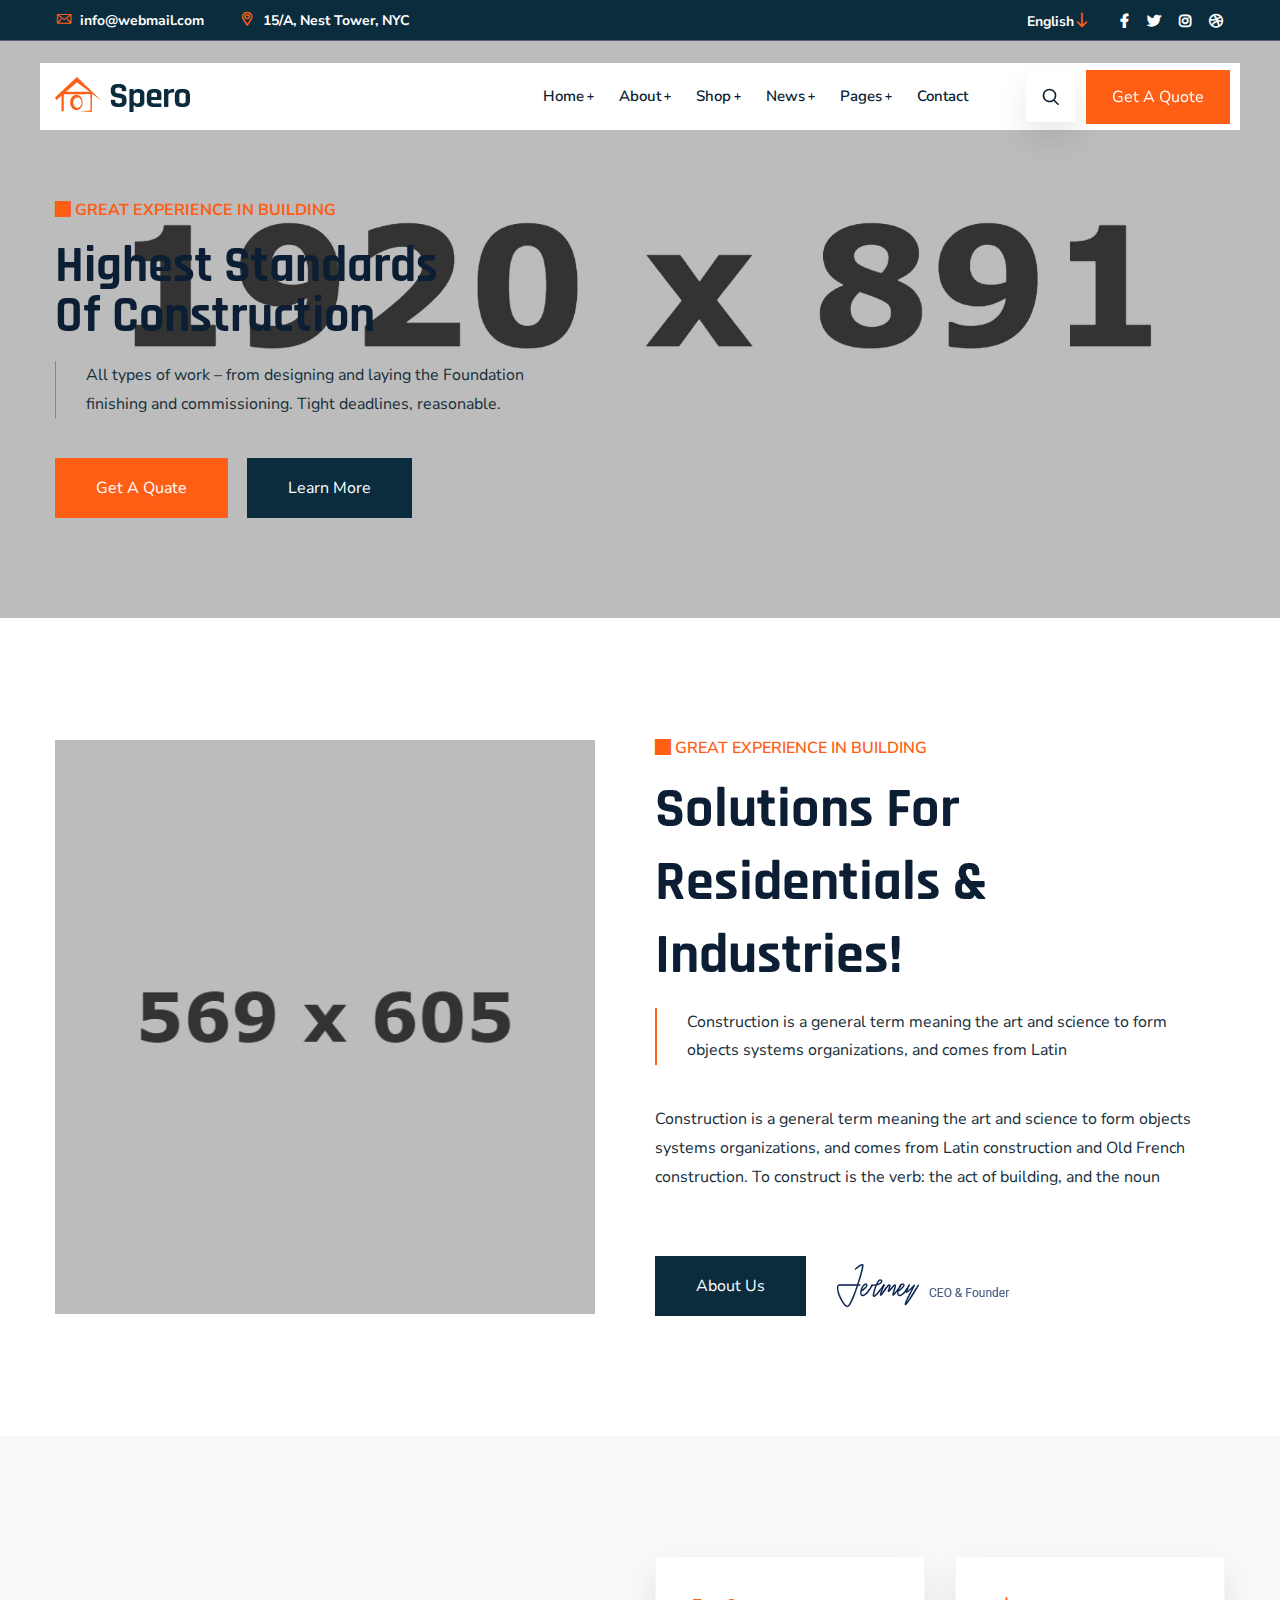
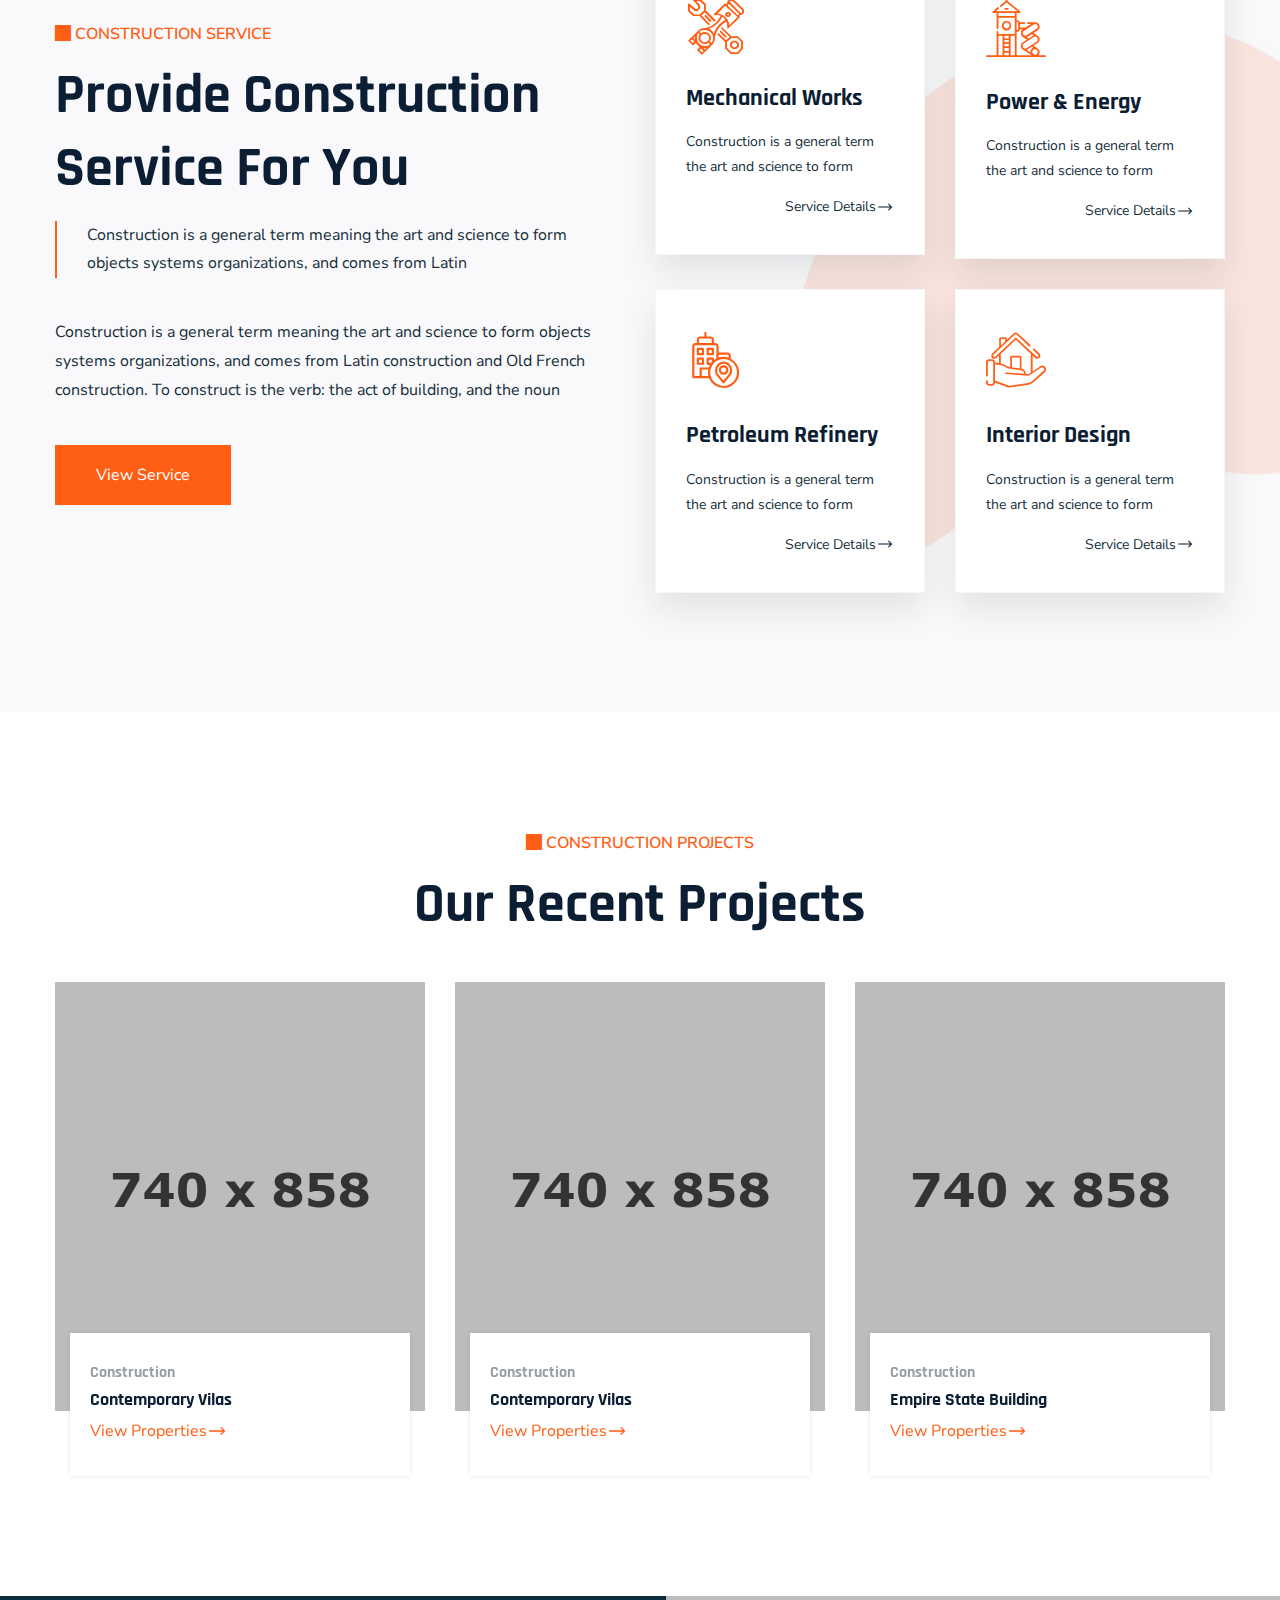
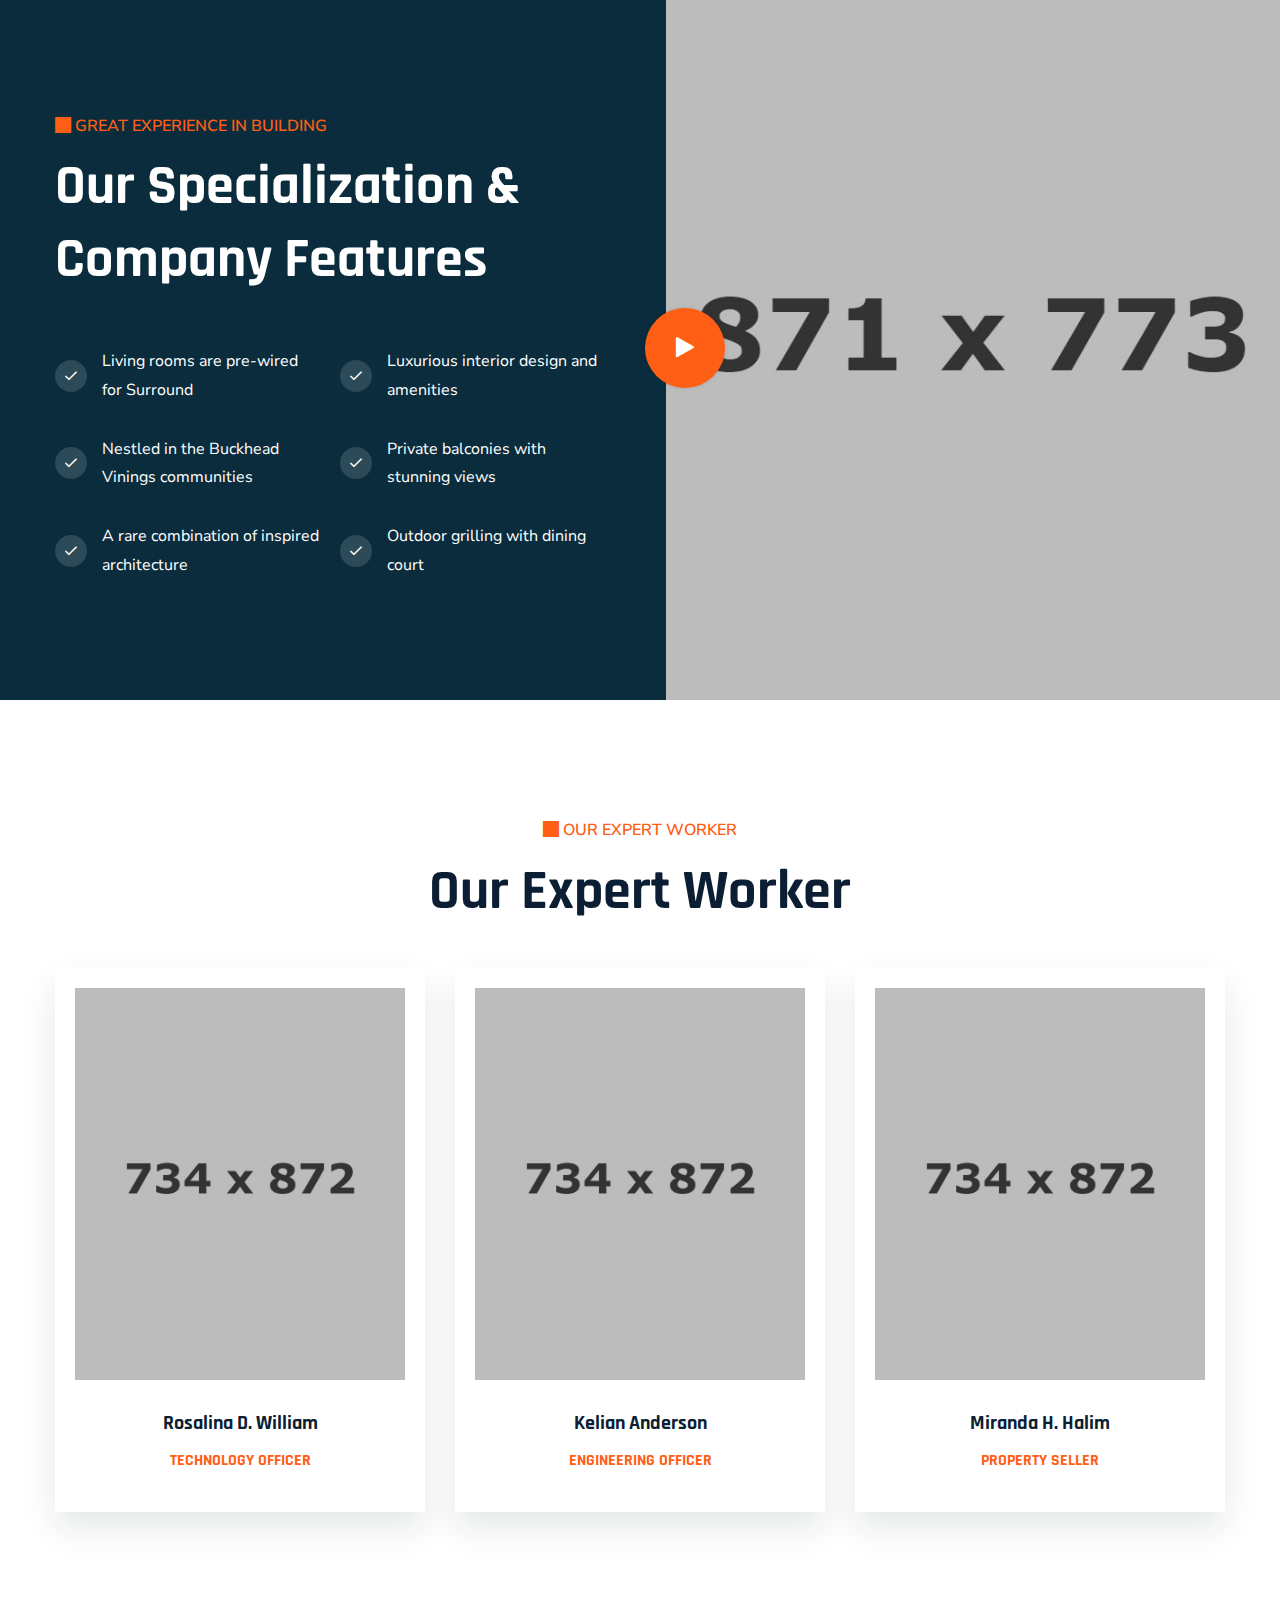
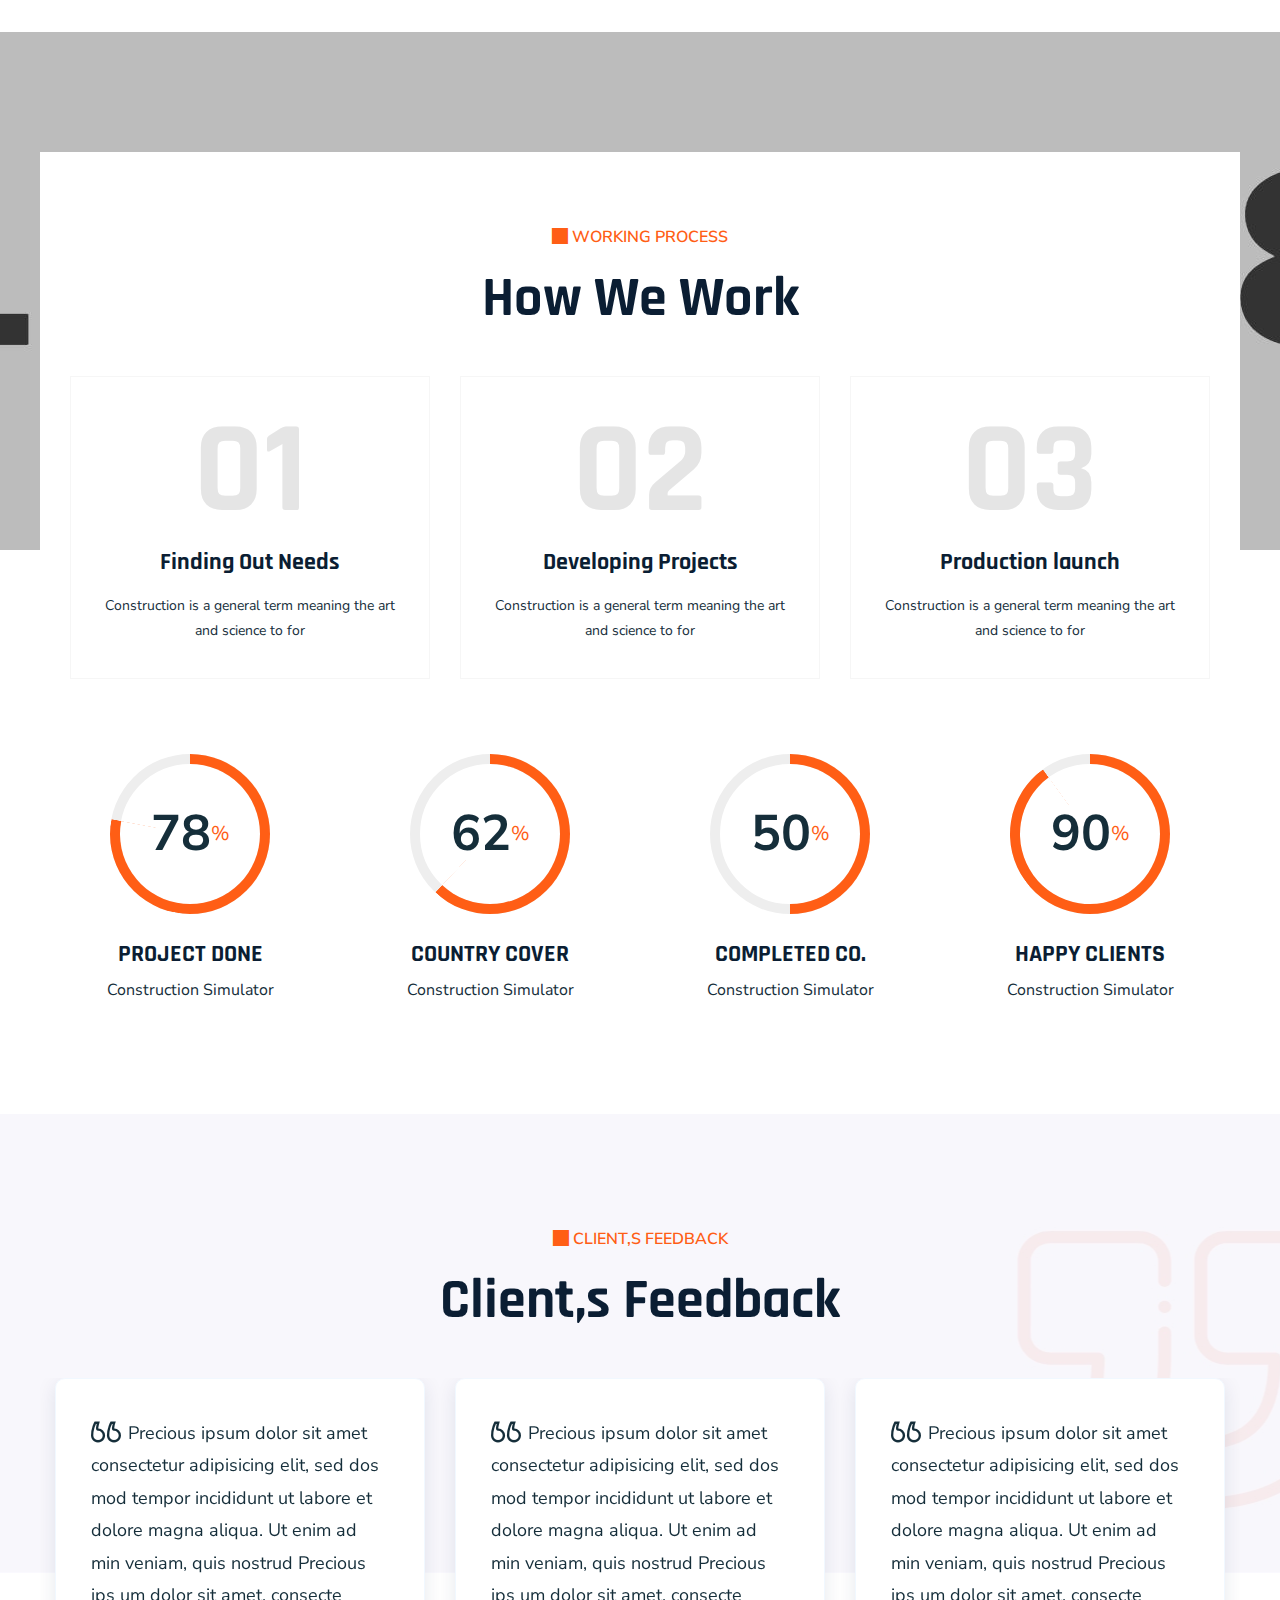
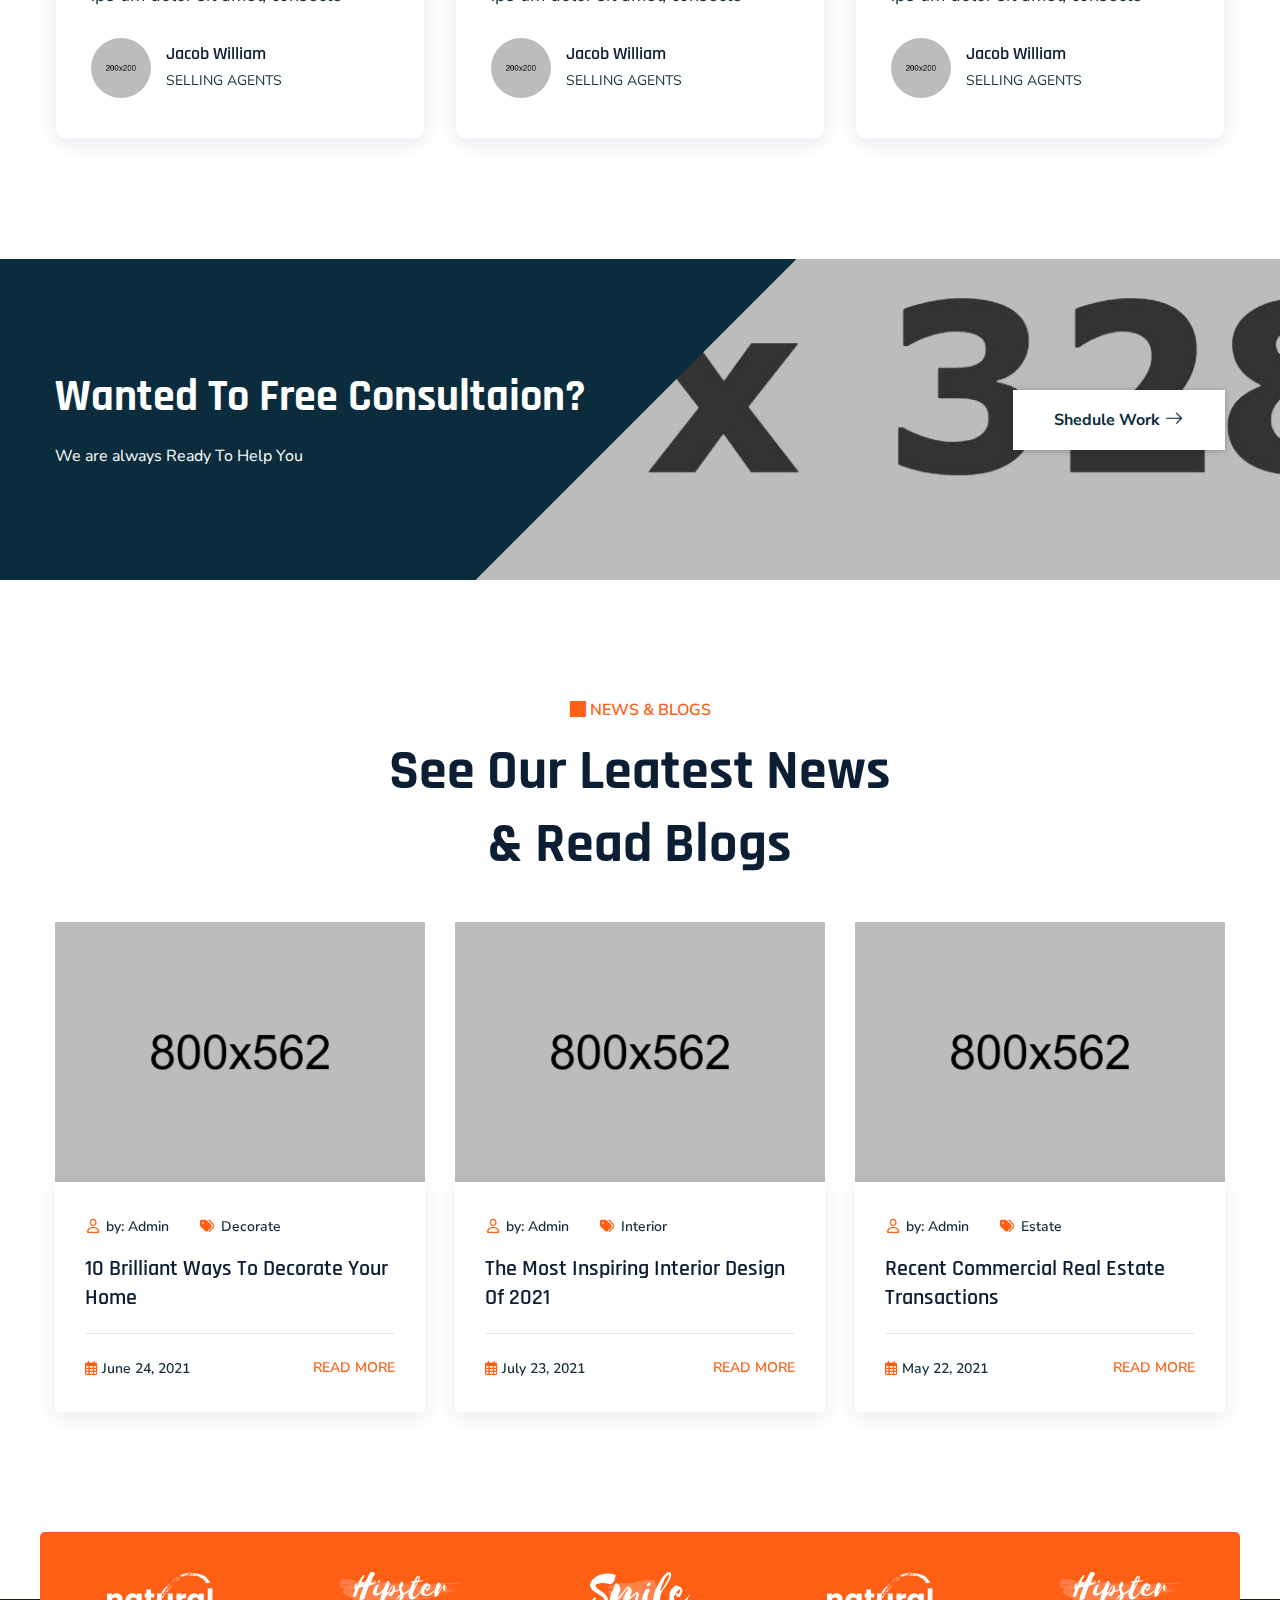
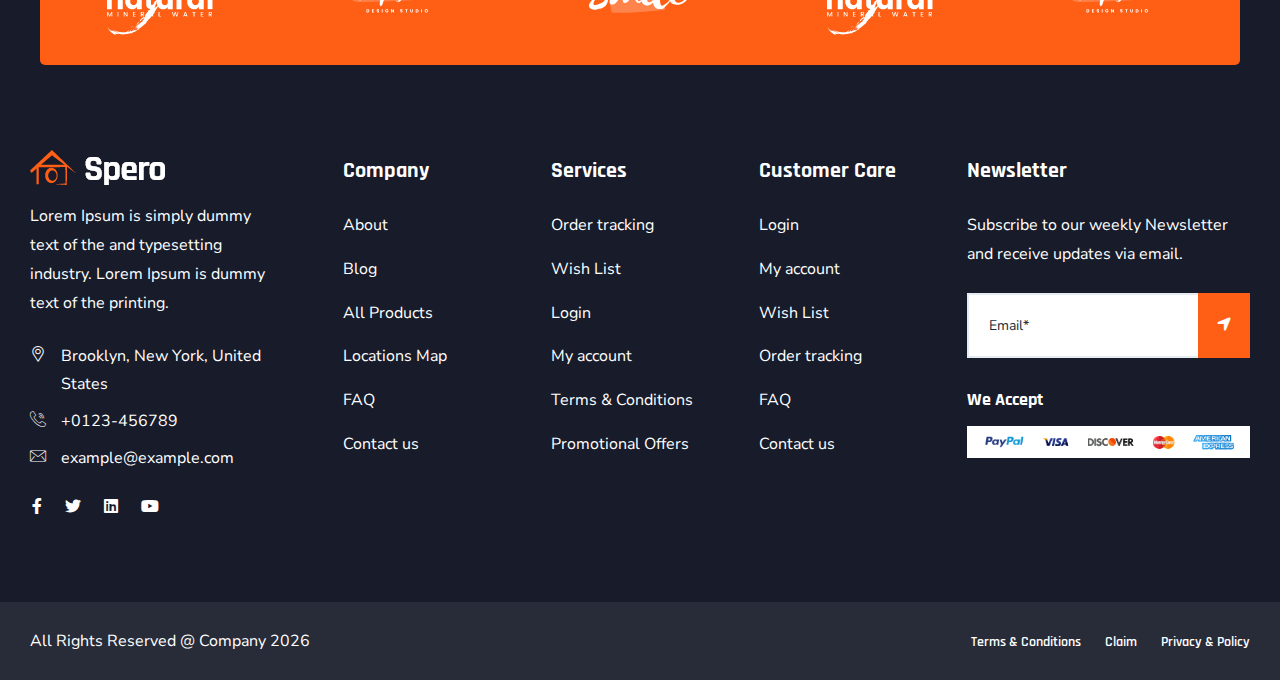
<file: index.html>
<!doctype html>
<html class="no-js" lang="zxx">

<head>
    <meta charset="utf-8">
    <meta http-equiv="x-ua-compatible" content="ie=edge">
    <title>Spero - Construction HTML Template</title>
    <meta name="robots" content="noindex, follow" />
    <meta name="description" content="">
    <meta name="viewport" content="width=device-width, initial-scale=1, shrink-to-fit=no">

    <!-- Place favicon.png in the root directory -->
    <link rel="shortcut icon" href="img/favicon.png" type="image/x-icon" />
    <!-- Font Icons css -->
    <link rel="stylesheet" href="css/font-icons.css">
    <!-- plugins css -->
    <link rel="stylesheet" href="css/plugins.css">
    <!-- Main Stylesheet -->
    <link rel="stylesheet" href="css/style.css">
    <!-- Responsive css -->
    <link rel="stylesheet" href="css/responsive.css">
</head>

<body>
    <!--[if lte IE 9]>
        <p class="browserupgrade">You are using an <strong>outdated</strong> browser. Please <a href="https://browsehappy.com/">upgrade your browser</a> to improve your experience and security.</p>
    <![endif]-->

    <!-- Add your site or application content here -->

<!-- Body main wrapper start -->
<div class="body-wrapper">    
    
    <!-- HEADER AREA START (header-5) -->
    <header class="ltn__header-area ltn__header-5 ltn__header-8 ltn__header-logo-and-mobile-menu-in-mobile ltn__header-transparent gradient-color-4---">
        <!-- ltn__header-top-area start -->
        <div class="ltn__header-top-area section-bg-6">
            <div class="container">
                <div class="row">
                    <div class="col-md-7">
                        <div class="ltn__top-bar-menu">
                            <ul>
                                <li><a href="mailto:info@webmail.com?Subject=Flower%20greetings%20to%20you"><i class="icon-mail"></i> info@webmail.com</a></li>
                                <li><a href="locations.html"><i class="icon-placeholder"></i> 15/A, Nest Tower, NYC</a></li>
                            </ul>
                        </div>
                    </div>
                    <div class="col-md-5">
                        <div class="top-bar-right text-right">
                            <div class="ltn__top-bar-menu">
                                <ul>
                                    <li>
                                        <!-- ltn__language-menu -->
                                        <div class="ltn__drop-menu ltn__currency-menu ltn__language-menu">
                                            <ul>
                                                <li><a href="#" class="dropdown-toggle"><span class="active-currency">English</span></a>
                                                    <ul>
                                                        <li><a href="#">Arabic</a></li>
                                                        <li><a href="#">Bengali</a></li>
                                                        <li><a href="#">Chinese</a></li>
                                                        <li><a href="#">English</a></li>
                                                        <li><a href="#">French</a></li>
                                                        <li><a href="#">Hindi</a></li>
                                                    </ul>
                                                </li>
                                            </ul>
                                        </div>
                                    </li>
                                    <li>
                                        <!-- ltn__social-media -->
                                        <div class="ltn__social-media">
                                            <ul>
                                                <li><a href="#" title="Facebook"><i class="fab fa-facebook-f"></i></a></li>
                                                <li><a href="#" title="Twitter"><i class="fab fa-twitter"></i></a></li>
                                                
                                                <li><a href="#" title="Instagram"><i class="fab fa-instagram"></i></a></li>
                                                <li><a href="#" title="Dribbble"><i class="fab fa-dribbble"></i></a></li>
                                            </ul>
                                        </div>
                                    </li>
                                </ul>
                            </div>
                        </div>
                    </div>
                </div>
            </div>
        </div>
        <!-- ltn__header-top-area end -->
        
        <!-- ltn__header-middle-area start -->
        <div class="ltn__header-middle-area ltn__header-sticky ltn__sticky-bg-white">
            <div class="container">
                <div class="row">
                    <div class="col">
                        <div class="site-logo-wrap">
                            <div class="site-logo">
                                <a href="index.html"><img src="img/logo.png" alt="Logo"></a>
                            </div>
                            <div class="get-support clearfix d-none">
                                <div class="get-support-icon">
                                    <i class="icon-call"></i>
                                </div>
                                <div class="get-support-info">
                                    <h6>Get Support</h6>
                                    <h4><a href="tel:+123456789">123-456-789-10</a></h4>
                                </div>
                            </div>
                        </div>
                    </div>
                    <div class="col header-menu-column menu-color-white---">
                        <div class="header-menu d-none d-xl-block">
                            <nav>
                                <div class="ltn__main-menu">
                                    <ul>
                                        <li class="menu-icon"><a href="#">Home</a>
                                            <ul class="sub-menu menu-pages-img-show">
                                                <li>
                                                    <a href="index.html">Home Style 01</a>
                                                    <img src="img/home-demos/home-1.jpg" alt="#">
                                                </li>
                                                <li>
                                                    <a href="index-2.html">Home Style 02</a>
                                                    <img src="img/home-demos/home-2.jpg" alt="#">
                                                </li>
                                                <li>
                                                    <a href="index-3.html">Home Style 03</a>
                                                    <img src="img/home-demos/home-3.jpg" alt="#">
                                                </li>
                                                <li>
                                                    <a href="index-4.html">Home Style 04</a>
                                                    <img src="img/home-demos/home-4.jpg" alt="#">
                                                </li>
                                                <li>
                                                    <a href="index-5.html">Home Style 05 <span class="menu-item-badge">video</span></a>
                                                    <img src="img/home-demos/home-5.jpg" alt="#">
                                                </li>
                                                <li>
                                                    <a href="index-6.html">Home Style 06</a>
                                                    <img src="img/home-demos/home-1.jpg" alt="#">
                                                </li>
                                            </ul>
                                        </li>
                                        <li class="menu-icon"><a href="#">About</a>
                                            <ul>
                                                <li><a href="about.html">About</a></li>
                                                <li><a href="service.html">Services</a></li>
                                                <li><a href="service-details.html">Service Details</a></li>
                                                <li><a href="portfolio.html">Portfolio</a></li>
                                                <li><a href="portfolio-2.html">Portfolio - 02</a></li>
                                                <li><a href="portfolio-details.html">Portfolio Details</a></li>
                                                <li><a href="team.html">Team</a></li>
                                                <li><a href="team-details.html">Team Details</a></li>
                                                <li><a href="faq.html">FAQ</a></li>
                                                <li><a href="locations.html">Google Map Locations</a></li>
                                            </ul>
                                        </li>
                                        <li class="menu-icon"><a href="#">Shop</a>
                                            <ul>
                                                <li><a href="shop.html">Shop</a></li>
                                                <li><a href="shop-grid.html">Shop Grid</a></li>
                                                <li><a href="shop-left-sidebar.html">Shop Left sidebar</a></li>
                                                <li><a href="shop-right-sidebar.html">Shop right sidebar</a></li>
                                                <li><a href="product-details.html">Shop details </a></li>
                                                <li><a href="#">Other Pages <span class="float-right">>></span></a>
                                                    <ul>
                                                        <li><a href="cart.html">Cart</a></li>
                                                        <li><a href="wishlist.html">Wishlist</a></li>
                                                        <li><a href="checkout.html">Checkout</a></li>
                                                        <li><a href="order-tracking.html">Order Tracking</a></li>
                                                        <li><a href="account.html">My Account</a></li>
                                                        <li><a href="login.html">Sign in</a></li>
                                                        <li><a href="register.html">Register</a></li>
                                                    </ul>
                                                </li>
                                            </ul>
                                        </li>
                                        <li class="menu-icon"><a href="#">News</a>
                                            <ul>
                                                <li><a href="blog.html">News</a></li>
                                                <li><a href="blog-grid.html">News Grid</a></li>
                                                <li><a href="blog-left-sidebar.html">News Left sidebar</a></li>
                                                <li><a href="blog-right-sidebar.html">News Right sidebar</a></li>
                                                <li><a href="blog-details.html">News details</a></li>
                                            </ul>
                                        </li>
                                        <li class="menu-icon"><a href="#">Pages</a>
                                            <ul class="mega-menu">
                                                <li><a href="#">Inner Pages</a>
                                                    <ul>
                                                        <li><a href="portfolio.html">Portfolio</a></li>
                                                        <li><a href="portfolio-2.html">Portfolio - 02</a></li>
                                                        <li><a href="portfolio-details.html">Portfolio Details</a></li>
                                                        <li><a href="team.html">Team</a></li>
                                                        <li><a href="team-details.html">Team Details</a></li>
                                                        <li><a href="faq.html">FAQ</a></li>
                                                    </ul>
                                                </li>
                                                <li><a href="#">Inner Pages</a>
                                                    <ul>
                                                        <li><a href="history.html">History</a></li>
                                                        <li><a href="add-listing.html">Add Listing</a></li>
                                                        <li><a href="locations.html">Google Map Locations</a></li>
                                                        <li><a href="404.html">404</a></li>
                                                        <li><a href="contact.html">Contact</a></li>
                                                        <li><a href="coming-soon.html">Coming Soon</a></li>
                                                    </ul>
                                                </li>
                                                <li><a href="#">Shop Pages</a>
                                                    <ul>
                                                        <li><a href="shop.html">Shop</a></li>
                                                        <li><a href="shop-left-sidebar.html">Shop Left sidebar</a></li>
                                                        <li><a href="shop-right-sidebar.html">Shop right sidebar</a></li>
                                                        <li><a href="shop-grid.html">Shop Grid</a></li>
                                                        <li><a href="product-details.html">Shop details </a></li>
                                                        <li><a href="cart.html">Cart</a></li>
                                                    </ul>
                                                </li>
                                                <li><a href="shop.html"><img src="img/banner/menu-banner-1.jpg" alt="#"></a>
                                                </li>
                                            </ul>
                                        </li>
                                        <li><a href="contact.html">Contact</a></li>
                                    </ul>
                                </div>
                            </nav>
                        </div>
                    </div>
                    <div class="ltn__header-options ltn__header-options-2 ">
                        <!-- header-search-1 -->
                        <div class="header-search-wrap">
                            <div class="header-search-1">
                                <div class="search-icon">
                                    <i class="icon-search for-search-show"></i>
                                    <i class="icon-cancel  for-search-close"></i>
                                </div>
                            </div>
                            <div class="header-search-1-form">
                                <form id="#" method="get"  action="#">
                                    <input type="text" name="search" value="" placeholder="Search here..."/>
                                    <button type="submit">
                                        <span><i class="icon-search"></i></span>
                                    </button>
                                </form>
                            </div>
                        </div>
                        <!-- header-extra-button -->
                        <div class="ltn__header-extra-btn">
                            <a href="contact.html" class="btn theme-btn-1 btn-effect-1 d-none d-md-block">Get A Quote</a>
                        </div>
                        <!-- Mobile Menu Button -->
                        <div class="mobile-menu-toggle d-xl-none">
                            <a href="#ltn__utilize-mobile-menu" class="ltn__utilize-toggle">
                                <svg viewBox="0 0 800 600">
                                    <path d="M300,220 C300,220 520,220 540,220 C740,220 640,540 520,420 C440,340 300,200 300,200" id="top"></path>
                                    <path d="M300,320 L540,320" id="middle"></path>
                                    <path d="M300,210 C300,210 520,210 540,210 C740,210 640,530 520,410 C440,330 300,190 300,190" id="bottom" transform="translate(480, 320) scale(1, -1) translate(-480, -318) "></path>
                                </svg>
                            </a>
                        </div>
                    </div>
                </div>
            </div>
        </div>
        <!-- ltn__header-middle-area end -->
    </header>
    <!-- HEADER AREA END -->

    <!-- Utilize Cart Menu Start -->
    <div id="ltn__utilize-cart-menu" class="ltn__utilize ltn__utilize-cart-menu">
        <div class="ltn__utilize-menu-inner ltn__scrollbar">
            <div class="ltn__utilize-menu-head">
                <span class="ltn__utilize-menu-title">Cart</span>
                <button class="ltn__utilize-close">×</button>
            </div>
            <div class="mini-cart-product-area ltn__scrollbar">
                <div class="mini-cart-item clearfix">
                    <div class="mini-cart-img">
                        <a href="#"><img src="img/product/1.png" alt="Image"></a>
                        <span class="mini-cart-item-delete"><i class="icon-cancel"></i></span>
                    </div>
                    <div class="mini-cart-info">
                        <h6><a href="#">Wheel Bearing Retainer</a></h6>
                        <span class="mini-cart-quantity">1 x $65.00</span>
                    </div>
                </div>
                <div class="mini-cart-item clearfix">
                    <div class="mini-cart-img">
                        <a href="#"><img src="img/product/2.png" alt="Image"></a>
                        <span class="mini-cart-item-delete"><i class="icon-cancel"></i></span>
                    </div>
                    <div class="mini-cart-info">
                        <h6><a href="#">Brake Conversion Kit</a></h6>
                        <span class="mini-cart-quantity">1 x $85.00</span>
                    </div>
                </div>
                <div class="mini-cart-item clearfix">
                    <div class="mini-cart-img">
                        <a href="#"><img src="img/product/3.png" alt="Image"></a>
                        <span class="mini-cart-item-delete"><i class="icon-cancel"></i></span>
                    </div>
                    <div class="mini-cart-info">
                        <h6><a href="#">OE Replica Wheels</a></h6>
                        <span class="mini-cart-quantity">1 x $92.00</span>
                    </div>
                </div>
                <div class="mini-cart-item clearfix">
                    <div class="mini-cart-img">
                        <a href="#"><img src="img/product/4.png" alt="Image"></a>
                        <span class="mini-cart-item-delete"><i class="icon-cancel"></i></span>
                    </div>
                    <div class="mini-cart-info">
                        <h6><a href="#">Shock Mount Insulator</a></h6>
                        <span class="mini-cart-quantity">1 x $68.00</span>
                    </div>
                </div>
            </div>
            <div class="mini-cart-footer">
                <div class="mini-cart-sub-total">
                    <h5>Subtotal: <span>$310.00</span></h5>
                </div>
                <div class="btn-wrapper">
                    <a href="cart.html" class="theme-btn-1 btn btn-effect-1">View Cart</a>
                    <a href="cart.html" class="theme-btn-2 btn btn-effect-2">Checkout</a>
                </div>
                <p>Free Shipping on All Orders Over $100!</p>
            </div>

        </div>
    </div>
    <!-- Utilize Cart Menu End -->

    <!-- Utilize Mobile Menu Start -->
    <div id="ltn__utilize-mobile-menu" class="ltn__utilize ltn__utilize-mobile-menu">
        <div class="ltn__utilize-menu-inner ltn__scrollbar">
            <div class="ltn__utilize-menu-head">
                <div class="site-logo">
                    <a href="index.html"><img src="img/logo.png" alt="Logo"></a>
                </div>
                <button class="ltn__utilize-close">×</button>
            </div>
            <div class="ltn__utilize-menu-search-form">
                <form action="#">
                    <input type="text" placeholder="Search...">
                    <button><i class="fas fa-search"></i></button>
                </form>
            </div>
            <div class="ltn__utilize-menu">
                <ul>
                    <li><a href="#">Home</a>
                        <ul class="sub-menu">
                            <li><a href="index.html">Home Style 01</a></li>
                            <li><a href="index-2.html">Home Style 02</a></li>
                        </ul>
                    </li>
                    <li><a href="#">About</a>
                        <ul class="sub-menu">
                            <li><a href="about.html">About</a></li>
                            <li><a href="service.html">Services</a></li>
                            <li><a href="service-details.html">Service Details</a></li>
                            <li><a href="portfolio.html">Portfolio</a></li>
                            <li><a href="portfolio-2.html">Portfolio - 02</a></li>
                            <li><a href="portfolio-details.html">Portfolio Details</a></li>
                            <li><a href="team.html">Team</a></li>
                            <li><a href="team-details.html">Team Details</a></li>
                            <li><a href="faq.html">FAQ</a></li>
                            <li><a href="locations.html">Google Map Locations</a></li>
                        </ul>
                    </li>
                    <li><a href="#">Shop</a>
                        <ul class="sub-menu">
                            <li><a href="shop.html">Shop</a></li>
                            <li><a href="shop-grid.html">Shop Grid</a></li>
                            <li><a href="shop-left-sidebar.html">Shop Left sidebar</a></li>
                            <li><a href="shop-right-sidebar.html">Shop right sidebar</a></li>
                            <li><a href="product-details.html">Shop details </a></li>
                            <li><a href="cart.html">Cart</a></li>
                            <li><a href="wishlist.html">Wishlist</a></li>
                            <li><a href="checkout.html">Checkout</a></li>
                            <li><a href="order-tracking.html">Order Tracking</a></li>
                            <li><a href="account.html">My Account</a></li>
                            <li><a href="login.html">Sign in</a></li>
                            <li><a href="register.html">Register</a></li>
                        </ul>
                    </li>
                    <li><a href="#">News</a>
                        <ul class="sub-menu">
                            <li><a href="blog.html">News</a></li>
                            <li><a href="blog-grid.html">News Grid</a></li>
                            <li><a href="blog-left-sidebar.html">News Left sidebar</a></li>
                            <li><a href="blog-right-sidebar.html">News Right sidebar</a></li>
                            <li><a href="blog-details.html">News details</a></li>
                        </ul>
                    </li>
                    <li><a href="#">Pages</a>
                        <ul class="sub-menu">
                            <li><a href="about.html">About</a></li>
                            <li><a href="service.html">Services</a></li>
                            <li><a href="service-details.html">Service Details</a></li>
                            <li><a href="portfolio.html">Portfolio</a></li>
                            <li><a href="portfolio-2.html">Portfolio - 02</a></li>
                            <li><a href="portfolio-details.html">Portfolio Details</a></li>
                            <li><a href="team.html">Team</a></li>
                            <li><a href="team-details.html">Team Details</a></li>
                            <li><a href="faq.html">FAQ</a></li>
                            <li><a href="history.html">History</a></li>
                            <li><a href="add-listing.html">Add Listing</a></li>
                            <li><a href="locations.html">Google Map Locations</a></li>
                            <li><a href="404.html">404</a></li>
                            <li><a href="contact.html">Contact</a></li>
                            <li><a href="coming-soon.html">Coming Soon</a></li>
                        </ul>
                    </li>
                    <li><a href="contact.html">Contact</a></li>
                </ul>
            </div>
            <div class="ltn__utilize-buttons ltn__utilize-buttons-2">
                <ul>
                    <li>
                        <a href="account.html" title="My Account">
                            <span class="utilize-btn-icon">
                                <i class="far fa-user"></i>
                            </span>
                            My Account
                        </a>
                    </li>
                    <li>
                        <a href="wishlist.html" title="Wishlist">
                            <span class="utilize-btn-icon">
                                <i class="far fa-heart"></i>
                                <sup>3</sup>
                            </span>
                            Wishlist
                        </a>
                    </li>
                    <li>
                        <a href="cart.html" title="Shoping Cart">
                            <span class="utilize-btn-icon">
                                <i class="fas fa-shopping-cart"></i>
                                <sup>5</sup>
                            </span>
                            Shoping Cart
                        </a>
                    </li>
                </ul>
            </div>
            <div class="ltn__social-media-2">
                <ul>
                    <li><a href="#" title="Facebook"><i class="fab fa-facebook-f"></i></a></li>
                    <li><a href="#" title="Twitter"><i class="fab fa-twitter"></i></a></li>
                    <li><a href="#" title="Linkedin"><i class="fab fa-linkedin"></i></a></li>
                    <li><a href="#" title="Instagram"><i class="fab fa-instagram"></i></a></li>
                </ul>
            </div>
        </div>
    </div>
    <!-- Utilize Mobile Menu End -->

    <div class="ltn__utilize-overlay"></div>

    <!-- SLIDER AREA START (slider-3) -->
    <div class="ltn__slider-area ltn__slider-3  section-bg-2---">
        <div class="ltn__slide-one-active slick-slide-arrow-1 slick-slide-dots-1">
            <!-- ltn__slide-item -->
            <div class="ltn__slide-item ltn__slide-item-2  ltn__slide-item-3-normal--- ltn__slide-item-3 bg-image bg-overlay-theme-black-60---" data-bg="img/slider/71.jpg">
                <div class="ltn__slide-item-inner  text-left">
                    <div class="container">
                        <div class="row">
                            <div class="col-lg-12 align-self-center">
                                <div class="slide-item-info">
                                    <div class="slide-item-info-inner ltn__slide-animation">
                                        <h6 class="slide-sub-title ltn__secondary-color animated text-uppercase"><span><i class="fas fa-square-full"></i></span> Great Experience In Building</h6>
                                        <h1 class="slide-title animated ">Highest Standards <br> Of Construction</h1>
                                        <div class="slide-brief animated">
                                            <p>All types of work – from designing and laying the Foundation
                                                finishing and commissioning. Tight deadlines, reasonable.</p>
                                        </div>
                                        <div class="btn-wrapper animated">
                                            <a href="contact.html" class="theme-btn-1 btn btn-effect-1">Get A Quate</a>
                                            <a href="about.html" class="theme-btn-2 btn btn-effect-2">Learn More</a>
                                        </div>
                                    </div>
                                </div>
                            </div>
                        </div>
                    </div>
                </div>
            </div>
            <!-- ltn__slide-item -->
            <div class="ltn__slide-item ltn__slide-item-2  ltn__slide-item-3-normal--- ltn__slide-item-3 bg-image bg-overlay-theme-black-60---" data-bg="img/slider/74.jpg">
                <div class="ltn__slide-item-inner  text-right">
                    <div class="container">
                        <div class="row">
                            <div class="col-lg-12 align-self-center">
                                <div class="slide-item-info">
                                    <div class="slide-item-info-inner ltn__slide-animation">
                                        <h6 class="slide-sub-title ltn__secondary-color animated text-uppercase"><span><i class="fas fa-square-full"></i></span> Great Experience In Building</h6>
                                        <h1 class="slide-title animated ">Highest Standards <br> Of Construction</h1>
                                        <div class="slide-brief animated">
                                            <p>All types of work – from designing and laying the Foundation
                                                finishing and commissioning. Tight deadlines, reasonable.</p>
                                        </div>
                                        <div class="btn-wrapper animated">
                                            <a href="contact.html" class="theme-btn-1 btn btn-effect-1">Get A Quate</a>
                                            <a href="about.html" class="theme-btn-2 btn btn-effect-2">Learn More</a>
                                        </div>
                                    </div>
                                </div>
                            </div>
                        </div>
                    </div>
                </div>
            </div>
            <!-- ltn__slide-item -->
            <div class="ltn__slide-item ltn__slide-item-2  ltn__slide-item-3-normal--- ltn__slide-item-3 bg-image bg-overlay-theme-black-60---" data-bg="img/slider/71.jpg">
                <div class="ltn__slide-item-inner  text-center">
                    <div class="container">
                        <div class="row">
                            <div class="col-lg-12 align-self-center">
                                <div class="slide-item-info">
                                    <div class="slide-item-info-inner ltn__slide-animation">
                                        <h6 class="slide-sub-title ltn__secondary-color animated text-uppercase"><span><i class="fas fa-square-full"></i></span> Great Experience In Building</h6>
                                        <h1 class="slide-title animated ">Highest Standards <br> Of Construction</h1>
                                        <div class="slide-brief animated">
                                            <p>All types of work – from designing and laying the Foundation
                                                finishing and commissioning. Tight deadlines, reasonable.</p>
                                        </div>
                                        <div class="btn-wrapper animated">
                                            <a href="contact.html" class="theme-btn-1 btn btn-effect-1">Get A Quate</a>
                                            <a href="about.html" class="theme-btn-2 btn btn-effect-2">Learn More</a>
                                        </div>
                                    </div>
                                </div>
                            </div>
                        </div>
                    </div>
                </div>
            </div>
            <!--  -->
        </div>
    </div>
    <!-- SLIDER AREA END -->

    <!-- ABOUT US AREA START -->
    <div class="ltn__about-us-area pt-120 pb-120">
        <div class="container">
            <div class="row">
                <div class="col-lg-6 align-self-center">
                    <div class="about-us-img-wrap about-img-left">
                        <img src="img/others/17.png" alt="About Us Image">
                    </div>
                </div>
                <div class="col-lg-6 align-self-center">
                    <div class="about-us-info-wrap">
                        <div class="section-title-area ltn__section-title-2">
                            <h6 class="section-subtitle ltn__secondary-color"><span><i class="fas fa-square-full"></i></span> Great Experience In Building</h6>
                            <h1 class="section-title">Solutions For Residentials
                                & Industries!</h1>
                            <p>Construction is a general term meaning the art and science to form objects
                                systems organizations, and comes from Latin</p>
                        </div>
                        <p>Construction is a general term meaning the art and science to form objects systems
                            organizations, and comes from Latin construction and Old French construction. To
                            construct is the verb: the act of building, and the noun</p>
                        <div class="about-author-info d-flex">
                            <div class="author-name-designation  align-self-center mr-30">
                                <!-- <h4 class="mb-0">Jerry Henson</h4>
                                <small>/ Shop Director</small> -->
                                <div class="btn-wrapper">
                                    <a class="btn theme-btn-2 btn-effect-1" href="about.html">About Us</a>
                                </div>
                            </div>
                            <div class="author-sign  align-self-center mt-40">
                                <img src="img/icons/icon-img/author-sign.png" alt="#">
                            </div>
                        </div>
                    </div>
                </div>
            </div>
        </div>
    </div>
    <!-- ABOUT US AREA END -->

    <!-- ABOUT US AREA START -->
    <div class="ltn__about-us-area section-bg-1 bg-image pt-120 pb-90" data-bg="img/bg/31.jpg">
        <div class="container">
            <div class="row">
                <div class="col-lg-6 align-self-center">
                    <div class="about-us-info-wrap mb-50">
                        <div class="section-title-area ltn__section-title-2">
                            <h6 class="section-subtitle ltn__secondary-color"><span><i class="fas fa-square-full"></i></span> Construction Service</h6>
                            <h1 class="section-title">Provide Construction
                                Service For You</h1>
                            <p>Construction is a general term meaning the art and science to form objects
                                systems organizations, and comes from Latin</p>
                        </div>
                        <p>Construction is a general term meaning the art and science to form objects systems
                            organizations, and comes from Latin construction and Old French construction. To
                            construct is the verb: the act of building, and the noun</p>
                        <div class="btn-wrapper">
                            <a class="btn theme-btn-1 btn-effect-1" href="service.html">View Service</a>
                        </div>
                    </div>
                </div>
                <div class="col-lg-6 align-self-center">
                    <div class="row">
                        <div class="col-sm-6">                            
                            <div class="ltn__feature-item ltn__feature-item-6 box-shadow-1">
                                <div class="ltn__feature-icon">
                                    <span><i class="icon-repair"></i></span>
                                </div>
                                <div class="ltn__feature-info">
                                    <h3><a href="service-details.html">Mechanical Works</a></h3>
                                    <p>Construction is a general term the art and science to form </p>
                                    <a class="ltn__service-btn ltn__service-btn-2" href="service-details.html">Service Details <i class="flaticon-right-arrow"></i></a>
                                </div>
                            </div>
                        </div>
                        <div class="col-sm-6">                            
                            <div class="ltn__feature-item ltn__feature-item-6 box-shadow-1">
                                <div class="ltn__feature-icon">
                                    <span><i class="flaticon-slider"></i></span>
                                </div>
                                <div class="ltn__feature-info">
                                    <h3><a href="service-details.html">Power & Energy</a></h3>
                                    <p>Construction is a general term the art and science to form </p>
                                    <a class="ltn__service-btn ltn__service-btn-2" href="service-details.html">Service Details <i class="flaticon-right-arrow"></i></a>
                                </div>
                            </div>
                        </div>
                        <div class="col-sm-6">                            
                            <div class="ltn__feature-item ltn__feature-item-6 box-shadow-1">
                                <div class="ltn__feature-icon">
                                    <span><i class="flaticon-building"></i></span>
                                </div>
                                <div class="ltn__feature-info">
                                    <h3><a href="service-details.html">Petroleum Refinery</a></h3>
                                    <p>Construction is a general term the art and science to form </p>
                                    <a class="ltn__service-btn ltn__service-btn-2" href="service-details.html">Service Details <i class="flaticon-right-arrow"></i></a>
                                </div>
                            </div>
                        </div>
                        <div class="col-sm-6">                            
                            <div class="ltn__feature-item ltn__feature-item-6 box-shadow-1">
                                <div class="ltn__feature-icon">
                                    <span><i class="flaticon-house"></i></span>
                                </div>
                                <div class="ltn__feature-info">
                                    <h3><a href="service-details.html">Interior Design</a></h3>
                                    <p>Construction is a general term the art and science to form </p>
                                    <a class="ltn__service-btn ltn__service-btn-2" href="service-details.html">Service Details <i class="flaticon-right-arrow"></i></a>
                                </div>
                            </div>
                        </div>
                    </div>
                </div>
            </div>
        </div>
    </div>
    <!-- ABOUT US AREA END -->

    <!-- IMAGE SLIDER AREA START (img-slider-3) ( Product Section) -->
    <div class="ltn__img-slider-area pt-120 pb-100">
        <div class="container">
            <div class="row">
                <div class="col-lg-12">
                    <div class="section-title-area ltn__section-title-2 text-center">
                        <h6 class="section-subtitle ltn__secondary-color"><span><i class="fas fa-square-full"></i></span> Construction Projects</h6>
                        <h1 class="section-title">Our Recent Projects</h1>
                    </div>
                </div>
            </div>
            <div class="row ltn__image-slider-3-active slick-arrow-1 slick-arrow-1-inner---">
                <div class="col-lg-12">
                    <div class="ltn__img-slide-item-3 ltn__img-slide-item-3-2">
                        <a href="portfolio-details.html">
                            <img src="img/product-4/1.jpg" alt="Image">
                        </a>
                        <div class="ltn__img-slide-info">
                            <div class="ltn__img-slide-info-brief">
                                <h6>Construction</h6>
                                <h1><a href="portfolio-details.html">Contemporary Vilas</a></h1>
                            </div>
                            <div class="btn-wrapper">
                                <a href="portfolio-details.html" class="btn-- theme-btn-1-- btn-effect-1--">View Properties<i class="flaticon-right-arrow"></i></a>
                            </div>
                        </div>
                    </div>
                </div>
                <div class="col-lg-12">
                    <div class="ltn__img-slide-item-3 ltn__img-slide-item-3-2">
                        <a href="portfolio-details.html">
                            <img src="img/product-4/2.jpg" alt="Image">
                        </a>
                        <div class="ltn__img-slide-info">
                            <div class="ltn__img-slide-info-brief">
                                <h6>Construction</h6>
                                <h1><a href="portfolio-details.html">Empire State Building</a></h1>
                            </div>
                            <div class="btn-wrapper">
                                <a href="portfolio-details.html" class="btn-- theme-btn-1-- btn-effect-1--">View Properties<i class="flaticon-right-arrow"></i></a>
                            </div>
                        </div>
                    </div>
                </div>
                <div class="col-lg-12">
                    <div class="ltn__img-slide-item-3 ltn__img-slide-item-3-2">
                        <a href="portfolio-details.html">
                            <img src="img/product-4/3.jpg" alt="Image">
                        </a>
                        <div class="ltn__img-slide-info">
                            <div class="ltn__img-slide-info-brief">
                                <h6>Construction</h6>
                                <h1><a href="portfolio-details.html">Central park Tower</a></h1>
                            </div>
                            <div class="btn-wrapper">
                                <a href="portfolio-details.html" class="btn-- theme-btn-1-- btn-effect-1--">View Properties<i class="flaticon-right-arrow"></i></a>
                            </div>
                        </div>
                    </div>
                </div>
                <div class="col-lg-12">
                    <div class="ltn__img-slide-item-3 ltn__img-slide-item-3-2">
                        <a href="portfolio-details.html">
                            <img src="img/product-4/1.jpg" alt="Image">
                        </a>
                        <div class="ltn__img-slide-info">
                            <div class="ltn__img-slide-info-brief">
                                <h6>Construction</h6>
                                <h1><a href="portfolio-details.html">Contemporary Vilas</a></h1>
                            </div>
                            <div class="btn-wrapper">
                                <a href="portfolio-details.html" class="btn-- theme-btn-1-- btn-effect-1--">View Properties<i class="flaticon-right-arrow"></i></a>
                            </div>
                        </div>
                    </div>
                </div>
            </div>
        </div>
    </div>
    <!-- IMAGE SLIDER AREA END -->

    <!-- ABOUT US AREA START -->
    <div class="ltn__about-us-area section-bg-6 bg-image-right-before pt-120 pb-90">
        <div class="container">
            <div class="row">
                <div class="col-lg-6 align-self-center">
                    <div class="about-us-info-wrap">
                        <div class="section-title-area ltn__section-title-2 mb-20">
                            <h6 class="section-subtitle ltn__secondary-color"><span><i class="fas fa-square-full ltn__secondary-color"></i></span> Great Experience In Building</h6>
                            <h1 class="section-title">Our Specialization &
                                Company Features</h1>
                        </div>
                        <ul class="ltn__list-item-half ltn__list-item-half-2 list-item-margin clearfix">
                            <li>
                                <i class="icon-done"></i>
                                Living rooms are pre-wired for Surround
                            </li>
                            <li>
                                <i class="icon-done"></i>
                                Luxurious interior design and amenities
                            </li>
                            <li>
                                <i class="icon-done"></i>
                                Nestled in the Buckhead Vinings communities
                            </li>
                            <li>
                                <i class="icon-done"></i>
                                Private balconies with stunning views
                            </li>
                            <li>
                                <i class="icon-done"></i>
                                A rare combination of inspired architecture
                            </li>
                            <li>
                                <i class="icon-done"></i>
                                Outdoor grilling with dining court
                            </li>
                        </ul>
                        <div class="  ltn__animation-pulse2 text-center mt-30">
                            <a class="ltn__video-play-btn bg-white--- ltn__secondary-bg" href="https://www.youtube.com/embed/HnbMYzdjuBs?autoplay=1&amp;showinfo=0" data-rel="lightcase">
                                <i class="icon-play  ltn__secondary-color--- white-color"></i>
                            </a>
                        </div>
                    </div>
                </div>
                <div class="col-lg-6 align-self-center">
                    <div class="about-us-img-wrap about-img-left">
                        
                    </div>
                </div>
            </div>
        </div>
    </div>
    <!-- ABOUT US AREA END -->

    <!-- TEAM AREA START (Team - 3) -->
    <div class="ltn__team-area pt-120 pb-90">
        <div class="container">
            <div class="row">
                <div class="col-lg-12">
                    <div class="section-title-area ltn__section-title-2 text-center">
                        <h6 class="section-subtitle ltn__secondary-color"><span><i class="fas fa-square-full"></i></span> Our Expert Worker</h6>
                        <h1 class="section-title">Our Expert Worker</h1>
                    </div>
                </div>
            </div>
            <div class="row justify-content-center">
                <div class="col-lg-4 col-sm-6">
                    <div class="ltn__team-item ltn__team-item-3 ltn__team-item-3-2">
                        <div class="team-img">
                            <img src="img/team/1.jpg" alt="Image">
                        </div>
                        <div class="team-info">
                            <h4><a href="team-details.html">Rosalina D. William</a></h4>
                            <h6 class="ltn__secondary-color">Technology Officer</h6>
                            <div class="ltn__social-media">
                                <ul>
                                    <li><a href="#"><i class="fab fa-facebook-f"></i></a></li>
                                    <li><a href="#"><i class="fab fa-twitter"></i></a></li>
                                    <li><a href="#"><i class="fab fa-linkedin"></i></a></li>
                                </ul>
                            </div>
                        </div>
                    </div>
                </div>
                <div class="col-lg-4 col-sm-6">
                    <div class="ltn__team-item ltn__team-item-3 ltn__team-item-3-2">
                        <div class="team-img">
                            <img src="img/team/2.jpg" alt="Image">
                        </div>
                        <div class="team-info">
                            <h4><a href="team-details.html">Kelian Anderson</a></h4>
                            <h6 class="ltn__secondary-color">Engineering Officer</h6>
                            <div class="ltn__social-media">
                                <ul>
                                    <li><a href="#"><i class="fab fa-facebook-f"></i></a></li>
                                    <li><a href="#"><i class="fab fa-twitter"></i></a></li>
                                    <li><a href="#"><i class="fab fa-linkedin"></i></a></li>
                                </ul>
                            </div>
                        </div>
                    </div>
                </div>
                <div class="col-lg-4 col-sm-6">
                    <div class="ltn__team-item ltn__team-item-3 ltn__team-item-3-2">
                        <div class="team-img">
                            <img src="img/team/3.jpg" alt="Image">
                        </div>
                        <div class="team-info">
                            <h4><a href="team-details.html">Miranda H. Halim</a></h4>
                            <h6 class="ltn__secondary-color">Property Seller</h6>
                            <div class="ltn__social-media">
                                <ul>
                                    <li><a href="#"><i class="fab fa-facebook-f"></i></a></li>
                                    <li><a href="#"><i class="fab fa-twitter"></i></a></li>
                                    <li><a href="#"><i class="fab fa-linkedin"></i></a></li>
                                </ul>
                            </div>
                        </div>
                    </div>
                </div>
            </div>
        </div>
    </div>
    <!-- TEAM AREA END -->

    <!-- FEATURE AREA START ( Feature - 6) -->
    <div class="ltn__feature-area bg-image-top pt-120 pb-35---" data-bg="img/bg/32.jpg">
        <div class="container">
            <div class="row bg-white pt-75 plr--5">
                <div class="col-lg-12">
                    <div class="row">
                        <div class="col-lg-12">
                            <div class="section-title-area ltn__section-title-2 text-center">
                                <h6 class="section-subtitle ltn__secondary-color"><span><i class="fas fa-square-full"></i></span> Working Process</h6>
                                <h1 class="section-title">How We Work</h1>
                            </div>
                        </div>
                    </div>
                    <div class="row justify-content-center">
                        <div class="col-lg-4 col-sm-6 col-12">
                            <div class="ltn__feature-item ltn__feature-item-10 text-center">
                                <div class="ltn__feature-icon">
                                    <span>01</span>
                                </div>
                                <div class="ltn__feature-info">
                                    <h3><a href="service-details.html">Finding Out Needs</a></h3>
                                    <p>Construction is a general term
                                        meaning the art and science to for</p>
                                </div>
                            </div>
                        </div>
                        <div class="col-lg-4 col-sm-6 col-12">
                            <div class="ltn__feature-item ltn__feature-item-10 text-center">
                                <div class="ltn__feature-icon">
                                    <span>02</span>
                                </div>
                                <div class="ltn__feature-info">
                                    <h3><a href="service-details.html">Developing Projects</a></h3>
                                    <p>Construction is a general term
                                        meaning the art and science to for</p>
                                </div>
                            </div>
                        </div>
                        <div class="col-lg-4 col-sm-6 col-12">
                            <div class="ltn__feature-item ltn__feature-item-10 text-center">
                                <div class="ltn__feature-icon">
                                    <span>03</span>
                                </div>
                                <div class="ltn__feature-info">
                                    <h3><a href="service-details.html">Production launch</a></h3>
                                    <p>Construction is a general term
                                        meaning the art and science to for</p>
                                </div>
                            </div>
                        </div>
                    </div>
                </div>
            </div>
        </div>
    </div>
    <!-- FEATURE AREA END -->

    <!-- PROGRESS BAR AREA START -->
    <div class="ltn__progress-bar-area pt-45 pb-10">
        <div class="container">
            <div class="row">
                <div class="col-lg-12">
                    <div class="ltn__progress-bar-wrap">
                        <div class="ltn__progress-bar-inner">
                            <div class="row">
                                <div class="col-lg-3 col-sm-6">
                                    <div class="ltn__progress-bar-item-2 text-center">
                                        <div class="progress" data-value='78'>
                                            <span class="progress-left">
                                                <span class="progress-bar border-primary"></span>
                                            </span>
                                            <span class="progress-right">
                                                <span class="progress-bar border-primary"></span>
                                            </span>
                                            <div class="progress-value">
                                                <div class="progress-count">78<sup class="small">%</sup></div>
                                            </div>
                                        </div>
                                        <div class="ltn__progress-info">
                                            <h3>Project Done</h3>
                                            <p>Construction Simulator</p>
                                        </div>
                                    </div>
                                </div>
                                <div class="col-lg-3 col-sm-6">
                                    <div class="ltn__progress-bar-item-2 text-center">
                                        <div class="progress" data-value='62'>
                                            <span class="progress-left">
                                                <span class="progress-bar border-danger"></span>
                                            </span>
                                            <span class="progress-right">
                                                <span class="progress-bar border-danger"></span>
                                            </span>
                                            <div class="progress-value">
                                                <div class="progress-count">62<sup class="small">%</sup></div>
                                            </div>
                                        </div>
                                        <div class="ltn__progress-info">
                                            <h3>Country Cover</h3>
                                            <p>Construction Simulator</p>
                                        </div>
                                    </div>
                                </div>
                                <div class="col-lg-3 col-sm-6">
                                    <div class="ltn__progress-bar-item-2 text-center">
                                        <div class="progress" data-value='50'>
                                            <span class="progress-left">
                                                <span class="progress-bar border-success"></span>
                                            </span>
                                            <span class="progress-right">
                                                <span class="progress-bar border-success"></span>
                                            </span>
                                            <div class="progress-value">
                                                <div class="progress-count">50<sup class="small">%</sup></div>
                                            </div>
                                        </div>
                                        <div class="ltn__progress-info">
                                            <h3>Completed Co.</h3>
                                            <p>Construction Simulator</p>
                                        </div>
                                    </div>
                                </div>
                                <div class="col-lg-3 col-sm-6">
                                    <div class="ltn__progress-bar-item-2 text-center">
                                        <div class="progress" data-value='90'>
                                            <span class="progress-left">
                                                <span class="progress-bar border-warning"></span>
                                            </span>
                                            <span class="progress-right">
                                                <span class="progress-bar border-warning"></span>
                                            </span>
                                            <div class="progress-value">
                                                <div class="progress-count">90<sup class="small">%</sup></div>
                                            </div>
                                        </div>
                                        <div class="ltn__progress-info">
                                            <h3>Happy Clients</h3>
                                            <p>Construction Simulator</p>
                                        </div>
                                    </div>
                                </div>
                            </div>
                        </div>
                    </div>
                </div>
            </div>
        </div>
    </div>
    <!-- PROGRESS BAR AREA END -->

    <!-- TESTIMONIAL AREA START (testimonial-7) -->
    <div class="ltn__testimonial-area section-bg-1--- bg-image-top pt-115 pb-70" data-bg="img/bg/20.jpg">
        <div class="container">
            <div class="row">
                <div class="col-lg-12">
                    <div class="section-title-area ltn__section-title-2 text-center">
                        <h6 class="section-subtitle ltn__secondary-color"><span><i class="fas fa-square-full"></i></span> Client,s Feedback</h6>
                        <h1 class="section-title">Client,s Feedback</h1>
                    </div>
                </div>
            </div>
            <div class="row ltn__testimonial-slider-5-active slick-arrow-1">
                <div class="col-lg-4">
                    <div class="ltn__testimonial-item ltn__testimonial-item-7">
                        <div class="ltn__testimoni-info">
                            <p><i class="flaticon-left-quote-1"></i> 
                                Precious ipsum dolor sit amet
                                consectetur adipisicing elit, sed dos
                                mod tempor incididunt ut labore et
                                dolore magna aliqua. Ut enim ad min
                                veniam, quis nostrud Precious ips
                                um dolor sit amet, consecte</p>
                            <div class="ltn__testimoni-info-inner">
                                <div class="ltn__testimoni-img">
                                    <img src="img/testimonial/1.jpg" alt="#">
                                </div>
                                <div class="ltn__testimoni-name-designation">
                                    <h5>Jacob William</h5>
                                    <label>Selling Agents</label>
                                </div>
                            </div>
                        </div>
                    </div>
                </div>
                <div class="col-lg-4">
                    <div class="ltn__testimonial-item ltn__testimonial-item-7">
                        <div class="ltn__testimoni-info">
                            <p><i class="flaticon-left-quote-1"></i> 
                                Precious ipsum dolor sit amet
                                consectetur adipisicing elit, sed dos
                                mod tempor incididunt ut labore et
                                dolore magna aliqua. Ut enim ad min
                                veniam, quis nostrud Precious ips
                                um dolor sit amet, consecte</p>
                            <div class="ltn__testimoni-info-inner">
                                <div class="ltn__testimoni-img">
                                    <img src="img/testimonial/2.jpg" alt="#">
                                </div>
                                <div class="ltn__testimoni-name-designation">
                                    <h5>Jacob William</h5>
                                    <label>Selling Agents</label>
                                </div>
                            </div>
                        </div>
                    </div>
                </div>
                <div class="col-lg-4">
                    <div class="ltn__testimonial-item ltn__testimonial-item-7">
                        <div class="ltn__testimoni-info">
                            <p><i class="flaticon-left-quote-1"></i> 
                                Precious ipsum dolor sit amet
                                consectetur adipisicing elit, sed dos
                                mod tempor incididunt ut labore et
                                dolore magna aliqua. Ut enim ad min
                                veniam, quis nostrud Precious ips
                                um dolor sit amet, consecte</p>
                            <div class="ltn__testimoni-info-inner">
                                <div class="ltn__testimoni-img">
                                    <img src="img/testimonial/3.jpg" alt="#">
                                </div>
                                <div class="ltn__testimoni-name-designation">
                                    <h5>Jacob William</h5>
                                    <label>Selling Agents</label>
                                </div>
                            </div>
                        </div>
                    </div>
                </div>
                <div class="col-lg-4">
                    <div class="ltn__testimonial-item ltn__testimonial-item-7">
                        <div class="ltn__testimoni-info">
                            <p><i class="flaticon-left-quote-1"></i> 
                                Precious ipsum dolor sit amet
                                consectetur adipisicing elit, sed dos
                                mod tempor incididunt ut labore et
                                dolore magna aliqua. Ut enim ad min
                                veniam, quis nostrud Precious ips
                                um dolor sit amet, consecte</p>
                            <div class="ltn__testimoni-info-inner">
                                <div class="ltn__testimoni-img">
                                    <img src="img/testimonial/4.jpg" alt="#">
                                </div>
                                <div class="ltn__testimoni-name-designation">
                                    <h5>Jacob William</h5>
                                    <label>Selling Agents</label>
                                </div>
                            </div>
                        </div>
                    </div>
                </div>
                <!--  -->
            </div>
        </div>
    </div>
    <!-- TESTIMONIAL AREA END -->

    <!-- CALL TO ACTION START (call-to-action-6) -->
    <div class="ltn__call-to-action-area call-to-action-6 before-bg-left-skew ltn__secondary-bg bg-image pt-110 pb-110" data-bg="img/bg/33.jpg">
        <div class="container">
            <div class="row">
                <div class="col-lg-12">
                    <div class="call-to-action-inner call-to-action-inner-6 p-0 text-center---">
                        
                        <div class="section-title-area ltn__section-title-2--- mb-0 text-color-white">
                            <h1 class="section-title">Wanted To Free Consultaion?</h1>
                            <p>We are always Ready To Help You</p>
                        </div>
                        <div class="btn-wrapper">
                            <a class="btn btn-effect-4 btn-white font-weight-bold" href="contact.html">Shedule Work <i class="icon-next"></i></a>
                        </div>
                    </div>
                </div>
            </div>
        </div>
    </div>
    <!-- CALL TO ACTION END -->

    <!-- BLOG AREA START (blog-3) -->
    <div class="ltn__blog-area pt-120 pb-70">
        <div class="container">
            <div class="row">
                <div class="col-lg-12">
                    <div class="section-title-area ltn__section-title-2 text-center">
                        <h6 class="section-subtitle ltn__secondary-color"><span><i class="fas fa-square-full"></i></span> News & Blogs</h6>
                        <h1 class="section-title">See Our Leatest News <br> & Read Blogs</h1>
                    </div>
                </div>
            </div>
            <div class="row  ltn__blog-slider-one-active slick-arrow-1 ltn__blog-item-3-normal">
                <!-- Blog Item -->
                <div class="col-lg-12">
                    <div class="ltn__blog-item ltn__blog-item-3">
                        <div class="ltn__blog-img">
                            <a href="blog-details.html"><img src="img/blog/1.jpg" alt="#"></a>
                        </div>
                        <div class="ltn__blog-brief">
                            <div class="ltn__blog-meta">
                                <ul>
                                    <li class="ltn__blog-author">
                                        <a href="#"><i class="far fa-user"></i>by: Admin</a>
                                    </li>
                                    <li class="ltn__blog-tags">
                                        <a href="#"><i class="fas fa-tags"></i>Decorate</a>
                                    </li>
                                </ul>
                            </div>
                            <h3 class="ltn__blog-title"><a href="blog-details.html">10 Brilliant Ways To Decorate Your Home</a></h3>
                            <div class="ltn__blog-meta-btn">
                                <div class="ltn__blog-meta">
                                    <ul>
                                        <li class="ltn__blog-date"><i class="far fa-calendar-alt"></i>June 24, 2021</li>
                                    </ul>
                                </div>
                                <div class="ltn__blog-btn">
                                    <a href="blog-details.html">Read more</a>
                                </div>
                            </div>
                        </div>
                    </div>
                </div>
                <!-- Blog Item -->
                <div class="col-lg-12">
                    <div class="ltn__blog-item ltn__blog-item-3">
                        <div class="ltn__blog-img">
                            <a href="blog-details.html"><img src="img/blog/2.jpg" alt="#"></a>
                        </div>
                        <div class="ltn__blog-brief">
                            <div class="ltn__blog-meta">
                                <ul>
                                    <li class="ltn__blog-author">
                                        <a href="#"><i class="far fa-user"></i>by: Admin</a>
                                    </li>
                                    <li class="ltn__blog-tags">
                                        <a href="#"><i class="fas fa-tags"></i>Interior</a>
                                    </li>
                                </ul>
                            </div>
                            <h3 class="ltn__blog-title"><a href="blog-details.html">The Most Inspiring Interior Design Of 2021</a></h3>
                            <div class="ltn__blog-meta-btn">
                                <div class="ltn__blog-meta">
                                    <ul>
                                        <li class="ltn__blog-date"><i class="far fa-calendar-alt"></i>July 23, 2021</li>
                                    </ul>
                                </div>
                                <div class="ltn__blog-btn">
                                    <a href="blog-details.html">Read more</a>
                                </div>
                            </div>
                        </div>
                    </div>
                </div>
                <!-- Blog Item -->
                <div class="col-lg-12">
                    <div class="ltn__blog-item ltn__blog-item-3">
                        <div class="ltn__blog-img">
                            <a href="blog-details.html"><img src="img/blog/3.jpg" alt="#"></a>
                        </div>
                        <div class="ltn__blog-brief">
                            <div class="ltn__blog-meta">
                                <ul>
                                    <li class="ltn__blog-author">
                                        <a href="#"><i class="far fa-user"></i>by: Admin</a>
                                    </li>
                                    <li class="ltn__blog-tags">
                                        <a href="#"><i class="fas fa-tags"></i>Estate</a>
                                    </li>
                                </ul>
                            </div>
                            <h3 class="ltn__blog-title"><a href="blog-details.html">Recent Commercial Real Estate Transactions</a></h3>
                            <div class="ltn__blog-meta-btn">
                                <div class="ltn__blog-meta">
                                    <ul>
                                        <li class="ltn__blog-date"><i class="far fa-calendar-alt"></i>May 22, 2021</li>
                                    </ul>
                                </div>
                                <div class="ltn__blog-btn">
                                    <a href="blog-details.html">Read more</a>
                                </div>
                            </div>
                        </div>
                    </div>
                </div>
                <!-- Blog Item -->
                <div class="col-lg-12">
                    <div class="ltn__blog-item ltn__blog-item-3">
                        <div class="ltn__blog-img">
                            <a href="blog-details.html"><img src="img/blog/4.jpg" alt="#"></a>
                        </div>
                        <div class="ltn__blog-brief">
                            <div class="ltn__blog-meta">
                                <ul>
                                    <li class="ltn__blog-author">
                                        <a href="#"><i class="far fa-user"></i>by: Admin</a>
                                    </li>
                                    <li class="ltn__blog-tags">
                                        <a href="#"><i class="fas fa-tags"></i>Room</a>
                                    </li>
                                </ul>
                            </div>
                            <h3 class="ltn__blog-title"><a href="blog-details.html">Renovating a Living Room? Experts Share Their Secrets</a></h3>
                            <div class="ltn__blog-meta-btn">
                                <div class="ltn__blog-meta">
                                    <ul>
                                        <li class="ltn__blog-date"><i class="far fa-calendar-alt"></i>June 24, 2021</li>
                                    </ul>
                                </div>
                                <div class="ltn__blog-btn">
                                    <a href="blog-details.html">Read more</a>
                                </div>
                            </div>
                        </div>
                    </div>
                </div>
                <!-- Blog Item -->
                <div class="col-lg-12">
                    <div class="ltn__blog-item ltn__blog-item-3">
                        <div class="ltn__blog-img">
                            <a href="blog-details.html"><img src="img/blog/5.jpg" alt="#"></a>
                        </div>
                        <div class="ltn__blog-brief">
                            <div class="ltn__blog-meta">
                                <ul>
                                    <li class="ltn__blog-author">
                                        <a href="#"><i class="far fa-user"></i>by: Admin</a>
                                    </li>
                                    <li class="ltn__blog-tags">
                                        <a href="#"><i class="fas fa-tags"></i>Trends</a>
                                    </li>
                                </ul>
                            </div>
                            <h3 class="ltn__blog-title"><a href="blog-details.html">7 home trends that will shape your house in 2021</a></h3>
                            <div class="ltn__blog-meta-btn">
                                <div class="ltn__blog-meta">
                                    <ul>
                                        <li class="ltn__blog-date"><i class="far fa-calendar-alt"></i>June 24, 2021</li>
                                    </ul>
                                </div>
                                <div class="ltn__blog-btn">
                                    <a href="blog-details.html">Read more</a>
                                </div>
                            </div>
                        </div>
                    </div>
                </div>
                <!--  -->
            </div>
        </div>
    </div>
    <!-- BLOG AREA END -->

    <!-- BRAND LOGO AREA START -->
    <div class="ltn__brand-logo-area ltn__brand-logo-1 before-bg-bottom">
        <div class="container">
            <div class="row ltn__brand-logo-active ltn__secondary-bg ltn__border-radius pt-30 pb-20">
                <div class="col-lg-12">
                    <div class="ltn__brand-logo-item">
                        <img src="img/brand-logo/b11.png" alt="Brand Logo">
                    </div>
                </div>
                <div class="col-lg-12">
                    <div class="ltn__brand-logo-item">
                        <img src="img/brand-logo/b12.png" alt="Brand Logo">
                    </div>
                </div>
                <div class="col-lg-12">
                    <div class="ltn__brand-logo-item">
                        <img src="img/brand-logo/b13.png" alt="Brand Logo">
                    </div>
                </div>
                <div class="col-lg-12">
                    <div class="ltn__brand-logo-item">
                        <img src="img/brand-logo/b14.png" alt="Brand Logo">
                    </div>
                </div>
                <div class="col-lg-12">
                    <div class="ltn__brand-logo-item">
                        <img src="img/brand-logo/b15.png" alt="Brand Logo">
                    </div>
                </div>
                <div class="col-lg-12">
                    <div class="ltn__brand-logo-item">
                        <img src="img/brand-logo/b13.png" alt="Brand Logo">
                    </div>
                </div>
            </div>
        </div>
    </div>
    <!-- BRAND LOGO AREA END -->

    <!-- FOOTER AREA START -->
    <footer class="ltn__footer-area  ">
        <div class="footer-top-area  section-bg-2 plr--5">
            <div class="container-fluid">
                <div class="row">
                    <div class="col-xl-3 col-md-6 col-sm-6 col-12">
                        <div class="footer-widget footer-about-widget">
                            <div class="footer-logo">
                                <div class="site-logo">
                                    <img src="img/logo-2.png" alt="Logo">
                                </div>
                            </div>
                            <p>Lorem Ipsum is simply dummy text of the and typesetting industry. Lorem Ipsum is dummy text of the printing.</p>
                            <div class="footer-address">
                                <ul>
                                    <li>
                                        <div class="footer-address-icon">
                                            <i class="icon-placeholder"></i>
                                        </div>
                                        <div class="footer-address-info">
                                            <p>Brooklyn, New York, United States</p>
                                        </div>
                                    </li>
                                    <li>
                                        <div class="footer-address-icon">
                                            <i class="icon-call"></i>
                                        </div>
                                        <div class="footer-address-info">
                                            <p><a href="tel:+0123-456789">+0123-456789</a></p>
                                        </div>
                                    </li>
                                    <li>
                                        <div class="footer-address-icon">
                                            <i class="icon-mail"></i>
                                        </div>
                                        <div class="footer-address-info">
                                            <p><a href="mailto:example@example.com">example@example.com</a></p>
                                        </div>
                                    </li>
                                </ul>
                            </div>
                            <div class="ltn__social-media mt-20">
                                <ul>
                                    <li><a href="#" title="Facebook"><i class="fab fa-facebook-f"></i></a></li>
                                    <li><a href="#" title="Twitter"><i class="fab fa-twitter"></i></a></li>
                                    <li><a href="#" title="Linkedin"><i class="fab fa-linkedin"></i></a></li>
                                    <li><a href="#" title="Youtube"><i class="fab fa-youtube"></i></a></li>
                                </ul>
                            </div>
                        </div>
                    </div>
                    <div class="col-xl-2 col-md-6 col-sm-6 col-12">
                        <div class="footer-widget footer-menu-widget clearfix">
                            <h4 class="footer-title">Company</h4>
                            <div class="footer-menu">
                                <ul>
                                    <li><a href="about.html">About</a></li>
                                    <li><a href="blog.html">Blog</a></li>
                                    <li><a href="shop.html">All Products</a></li>
                                    <li><a href="locations.html">Locations Map</a></li>
                                    <li><a href="faq.html">FAQ</a></li>
                                    <li><a href="contact.html">Contact us</a></li>
                                </ul>
                            </div>
                        </div>
                    </div>
                    <div class="col-xl-2 col-md-6 col-sm-6 col-12">
                        <div class="footer-widget footer-menu-widget clearfix">
                            <h4 class="footer-title">Services</h4>
                            <div class="footer-menu">
                                <ul>
                                    <li><a href="order-tracking.html">Order tracking</a></li>
                                    <li><a href="wishlist.html">Wish List</a></li>
                                    <li><a href="login.html">Login</a></li>
                                    <li><a href="account.html">My account</a></li>
                                    <li><a href="about.html">Terms & Conditions</a></li>
                                    <li><a href="about.html">Promotional Offers</a></li>
                                </ul>
                            </div>
                        </div>
                    </div>
                    <div class="col-xl-2 col-md-6 col-sm-6 col-12">
                        <div class="footer-widget footer-menu-widget clearfix">
                            <h4 class="footer-title">Customer Care</h4>
                            <div class="footer-menu">
                                <ul>
                                    <li><a href="login.html">Login</a></li>
                                    <li><a href="account.html">My account</a></li>
                                    <li><a href="wishlist.html">Wish List</a></li>
                                    <li><a href="order-tracking.html">Order tracking</a></li>
                                    <li><a href="faq.html">FAQ</a></li>
                                    <li><a href="contact.html">Contact us</a></li>
                                </ul>
                            </div>
                        </div>
                    </div>
                    <div class="col-xl-3 col-md-6 col-sm-12 col-12">
                        <div class="footer-widget footer-newsletter-widget">
                            <h4 class="footer-title">Newsletter</h4>
                            <p>Subscribe to our weekly Newsletter and receive updates via email.</p>
                            <div class="footer-newsletter">
                                <form action="#">
                                    <input type="email" name="email" placeholder="Email*">
                                    <div class="btn-wrapper">
                                        <button class="theme-btn-1 btn" type="submit"><i class="fas fa-location-arrow"></i></button>
                                    </div>
                                </form>
                            </div>
                            <h5 class="mt-30">We Accept</h5>
                            <img src="img/icons/payment-4.png" alt="Payment Image">
                        </div>
                    </div>
                </div>
            </div>
        </div>
        <div class="ltn__copyright-area ltn__copyright-2 section-bg-7  plr--5">
            <div class="container-fluid ltn__border-top-2">
                <div class="row">
                    <div class="col-md-6 col-12">
                        <div class="ltn__copyright-design clearfix">
                            <p>All Rights Reserved @ Company <span class="current-year"></span></p>
                        </div>
                    </div>
                    <div class="col-md-6 col-12 align-self-center">
                        <div class="ltn__copyright-menu text-right">
                            <ul>
                                <li><a href="#">Terms & Conditions</a></li>
                                <li><a href="#">Claim</a></li>
                                <li><a href="#">Privacy & Policy</a></li>
                            </ul>
                        </div>
                    </div>
                </div>
            </div>
        </div>
    </footer>
    <!-- FOOTER AREA END -->

    <!-- MODAL AREA START (Quick View Modal) -->
    <div class="ltn__modal-area ltn__quick-view-modal-area">
        <div class="modal fade" id="quick_view_modal" tabindex="-1">
            <div class="modal-dialog modal-lg" role="document">
                <div class="modal-content">
                    <div class="modal-header">
                        <button type="button" class="close" data-dismiss="modal" aria-label="Close">
                            <span aria-hidden="true">&times;</span>
                            <!-- <i class="fas fa-times"></i> -->
                        </button>
                    </div>
                    <div class="modal-body">
                         <div class="ltn__quick-view-modal-inner">
                             <div class="modal-product-item">
                                <div class="row">
                                    <div class="col-lg-6 col-12">
                                        <div class="modal-product-img">
                                            <img src="img/product/4.png" alt="#">
                                        </div>
                                    </div>
                                    <div class="col-lg-6 col-12">
                                        <div class="modal-product-info">
                                            <div class="product-ratting">
                                                <ul>
                                                    <li><a href="#"><i class="fas fa-star"></i></a></li>
                                                    <li><a href="#"><i class="fas fa-star"></i></a></li>
                                                    <li><a href="#"><i class="fas fa-star"></i></a></li>
                                                    <li><a href="#"><i class="fas fa-star-half-alt"></i></a></li>
                                                    <li><a href="#"><i class="far fa-star"></i></a></li>
                                                    <li class="review-total"> <a href="#"> ( 95 Reviews )</a></li>
                                                </ul>
                                            </div>
                                            <h3><a href="product-details.html">3 Rooms Manhattan</a></h3>
                                            <div class="product-price">
                                                <span>$34,900</span>
                                                <del>$36,500</del>
                                            </div>
                                            <hr>
                                            <div class="modal-product-brief">
                                                <p>Lorem ipsum dolor sit amet, consectetur adipisicing elit. Dignissimos repellendus repudiandae incidunt quidem pariatur expedita, quo quis modi tempore non.</p>
                                            </div>
                                            <div class="modal-product-meta ltn__product-details-menu-1 d-none">
                                                <ul>
                                                    <li>
                                                        <strong>Categories:</strong> 
                                                        <span>
                                                            <a href="#">Parts</a>
                                                            <a href="#">Car</a>
                                                            <a href="#">Seat</a>
                                                            <a href="#">Cover</a>
                                                        </span>
                                                    </li>
                                                </ul>
                                            </div>
                                            <div class="ltn__product-details-menu-2 d-none">
                                                <ul>
                                                    <li>
                                                        <div class="cart-plus-minus">
                                                            <input type="text" value="02" name="qtybutton" class="cart-plus-minus-box">
                                                        </div>
                                                    </li>
                                                    <li>
                                                        <a href="#" class="theme-btn-1 btn btn-effect-1" title="Add to Cart" data-toggle="modal" data-target="#add_to_cart_modal">
                                                            <i class="fas fa-shopping-cart"></i>
                                                            <span>ADD TO CART</span>
                                                        </a>
                                                    </li>
                                                </ul>
                                            </div>
                                            <!-- <hr> -->
                                            <div class="ltn__product-details-menu-3">
                                                <ul>
                                                    <li>
                                                        <a href="#" class="" title="Wishlist" data-toggle="modal" data-target="#liton_wishlist_modal">
                                                            <i class="far fa-heart"></i>
                                                            <span>Add to Wishlist</span>
                                                        </a>
                                                    </li>
                                                    <li>
                                                        <a href="#" class="" title="Compare" data-toggle="modal" data-target="#quick_view_modal">
                                                            <i class="fas fa-exchange-alt"></i>
                                                            <span>Compare</span>
                                                        </a>
                                                    </li>
                                                </ul>
                                            </div>
                                            <hr>
                                            <div class="ltn__social-media">
                                                <ul>
                                                    <li>Share:</li>
                                                    <li><a href="#" title="Facebook"><i class="fab fa-facebook-f"></i></a></li>
                                                    <li><a href="#" title="Twitter"><i class="fab fa-twitter"></i></a></li>
                                                    <li><a href="#" title="Linkedin"><i class="fab fa-linkedin"></i></a></li>
                                                    <li><a href="#" title="Instagram"><i class="fab fa-instagram"></i></a></li>
                                                    
                                                </ul>
                                            </div>
                                            <label class="float-right mb-0"><a class="text-decoration" href="product-details.html"><small>View Details</small></a></label>
                                        </div>
                                    </div>
                                </div>
                             </div>
                         </div>
                    </div>
                </div>
            </div>
        </div>
    </div>
    <!-- MODAL AREA END -->

    <!-- MODAL AREA START (Add To Cart Modal) -->
    <div class="ltn__modal-area ltn__add-to-cart-modal-area">
        <div class="modal fade" id="add_to_cart_modal" tabindex="-1">
            <div class="modal-dialog modal-md" role="document">
                <div class="modal-content">
                    <div class="modal-header">
                        <button type="button" class="close" data-dismiss="modal" aria-label="Close">
                            <span aria-hidden="true">&times;</span>
                        </button>
                    </div>
                    <div class="modal-body">
                         <div class="ltn__quick-view-modal-inner">
                             <div class="modal-product-item">
                                <div class="row">
                                    <div class="col-12">
                                        <div class="modal-product-img">
                                            <img src="img/product/1.png" alt="#">
                                        </div>
                                         <div class="modal-product-info">
                                            <h5><a href="product-details.html">Brake Conversion Kit</a></h5>
                                            <p class="added-cart"><i class="fa fa-check-circle"></i>  Successfully added to your Cart</p>
                                            <div class="btn-wrapper">
                                                <a href="cart.html" class="theme-btn-1 btn btn-effect-1">View Cart</a>
                                                <a href="checkout.html" class="theme-btn-2 btn btn-effect-2">Checkout</a>
                                            </div>
                                         </div>
                                         <!-- additional-info -->
                                         <div class="additional-info d-none">
                                            <p>We want to give you <b>10% discount</b> for your first order, <br>  Use discount code at checkout</p>
                                            <div class="payment-method">
                                                <img src="img/icons/payment.png" alt="#">
                                            </div>
                                         </div>
                                    </div>
                                </div>
                             </div>
                         </div>
                    </div>
                </div>
            </div>
        </div>
    </div>
    <!-- MODAL AREA END -->

    <!-- MODAL AREA START (Wishlist Modal) -->
    <div class="ltn__modal-area ltn__add-to-cart-modal-area">
        <div class="modal fade" id="liton_wishlist_modal" tabindex="-1">
            <div class="modal-dialog modal-md" role="document">
                <div class="modal-content">
                    <div class="modal-header">
                        <button type="button" class="close" data-dismiss="modal" aria-label="Close">
                            <span aria-hidden="true">&times;</span>
                        </button>
                    </div>
                    <div class="modal-body">
                         <div class="ltn__quick-view-modal-inner">
                             <div class="modal-product-item">
                                <div class="row">
                                    <div class="col-12">
                                        <div class="modal-product-img">
                                            <img src="img/product/7.png" alt="#">
                                        </div>
                                         <div class="modal-product-info">
                                            <h5><a href="product-details.html">Brake Conversion Kit</a></h5>
                                            <p class="added-cart"><i class="fa fa-check-circle"></i>  Successfully added to your Wishlist</p>
                                            <div class="btn-wrapper">
                                                <a href="wishlist.html" class="theme-btn-1 btn btn-effect-1">View Wishlist</a>
                                            </div>
                                         </div>
                                         <!-- additional-info -->
                                         <div class="additional-info d-none">
                                            <p>We want to give you <b>10% discount</b> for your first order, <br>  Use discount code at checkout</p>
                                            <div class="payment-method">
                                                <img src="img/icons/payment.png" alt="#">
                                            </div>
                                         </div>
                                    </div>
                                </div>
                             </div>
                         </div>
                    </div>
                </div>
            </div>
        </div>
    </div>
    <!-- MODAL AREA END -->

</div>
<!-- Body main wrapper end -->

    <!-- preloader area start -->
    <div class="preloader d-none" id="preloader">
        <div class="preloader-inner">
            <div class="spinner">
                <div class="dot1"></div>
                <div class="dot2"></div>
            </div>
        </div>
    </div>
    <!-- preloader area end -->

    <!-- All JS Plugins -->
    <script src="js/plugins.js"></script>
    <!-- Main JS -->
    <script src="js/main.js"></script>
  
</body>
</html>
</file>
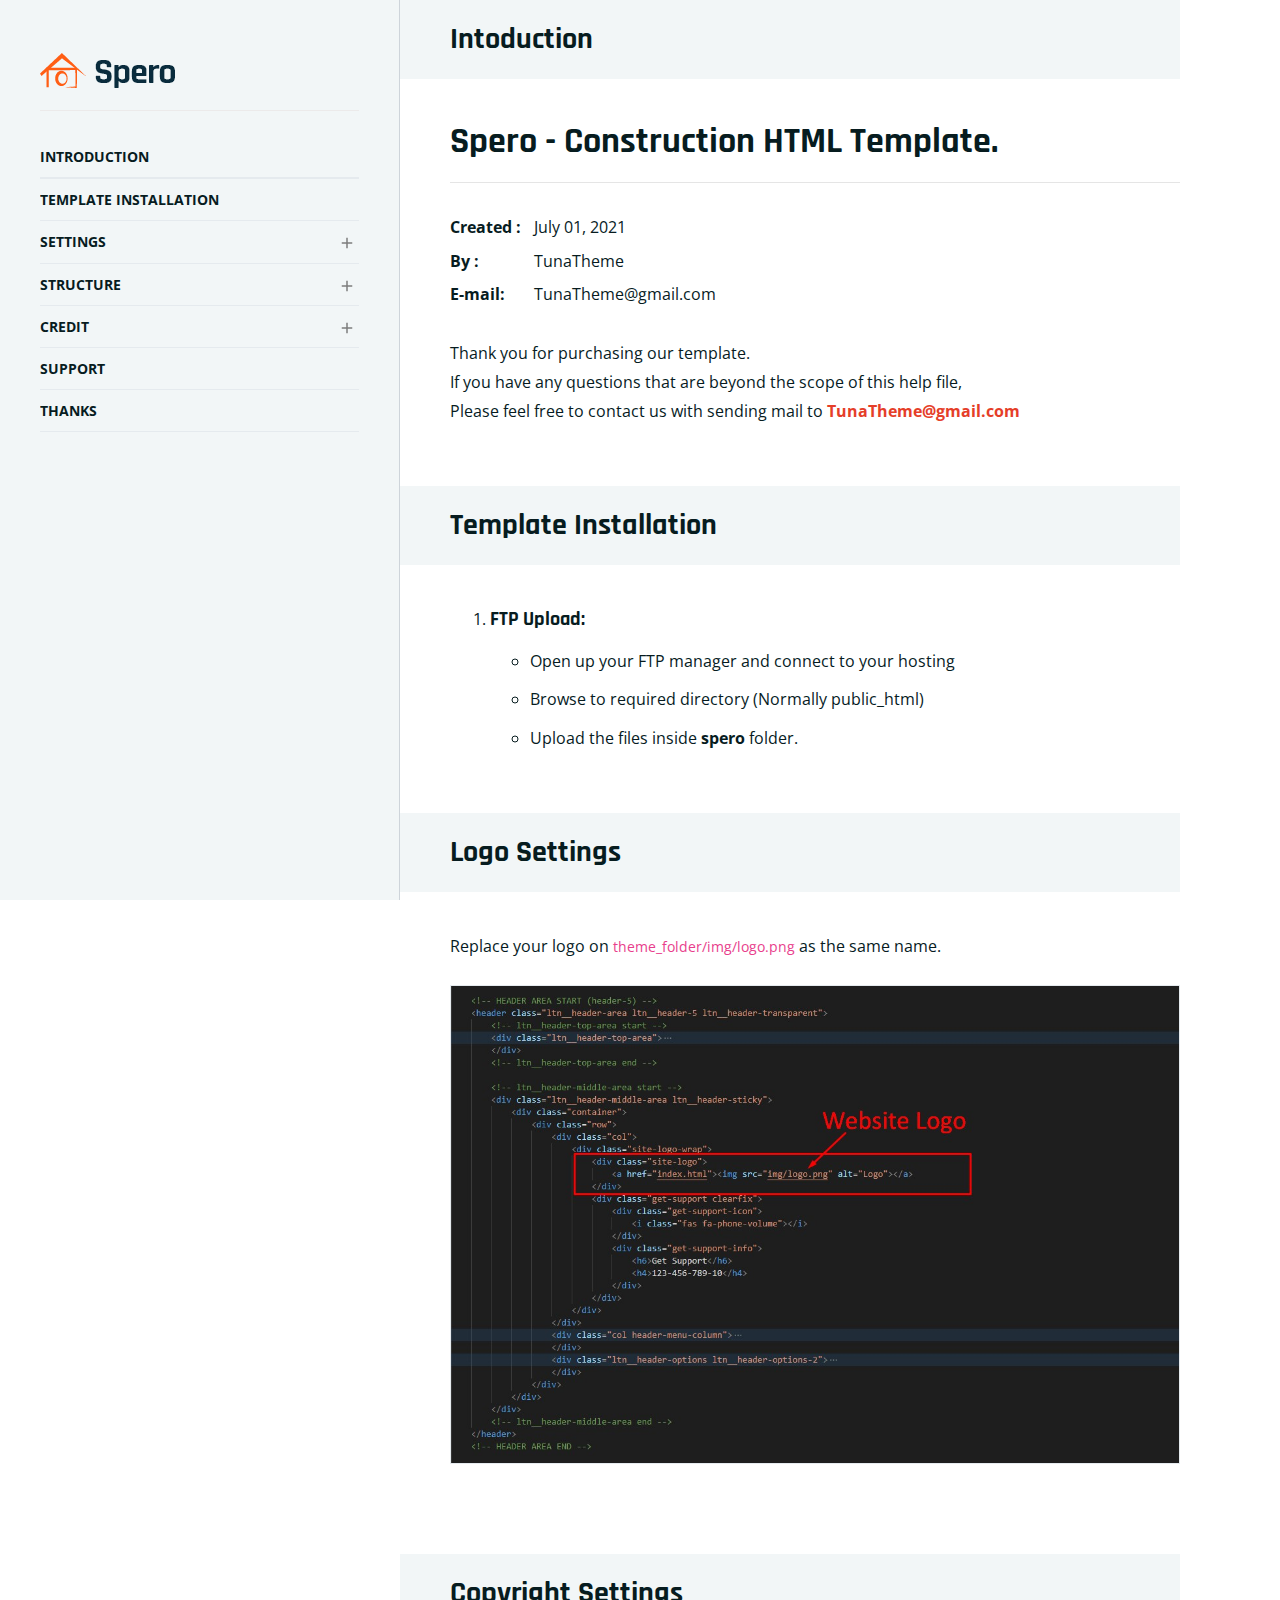
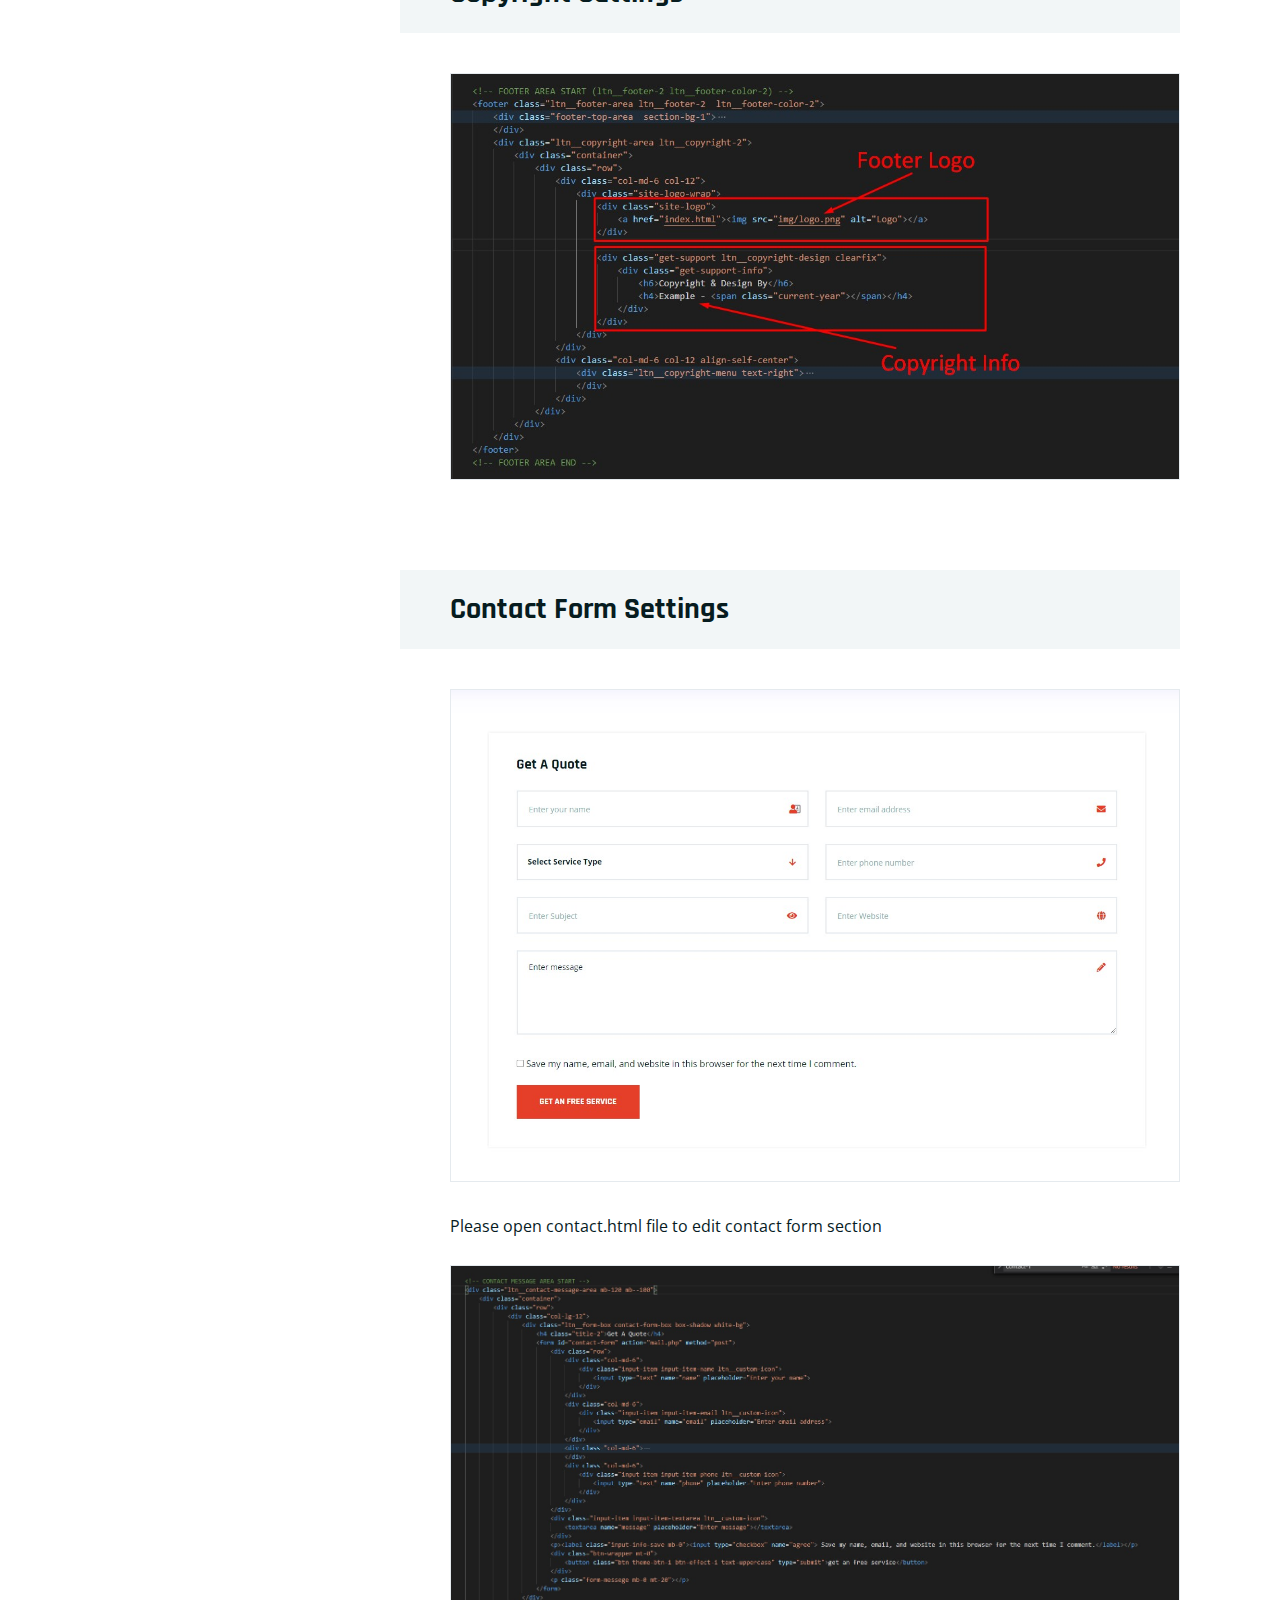
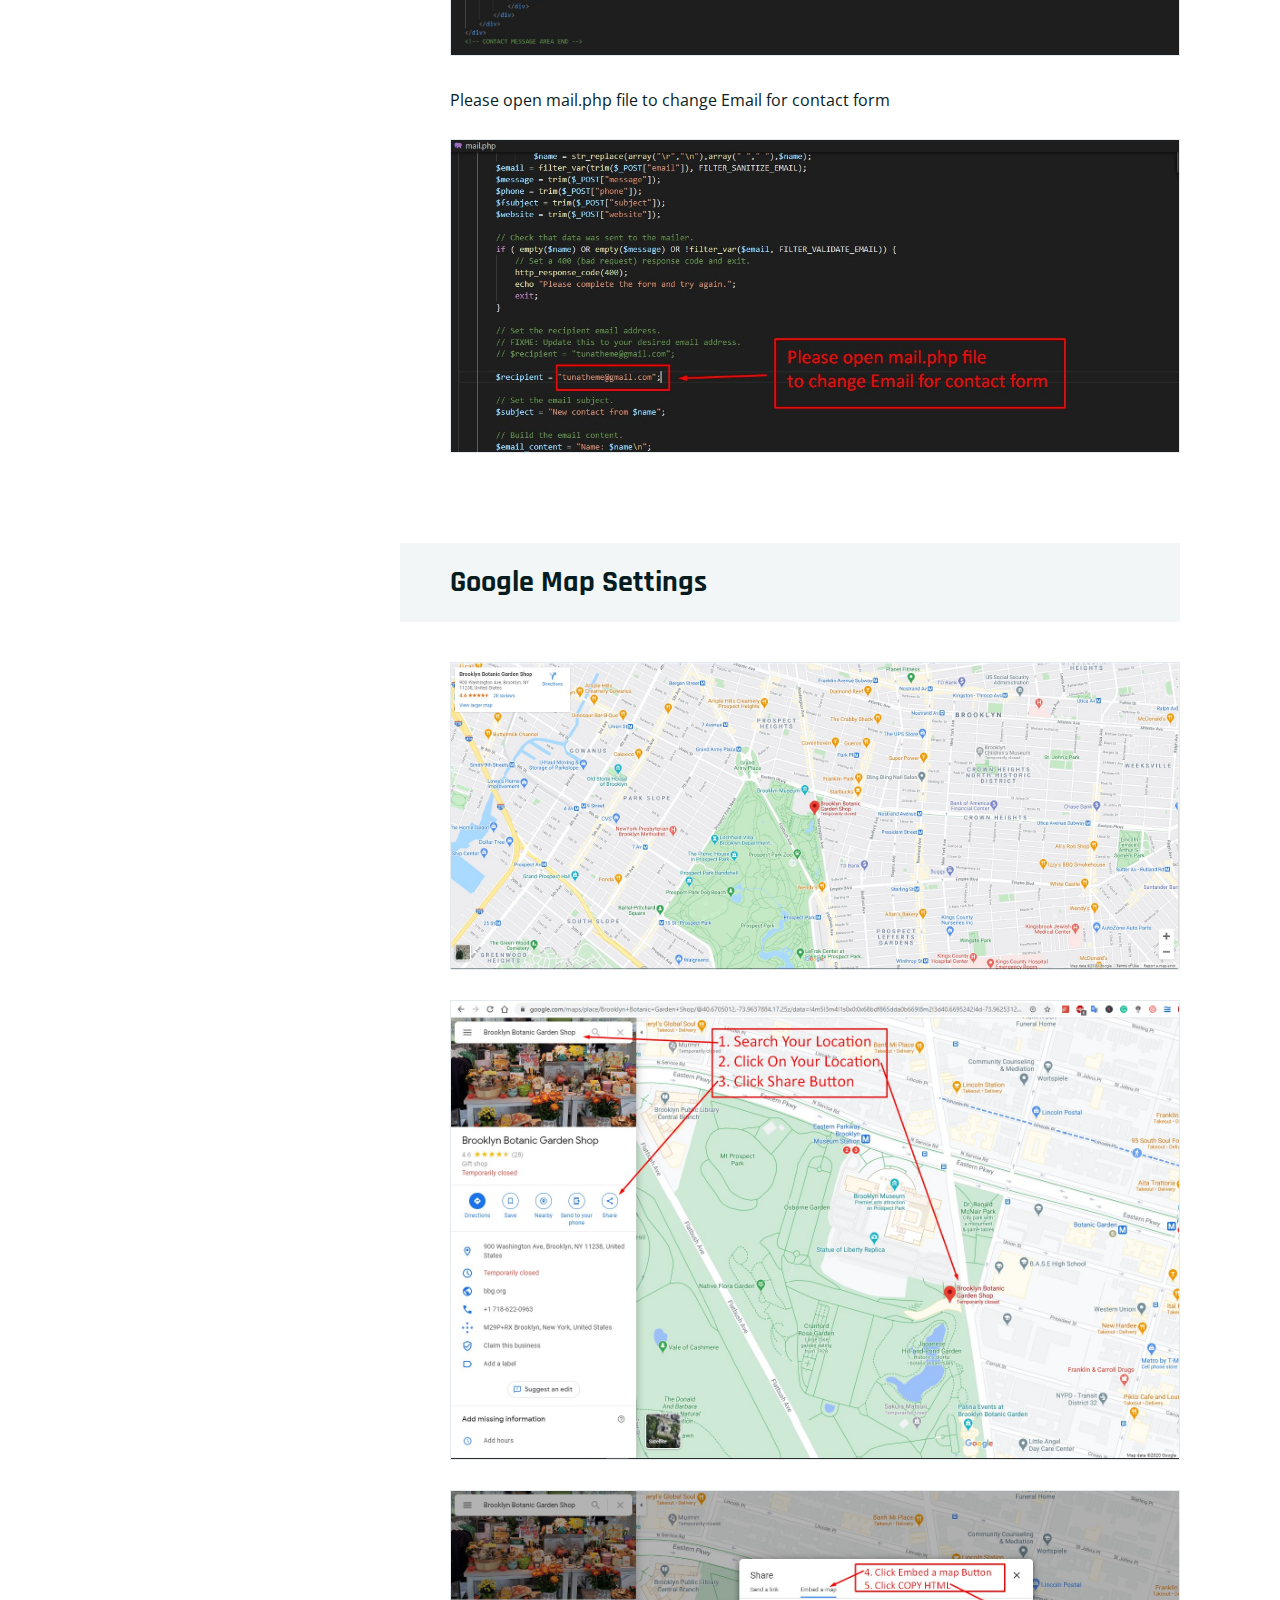
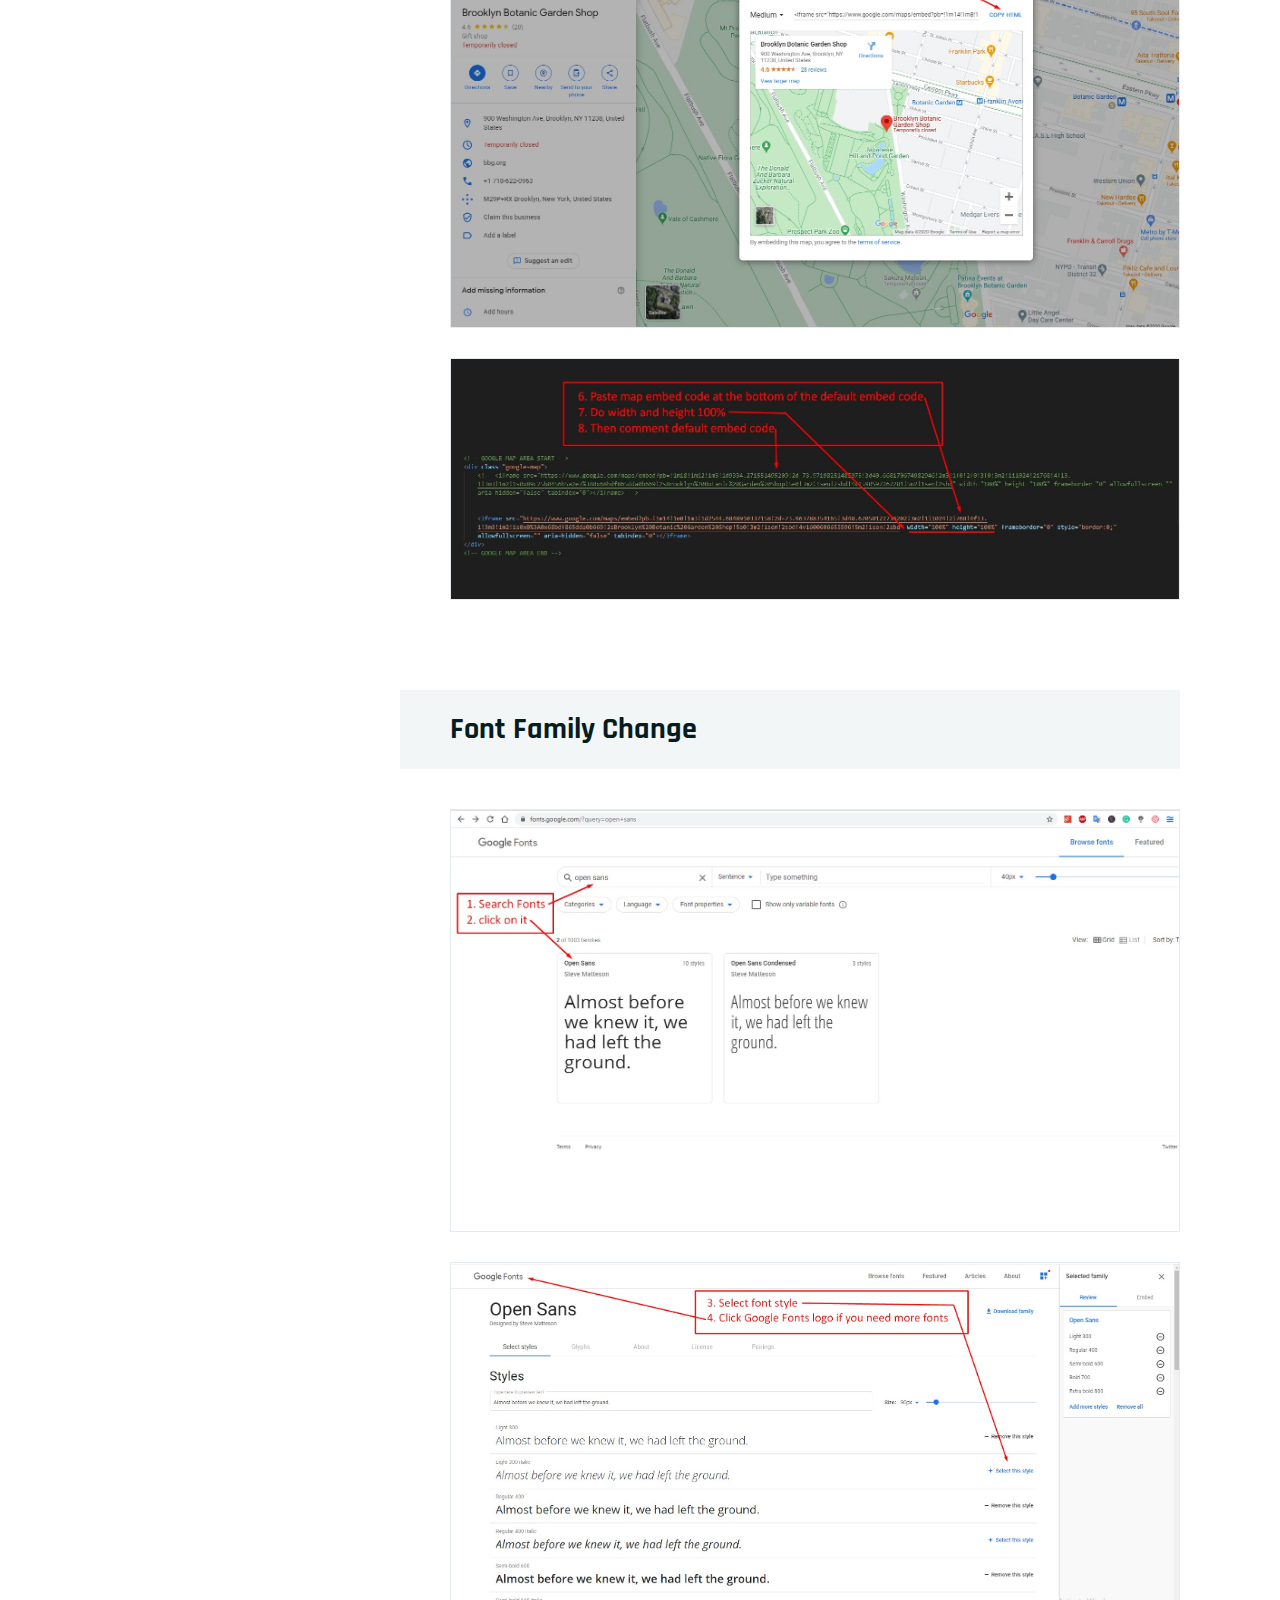
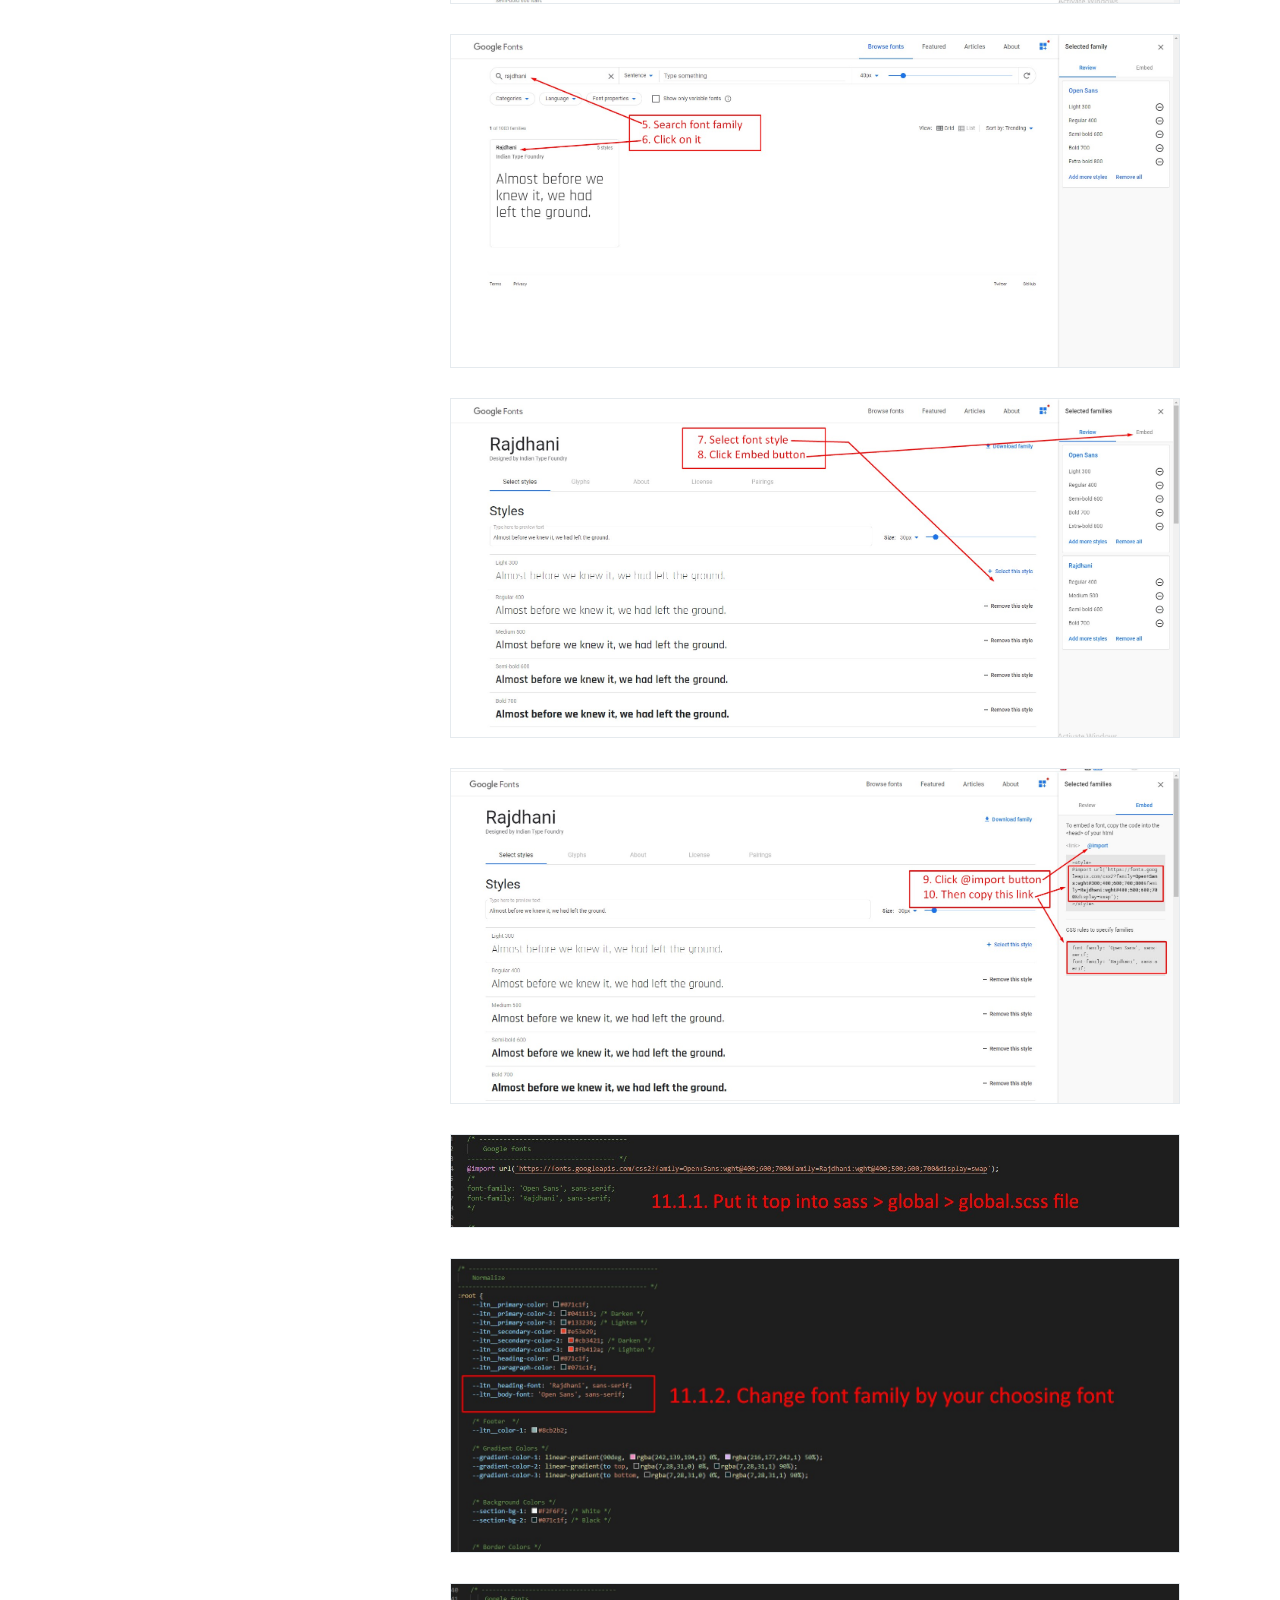
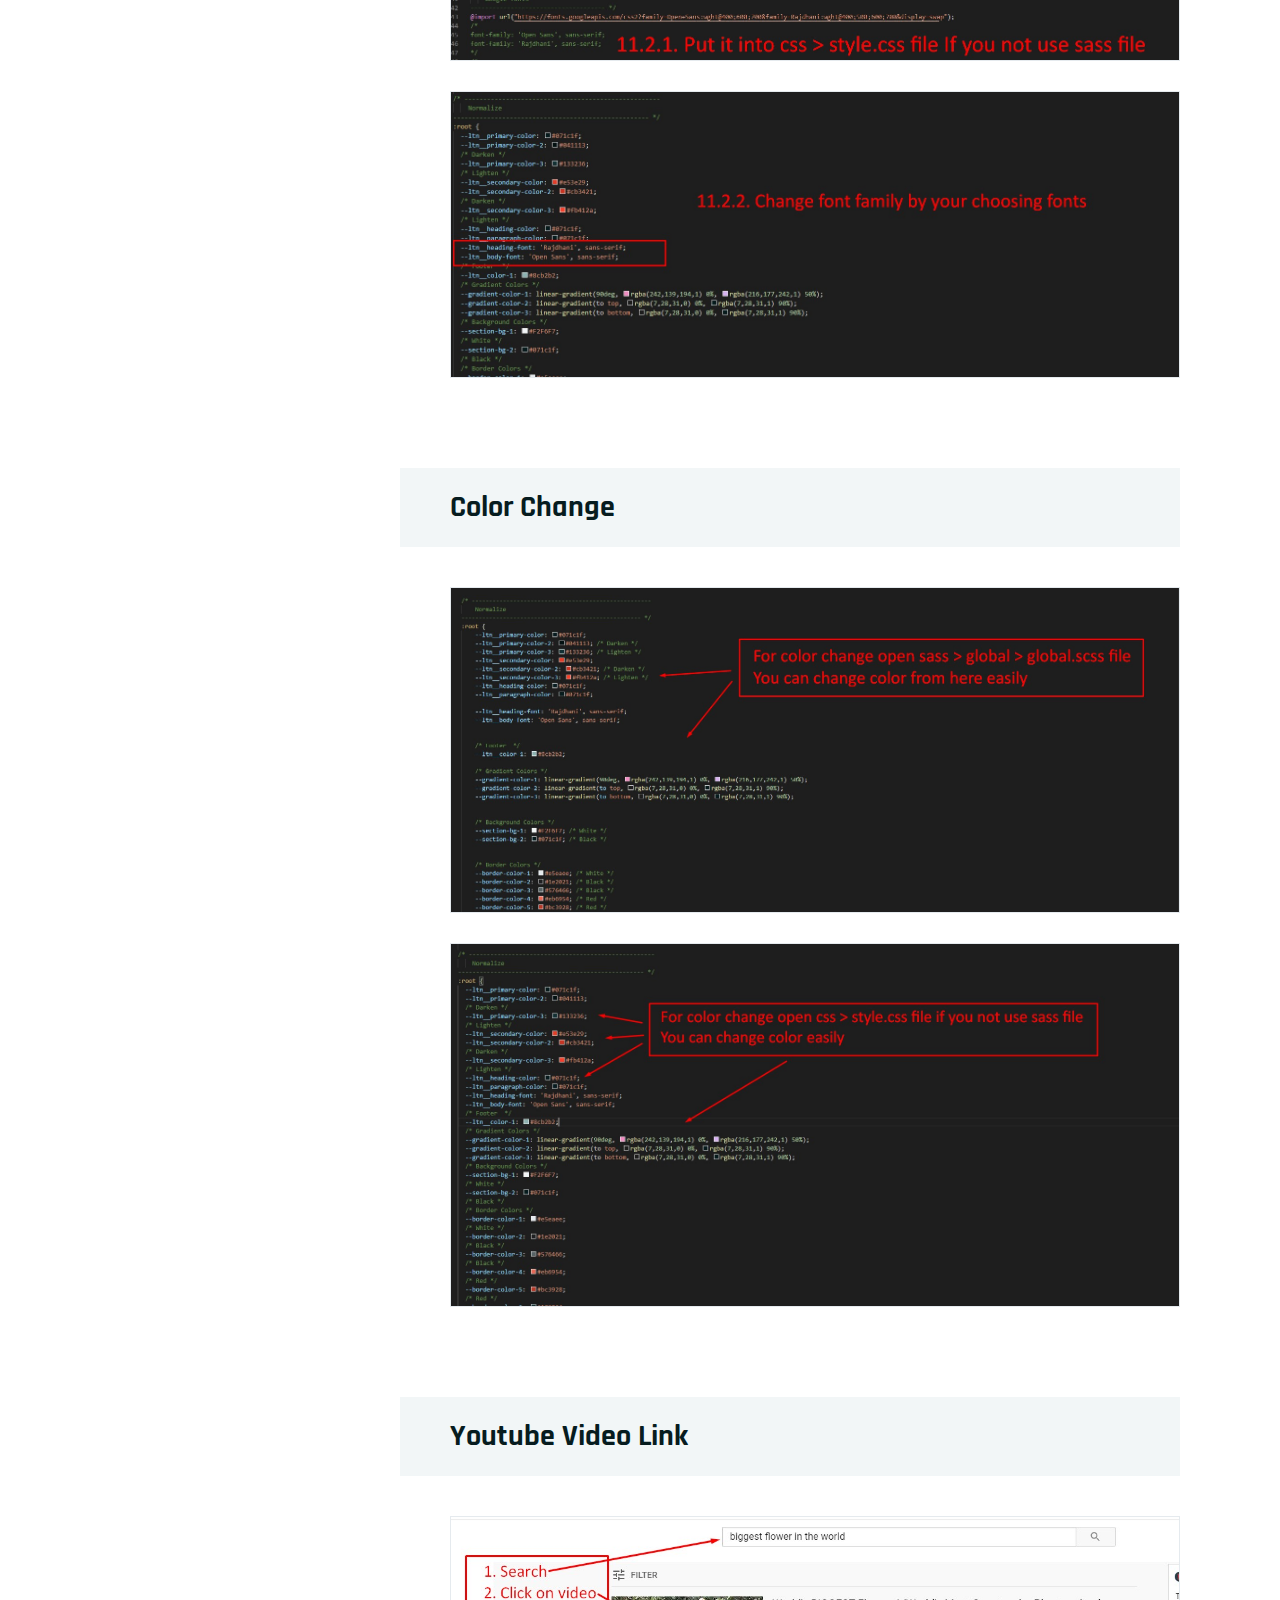
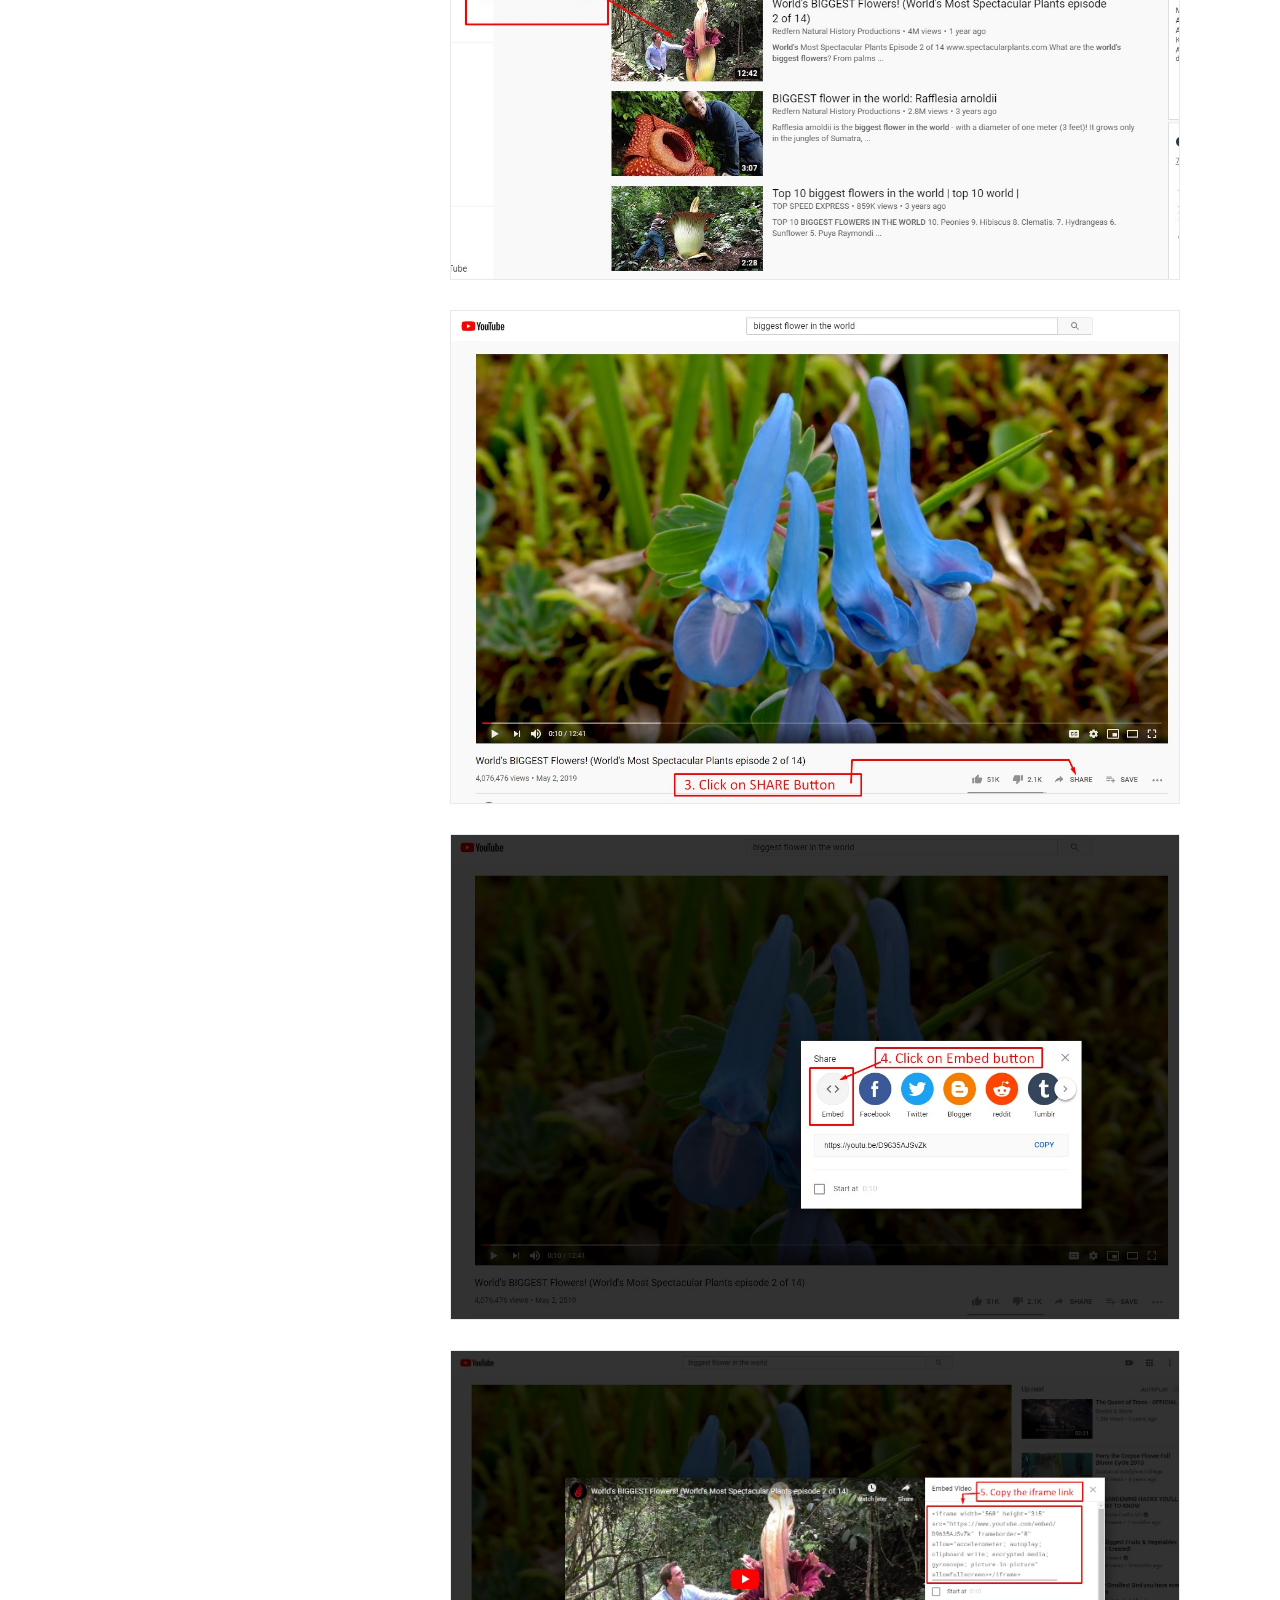
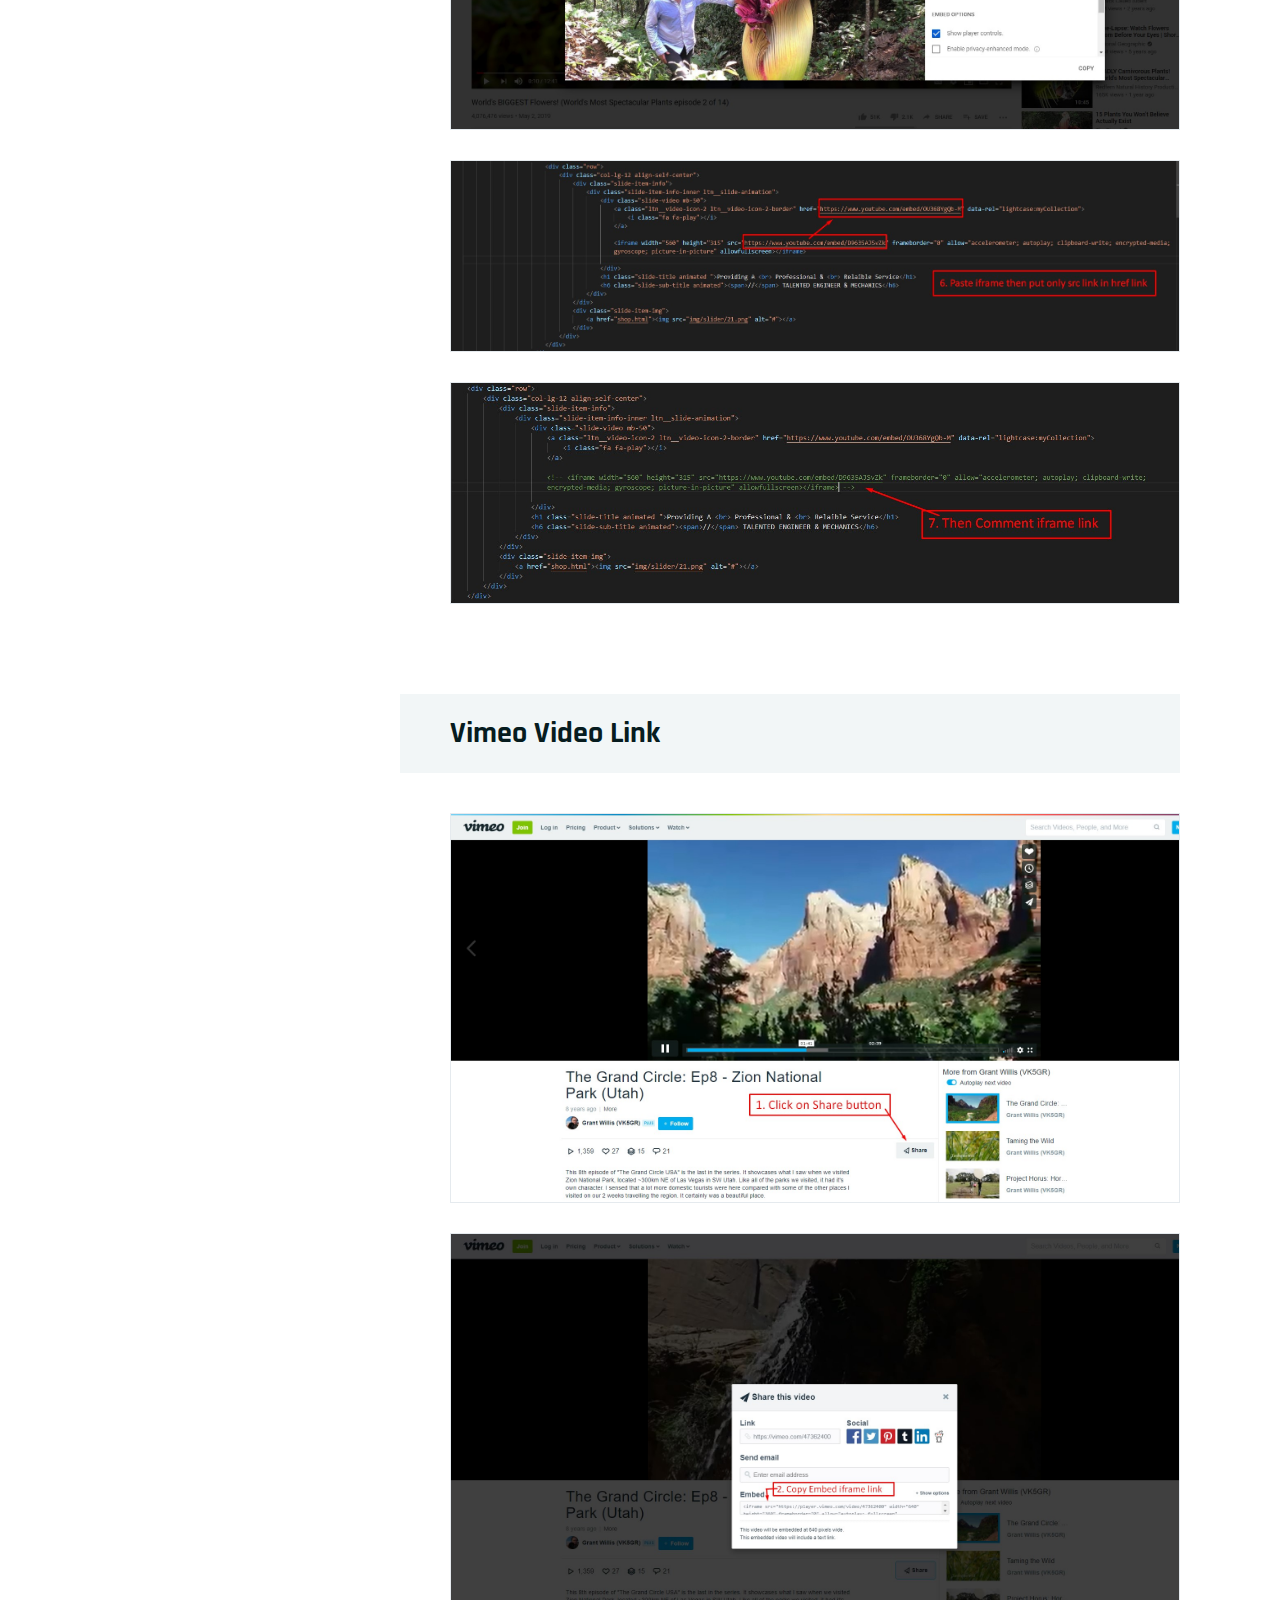
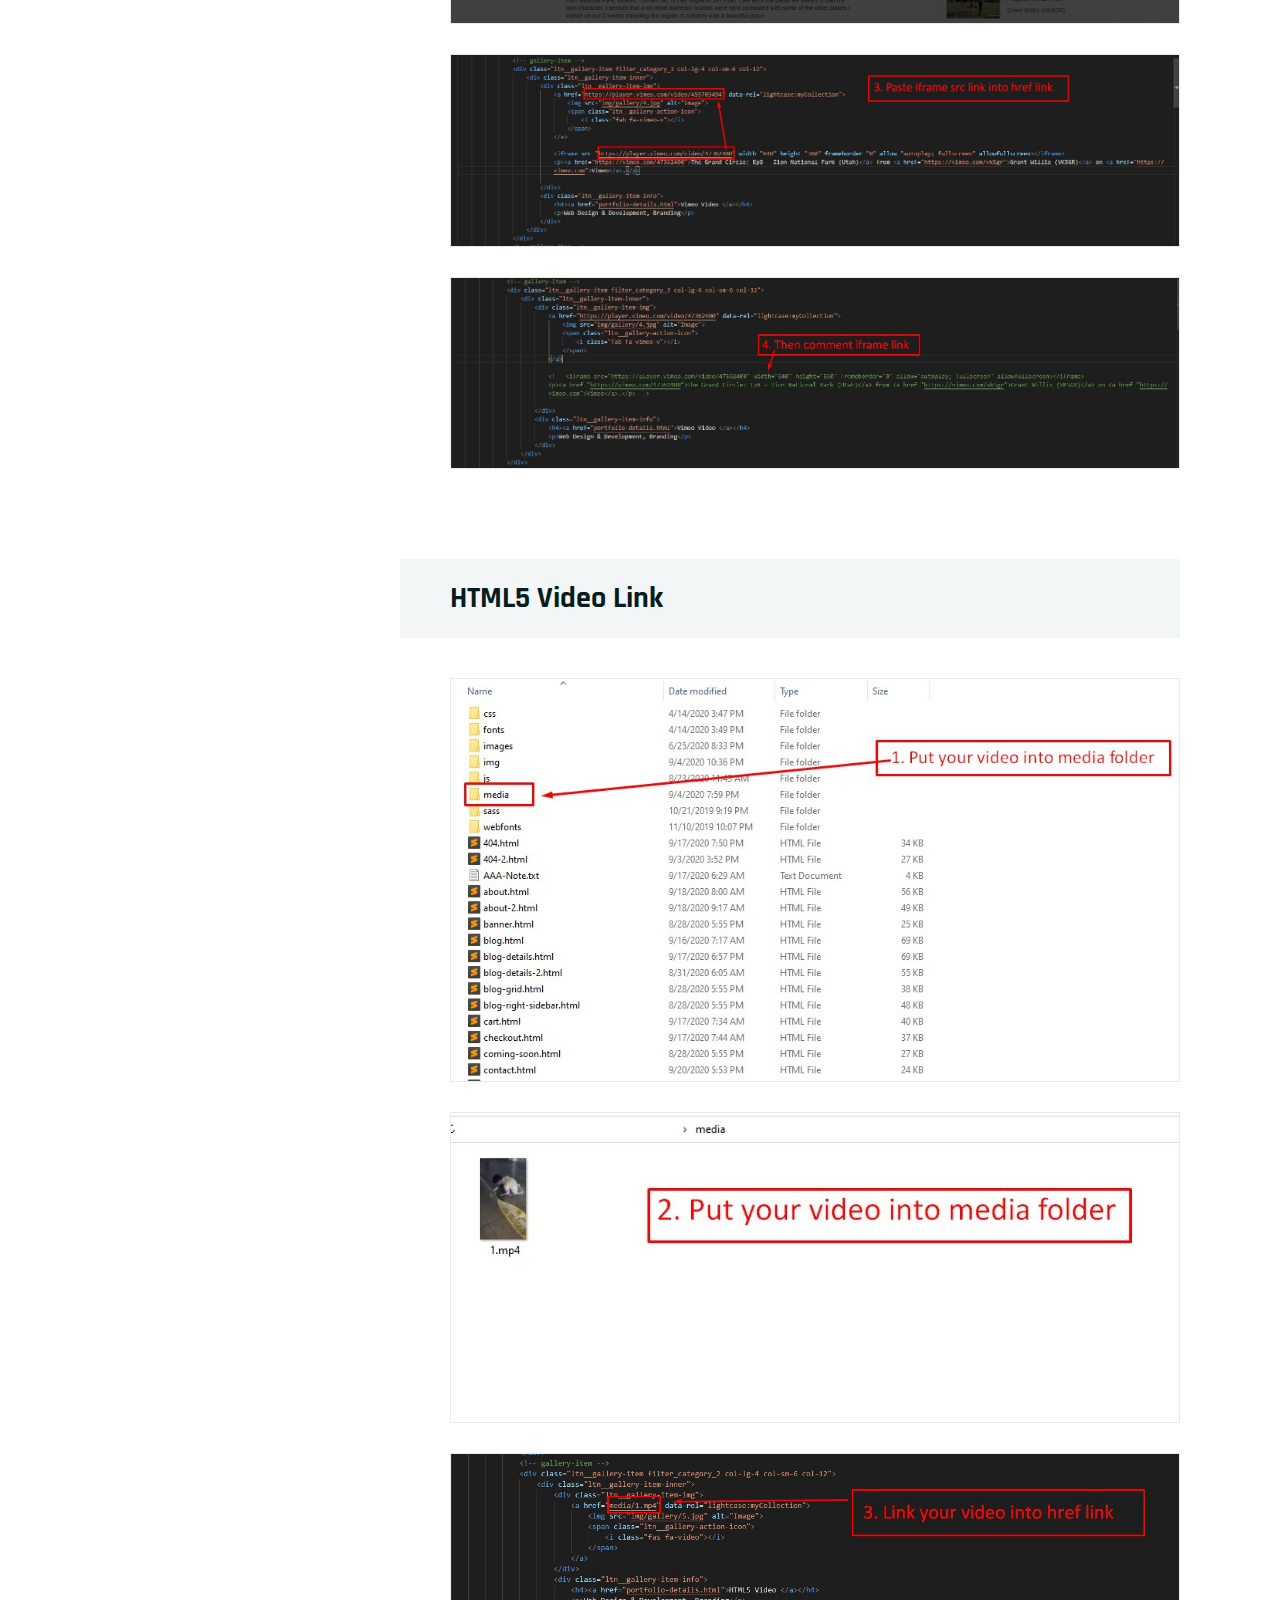
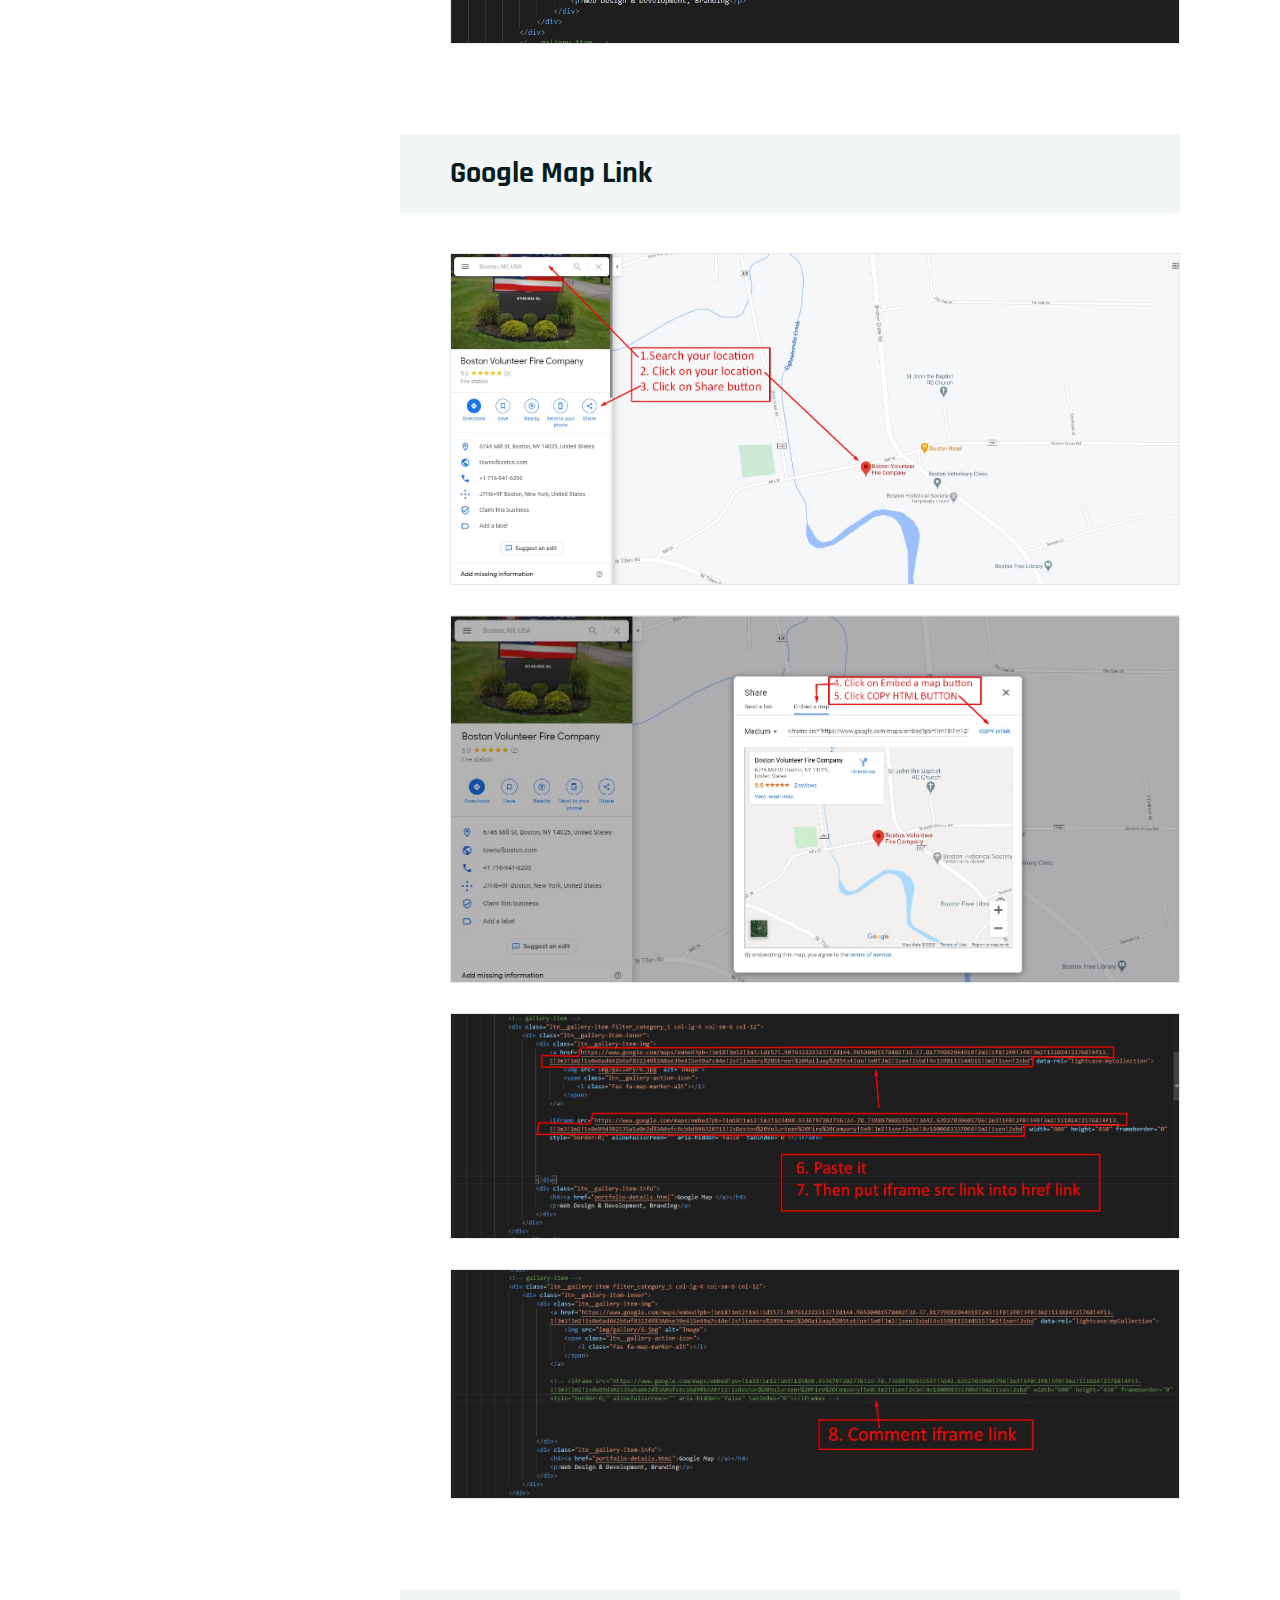
<file: Documentation/index.html>
<!doctype html>
<html class="no-js" lang="">

<head>  
    <title>Documentation || Spero - Construction HTML Template</title>
    <meta charset="utf-8">
    <meta http-equiv="x-ua-compatible" content="ie=edge">
    <meta name="robots" content="noindex, follow" />
    <meta name="description" content="">
    <meta name="viewport" content="width=device-width, initial-scale=1, shrink-to-fit=no">

    <!-- Place favicon.png in the root directory -->
    <link rel="shortcut icon" href="img/favicon.png" type="image/x-icon" />

    <!-- Font Icons css -->
    <link rel="stylesheet" href="css/font-icons.css">
    <!-- plugins css -->
    <link rel="stylesheet" href="css/plugins.css">
    <!-- Default Stylesheet -->
    <link rel="stylesheet" href="css/default.css">
    <!-- Main Stylesheet -->
    <link rel="stylesheet" href="css/style.css">

    <!-- Modernizr JS -->
    <script src="js/vendor/modernizr-2.8.3.min.js"></script>
</head>

<body>
    <!--[if lte IE 9]>
        <p class="browserupgrade">You are using an <strong>outdated</strong> browser. Please <a href="https://browsehappy.com/">upgrade your browser</a> to improve your experience and security.</p>
    <![endif]-->

    <!-- Add your site or application content here -->

<!-- Body main wrapper start -->
<div class="body-wrapper" id="page-top">


    <div class="ltn__doc-header-area section-bg-1 d-block d-lg-none">
        <div class="container">
            <div class="row">
                <div class="col-lg-12">
                    <div class="ltn__doc-header-inner">
                        <div class="site-logo">
                            <a href="index.html"><img src="img/logo.png" alt="Logo"></a>
                        </div>
                        <!-- Mobile Menu Button -->
                        <div class="mobile-menu-toggle menu-btn-white--- menu-btn-border--- d-xl-none-- ">
                            <a href="#ltn__utilize-mobile-menu" class="ltn__utilize-toggle">
                                <svg viewBox="0 0 800 600">
                                    <path d="M300,220 C300,220 520,220 540,220 C740,220 640,540 520,420 C440,340 300,200 300,200" id="top"></path>
                                    <path d="M300,320 L540,320" id="middle"></path>
                                    <path d="M300,210 C300,210 520,210 540,210 C740,210 640,530 520,410 C440,330 300,190 300,190" id="bottom" transform="translate(480, 320) scale(1, -1) translate(-480, -318) "></path>
                                </svg>
                            </a>
                        </div>
                    </div>
                </div>
            </div>
        </div>
    </div>


    <!-- Utilize Mobile Menu Start -->
    <div id="ltn__utilize-mobile-menu" class="ltn__utilize ltn__utilize-mobile-menu">
        <div class="ltn__utilize-menu-inner ltn__scrollbar">
            <div class="ltn__utilize-menu-head">
                <div class="site-logo">
                    <a href="index.html"><img src="img/logo.png" alt="Logo"></a>
                </div>
                <button class="ltn__utilize-close  d-block d-lg-none">×</button>
            </div>
            <div class="ltn__utilize-menu">
                <ul>
                    <li><a class="page-scroll" href="#ltn_introduction">Introduction</a></li>
                    <li><a class="page-scroll d-none" href="#ltn_features">Template Features</a></li>
                    <li><a class="page-scroll" href="#ltn_installation">Template Installation</a></li>
                    <li><a href="#">Settings</a>
                        <ul class="sub-menu">
                            <li><a class="page-scroll" href="#ltn_set_logo">Logo</a></li>
                            <li><a class="page-scroll" href="#ltn_set_copyright">Copyright</a></li>
                            <li><a class="page-scroll" href="#ltn_set_contact_form">Contact Form</a></li>
                            <li><a class="page-scroll" href="#ltn_set_google_map">Google Map</a></li>
                            <li><a class="page-scroll" href="#ltn_set_font_family">Font Family Change</a></li>
                            <li><a class="page-scroll" href="#ltn_set_color">Color Change</a></li>
                            <li><a class="page-scroll" href="#ltn_set_youtube_video">Youtube Video Link</a></li>
                            <li><a class="page-scroll" href="#ltn_set_vimeo_video">Vimeo Video Link</a></li>
                            <li><a class="page-scroll" href="#ltn_set_html5_video">HTML5 Video Link</a></li>
                            <li><a class="page-scroll" href="#ltn_set_google_map_link">Google Map Link</a></li>
                        </ul>
                    </li>
                    <li><a href="#">Structure</a>
                        <ul class="sub-menu">
                            <li><a class="page-scroll" href="#ltn_structure_folder">Structure (Folder)</a></li>
                            <li><a class="page-scroll" href="#ltn_structure_html">Structure (HTML)</a></li>
                            <li><a class="page-scroll" href="#ltn_structure_css">Structure (CSS)</a></li>
                            <li><a class="page-scroll" href="#ltn_structure_js">Structure (Javascript)</a></li>
                        </ul>
                    </li>
                    <li><a href="#">Credit</a>
                        <ul class="sub-menu">
                            <li><a class="page-scroll" href="#ltn_credit_fonts">Credit (Fonts)</a></li>
                            <li><a class="page-scroll" href="#ltn_credit_css">Credit (CSS)</a></li>
                            <li><a class="page-scroll" href="#ltn_credit_js">Credit (Javascript)</a></li>
                            <li><a class="page-scroll" href="#ltn_credit_images">Credit (Images)</a></li>
                        </ul>
                    </li>
                    <li><a class="page-scroll" href="#ltn_support">Support</a></li>
                    <li><a class="page-scroll" href="#ltn_thanks">Thanks</a></li>
                </ul>
            </div>
        </div>
    </div>
    <!-- Utilize Mobile Menu End -->

    <div class="ltn__utilize-overlay"></div>


    <div class="ltn__documentation-content-area">
        <!-- Document Section Start ( Introduction ) -->
        <div class="ltn__doc-section" id="ltn_introduction">
            <div class="ltn__doc-section-title-area mt-0">
                <h2 class="ltn__doc-section-title">Intoduction</h2>
            </div>
            <div class="ltn__doc-section-content">
                <h1>Spero - Construction HTML Template.</h1>
                <hr>
                <div class="list-menu-1">
                    <ul>
                        <li>
                            <span><strong>Created :</strong></span> July 01, 2021
                        </li>
                        <li>
                            <span><strong>By :</strong></span> TunaTheme
                        </li>
                        <li>
                            <span><strong>E-mail:</strong></span> TunaTheme@gmail.com
                        </li>
                    </ul>
                </div>
                <p>
                    Thank you for purchasing our template. <br>
                    If you have any questions that are beyond the scope of this help file, <br>
                    Please feel free to contact us with sending mail to <a href="mailto:tunatheme@gmail.com" class="ltn__secondary-color" target="_blank"><strong>TunaTheme@gmail.com</strong></a>
                </p>
            </div>
        </div>
        <!-- Document Section End -->

        <!-- Document Section Start ( Installation ) -->
        <div class="ltn__doc-section" id="ltn_installation">
            <div class="ltn__doc-section-title-area">
                <h2 class="ltn__doc-section-title">Template Installation</h2>
            </div>
            <div class="ltn__doc-section-content">
                <ol>
                    <li>
                        <h4>FTP Upload:</h4>
                        <ul>				   
                            <li>Open up your FTP manager and connect to your hosting</li>
                            <li>Browse to required directory (Normally public_html)</li>
                            <li>Upload the files inside <strong>spero</strong> folder.</li>						
                        </ul>
                    </li>				
                </ol>
            </div>
        </div>
        <!-- Document Section End -->

        <!-- Document Section Start ( Features ) -->
        <div class="ltn__doc-section d-none" id="ltn_features">
            <div class="ltn__doc-section-title-area">
                <h2 class="ltn__doc-section-title">Template Features</h2>
            </div>
            <div class="ltn__doc-section-content">
                <ul>
                    <li>Valid HTML5 &amp; CSS3</li>
                    <li>Vuild with latest Bootstrap 4.4.1</li>
                    <li>Build with SASS</li>
                    <li>Responsive Design</li>
                    <li>Speed Optimized</li>
                    <li>SEO friendly code</li>
                    <li>W3C Validation</li>
                    <li>Working PHP AJAX Contact Form</li>
                    <li>Highly Responsive and Customizable</li>
                    <li>Flexible Colors &amp; Typography</li>
                    <li>Easy to customize</li>
                    <li>Free Updates</li>
                    <li>User Friendly</li>
                    <li>Well Commented HTML, CSS &amp; JS files</li>
                    <li>Professional Support</li>
                    <li>Cross-Browser Compatibility: Firefox, Safari, Chrome, Edge</li>

                    <li>Font Awesome 5 Icon</li>
                    <li>Instagram Shop</li>
                    <li>Wishlist</li>
                    <li>Quick View</li>
                    <li>Mega-Menu</li>
                    <li>600+ Google Fonts</li>
                    <li>Sidebar Menu</li>
                    <li>Coming Soon</li>
                    <li>Social Media Sharing Buttons</li>
                    <li>Images are not included</li>

                    <li>
                        <strong>Home Pages</strong>
                        <ul>
                            <li>Car Service Home - 1 </li>
                            <li>Car Service Home - 2 </li>
                            <li>Car Dealer Home - 1 </li>
                            <li>Car Dealer Home - 2 </li>
                            <li>Auto Parts Shop Home - 1 </li>
                            <li>Auto Parts Shop Home - 2 </li>
                        </ul>
                    </li>
                    <li>
                        <strong>Shop Pages</strong>
                        <ul>
                            <li>Shop Left Sidebar</li>
                            <li>Shop Right Sidebar</li>
                            <li>Shop No Sidebar</li>
                            <li>Shop 2 Column</li>
                            <li>Shop 3 Column</li>
                            <li>Shop 4 Column</li>
                            <li>Shop Full Width 3 Column</li>
                            <li>Shop Full Width 4 Column</li>
                            <li>Shop Full Width 6 Column</li>
                            <li>Shop Full Left Sidebar Column</li>
                            <li>Shop Full Right Sidebar Column</li>
                            <li>Shop Full Without Sidebar</li>
                            <li>Product Details</li>
                            <li>My Account Page</li>
                            <li>Cart Page</li>
                            <li>Wishlist Page</li>
                            <li>Checkout Page</li>
                        </ul>
                    </li>
                    <li>
                        <strong>Blog Pages</strong>
                        <ul>
                            <li>Blog Left Sidebar</li>
                            <li>Blog Right Sidebar</li>
                            <li>Blog No Sidebar</li>
                            <li>Blog 2 Columns Left Sidebar</li>
                            <li>Blog 2 Columns Right Sidebar</li>
                            <li>Blog 3 Columns</li>
                            <li>Blog Details Left Sidebar</li>
                            <li>Blog Details Right Sidebar</li>
                            <li>Blog Details Without Sidebar</li>
                        </ul>
                    </li>
                    <li>
                        <strong>Portfolio Pages</strong>
                        <ul>
                            <li>Portfolio 2 Columns</li>
                            <li>Portfolio 3 Columns</li>
                            <li>Portfolio 4 Columns</li>
                            <li>Portfolio Full Width 3 Columns</li>
                            <li>Portfolio Full Width 4 Columns</li>
                            <li>Portfolio Full Width 6 Columns</li>
                            <li>Portfolio Details Left Sidebar</li>
                            <li>Portfolio Details Right Sidebar</li>
                            <li>Portfolio Details Without Sidebar</li>
                        </ul>
                    </li>
                    <li>
                        <strong>Others Pages</strong>
                        <ul>
                            <li>About Us Page</li>
                            <li>Service Page</li>
                            <li>Service Details Page</li>
                            <li>Google Map Locations Page</li>
                            <li>History Page</li>
                            <li>Team Member Page</li>
                            <li>Team Member Details Page</li>
                            <li>FAQ Page</li>
                            <li>Login Page</li>
                            <li>Register Page</li>
                            <li>Contact Us Page</li>
                            <li>404 Page</li>
                            <li>Coming Soon Page</li>
                        </ul>
                    </li>
                </ul>
            </div>
        </div>
        <!-- Document Section End -->
        
        <!-- Document Section Start ( Settings - Logo ) -->
        <div class="ltn__doc-section" id="ltn_set_logo">
            <div class="ltn__doc-section-title-area">
                <h2 class="ltn__doc-section-title">Logo Settings</h2>
            </div>
            <div class="ltn__doc-section-content">
                <p>
                    Replace your logo on <code>theme_folder/img/logo.png</code> as the same name.
                </p>
                <img src="img/settings/logo.jpg" alt="#">
            </div>
        </div>
        <!-- Document Section End -->
        <!-- Document Section Start ( Settings - Copyright ) -->
        <div class="ltn__doc-section" id="ltn_set_copyright">
            <div class="ltn__doc-section-title-area">
                <h2 class="ltn__doc-section-title">Copyright Settings</h2>
            </div>
            <div class="ltn__doc-section-content">
                <img src="img/settings/copyright.jpg" alt="#">
            </div>
        </div>
        <!-- Document Section End -->
        <!-- Document Section Start ( Settings - Contact Form ) -->
        <div class="ltn__doc-section" id="ltn_set_contact_form">
            <div class="ltn__doc-section-title-area">
                <h2 class="ltn__doc-section-title">Contact Form Settings</h2>
            </div>
            <div class="ltn__doc-section-content">
                <img src="img/settings/contact-1.jpg" alt="#">
                <p>Please open contact.html file to edit contact form section</p>
                <img src="img/settings/contact-2.jpg" alt="#">
                <p>Please open mail.php file to change Email for contact form</p>
                <img src="img/settings/contact-3.jpg" alt="#">
            </div>
        </div>
        <!-- Document Section End -->
        <!-- Document Section Start ( Settings - Google Map ) -->
        <div class="ltn__doc-section" id="ltn_set_google_map">
            <div class="ltn__doc-section-title-area">
                <h2 class="ltn__doc-section-title">Google Map Settings</h2>
            </div>
            <div class="ltn__doc-section-content">
                <img src="img/settings/map-1.jpg" alt="#">
                <img src="img/settings/map-2.jpg" alt="#">
                <img src="img/settings/map-3.jpg" alt="#">
                <img src="img/settings/map-4.jpg" alt="#">
            </div>
        </div>
        <!-- Document Section End -->
        <!-- Document Section Start ( Settings - Google Font ) -->
        <div class="ltn__doc-section" id="ltn_set_font_family">
            <div class="ltn__doc-section-title-area">
                <h2 class="ltn__doc-section-title">Font Family Change</h2>
            </div>
            <div class="ltn__doc-section-content">
                <img src="img/settings/fonts-1.jpg" alt="#">
                <img src="img/settings/fonts-2.jpg" alt="#">
                <img src="img/settings/fonts-3.jpg" alt="#">
                <img src="img/settings/fonts-4.jpg" alt="#">
                <img src="img/settings/fonts-5.jpg" alt="#">
                <img src="img/settings/fonts-6.jpg" alt="#">
                <img src="img/settings/fonts-7.jpg" alt="#">
                <img src="img/settings/fonts-8.jpg" alt="#">
                <img src="img/settings/fonts-9.jpg" alt="#">
            </div>
        </div>
        <!-- Document Section End -->
        <!-- Document Section Start ( Settings - color Change ) -->
        <div class="ltn__doc-section" id="ltn_set_color">
            <div class="ltn__doc-section-title-area">
                <h2 class="ltn__doc-section-title">Color Change</h2>
            </div>
            <div class="ltn__doc-section-content">
                <img src="img/settings/color-1.jpg" alt="#">
                <img src="img/settings/color-2.jpg" alt="#">
            </div>
        </div>
        <!-- Document Section End -->
        <!-- Document Section Start ( Settings - Youtube Video ) -->
        <div class="ltn__doc-section" id="ltn_set_youtube_video">
            <div class="ltn__doc-section-title-area">
                <h2 class="ltn__doc-section-title">Youtube Video Link</h2>
            </div>
            <div class="ltn__doc-section-content">
                <img src="img/settings/youtube-1.jpg" alt="#">
                <img src="img/settings/youtube-2.jpg" alt="#">
                <img src="img/settings/youtube-3.jpg" alt="#">
                <img src="img/settings/youtube-4.jpg" alt="#">
                <img src="img/settings/youtube-5.jpg" alt="#">
                <img src="img/settings/youtube-6.jpg" alt="#">
            </div>
        </div>
        <!-- Document Section End -->
        <!-- Document Section Start ( Settings - Vimeo Video ) -->
        <div class="ltn__doc-section" id="ltn_set_vimeo_video">
            <div class="ltn__doc-section-title-area">
                <h2 class="ltn__doc-section-title">Vimeo Video Link</h2>
            </div>
            <div class="ltn__doc-section-content">
                <img src="img/settings/vimeo-1.jpg" alt="#">
                <img src="img/settings/vimeo-2.jpg" alt="#">
                <img src="img/settings/vimeo-3.jpg" alt="#">
                <img src="img/settings/vimeo-4.jpg" alt="#">
            </div>
        </div>
        <!-- Document Section End -->
        <!-- Document Section Start ( Settings - Vimeo Video ) -->
        <div class="ltn__doc-section" id="ltn_set_html5_video">
            <div class="ltn__doc-section-title-area">
                <h2 class="ltn__doc-section-title">HTML5 Video Link</h2>
            </div>
            <div class="ltn__doc-section-content">
                <img src="img/settings/html5-1.jpg" alt="#">
                <img src="img/settings/html5-2.jpg" alt="#">
                <img src="img/settings/html5-3.jpg" alt="#">
            </div>
        </div>
        <!-- Document Section End -->
        <!-- Document Section Start ( Settings - Vimeo Video ) -->
        <div class="ltn__doc-section" id="ltn_set_google_map_link">
            <div class="ltn__doc-section-title-area">
                <h2 class="ltn__doc-section-title">Google Map Link</h2>
            </div>
            <div class="ltn__doc-section-content">
                <img src="img/settings/map-link-1.jpg" alt="#">
                <img src="img/settings/map-link-2.jpg" alt="#">
                <img src="img/settings/map-link-3.jpg" alt="#">
                <img src="img/settings/map-link-4.jpg" alt="#">
            </div>
        </div>
        <!-- Document Section End -->

        <!-- Document Section Start ( Structure - Folder ) -->
        <div class="ltn__doc-section" id="ltn_structure_folder">
            <div class="ltn__doc-section-title-area">
                <h2 class="ltn__doc-section-title">Folder Structure</h2>
            </div>
            <div class="ltn__doc-section-content">
                <pre>
                    <code>Root
                      |
                      ├── css
                      |   └── all css files
                      |
                      ├── fonts
                      |   └── font icon files
                      |
                      ├── img
                      |   └── all img files
                      |
                      ├── js
                      |   └── all javascript files
                      |
                      ├── media
                      |   └── all audio video files
                      |
                      ├── sass
                      |   └── all scss files
                      |
                      ├── webfonts
                      |   └── font awesome 5 icon files
                      |      
                      └── all html files
                    </code>
                </pre>
            </div>
        </div>
        <!-- Document Section End -->
        <!-- Document Section Start ( Structure - HTML ) -->
        <div class="ltn__doc-section" id="ltn_structure_html">
            <div class="ltn__doc-section-title-area">
                <h2 class="ltn__doc-section-title">HTML Structure</h2>
            </div>
            <div class="ltn__doc-section-content">
                <img src="img/settings/html-sample.jpg" alt="#">
                <img src="img/settings/html-output.jpg" alt="#">
            </div>
        </div>
        <!-- Document Section End -->
        <!-- Document Section Start ( Structure - CSS ) -->
        <div class="ltn__doc-section" id="ltn_structure_css">
            <div class="ltn__doc-section-title-area">
                <h2 class="ltn__doc-section-title">CSS Structure</h2>
            </div>
            <div class="ltn__doc-section-content">
                <img src="img/settings/sass.jpg" alt="#">
            </div>
        </div>
        <!-- Document Section End -->
        <!-- Document Section Start ( Structure - Javascript ) -->
        <div class="ltn__doc-section" id="ltn_structure_js">
            <div class="ltn__doc-section-title-area">
                <h2 class="ltn__doc-section-title">Javascript Structure</h2>
            </div>
            <div class="ltn__doc-section-content">
                <img src="img/settings/js.jpg" alt="#">
            </div>
        </div>
        <!-- Document Section End -->

        <!-- Document Section Start ( Credit - Fonts ) -->
        <div class="ltn__doc-section" id="ltn_credit_fonts">
            <div class="ltn__doc-section-title-area">
                <h2 class="ltn__doc-section-title">Fonts Credit</h2>
            </div>
            <div class="ltn__doc-section-content">
                <h5>Google Fonts</h5>
                <p>
                    Font-family: <a href="https://fonts.google.com/specimen/Open+Sans" target="_blank" class="ltn__secondary-color">'Open Sans', sans-serif</a> 
                    <br>
                    Font-family: <a href="https://fonts.google.com/specimen/Rajdhani" target="_blank" class="ltn__secondary-color">'Rajdhani', sans-serif</a>
                </p>
                <hr>
                <h5>Icon Fonts</h5>
                <p>
                    Font Awesome Icon: <a href="https://fontawesome.com/icons?from=io" target="_blank" class="ltn__secondary-color">Font Awesome Icon</a> 
                    <br>
                    Flat Icon: <a href="https://www.flaticon.com/" target="_blank" class="ltn__secondary-color">Flat Icon</a>
                </p>
            </div>
        </div>
        <!-- Document Section End -->
        <!-- Document Section Start ( Credit - CSS ) -->
        <div class="ltn__doc-section" id="ltn_credit_css">
            <div class="ltn__doc-section-title-area">
                <h2 class="ltn__doc-section-title">CSS Credit</h2>
            </div>
            <div class="ltn__doc-section-content">
                <h5>Flugins Used for CSS:</h5>
                <p>
                    Bootstrap: <a href="https://getbootstrap.com/" target="_blank" class="ltn__secondary-color">Bootstrap</a> 
                    <br>
                    Slick Slider: <a href="https://kenwheeler.github.io/slick/" target="_blank" class="ltn__secondary-color">Slick Slider</a>
                    <br>
                    Animate: <a href="https://animate.style/" target="_blank" class="ltn__secondary-color">Animate</a>
                    <br>
                    Lightcase: <a href="https://cornel.bopp-art.com/lightcase/" target="_blank" class="ltn__secondary-color">Lightcase</a>
                    <br>
                    Nice-select: <a href="http://hernansartorio.com/jquery-nice-select/" target="_blank" class="ltn__secondary-color">Nice-select</a>
                    <br>
                    jQuery UI: <a href="https://jqueryui.com/" target="_blank" class="ltn__secondary-color">jQueryui</a>
                </p>
            </div>
        </div>
        <!-- Document Section End -->
        <!-- Document Section Start ( Credit - JavaScript ) -->
        <div class="ltn__doc-section" id="ltn_credit_js">
            <div class="ltn__doc-section-title-area">
                <h2 class="ltn__doc-section-title">JavaScript Credit</h2>
            </div>
            <div class="ltn__doc-section-content">
                <h5>Flugins Used for JavaScript:</h5>
                <p>
                    jQuery Library: <a href="https://jquery.com/" target="_blank" class="ltn__secondary-color">jQuery</a> 
                    <br>
                    Popper Bootstrap: <a href="https://cdnjs.cloudflare.com/ajax/libs/popper.js/1.12.9/umd/popper.min.js" target="_blank" class="ltn__secondary-color">Popper Bootstrap</a> 
                    <br>
                    Bootstrap: <a href="https://getbootstrap.com/" target="_blank" class="ltn__secondary-color">Bootstrap</a> 
                    <br>
                    Slick Slider: <a href="https://kenwheeler.github.io/slick/" target="_blank" class="ltn__secondary-color">Slick Slider</a>
                    <br>
                    Images Loaded: <a href="https://imagesloaded.desandro.com/" target="_blank" class="ltn__secondary-color">Images Loaded</a>
                    <br>
                    Lightcase: <a href="https://cornel.bopp-art.com/lightcase/" target="_blank" class="ltn__secondary-color">Lightcase</a>
                    <br>
                    Counter-Up: <a href="http://bfintal.github.io/Counter-Up/demo/demo.html" target="_blank" class="ltn__secondary-color">Counter-Up</a>
                    <br>
                    Countdown: <a href="http://hilios.github.io/jQuery.countdown/" target="_blank" class="ltn__secondary-color">Countdown</a>
                    <br>
                    Instagram Feed: <a href="https://www.sowecms.com/demos/jquery.instagramFeed/index.html" target="_blank" class="ltn__secondary-color">Instagram Feed</a>
                    <br>
                    Waypoints: <a href="https://github.com/imakewebthings/waypoints" target="_blank" class="ltn__secondary-color">Waypoints</a>
                    <br>
                    Nice-select: <a href="http://hernansartorio.com/jquery-nice-select/" target="_blank" class="ltn__secondary-color">Nice-select</a>
                    <br>
                    jQuery UI: <a href="https://jqueryui.com/" target="_blank" class="ltn__secondary-color">jQueryui</a>
                    <br>
                    Scroll Up: <a href="https://github.com/markgoodyear/scrollup" target="_blank" class="ltn__secondary-color">Scroll Up</a>
                    <br>
                    One Page Nav: <a href="https://gsgd.co.uk/sandbox/jquery/easing/" target="_blank" class="ltn__secondary-color">jQuery Easing Plugin</a>
                    <br>
                    Wow js: <a href="https://wowjs.uk/" target="_blank" class="ltn__secondary-color">Wow js</a>
                </p>
            </div>
        </div>
        <!-- Document Section End -->
        <!-- Document Section Start ( Credit - Images ) -->
        <div class="ltn__doc-section" id="ltn_credit_images">
            <div class="ltn__doc-section-title-area">
                <h2 class="ltn__doc-section-title">Images Credit</h2>
            </div>
            <div class="ltn__doc-section-content">
                <p> <strong>Images Used:</strong> All images we used in this template come from sources. They are very good sources for free images</p>
                <p>
                    Pinterest: <a href="https://www.pinterest.com/" target="_blank" class="ltn__secondary-color">Pinterest</a> 
                    <br>
                    Freepik: <a href="https://www.freepik.com/" target="_blank" class="ltn__secondary-color">Freepik</a>
                    <br>
                    Unsplash: <a href="https://unsplash.com/" target="_blank" class="ltn__secondary-color">Unsplash</a>
                    <br>
                    Pexels: <a href="https://www.pexels.com/" target="_blank" class="ltn__secondary-color">Pexels</a>
                </p>
            </div>
        </div>
        <!-- Document Section End -->

        <!-- Document Section Start ( Support ) -->
        <div class="ltn__doc-section" id="ltn_support">
            <div class="ltn__doc-section-title-area">
                <h2 class="ltn__doc-section-title">Support</h2>
            </div>
            <div class="ltn__doc-section-content">
                <p>
                    Thank you for purchasing our template. <br>
                    If you have any questions that are beyond the scope of this help file, <br>
                    <!-- please feel free to open a new ticket at our <a href="#" class="ltn__secondary-color" target="_blank"><strong>support forum</strong></a> -->
                    Please feel free to contact us with sending mail to <a href="mailto:tunatheme@gmail.com" class="ltn__secondary-color" target="_blank"><strong>TunaTheme@gmail.com</strong></a>
                </p>
                <div class="btn-wrapper">
                    <a href="https://themeforest.net/user/tunatheme" class="btn theme-btn-1" target="_blank">24/7 Support: Send Us a message from our profile</a>
                </div>
            </div>
        </div>
        <!-- Document Section End -->
        <!-- Document Section Start ( Support ) -->
        <div class="ltn__doc-section" id="ltn_thanks">
            <div class="ltn__doc-section-title-area">
                <h2 class="ltn__doc-section-title">Thanks</h2>
            </div>
            <div class="ltn__doc-section-content">
                <h4>Once again thank you for purchasing one of our Templates</h4>
                <h5>Best Regards</h5>
                <h6>TunaTheme</h6>
                <hr>
                <p>Copyright <a href="https://themeforest.net/user/tunatheme" target="_blank" class="ltn__secondary-color">TunaTheme</a> made with the Documenter v1.0.0</p>
            </div>
        </div>
        <!-- Document Section End -->
    </div>


</div>

    <!-- All JS Plugins -->
    <script src="js/plugins.js"></script>
    <!-- Main JS -->
    <script src="js/main.js"></script>
    
</body>
</html>
</file>
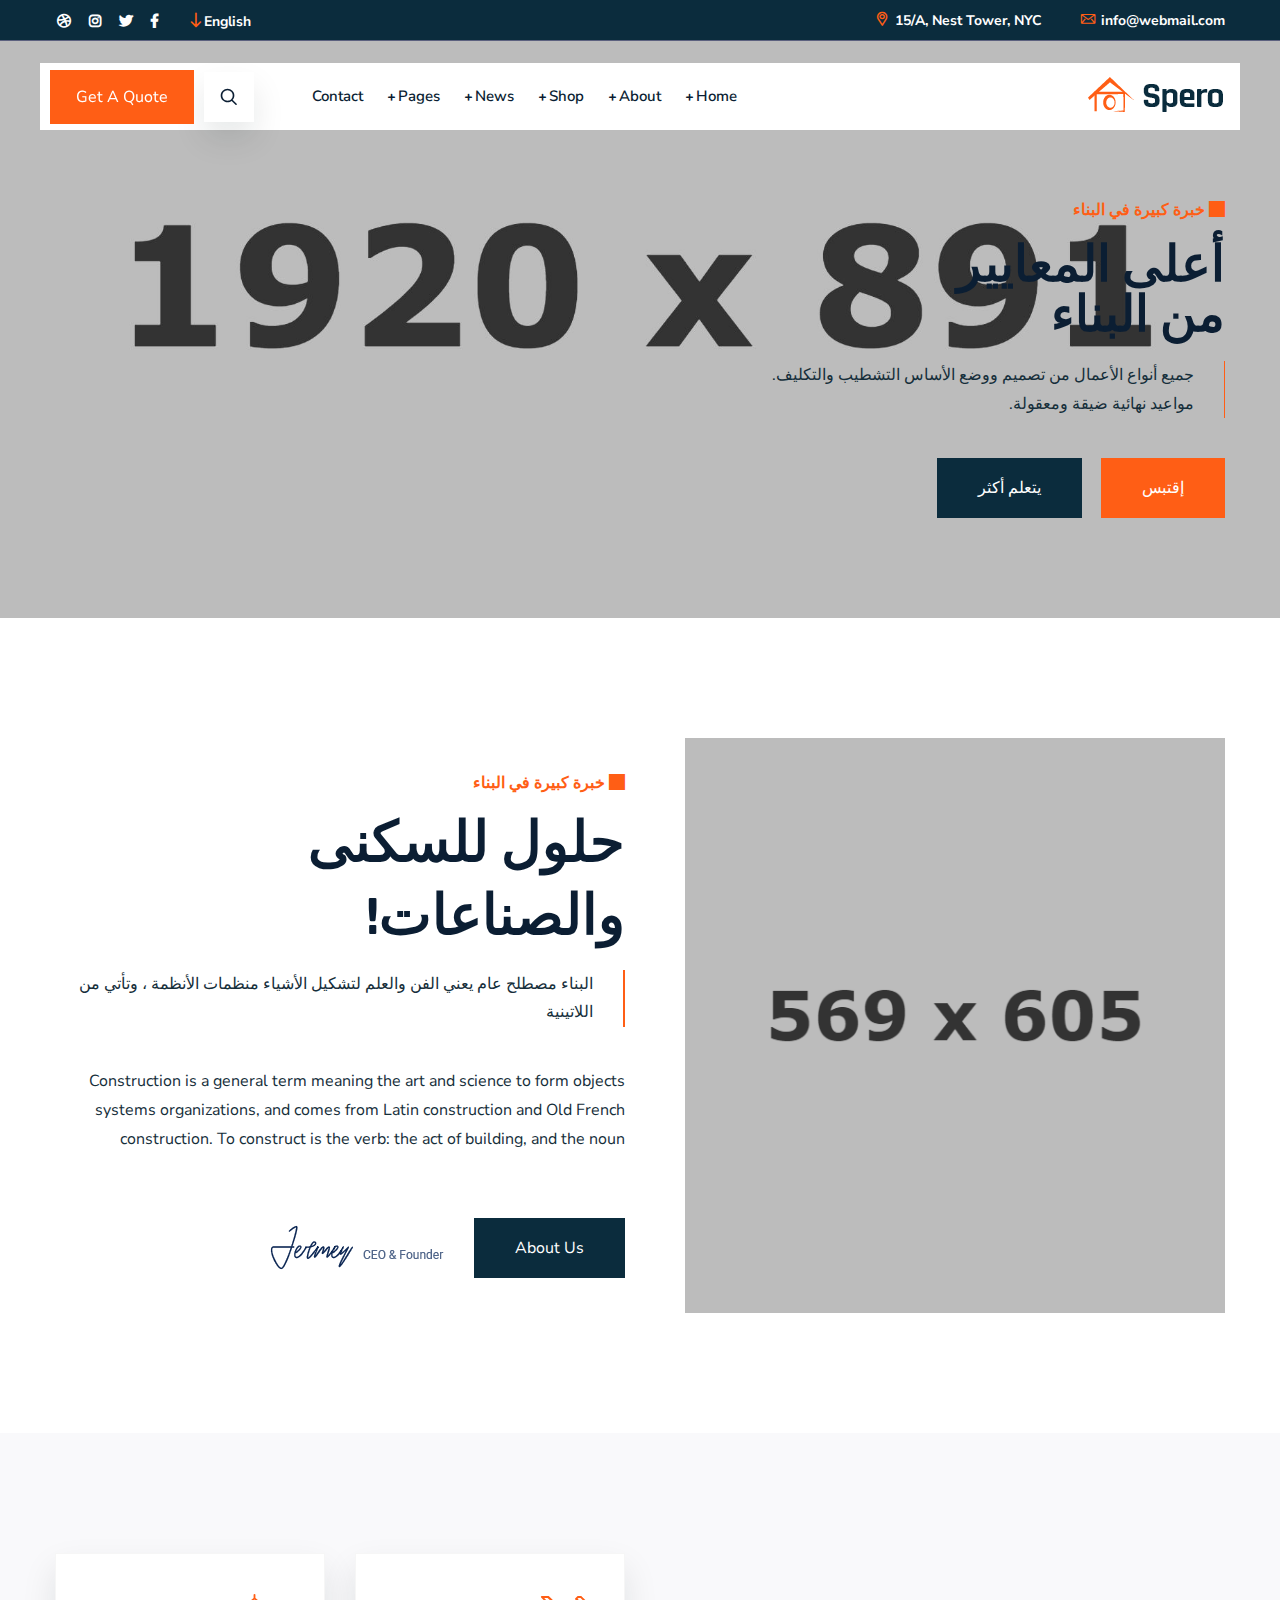
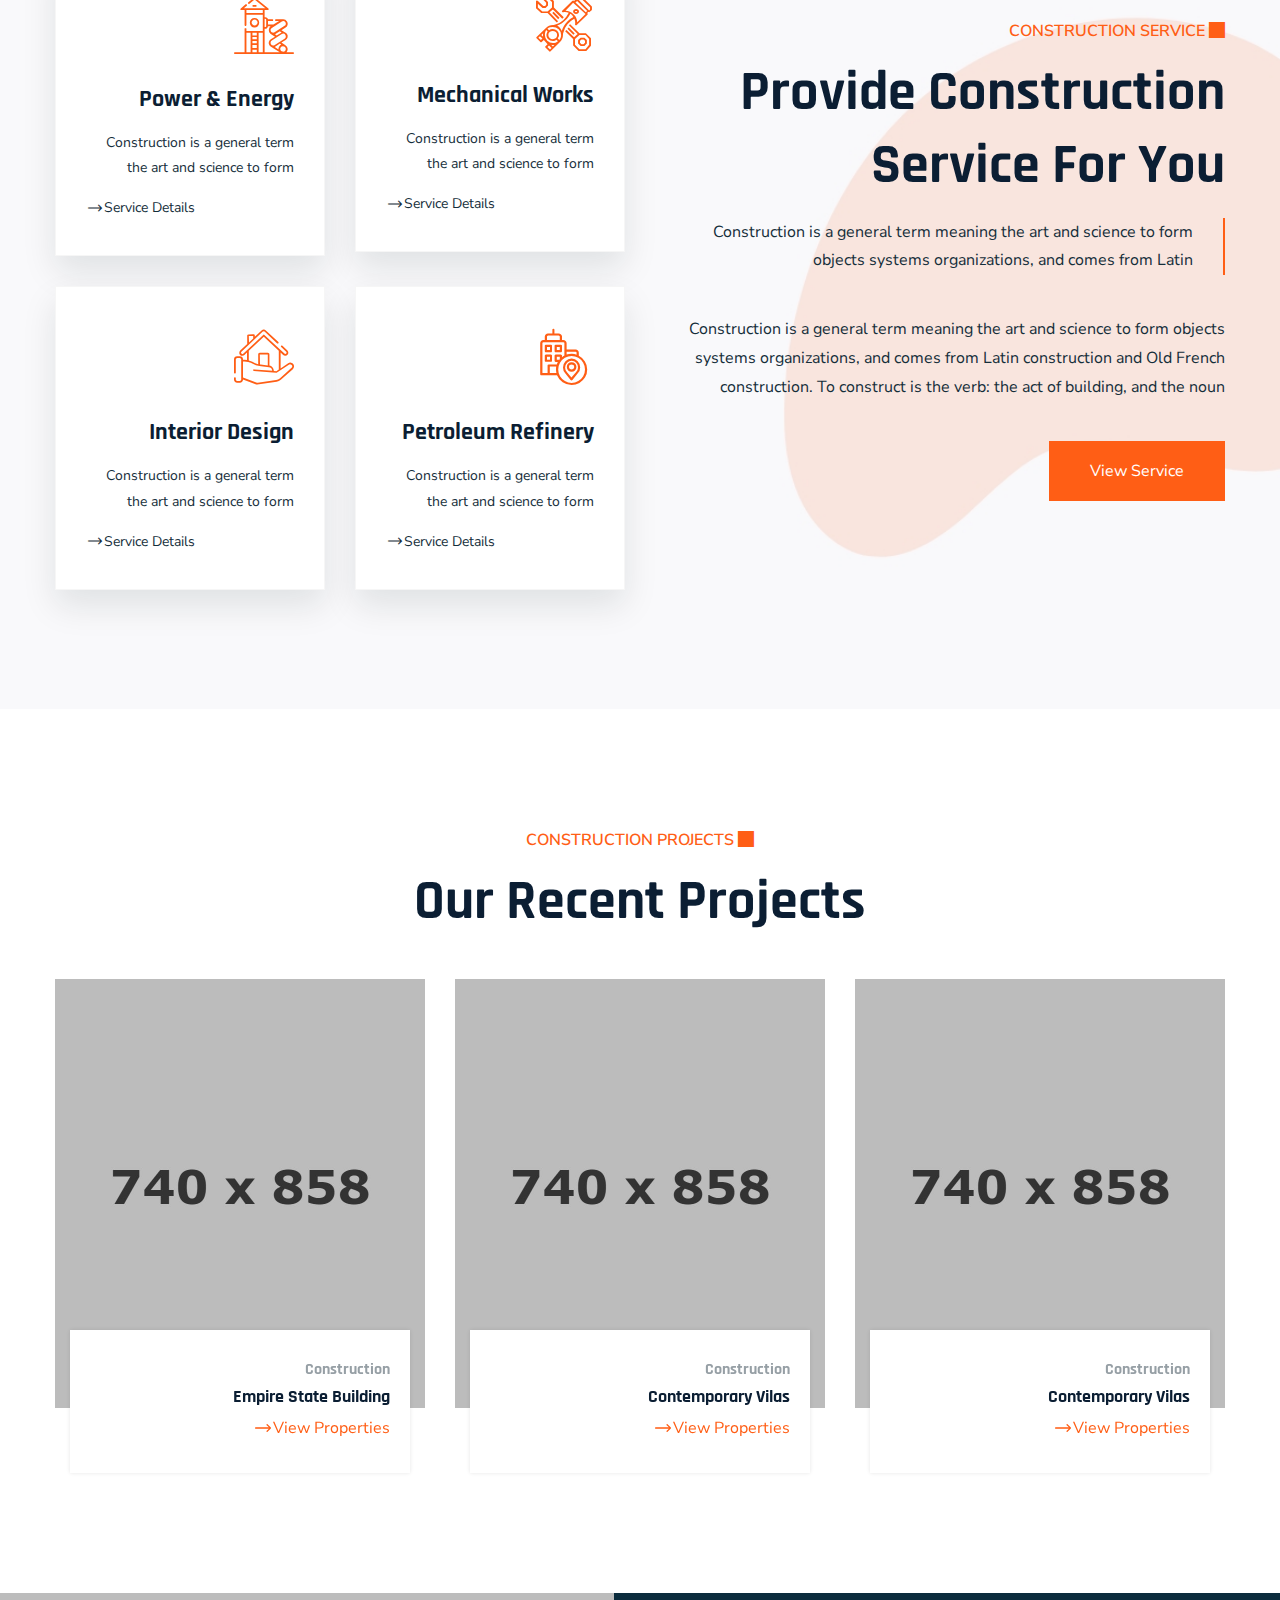
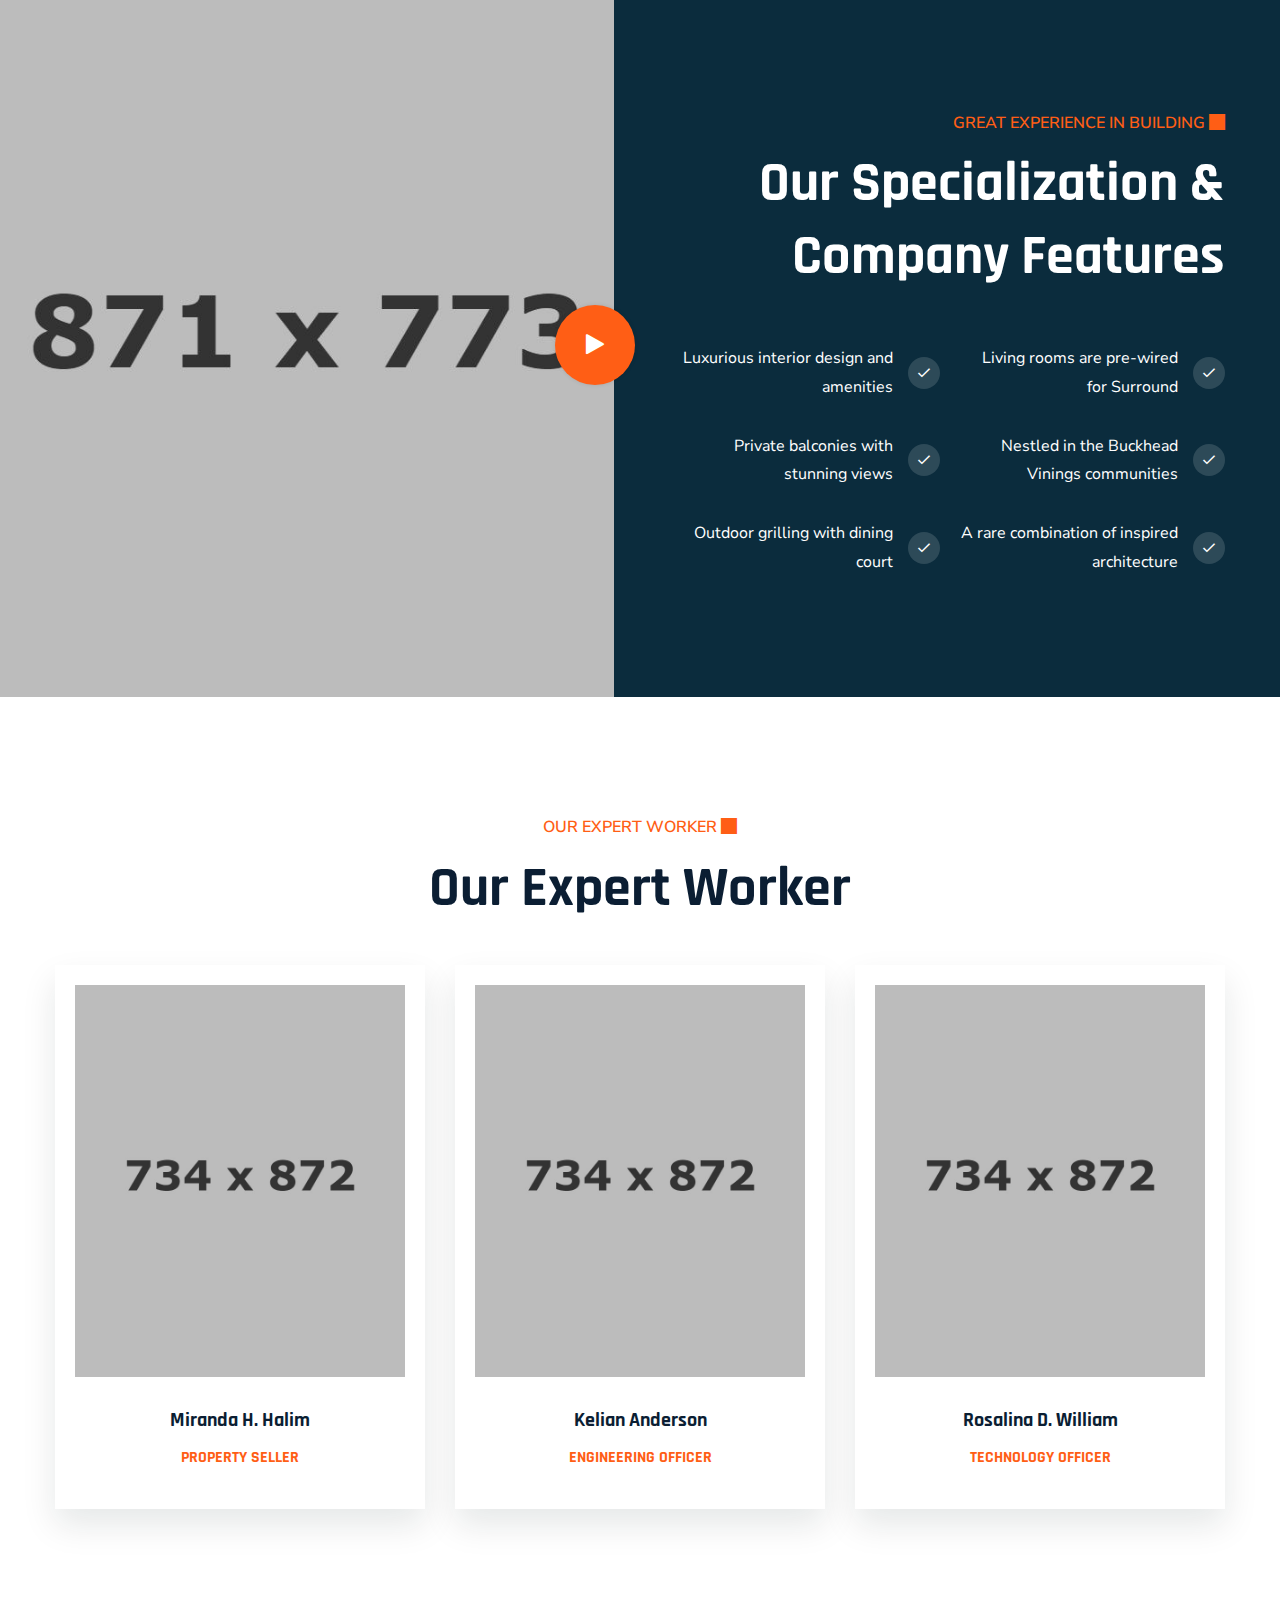
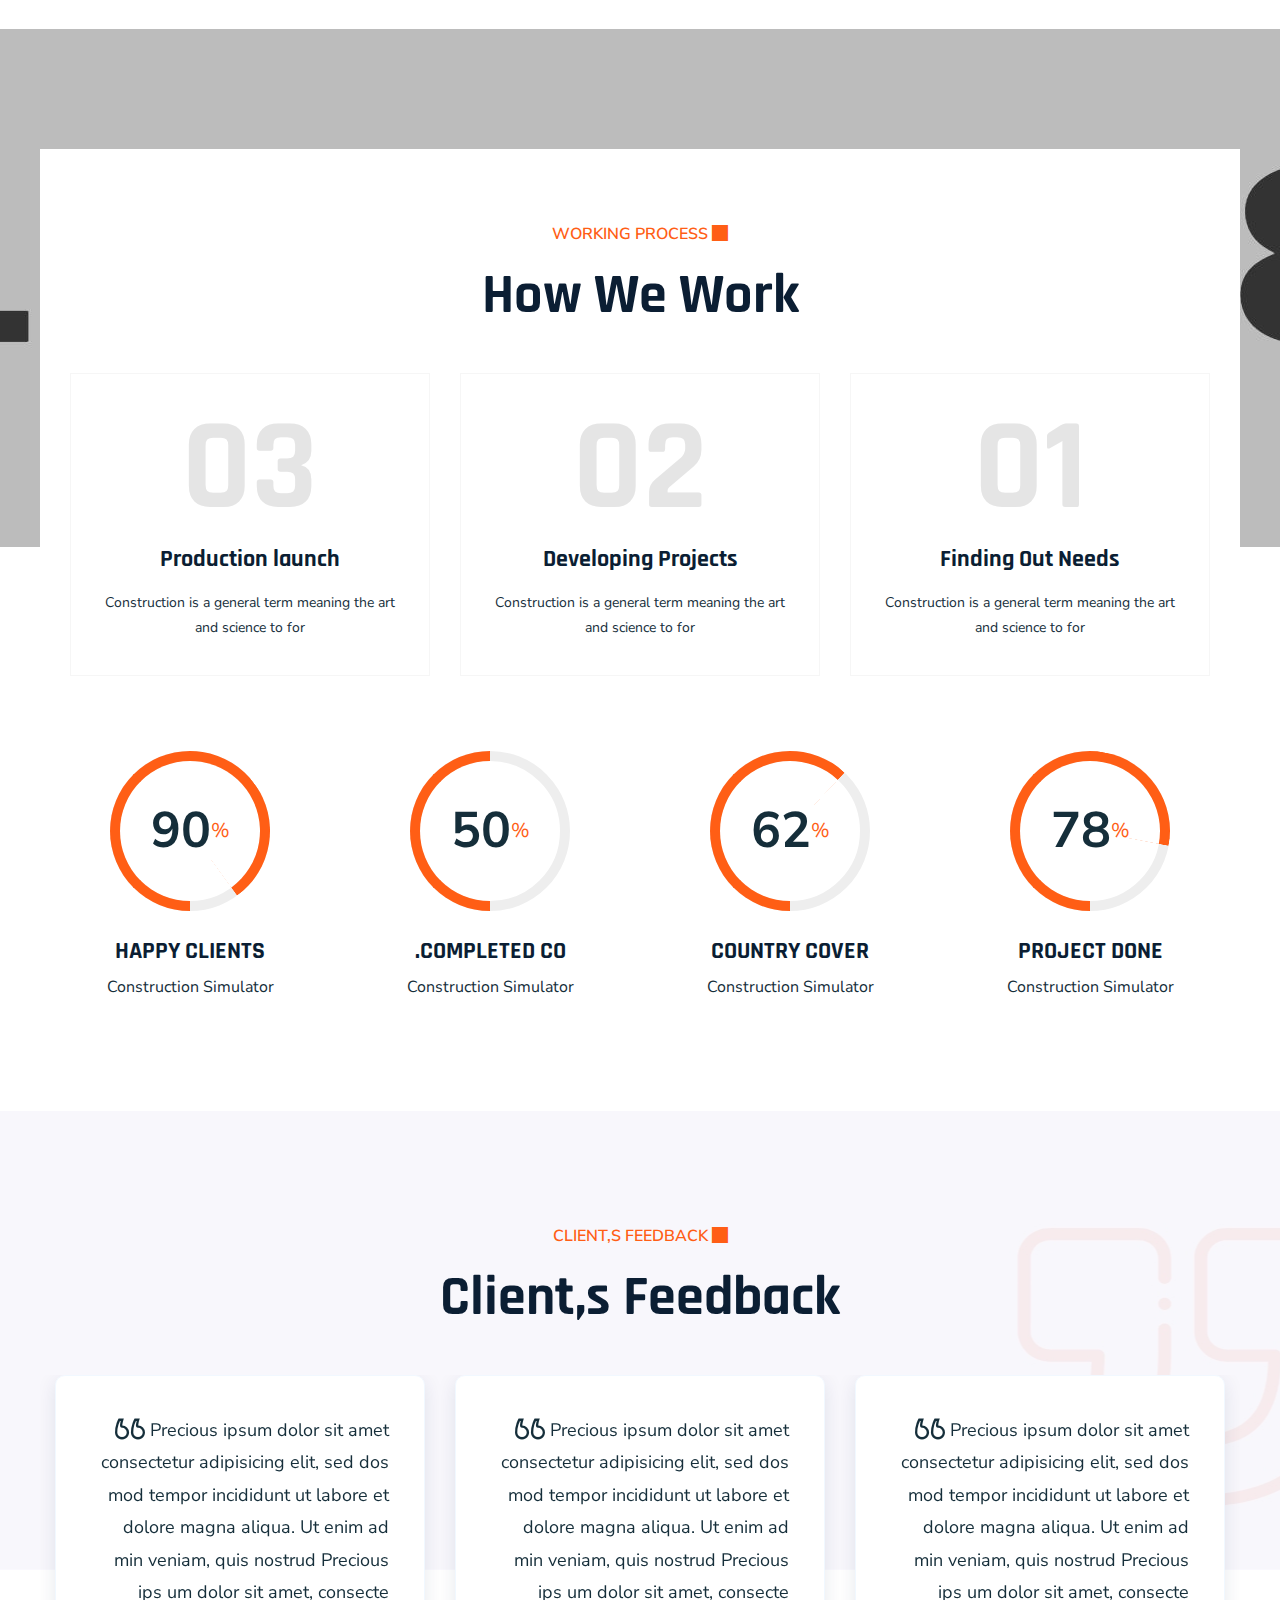
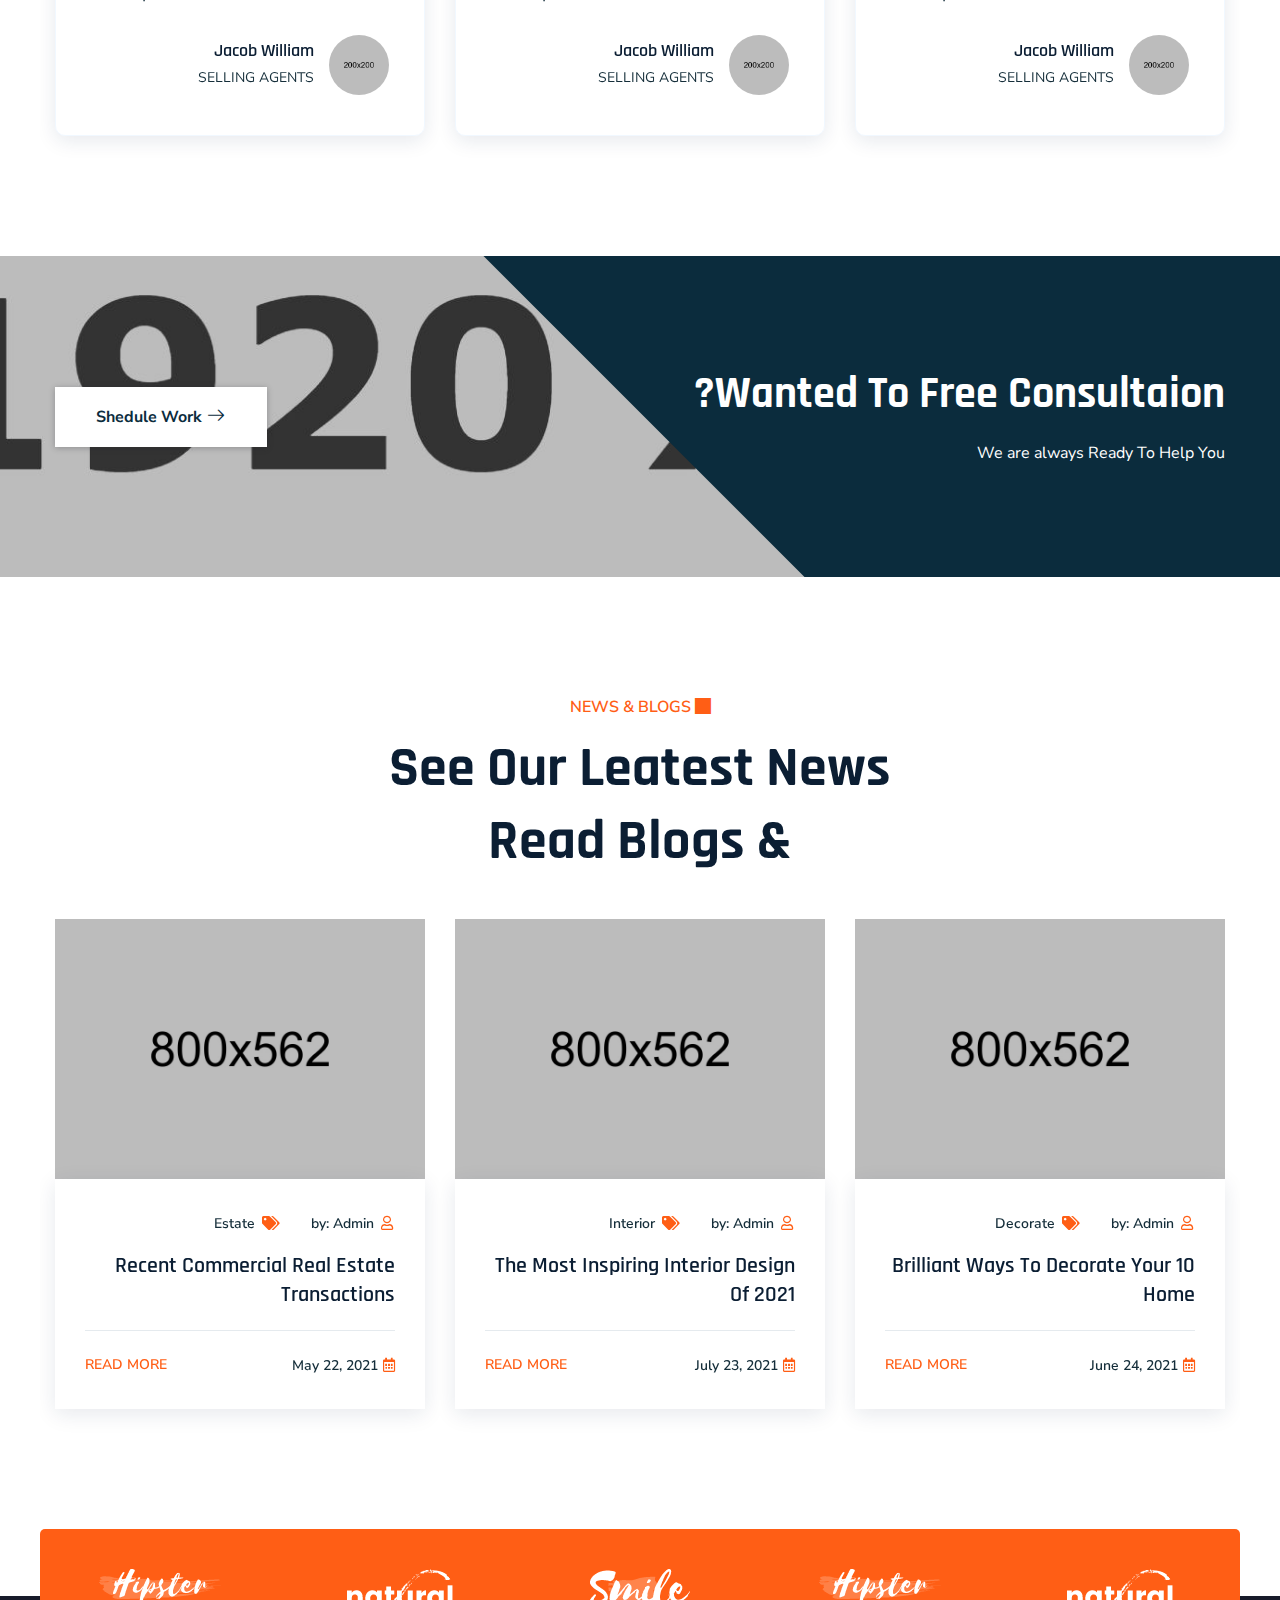
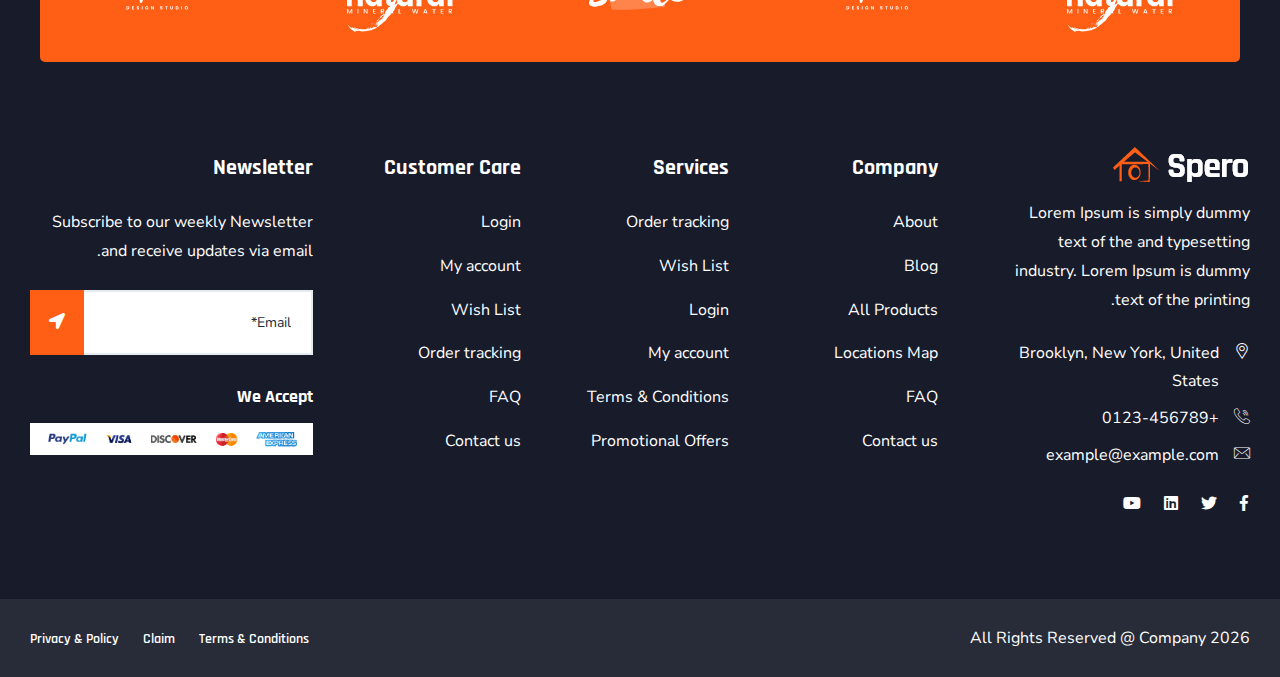
<file: spero-rtl/index.html>
<!doctype html>
<html class="no-js" lang="zxx">

<head>
    <meta charset="utf-8">
    <meta http-equiv="x-ua-compatible" content="ie=edge">
    <title>Spero - Construction HTML Template</title>
    <meta name="robots" content="noindex, follow" />
    <meta name="description" content="">
    <meta name="viewport" content="width=device-width, initial-scale=1, shrink-to-fit=no">

    <!-- Place favicon.png in the root directory -->
    <link rel="shortcut icon" href="img/favicon.png" type="image/x-icon" />
    <!-- Font Icons css -->
    <link rel="stylesheet" href="css/font-icons.css">
    <!-- plugins css -->
    <link rel="stylesheet" href="css/plugins.css">
    <!-- Main Stylesheet -->
    <link rel="stylesheet" href="css/style.css">
    <!-- Responsive css -->
    <link rel="stylesheet" href="css/responsive.css">
</head>

<body>
    <!--[if lte IE 9]>
        <p class="browserupgrade">You are using an <strong>outdated</strong> browser. Please <a href="https://browsehappy.com/">upgrade your browser</a> to improve your experience and security.</p>
    <![endif]-->

    <!-- Add your site or application content here -->

<!-- Body main wrapper start -->
<div class="body-wrapper">    
    
    <!-- HEADER AREA START (header-5) -->
    <header class="ltn__header-area ltn__header-5 ltn__header-8 ltn__header-logo-and-mobile-menu-in-mobile ltn__header-transparent gradient-color-4---">
        <!-- ltn__header-top-area start -->
        <div class="ltn__header-top-area section-bg-6">
            <div class="container">
                <div class="row">
                    <div class="col-md-7">
                        <div class="ltn__top-bar-menu">
                            <ul>
                                <li><a href="mailto:info@webmail.com?Subject=Flower%20greetings%20to%20you"><i class="icon-mail"></i> info@webmail.com</a></li>
                                <li><a href="locations.html"><i class="icon-placeholder"></i> 15/A, Nest Tower, NYC</a></li>
                            </ul>
                        </div>
                    </div>
                    <div class="col-md-5">
                        <div class="top-bar-right text-right">
                            <div class="ltn__top-bar-menu">
                                <ul>
                                    <li>
                                        <!-- ltn__language-menu -->
                                        <div class="ltn__drop-menu ltn__currency-menu ltn__language-menu">
                                            <ul>
                                                <li><a href="#" class="dropdown-toggle"><span class="active-currency">English</span></a>
                                                    <ul>
                                                        <li><a href="#">Arabic</a></li>
                                                        <li><a href="#">Bengali</a></li>
                                                        <li><a href="#">Chinese</a></li>
                                                        <li><a href="#">English</a></li>
                                                        <li><a href="#">French</a></li>
                                                        <li><a href="#">Hindi</a></li>
                                                    </ul>
                                                </li>
                                            </ul>
                                        </div>
                                    </li>
                                    <li>
                                        <!-- ltn__social-media -->
                                        <div class="ltn__social-media">
                                            <ul>
                                                <li><a href="#" title="Facebook"><i class="fab fa-facebook-f"></i></a></li>
                                                <li><a href="#" title="Twitter"><i class="fab fa-twitter"></i></a></li>
                                                
                                                <li><a href="#" title="Instagram"><i class="fab fa-instagram"></i></a></li>
                                                <li><a href="#" title="Dribbble"><i class="fab fa-dribbble"></i></a></li>
                                            </ul>
                                        </div>
                                    </li>
                                </ul>
                            </div>
                        </div>
                    </div>
                </div>
            </div>
        </div>
        <!-- ltn__header-top-area end -->
        
        <!-- ltn__header-middle-area start -->
        <div class="ltn__header-middle-area ltn__header-sticky ltn__sticky-bg-white">
            <div class="container">
                <div class="row">
                    <div class="col">
                        <div class="site-logo-wrap">
                            <div class="site-logo">
                                <a href="index.html"><img src="img/logo.png" alt="Logo"></a>
                            </div>
                            <div class="get-support clearfix d-none">
                                <div class="get-support-icon">
                                    <i class="icon-call"></i>
                                </div>
                                <div class="get-support-info">
                                    <h6>Get Support</h6>
                                    <h4><a href="tel:+123456789">123-456-789-10</a></h4>
                                </div>
                            </div>
                        </div>
                    </div>
                    <div class="col header-menu-column menu-color-white---">
                        <div class="header-menu d-none d-xl-block">
                            <nav>
                                <div class="ltn__main-menu">
                                    <ul>
                                        <li class="menu-icon"><a href="#">Home</a>
                                            <ul class="sub-menu menu-pages-img-show">
                                                <li>
                                                    <a href="index.html">Home Style 01</a>
                                                    <img src="img/home-demos/home-1.jpg" alt="#">
                                                </li>
                                                <li>
                                                    <a href="index-2.html">Home Style 02</a>
                                                    <img src="img/home-demos/home-2.jpg" alt="#">
                                                </li>
                                                <li>
                                                    <a href="index-3.html">Home Style 03</a>
                                                    <img src="img/home-demos/home-3.jpg" alt="#">
                                                </li>
                                                <li>
                                                    <a href="index-4.html">Home Style 04</a>
                                                    <img src="img/home-demos/home-4.jpg" alt="#">
                                                </li>
                                                <li>
                                                    <a href="index-5.html">Home Style 05 <span class="menu-item-badge">video</span></a>
                                                    <img src="img/home-demos/home-5.jpg" alt="#">
                                                </li>
                                            </ul>
                                        </li>
                                        <li class="menu-icon"><a href="#">About</a>
                                            <ul>
                                                <li><a href="about.html">About</a></li>
                                                <li><a href="service.html">Services</a></li>
                                                <li><a href="service-details.html">Service Details</a></li>
                                                <li><a href="portfolio.html">Portfolio</a></li>
                                                <li><a href="portfolio-2.html">Portfolio - 02</a></li>
                                                <li><a href="portfolio-details.html">Portfolio Details</a></li>
                                                <li><a href="team.html">Team</a></li>
                                                <li><a href="team-details.html">Team Details</a></li>
                                                <li><a href="faq.html">FAQ</a></li>
                                                <li><a href="locations.html">Google Map Locations</a></li>
                                            </ul>
                                        </li>
                                        <li class="menu-icon"><a href="#">Shop</a>
                                            <ul>
                                                <li><a href="shop.html">Shop</a></li>
                                                <li><a href="shop-grid.html">Shop Grid</a></li>
                                                <li><a href="shop-left-sidebar.html">Shop Left sidebar</a></li>
                                                <li><a href="shop-right-sidebar.html">Shop right sidebar</a></li>
                                                <li><a href="product-details.html">Shop details </a></li>
                                                <li><a href="#">Other Pages <span class="float-right">>></span></a>
                                                    <ul>
                                                        <li><a href="cart.html">Cart</a></li>
                                                        <li><a href="wishlist.html">Wishlist</a></li>
                                                        <li><a href="checkout.html">Checkout</a></li>
                                                        <li><a href="order-tracking.html">Order Tracking</a></li>
                                                        <li><a href="account.html">My Account</a></li>
                                                        <li><a href="login.html">Sign in</a></li>
                                                        <li><a href="register.html">Register</a></li>
                                                    </ul>
                                                </li>
                                            </ul>
                                        </li>
                                        <li class="menu-icon"><a href="#">News</a>
                                            <ul>
                                                <li><a href="blog.html">News</a></li>
                                                <li><a href="blog-grid.html">News Grid</a></li>
                                                <li><a href="blog-left-sidebar.html">News Left sidebar</a></li>
                                                <li><a href="blog-right-sidebar.html">News Right sidebar</a></li>
                                                <li><a href="blog-details.html">News details</a></li>
                                            </ul>
                                        </li>
                                        <li class="menu-icon"><a href="#">Pages</a>
                                            <ul class="mega-menu">
                                                <li><a href="#">Inner Pages</a>
                                                    <ul>
                                                        <li><a href="portfolio.html">Portfolio</a></li>
                                                        <li><a href="portfolio-2.html">Portfolio - 02</a></li>
                                                        <li><a href="portfolio-details.html">Portfolio Details</a></li>
                                                        <li><a href="team.html">Team</a></li>
                                                        <li><a href="team-details.html">Team Details</a></li>
                                                        <li><a href="faq.html">FAQ</a></li>
                                                    </ul>
                                                </li>
                                                <li><a href="#">Inner Pages</a>
                                                    <ul>
                                                        <li><a href="history.html">History</a></li>
                                                        <li><a href="add-listing.html">Add Listing</a></li>
                                                        <li><a href="locations.html">Google Map Locations</a></li>
                                                        <li><a href="404.html">404</a></li>
                                                        <li><a href="contact.html">Contact</a></li>
                                                        <li><a href="coming-soon.html">Coming Soon</a></li>
                                                    </ul>
                                                </li>
                                                <li><a href="#">Shop Pages</a>
                                                    <ul>
                                                        <li><a href="shop.html">Shop</a></li>
                                                        <li><a href="shop-left-sidebar.html">Shop Left sidebar</a></li>
                                                        <li><a href="shop-right-sidebar.html">Shop right sidebar</a></li>
                                                        <li><a href="shop-grid.html">Shop Grid</a></li>
                                                        <li><a href="product-details.html">Shop details </a></li>
                                                        <li><a href="cart.html">Cart</a></li>
                                                    </ul>
                                                </li>
                                                <li><a href="shop.html"><img src="img/banner/menu-banner-1.jpg" alt="#"></a>
                                                </li>
                                            </ul>
                                        </li>
                                        <li><a href="contact.html">Contact</a></li>
                                    </ul>
                                </div>
                            </nav>
                        </div>
                    </div>
                    <div class="ltn__header-options ltn__header-options-2 ">
                        <!-- header-search-1 -->
                        <div class="header-search-wrap">
                            <div class="header-search-1">
                                <div class="search-icon">
                                    <i class="icon-search for-search-show"></i>
                                    <i class="icon-cancel  for-search-close"></i>
                                </div>
                            </div>
                            <div class="header-search-1-form">
                                <form id="#" method="get"  action="#">
                                    <input type="text" name="search" value="" placeholder="Search here..."/>
                                    <button type="submit">
                                        <span><i class="icon-search"></i></span>
                                    </button>
                                </form>
                            </div>
                        </div>
                        <!-- header-extra-button -->
                        <div class="ltn__header-extra-btn">
                            <a href="contact.html" class="btn theme-btn-1 btn-effect-1 d-none d-md-block">Get A Quote</a>
                        </div>
                        <!-- Mobile Menu Button -->
                        <div class="mobile-menu-toggle d-xl-none">
                            <a href="#ltn__utilize-mobile-menu" class="ltn__utilize-toggle">
                                <svg viewBox="0 0 800 600">
                                    <path d="M300,220 C300,220 520,220 540,220 C740,220 640,540 520,420 C440,340 300,200 300,200" id="top"></path>
                                    <path d="M300,320 L540,320" id="middle"></path>
                                    <path d="M300,210 C300,210 520,210 540,210 C740,210 640,530 520,410 C440,330 300,190 300,190" id="bottom" transform="translate(480, 320) scale(1, -1) translate(-480, -318) "></path>
                                </svg>
                            </a>
                        </div>
                    </div>
                </div>
            </div>
        </div>
        <!-- ltn__header-middle-area end -->
    </header>
    <!-- HEADER AREA END -->

    <!-- Utilize Cart Menu Start -->
    <div id="ltn__utilize-cart-menu" class="ltn__utilize ltn__utilize-cart-menu">
        <div class="ltn__utilize-menu-inner ltn__scrollbar">
            <div class="ltn__utilize-menu-head">
                <span class="ltn__utilize-menu-title">Cart</span>
                <button class="ltn__utilize-close">×</button>
            </div>
            <div class="mini-cart-product-area ltn__scrollbar">
                <div class="mini-cart-item clearfix">
                    <div class="mini-cart-img">
                        <a href="#"><img src="img/product/1.png" alt="Image"></a>
                        <span class="mini-cart-item-delete"><i class="icon-cancel"></i></span>
                    </div>
                    <div class="mini-cart-info">
                        <h6><a href="#">Wheel Bearing Retainer</a></h6>
                        <span class="mini-cart-quantity">1 x $65.00</span>
                    </div>
                </div>
                <div class="mini-cart-item clearfix">
                    <div class="mini-cart-img">
                        <a href="#"><img src="img/product/2.png" alt="Image"></a>
                        <span class="mini-cart-item-delete"><i class="icon-cancel"></i></span>
                    </div>
                    <div class="mini-cart-info">
                        <h6><a href="#">Brake Conversion Kit</a></h6>
                        <span class="mini-cart-quantity">1 x $85.00</span>
                    </div>
                </div>
                <div class="mini-cart-item clearfix">
                    <div class="mini-cart-img">
                        <a href="#"><img src="img/product/3.png" alt="Image"></a>
                        <span class="mini-cart-item-delete"><i class="icon-cancel"></i></span>
                    </div>
                    <div class="mini-cart-info">
                        <h6><a href="#">OE Replica Wheels</a></h6>
                        <span class="mini-cart-quantity">1 x $92.00</span>
                    </div>
                </div>
                <div class="mini-cart-item clearfix">
                    <div class="mini-cart-img">
                        <a href="#"><img src="img/product/4.png" alt="Image"></a>
                        <span class="mini-cart-item-delete"><i class="icon-cancel"></i></span>
                    </div>
                    <div class="mini-cart-info">
                        <h6><a href="#">Shock Mount Insulator</a></h6>
                        <span class="mini-cart-quantity">1 x $68.00</span>
                    </div>
                </div>
            </div>
            <div class="mini-cart-footer">
                <div class="mini-cart-sub-total">
                    <h5>Subtotal: <span>$310.00</span></h5>
                </div>
                <div class="btn-wrapper">
                    <a href="cart.html" class="theme-btn-1 btn btn-effect-1">View Cart</a>
                    <a href="cart.html" class="theme-btn-2 btn btn-effect-2">Checkout</a>
                </div>
                <p>Free Shipping on All Orders Over $100!</p>
            </div>

        </div>
    </div>
    <!-- Utilize Cart Menu End -->

    <!-- Utilize Mobile Menu Start -->
    <div id="ltn__utilize-mobile-menu" class="ltn__utilize ltn__utilize-mobile-menu">
        <div class="ltn__utilize-menu-inner ltn__scrollbar">
            <div class="ltn__utilize-menu-head">
                <div class="site-logo">
                    <a href="index.html"><img src="img/logo.png" alt="Logo"></a>
                </div>
                <button class="ltn__utilize-close">×</button>
            </div>
            <div class="ltn__utilize-menu-search-form">
                <form action="#">
                    <input type="text" placeholder="Search...">
                    <button><i class="fas fa-search"></i></button>
                </form>
            </div>
            <div class="ltn__utilize-menu">
                <ul>
                    <li><a href="#">Home</a>
                        <ul class="sub-menu">
                            <li><a href="index.html">Home Style 01</a></li>
                            <li><a href="index-2.html">Home Style 02</a></li>
                        </ul>
                    </li>
                    <li><a href="#">About</a>
                        <ul class="sub-menu">
                            <li><a href="about.html">About</a></li>
                            <li><a href="service.html">Services</a></li>
                            <li><a href="service-details.html">Service Details</a></li>
                            <li><a href="portfolio.html">Portfolio</a></li>
                            <li><a href="portfolio-2.html">Portfolio - 02</a></li>
                            <li><a href="portfolio-details.html">Portfolio Details</a></li>
                            <li><a href="team.html">Team</a></li>
                            <li><a href="team-details.html">Team Details</a></li>
                            <li><a href="faq.html">FAQ</a></li>
                            <li><a href="locations.html">Google Map Locations</a></li>
                        </ul>
                    </li>
                    <li><a href="#">Shop</a>
                        <ul class="sub-menu">
                            <li><a href="shop.html">Shop</a></li>
                            <li><a href="shop-grid.html">Shop Grid</a></li>
                            <li><a href="shop-left-sidebar.html">Shop Left sidebar</a></li>
                            <li><a href="shop-right-sidebar.html">Shop right sidebar</a></li>
                            <li><a href="product-details.html">Shop details </a></li>
                            <li><a href="cart.html">Cart</a></li>
                            <li><a href="wishlist.html">Wishlist</a></li>
                            <li><a href="checkout.html">Checkout</a></li>
                            <li><a href="order-tracking.html">Order Tracking</a></li>
                            <li><a href="account.html">My Account</a></li>
                            <li><a href="login.html">Sign in</a></li>
                            <li><a href="register.html">Register</a></li>
                        </ul>
                    </li>
                    <li><a href="#">News</a>
                        <ul class="sub-menu">
                            <li><a href="blog.html">News</a></li>
                            <li><a href="blog-grid.html">News Grid</a></li>
                            <li><a href="blog-left-sidebar.html">News Left sidebar</a></li>
                            <li><a href="blog-right-sidebar.html">News Right sidebar</a></li>
                            <li><a href="blog-details.html">News details</a></li>
                        </ul>
                    </li>
                    <li><a href="#">Pages</a>
                        <ul class="sub-menu">
                            <li><a href="about.html">About</a></li>
                            <li><a href="service.html">Services</a></li>
                            <li><a href="service-details.html">Service Details</a></li>
                            <li><a href="portfolio.html">Portfolio</a></li>
                            <li><a href="portfolio-2.html">Portfolio - 02</a></li>
                            <li><a href="portfolio-details.html">Portfolio Details</a></li>
                            <li><a href="team.html">Team</a></li>
                            <li><a href="team-details.html">Team Details</a></li>
                            <li><a href="faq.html">FAQ</a></li>
                            <li><a href="history.html">History</a></li>
                            <li><a href="add-listing.html">Add Listing</a></li>
                            <li><a href="locations.html">Google Map Locations</a></li>
                            <li><a href="404.html">404</a></li>
                            <li><a href="contact.html">Contact</a></li>
                            <li><a href="coming-soon.html">Coming Soon</a></li>
                        </ul>
                    </li>
                    <li><a href="contact.html">Contact</a></li>
                </ul>
            </div>
            <div class="ltn__utilize-buttons ltn__utilize-buttons-2">
                <ul>
                    <li>
                        <a href="account.html" title="My Account">
                            <span class="utilize-btn-icon">
                                <i class="far fa-user"></i>
                            </span>
                            My Account
                        </a>
                    </li>
                    <li>
                        <a href="wishlist.html" title="Wishlist">
                            <span class="utilize-btn-icon">
                                <i class="far fa-heart"></i>
                                <sup>3</sup>
                            </span>
                            Wishlist
                        </a>
                    </li>
                    <li>
                        <a href="cart.html" title="Shoping Cart">
                            <span class="utilize-btn-icon">
                                <i class="fas fa-shopping-cart"></i>
                                <sup>5</sup>
                            </span>
                            Shoping Cart
                        </a>
                    </li>
                </ul>
            </div>
            <div class="ltn__social-media-2">
                <ul>
                    <li><a href="#" title="Facebook"><i class="fab fa-facebook-f"></i></a></li>
                    <li><a href="#" title="Twitter"><i class="fab fa-twitter"></i></a></li>
                    <li><a href="#" title="Linkedin"><i class="fab fa-linkedin"></i></a></li>
                    <li><a href="#" title="Instagram"><i class="fab fa-instagram"></i></a></li>
                </ul>
            </div>
        </div>
    </div>
    <!-- Utilize Mobile Menu End -->

    <div class="ltn__utilize-overlay"></div>

    <!-- SLIDER AREA START (slider-3) -->
    <div class="ltn__slider-area ltn__slider-3  section-bg-2---">
        <div class="ltn__slide-one-active slick-slide-arrow-1 slick-slide-dots-1">
            <!-- ltn__slide-item -->
            <div class="ltn__slide-item ltn__slide-item-2  ltn__slide-item-3-normal--- ltn__slide-item-3 bg-image bg-overlay-theme-black-60---" data-bg="img/slider/72.jpg">
                <div class="ltn__slide-item-inner  text-left">
                    <div class="container">
                        <div class="row">
                            <div class="col-lg-12 align-self-center">
                                <div class="slide-item-info">
                                    <div class="slide-item-info-inner ltn__slide-animation">
                                        <h6 class="slide-sub-title ltn__secondary-color animated text-uppercase"><span><i class="fas fa-square-full"></i></span> خبرة كبيرة في البناء</h6>
                                        <h1 class="slide-title animated ">أعلى المعايير <br> من البناء</h1>
                                        <div class="slide-brief animated">
                                            <p>جميع أنواع الأعمال من تصميم ووضع الأساس
                                                التشطيب والتكليف. مواعيد نهائية ضيقة ومعقولة.</p>
                                        </div>
                                        <div class="btn-wrapper animated">
                                            <a href="contact.html" class="theme-btn-1 btn btn-effect-1">إقتبس</a>
                                            <a href="about.html" class="theme-btn-2 btn btn-effect-2">يتعلم أكثر</a>
                                        </div>
                                    </div>
                                </div>
                            </div>
                        </div>
                    </div>
                </div>
            </div>
            <!-- ltn__slide-item -->
            <div class="ltn__slide-item ltn__slide-item-2  ltn__slide-item-3-normal--- ltn__slide-item-3 bg-image bg-overlay-theme-black-60---" data-bg="img/slider/73.jpg">
                <div class="ltn__slide-item-inner  text-right">
                    <div class="container">
                        <div class="row">
                            <div class="col-lg-12 align-self-center">
                                <div class="slide-item-info">
                                    <div class="slide-item-info-inner ltn__slide-animation">
                                        <h6 class="slide-sub-title ltn__secondary-color animated text-uppercase"><span><i class="fas fa-square-full"></i></span> خبرة كبيرة في البناء</h6>
                                        <h1 class="slide-title animated ">أعلى المعايير <br> من البناء</h1>
                                        <div class="slide-brief animated">
                                            <p>جميع أنواع الأعمال من تصميم ووضع الأساس
                                                التشطيب والتكليف. مواعيد نهائية ضيقة ومعقولة.</p>
                                        </div>
                                        <div class="btn-wrapper animated">
                                            <a href="contact.html" class="theme-btn-1 btn btn-effect-1">إقتبس</a>
                                            <a href="about.html" class="theme-btn-2 btn btn-effect-2">يتعلم أكثر</a>
                                        </div>
                                    </div>
                                </div>
                            </div>
                        </div>
                    </div>
                </div>
            </div>
            <!-- ltn__slide-item -->
            <div class="ltn__slide-item ltn__slide-item-2  ltn__slide-item-3-normal--- ltn__slide-item-3 bg-image bg-overlay-theme-black-60---" data-bg="img/slider/71.jpg">
                <div class="ltn__slide-item-inner  text-center">
                    <div class="container">
                        <div class="row">
                            <div class="col-lg-12 align-self-center">
                                <div class="slide-item-info">
                                    <div class="slide-item-info-inner ltn__slide-animation">
                                        <h6 class="slide-sub-title ltn__secondary-color animated text-uppercase"><span><i class="fas fa-square-full"></i></span> خبرة كبيرة في البناء</h6>
                                        <h1 class="slide-title animated ">أعلى المعايير <br> من البناء</h1>
                                        <div class="slide-brief animated">
                                            <p>جميع أنواع الأعمال من تصميم ووضع الأساس
                                                التشطيب والتكليف. مواعيد نهائية ضيقة ومعقولة.</p>
                                        </div>
                                        <div class="btn-wrapper animated">
                                            <a href="contact.html" class="theme-btn-1 btn btn-effect-1">إقتبس</a>
                                            <a href="about.html" class="theme-btn-2 btn btn-effect-2">يتعلم أكثر</a>
                                        </div>
                                    </div>
                                </div>
                            </div>
                        </div>
                    </div>
                </div>
            </div>
            <!--  -->
        </div>
    </div>
    <!-- SLIDER AREA END -->

    <!-- ABOUT US AREA START -->
    <div class="ltn__about-us-area pt-120 pb-120">
        <div class="container">
            <div class="row">
                <div class="col-lg-6 align-self-center">
                    <div class="about-us-img-wrap about-img-left">
                        <img src="img/others/17.png" alt="About Us Image">
                    </div>
                </div>
                <div class="col-lg-6 align-self-center">
                    <div class="about-us-info-wrap">
                        <div class="section-title-area ltn__section-title-2">
                            <h6 class="section-subtitle ltn__secondary-color"><span><i class="fas fa-square-full"></i></span> خبرة كبيرة في البناء</h6>
                            <h1 class="section-title">حلول للسكنى
                                والصناعات!</h1>
                            <p>البناء مصطلح عام يعني الفن والعلم لتشكيل الأشياء
                                منظمات الأنظمة ، وتأتي من اللاتينية</p>
                        </div>
                        <p>Construction is a general term meaning the art and science to form objects systems
                            organizations, and comes from Latin construction and Old French construction. To
                            construct is the verb: the act of building, and the noun</p>
                        <div class="about-author-info d-flex">
                            <div class="author-name-designation  align-self-center mr-30">
                                <!-- <h4 class="mb-0">Jerry Henson</h4>
                                <small>/ Shop Director</small> -->
                                <div class="btn-wrapper">
                                    <a class="btn theme-btn-2 btn-effect-1" href="about.html">About Us</a>
                                </div>
                            </div>
                            <div class="author-sign  align-self-center mt-40">
                                <img src="img/icons/icon-img/author-sign.png" alt="#">
                            </div>
                        </div>
                    </div>
                </div>
            </div>
        </div>
    </div>
    <!-- ABOUT US AREA END -->

    <!-- ABOUT US AREA START -->
    <div class="ltn__about-us-area section-bg-1 bg-image pt-120 pb-90" data-bg="img/bg/31.jpg">
        <div class="container">
            <div class="row">
                <div class="col-lg-6 align-self-center">
                    <div class="about-us-info-wrap mb-50">
                        <div class="section-title-area ltn__section-title-2">
                            <h6 class="section-subtitle ltn__secondary-color"><span><i class="fas fa-square-full"></i></span> Construction Service</h6>
                            <h1 class="section-title">Provide Construction
                                Service For You</h1>
                            <p>Construction is a general term meaning the art and science to form objects
                                systems organizations, and comes from Latin</p>
                        </div>
                        <p>Construction is a general term meaning the art and science to form objects systems
                            organizations, and comes from Latin construction and Old French construction. To
                            construct is the verb: the act of building, and the noun</p>
                        <div class="btn-wrapper">
                            <a class="btn theme-btn-1 btn-effect-1" href="service.html">View Service</a>
                        </div>
                    </div>
                </div>
                <div class="col-lg-6 align-self-center">
                    <div class="row">
                        <div class="col-sm-6">                            
                            <div class="ltn__feature-item ltn__feature-item-6 box-shadow-1">
                                <div class="ltn__feature-icon">
                                    <span><i class="icon-repair"></i></span>
                                </div>
                                <div class="ltn__feature-info">
                                    <h3><a href="service-details.html">Mechanical Works</a></h3>
                                    <p>Construction is a general term the art and science to form </p>
                                    <a class="ltn__service-btn ltn__service-btn-2" href="service-details.html">Service Details <i class="flaticon-right-arrow"></i></a>
                                </div>
                            </div>
                        </div>
                        <div class="col-sm-6">                            
                            <div class="ltn__feature-item ltn__feature-item-6 box-shadow-1">
                                <div class="ltn__feature-icon">
                                    <span><i class="flaticon-slider"></i></span>
                                </div>
                                <div class="ltn__feature-info">
                                    <h3><a href="service-details.html">Power & Energy</a></h3>
                                    <p>Construction is a general term the art and science to form </p>
                                    <a class="ltn__service-btn ltn__service-btn-2" href="service-details.html">Service Details <i class="flaticon-right-arrow"></i></a>
                                </div>
                            </div>
                        </div>
                        <div class="col-sm-6">                            
                            <div class="ltn__feature-item ltn__feature-item-6 box-shadow-1">
                                <div class="ltn__feature-icon">
                                    <span><i class="flaticon-building"></i></span>
                                </div>
                                <div class="ltn__feature-info">
                                    <h3><a href="service-details.html">Petroleum Refinery</a></h3>
                                    <p>Construction is a general term the art and science to form </p>
                                    <a class="ltn__service-btn ltn__service-btn-2" href="service-details.html">Service Details <i class="flaticon-right-arrow"></i></a>
                                </div>
                            </div>
                        </div>
                        <div class="col-sm-6">                            
                            <div class="ltn__feature-item ltn__feature-item-6 box-shadow-1">
                                <div class="ltn__feature-icon">
                                    <span><i class="flaticon-house"></i></span>
                                </div>
                                <div class="ltn__feature-info">
                                    <h3><a href="service-details.html">Interior Design</a></h3>
                                    <p>Construction is a general term the art and science to form </p>
                                    <a class="ltn__service-btn ltn__service-btn-2" href="service-details.html">Service Details <i class="flaticon-right-arrow"></i></a>
                                </div>
                            </div>
                        </div>
                    </div>
                </div>
            </div>
        </div>
    </div>
    <!-- ABOUT US AREA END -->

    <!-- IMAGE SLIDER AREA START (img-slider-3) ( Product Section) -->
    <div class="ltn__img-slider-area pt-120 pb-100">
        <div class="container">
            <div class="row">
                <div class="col-lg-12">
                    <div class="section-title-area ltn__section-title-2 text-center">
                        <h6 class="section-subtitle ltn__secondary-color"><span><i class="fas fa-square-full"></i></span> Construction Projects</h6>
                        <h1 class="section-title">Our Recent Projects</h1>
                    </div>
                </div>
            </div>
            <div class="row ltn__image-slider-3-active slick-arrow-1 slick-arrow-1-inner---">
                <div class="col-lg-12">
                    <div class="ltn__img-slide-item-3 ltn__img-slide-item-3-2">
                        <a href="portfolio-details.html">
                            <img src="img/product-4/1.jpg" alt="Image">
                        </a>
                        <div class="ltn__img-slide-info">
                            <div class="ltn__img-slide-info-brief">
                                <h6>Construction</h6>
                                <h1><a href="portfolio-details.html">Contemporary Vilas</a></h1>
                            </div>
                            <div class="btn-wrapper">
                                <a href="portfolio-details.html" class="btn-- theme-btn-1-- btn-effect-1--">View Properties<i class="flaticon-right-arrow"></i></a>
                            </div>
                        </div>
                    </div>
                </div>
                <div class="col-lg-12">
                    <div class="ltn__img-slide-item-3 ltn__img-slide-item-3-2">
                        <a href="portfolio-details.html">
                            <img src="img/product-4/2.jpg" alt="Image">
                        </a>
                        <div class="ltn__img-slide-info">
                            <div class="ltn__img-slide-info-brief">
                                <h6>Construction</h6>
                                <h1><a href="portfolio-details.html">Empire State Building</a></h1>
                            </div>
                            <div class="btn-wrapper">
                                <a href="portfolio-details.html" class="btn-- theme-btn-1-- btn-effect-1--">View Properties<i class="flaticon-right-arrow"></i></a>
                            </div>
                        </div>
                    </div>
                </div>
                <div class="col-lg-12">
                    <div class="ltn__img-slide-item-3 ltn__img-slide-item-3-2">
                        <a href="portfolio-details.html">
                            <img src="img/product-4/3.jpg" alt="Image">
                        </a>
                        <div class="ltn__img-slide-info">
                            <div class="ltn__img-slide-info-brief">
                                <h6>Construction</h6>
                                <h1><a href="portfolio-details.html">Central park Tower</a></h1>
                            </div>
                            <div class="btn-wrapper">
                                <a href="portfolio-details.html" class="btn-- theme-btn-1-- btn-effect-1--">View Properties<i class="flaticon-right-arrow"></i></a>
                            </div>
                        </div>
                    </div>
                </div>
                <div class="col-lg-12">
                    <div class="ltn__img-slide-item-3 ltn__img-slide-item-3-2">
                        <a href="portfolio-details.html">
                            <img src="img/product-4/1.jpg" alt="Image">
                        </a>
                        <div class="ltn__img-slide-info">
                            <div class="ltn__img-slide-info-brief">
                                <h6>Construction</h6>
                                <h1><a href="portfolio-details.html">Contemporary Vilas</a></h1>
                            </div>
                            <div class="btn-wrapper">
                                <a href="portfolio-details.html" class="btn-- theme-btn-1-- btn-effect-1--">View Properties<i class="flaticon-right-arrow"></i></a>
                            </div>
                        </div>
                    </div>
                </div>
            </div>
        </div>
    </div>
    <!-- IMAGE SLIDER AREA END -->

    <!-- ABOUT US AREA START -->
    <div class="ltn__about-us-area section-bg-6 bg-image-right-before pt-120 pb-90">
        <div class="container">
            <div class="row">
                <div class="col-lg-6 align-self-center">
                    <div class="about-us-info-wrap">
                        <div class="section-title-area ltn__section-title-2 mb-20">
                            <h6 class="section-subtitle ltn__secondary-color"><span><i class="fas fa-square-full ltn__secondary-color"></i></span> Great Experience In Building</h6>
                            <h1 class="section-title">Our Specialization &
                                Company Features</h1>
                        </div>
                        <ul class="ltn__list-item-half ltn__list-item-half-2 list-item-margin clearfix">
                            <li>
                                <i class="icon-done"></i>
                                Living rooms are pre-wired for Surround
                            </li>
                            <li>
                                <i class="icon-done"></i>
                                Luxurious interior design and amenities
                            </li>
                            <li>
                                <i class="icon-done"></i>
                                Nestled in the Buckhead Vinings communities
                            </li>
                            <li>
                                <i class="icon-done"></i>
                                Private balconies with stunning views
                            </li>
                            <li>
                                <i class="icon-done"></i>
                                A rare combination of inspired architecture
                            </li>
                            <li>
                                <i class="icon-done"></i>
                                Outdoor grilling with dining court
                            </li>
                        </ul>
                        <div class="  ltn__animation-pulse2 text-center mt-30">
                            <a class="ltn__video-play-btn bg-white--- ltn__secondary-bg" href="https://www.youtube.com/embed/HnbMYzdjuBs?autoplay=1&amp;showinfo=0" data-rel="lightcase">
                                <i class="icon-play  ltn__secondary-color--- white-color"></i>
                            </a>
                        </div>
                    </div>
                </div>
                <div class="col-lg-6 align-self-center">
                    <div class="about-us-img-wrap about-img-left">
                        
                    </div>
                </div>
            </div>
        </div>
    </div>
    <!-- ABOUT US AREA END -->

    <!-- TEAM AREA START (Team - 3) -->
    <div class="ltn__team-area pt-120 pb-90">
        <div class="container">
            <div class="row">
                <div class="col-lg-12">
                    <div class="section-title-area ltn__section-title-2 text-center">
                        <h6 class="section-subtitle ltn__secondary-color"><span><i class="fas fa-square-full"></i></span> Our Expert Worker</h6>
                        <h1 class="section-title">Our Expert Worker</h1>
                    </div>
                </div>
            </div>
            <div class="row justify-content-center">
                <div class="col-lg-4 col-sm-6">
                    <div class="ltn__team-item ltn__team-item-3 ltn__team-item-3-2">
                        <div class="team-img">
                            <img src="img/team/1.jpg" alt="Image">
                        </div>
                        <div class="team-info">
                            <h4><a href="team-details.html">Rosalina D. William</a></h4>
                            <h6 class="ltn__secondary-color">Technology Officer</h6>
                            <div class="ltn__social-media">
                                <ul>
                                    <li><a href="#"><i class="fab fa-facebook-f"></i></a></li>
                                    <li><a href="#"><i class="fab fa-twitter"></i></a></li>
                                    <li><a href="#"><i class="fab fa-linkedin"></i></a></li>
                                </ul>
                            </div>
                        </div>
                    </div>
                </div>
                <div class="col-lg-4 col-sm-6">
                    <div class="ltn__team-item ltn__team-item-3 ltn__team-item-3-2">
                        <div class="team-img">
                            <img src="img/team/2.jpg" alt="Image">
                        </div>
                        <div class="team-info">
                            <h4><a href="team-details.html">Kelian Anderson</a></h4>
                            <h6 class="ltn__secondary-color">Engineering Officer</h6>
                            <div class="ltn__social-media">
                                <ul>
                                    <li><a href="#"><i class="fab fa-facebook-f"></i></a></li>
                                    <li><a href="#"><i class="fab fa-twitter"></i></a></li>
                                    <li><a href="#"><i class="fab fa-linkedin"></i></a></li>
                                </ul>
                            </div>
                        </div>
                    </div>
                </div>
                <div class="col-lg-4 col-sm-6">
                    <div class="ltn__team-item ltn__team-item-3 ltn__team-item-3-2">
                        <div class="team-img">
                            <img src="img/team/3.jpg" alt="Image">
                        </div>
                        <div class="team-info">
                            <h4><a href="team-details.html">Miranda H. Halim</a></h4>
                            <h6 class="ltn__secondary-color">Property Seller</h6>
                            <div class="ltn__social-media">
                                <ul>
                                    <li><a href="#"><i class="fab fa-facebook-f"></i></a></li>
                                    <li><a href="#"><i class="fab fa-twitter"></i></a></li>
                                    <li><a href="#"><i class="fab fa-linkedin"></i></a></li>
                                </ul>
                            </div>
                        </div>
                    </div>
                </div>
            </div>
        </div>
    </div>
    <!-- TEAM AREA END -->

    <!-- FEATURE AREA START ( Feature - 6) -->
    <div class="ltn__feature-area bg-image-top pt-120 pb-35---" data-bg="img/bg/32.jpg">
        <div class="container">
            <div class="row bg-white pt-75 plr--5">
                <div class="col-lg-12">
                    <div class="row">
                        <div class="col-lg-12">
                            <div class="section-title-area ltn__section-title-2 text-center">
                                <h6 class="section-subtitle ltn__secondary-color"><span><i class="fas fa-square-full"></i></span> Working Process</h6>
                                <h1 class="section-title">How We Work</h1>
                            </div>
                        </div>
                    </div>
                    <div class="row justify-content-center">
                        <div class="col-lg-4 col-sm-6 col-12">
                            <div class="ltn__feature-item ltn__feature-item-10 text-center">
                                <div class="ltn__feature-icon">
                                    <span>01</span>
                                </div>
                                <div class="ltn__feature-info">
                                    <h3><a href="service-details.html">Finding Out Needs</a></h3>
                                    <p>Construction is a general term
                                        meaning the art and science to for</p>
                                </div>
                            </div>
                        </div>
                        <div class="col-lg-4 col-sm-6 col-12">
                            <div class="ltn__feature-item ltn__feature-item-10 text-center">
                                <div class="ltn__feature-icon">
                                    <span>02</span>
                                </div>
                                <div class="ltn__feature-info">
                                    <h3><a href="service-details.html">Developing Projects</a></h3>
                                    <p>Construction is a general term
                                        meaning the art and science to for</p>
                                </div>
                            </div>
                        </div>
                        <div class="col-lg-4 col-sm-6 col-12">
                            <div class="ltn__feature-item ltn__feature-item-10 text-center">
                                <div class="ltn__feature-icon">
                                    <span>03</span>
                                </div>
                                <div class="ltn__feature-info">
                                    <h3><a href="service-details.html">Production launch</a></h3>
                                    <p>Construction is a general term
                                        meaning the art and science to for</p>
                                </div>
                            </div>
                        </div>
                    </div>
                </div>
            </div>
        </div>
    </div>
    <!-- FEATURE AREA END -->

    <!-- PROGRESS BAR AREA START -->
    <div class="ltn__progress-bar-area pt-45 pb-10">
        <div class="container">
            <div class="row">
                <div class="col-lg-12">
                    <div class="ltn__progress-bar-wrap">
                        <div class="ltn__progress-bar-inner">
                            <div class="row">
                                <div class="col-lg-3 col-sm-6">
                                    <div class="ltn__progress-bar-item-2 text-center">
                                        <div class="progress" data-value='78'>
                                            <span class="progress-left">
                                                <span class="progress-bar border-primary"></span>
                                            </span>
                                            <span class="progress-right">
                                                <span class="progress-bar border-primary"></span>
                                            </span>
                                            <div class="progress-value">
                                                <div class="progress-count">78<sup class="small">%</sup></div>
                                            </div>
                                        </div>
                                        <div class="ltn__progress-info">
                                            <h3>Project Done</h3>
                                            <p>Construction Simulator</p>
                                        </div>
                                    </div>
                                </div>
                                <div class="col-lg-3 col-sm-6">
                                    <div class="ltn__progress-bar-item-2 text-center">
                                        <div class="progress" data-value='62'>
                                            <span class="progress-left">
                                                <span class="progress-bar border-danger"></span>
                                            </span>
                                            <span class="progress-right">
                                                <span class="progress-bar border-danger"></span>
                                            </span>
                                            <div class="progress-value">
                                                <div class="progress-count">62<sup class="small">%</sup></div>
                                            </div>
                                        </div>
                                        <div class="ltn__progress-info">
                                            <h3>Country Cover</h3>
                                            <p>Construction Simulator</p>
                                        </div>
                                    </div>
                                </div>
                                <div class="col-lg-3 col-sm-6">
                                    <div class="ltn__progress-bar-item-2 text-center">
                                        <div class="progress" data-value='50'>
                                            <span class="progress-left">
                                                <span class="progress-bar border-success"></span>
                                            </span>
                                            <span class="progress-right">
                                                <span class="progress-bar border-success"></span>
                                            </span>
                                            <div class="progress-value">
                                                <div class="progress-count">50<sup class="small">%</sup></div>
                                            </div>
                                        </div>
                                        <div class="ltn__progress-info">
                                            <h3>Completed Co.</h3>
                                            <p>Construction Simulator</p>
                                        </div>
                                    </div>
                                </div>
                                <div class="col-lg-3 col-sm-6">
                                    <div class="ltn__progress-bar-item-2 text-center">
                                        <div class="progress" data-value='90'>
                                            <span class="progress-left">
                                                <span class="progress-bar border-warning"></span>
                                            </span>
                                            <span class="progress-right">
                                                <span class="progress-bar border-warning"></span>
                                            </span>
                                            <div class="progress-value">
                                                <div class="progress-count">90<sup class="small">%</sup></div>
                                            </div>
                                        </div>
                                        <div class="ltn__progress-info">
                                            <h3>Happy Clients</h3>
                                            <p>Construction Simulator</p>
                                        </div>
                                    </div>
                                </div>
                            </div>
                        </div>
                    </div>
                </div>
            </div>
        </div>
    </div>
    <!-- PROGRESS BAR AREA END -->

    <!-- TESTIMONIAL AREA START (testimonial-7) -->
    <div class="ltn__testimonial-area section-bg-1--- bg-image-top pt-115 pb-70" data-bg="img/bg/20.jpg">
        <div class="container">
            <div class="row">
                <div class="col-lg-12">
                    <div class="section-title-area ltn__section-title-2 text-center">
                        <h6 class="section-subtitle ltn__secondary-color"><span><i class="fas fa-square-full"></i></span> Client,s Feedback</h6>
                        <h1 class="section-title">Client,s Feedback</h1>
                    </div>
                </div>
            </div>
            <div class="row ltn__testimonial-slider-5-active slick-arrow-1">
                <div class="col-lg-4">
                    <div class="ltn__testimonial-item ltn__testimonial-item-7">
                        <div class="ltn__testimoni-info">
                            <p><i class="flaticon-left-quote-1"></i> 
                                Precious ipsum dolor sit amet
                                consectetur adipisicing elit, sed dos
                                mod tempor incididunt ut labore et
                                dolore magna aliqua. Ut enim ad min
                                veniam, quis nostrud Precious ips
                                um dolor sit amet, consecte</p>
                            <div class="ltn__testimoni-info-inner">
                                <div class="ltn__testimoni-img">
                                    <img src="img/testimonial/1.jpg" alt="#">
                                </div>
                                <div class="ltn__testimoni-name-designation">
                                    <h5>Jacob William</h5>
                                    <label>Selling Agents</label>
                                </div>
                            </div>
                        </div>
                    </div>
                </div>
                <div class="col-lg-4">
                    <div class="ltn__testimonial-item ltn__testimonial-item-7">
                        <div class="ltn__testimoni-info">
                            <p><i class="flaticon-left-quote-1"></i> 
                                Precious ipsum dolor sit amet
                                consectetur adipisicing elit, sed dos
                                mod tempor incididunt ut labore et
                                dolore magna aliqua. Ut enim ad min
                                veniam, quis nostrud Precious ips
                                um dolor sit amet, consecte</p>
                            <div class="ltn__testimoni-info-inner">
                                <div class="ltn__testimoni-img">
                                    <img src="img/testimonial/2.jpg" alt="#">
                                </div>
                                <div class="ltn__testimoni-name-designation">
                                    <h5>Jacob William</h5>
                                    <label>Selling Agents</label>
                                </div>
                            </div>
                        </div>
                    </div>
                </div>
                <div class="col-lg-4">
                    <div class="ltn__testimonial-item ltn__testimonial-item-7">
                        <div class="ltn__testimoni-info">
                            <p><i class="flaticon-left-quote-1"></i> 
                                Precious ipsum dolor sit amet
                                consectetur adipisicing elit, sed dos
                                mod tempor incididunt ut labore et
                                dolore magna aliqua. Ut enim ad min
                                veniam, quis nostrud Precious ips
                                um dolor sit amet, consecte</p>
                            <div class="ltn__testimoni-info-inner">
                                <div class="ltn__testimoni-img">
                                    <img src="img/testimonial/3.jpg" alt="#">
                                </div>
                                <div class="ltn__testimoni-name-designation">
                                    <h5>Jacob William</h5>
                                    <label>Selling Agents</label>
                                </div>
                            </div>
                        </div>
                    </div>
                </div>
                <div class="col-lg-4">
                    <div class="ltn__testimonial-item ltn__testimonial-item-7">
                        <div class="ltn__testimoni-info">
                            <p><i class="flaticon-left-quote-1"></i> 
                                Precious ipsum dolor sit amet
                                consectetur adipisicing elit, sed dos
                                mod tempor incididunt ut labore et
                                dolore magna aliqua. Ut enim ad min
                                veniam, quis nostrud Precious ips
                                um dolor sit amet, consecte</p>
                            <div class="ltn__testimoni-info-inner">
                                <div class="ltn__testimoni-img">
                                    <img src="img/testimonial/4.jpg" alt="#">
                                </div>
                                <div class="ltn__testimoni-name-designation">
                                    <h5>Jacob William</h5>
                                    <label>Selling Agents</label>
                                </div>
                            </div>
                        </div>
                    </div>
                </div>
                <!--  -->
            </div>
        </div>
    </div>
    <!-- TESTIMONIAL AREA END -->

    <!-- CALL TO ACTION START (call-to-action-6) -->
    <div class="ltn__call-to-action-area call-to-action-6 before-bg-left-skew ltn__secondary-bg bg-image pt-110 pb-110" data-bg="img/bg/33.jpg">
        <div class="container">
            <div class="row">
                <div class="col-lg-12">
                    <div class="call-to-action-inner call-to-action-inner-6 p-0 text-center---">
                        
                        <div class="section-title-area ltn__section-title-2--- mb-0 text-color-white">
                            <h1 class="section-title">Wanted To Free Consultaion?</h1>
                            <p>We are always Ready To Help You</p>
                        </div>
                        <div class="btn-wrapper">
                            <a class="btn btn-effect-4 btn-white font-weight-bold" href="contact.html">Shedule Work <i class="icon-next"></i></a>
                        </div>
                    </div>
                </div>
            </div>
        </div>
    </div>
    <!-- CALL TO ACTION END -->

    <!-- BLOG AREA START (blog-3) -->
    <div class="ltn__blog-area pt-120 pb-70">
        <div class="container">
            <div class="row">
                <div class="col-lg-12">
                    <div class="section-title-area ltn__section-title-2 text-center">
                        <h6 class="section-subtitle ltn__secondary-color"><span><i class="fas fa-square-full"></i></span> News & Blogs</h6>
                        <h1 class="section-title">See Our Leatest News <br> & Read Blogs</h1>
                    </div>
                </div>
            </div>
            <div class="row  ltn__blog-slider-one-active slick-arrow-1 ltn__blog-item-3-normal">
                <!-- Blog Item -->
                <div class="col-lg-12">
                    <div class="ltn__blog-item ltn__blog-item-3">
                        <div class="ltn__blog-img">
                            <a href="blog-details.html"><img src="img/blog/1.jpg" alt="#"></a>
                        </div>
                        <div class="ltn__blog-brief">
                            <div class="ltn__blog-meta">
                                <ul>
                                    <li class="ltn__blog-author">
                                        <a href="#"><i class="far fa-user"></i>by: Admin</a>
                                    </li>
                                    <li class="ltn__blog-tags">
                                        <a href="#"><i class="fas fa-tags"></i>Decorate</a>
                                    </li>
                                </ul>
                            </div>
                            <h3 class="ltn__blog-title"><a href="blog-details.html">10 Brilliant Ways To Decorate Your Home</a></h3>
                            <div class="ltn__blog-meta-btn">
                                <div class="ltn__blog-meta">
                                    <ul>
                                        <li class="ltn__blog-date"><i class="far fa-calendar-alt"></i>June 24, 2021</li>
                                    </ul>
                                </div>
                                <div class="ltn__blog-btn">
                                    <a href="blog-details.html">Read more</a>
                                </div>
                            </div>
                        </div>
                    </div>
                </div>
                <!-- Blog Item -->
                <div class="col-lg-12">
                    <div class="ltn__blog-item ltn__blog-item-3">
                        <div class="ltn__blog-img">
                            <a href="blog-details.html"><img src="img/blog/2.jpg" alt="#"></a>
                        </div>
                        <div class="ltn__blog-brief">
                            <div class="ltn__blog-meta">
                                <ul>
                                    <li class="ltn__blog-author">
                                        <a href="#"><i class="far fa-user"></i>by: Admin</a>
                                    </li>
                                    <li class="ltn__blog-tags">
                                        <a href="#"><i class="fas fa-tags"></i>Interior</a>
                                    </li>
                                </ul>
                            </div>
                            <h3 class="ltn__blog-title"><a href="blog-details.html">The Most Inspiring Interior Design Of 2021</a></h3>
                            <div class="ltn__blog-meta-btn">
                                <div class="ltn__blog-meta">
                                    <ul>
                                        <li class="ltn__blog-date"><i class="far fa-calendar-alt"></i>July 23, 2021</li>
                                    </ul>
                                </div>
                                <div class="ltn__blog-btn">
                                    <a href="blog-details.html">Read more</a>
                                </div>
                            </div>
                        </div>
                    </div>
                </div>
                <!-- Blog Item -->
                <div class="col-lg-12">
                    <div class="ltn__blog-item ltn__blog-item-3">
                        <div class="ltn__blog-img">
                            <a href="blog-details.html"><img src="img/blog/3.jpg" alt="#"></a>
                        </div>
                        <div class="ltn__blog-brief">
                            <div class="ltn__blog-meta">
                                <ul>
                                    <li class="ltn__blog-author">
                                        <a href="#"><i class="far fa-user"></i>by: Admin</a>
                                    </li>
                                    <li class="ltn__blog-tags">
                                        <a href="#"><i class="fas fa-tags"></i>Estate</a>
                                    </li>
                                </ul>
                            </div>
                            <h3 class="ltn__blog-title"><a href="blog-details.html">Recent Commercial Real Estate Transactions</a></h3>
                            <div class="ltn__blog-meta-btn">
                                <div class="ltn__blog-meta">
                                    <ul>
                                        <li class="ltn__blog-date"><i class="far fa-calendar-alt"></i>May 22, 2021</li>
                                    </ul>
                                </div>
                                <div class="ltn__blog-btn">
                                    <a href="blog-details.html">Read more</a>
                                </div>
                            </div>
                        </div>
                    </div>
                </div>
                <!-- Blog Item -->
                <div class="col-lg-12">
                    <div class="ltn__blog-item ltn__blog-item-3">
                        <div class="ltn__blog-img">
                            <a href="blog-details.html"><img src="img/blog/4.jpg" alt="#"></a>
                        </div>
                        <div class="ltn__blog-brief">
                            <div class="ltn__blog-meta">
                                <ul>
                                    <li class="ltn__blog-author">
                                        <a href="#"><i class="far fa-user"></i>by: Admin</a>
                                    </li>
                                    <li class="ltn__blog-tags">
                                        <a href="#"><i class="fas fa-tags"></i>Room</a>
                                    </li>
                                </ul>
                            </div>
                            <h3 class="ltn__blog-title"><a href="blog-details.html">Renovating a Living Room? Experts Share Their Secrets</a></h3>
                            <div class="ltn__blog-meta-btn">
                                <div class="ltn__blog-meta">
                                    <ul>
                                        <li class="ltn__blog-date"><i class="far fa-calendar-alt"></i>June 24, 2021</li>
                                    </ul>
                                </div>
                                <div class="ltn__blog-btn">
                                    <a href="blog-details.html">Read more</a>
                                </div>
                            </div>
                        </div>
                    </div>
                </div>
                <!-- Blog Item -->
                <div class="col-lg-12">
                    <div class="ltn__blog-item ltn__blog-item-3">
                        <div class="ltn__blog-img">
                            <a href="blog-details.html"><img src="img/blog/5.jpg" alt="#"></a>
                        </div>
                        <div class="ltn__blog-brief">
                            <div class="ltn__blog-meta">
                                <ul>
                                    <li class="ltn__blog-author">
                                        <a href="#"><i class="far fa-user"></i>by: Admin</a>
                                    </li>
                                    <li class="ltn__blog-tags">
                                        <a href="#"><i class="fas fa-tags"></i>Trends</a>
                                    </li>
                                </ul>
                            </div>
                            <h3 class="ltn__blog-title"><a href="blog-details.html">7 home trends that will shape your house in 2021</a></h3>
                            <div class="ltn__blog-meta-btn">
                                <div class="ltn__blog-meta">
                                    <ul>
                                        <li class="ltn__blog-date"><i class="far fa-calendar-alt"></i>June 24, 2021</li>
                                    </ul>
                                </div>
                                <div class="ltn__blog-btn">
                                    <a href="blog-details.html">Read more</a>
                                </div>
                            </div>
                        </div>
                    </div>
                </div>
                <!--  -->
            </div>
        </div>
    </div>
    <!-- BLOG AREA END -->

    <!-- BRAND LOGO AREA START -->
    <div class="ltn__brand-logo-area ltn__brand-logo-1 before-bg-bottom">
        <div class="container">
            <div class="row ltn__brand-logo-active ltn__secondary-bg ltn__border-radius pt-30 pb-20">
                <div class="col-lg-12">
                    <div class="ltn__brand-logo-item">
                        <img src="img/brand-logo/b11.png" alt="Brand Logo">
                    </div>
                </div>
                <div class="col-lg-12">
                    <div class="ltn__brand-logo-item">
                        <img src="img/brand-logo/b12.png" alt="Brand Logo">
                    </div>
                </div>
                <div class="col-lg-12">
                    <div class="ltn__brand-logo-item">
                        <img src="img/brand-logo/b13.png" alt="Brand Logo">
                    </div>
                </div>
                <div class="col-lg-12">
                    <div class="ltn__brand-logo-item">
                        <img src="img/brand-logo/b14.png" alt="Brand Logo">
                    </div>
                </div>
                <div class="col-lg-12">
                    <div class="ltn__brand-logo-item">
                        <img src="img/brand-logo/b15.png" alt="Brand Logo">
                    </div>
                </div>
                <div class="col-lg-12">
                    <div class="ltn__brand-logo-item">
                        <img src="img/brand-logo/b13.png" alt="Brand Logo">
                    </div>
                </div>
            </div>
        </div>
    </div>
    <!-- BRAND LOGO AREA END -->

    <!-- FOOTER AREA START -->
    <footer class="ltn__footer-area  ">
        <div class="footer-top-area  section-bg-2 plr--5">
            <div class="container-fluid">
                <div class="row">
                    <div class="col-xl-3 col-md-6 col-sm-6 col-12">
                        <div class="footer-widget footer-about-widget">
                            <div class="footer-logo">
                                <div class="site-logo">
                                    <img src="img/logo-2.png" alt="Logo">
                                </div>
                            </div>
                            <p>Lorem Ipsum is simply dummy text of the and typesetting industry. Lorem Ipsum is dummy text of the printing.</p>
                            <div class="footer-address">
                                <ul>
                                    <li>
                                        <div class="footer-address-icon">
                                            <i class="icon-placeholder"></i>
                                        </div>
                                        <div class="footer-address-info">
                                            <p>Brooklyn, New York, United States</p>
                                        </div>
                                    </li>
                                    <li>
                                        <div class="footer-address-icon">
                                            <i class="icon-call"></i>
                                        </div>
                                        <div class="footer-address-info">
                                            <p><a href="tel:+0123-456789">+0123-456789</a></p>
                                        </div>
                                    </li>
                                    <li>
                                        <div class="footer-address-icon">
                                            <i class="icon-mail"></i>
                                        </div>
                                        <div class="footer-address-info">
                                            <p><a href="mailto:example@example.com">example@example.com</a></p>
                                        </div>
                                    </li>
                                </ul>
                            </div>
                            <div class="ltn__social-media mt-20">
                                <ul>
                                    <li><a href="#" title="Facebook"><i class="fab fa-facebook-f"></i></a></li>
                                    <li><a href="#" title="Twitter"><i class="fab fa-twitter"></i></a></li>
                                    <li><a href="#" title="Linkedin"><i class="fab fa-linkedin"></i></a></li>
                                    <li><a href="#" title="Youtube"><i class="fab fa-youtube"></i></a></li>
                                </ul>
                            </div>
                        </div>
                    </div>
                    <div class="col-xl-2 col-md-6 col-sm-6 col-12">
                        <div class="footer-widget footer-menu-widget clearfix">
                            <h4 class="footer-title">Company</h4>
                            <div class="footer-menu">
                                <ul>
                                    <li><a href="about.html">About</a></li>
                                    <li><a href="blog.html">Blog</a></li>
                                    <li><a href="shop.html">All Products</a></li>
                                    <li><a href="locations.html">Locations Map</a></li>
                                    <li><a href="faq.html">FAQ</a></li>
                                    <li><a href="contact.html">Contact us</a></li>
                                </ul>
                            </div>
                        </div>
                    </div>
                    <div class="col-xl-2 col-md-6 col-sm-6 col-12">
                        <div class="footer-widget footer-menu-widget clearfix">
                            <h4 class="footer-title">Services</h4>
                            <div class="footer-menu">
                                <ul>
                                    <li><a href="order-tracking.html">Order tracking</a></li>
                                    <li><a href="wishlist.html">Wish List</a></li>
                                    <li><a href="login.html">Login</a></li>
                                    <li><a href="account.html">My account</a></li>
                                    <li><a href="about.html">Terms & Conditions</a></li>
                                    <li><a href="about.html">Promotional Offers</a></li>
                                </ul>
                            </div>
                        </div>
                    </div>
                    <div class="col-xl-2 col-md-6 col-sm-6 col-12">
                        <div class="footer-widget footer-menu-widget clearfix">
                            <h4 class="footer-title">Customer Care</h4>
                            <div class="footer-menu">
                                <ul>
                                    <li><a href="login.html">Login</a></li>
                                    <li><a href="account.html">My account</a></li>
                                    <li><a href="wishlist.html">Wish List</a></li>
                                    <li><a href="order-tracking.html">Order tracking</a></li>
                                    <li><a href="faq.html">FAQ</a></li>
                                    <li><a href="contact.html">Contact us</a></li>
                                </ul>
                            </div>
                        </div>
                    </div>
                    <div class="col-xl-3 col-md-6 col-sm-12 col-12">
                        <div class="footer-widget footer-newsletter-widget">
                            <h4 class="footer-title">Newsletter</h4>
                            <p>Subscribe to our weekly Newsletter and receive updates via email.</p>
                            <div class="footer-newsletter">
                                <form action="#">
                                    <input type="email" name="email" placeholder="Email*">
                                    <div class="btn-wrapper">
                                        <button class="theme-btn-1 btn" type="submit"><i class="fas fa-location-arrow"></i></button>
                                    </div>
                                </form>
                            </div>
                            <h5 class="mt-30">We Accept</h5>
                            <img src="img/icons/payment-4.png" alt="Payment Image">
                        </div>
                    </div>
                </div>
            </div>
        </div>
        <div class="ltn__copyright-area ltn__copyright-2 section-bg-7  plr--5">
            <div class="container-fluid ltn__border-top-2">
                <div class="row">
                    <div class="col-md-6 col-12">
                        <div class="ltn__copyright-design clearfix">
                            <p>All Rights Reserved @ Company <span class="current-year"></span></p>
                        </div>
                    </div>
                    <div class="col-md-6 col-12 align-self-center">
                        <div class="ltn__copyright-menu text-right">
                            <ul>
                                <li><a href="#">Terms & Conditions</a></li>
                                <li><a href="#">Claim</a></li>
                                <li><a href="#">Privacy & Policy</a></li>
                            </ul>
                        </div>
                    </div>
                </div>
            </div>
        </div>
    </footer>
    <!-- FOOTER AREA END -->

    <!-- MODAL AREA START (Quick View Modal) -->
    <div class="ltn__modal-area ltn__quick-view-modal-area">
        <div class="modal fade" id="quick_view_modal" tabindex="-1">
            <div class="modal-dialog modal-lg" role="document">
                <div class="modal-content">
                    <div class="modal-header">
                        <button type="button" class="close" data-dismiss="modal" aria-label="Close">
                            <span aria-hidden="true">&times;</span>
                            <!-- <i class="fas fa-times"></i> -->
                        </button>
                    </div>
                    <div class="modal-body">
                         <div class="ltn__quick-view-modal-inner">
                             <div class="modal-product-item">
                                <div class="row">
                                    <div class="col-lg-6 col-12">
                                        <div class="modal-product-img">
                                            <img src="img/product/4.png" alt="#">
                                        </div>
                                    </div>
                                    <div class="col-lg-6 col-12">
                                        <div class="modal-product-info">
                                            <div class="product-ratting">
                                                <ul>
                                                    <li><a href="#"><i class="fas fa-star"></i></a></li>
                                                    <li><a href="#"><i class="fas fa-star"></i></a></li>
                                                    <li><a href="#"><i class="fas fa-star"></i></a></li>
                                                    <li><a href="#"><i class="fas fa-star-half-alt"></i></a></li>
                                                    <li><a href="#"><i class="far fa-star"></i></a></li>
                                                    <li class="review-total"> <a href="#"> ( 95 Reviews )</a></li>
                                                </ul>
                                            </div>
                                            <h3><a href="product-details.html">3 Rooms Manhattan</a></h3>
                                            <div class="product-price">
                                                <span>$34,900</span>
                                                <del>$36,500</del>
                                            </div>
                                            <hr>
                                            <div class="modal-product-brief">
                                                <p>Lorem ipsum dolor sit amet, consectetur adipisicing elit. Dignissimos repellendus repudiandae incidunt quidem pariatur expedita, quo quis modi tempore non.</p>
                                            </div>
                                            <div class="modal-product-meta ltn__product-details-menu-1 d-none">
                                                <ul>
                                                    <li>
                                                        <strong>Categories:</strong> 
                                                        <span>
                                                            <a href="#">Parts</a>
                                                            <a href="#">Car</a>
                                                            <a href="#">Seat</a>
                                                            <a href="#">Cover</a>
                                                        </span>
                                                    </li>
                                                </ul>
                                            </div>
                                            <div class="ltn__product-details-menu-2 d-none">
                                                <ul>
                                                    <li>
                                                        <div class="cart-plus-minus">
                                                            <input type="text" value="02" name="qtybutton" class="cart-plus-minus-box">
                                                        </div>
                                                    </li>
                                                    <li>
                                                        <a href="#" class="theme-btn-1 btn btn-effect-1" title="Add to Cart" data-toggle="modal" data-target="#add_to_cart_modal">
                                                            <i class="fas fa-shopping-cart"></i>
                                                            <span>ADD TO CART</span>
                                                        </a>
                                                    </li>
                                                </ul>
                                            </div>
                                            <!-- <hr> -->
                                            <div class="ltn__product-details-menu-3">
                                                <ul>
                                                    <li>
                                                        <a href="#" class="" title="Wishlist" data-toggle="modal" data-target="#liton_wishlist_modal">
                                                            <i class="far fa-heart"></i>
                                                            <span>Add to Wishlist</span>
                                                        </a>
                                                    </li>
                                                    <li>
                                                        <a href="#" class="" title="Compare" data-toggle="modal" data-target="#quick_view_modal">
                                                            <i class="fas fa-exchange-alt"></i>
                                                            <span>Compare</span>
                                                        </a>
                                                    </li>
                                                </ul>
                                            </div>
                                            <hr>
                                            <div class="ltn__social-media">
                                                <ul>
                                                    <li>Share:</li>
                                                    <li><a href="#" title="Facebook"><i class="fab fa-facebook-f"></i></a></li>
                                                    <li><a href="#" title="Twitter"><i class="fab fa-twitter"></i></a></li>
                                                    <li><a href="#" title="Linkedin"><i class="fab fa-linkedin"></i></a></li>
                                                    <li><a href="#" title="Instagram"><i class="fab fa-instagram"></i></a></li>
                                                    
                                                </ul>
                                            </div>
                                            <label class="float-right mb-0"><a class="text-decoration" href="product-details.html"><small>View Details</small></a></label>
                                        </div>
                                    </div>
                                </div>
                             </div>
                         </div>
                    </div>
                </div>
            </div>
        </div>
    </div>
    <!-- MODAL AREA END -->

    <!-- MODAL AREA START (Add To Cart Modal) -->
    <div class="ltn__modal-area ltn__add-to-cart-modal-area">
        <div class="modal fade" id="add_to_cart_modal" tabindex="-1">
            <div class="modal-dialog modal-md" role="document">
                <div class="modal-content">
                    <div class="modal-header">
                        <button type="button" class="close" data-dismiss="modal" aria-label="Close">
                            <span aria-hidden="true">&times;</span>
                        </button>
                    </div>
                    <div class="modal-body">
                         <div class="ltn__quick-view-modal-inner">
                             <div class="modal-product-item">
                                <div class="row">
                                    <div class="col-12">
                                        <div class="modal-product-img">
                                            <img src="img/product/1.png" alt="#">
                                        </div>
                                         <div class="modal-product-info">
                                            <h5><a href="product-details.html">Brake Conversion Kit</a></h5>
                                            <p class="added-cart"><i class="fa fa-check-circle"></i>  Successfully added to your Cart</p>
                                            <div class="btn-wrapper">
                                                <a href="cart.html" class="theme-btn-1 btn btn-effect-1">View Cart</a>
                                                <a href="checkout.html" class="theme-btn-2 btn btn-effect-2">Checkout</a>
                                            </div>
                                         </div>
                                         <!-- additional-info -->
                                         <div class="additional-info d-none">
                                            <p>We want to give you <b>10% discount</b> for your first order, <br>  Use discount code at checkout</p>
                                            <div class="payment-method">
                                                <img src="img/icons/payment.png" alt="#">
                                            </div>
                                         </div>
                                    </div>
                                </div>
                             </div>
                         </div>
                    </div>
                </div>
            </div>
        </div>
    </div>
    <!-- MODAL AREA END -->

    <!-- MODAL AREA START (Wishlist Modal) -->
    <div class="ltn__modal-area ltn__add-to-cart-modal-area">
        <div class="modal fade" id="liton_wishlist_modal" tabindex="-1">
            <div class="modal-dialog modal-md" role="document">
                <div class="modal-content">
                    <div class="modal-header">
                        <button type="button" class="close" data-dismiss="modal" aria-label="Close">
                            <span aria-hidden="true">&times;</span>
                        </button>
                    </div>
                    <div class="modal-body">
                         <div class="ltn__quick-view-modal-inner">
                             <div class="modal-product-item">
                                <div class="row">
                                    <div class="col-12">
                                        <div class="modal-product-img">
                                            <img src="img/product/7.png" alt="#">
                                        </div>
                                         <div class="modal-product-info">
                                            <h5><a href="product-details.html">Brake Conversion Kit</a></h5>
                                            <p class="added-cart"><i class="fa fa-check-circle"></i>  Successfully added to your Wishlist</p>
                                            <div class="btn-wrapper">
                                                <a href="wishlist.html" class="theme-btn-1 btn btn-effect-1">View Wishlist</a>
                                            </div>
                                         </div>
                                         <!-- additional-info -->
                                         <div class="additional-info d-none">
                                            <p>We want to give you <b>10% discount</b> for your first order, <br>  Use discount code at checkout</p>
                                            <div class="payment-method">
                                                <img src="img/icons/payment.png" alt="#">
                                            </div>
                                         </div>
                                    </div>
                                </div>
                             </div>
                         </div>
                    </div>
                </div>
            </div>
        </div>
    </div>
    <!-- MODAL AREA END -->

</div>
<!-- Body main wrapper end -->

    <!-- preloader area start -->
    <div class="preloader d-none" id="preloader">
        <div class="preloader-inner">
            <div class="spinner">
                <div class="dot1"></div>
                <div class="dot2"></div>
            </div>
        </div>
    </div>
    <!-- preloader area end -->

    <!-- All JS Plugins -->
    <script src="js/plugins.js"></script>
    <!-- Main JS -->
    <script src="js/main.js"></script>
  
</body>
</html>
</file>
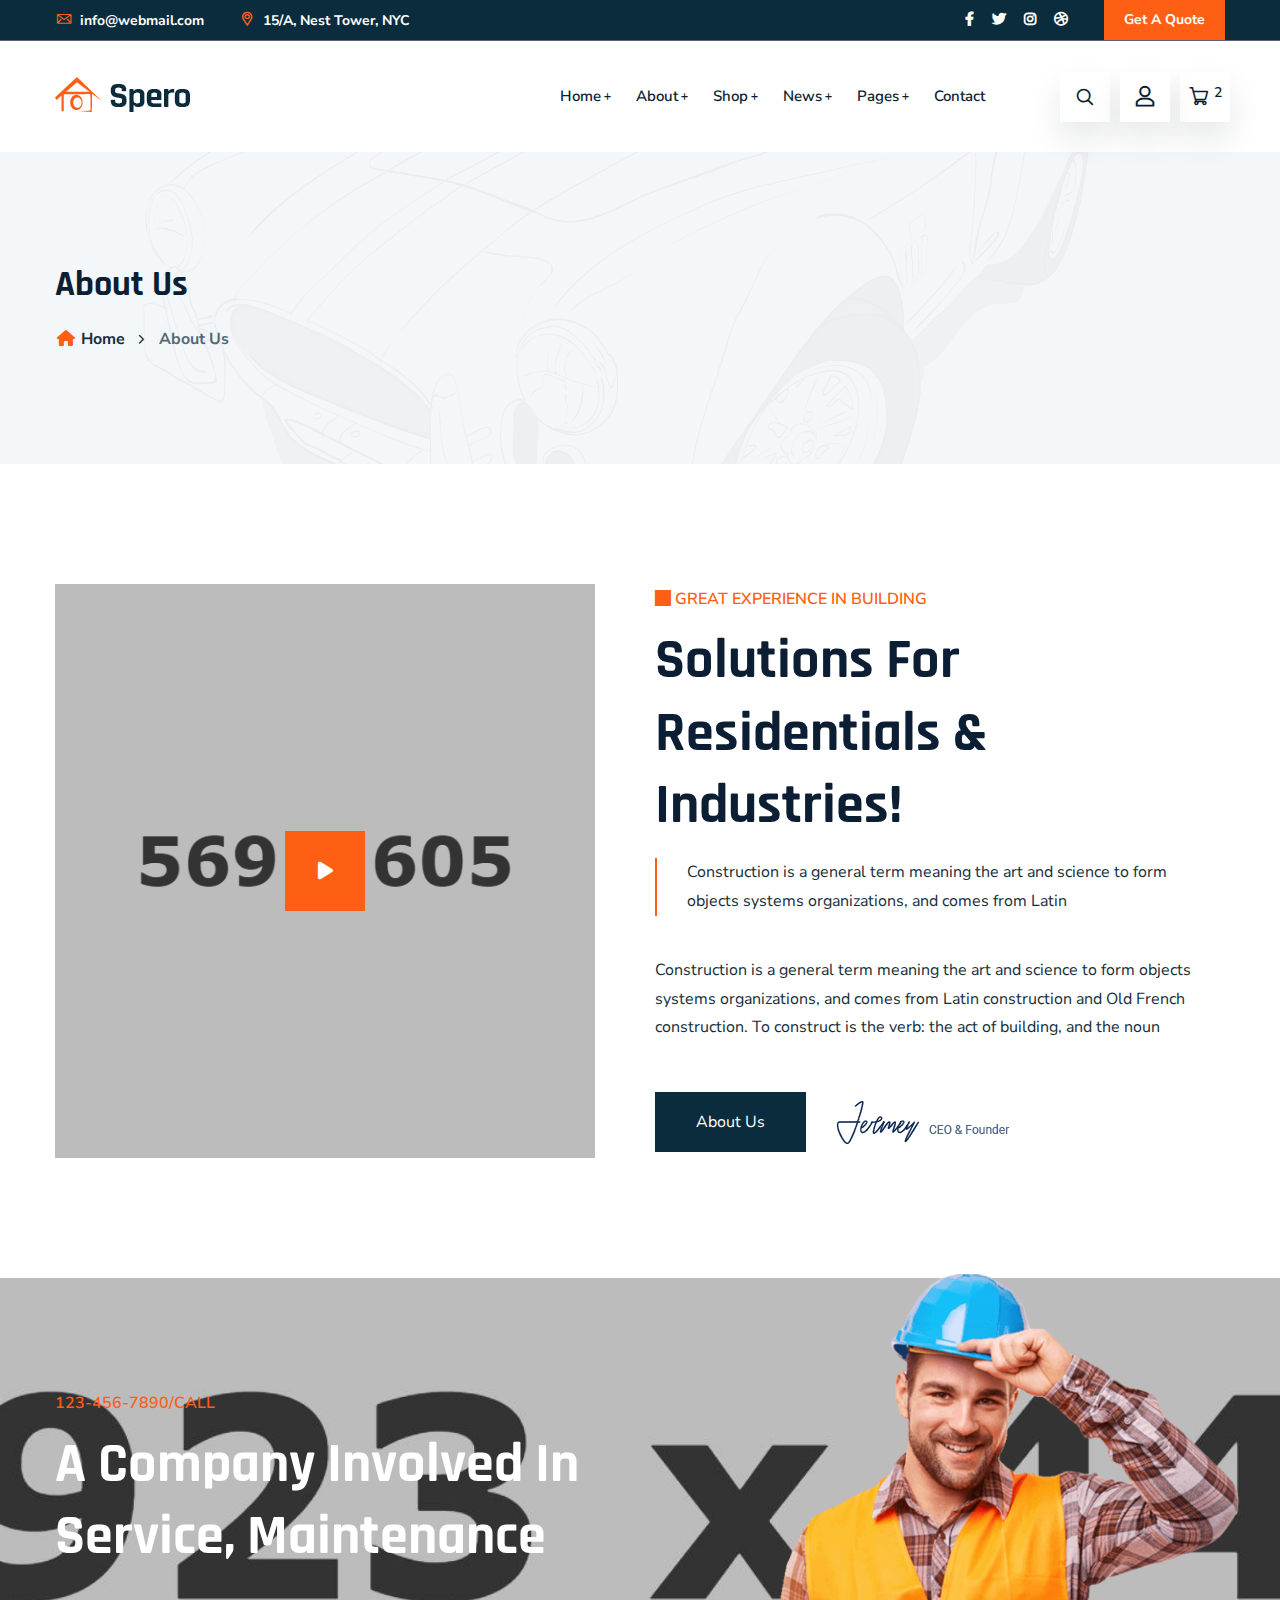
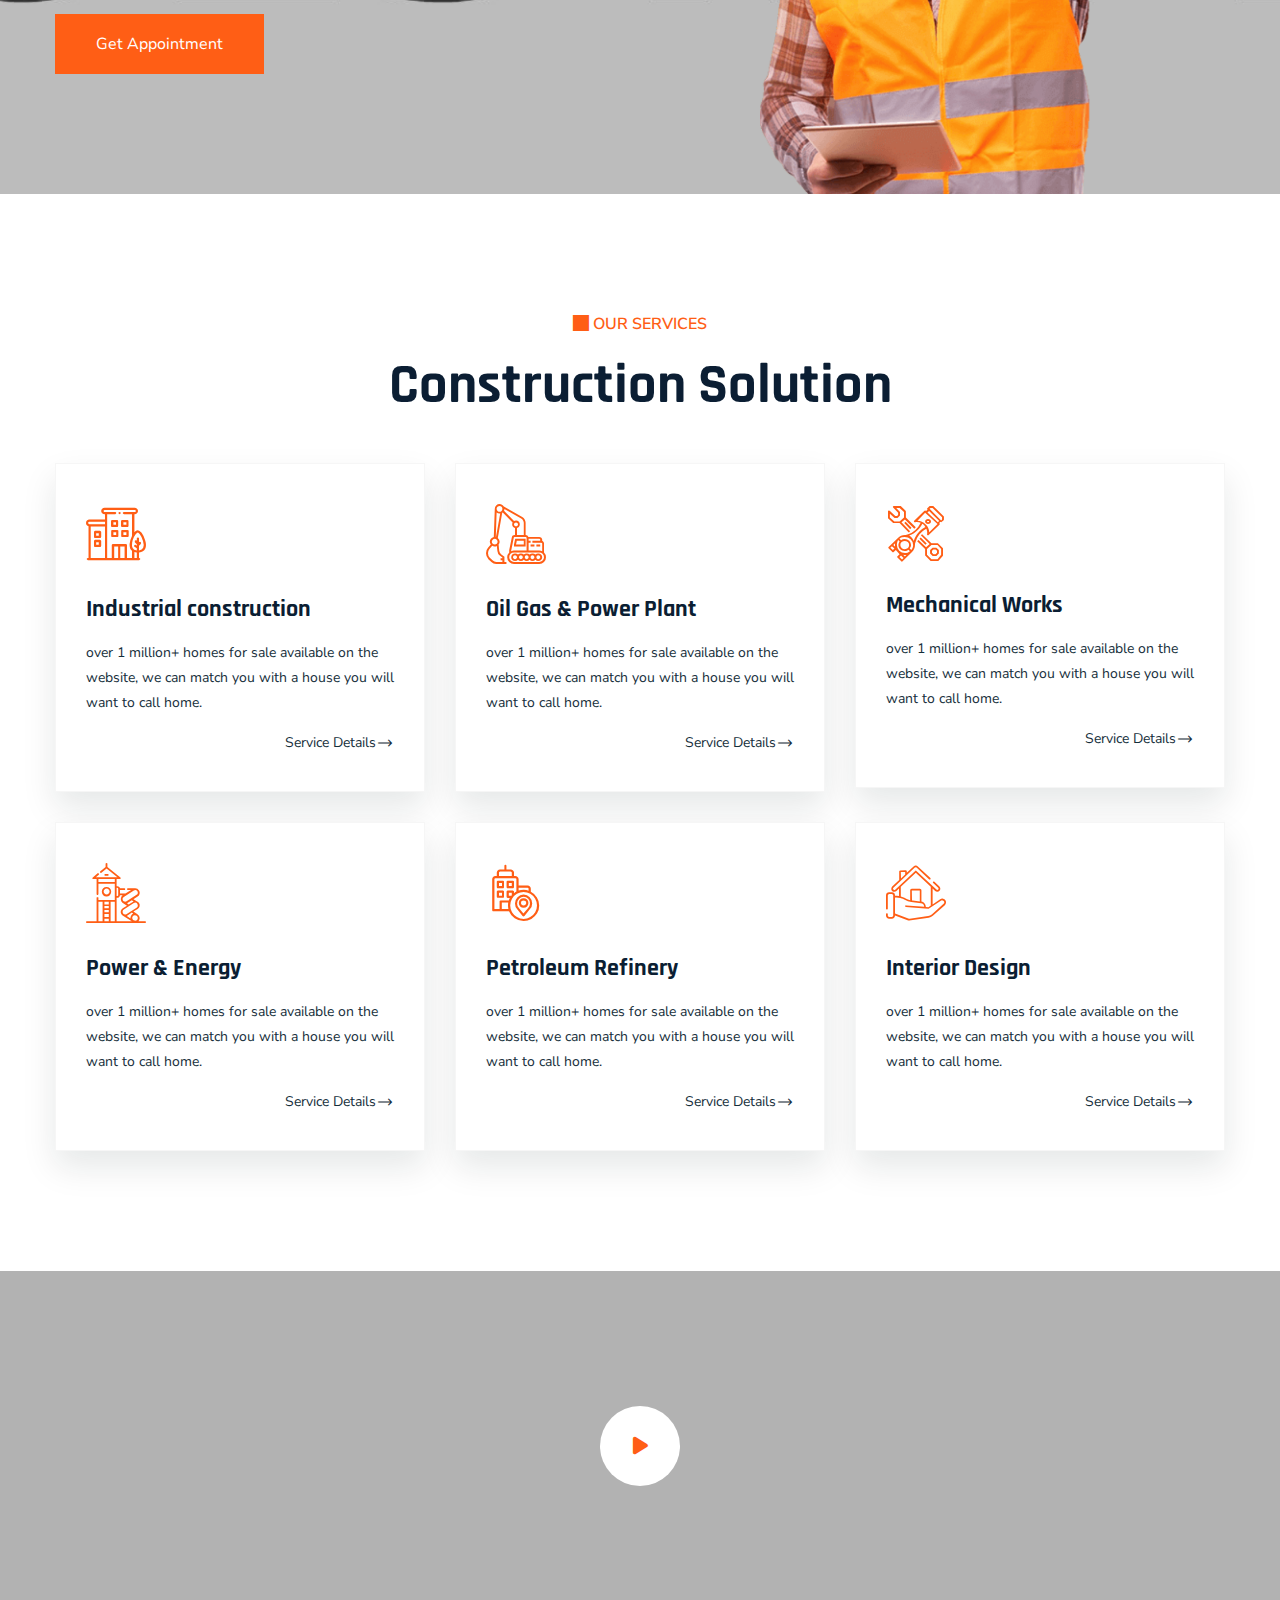
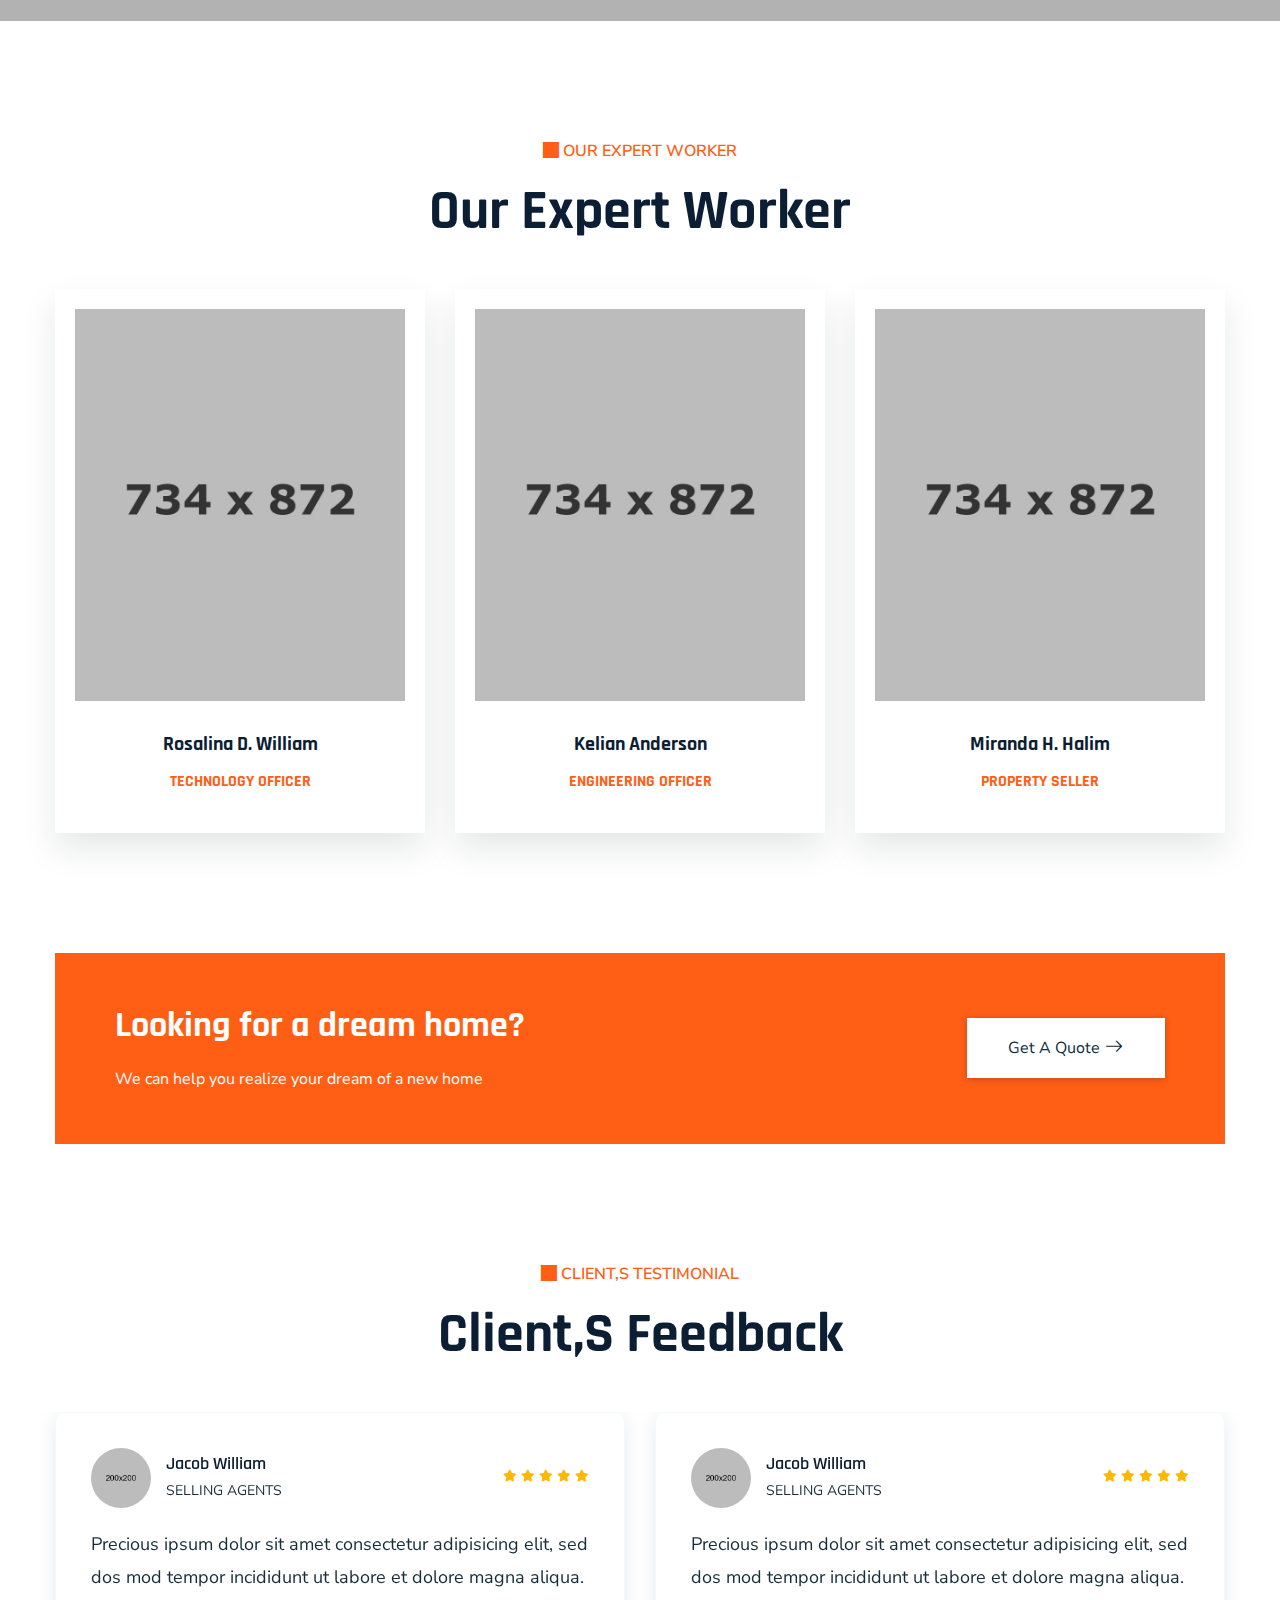
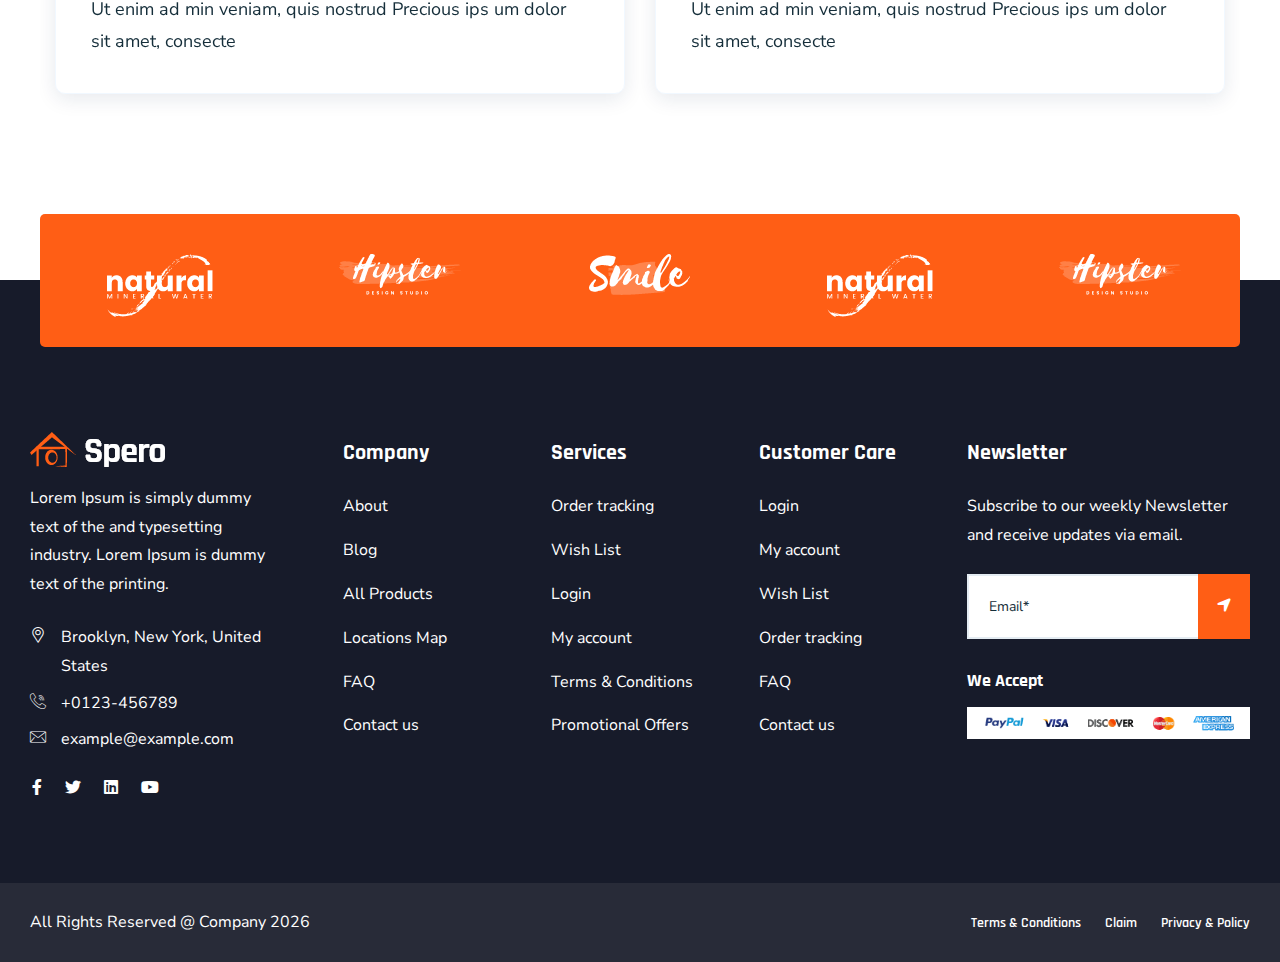
<file: about.html>
<!doctype html>
<html class="no-js" lang="zxx">

<head>
    <meta charset="utf-8">
    <meta http-equiv="x-ua-compatible" content="ie=edge">
    <title>Spero - Construction HTML Template</title>
    <meta name="robots" content="noindex, follow" />
    <meta name="description" content="">
    <meta name="viewport" content="width=device-width, initial-scale=1, shrink-to-fit=no">

    <!-- Place favicon.png in the root directory -->
    <link rel="shortcut icon" href="img/favicon.png" type="image/x-icon" />
    <!-- Font Icons css -->
    <link rel="stylesheet" href="css/font-icons.css">
    <!-- plugins css -->
    <link rel="stylesheet" href="css/plugins.css">
    <!-- Main Stylesheet -->
    <link rel="stylesheet" href="css/style.css">
    <!-- Responsive css -->
    <link rel="stylesheet" href="css/responsive.css">
</head>

<body>
    <!--[if lte IE 9]>
        <p class="browserupgrade">You are using an <strong>outdated</strong> browser. Please <a href="https://browsehappy.com/">upgrade your browser</a> to improve your experience and security.</p>
    <![endif]-->

    <!-- Add your site or application content here -->

<!-- Body main wrapper start -->
<div class="body-wrapper">

    <!-- HEADER AREA START (header-5) -->
    <header class="ltn__header-area ltn__header-5 ltn__header-transparent--- gradient-color-4---">
        <!-- ltn__header-top-area start -->
        <div class="ltn__header-top-area section-bg-6 top-area-color-white---">
            <div class="container">
                <div class="row">
                    <div class="col-md-7">
                        <div class="ltn__top-bar-menu">
                            <ul>
                                <li><a href="mailto:info@webmail.com?Subject=Flower%20greetings%20to%20you"><i class="icon-mail"></i> info@webmail.com</a></li>
                                <li><a href="locations.html"><i class="icon-placeholder"></i> 15/A, Nest Tower, NYC</a></li>
                            </ul>
                        </div>
                    </div>
                    <div class="col-md-5">
                        <div class="top-bar-right text-right">
                            <div class="ltn__top-bar-menu">
                                <ul>
                                    <li class="d-none">
                                        <!-- ltn__language-menu -->
                                        <div class="ltn__drop-menu ltn__currency-menu ltn__language-menu">
                                            <ul>
                                                <li><a href="#" class="dropdown-toggle"><span class="active-currency">English</span></a>
                                                    <ul>
                                                        <li><a href="#">Arabic</a></li>
                                                        <li><a href="#">Bengali</a></li>
                                                        <li><a href="#">Chinese</a></li>
                                                        <li><a href="#">English</a></li>
                                                        <li><a href="#">French</a></li>
                                                        <li><a href="#">Hindi</a></li>
                                                    </ul>
                                                </li>
                                            </ul>
                                        </div>
                                    </li>
                                    <li>
                                        <!-- ltn__social-media -->
                                        <div class="ltn__social-media">
                                            <ul>
                                                <li><a href="#" title="Facebook"><i class="fab fa-facebook-f"></i></a></li>
                                                <li><a href="#" title="Twitter"><i class="fab fa-twitter"></i></a></li>
                                                
                                                <li><a href="#" title="Instagram"><i class="fab fa-instagram"></i></a></li>
                                                <li><a href="#" title="Dribbble"><i class="fab fa-dribbble"></i></a></li>
                                            </ul>
                                        </div>
                                    </li>
                                    <li>
                                        <!-- header-top-btn -->
                                        <div class="header-top-btn">
                                            <a href="contact.html">Get A Quote</a>
                                        </div>
                                    </li>
                                </ul>
                            </div>
                        </div>
                    </div>
                </div>
            </div>
        </div>
        <!-- ltn__header-top-area end -->
        
        <!-- ltn__header-middle-area start -->
        <div class="ltn__header-middle-area ltn__header-sticky ltn__sticky-bg-white">
            <div class="container">
                <div class="row">
                    <div class="col">
                        <div class="site-logo-wrap">
                            <div class="site-logo">
                                <a href="index.html"><img src="img/logo.png" alt="Logo"></a>
                            </div>
                            <div class="get-support clearfix d-none">
                                <div class="get-support-icon">
                                    <i class="icon-call"></i>
                                </div>
                                <div class="get-support-info">
                                    <h6>Get Support</h6>
                                    <h4><a href="tel:+123456789">123-456-789-10</a></h4>
                                </div>
                            </div>
                        </div>
                    </div>
                    <div class="col header-menu-column">
                        <div class="header-menu d-none d-xl-block">
                            <nav>
                                <div class="ltn__main-menu">
                                    <ul>
                                        <li class="menu-icon"><a href="#">Home</a>
                                            <ul class="sub-menu menu-pages-img-show">
                                                <li>
                                                    <a href="index.html">Home Style 01</a>
                                                    <img src="img/home-demos/home-1.jpg" alt="#">
                                                </li>
                                                <li>
                                                    <a href="index-2.html">Home Style 02</a>
                                                    <img src="img/home-demos/home-2.jpg" alt="#">
                                                </li>
                                                <li>
                                                    <a href="index-3.html">Home Style 03</a>
                                                    <img src="img/home-demos/home-3.jpg" alt="#">
                                                </li>
                                                <li>
                                                    <a href="index-4.html">Home Style 04</a>
                                                    <img src="img/home-demos/home-4.jpg" alt="#">
                                                </li>
                                                <li>
                                                    <a href="index-5.html">Home Style 05 <span class="menu-item-badge">video</span></a>
                                                    <img src="img/home-demos/home-5.jpg" alt="#">
                                                </li>
                                                <li>
                                                    <a href="index-6.html">Home Style 06</a>
                                                    <img src="img/home-demos/home-1.jpg" alt="#">
                                                </li>
                                            </ul>
                                        </li>
                                        <li class="menu-icon"><a href="#">About</a>
                                            <ul>
                                                <li><a href="about.html">About</a></li>
                                                <li><a href="service.html">Services</a></li>
                                                <li><a href="service-details.html">Service Details</a></li>
                                                <li><a href="portfolio.html">Portfolio</a></li>
                                                <li><a href="portfolio-2.html">Portfolio - 02</a></li>
                                                <li><a href="portfolio-details.html">Portfolio Details</a></li>
                                                <li><a href="team.html">Team</a></li>
                                                <li><a href="team-details.html">Team Details</a></li>
                                                <li><a href="faq.html">FAQ</a></li>
                                                <li><a href="locations.html">Google Map Locations</a></li>
                                            </ul>
                                        </li>
                                        <li class="menu-icon"><a href="#">Shop</a>
                                            <ul>
                                                <li><a href="shop.html">Shop</a></li>
                                                <li><a href="shop-grid.html">Shop Grid</a></li>
                                                <li><a href="shop-left-sidebar.html">Shop Left sidebar</a></li>
                                                <li><a href="shop-right-sidebar.html">Shop right sidebar</a></li>
                                                <li><a href="product-details.html">Shop details </a></li>
                                                <li><a href="#">Other Pages <span class="float-right">>></span></a>
                                                    <ul>
                                                        <li><a href="cart.html">Cart</a></li>
                                                        <li><a href="wishlist.html">Wishlist</a></li>
                                                        <li><a href="checkout.html">Checkout</a></li>
                                                        <li><a href="order-tracking.html">Order Tracking</a></li>
                                                        <li><a href="account.html">My Account</a></li>
                                                        <li><a href="login.html">Sign in</a></li>
                                                        <li><a href="register.html">Register</a></li>
                                                    </ul>
                                                </li>
                                            </ul>
                                        </li>
                                        <li class="menu-icon"><a href="#">News</a>
                                            <ul>
                                                <li><a href="blog.html">News</a></li>
                                                <li><a href="blog-grid.html">News Grid</a></li>
                                                <li><a href="blog-left-sidebar.html">News Left sidebar</a></li>
                                                <li><a href="blog-right-sidebar.html">News Right sidebar</a></li>
                                                <li><a href="blog-details.html">News details</a></li>
                                            </ul>
                                        </li>
                                        <li class="menu-icon"><a href="#">Pages</a>
                                            <ul class="mega-menu">
                                                <li><a href="#">Inner Pages</a>
                                                    <ul>
                                                        <li><a href="portfolio.html">Portfolio</a></li>
                                                        <li><a href="portfolio-2.html">Portfolio - 02</a></li>
                                                        <li><a href="portfolio-details.html">Portfolio Details</a></li>
                                                        <li><a href="team.html">Team</a></li>
                                                        <li><a href="team-details.html">Team Details</a></li>
                                                        <li><a href="faq.html">FAQ</a></li>
                                                    </ul>
                                                </li>
                                                <li><a href="#">Inner Pages</a>
                                                    <ul>
                                                        <li><a href="history.html">History</a></li>
                                                        <li><a href="add-listing.html">Add Listing</a></li>
                                                        <li><a href="locations.html">Google Map Locations</a></li>
                                                        <li><a href="404.html">404</a></li>
                                                        <li><a href="contact.html">Contact</a></li>
                                                        <li><a href="coming-soon.html">Coming Soon</a></li>
                                                    </ul>
                                                </li>
                                                <li><a href="#">Shop Pages</a>
                                                    <ul>
                                                        <li><a href="shop.html">Shop</a></li>
                                                        <li><a href="shop-left-sidebar.html">Shop Left sidebar</a></li>
                                                        <li><a href="shop-right-sidebar.html">Shop right sidebar</a></li>
                                                        <li><a href="shop-grid.html">Shop Grid</a></li>
                                                        <li><a href="product-details.html">Shop details </a></li>
                                                        <li><a href="cart.html">Cart</a></li>
                                                    </ul>
                                                </li>
                                                <li><a href="shop.html"><img src="img/banner/menu-banner-1.jpg" alt="#"></a>
                                                </li>
                                            </ul>
                                        </li>
                                        <li><a href="contact.html">Contact</a></li>
                                    </ul>
                                </div>
                            </nav>
                        </div>
                    </div>
                    <div class="ltn__header-options ltn__header-options-2 mb-sm-20">
                        <!-- header-search-1 -->
                        <div class="header-search-wrap">
                            <div class="header-search-1">
                                <div class="search-icon">
                                    <i class="icon-search for-search-show"></i>
                                    <i class="icon-cancel  for-search-close"></i>
                                </div>
                            </div>
                            <div class="header-search-1-form">
                                <form id="#" method="get"  action="#">
                                    <input type="text" name="search" value="" placeholder="Search here..."/>
                                    <button type="submit">
                                        <span><i class="icon-search"></i></span>
                                    </button>
                                </form>
                            </div>
                        </div>
                        <!-- user-menu -->
                        <div class="ltn__drop-menu user-menu">
                            <ul>
                                <li>
                                    <a href="#"><i class="icon-user"></i></a>
                                    <ul>
                                        <li><a href="login.html">Sign in</a></li>
                                        <li><a href="register.html">Register</a></li>
                                        <li><a href="account.html">My Account</a></li>
                                        <li><a href="wishlist.html">Wishlist</a></li>
                                    </ul>
                                </li>
                            </ul>
                        </div>
                        <!-- mini-cart -->
                        <div class="mini-cart-icon">
                            <a href="#ltn__utilize-cart-menu" class="ltn__utilize-toggle">
                                <i class="icon-shopping-cart"></i>
                                <sup>2</sup>
                            </a>
                        </div>
                        <!-- mini-cart -->
                        <!-- Mobile Menu Button -->
                        <div class="mobile-menu-toggle d-xl-none">
                            <a href="#ltn__utilize-mobile-menu" class="ltn__utilize-toggle">
                                <svg viewBox="0 0 800 600">
                                    <path d="M300,220 C300,220 520,220 540,220 C740,220 640,540 520,420 C440,340 300,200 300,200" id="top"></path>
                                    <path d="M300,320 L540,320" id="middle"></path>
                                    <path d="M300,210 C300,210 520,210 540,210 C740,210 640,530 520,410 C440,330 300,190 300,190" id="bottom" transform="translate(480, 320) scale(1, -1) translate(-480, -318) "></path>
                                </svg>
                            </a>
                        </div>
                    </div>
                </div>
            </div>
        </div>
        <!-- ltn__header-middle-area end -->
    </header>
    <!-- HEADER AREA END -->

    <!-- Utilize Cart Menu Start -->
    <div id="ltn__utilize-cart-menu" class="ltn__utilize ltn__utilize-cart-menu">
        <div class="ltn__utilize-menu-inner ltn__scrollbar">
            <div class="ltn__utilize-menu-head">
                <span class="ltn__utilize-menu-title">Cart</span>
                <button class="ltn__utilize-close">×</button>
            </div>
            <div class="mini-cart-product-area ltn__scrollbar">
                <div class="mini-cart-item clearfix">
                    <div class="mini-cart-img">
                        <a href="#"><img src="img/product/1.png" alt="Image"></a>
                        <span class="mini-cart-item-delete"><i class="icon-cancel"></i></span>
                    </div>
                    <div class="mini-cart-info">
                        <h6><a href="#">Wheel Bearing Retainer</a></h6>
                        <span class="mini-cart-quantity">1 x $65.00</span>
                    </div>
                </div>
                <div class="mini-cart-item clearfix">
                    <div class="mini-cart-img">
                        <a href="#"><img src="img/product/2.png" alt="Image"></a>
                        <span class="mini-cart-item-delete"><i class="icon-cancel"></i></span>
                    </div>
                    <div class="mini-cart-info">
                        <h6><a href="#">Brake Conversion Kit</a></h6>
                        <span class="mini-cart-quantity">1 x $85.00</span>
                    </div>
                </div>
                <div class="mini-cart-item clearfix">
                    <div class="mini-cart-img">
                        <a href="#"><img src="img/product/3.png" alt="Image"></a>
                        <span class="mini-cart-item-delete"><i class="icon-cancel"></i></span>
                    </div>
                    <div class="mini-cart-info">
                        <h6><a href="#">OE Replica Wheels</a></h6>
                        <span class="mini-cart-quantity">1 x $92.00</span>
                    </div>
                </div>
                <div class="mini-cart-item clearfix">
                    <div class="mini-cart-img">
                        <a href="#"><img src="img/product/4.png" alt="Image"></a>
                        <span class="mini-cart-item-delete"><i class="icon-cancel"></i></span>
                    </div>
                    <div class="mini-cart-info">
                        <h6><a href="#">Shock Mount Insulator</a></h6>
                        <span class="mini-cart-quantity">1 x $68.00</span>
                    </div>
                </div>
            </div>
            <div class="mini-cart-footer">
                <div class="mini-cart-sub-total">
                    <h5>Subtotal: <span>$310.00</span></h5>
                </div>
                <div class="btn-wrapper">
                    <a href="cart.html" class="theme-btn-1 btn btn-effect-1">View Cart</a>
                    <a href="cart.html" class="theme-btn-2 btn btn-effect-2">Checkout</a>
                </div>
                <p>Free Shipping on All Orders Over $100!</p>
            </div>

        </div>
    </div>
    <!-- Utilize Cart Menu End -->

    <!-- Utilize Mobile Menu Start -->
    <div id="ltn__utilize-mobile-menu" class="ltn__utilize ltn__utilize-mobile-menu">
        <div class="ltn__utilize-menu-inner ltn__scrollbar">
            <div class="ltn__utilize-menu-head">
                <div class="site-logo">
                    <a href="index.html"><img src="img/logo.png" alt="Logo"></a>
                </div>
                <button class="ltn__utilize-close">×</button>
            </div>
            <div class="ltn__utilize-menu-search-form">
                <form action="#">
                    <input type="text" placeholder="Search...">
                    <button><i class="fas fa-search"></i></button>
                </form>
            </div>
            <div class="ltn__utilize-menu">
                <ul>
                    <li><a href="#">Home</a>
                        <ul class="sub-menu">
                            <li><a href="index.html">Home Style 01</a></li>
                            <li><a href="index-2.html">Home Style 02</a></li>
                        </ul>
                    </li>
                    <li><a href="#">About</a>
                        <ul class="sub-menu">
                            <li><a href="about.html">About</a></li>
                            <li><a href="service.html">Services</a></li>
                            <li><a href="service-details.html">Service Details</a></li>
                            <li><a href="portfolio.html">Portfolio</a></li>
                            <li><a href="portfolio-2.html">Portfolio - 02</a></li>
                            <li><a href="portfolio-details.html">Portfolio Details</a></li>
                            <li><a href="team.html">Team</a></li>
                            <li><a href="team-details.html">Team Details</a></li>
                            <li><a href="faq.html">FAQ</a></li>
                            <li><a href="locations.html">Google Map Locations</a></li>
                        </ul>
                    </li>
                    <li><a href="#">Shop</a>
                        <ul class="sub-menu">
                            <li><a href="shop.html">Shop</a></li>
                            <li><a href="shop-grid.html">Shop Grid</a></li>
                            <li><a href="shop-left-sidebar.html">Shop Left sidebar</a></li>
                            <li><a href="shop-right-sidebar.html">Shop right sidebar</a></li>
                            <li><a href="product-details.html">Shop details </a></li>
                            <li><a href="cart.html">Cart</a></li>
                            <li><a href="wishlist.html">Wishlist</a></li>
                            <li><a href="checkout.html">Checkout</a></li>
                            <li><a href="order-tracking.html">Order Tracking</a></li>
                            <li><a href="account.html">My Account</a></li>
                            <li><a href="login.html">Sign in</a></li>
                            <li><a href="register.html">Register</a></li>
                        </ul>
                    </li>
                    <li><a href="#">News</a>
                        <ul class="sub-menu">
                            <li><a href="blog.html">News</a></li>
                            <li><a href="blog-grid.html">News Grid</a></li>
                            <li><a href="blog-left-sidebar.html">News Left sidebar</a></li>
                            <li><a href="blog-right-sidebar.html">News Right sidebar</a></li>
                            <li><a href="blog-details.html">News details</a></li>
                        </ul>
                    </li>
                    <li><a href="#">Pages</a>
                        <ul class="sub-menu">
                            <li><a href="about.html">About</a></li>
                            <li><a href="service.html">Services</a></li>
                            <li><a href="service-details.html">Service Details</a></li>
                            <li><a href="portfolio.html">Portfolio</a></li>
                            <li><a href="portfolio-2.html">Portfolio - 02</a></li>
                            <li><a href="portfolio-details.html">Portfolio Details</a></li>
                            <li><a href="team.html">Team</a></li>
                            <li><a href="team-details.html">Team Details</a></li>
                            <li><a href="faq.html">FAQ</a></li>
                            <li><a href="history.html">History</a></li>
                            <li><a href="add-listing.html">Add Listing</a></li>
                            <li><a href="locations.html">Google Map Locations</a></li>
                            <li><a href="404.html">404</a></li>
                            <li><a href="contact.html">Contact</a></li>
                            <li><a href="coming-soon.html">Coming Soon</a></li>
                        </ul>
                    </li>
                    <li><a href="contact.html">Contact</a></li>
                </ul>
            </div>
            <div class="ltn__utilize-buttons ltn__utilize-buttons-2">
                <ul>
                    <li>
                        <a href="account.html" title="My Account">
                            <span class="utilize-btn-icon">
                                <i class="far fa-user"></i>
                            </span>
                            My Account
                        </a>
                    </li>
                    <li>
                        <a href="wishlist.html" title="Wishlist">
                            <span class="utilize-btn-icon">
                                <i class="far fa-heart"></i>
                                <sup>3</sup>
                            </span>
                            Wishlist
                        </a>
                    </li>
                    <li>
                        <a href="cart.html" title="Shoping Cart">
                            <span class="utilize-btn-icon">
                                <i class="fas fa-shopping-cart"></i>
                                <sup>5</sup>
                            </span>
                            Shoping Cart
                        </a>
                    </li>
                </ul>
            </div>
            <div class="ltn__social-media-2">
                <ul>
                    <li><a href="#" title="Facebook"><i class="fab fa-facebook-f"></i></a></li>
                    <li><a href="#" title="Twitter"><i class="fab fa-twitter"></i></a></li>
                    <li><a href="#" title="Linkedin"><i class="fab fa-linkedin"></i></a></li>
                    <li><a href="#" title="Instagram"><i class="fab fa-instagram"></i></a></li>
                </ul>
            </div>
        </div>
    </div>
    <!-- Utilize Mobile Menu End -->

    <div class="ltn__utilize-overlay"></div>

    <!-- BREADCRUMB AREA START -->
    <div class="ltn__breadcrumb-area text-left bg-overlay-white-30 bg-image "  data-bg="img/bg/14.jpg">
        <div class="container">
            <div class="row">
                <div class="col-lg-12">
                    <div class="ltn__breadcrumb-inner">
                        <h1 class="page-title">About Us</h1>
                        <div class="ltn__breadcrumb-list">
                            <ul>
                                <li><a href="index.html"><span class="ltn__secondary-color"><i class="fas fa-home"></i></span> Home</a></li>
                                <li>About Us</li>
                            </ul>
                        </div>
                    </div>
                </div>
            </div>
        </div>
    </div>
    <!-- BREADCRUMB AREA END -->

    <!-- ABOUT US AREA START -->
    <div class="ltn__about-us-area pt-120--- pb-120">
        <div class="container">
            <div class="row">
                <div class="col-lg-6 align-self-center">
                    <div class="about-us-img-wrap about-img-left">
                        <div class="ltn__video-img ltn__video-img-before-none ltn__animation-pulse2">
                            <img src="img/others/18.png" alt="video popup bg image">
                            <a class="ltn__video-icon-2 ltn__video-icon-2-border--- border-radius-no ltn__secondary-bg" href="https://www.youtube.com/embed/X7R-q9rsrtU?autoplay=1&showinfo=0"  data-rel="lightcase:myCollection">
                                <i class="fa fa-play"></i>
                            </a>
                        </div>
                    </div>
                </div>
                <div class="col-lg-6 align-self-center">
                    <div class="about-us-info-wrap">
                        <div class="section-title-area ltn__section-title-2">
                            <h6 class="section-subtitle ltn__secondary-color"><span><i class="fas fa-square-full"></i></span> Great Experience In Building</h6>
                            <h1 class="section-title">Solutions For Residentials
                                & Industries!</h1>
                            <p>Construction is a general term meaning the art and science to form objects
                                systems organizations, and comes from Latin</p>
                        </div>
                        <p>Construction is a general term meaning the art and science to form objects systems
                            organizations, and comes from Latin construction and Old French construction. To
                            construct is the verb: the act of building, and the noun</p>
                        <div class="about-author-info d-flex mt-50">
                            <div class="author-name-designation  align-self-center mr-30">
                                <!-- <h4 class="mb-0">Jerry Henson</h4>
                                <small>/ Shop Director</small> -->
                                <div class="btn-wrapper mt-0">
                                    <a class="btn theme-btn-2 btn-effect-1" href="about.html">About Us</a>
                                </div>
                            </div>
                            <div class="author-sign  align-self-center">
                                <img src="img/icons/icon-img/author-sign.png" alt="#">
                            </div>
                        </div>
                    </div>
                </div>
            </div>
        </div>
    </div>
    <!-- ABOUT US AREA END -->

    <!-- CALL TO ACTION START (call-to-action-4) -->
    <div class="ltn__call-to-action-area ltn__call-to-action-4 bg-image" data-bg="img/bg/36.jpg">
        <div class="container">
            <div class="row">
                <div class="col-lg-12">
                    <div class="call-to-action-inner call-to-action-inner-4 text-center--- pt-115 pb-120">
                        <div class="section-title-area ltn__section-title-2">
                            <h6 class="section-subtitle ltn__secondary-color"><a href="tel:+123456789">123-456-7890/call</a></h6>
                            <h1 class="section-title white-color">A Company Involved In <br>
                                Service, Maintenance</h1>
                        </div>
                        <div class="btn-wrapper">
                            <a href="contact.html" class="theme-btn-1 btn btn-effect-1">Get Appointment</a>
                        </div>
                    </div>
                    <div class="ltn__call-to-4-img-2">
                        <img src="img/bg/35.png" alt="#">
                    </div>
                </div>
            </div>
        </div>
    </div>
    <!-- CALL TO ACTION END -->

    <!-- FEATURE START -->
    <div class="ltn__feature-area section-bg-1--- pt-120 pb-90">
        <div class="container">
            <div class="row">
                <div class="col-lg-12">
                    <div class="section-title-area ltn__section-title-2 text-center">
                        <h6 class="section-subtitle ltn__secondary-color"><span><i class="fas fa-square-full"></i></span> Our Services</h6>
                        <h1 class="section-title">Construction Solution</h1>
                    </div>
                </div>
            </div>
            <div class="row align-self-center">
                <div class="col-lg-4 col-sm-6">                            
                    <div class="ltn__feature-item ltn__feature-item-6 box-shadow-1">
                        <div class="ltn__feature-icon">
                            <span><i class="flaticon-apartment"></i></span>
                        </div>
                        <div class="ltn__feature-info">
                            <h3><a href="service-details.html">Industrial construction</a></h3>
                            <p>over 1 million+ homes for sale available
                                on the website, we can match you with a
                                house you will want to call home.</p>
                            <a class="ltn__service-btn ltn__service-btn-2" href="service-details.html">Service Details <i class="flaticon-right-arrow"></i></a>
                        </div>
                    </div>
                </div>
                <div class="col-lg-4 col-sm-6">                            
                    <div class="ltn__feature-item ltn__feature-item-6 box-shadow-1">
                        <div class="ltn__feature-icon">
                            <span><i class="flaticon-excavator"></i></span>
                        </div>
                        <div class="ltn__feature-info">
                            <h3><a href="service-details.html">Oil Gas & Power Plant</a></h3>
                            <p>over 1 million+ homes for sale available
                                on the website, we can match you with a
                                house you will want to call home.</p>
                            <a class="ltn__service-btn ltn__service-btn-2" href="service-details.html">Service Details <i class="flaticon-right-arrow"></i></a>
                        </div>
                    </div>
                </div>
                <div class="col-lg-4 col-sm-6">                            
                    <div class="ltn__feature-item ltn__feature-item-6 box-shadow-1">
                        <div class="ltn__feature-icon">
                            <span><i class="icon-repair"></i></span>
                        </div>
                        <div class="ltn__feature-info">
                            <h3><a href="service-details.html">Mechanical Works</a></h3>
                            <p>over 1 million+ homes for sale available
                                on the website, we can match you with a
                                house you will want to call home.</p>
                            <a class="ltn__service-btn ltn__service-btn-2" href="service-details.html">Service Details <i class="flaticon-right-arrow"></i></a>
                        </div>
                    </div>
                </div>
                <div class="col-lg-4 col-sm-6">                            
                    <div class="ltn__feature-item ltn__feature-item-6 box-shadow-1">
                        <div class="ltn__feature-icon">
                            <span><i class="flaticon-slider"></i></span>
                        </div>
                        <div class="ltn__feature-info">
                            <h3><a href="service-details.html">Power & Energy</a></h3>
                            <p>over 1 million+ homes for sale available
                                on the website, we can match you with a
                                house you will want to call home.</p>
                            <a class="ltn__service-btn ltn__service-btn-2" href="service-details.html">Service Details <i class="flaticon-right-arrow"></i></a>
                        </div>
                    </div>
                </div>
                <div class="col-lg-4 col-sm-6">                            
                    <div class="ltn__feature-item ltn__feature-item-6 box-shadow-1">
                        <div class="ltn__feature-icon">
                            <span><i class="flaticon-building"></i></span>
                        </div>
                        <div class="ltn__feature-info">
                            <h3><a href="service-details.html">Petroleum Refinery</a></h3>
                            <p>over 1 million+ homes for sale available
                                on the website, we can match you with a
                                house you will want to call home.</p>
                            <a class="ltn__service-btn ltn__service-btn-2" href="service-details.html">Service Details <i class="flaticon-right-arrow"></i></a>
                        </div>
                    </div>
                </div>
                <div class="col-lg-4 col-sm-6">                            
                    <div class="ltn__feature-item ltn__feature-item-6 box-shadow-1">
                        <div class="ltn__feature-icon">
                            <span><i class="flaticon-house"></i></span>
                        </div>
                        <div class="ltn__feature-info">
                            <h3><a href="service-details.html">Interior Design</a></h3>
                            <p>over 1 million+ homes for sale available
                                on the website, we can match you with a
                                house you will want to call home.</p>
                            <a class="ltn__service-btn ltn__service-btn-2" href="service-details.html">Service Details <i class="flaticon-right-arrow"></i></a>
                        </div>
                    </div>
                </div>
            </div>
        </div>
    </div>
    <!-- FEATURE END -->

    <!-- VIDEO AREA START -->
    <div class="ltn__video-popup-area ltn__video-popup-margin---">
        <div class="ltn__video-bg-img ltn__video-popup-height-600--- bg-overlay-black-30 bg-image bg-fixed ltn__animation-pulse1" data-bg="img/bg/37.jpg">
            <a class="ltn__video-icon-2 ltn__video-icon-2-border---" href="https://www.youtube.com/embed/X7R-q9rsrtU?autoplay=1&showinfo=0" data-rel="lightcase:myCollection">
                <i class="fa fa-play"></i>
            </a>
        </div>
    </div>
    <!-- VIDEO AREA END -->

    <!-- TEAM AREA START (Team - 3) -->
    <div class="ltn__team-area pt-120 pb-90">
        <div class="container">
            <div class="row">
                <div class="col-lg-12">
                    <div class="section-title-area ltn__section-title-2 text-center">
                        <h6 class="section-subtitle ltn__secondary-color"><span><i class="fas fa-square-full"></i></span> Our Expert Worker</h6>
                        <h1 class="section-title">Our Expert Worker</h1>
                    </div>
                </div>
            </div>
            <div class="row justify-content-center">
                <div class="col-lg-4 col-sm-6">
                    <div class="ltn__team-item ltn__team-item-3 ltn__team-item-3-2">
                        <div class="team-img">
                            <img src="img/team/1.jpg" alt="Image">
                        </div>
                        <div class="team-info">
                            <h4><a href="team-details.html">Rosalina D. William</a></h4>
                            <h6 class="ltn__secondary-color">Technology Officer</h6>
                            <div class="ltn__social-media">
                                <ul>
                                    <li><a href="#"><i class="fab fa-facebook-f"></i></a></li>
                                    <li><a href="#"><i class="fab fa-twitter"></i></a></li>
                                    <li><a href="#"><i class="fab fa-linkedin"></i></a></li>
                                </ul>
                            </div>
                        </div>
                    </div>
                </div>
                <div class="col-lg-4 col-sm-6">
                    <div class="ltn__team-item ltn__team-item-3 ltn__team-item-3-2">
                        <div class="team-img">
                            <img src="img/team/2.jpg" alt="Image">
                        </div>
                        <div class="team-info">
                            <h4><a href="team-details.html">Kelian Anderson</a></h4>
                            <h6 class="ltn__secondary-color">Engineering Officer</h6>
                            <div class="ltn__social-media">
                                <ul>
                                    <li><a href="#"><i class="fab fa-facebook-f"></i></a></li>
                                    <li><a href="#"><i class="fab fa-twitter"></i></a></li>
                                    <li><a href="#"><i class="fab fa-linkedin"></i></a></li>
                                </ul>
                            </div>
                        </div>
                    </div>
                </div>
                <div class="col-lg-4 col-sm-6">
                    <div class="ltn__team-item ltn__team-item-3 ltn__team-item-3-2">
                        <div class="team-img">
                            <img src="img/team/3.jpg" alt="Image">
                        </div>
                        <div class="team-info">
                            <h4><a href="team-details.html">Miranda H. Halim</a></h4>
                            <h6 class="ltn__secondary-color">Property Seller</h6>
                            <div class="ltn__social-media">
                                <ul>
                                    <li><a href="#"><i class="fab fa-facebook-f"></i></a></li>
                                    <li><a href="#"><i class="fab fa-twitter"></i></a></li>
                                    <li><a href="#"><i class="fab fa-linkedin"></i></a></li>
                                </ul>
                            </div>
                        </div>
                    </div>
                </div>
            </div>
        </div>
    </div>
    <!-- TEAM AREA END -->

    <!-- CALL TO ACTION START (call-to-action-6) -->
    <div class="ltn__call-to-action-area call-to-action-6 before-bg-bottom---" data-bg="img/1.jpg--">
        <div class="container">
            <div class="row">
                <div class="col-lg-12">
                    <div class="call-to-action-inner call-to-action-inner-6 ltn__secondary-bg text-center---">
                        <div class="coll-to-info text-color-white">
                            <h1>Looking for a dream home?</h1>
                            <p>We can help you realize your dream of a new home</p>
                        </div>
                        <div class="btn-wrapper">
                            <a class="btn btn-effect-3 btn-white" href="contact.html">Get A Quote <i class="icon-next"></i></a>
                        </div>
                    </div>
                </div>
            </div>
        </div>
    </div>
    <!-- CALL TO ACTION END -->

    <!-- TESTIMONIAL AREA START (testimonial-8) -->
    <div class="ltn__testimonial-area section-bg-1--- pt-120 pb-70">
        <div class="container">
            <div class="row">
                <div class="col-lg-12">
                    <div class="section-title-area ltn__section-title-2 text-center">
                        <h6 class="section-subtitle ltn__secondary-color"><span><i class="fas fa-square-full"></i></span> Client,s Testimonial</h6>
                        <h1 class="section-title">Client,S Feedback</h1>
                    </div>
                </div>
            </div>
            <div class="row ltn__testimonial-slider-6-active slick-arrow-1">
                <div class="col-lg-4">
                    <div class="ltn__testimonial-item ltn__testimonial-item-7 ltn__testimonial-item-8">
                        <div class="ltn__testimoni-info">
                            <div class="ltn__testimoni-author-ratting">
                                <div class="ltn__testimoni-info-inner">
                                    <div class="ltn__testimoni-img">
                                        <img src="img/testimonial/1.jpg" alt="#">
                                    </div>
                                    <div class="ltn__testimoni-name-designation">
                                        <h5>Jacob William</h5>
                                        <label>Selling Agents</label>
                                    </div>
                                </div>
                                <div class="ltn__testimoni-rating">
                                    <div class="product-ratting">
                                        <ul>
                                            <li><a href="#"><i class="fas fa-star"></i></a></li>
                                            <li><a href="#"><i class="fas fa-star"></i></a></li>
                                            <li><a href="#"><i class="fas fa-star"></i></a></li>
                                            <li><a href="#"><i class="fas fa-star"></i></a></li>
                                            <li><a href="#"><i class="fas fa-star"></i></a></li>
                                        </ul>
                                    </div>
                                </div>
                            </div>
                            <p> 
                                Precious ipsum dolor sit amet
                                consectetur adipisicing elit, sed dos
                                mod tempor incididunt ut labore et
                                dolore magna aliqua. Ut enim ad min
                                veniam, quis nostrud Precious ips
                                um dolor sit amet, consecte</p>
                        </div>
                    </div>
                </div>
                <div class="col-lg-4">
                    <div class="ltn__testimonial-item ltn__testimonial-item-7 ltn__testimonial-item-8">
                        <div class="ltn__testimoni-info">
                            <div class="ltn__testimoni-author-ratting">
                                <div class="ltn__testimoni-info-inner">
                                    <div class="ltn__testimoni-img">
                                        <img src="img/testimonial/2.jpg" alt="#">
                                    </div>
                                    <div class="ltn__testimoni-name-designation">
                                        <h5>Jacob William</h5>
                                        <label>Selling Agents</label>
                                    </div>
                                </div>
                                <div class="ltn__testimoni-rating">
                                    <div class="product-ratting">
                                        <ul>
                                            <li><a href="#"><i class="fas fa-star"></i></a></li>
                                            <li><a href="#"><i class="fas fa-star"></i></a></li>
                                            <li><a href="#"><i class="fas fa-star"></i></a></li>
                                            <li><a href="#"><i class="fas fa-star"></i></a></li>
                                            <li><a href="#"><i class="fas fa-star"></i></a></li>
                                        </ul>
                                    </div>
                                </div>
                            </div>
                            <p> 
                                Precious ipsum dolor sit amet
                                consectetur adipisicing elit, sed dos
                                mod tempor incididunt ut labore et
                                dolore magna aliqua. Ut enim ad min
                                veniam, quis nostrud Precious ips
                                um dolor sit amet, consecte</p>
                        </div>
                    </div>
                </div>
                <div class="col-lg-4">
                    <div class="ltn__testimonial-item ltn__testimonial-item-7 ltn__testimonial-item-8">
                        <div class="ltn__testimoni-info">
                            <div class="ltn__testimoni-author-ratting">
                                <div class="ltn__testimoni-info-inner">
                                    <div class="ltn__testimoni-img">
                                        <img src="img/testimonial/3.jpg" alt="#">
                                    </div>
                                    <div class="ltn__testimoni-name-designation">
                                        <h5>Jacob William</h5>
                                        <label>Selling Agents</label>
                                    </div>
                                </div>
                                <div class="ltn__testimoni-rating">
                                    <div class="product-ratting">
                                        <ul>
                                            <li><a href="#"><i class="fas fa-star"></i></a></li>
                                            <li><a href="#"><i class="fas fa-star"></i></a></li>
                                            <li><a href="#"><i class="fas fa-star"></i></a></li>
                                            <li><a href="#"><i class="fas fa-star"></i></a></li>
                                            <li><a href="#"><i class="fas fa-star"></i></a></li>
                                        </ul>
                                    </div>
                                </div>
                            </div>
                            <p> 
                                Precious ipsum dolor sit amet
                                consectetur adipisicing elit, sed dos
                                mod tempor incididunt ut labore et
                                dolore magna aliqua. Ut enim ad min
                                veniam, quis nostrud Precious ips
                                um dolor sit amet, consecte</p>
                        </div>
                    </div>
                </div>
                <div class="col-lg-4">
                    <div class="ltn__testimonial-item ltn__testimonial-item-7 ltn__testimonial-item-8">
                        <div class="ltn__testimoni-info">
                            <div class="ltn__testimoni-author-ratting">
                                <div class="ltn__testimoni-info-inner">
                                    <div class="ltn__testimoni-img">
                                        <img src="img/testimonial/4.jpg" alt="#">
                                    </div>
                                    <div class="ltn__testimoni-name-designation">
                                        <h5>Jacob William</h5>
                                        <label>Selling Agents</label>
                                    </div>
                                </div>
                                <div class="ltn__testimoni-rating">
                                    <div class="product-ratting">
                                        <ul>
                                            <li><a href="#"><i class="fas fa-star"></i></a></li>
                                            <li><a href="#"><i class="fas fa-star"></i></a></li>
                                            <li><a href="#"><i class="fas fa-star"></i></a></li>
                                            <li><a href="#"><i class="fas fa-star"></i></a></li>
                                            <li><a href="#"><i class="fas fa-star"></i></a></li>
                                        </ul>
                                    </div>
                                </div>
                            </div>
                            <p> 
                                Precious ipsum dolor sit amet
                                consectetur adipisicing elit, sed dos
                                mod tempor incididunt ut labore et
                                dolore magna aliqua. Ut enim ad min
                                veniam, quis nostrud Precious ips
                                um dolor sit amet, consecte</p>
                        </div>
                    </div>
                </div>
                <!--  -->
            </div>
        </div>
    </div>
    <!-- TESTIMONIAL AREA END -->

    <!-- BRAND LOGO AREA START -->
    <div class="ltn__brand-logo-area ltn__brand-logo-1 before-bg-bottom">
        <div class="container">
            <div class="row ltn__brand-logo-active ltn__secondary-bg ltn__border-radius pt-30 pb-20">
                <div class="col-lg-12">
                    <div class="ltn__brand-logo-item">
                        <img src="img/brand-logo/b11.png" alt="Brand Logo">
                    </div>
                </div>
                <div class="col-lg-12">
                    <div class="ltn__brand-logo-item">
                        <img src="img/brand-logo/b12.png" alt="Brand Logo">
                    </div>
                </div>
                <div class="col-lg-12">
                    <div class="ltn__brand-logo-item">
                        <img src="img/brand-logo/b13.png" alt="Brand Logo">
                    </div>
                </div>
                <div class="col-lg-12">
                    <div class="ltn__brand-logo-item">
                        <img src="img/brand-logo/b14.png" alt="Brand Logo">
                    </div>
                </div>
                <div class="col-lg-12">
                    <div class="ltn__brand-logo-item">
                        <img src="img/brand-logo/b15.png" alt="Brand Logo">
                    </div>
                </div>
                <div class="col-lg-12">
                    <div class="ltn__brand-logo-item">
                        <img src="img/brand-logo/b13.png" alt="Brand Logo">
                    </div>
                </div>
            </div>
        </div>
    </div>
    <!-- BRAND LOGO AREA END -->

    <!-- FOOTER AREA START -->
    <footer class="ltn__footer-area  ">
        <div class="footer-top-area  section-bg-2 plr--5">
            <div class="container-fluid">
                <div class="row">
                    <div class="col-xl-3 col-md-6 col-sm-6 col-12">
                        <div class="footer-widget footer-about-widget">
                            <div class="footer-logo">
                                <div class="site-logo">
                                    <img src="img/logo-2.png" alt="Logo">
                                </div>
                            </div>
                            <p>Lorem Ipsum is simply dummy text of the and typesetting industry. Lorem Ipsum is dummy text of the printing.</p>
                            <div class="footer-address">
                                <ul>
                                    <li>
                                        <div class="footer-address-icon">
                                            <i class="icon-placeholder"></i>
                                        </div>
                                        <div class="footer-address-info">
                                            <p>Brooklyn, New York, United States</p>
                                        </div>
                                    </li>
                                    <li>
                                        <div class="footer-address-icon">
                                            <i class="icon-call"></i>
                                        </div>
                                        <div class="footer-address-info">
                                            <p><a href="tel:+0123-456789">+0123-456789</a></p>
                                        </div>
                                    </li>
                                    <li>
                                        <div class="footer-address-icon">
                                            <i class="icon-mail"></i>
                                        </div>
                                        <div class="footer-address-info">
                                            <p><a href="mailto:example@example.com">example@example.com</a></p>
                                        </div>
                                    </li>
                                </ul>
                            </div>
                            <div class="ltn__social-media mt-20">
                                <ul>
                                    <li><a href="#" title="Facebook"><i class="fab fa-facebook-f"></i></a></li>
                                    <li><a href="#" title="Twitter"><i class="fab fa-twitter"></i></a></li>
                                    <li><a href="#" title="Linkedin"><i class="fab fa-linkedin"></i></a></li>
                                    <li><a href="#" title="Youtube"><i class="fab fa-youtube"></i></a></li>
                                </ul>
                            </div>
                        </div>
                    </div>
                    <div class="col-xl-2 col-md-6 col-sm-6 col-12">
                        <div class="footer-widget footer-menu-widget clearfix">
                            <h4 class="footer-title">Company</h4>
                            <div class="footer-menu">
                                <ul>
                                    <li><a href="about.html">About</a></li>
                                    <li><a href="blog.html">Blog</a></li>
                                    <li><a href="shop.html">All Products</a></li>
                                    <li><a href="locations.html">Locations Map</a></li>
                                    <li><a href="faq.html">FAQ</a></li>
                                    <li><a href="contact.html">Contact us</a></li>
                                </ul>
                            </div>
                        </div>
                    </div>
                    <div class="col-xl-2 col-md-6 col-sm-6 col-12">
                        <div class="footer-widget footer-menu-widget clearfix">
                            <h4 class="footer-title">Services</h4>
                            <div class="footer-menu">
                                <ul>
                                    <li><a href="order-tracking.html">Order tracking</a></li>
                                    <li><a href="wishlist.html">Wish List</a></li>
                                    <li><a href="login.html">Login</a></li>
                                    <li><a href="account.html">My account</a></li>
                                    <li><a href="about.html">Terms & Conditions</a></li>
                                    <li><a href="about.html">Promotional Offers</a></li>
                                </ul>
                            </div>
                        </div>
                    </div>
                    <div class="col-xl-2 col-md-6 col-sm-6 col-12">
                        <div class="footer-widget footer-menu-widget clearfix">
                            <h4 class="footer-title">Customer Care</h4>
                            <div class="footer-menu">
                                <ul>
                                    <li><a href="login.html">Login</a></li>
                                    <li><a href="account.html">My account</a></li>
                                    <li><a href="wishlist.html">Wish List</a></li>
                                    <li><a href="order-tracking.html">Order tracking</a></li>
                                    <li><a href="faq.html">FAQ</a></li>
                                    <li><a href="contact.html">Contact us</a></li>
                                </ul>
                            </div>
                        </div>
                    </div>
                    <div class="col-xl-3 col-md-6 col-sm-12 col-12">
                        <div class="footer-widget footer-newsletter-widget">
                            <h4 class="footer-title">Newsletter</h4>
                            <p>Subscribe to our weekly Newsletter and receive updates via email.</p>
                            <div class="footer-newsletter">
                                <form action="#">
                                    <input type="email" name="email" placeholder="Email*">
                                    <div class="btn-wrapper">
                                        <button class="theme-btn-1 btn" type="submit"><i class="fas fa-location-arrow"></i></button>
                                    </div>
                                </form>
                            </div>
                            <h5 class="mt-30">We Accept</h5>
                            <img src="img/icons/payment-4.png" alt="Payment Image">
                        </div>
                    </div>
                </div>
            </div>
        </div>
        <div class="ltn__copyright-area ltn__copyright-2 section-bg-7  plr--5">
            <div class="container-fluid ltn__border-top-2">
                <div class="row">
                    <div class="col-md-6 col-12">
                        <div class="ltn__copyright-design clearfix">
                            <p>All Rights Reserved @ Company <span class="current-year"></span></p>
                        </div>
                    </div>
                    <div class="col-md-6 col-12 align-self-center">
                        <div class="ltn__copyright-menu text-right">
                            <ul>
                                <li><a href="#">Terms & Conditions</a></li>
                                <li><a href="#">Claim</a></li>
                                <li><a href="#">Privacy & Policy</a></li>
                            </ul>
                        </div>
                    </div>
                </div>
            </div>
        </div>
    </footer>
    <!-- FOOTER AREA END -->

</div>
<!-- Body main wrapper end -->

    <!-- preloader area start -->
    <div class="preloader" id="preloader">
        <div class="preloader-inner">
            <div class="spinner">
                <div class="dot1"></div>
                <div class="dot2"></div>
            </div>
        </div>
    </div>
    <!-- preloader area end -->

    <!-- All JS Plugins -->
    <script src="js/plugins.js"></script>
    <!-- Main JS -->
    <script src="js/main.js"></script>
  
</body>
</html>
</file>
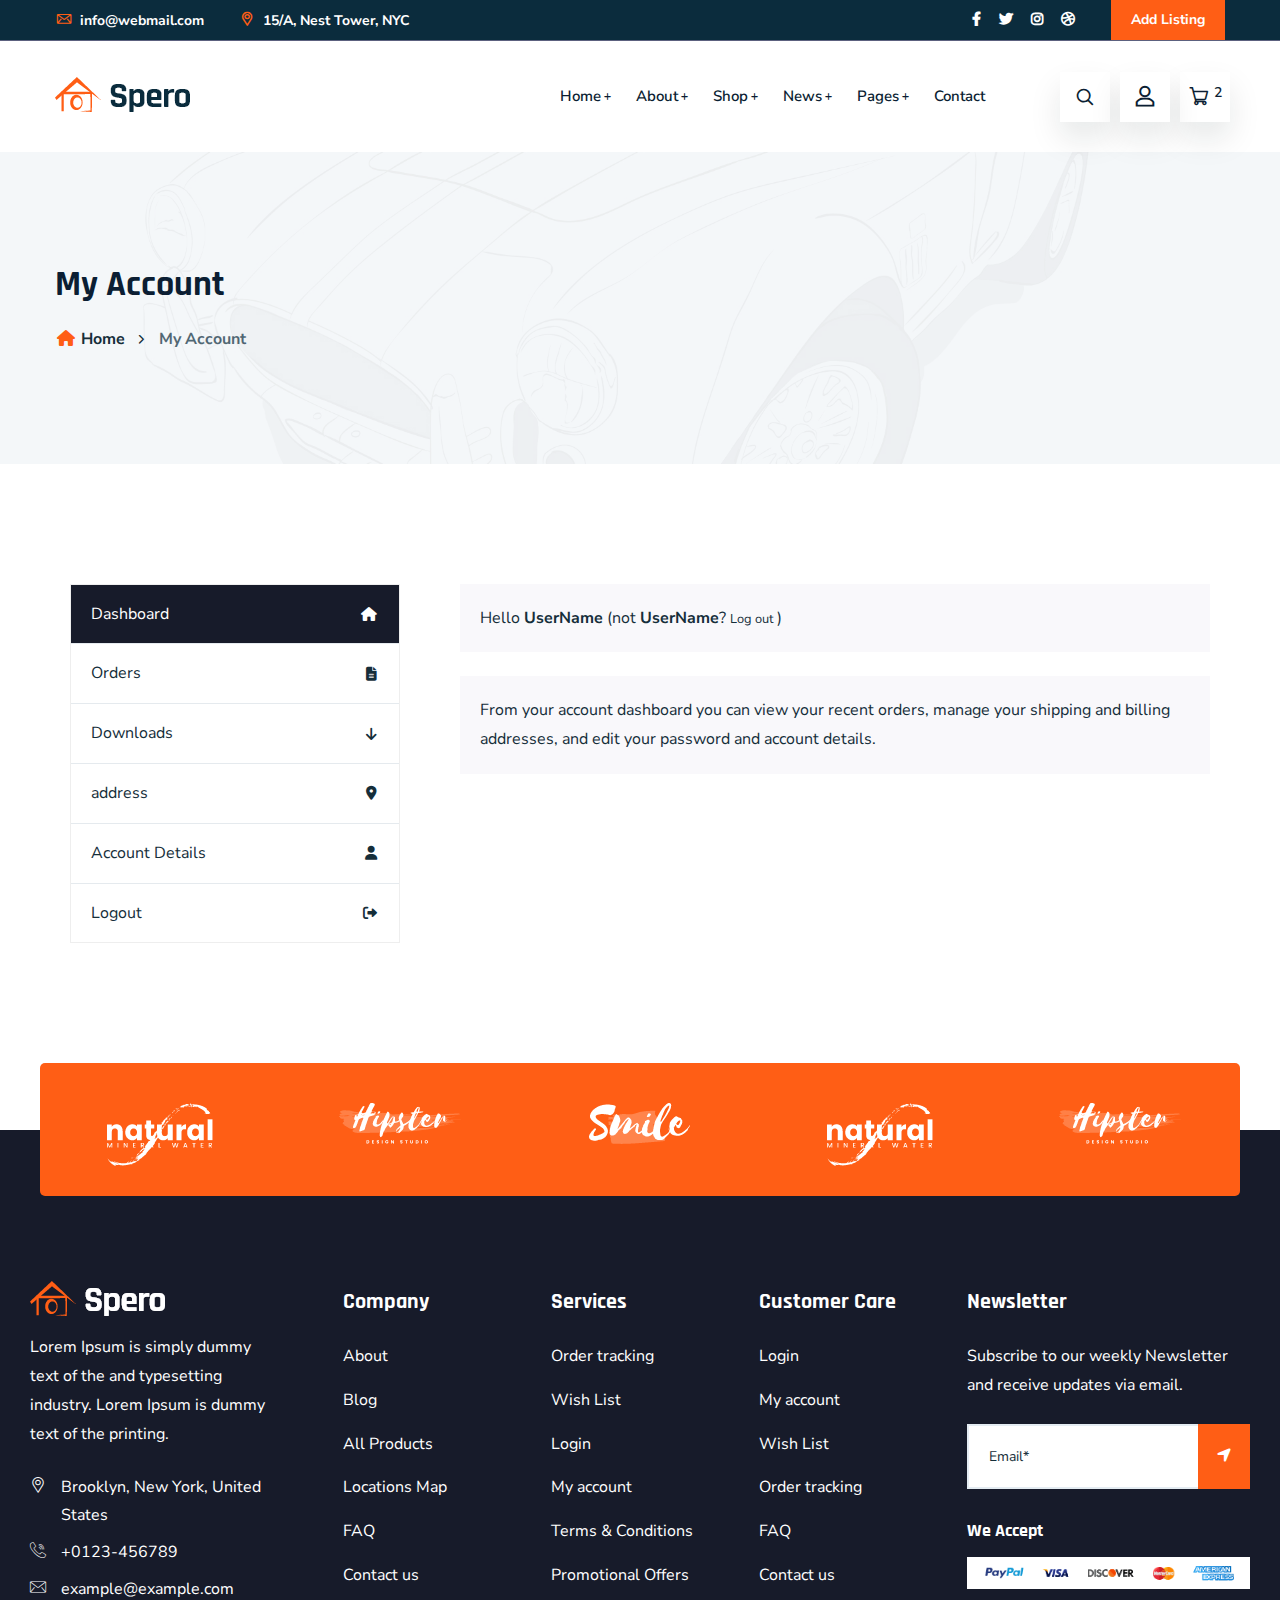
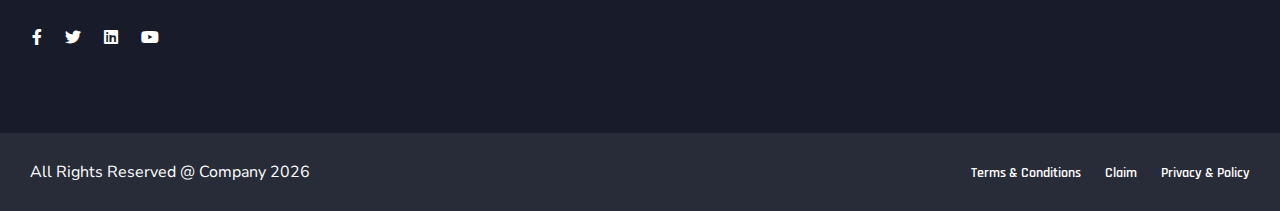
<file: account.html>
<!doctype html>
<html class="no-js" lang="zxx">

<head>
    <meta charset="utf-8">
    <meta http-equiv="x-ua-compatible" content="ie=edge">
    <title>Spero - Construction HTML Template</title>
    <meta name="robots" content="noindex, follow" />
    <meta name="description" content="">
    <meta name="viewport" content="width=device-width, initial-scale=1, shrink-to-fit=no">

    <!-- Place favicon.png in the root directory -->
    <link rel="shortcut icon" href="img/favicon.png" type="image/x-icon" />
    <!-- Font Icons css -->
    <link rel="stylesheet" href="css/font-icons.css">
    <!-- plugins css -->
    <link rel="stylesheet" href="css/plugins.css">
    <!-- Main Stylesheet -->
    <link rel="stylesheet" href="css/style.css">
    <!-- Responsive css -->
    <link rel="stylesheet" href="css/responsive.css">
</head>

<body>
    <!--[if lte IE 9]>
        <p class="browserupgrade">You are using an <strong>outdated</strong> browser. Please <a href="https://browsehappy.com/">upgrade your browser</a> to improve your experience and security.</p>
    <![endif]-->

    <!-- Add your site or application content here -->

<!-- Body main wrapper start -->
<div class="body-wrapper">

    <!-- HEADER AREA START (header-5) -->
    <header class="ltn__header-area ltn__header-5 ltn__header-transparent--- gradient-color-4---">
        <!-- ltn__header-top-area start -->
        <div class="ltn__header-top-area section-bg-6 top-area-color-white---">
            <div class="container">
                <div class="row">
                    <div class="col-md-7">
                        <div class="ltn__top-bar-menu">
                            <ul>
                                <li><a href="mailto:info@webmail.com?Subject=Flower%20greetings%20to%20you"><i class="icon-mail"></i> info@webmail.com</a></li>
                                <li><a href="locations.html"><i class="icon-placeholder"></i> 15/A, Nest Tower, NYC</a></li>
                            </ul>
                        </div>
                    </div>
                    <div class="col-md-5">
                        <div class="top-bar-right text-right">
                            <div class="ltn__top-bar-menu">
                                <ul>
                                    <li class="d-none">
                                        <!-- ltn__language-menu -->
                                        <div class="ltn__drop-menu ltn__currency-menu ltn__language-menu">
                                            <ul>
                                                <li><a href="#" class="dropdown-toggle"><span class="active-currency">English</span></a>
                                                    <ul>
                                                        <li><a href="#">Arabic</a></li>
                                                        <li><a href="#">Bengali</a></li>
                                                        <li><a href="#">Chinese</a></li>
                                                        <li><a href="#">English</a></li>
                                                        <li><a href="#">French</a></li>
                                                        <li><a href="#">Hindi</a></li>
                                                    </ul>
                                                </li>
                                            </ul>
                                        </div>
                                    </li>
                                    <li>
                                        <!-- ltn__social-media -->
                                        <div class="ltn__social-media">
                                            <ul>
                                                <li><a href="#" title="Facebook"><i class="fab fa-facebook-f"></i></a></li>
                                                <li><a href="#" title="Twitter"><i class="fab fa-twitter"></i></a></li>
                                                
                                                <li><a href="#" title="Instagram"><i class="fab fa-instagram"></i></a></li>
                                                <li><a href="#" title="Dribbble"><i class="fab fa-dribbble"></i></a></li>
                                            </ul>
                                        </div>
                                    </li>
                                    <li>
                                        <!-- header-top-btn -->
                                        <div class="header-top-btn">
                                            <a href="add-listing.html">Add Listing</a>
                                        </div>
                                    </li>
                                </ul>
                            </div>
                        </div>
                    </div>
                </div>
            </div>
        </div>
        <!-- ltn__header-top-area end -->
        
        <!-- ltn__header-middle-area start -->
        <div class="ltn__header-middle-area ltn__header-sticky ltn__sticky-bg-white">
            <div class="container">
                <div class="row">
                    <div class="col">
                        <div class="site-logo-wrap">
                            <div class="site-logo">
                                <a href="index.html"><img src="img/logo.png" alt="Logo"></a>
                            </div>
                            <div class="get-support clearfix d-none">
                                <div class="get-support-icon">
                                    <i class="icon-call"></i>
                                </div>
                                <div class="get-support-info">
                                    <h6>Get Support</h6>
                                    <h4><a href="tel:+123456789">123-456-789-10</a></h4>
                                </div>
                            </div>
                        </div>
                    </div>
                    <div class="col header-menu-column">
                        <div class="header-menu d-none d-xl-block">
                            <nav>
                                <div class="ltn__main-menu">
                                    <ul>
                                        <li class="menu-icon"><a href="#">Home</a>
                                            <ul class="sub-menu menu-pages-img-show">
                                                <li>
                                                    <a href="index.html">Home Style 01</a>
                                                    <img src="img/home-demos/home-1.jpg" alt="#">
                                                </li>
                                                <li>
                                                    <a href="index-2.html">Home Style 02</a>
                                                    <img src="img/home-demos/home-2.jpg" alt="#">
                                                </li>
                                                <li>
                                                    <a href="index-3.html">Home Style 03</a>
                                                    <img src="img/home-demos/home-3.jpg" alt="#">
                                                </li>
                                                <li>
                                                    <a href="index-4.html">Home Style 04</a>
                                                    <img src="img/home-demos/home-4.jpg" alt="#">
                                                </li>
                                                <li>
                                                    <a href="index-5.html">Home Style 05 <span class="menu-item-badge">video</span></a>
                                                    <img src="img/home-demos/home-5.jpg" alt="#">
                                                </li>
                                            </ul>
                                        </li>
                                        <li class="menu-icon"><a href="#">About</a>
                                            <ul>
                                                <li><a href="about.html">About</a></li>
                                                <li><a href="service.html">Services</a></li>
                                                <li><a href="service-details.html">Service Details</a></li>
                                                <li><a href="portfolio.html">Portfolio</a></li>
                                                <li><a href="portfolio-2.html">Portfolio - 02</a></li>
                                                <li><a href="portfolio-details.html">Portfolio Details</a></li>
                                                <li><a href="team.html">Team</a></li>
                                                <li><a href="team-details.html">Team Details</a></li>
                                                <li><a href="faq.html">FAQ</a></li>
                                                <li><a href="locations.html">Google Map Locations</a></li>
                                            </ul>
                                        </li>
                                        <li class="menu-icon"><a href="#">Shop</a>
                                            <ul>
                                                <li><a href="shop.html">Shop</a></li>
                                                <li><a href="shop-grid.html">Shop Grid</a></li>
                                                <li><a href="shop-left-sidebar.html">Shop Left sidebar</a></li>
                                                <li><a href="shop-right-sidebar.html">Shop right sidebar</a></li>
                                                <li><a href="product-details.html">Shop details </a></li>
                                                <li><a href="#">Other Pages <span class="float-right">>></span></a>
                                                    <ul>
                                                        <li><a href="cart.html">Cart</a></li>
                                                        <li><a href="wishlist.html">Wishlist</a></li>
                                                        <li><a href="checkout.html">Checkout</a></li>
                                                        <li><a href="order-tracking.html">Order Tracking</a></li>
                                                        <li><a href="account.html">My Account</a></li>
                                                        <li><a href="login.html">Sign in</a></li>
                                                        <li><a href="register.html">Register</a></li>
                                                    </ul>
                                                </li>
                                            </ul>
                                        </li>
                                        <li class="menu-icon"><a href="#">News</a>
                                            <ul>
                                                <li><a href="blog.html">News</a></li>
                                                <li><a href="blog-grid.html">News Grid</a></li>
                                                <li><a href="blog-left-sidebar.html">News Left sidebar</a></li>
                                                <li><a href="blog-right-sidebar.html">News Right sidebar</a></li>
                                                <li><a href="blog-details.html">News details</a></li>
                                            </ul>
                                        </li>
                                        <li class="menu-icon"><a href="#">Pages</a>
                                            <ul class="mega-menu">
                                                <li><a href="#">Inner Pages</a>
                                                    <ul>
                                                        <li><a href="portfolio.html">Portfolio</a></li>
                                                        <li><a href="portfolio-2.html">Portfolio - 02</a></li>
                                                        <li><a href="portfolio-details.html">Portfolio Details</a></li>
                                                        <li><a href="team.html">Team</a></li>
                                                        <li><a href="team-details.html">Team Details</a></li>
                                                        <li><a href="faq.html">FAQ</a></li>
                                                    </ul>
                                                </li>
                                                <li><a href="#">Inner Pages</a>
                                                    <ul>
                                                        <li><a href="history.html">History</a></li>
                                                        <li><a href="add-listing.html">Add Listing</a></li>
                                                        <li><a href="locations.html">Google Map Locations</a></li>
                                                        <li><a href="404.html">404</a></li>
                                                        <li><a href="contact.html">Contact</a></li>
                                                        <li><a href="coming-soon.html">Coming Soon</a></li>
                                                    </ul>
                                                </li>
                                                <li><a href="#">Shop Pages</a>
                                                    <ul>
                                                        <li><a href="shop.html">Shop</a></li>
                                                        <li><a href="shop-left-sidebar.html">Shop Left sidebar</a></li>
                                                        <li><a href="shop-right-sidebar.html">Shop right sidebar</a></li>
                                                        <li><a href="shop-grid.html">Shop Grid</a></li>
                                                        <li><a href="product-details.html">Shop details </a></li>
                                                        <li><a href="cart.html">Cart</a></li>
                                                    </ul>
                                                </li>
                                                <li><a href="shop.html"><img src="img/banner/menu-banner-1.jpg" alt="#"></a>
                                                </li>
                                            </ul>
                                        </li>
                                        <li><a href="contact.html">Contact</a></li>
                                    </ul>
                                </div>
                            </nav>
                        </div>
                    </div>
                    <div class="ltn__header-options ltn__header-options-2 mb-sm-20">
                        <!-- header-search-1 -->
                        <div class="header-search-wrap">
                            <div class="header-search-1">
                                <div class="search-icon">
                                    <i class="icon-search for-search-show"></i>
                                    <i class="icon-cancel  for-search-close"></i>
                                </div>
                            </div>
                            <div class="header-search-1-form">
                                <form id="#" method="get"  action="#">
                                    <input type="text" name="search" value="" placeholder="Search here..."/>
                                    <button type="submit">
                                        <span><i class="icon-search"></i></span>
                                    </button>
                                </form>
                            </div>
                        </div>
                        <!-- user-menu -->
                        <div class="ltn__drop-menu user-menu">
                            <ul>
                                <li>
                                    <a href="#"><i class="icon-user"></i></a>
                                    <ul>
                                        <li><a href="login.html">Sign in</a></li>
                                        <li><a href="register.html">Register</a></li>
                                        <li><a href="account.html">My Account</a></li>
                                        <li><a href="wishlist.html">Wishlist</a></li>
                                    </ul>
                                </li>
                            </ul>
                        </div>
                        <!-- mini-cart -->
                        <div class="mini-cart-icon">
                            <a href="#ltn__utilize-cart-menu" class="ltn__utilize-toggle">
                                <i class="icon-shopping-cart"></i>
                                <sup>2</sup>
                            </a>
                        </div>
                        <!-- mini-cart -->
                        <!-- Mobile Menu Button -->
                        <div class="mobile-menu-toggle d-xl-none">
                            <a href="#ltn__utilize-mobile-menu" class="ltn__utilize-toggle">
                                <svg viewBox="0 0 800 600">
                                    <path d="M300,220 C300,220 520,220 540,220 C740,220 640,540 520,420 C440,340 300,200 300,200" id="top"></path>
                                    <path d="M300,320 L540,320" id="middle"></path>
                                    <path d="M300,210 C300,210 520,210 540,210 C740,210 640,530 520,410 C440,330 300,190 300,190" id="bottom" transform="translate(480, 320) scale(1, -1) translate(-480, -318) "></path>
                                </svg>
                            </a>
                        </div>
                    </div>
                </div>
            </div>
        </div>
        <!-- ltn__header-middle-area end -->
    </header>
    <!-- HEADER AREA END -->

    <!-- Utilize Cart Menu Start -->
    <div id="ltn__utilize-cart-menu" class="ltn__utilize ltn__utilize-cart-menu">
        <div class="ltn__utilize-menu-inner ltn__scrollbar">
            <div class="ltn__utilize-menu-head">
                <span class="ltn__utilize-menu-title">Cart</span>
                <button class="ltn__utilize-close">×</button>
            </div>
            <div class="mini-cart-product-area ltn__scrollbar">
                <div class="mini-cart-item clearfix">
                    <div class="mini-cart-img">
                        <a href="#"><img src="img/product/1.png" alt="Image"></a>
                        <span class="mini-cart-item-delete"><i class="icon-cancel"></i></span>
                    </div>
                    <div class="mini-cart-info">
                        <h6><a href="#">Wheel Bearing Retainer</a></h6>
                        <span class="mini-cart-quantity">1 x $65.00</span>
                    </div>
                </div>
                <div class="mini-cart-item clearfix">
                    <div class="mini-cart-img">
                        <a href="#"><img src="img/product/2.png" alt="Image"></a>
                        <span class="mini-cart-item-delete"><i class="icon-cancel"></i></span>
                    </div>
                    <div class="mini-cart-info">
                        <h6><a href="#">Brake Conversion Kit</a></h6>
                        <span class="mini-cart-quantity">1 x $85.00</span>
                    </div>
                </div>
                <div class="mini-cart-item clearfix">
                    <div class="mini-cart-img">
                        <a href="#"><img src="img/product/3.png" alt="Image"></a>
                        <span class="mini-cart-item-delete"><i class="icon-cancel"></i></span>
                    </div>
                    <div class="mini-cart-info">
                        <h6><a href="#">OE Replica Wheels</a></h6>
                        <span class="mini-cart-quantity">1 x $92.00</span>
                    </div>
                </div>
                <div class="mini-cart-item clearfix">
                    <div class="mini-cart-img">
                        <a href="#"><img src="img/product/4.png" alt="Image"></a>
                        <span class="mini-cart-item-delete"><i class="icon-cancel"></i></span>
                    </div>
                    <div class="mini-cart-info">
                        <h6><a href="#">Shock Mount Insulator</a></h6>
                        <span class="mini-cart-quantity">1 x $68.00</span>
                    </div>
                </div>
            </div>
            <div class="mini-cart-footer">
                <div class="mini-cart-sub-total">
                    <h5>Subtotal: <span>$310.00</span></h5>
                </div>
                <div class="btn-wrapper">
                    <a href="cart.html" class="theme-btn-1 btn btn-effect-1">View Cart</a>
                    <a href="cart.html" class="theme-btn-2 btn btn-effect-2">Checkout</a>
                </div>
                <p>Free Shipping on All Orders Over $100!</p>
            </div>

        </div>
    </div>
    <!-- Utilize Cart Menu End -->

    <!-- Utilize Mobile Menu Start -->
    <div id="ltn__utilize-mobile-menu" class="ltn__utilize ltn__utilize-mobile-menu">
        <div class="ltn__utilize-menu-inner ltn__scrollbar">
            <div class="ltn__utilize-menu-head">
                <div class="site-logo">
                    <a href="index.html"><img src="img/logo.png" alt="Logo"></a>
                </div>
                <button class="ltn__utilize-close">×</button>
            </div>
            <div class="ltn__utilize-menu-search-form">
                <form action="#">
                    <input type="text" placeholder="Search...">
                    <button><i class="fas fa-search"></i></button>
                </form>
            </div>
            <div class="ltn__utilize-menu">
                <ul>
                    <li><a href="#">Home</a>
                        <ul class="sub-menu">
                            <li><a href="index.html">Home Style 01</a></li>
                            <li><a href="index-2.html">Home Style 02</a></li>
                        </ul>
                    </li>
                    <li><a href="#">About</a>
                        <ul class="sub-menu">
                            <li><a href="about.html">About</a></li>
                            <li><a href="service.html">Services</a></li>
                            <li><a href="service-details.html">Service Details</a></li>
                            <li><a href="portfolio.html">Portfolio</a></li>
                            <li><a href="portfolio-2.html">Portfolio - 02</a></li>
                            <li><a href="portfolio-details.html">Portfolio Details</a></li>
                            <li><a href="team.html">Team</a></li>
                            <li><a href="team-details.html">Team Details</a></li>
                            <li><a href="faq.html">FAQ</a></li>
                            <li><a href="locations.html">Google Map Locations</a></li>
                        </ul>
                    </li>
                    <li><a href="#">Shop</a>
                        <ul class="sub-menu">
                            <li><a href="shop.html">Shop</a></li>
                            <li><a href="shop-grid.html">Shop Grid</a></li>
                            <li><a href="shop-left-sidebar.html">Shop Left sidebar</a></li>
                            <li><a href="shop-right-sidebar.html">Shop right sidebar</a></li>
                            <li><a href="product-details.html">Shop details </a></li>
                            <li><a href="cart.html">Cart</a></li>
                            <li><a href="wishlist.html">Wishlist</a></li>
                            <li><a href="checkout.html">Checkout</a></li>
                            <li><a href="order-tracking.html">Order Tracking</a></li>
                            <li><a href="account.html">My Account</a></li>
                            <li><a href="login.html">Sign in</a></li>
                            <li><a href="register.html">Register</a></li>
                        </ul>
                    </li>
                    <li><a href="#">News</a>
                        <ul class="sub-menu">
                            <li><a href="blog.html">News</a></li>
                            <li><a href="blog-grid.html">News Grid</a></li>
                            <li><a href="blog-left-sidebar.html">News Left sidebar</a></li>
                            <li><a href="blog-right-sidebar.html">News Right sidebar</a></li>
                            <li><a href="blog-details.html">News details</a></li>
                        </ul>
                    </li>
                    <li><a href="#">Pages</a>
                        <ul class="sub-menu">
                            <li><a href="about.html">About</a></li>
                            <li><a href="service.html">Services</a></li>
                            <li><a href="service-details.html">Service Details</a></li>
                            <li><a href="portfolio.html">Portfolio</a></li>
                            <li><a href="portfolio-2.html">Portfolio - 02</a></li>
                            <li><a href="portfolio-details.html">Portfolio Details</a></li>
                            <li><a href="team.html">Team</a></li>
                            <li><a href="team-details.html">Team Details</a></li>
                            <li><a href="faq.html">FAQ</a></li>
                            <li><a href="history.html">History</a></li>
                            <li><a href="add-listing.html">Add Listing</a></li>
                            <li><a href="locations.html">Google Map Locations</a></li>
                            <li><a href="404.html">404</a></li>
                            <li><a href="contact.html">Contact</a></li>
                            <li><a href="coming-soon.html">Coming Soon</a></li>
                        </ul>
                    </li>
                    <li><a href="contact.html">Contact</a></li>
                </ul>
            </div>
            <div class="ltn__utilize-buttons ltn__utilize-buttons-2">
                <ul>
                    <li>
                        <a href="account.html" title="My Account">
                            <span class="utilize-btn-icon">
                                <i class="far fa-user"></i>
                            </span>
                            My Account
                        </a>
                    </li>
                    <li>
                        <a href="wishlist.html" title="Wishlist">
                            <span class="utilize-btn-icon">
                                <i class="far fa-heart"></i>
                                <sup>3</sup>
                            </span>
                            Wishlist
                        </a>
                    </li>
                    <li>
                        <a href="cart.html" title="Shoping Cart">
                            <span class="utilize-btn-icon">
                                <i class="fas fa-shopping-cart"></i>
                                <sup>5</sup>
                            </span>
                            Shoping Cart
                        </a>
                    </li>
                </ul>
            </div>
            <div class="ltn__social-media-2">
                <ul>
                    <li><a href="#" title="Facebook"><i class="fab fa-facebook-f"></i></a></li>
                    <li><a href="#" title="Twitter"><i class="fab fa-twitter"></i></a></li>
                    <li><a href="#" title="Linkedin"><i class="fab fa-linkedin"></i></a></li>
                    <li><a href="#" title="Instagram"><i class="fab fa-instagram"></i></a></li>
                </ul>
            </div>
        </div>
    </div>
    <!-- Utilize Mobile Menu End -->

    <div class="ltn__utilize-overlay"></div>

    <!-- BREADCRUMB AREA START -->
    <div class="ltn__breadcrumb-area text-left bg-overlay-white-30 bg-image "  data-bg="img/bg/14.jpg">
        <div class="container">
            <div class="row">
                <div class="col-lg-12">
                    <div class="ltn__breadcrumb-inner">
                        <h1 class="page-title">My Account</h1>
                        <div class="ltn__breadcrumb-list">
                            <ul>
                                <li><a href="index.html"><span class="ltn__secondary-color"><i class="fas fa-home"></i></span> Home</a></li>
                                <li>My Account</li>
                            </ul>
                        </div>
                    </div>
                </div>
            </div>
        </div>
    </div>
    <!-- BREADCRUMB AREA END -->

    <!-- WISHLIST AREA START -->
    <div class="liton__wishlist-area pb-70">
        <div class="container">
            <div class="row">
                <div class="col-lg-12">
                    <!-- PRODUCT TAB AREA START -->
                    <div class="ltn__product-tab-area">
                        <div class="container">
                            <div class="row">
                                <div class="col-lg-4">
                                    <div class="ltn__tab-menu-list mb-50">
                                        <div class="nav">
                                            <a class="active show" data-toggle="tab" href="#liton_tab_1_1">Dashboard <i class="fas fa-home"></i></a>
                                            <a data-toggle="tab" href="#liton_tab_1_2">Orders <i class="fas fa-file-alt"></i></a>
                                            <a data-toggle="tab" href="#liton_tab_1_3">Downloads <i class="fas fa-arrow-down"></i></a>
                                            <a data-toggle="tab" href="#liton_tab_1_4">address <i class="fas fa-map-marker-alt"></i></a>
                                            <a data-toggle="tab" href="#liton_tab_1_5">Account Details <i class="fas fa-user"></i></a>
                                            <a href="login.html">Logout <i class="fas fa-sign-out-alt"></i></a>
                                        </div>
                                    </div>
                                </div>
                                <div class="col-lg-8">
                                    <div class="tab-content">
                                        <div class="tab-pane fade active show" id="liton_tab_1_1">
                                            <div class="ltn__myaccount-tab-content-inner">
                                                <p>Hello <strong>UserName</strong> (not <strong>UserName</strong>? <small><a href="login-register.html">Log out</a></small> )</p>
                                                <p>From your account dashboard you can view your <span>recent orders</span>, manage your <span>shipping and billing addresses</span>, and <span>edit your password and account details</span>.</p>
                                            </div>
                                        </div>
                                        <div class="tab-pane fade" id="liton_tab_1_2">
                                            <div class="ltn__myaccount-tab-content-inner">
                                                <div class="table-responsive">
                                                    <table class="table">
                                                        <thead>
                                                            <tr>
                                                                <th>Order</th>
                                                                <th>Date</th>
                                                                <th>Status</th>
                                                                <th>Total</th>
                                                                <th>Action</th>
                                                            </tr>
                                                        </thead>
                                                        <tbody>
                                                            <tr>
                                                                <td>1</td>
                                                                <td>Jun 22, 2019</td>
                                                                <td>Pending</td>
                                                                <td>$3000</td>
                                                                <td><a href="cart.html">View</a></td>
                                                            </tr>
                                                            <tr>
                                                                <td>2</td>
                                                                <td>Nov 22, 2019</td>
                                                                <td>Approved</td>
                                                                <td>$200</td>
                                                                <td><a href="cart.html">View</a></td>
                                                            </tr>
                                                            <tr>
                                                                <td>3</td>
                                                                <td>Jan 12, 2020</td>
                                                                <td>On Hold</td>
                                                                <td>$990</td>
                                                                <td><a href="cart.html">View</a></td>
                                                            </tr>
                                                        </tbody>
                                                    </table>
                                                </div>
                                            </div>
                                        </div>
                                        <div class="tab-pane fade" id="liton_tab_1_3">
                                            <div class="ltn__myaccount-tab-content-inner">
                                                <div class="table-responsive">
                                                    <table class="table">
                                                        <thead>
                                                            <tr>
                                                                <th>Product</th>
                                                                <th>Date</th>
                                                                <th>Expire</th>
                                                                <th>Download</th>
                                                            </tr>
                                                        </thead>
                                                        <tbody>
                                                            <tr>
                                                                <td>Carsafe - Car Service PSD Template</td>
                                                                <td>Nov 22, 2020</td>
                                                                <td>Yes</td>
                                                                <td><a href="#"><i class="far fa-arrow-to-bottom mr-1"></i> Download File</a></td>
                                                            </tr>
                                                            <tr>
                                                                <td>Carsafe - Car Service HTML Template</td>
                                                                <td>Nov 10, 2020</td>
                                                                <td>Yes</td>
                                                                <td><a href="#"><i class="far fa-arrow-to-bottom mr-1"></i> Download File</a></td>
                                                            </tr>
                                                            <tr>
                                                                <td>Carsafe - Car Service WordPress Theme</td>
                                                                <td>Nov 12, 2020</td>
                                                                <td>Yes</td>
                                                                <td><a href="#"><i class="far fa-arrow-to-bottom mr-1"></i> Download File</a></td>
                                                            </tr>
                                                        </tbody>
                                                    </table>
                                                </div>
                                            </div>
                                        </div>
                                        <div class="tab-pane fade" id="liton_tab_1_4">
                                            <div class="ltn__myaccount-tab-content-inner">
                                                <p>The following addresses will be used on the checkout page by default.</p>
                                                <div class="row">
                                                    <div class="col-md-6 col-12 learts-mb-30">
                                                        <h4>Billing Address <small><a href="#">edit</a></small></h4>
                                                        <address>
                                                            <p><strong>Alex Tuntuni</strong></p>
                                                            <p>1355 Market St, Suite 900 <br>
                                                                San Francisco, CA 94103</p>
                                                            <p>Mobile: (123) 456-7890</p>
                                                        </address>
                                                    </div>
                                                    <div class="col-md-6 col-12 learts-mb-30">
                                                        <h4>Shipping Address <small><a href="#">edit</a></small></h4>
                                                        <address>
                                                            <p><strong>Alex Tuntuni</strong></p>
                                                            <p>1355 Market St, Suite 900 <br>
                                                                San Francisco, CA 94103</p>
                                                            <p>Mobile: (123) 456-7890</p>
                                                        </address>
                                                    </div>
                                                </div>
                                            </div>
                                        </div>
                                        <div class="tab-pane fade" id="liton_tab_1_5">
                                            <div class="ltn__myaccount-tab-content-inner">
                                                <p>The following addresses will be used on the checkout page by default.</p>
                                                <div class="ltn__form-box">
                                                    <form action="#">
                                                        <div class="row mb-50">
                                                            <div class="col-md-6">
                                                                <label>First name:</label>
                                                                <input type="text" name="ltn__name">
                                                            </div>
                                                            <div class="col-md-6">
                                                                <label>Last name:</label>
                                                                <input type="text" name="ltn__lastname">
                                                            </div>
                                                            <div class="col-md-6">
                                                                <label>Display Name:</label>
                                                                <input type="text" name="ltn__lastname" placeholder="Ethan">
                                                            </div>
                                                            <div class="col-md-6">
                                                                <label>Display Email:</label>
                                                                <input type="email" name="ltn__lastname" placeholder="example@example.com">
                                                            </div>
                                                        </div>
                                                        <fieldset>
                                                            <legend>Password change</legend>
                                                            <div class="row">
                                                                <div class="col-md-12">
                                                                    <label>Current password (leave blank to leave unchanged):</label>
                                                                    <input type="password" name="ltn__name">
                                                                    <label>New password (leave blank to leave unchanged):</label>
                                                                    <input type="password" name="ltn__lastname">
                                                                    <label>Confirm new password:</label>
                                                                    <input type="password" name="ltn__lastname">
                                                                </div>
                                                            </div>
                                                        </fieldset>
                                                        <div class="btn-wrapper">
                                                            <button type="submit" class="btn theme-btn-1 btn-effect-1 text-uppercase">Save Changes</button>
                                                        </div>
                                                    </form>
                                                </div>
                                            </div>
                                        </div>
                                    </div>
                                </div>
                            </div>
                        </div>
                    </div>
                    <!-- PRODUCT TAB AREA END -->
                </div>
            </div>
        </div>
    </div>
    <!-- WISHLIST AREA START -->

    <!-- BRAND LOGO AREA START -->
    <div class="ltn__brand-logo-area ltn__brand-logo-1 before-bg-bottom">
        <div class="container">
            <div class="row ltn__brand-logo-active ltn__secondary-bg ltn__border-radius pt-30 pb-20">
                <div class="col-lg-12">
                    <div class="ltn__brand-logo-item">
                        <img src="img/brand-logo/b11.png" alt="Brand Logo">
                    </div>
                </div>
                <div class="col-lg-12">
                    <div class="ltn__brand-logo-item">
                        <img src="img/brand-logo/b12.png" alt="Brand Logo">
                    </div>
                </div>
                <div class="col-lg-12">
                    <div class="ltn__brand-logo-item">
                        <img src="img/brand-logo/b13.png" alt="Brand Logo">
                    </div>
                </div>
                <div class="col-lg-12">
                    <div class="ltn__brand-logo-item">
                        <img src="img/brand-logo/b14.png" alt="Brand Logo">
                    </div>
                </div>
                <div class="col-lg-12">
                    <div class="ltn__brand-logo-item">
                        <img src="img/brand-logo/b15.png" alt="Brand Logo">
                    </div>
                </div>
                <div class="col-lg-12">
                    <div class="ltn__brand-logo-item">
                        <img src="img/brand-logo/b13.png" alt="Brand Logo">
                    </div>
                </div>
            </div>
        </div>
    </div>
    <!-- BRAND LOGO AREA END -->

    <!-- FOOTER AREA START -->
    <footer class="ltn__footer-area  ">
        <div class="footer-top-area  section-bg-2 plr--5">
            <div class="container-fluid">
                <div class="row">
                    <div class="col-xl-3 col-md-6 col-sm-6 col-12">
                        <div class="footer-widget footer-about-widget">
                            <div class="footer-logo">
                                <div class="site-logo">
                                    <img src="img/logo-2.png" alt="Logo">
                                </div>
                            </div>
                            <p>Lorem Ipsum is simply dummy text of the and typesetting industry. Lorem Ipsum is dummy text of the printing.</p>
                            <div class="footer-address">
                                <ul>
                                    <li>
                                        <div class="footer-address-icon">
                                            <i class="icon-placeholder"></i>
                                        </div>
                                        <div class="footer-address-info">
                                            <p>Brooklyn, New York, United States</p>
                                        </div>
                                    </li>
                                    <li>
                                        <div class="footer-address-icon">
                                            <i class="icon-call"></i>
                                        </div>
                                        <div class="footer-address-info">
                                            <p><a href="tel:+0123-456789">+0123-456789</a></p>
                                        </div>
                                    </li>
                                    <li>
                                        <div class="footer-address-icon">
                                            <i class="icon-mail"></i>
                                        </div>
                                        <div class="footer-address-info">
                                            <p><a href="mailto:example@example.com">example@example.com</a></p>
                                        </div>
                                    </li>
                                </ul>
                            </div>
                            <div class="ltn__social-media mt-20">
                                <ul>
                                    <li><a href="#" title="Facebook"><i class="fab fa-facebook-f"></i></a></li>
                                    <li><a href="#" title="Twitter"><i class="fab fa-twitter"></i></a></li>
                                    <li><a href="#" title="Linkedin"><i class="fab fa-linkedin"></i></a></li>
                                    <li><a href="#" title="Youtube"><i class="fab fa-youtube"></i></a></li>
                                </ul>
                            </div>
                        </div>
                    </div>
                    <div class="col-xl-2 col-md-6 col-sm-6 col-12">
                        <div class="footer-widget footer-menu-widget clearfix">
                            <h4 class="footer-title">Company</h4>
                            <div class="footer-menu">
                                <ul>
                                    <li><a href="about.html">About</a></li>
                                    <li><a href="blog.html">Blog</a></li>
                                    <li><a href="shop.html">All Products</a></li>
                                    <li><a href="locations.html">Locations Map</a></li>
                                    <li><a href="faq.html">FAQ</a></li>
                                    <li><a href="contact.html">Contact us</a></li>
                                </ul>
                            </div>
                        </div>
                    </div>
                    <div class="col-xl-2 col-md-6 col-sm-6 col-12">
                        <div class="footer-widget footer-menu-widget clearfix">
                            <h4 class="footer-title">Services</h4>
                            <div class="footer-menu">
                                <ul>
                                    <li><a href="order-tracking.html">Order tracking</a></li>
                                    <li><a href="wishlist.html">Wish List</a></li>
                                    <li><a href="login.html">Login</a></li>
                                    <li><a href="account.html">My account</a></li>
                                    <li><a href="about.html">Terms & Conditions</a></li>
                                    <li><a href="about.html">Promotional Offers</a></li>
                                </ul>
                            </div>
                        </div>
                    </div>
                    <div class="col-xl-2 col-md-6 col-sm-6 col-12">
                        <div class="footer-widget footer-menu-widget clearfix">
                            <h4 class="footer-title">Customer Care</h4>
                            <div class="footer-menu">
                                <ul>
                                    <li><a href="login.html">Login</a></li>
                                    <li><a href="account.html">My account</a></li>
                                    <li><a href="wishlist.html">Wish List</a></li>
                                    <li><a href="order-tracking.html">Order tracking</a></li>
                                    <li><a href="faq.html">FAQ</a></li>
                                    <li><a href="contact.html">Contact us</a></li>
                                </ul>
                            </div>
                        </div>
                    </div>
                    <div class="col-xl-3 col-md-6 col-sm-12 col-12">
                        <div class="footer-widget footer-newsletter-widget">
                            <h4 class="footer-title">Newsletter</h4>
                            <p>Subscribe to our weekly Newsletter and receive updates via email.</p>
                            <div class="footer-newsletter">
                                <form action="#">
                                    <input type="email" name="email" placeholder="Email*">
                                    <div class="btn-wrapper">
                                        <button class="theme-btn-1 btn" type="submit"><i class="fas fa-location-arrow"></i></button>
                                    </div>
                                </form>
                            </div>
                            <h5 class="mt-30">We Accept</h5>
                            <img src="img/icons/payment-4.png" alt="Payment Image">
                        </div>
                    </div>
                </div>
            </div>
        </div>
        <div class="ltn__copyright-area ltn__copyright-2 section-bg-7  plr--5">
            <div class="container-fluid ltn__border-top-2">
                <div class="row">
                    <div class="col-md-6 col-12">
                        <div class="ltn__copyright-design clearfix">
                            <p>All Rights Reserved @ Company <span class="current-year"></span></p>
                        </div>
                    </div>
                    <div class="col-md-6 col-12 align-self-center">
                        <div class="ltn__copyright-menu text-right">
                            <ul>
                                <li><a href="#">Terms & Conditions</a></li>
                                <li><a href="#">Claim</a></li>
                                <li><a href="#">Privacy & Policy</a></li>
                            </ul>
                        </div>
                    </div>
                </div>
            </div>
        </div>
    </footer>
    <!-- FOOTER AREA END -->
</div>
<!-- Body main wrapper end -->

    <!-- All JS Plugins -->
    <script src="js/plugins.js"></script>
    <!-- Main JS -->
    <script src="js/main.js"></script>
  
</body>
</html>
</file>
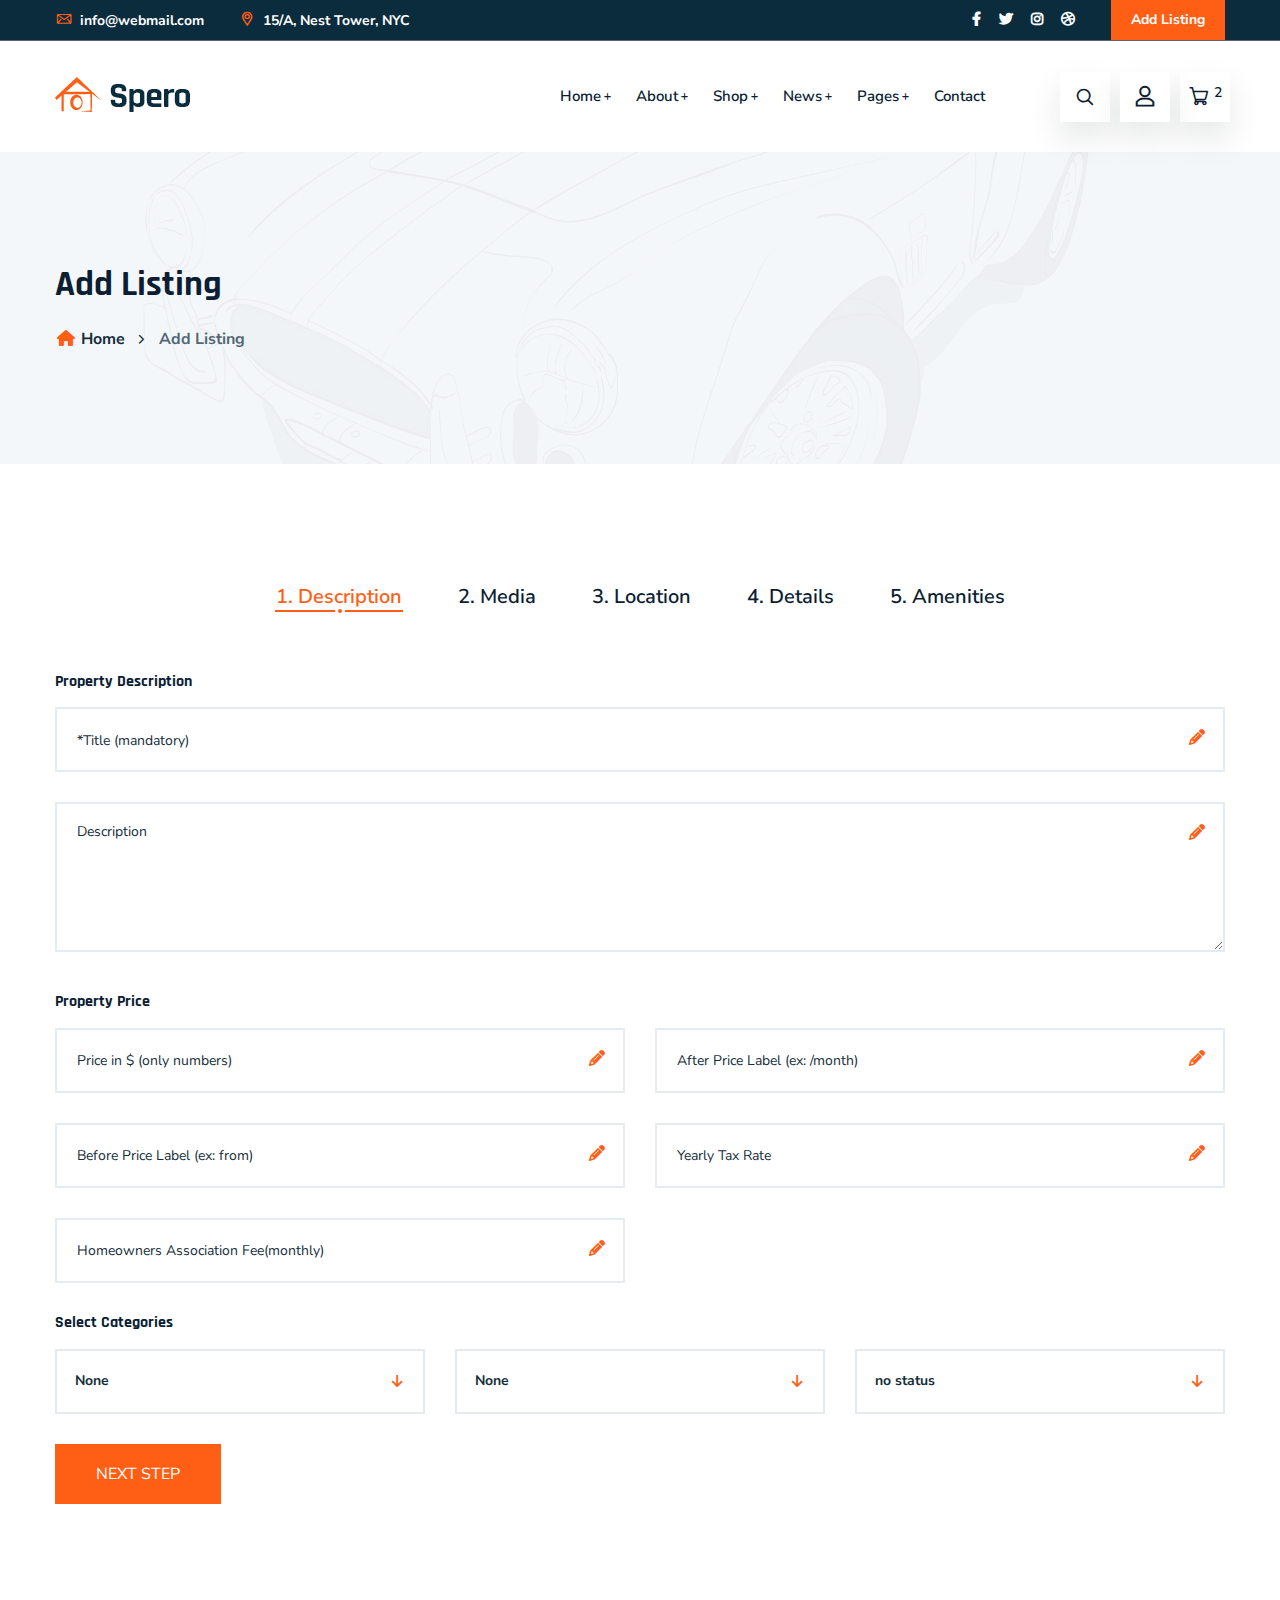
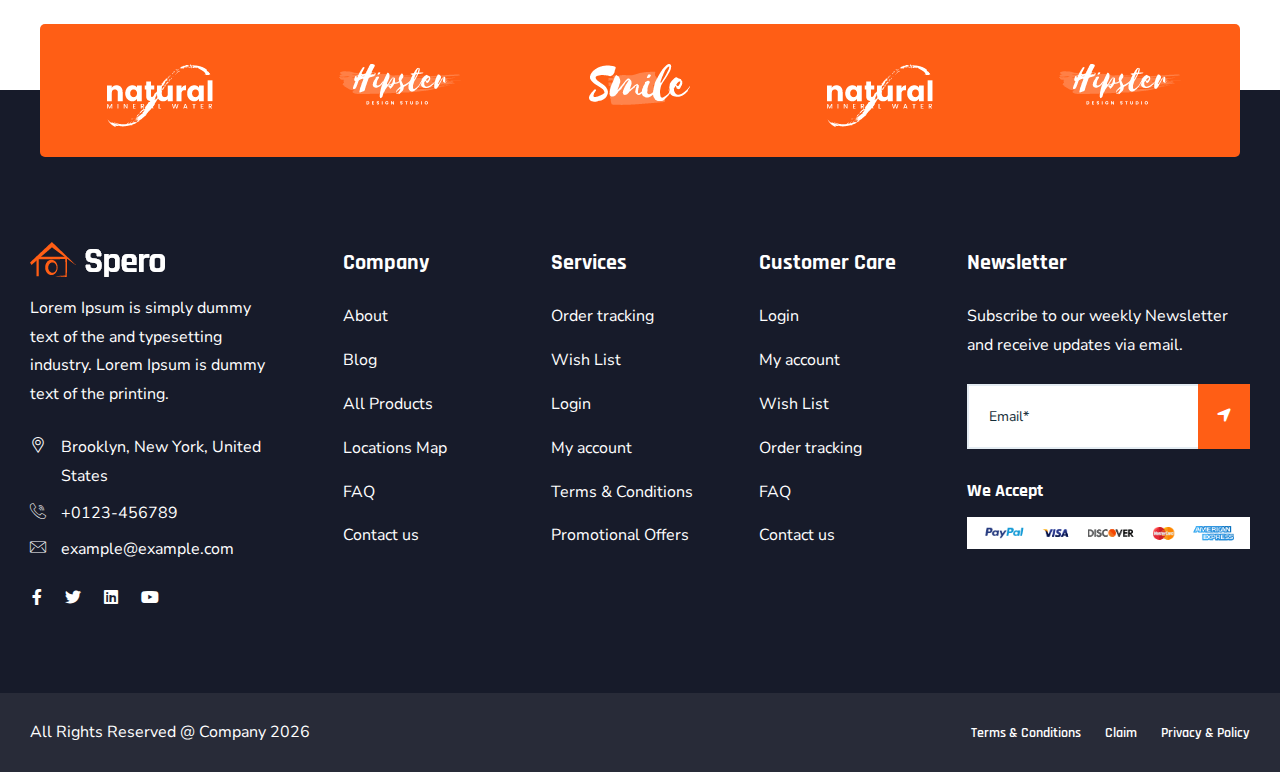
<file: add-listing.html>
<!doctype html>
<html class="no-js" lang="zxx">

<head>
    <meta charset="utf-8">
    <meta http-equiv="x-ua-compatible" content="ie=edge">
    <title>Spero - Construction HTML Template</title>
    <meta name="robots" content="noindex, follow" />
    <meta name="description" content="">
    <meta name="viewport" content="width=device-width, initial-scale=1, shrink-to-fit=no">

    <!-- Place favicon.png in the root directory -->
    <link rel="shortcut icon" href="img/favicon.png" type="image/x-icon" />
    <!-- Font Icons css -->
    <link rel="stylesheet" href="css/font-icons.css">
    <!-- plugins css -->
    <link rel="stylesheet" href="css/plugins.css">
    <!-- Main Stylesheet -->
    <link rel="stylesheet" href="css/style.css">
    <!-- Responsive css -->
    <link rel="stylesheet" href="css/responsive.css">
</head>

<body>
    <!--[if lte IE 9]>
        <p class="browserupgrade">You are using an <strong>outdated</strong> browser. Please <a href="https://browsehappy.com/">upgrade your browser</a> to improve your experience and security.</p>
    <![endif]-->

    <!-- Add your site or application content here -->

<!-- Body main wrapper start -->
<div class="body-wrapper">

    <!-- HEADER AREA START (header-5) -->
    <header class="ltn__header-area ltn__header-5 ltn__header-transparent--- gradient-color-4---">
        <!-- ltn__header-top-area start -->
        <div class="ltn__header-top-area section-bg-6 top-area-color-white---">
            <div class="container">
                <div class="row">
                    <div class="col-md-7">
                        <div class="ltn__top-bar-menu">
                            <ul>
                                <li><a href="mailto:info@webmail.com?Subject=Flower%20greetings%20to%20you"><i class="icon-mail"></i> info@webmail.com</a></li>
                                <li><a href="locations.html"><i class="icon-placeholder"></i> 15/A, Nest Tower, NYC</a></li>
                            </ul>
                        </div>
                    </div>
                    <div class="col-md-5">
                        <div class="top-bar-right text-right">
                            <div class="ltn__top-bar-menu">
                                <ul>
                                    <li class="d-none">
                                        <!-- ltn__language-menu -->
                                        <div class="ltn__drop-menu ltn__currency-menu ltn__language-menu">
                                            <ul>
                                                <li><a href="#" class="dropdown-toggle"><span class="active-currency">English</span></a>
                                                    <ul>
                                                        <li><a href="#">Arabic</a></li>
                                                        <li><a href="#">Bengali</a></li>
                                                        <li><a href="#">Chinese</a></li>
                                                        <li><a href="#">English</a></li>
                                                        <li><a href="#">French</a></li>
                                                        <li><a href="#">Hindi</a></li>
                                                    </ul>
                                                </li>
                                            </ul>
                                        </div>
                                    </li>
                                    <li>
                                        <!-- ltn__social-media -->
                                        <div class="ltn__social-media">
                                            <ul>
                                                <li><a href="#" title="Facebook"><i class="fab fa-facebook-f"></i></a></li>
                                                <li><a href="#" title="Twitter"><i class="fab fa-twitter"></i></a></li>
                                                
                                                <li><a href="#" title="Instagram"><i class="fab fa-instagram"></i></a></li>
                                                <li><a href="#" title="Dribbble"><i class="fab fa-dribbble"></i></a></li>
                                            </ul>
                                        </div>
                                    </li>
                                    <li>
                                        <!-- header-top-btn -->
                                        <div class="header-top-btn">
                                            <a href="add-listing.html">Add Listing</a>
                                        </div>
                                    </li>
                                </ul>
                            </div>
                        </div>
                    </div>
                </div>
            </div>
        </div>
        <!-- ltn__header-top-area end -->
        
        <!-- ltn__header-middle-area start -->
        <div class="ltn__header-middle-area ltn__header-sticky ltn__sticky-bg-white">
            <div class="container">
                <div class="row">
                    <div class="col">
                        <div class="site-logo-wrap">
                            <div class="site-logo">
                                <a href="index.html"><img src="img/logo.png" alt="Logo"></a>
                            </div>
                            <div class="get-support clearfix d-none">
                                <div class="get-support-icon">
                                    <i class="icon-call"></i>
                                </div>
                                <div class="get-support-info">
                                    <h6>Get Support</h6>
                                    <h4><a href="tel:+123456789">123-456-789-10</a></h4>
                                </div>
                            </div>
                        </div>
                    </div>
                    <div class="col header-menu-column">
                        <div class="header-menu d-none d-xl-block">
                            <nav>
                                <div class="ltn__main-menu">
                                    <ul>
                                        <li class="menu-icon"><a href="#">Home</a>
                                            <ul class="sub-menu menu-pages-img-show">
                                                <li>
                                                    <a href="index.html">Home Style 01</a>
                                                    <img src="img/home-demos/home-1.jpg" alt="#">
                                                </li>
                                                <li>
                                                    <a href="index-2.html">Home Style 02</a>
                                                    <img src="img/home-demos/home-2.jpg" alt="#">
                                                </li>
                                                <li>
                                                    <a href="index-3.html">Home Style 03</a>
                                                    <img src="img/home-demos/home-3.jpg" alt="#">
                                                </li>
                                                <li>
                                                    <a href="index-4.html">Home Style 04</a>
                                                    <img src="img/home-demos/home-4.jpg" alt="#">
                                                </li>
                                                <li>
                                                    <a href="index-5.html">Home Style 05 <span class="menu-item-badge">video</span></a>
                                                    <img src="img/home-demos/home-5.jpg" alt="#">
                                                </li>
                                            </ul>
                                        </li>
                                        <li class="menu-icon"><a href="#">About</a>
                                            <ul>
                                                <li><a href="about.html">About</a></li>
                                                <li><a href="service.html">Services</a></li>
                                                <li><a href="service-details.html">Service Details</a></li>
                                                <li><a href="portfolio.html">Portfolio</a></li>
                                                <li><a href="portfolio-2.html">Portfolio - 02</a></li>
                                                <li><a href="portfolio-details.html">Portfolio Details</a></li>
                                                <li><a href="team.html">Team</a></li>
                                                <li><a href="team-details.html">Team Details</a></li>
                                                <li><a href="faq.html">FAQ</a></li>
                                                <li><a href="locations.html">Google Map Locations</a></li>
                                            </ul>
                                        </li>
                                        <li class="menu-icon"><a href="#">Shop</a>
                                            <ul>
                                                <li><a href="shop.html">Shop</a></li>
                                                <li><a href="shop-grid.html">Shop Grid</a></li>
                                                <li><a href="shop-left-sidebar.html">Shop Left sidebar</a></li>
                                                <li><a href="shop-right-sidebar.html">Shop right sidebar</a></li>
                                                <li><a href="product-details.html">Shop details </a></li>
                                                <li><a href="#">Other Pages <span class="float-right">>></span></a>
                                                    <ul>
                                                        <li><a href="cart.html">Cart</a></li>
                                                        <li><a href="wishlist.html">Wishlist</a></li>
                                                        <li><a href="checkout.html">Checkout</a></li>
                                                        <li><a href="order-tracking.html">Order Tracking</a></li>
                                                        <li><a href="account.html">My Account</a></li>
                                                        <li><a href="login.html">Sign in</a></li>
                                                        <li><a href="register.html">Register</a></li>
                                                    </ul>
                                                </li>
                                            </ul>
                                        </li>
                                        <li class="menu-icon"><a href="#">News</a>
                                            <ul>
                                                <li><a href="blog.html">News</a></li>
                                                <li><a href="blog-grid.html">News Grid</a></li>
                                                <li><a href="blog-left-sidebar.html">News Left sidebar</a></li>
                                                <li><a href="blog-right-sidebar.html">News Right sidebar</a></li>
                                                <li><a href="blog-details.html">News details</a></li>
                                            </ul>
                                        </li>
                                        <li class="menu-icon"><a href="#">Pages</a>
                                            <ul class="mega-menu">
                                                <li><a href="#">Inner Pages</a>
                                                    <ul>
                                                        <li><a href="portfolio.html">Portfolio</a></li>
                                                        <li><a href="portfolio-2.html">Portfolio - 02</a></li>
                                                        <li><a href="portfolio-details.html">Portfolio Details</a></li>
                                                        <li><a href="team.html">Team</a></li>
                                                        <li><a href="team-details.html">Team Details</a></li>
                                                        <li><a href="faq.html">FAQ</a></li>
                                                    </ul>
                                                </li>
                                                <li><a href="#">Inner Pages</a>
                                                    <ul>
                                                        <li><a href="history.html">History</a></li>
                                                        <li><a href="add-listing.html">Add Listing</a></li>
                                                        <li><a href="locations.html">Google Map Locations</a></li>
                                                        <li><a href="404.html">404</a></li>
                                                        <li><a href="contact.html">Contact</a></li>
                                                        <li><a href="coming-soon.html">Coming Soon</a></li>
                                                    </ul>
                                                </li>
                                                <li><a href="#">Shop Pages</a>
                                                    <ul>
                                                        <li><a href="shop.html">Shop</a></li>
                                                        <li><a href="shop-left-sidebar.html">Shop Left sidebar</a></li>
                                                        <li><a href="shop-right-sidebar.html">Shop right sidebar</a></li>
                                                        <li><a href="shop-grid.html">Shop Grid</a></li>
                                                        <li><a href="product-details.html">Shop details </a></li>
                                                        <li><a href="cart.html">Cart</a></li>
                                                    </ul>
                                                </li>
                                                <li><a href="shop.html"><img src="img/banner/menu-banner-1.jpg" alt="#"></a>
                                                </li>
                                            </ul>
                                        </li>
                                        <li><a href="contact.html">Contact</a></li>
                                    </ul>
                                </div>
                            </nav>
                        </div>
                    </div>
                    <div class="ltn__header-options ltn__header-options-2 mb-sm-20">
                        <!-- header-search-1 -->
                        <div class="header-search-wrap">
                            <div class="header-search-1">
                                <div class="search-icon">
                                    <i class="icon-search for-search-show"></i>
                                    <i class="icon-cancel  for-search-close"></i>
                                </div>
                            </div>
                            <div class="header-search-1-form">
                                <form id="#" method="get"  action="#">
                                    <input type="text" name="search" value="" placeholder="Search here..."/>
                                    <button type="submit">
                                        <span><i class="icon-search"></i></span>
                                    </button>
                                </form>
                            </div>
                        </div>
                        <!-- user-menu -->
                        <div class="ltn__drop-menu user-menu">
                            <ul>
                                <li>
                                    <a href="#"><i class="icon-user"></i></a>
                                    <ul>
                                        <li><a href="login.html">Sign in</a></li>
                                        <li><a href="register.html">Register</a></li>
                                        <li><a href="account.html">My Account</a></li>
                                        <li><a href="wishlist.html">Wishlist</a></li>
                                    </ul>
                                </li>
                            </ul>
                        </div>
                        <!-- mini-cart -->
                        <div class="mini-cart-icon">
                            <a href="#ltn__utilize-cart-menu" class="ltn__utilize-toggle">
                                <i class="icon-shopping-cart"></i>
                                <sup>2</sup>
                            </a>
                        </div>
                        <!-- mini-cart -->
                        <!-- Mobile Menu Button -->
                        <div class="mobile-menu-toggle d-xl-none">
                            <a href="#ltn__utilize-mobile-menu" class="ltn__utilize-toggle">
                                <svg viewBox="0 0 800 600">
                                    <path d="M300,220 C300,220 520,220 540,220 C740,220 640,540 520,420 C440,340 300,200 300,200" id="top"></path>
                                    <path d="M300,320 L540,320" id="middle"></path>
                                    <path d="M300,210 C300,210 520,210 540,210 C740,210 640,530 520,410 C440,330 300,190 300,190" id="bottom" transform="translate(480, 320) scale(1, -1) translate(-480, -318) "></path>
                                </svg>
                            </a>
                        </div>
                    </div>
                </div>
            </div>
        </div>
        <!-- ltn__header-middle-area end -->
    </header>
    <!-- HEADER AREA END -->

    <!-- Utilize Cart Menu Start -->
    <div id="ltn__utilize-cart-menu" class="ltn__utilize ltn__utilize-cart-menu">
        <div class="ltn__utilize-menu-inner ltn__scrollbar">
            <div class="ltn__utilize-menu-head">
                <span class="ltn__utilize-menu-title">Cart</span>
                <button class="ltn__utilize-close">×</button>
            </div>
            <div class="mini-cart-product-area ltn__scrollbar">
                <div class="mini-cart-item clearfix">
                    <div class="mini-cart-img">
                        <a href="#"><img src="img/product/1.png" alt="Image"></a>
                        <span class="mini-cart-item-delete"><i class="icon-cancel"></i></span>
                    </div>
                    <div class="mini-cart-info">
                        <h6><a href="#">Wheel Bearing Retainer</a></h6>
                        <span class="mini-cart-quantity">1 x $65.00</span>
                    </div>
                </div>
                <div class="mini-cart-item clearfix">
                    <div class="mini-cart-img">
                        <a href="#"><img src="img/product/2.png" alt="Image"></a>
                        <span class="mini-cart-item-delete"><i class="icon-cancel"></i></span>
                    </div>
                    <div class="mini-cart-info">
                        <h6><a href="#">Brake Conversion Kit</a></h6>
                        <span class="mini-cart-quantity">1 x $85.00</span>
                    </div>
                </div>
                <div class="mini-cart-item clearfix">
                    <div class="mini-cart-img">
                        <a href="#"><img src="img/product/3.png" alt="Image"></a>
                        <span class="mini-cart-item-delete"><i class="icon-cancel"></i></span>
                    </div>
                    <div class="mini-cart-info">
                        <h6><a href="#">OE Replica Wheels</a></h6>
                        <span class="mini-cart-quantity">1 x $92.00</span>
                    </div>
                </div>
                <div class="mini-cart-item clearfix">
                    <div class="mini-cart-img">
                        <a href="#"><img src="img/product/4.png" alt="Image"></a>
                        <span class="mini-cart-item-delete"><i class="icon-cancel"></i></span>
                    </div>
                    <div class="mini-cart-info">
                        <h6><a href="#">Shock Mount Insulator</a></h6>
                        <span class="mini-cart-quantity">1 x $68.00</span>
                    </div>
                </div>
            </div>
            <div class="mini-cart-footer">
                <div class="mini-cart-sub-total">
                    <h5>Subtotal: <span>$310.00</span></h5>
                </div>
                <div class="btn-wrapper">
                    <a href="cart.html" class="theme-btn-1 btn btn-effect-1">View Cart</a>
                    <a href="cart.html" class="theme-btn-2 btn btn-effect-2">Checkout</a>
                </div>
                <p>Free Shipping on All Orders Over $100!</p>
            </div>

        </div>
    </div>
    <!-- Utilize Cart Menu End -->

    <!-- Utilize Mobile Menu Start -->
    <div id="ltn__utilize-mobile-menu" class="ltn__utilize ltn__utilize-mobile-menu">
        <div class="ltn__utilize-menu-inner ltn__scrollbar">
            <div class="ltn__utilize-menu-head">
                <div class="site-logo">
                    <a href="index.html"><img src="img/logo.png" alt="Logo"></a>
                </div>
                <button class="ltn__utilize-close">×</button>
            </div>
            <div class="ltn__utilize-menu-search-form">
                <form action="#">
                    <input type="text" placeholder="Search...">
                    <button><i class="fas fa-search"></i></button>
                </form>
            </div>
            <div class="ltn__utilize-menu">
                <ul>
                    <li><a href="#">Home</a>
                        <ul class="sub-menu">
                            <li><a href="index.html">Home Style 01</a></li>
                            <li><a href="index-2.html">Home Style 02</a></li>
                        </ul>
                    </li>
                    <li><a href="#">About</a>
                        <ul class="sub-menu">
                            <li><a href="about.html">About</a></li>
                            <li><a href="service.html">Services</a></li>
                            <li><a href="service-details.html">Service Details</a></li>
                            <li><a href="portfolio.html">Portfolio</a></li>
                            <li><a href="portfolio-2.html">Portfolio - 02</a></li>
                            <li><a href="portfolio-details.html">Portfolio Details</a></li>
                            <li><a href="team.html">Team</a></li>
                            <li><a href="team-details.html">Team Details</a></li>
                            <li><a href="faq.html">FAQ</a></li>
                            <li><a href="locations.html">Google Map Locations</a></li>
                        </ul>
                    </li>
                    <li><a href="#">Shop</a>
                        <ul class="sub-menu">
                            <li><a href="shop.html">Shop</a></li>
                            <li><a href="shop-grid.html">Shop Grid</a></li>
                            <li><a href="shop-left-sidebar.html">Shop Left sidebar</a></li>
                            <li><a href="shop-right-sidebar.html">Shop right sidebar</a></li>
                            <li><a href="product-details.html">Shop details </a></li>
                            <li><a href="cart.html">Cart</a></li>
                            <li><a href="wishlist.html">Wishlist</a></li>
                            <li><a href="checkout.html">Checkout</a></li>
                            <li><a href="order-tracking.html">Order Tracking</a></li>
                            <li><a href="account.html">My Account</a></li>
                            <li><a href="login.html">Sign in</a></li>
                            <li><a href="register.html">Register</a></li>
                        </ul>
                    </li>
                    <li><a href="#">News</a>
                        <ul class="sub-menu">
                            <li><a href="blog.html">News</a></li>
                            <li><a href="blog-grid.html">News Grid</a></li>
                            <li><a href="blog-left-sidebar.html">News Left sidebar</a></li>
                            <li><a href="blog-right-sidebar.html">News Right sidebar</a></li>
                            <li><a href="blog-details.html">News details</a></li>
                        </ul>
                    </li>
                    <li><a href="#">Pages</a>
                        <ul class="sub-menu">
                            <li><a href="about.html">About</a></li>
                            <li><a href="service.html">Services</a></li>
                            <li><a href="service-details.html">Service Details</a></li>
                            <li><a href="portfolio.html">Portfolio</a></li>
                            <li><a href="portfolio-2.html">Portfolio - 02</a></li>
                            <li><a href="portfolio-details.html">Portfolio Details</a></li>
                            <li><a href="team.html">Team</a></li>
                            <li><a href="team-details.html">Team Details</a></li>
                            <li><a href="faq.html">FAQ</a></li>
                            <li><a href="history.html">History</a></li>
                            <li><a href="add-listing.html">Add Listing</a></li>
                            <li><a href="locations.html">Google Map Locations</a></li>
                            <li><a href="404.html">404</a></li>
                            <li><a href="contact.html">Contact</a></li>
                            <li><a href="coming-soon.html">Coming Soon</a></li>
                        </ul>
                    </li>
                    <li><a href="contact.html">Contact</a></li>
                </ul>
            </div>
            <div class="ltn__utilize-buttons ltn__utilize-buttons-2">
                <ul>
                    <li>
                        <a href="account.html" title="My Account">
                            <span class="utilize-btn-icon">
                                <i class="far fa-user"></i>
                            </span>
                            My Account
                        </a>
                    </li>
                    <li>
                        <a href="wishlist.html" title="Wishlist">
                            <span class="utilize-btn-icon">
                                <i class="far fa-heart"></i>
                                <sup>3</sup>
                            </span>
                            Wishlist
                        </a>
                    </li>
                    <li>
                        <a href="cart.html" title="Shoping Cart">
                            <span class="utilize-btn-icon">
                                <i class="fas fa-shopping-cart"></i>
                                <sup>5</sup>
                            </span>
                            Shoping Cart
                        </a>
                    </li>
                </ul>
            </div>
            <div class="ltn__social-media-2">
                <ul>
                    <li><a href="#" title="Facebook"><i class="fab fa-facebook-f"></i></a></li>
                    <li><a href="#" title="Twitter"><i class="fab fa-twitter"></i></a></li>
                    <li><a href="#" title="Linkedin"><i class="fab fa-linkedin"></i></a></li>
                    <li><a href="#" title="Instagram"><i class="fab fa-instagram"></i></a></li>
                </ul>
            </div>
        </div>
    </div>
    <!-- Utilize Mobile Menu End -->

    <div class="ltn__utilize-overlay"></div>

    <!-- BREADCRUMB AREA START -->
    <div class="ltn__breadcrumb-area text-left bg-overlay-white-30 bg-image "  data-bg="img/bg/14.jpg">
        <div class="container">
            <div class="row">
                <div class="col-lg-12">
                    <div class="ltn__breadcrumb-inner">
                        <h1 class="page-title">Add Listing</h1>
                        <div class="ltn__breadcrumb-list">
                            <ul>
                                <li><a href="index.html"><span class="ltn__secondary-color"><i class="fas fa-home"></i></span> Home</a></li>
                                <li>Add Listing</li>
                            </ul>
                        </div>
                    </div>
                </div>
            </div>
        </div>
    </div>
    <!-- BREADCRUMB AREA END -->

    <!-- APPOINTMENT AREA START -->
    <div class="ltn__appointment-area pt-115--- pb-120">
        <div class="container">
            <div class="row">
                <div class="col-lg-12">                    
                    <form action="#">
                        <div class="ltn__tab-menu ltn__tab-menu-3 ltn__tab-menu-top-right-- text-uppercase--- text-center">
                            <div class="nav">
                                <a class="active show" data-toggle="tab" href="#liton_tab_3_1">1. Description</a>
                                <a data-toggle="tab" href="#liton_tab_3_2" class="">2. Media</a>
                                <a data-toggle="tab" href="#liton_tab_3_3" class="">3. Location</a>
                                <a data-toggle="tab" href="#liton_tab_3_4" class="">4. Details</a>
                                <a data-toggle="tab" href="#liton_tab_3_5" class="">5. Amenities</a>
                            </div>
                        </div>
                        <div class="tab-content">
                            <div class="tab-pane fade active show" id="liton_tab_3_1">
                                <div class="ltn__apartments-tab-content-inner">
                                    <h6>Property Description</h6>
                                    <div class="row">
                                        <div class="col-md-12">
                                            <div class="input-item input-item-textarea ltn__custom-icon">
                                                <input type="text" name="ltn__name" placeholder="*Title (mandatory)">
                                            </div>
                                            <div class="input-item input-item-textarea ltn__custom-icon">
                                                <textarea name="ltn__message" placeholder="Description"></textarea>
                                            </div>
                                        </div>
                                    </div>
                                    <h6>Property Price</h6>
                                    <div class="row">
                                        <div class="col-md-6">
                                            <div class="input-item  input-item-textarea ltn__custom-icon">
                                                <input type="text" name="ltn__name" placeholder="Price in $ (only numbers)">
                                            </div>
                                        </div>
                                        <div class="col-md-6">
                                            <div class="input-item input-item-textarea ltn__custom-icon">
                                                <input type="text" name="ltn__name" placeholder="After Price Label (ex: /month)">
                                            </div>
                                        </div>
                                        <div class="col-md-6">
                                            <div class="input-item input-item-textarea ltn__custom-icon">
                                                <input type="text" name="ltn__name" placeholder="Before Price Label (ex: from)">
                                            </div>
                                        </div>
                                        <div class="col-md-6">
                                            <div class="input-item input-item-textarea ltn__custom-icon">
                                                <input type="text" name="ltn__name" placeholder="Yearly Tax Rate">
                                            </div>
                                        </div>
                                        <div class="col-md-6">
                                            <div class="input-item input-item-textarea ltn__custom-icon">
                                                <input type="text" name="ltn__name" placeholder="Homeowners Association Fee(monthly)">
                                            </div>
                                        </div>
                                    </div>
                                    <h6>Select Categories</h6>
                                    <div class="row">
                                        <div class="col-lg-4 col-md-6">
                                            <div class="input-item">
                                                <select class="nice-select">
                                                    <option>None</option>
                                                    <option>Apartments</option>
                                                    <option>Condos</option>
                                                    <option>Duplexes</option>
                                                    <option>Houses</option>
                                                    <option>Industrial</option>
                                                    <option>Land</option>
                                                    <option>Offices</option>
                                                    <option>Retail</option>
                                                    <option>Villas</option>
                                                </select>
                                            </div>
                                        </div>
                                        <div class="col-lg-4 col-md-6">
                                            <div class="input-item">
                                                <select class="nice-select">
                                                    <option>None</option>
                                                    <option>Rentals</option>
                                                    <option>Sales</option>
                                                </select>
                                            </div>
                                        </div>
                                        <div class="col-lg-4 col-md-6">
                                            <div class="input-item">
                                                <select class="nice-select">
                                                    <option>no status</option>
                                                    <option>Active</option>
                                                    <option>hot offer</option>
                                                    <option>new offer</option>
                                                    <option>open house</option>
                                                    <option>sold</option>
                                                </select>
                                            </div>
                                        </div>
                                    </div>
                                    <div class="btn-wrapper text-center--- mt-0">
                                        <!-- <button type="submit" class="btn theme-btn-1 btn-effect-1 text-uppercase" >Next Step</button> -->
                                        <a href="#" class="btn theme-btn-1 btn-effect-1 text-uppercase" >Next Step</a>
                                    </div>
                                </div>
                            </div>
                            <div class="tab-pane fade" id="liton_tab_3_2">
                                <div class="ltn__product-tab-content-inner">
                                    <h6>Listing Media</h6>
                                    <input type="file" id="myFile" name="filename" class="btn theme-btn-3 mb-10"><br>
                                    <p>
                                        <small>* At least 1 image is required for a valid submission.Minimum size is 500/500px.</small><br>
                                        <small>* PDF files upload supported as well.</small><br>
                                        <small>* Images might take longer to be processed.</small>
                                    </p>
                                    <h6>Video Option</h6>
                                    <div class="row">
                                        <div class="col-md-6">
                                            <div class="input-item">
                                                <select class="nice-select">
                                                    <option>Video from</option>
                                                    <option>vimeo</option>
                                                    <option>youtube</option>
                                                </select>
                                            </div>
                                        </div>
                                        <div class="col-md-6">
                                            <div class="input-item input-item-textarea ltn__custom-icon">
                                                <input type="text" name="ltn__name" placeholder="Embed Video ID">
                                            </div>
                                        </div>
                                    </div>
                                    <h6>Virtual Tour</h6>
                                    <div class="input-item input-item-textarea ltn__custom-icon">
                                        <textarea name="ltn__message" placeholder="Virtual Tour:"></textarea>
                                    </div>
                                    <div class="btn-wrapper text-center--- mt-0">
                                        <!-- <button type="submit" class="btn theme-btn-1 btn-effect-1 text-uppercase" >Next Step</button> -->
                                        <a href="#" class="btn theme-btn-1 btn-effect-1 text-uppercase" >Prev Step</a>
                                        <a href="#" class="btn theme-btn-1 btn-effect-1 text-uppercase" >Next Step</a>
                                    </div>
                                </div>
                            </div>
                            <div class="tab-pane fade" id="liton_tab_3_3">
                                <div class="ltn__product-tab-content-inner">
                                    <h6>Listing Location</h6>
                                    <div class="row">
                                        <div class="col-md-6">
                                            <div class="input-item input-item-textarea ltn__custom-icon">
                                                <input type="text" name="ltn__name" placeholder="*Address">
                                            </div>
                                        </div>
                                        <div class="col-md-6">
                                            <div class="input-item input-item-textarea ltn__custom-icon">
                                                <input type="text" name="ltn__name" placeholder="Country">
                                            </div>
                                        </div>
                                        <div class="col-md-6">
                                            <div class="input-item input-item-textarea ltn__custom-icon">
                                                <input type="text" name="ltn__name" placeholder="County / State">
                                            </div>
                                        </div>
                                        <div class="col-md-6">
                                            <div class="input-item input-item-textarea ltn__custom-icon">
                                                <input type="text" name="ltn__name" placeholder="City">
                                            </div>
                                        </div>
                                        <div class="col-md-6">
                                            <div class="input-item input-item-textarea ltn__custom-icon">
                                                <input type="text" name="ltn__name" placeholder="Neighborhood">
                                            </div>
                                        </div>
                                        <div class="col-md-6">
                                            <div class="input-item input-item-textarea ltn__custom-icon">
                                                <input type="text" name="ltn__name" placeholder="Zip">
                                            </div>
                                        </div>
                                        <div class="col-lg-12">
                                            <div class="property-details-google-map mb-60">
                                                <iframe src="https://www.google.com/maps/embed?pb=!1m18!1m12!1m3!1d9334.271551495209!2d-73.97198251485975!3d40.668170674982946!2m3!1f0!2f0!3f0!3m2!1i1024!2i768!4f13.1!3m3!1m2!1s0x89c25b0456b5a2e7%3A0x68bdf865dda0b669!2sBrooklyn%20Botanic%20Garden%20Shop!5e0!3m2!1sen!2sbd!4v1590597267201!5m2!1sen!2sbd" width="100%" height="100%" frameborder="0" allowfullscreen="" aria-hidden="false" tabindex="0"></iframe>
                                            </div>
                                        </div>
                                        <div class="col-md-6">
                                            <div class="input-item input-item-textarea ltn__custom-icon">
                                                <input type="text" name="ltn__name" placeholder="Latitude (for Google Maps)">
                                            </div>
                                        </div>
                                        <div class="col-md-6">
                                            <div class="input-item input-item-textarea ltn__custom-icon">
                                                <input type="text" name="ltn__name" placeholder="Longitude (for Google Maps)">
                                            </div>
                                        </div>
                                        <div class="col-md-6">
                                            <label class="checkbox-item">Enable Google Street View
                                                <input type="checkbox">
                                                <span class="checkmark"></span>
                                            </label>
                                        </div>
                                        <div class="col-md-6">
                                            <div class="input-item input-item-textarea ltn__custom-icon">
                                                <input type="text" name="ltn__name" placeholder="Google Street View - Camera Angle (value from 0 to 360)">
                                            </div>
                                        </div>
                                    </div>
                                    <div class="btn-wrapper text-center--- mt-0">
                                        <!-- <button type="submit" class="btn theme-btn-1 btn-effect-1 text-uppercase" >Next Step</button> -->
                                        <a href="#" class="btn theme-btn-1 btn-effect-1 text-uppercase" >Prev Step</a>
                                        <a href="#" class="btn theme-btn-1 btn-effect-1 text-uppercase" >Next Step</a>
                                    </div>
                                </div>
                            </div>
                            <div class="tab-pane fade" id="liton_tab_3_4">
                                <div class="ltn__product-tab-content-inner">
                                    <h6>Listing Details</h6>
                                    <div class="row">
                                        <div class="col-md-6">
                                            <div class="input-item input-item-textarea ltn__custom-icon">
                                                <input type="text" name="ltn__name" placeholder="Size in ft2 (*only numbers)">
                                            </div>
                                        </div>
                                        <div class="col-md-6">
                                            <div class="input-item input-item-textarea ltn__custom-icon">
                                                <input type="text" name="ltn__name" placeholder="Lot Size in ft2 (*only numbers)">
                                            </div>
                                        </div>
                                        <div class="col-md-6">
                                            <div class="input-item input-item-textarea ltn__custom-icon">
                                                <input type="text" name="ltn__name" placeholder="Rooms (*only numbers)">
                                            </div>
                                        </div>
                                        <div class="col-md-6">
                                            <div class="input-item input-item-textarea ltn__custom-icon">
                                                <input type="text" name="ltn__name" placeholder="Bedrooms (*only numbers)">
                                            </div>
                                        </div>
                                        <div class="col-md-6">
                                            <div class="input-item input-item-textarea ltn__custom-icon">
                                                <input type="text" name="ltn__name" placeholder="Bathrooms (*only numbers)">
                                            </div>
                                        </div>
                                        <div class="col-md-6">
                                            <div class="input-item input-item-textarea ltn__custom-icon">
                                                <input type="text" name="ltn__name" placeholder="Custom ID (*text)">
                                            </div>
                                        </div>
                                        <div class="col-md-6">
                                            <div class="input-item input-item-textarea ltn__custom-icon">
                                                <input type="text" name="ltn__name" placeholder="Garages (*text)">
                                            </div>
                                        </div>
                                        <div class="col-md-6">
                                            <div class="input-item input-item-textarea ltn__custom-icon">
                                                <input type="text" name="ltn__name" placeholder="Year Built (*numeric)">
                                            </div>
                                        </div>
                                        <div class="col-md-6">
                                            <div class="input-item input-item-textarea ltn__custom-icon">
                                                <input type="text" name="ltn__name" placeholder="Garage Size (*text)">
                                            </div>
                                        </div>
                                        <div class="col-md-6">
                                            <div class="input-item input-item-textarea ltn__custom-icon">
                                                <input type="text" name="ltn__name" placeholder="Available from (*date)">
                                            </div>
                                        </div>
                                        <div class="col-md-6">
                                            <div class="input-item input-item-textarea ltn__custom-icon">
                                                <input type="text" name="ltn__name" placeholder="Basement (*text)">
                                            </div>
                                        </div>
                                        <div class="col-md-6">
                                            <div class="input-item input-item-textarea ltn__custom-icon">
                                                <input type="text" name="ltn__name" placeholder="Extra Details (*text)">
                                            </div>
                                        </div>
                                        <div class="col-md-6">
                                            <div class="input-item input-item-textarea ltn__custom-icon">
                                                <input type="text" name="ltn__name" placeholder="Roofing (*text)">
                                            </div>
                                        </div>
                                        <div class="col-md-6">
                                            <div class="input-item input-item-textarea ltn__custom-icon">
                                                <input type="text" name="ltn__name" placeholder="Exterior Material (*text)">
                                            </div>
                                        </div>
                                        <div class="col-md-6">
                                            <div class="input-item">
                                                <select class="nice-select">
                                                    <option>Structure Type</option>
                                                    <option>Not Available</option>
                                                    <option>Brick</option>
                                                    <option>Wood</option>
                                                    <option>Cement</option>
                                                </select>
                                            </div>
                                        </div>
                                        <div class="col-md-6">
                                            <div class="input-item">
                                                <select class="nice-select">
                                                    <option>Floors No</option>
                                                    <option>Not Available</option>
                                                    <option>1</option>
                                                    <option>2</option>
                                                    <option>3</option>
                                                    <option>4</option>
                                                    <option>5</option>
                                                </select>
                                            </div>
                                        </div>
                                        <div class="col-lg-12">
                                            <div class="input-item input-item-textarea ltn__custom-icon">
                                                <textarea name="ltn__message" placeholder="Owner/Agent notes (*not visible on front end)"></textarea>
                                            </div>
                                        </div>
                                    </div>
                                    <h6>Select Energy Class</h6>
                                    <div class="row">
                                        <div class="col-md-6">
                                            <div class="input-item">
                                                <select class="nice-select">
                                                    <option>Select Energy Class (EU regulation)</option>
                                                    <option>A+</option>
                                                    <option>A</option>
                                                    <option>B</option>
                                                    <option>C</option>
                                                    <option>D</option>
                                                    <option>E</option>
                                                </select>
                                            </div>
                                        </div>
                                        <div class="col-md-6">
                                            <div class="input-item input-item-textarea ltn__custom-icon">
                                                <input type="text" name="ltn__name" placeholder="Energy Index in kWh/m2a">
                                            </div>
                                        </div>
                                    </div>
                                    <div class="btn-wrapper text-center--- mt-0">
                                        <!-- <button type="submit" class="btn theme-btn-1 btn-effect-1 text-uppercase" >Next Step</button> -->
                                        <a href="#" class="btn theme-btn-1 btn-effect-1 text-uppercase" >Prev Step</a>
                                        <a href="#" class="btn theme-btn-1 btn-effect-1 text-uppercase" >Next Step</a>
                                    </div>
                                </div>
                            </div>
                            <div class="tab-pane fade" id="liton_tab_3_5">
                                <div class="ltn__product-tab-content-inner">
                                    <h6>Amenities and Features</h6>  
                                    <h6>Interior Details</h6>                      
                                    <div class="row">                                
                                        <div class="col-lg-4 col-md-6">
                                            <label class="checkbox-item">Equipped Kitchen
                                                <input type="checkbox">
                                                <span class="checkmark"></span>
                                            </label>
                                        </div>
                                        <div class="col-lg-4 col-md-6">
                                            <label class="checkbox-item">Gym
                                                <input type="checkbox">
                                                <span class="checkmark"></span>
                                            </label>
                                        </div>
                                        <div class="col-lg-4 col-md-6">
                                            <label class="checkbox-item">Laundry
                                                <input type="checkbox">
                                                <span class="checkmark"></span>
                                            </label>
                                        </div>
                                        <div class="col-lg-4 col-md-6">
                                            <label class="checkbox-item">Media Room
                                                <input type="checkbox">
                                                <span class="checkmark"></span>
                                            </label>
                                        </div>
                                    </div>  
                                    <h6 class="mt-20">Outdoor Details</h6>                      
                                    <div class="row">                                
                                        <div class="col-lg-4 col-md-6">
                                            <label class="checkbox-item">Back yard
                                                <input type="checkbox">
                                                <span class="checkmark"></span>
                                            </label>
                                        </div>
                                        <div class="col-lg-4 col-md-6">
                                            <label class="checkbox-item">Basketball court
                                                <input type="checkbox">
                                                <span class="checkmark"></span>
                                            </label>
                                        </div>
                                        <div class="col-lg-4 col-md-6">
                                            <label class="checkbox-item">Front yard
                                                <input type="checkbox">
                                                <span class="checkmark"></span>
                                            </label>
                                        </div>
                                        <div class="col-lg-4 col-md-6">
                                            <label class="checkbox-item">Garage Attached
                                                <input type="checkbox">
                                                <span class="checkmark"></span>
                                            </label>
                                        </div>
                                        <div class="col-lg-4 col-md-6">
                                            <label class="checkbox-item">Hot Bath
                                                <input type="checkbox">
                                                <span class="checkmark"></span>
                                            </label>
                                        </div>
                                        <div class="col-lg-4 col-md-6">
                                            <label class="checkbox-item">Pool
                                                <input type="checkbox">
                                                <span class="checkmark"></span>
                                            </label>
                                        </div>
                                    </div> 
                                    <h6 class="mt-20">Utilities</h6>                      
                                    <div class="row">                                
                                        <div class="col-lg-4 col-md-6">
                                            <label class="checkbox-item">Central Air
                                                <input type="checkbox">
                                                <span class="checkmark"></span>
                                            </label>
                                        </div>
                                        <div class="col-lg-4 col-md-6">
                                            <label class="checkbox-item">Electricity
                                                <input type="checkbox">
                                                <span class="checkmark"></span>
                                            </label>
                                        </div>
                                        <div class="col-lg-4 col-md-6">
                                            <label class="checkbox-item">Heating
                                                <input type="checkbox">
                                                <span class="checkmark"></span>
                                            </label>
                                        </div>
                                        <div class="col-lg-4 col-md-6">
                                            <label class="checkbox-item">Natural Gas
                                                <input type="checkbox">
                                                <span class="checkmark"></span>
                                            </label>
                                        </div>
                                        <div class="col-lg-4 col-md-6">
                                            <label class="checkbox-item">Ventilation
                                                <input type="checkbox">
                                                <span class="checkmark"></span>
                                            </label>
                                        </div>
                                        <div class="col-lg-4 col-md-6">
                                            <label class="checkbox-item">Water
                                                <input type="checkbox">
                                                <span class="checkmark"></span>
                                            </label>
                                        </div>
                                    </div> 
                                    <h6 class="mt-20">Other Features</h6>                      
                                    <div class="row">                                
                                        <div class="col-lg-4 col-md-6">
                                            <label class="checkbox-item">Chair Accessible
                                                <input type="checkbox">
                                                <span class="checkmark"></span>
                                            </label>
                                        </div>
                                        <div class="col-lg-4 col-md-6">
                                            <label class="checkbox-item">Elevator
                                                <input type="checkbox">
                                                <span class="checkmark"></span>
                                            </label>
                                        </div>
                                        <div class="col-lg-4 col-md-6">
                                            <label class="checkbox-item">Fireplace
                                                <input type="checkbox">
                                                <span class="checkmark"></span>
                                            </label>
                                        </div>
                                        <div class="col-lg-4 col-md-6">
                                            <label class="checkbox-item">Smoke detectors
                                                <input type="checkbox">
                                                <span class="checkmark"></span>
                                            </label>
                                        </div>
                                        <div class="col-lg-4 col-md-6">
                                            <label class="checkbox-item">Washer and dryer
                                                <input type="checkbox">
                                                <span class="checkmark"></span>
                                            </label>
                                        </div>
                                        <div class="col-lg-4 col-md-6">
                                            <label class="checkbox-item">WiFi
                                                <input type="checkbox">
                                                <span class="checkmark"></span>
                                            </label>
                                        </div>
                                    </div>
                                    <div class="alert alert-warning d-none" role="alert">
                                        Please note that the date and time you requested may not be available. We will contact you to confirm your actual appointment details.
                                    </div>
                                    <div class="btn-wrapper text-center--- mt-30">
                                        <a href="#" class="btn theme-btn-1 btn-effect-1 text-uppercase" >Prev Step</a>
                                        <button class="btn theme-btn-1 btn-effect-1 text-uppercase" type="submit">Submit Property</button>
                                    </div>
                                </div>
                            </div>
                        </div>
                    </form>
                </div>
            </div>
        </div>
    </div>
    <!-- APPOINTMENT AREA END -->

    <!-- APPOINTMENT AREA START -->
    <div class="ltn__appointment-area pb-120 d-none">
        <div class="container">
            <div class="row">
                <div class="col-lg-12">
                    <div class="ltn__appointment-inner">
                        <form action="#">
                            <h2>1. Description</h2>
                            <p><small>These fields are mandatory: Title, Property Media</small></p>
                            <h6>Property Description</h6>
                            <div class="row">
                                <div class="col-md-12">
                                    <div class="input-item input-item-name ltn__custom-icon">
                                        <input type="text" name="ltn__name" placeholder="*Title (mandatory)">
                                    </div>
                                    <div class="input-item input-item-textarea ltn__custom-icon">
                                        <textarea name="ltn__message" placeholder="Description"></textarea>
                                    </div>
                                </div>
                            </div>
                            <h6>Property Price</h6>
                            <div class="row">
                                <div class="col-md-6">
                                    <div class="input-item input-item-name ltn__custom-icon">
                                        <input type="text" name="ltn__name" placeholder="Price in $ (only numbers)">
                                    </div>
                                </div>
                                <div class="col-md-6">
                                    <div class="input-item input-item-name ltn__custom-icon">
                                        <input type="text" name="ltn__name" placeholder="After Price Label (ex: /month)">
                                    </div>
                                </div>
                                <div class="col-md-6">
                                    <div class="input-item input-item-name ltn__custom-icon">
                                        <input type="text" name="ltn__name" placeholder="Before Price Label (ex: from)">
                                    </div>
                                </div>
                                <div class="col-md-6">
                                    <div class="input-item input-item-name ltn__custom-icon">
                                        <input type="text" name="ltn__name" placeholder="Yearly Tax Rate">
                                    </div>
                                </div>
                                <div class="col-md-6">
                                    <div class="input-item input-item-name ltn__custom-icon">
                                        <input type="text" name="ltn__name" placeholder="Homeowners Association Fee(monthly)">
                                    </div>
                                </div>
                            </div>
                            <h6>Select Categories</h6>
                            <div class="row">
                                <div class="col-lg-4 col-md-6">
                                    <div class="input-item">
                                        <select class="nice-select">
                                            <option>None</option>
                                            <option>Apartments</option>
                                            <option>Condos</option>
                                            <option>Duplexes</option>
                                            <option>Houses</option>
                                            <option>Industrial</option>
                                            <option>Land</option>
                                            <option>Offices</option>
                                            <option>Retail</option>
                                            <option>Villas</option>
                                        </select>
                                    </div>
                                </div>
                                <div class="col-lg-4 col-md-6">
                                    <div class="input-item">
                                        <select class="nice-select">
                                            <option>None</option>
                                            <option>Rentals</option>
                                            <option>Sales</option>
                                        </select>
                                    </div>
                                </div>
                                <div class="col-lg-4 col-md-6">
                                    <div class="input-item">
                                        <select class="nice-select">
                                            <option>no status</option>
                                            <option>Active</option>
                                            <option>hot offer</option>
                                            <option>new offer</option>
                                            <option>open house</option>
                                            <option>sold</option>
                                        </select>
                                    </div>
                                </div>
                            </div>
                            
                            <h2>2. Media</h2>
                            <h6>Listing Media</h6>
                            <input type="file" id="myFile" name="filename" class="btn theme-btn-3 mb-10"><br>
                            <p>
                                <small>* At least 1 image is required for a valid submission.Minimum size is 500/500px.</small><br>
                                <small>* PDF files upload supported as well.</small><br>
                                <small>* Images might take longer to be processed.</small>
                            </p>
                            <h6>Video Option</h6>
                            <div class="row">
                                <div class="col-md-6">
                                    <div class="input-item">
                                        <select class="nice-select">
                                            <option>Video from</option>
                                            <option>vimeo</option>
                                            <option>youtube</option>
                                        </select>
                                    </div>
                                </div>
                                <div class="col-md-6">
                                    <div class="input-item input-item-name ltn__custom-icon">
                                        <input type="text" name="ltn__name" placeholder="Embed Video ID">
                                    </div>
                                </div>
                            </div>
                            <h6>Virtual Tour</h6>
                            <div class="input-item input-item-textarea ltn__custom-icon">
                                <textarea name="ltn__message" placeholder="Virtual Tour:"></textarea>
                            </div>
                            <h2>3. Location</h2>
                            <h6>Listing Location</h6>
                            <div class="row">
                                <div class="col-md-6">
                                    <div class="input-item input-item-name ltn__custom-icon">
                                        <input type="text" name="ltn__name" placeholder="*Address">
                                    </div>
                                </div>
                                <div class="col-md-6">
                                    <div class="input-item input-item-name ltn__custom-icon">
                                        <input type="text" name="ltn__name" placeholder="Country">
                                    </div>
                                </div>
                                <div class="col-md-6">
                                    <div class="input-item input-item-name ltn__custom-icon">
                                        <input type="text" name="ltn__name" placeholder="County / State">
                                    </div>
                                </div>
                                <div class="col-md-6">
                                    <div class="input-item input-item-name ltn__custom-icon">
                                        <input type="text" name="ltn__name" placeholder="City">
                                    </div>
                                </div>
                                <div class="col-md-6">
                                    <div class="input-item input-item-name ltn__custom-icon">
                                        <input type="text" name="ltn__name" placeholder="Neighborhood">
                                    </div>
                                </div>
                                <div class="col-md-6">
                                    <div class="input-item input-item-name ltn__custom-icon">
                                        <input type="text" name="ltn__name" placeholder="Zip">
                                    </div>
                                </div>
                                <div class="col-lg-12">
                                    <div class="property-details-google-map mb-60">
                                        <iframe src="https://www.google.com/maps/embed?pb=!1m18!1m12!1m3!1d9334.271551495209!2d-73.97198251485975!3d40.668170674982946!2m3!1f0!2f0!3f0!3m2!1i1024!2i768!4f13.1!3m3!1m2!1s0x89c25b0456b5a2e7%3A0x68bdf865dda0b669!2sBrooklyn%20Botanic%20Garden%20Shop!5e0!3m2!1sen!2sbd!4v1590597267201!5m2!1sen!2sbd" width="100%" height="100%" frameborder="0" allowfullscreen="" aria-hidden="false" tabindex="0"></iframe>
                                    </div>
                                </div>
                                <div class="col-md-6">
                                    <div class="input-item input-item-name ltn__custom-icon">
                                        <input type="text" name="ltn__name" placeholder="Latitude (for Google Maps)">
                                    </div>
                                </div>
                                <div class="col-md-6">
                                    <div class="input-item input-item-name ltn__custom-icon">
                                        <input type="text" name="ltn__name" placeholder="Longitude (for Google Maps)">
                                    </div>
                                </div>
                                <div class="col-md-6">
                                    <label class="checkbox-item">Enable Google Street View
                                        <input type="checkbox">
                                        <span class="checkmark"></span>
                                    </label>
                                </div>
                                <div class="col-md-6">
                                    <div class="input-item input-item-name ltn__custom-icon">
                                        <input type="text" name="ltn__name" placeholder="Google Street View - Camera Angle (value from 0 to 360)">
                                    </div>
                                </div>
                            </div>
                            <h2>4. Details</h2>
                            <h6>Listing Details</h6>
                            <div class="row">
                                <div class="col-md-6">
                                    <div class="input-item input-item-name ltn__custom-icon">
                                        <input type="text" name="ltn__name" placeholder="Size in ft2 (*only numbers)">
                                    </div>
                                </div>
                                <div class="col-md-6">
                                    <div class="input-item input-item-name ltn__custom-icon">
                                        <input type="text" name="ltn__name" placeholder="Lot Size in ft2 (*only numbers)">
                                    </div>
                                </div>
                                <div class="col-md-6">
                                    <div class="input-item input-item-name ltn__custom-icon">
                                        <input type="text" name="ltn__name" placeholder="Rooms (*only numbers)">
                                    </div>
                                </div>
                                <div class="col-md-6">
                                    <div class="input-item input-item-name ltn__custom-icon">
                                        <input type="text" name="ltn__name" placeholder="Bedrooms (*only numbers)">
                                    </div>
                                </div>
                                <div class="col-md-6">
                                    <div class="input-item input-item-name ltn__custom-icon">
                                        <input type="text" name="ltn__name" placeholder="Bathrooms (*only numbers)">
                                    </div>
                                </div>
                                <div class="col-md-6">
                                    <div class="input-item input-item-name ltn__custom-icon">
                                        <input type="text" name="ltn__name" placeholder="Custom ID (*text)">
                                    </div>
                                </div>
                                <div class="col-md-6">
                                    <div class="input-item input-item-name ltn__custom-icon">
                                        <input type="text" name="ltn__name" placeholder="Garages (*text)">
                                    </div>
                                </div>
                                <div class="col-md-6">
                                    <div class="input-item input-item-name ltn__custom-icon">
                                        <input type="text" name="ltn__name" placeholder="Year Built (*numeric)">
                                    </div>
                                </div>
                                <div class="col-md-6">
                                    <div class="input-item input-item-name ltn__custom-icon">
                                        <input type="text" name="ltn__name" placeholder="Garage Size (*text)">
                                    </div>
                                </div>
                                <div class="col-md-6">
                                    <div class="input-item input-item-name ltn__custom-icon">
                                        <input type="text" name="ltn__name" placeholder="Available from (*date)">
                                    </div>
                                </div>
                                <div class="col-md-6">
                                    <div class="input-item input-item-name ltn__custom-icon">
                                        <input type="text" name="ltn__name" placeholder="Basement (*text)">
                                    </div>
                                </div>
                                <div class="col-md-6">
                                    <div class="input-item input-item-name ltn__custom-icon">
                                        <input type="text" name="ltn__name" placeholder="Extra Details (*text)">
                                    </div>
                                </div>
                                <div class="col-md-6">
                                    <div class="input-item input-item-name ltn__custom-icon">
                                        <input type="text" name="ltn__name" placeholder="Roofing (*text)">
                                    </div>
                                </div>
                                <div class="col-md-6">
                                    <div class="input-item input-item-name ltn__custom-icon">
                                        <input type="text" name="ltn__name" placeholder="Exterior Material (*text)">
                                    </div>
                                </div>
                                <div class="col-md-6">
                                    <div class="input-item">
                                        <select class="nice-select">
                                            <option>Structure Type</option>
                                            <option>Not Available</option>
                                            <option>Brick</option>
                                            <option>Wood</option>
                                            <option>Cement</option>
                                        </select>
                                    </div>
                                </div>
                                <div class="col-md-6">
                                    <div class="input-item">
                                        <select class="nice-select">
                                            <option>Floors No</option>
                                            <option>Not Available</option>
                                            <option>1</option>
                                            <option>2</option>
                                            <option>3</option>
                                            <option>4</option>
                                            <option>5</option>
                                        </select>
                                    </div>
                                </div>
                                <div class="col-lg-12">
                                    <div class="input-item input-item-textarea ltn__custom-icon">
                                        <textarea name="ltn__message" placeholder="Owner/Agent notes (*not visible on front end)"></textarea>
                                    </div>
                                </div>
                            </div>
                            <h6>Select Energy Class</h6>
                            <div class="row">
                                <div class="col-md-6">
                                    <div class="input-item">
                                        <select class="nice-select">
                                            <option>Select Energy Class (EU regulation)</option>
                                            <option>A+</option>
                                            <option>A</option>
                                            <option>B</option>
                                            <option>C</option>
                                            <option>D</option>
                                            <option>E</option>
                                        </select>
                                    </div>
                                </div>
                                <div class="col-md-6">
                                    <div class="input-item input-item-name ltn__custom-icon">
                                        <input type="text" name="ltn__name" placeholder="Energy Index in kWh/m2a">
                                    </div>
                                </div>
                            </div>
                            <h2>5. Amenities</h2>
                            <h6>Amenities and Features</h6>  
                            <h6>Interior Details</h6>                      
                            <div class="row">                                
                                <div class="col-lg-4 col-md-6">
                                    <label class="checkbox-item">Equipped Kitchen
                                        <input type="checkbox">
                                        <span class="checkmark"></span>
                                    </label>
                                </div>
                                <div class="col-lg-4 col-md-6">
                                    <label class="checkbox-item">Gym
                                        <input type="checkbox">
                                        <span class="checkmark"></span>
                                    </label>
                                </div>
                                <div class="col-lg-4 col-md-6">
                                    <label class="checkbox-item">Laundry
                                        <input type="checkbox">
                                        <span class="checkmark"></span>
                                    </label>
                                </div>
                                <div class="col-lg-4 col-md-6">
                                    <label class="checkbox-item">Media Room
                                        <input type="checkbox">
                                        <span class="checkmark"></span>
                                    </label>
                                </div>
                            </div>  
                            <h6 class="mt-20">Outdoor Details</h6>                      
                            <div class="row">                                
                                <div class="col-lg-4 col-md-6">
                                    <label class="checkbox-item">Back yard
                                        <input type="checkbox">
                                        <span class="checkmark"></span>
                                    </label>
                                </div>
                                <div class="col-lg-4 col-md-6">
                                    <label class="checkbox-item">Basketball court
                                        <input type="checkbox">
                                        <span class="checkmark"></span>
                                    </label>
                                </div>
                                <div class="col-lg-4 col-md-6">
                                    <label class="checkbox-item">Front yard
                                        <input type="checkbox">
                                        <span class="checkmark"></span>
                                    </label>
                                </div>
                                <div class="col-lg-4 col-md-6">
                                    <label class="checkbox-item">Garage Attached
                                        <input type="checkbox">
                                        <span class="checkmark"></span>
                                    </label>
                                </div>
                                <div class="col-lg-4 col-md-6">
                                    <label class="checkbox-item">Hot Bath
                                        <input type="checkbox">
                                        <span class="checkmark"></span>
                                    </label>
                                </div>
                                <div class="col-lg-4 col-md-6">
                                    <label class="checkbox-item">Pool
                                        <input type="checkbox">
                                        <span class="checkmark"></span>
                                    </label>
                                </div>
                            </div> 
                            <h6 class="mt-20">Utilities</h6>                      
                            <div class="row">                                
                                <div class="col-lg-4 col-md-6">
                                    <label class="checkbox-item">Central Air
                                        <input type="checkbox">
                                        <span class="checkmark"></span>
                                    </label>
                                </div>
                                <div class="col-lg-4 col-md-6">
                                    <label class="checkbox-item">Electricity
                                        <input type="checkbox">
                                        <span class="checkmark"></span>
                                    </label>
                                </div>
                                <div class="col-lg-4 col-md-6">
                                    <label class="checkbox-item">Heating
                                        <input type="checkbox">
                                        <span class="checkmark"></span>
                                    </label>
                                </div>
                                <div class="col-lg-4 col-md-6">
                                    <label class="checkbox-item">Natural Gas
                                        <input type="checkbox">
                                        <span class="checkmark"></span>
                                    </label>
                                </div>
                                <div class="col-lg-4 col-md-6">
                                    <label class="checkbox-item">Ventilation
                                        <input type="checkbox">
                                        <span class="checkmark"></span>
                                    </label>
                                </div>
                                <div class="col-lg-4 col-md-6">
                                    <label class="checkbox-item">Water
                                        <input type="checkbox">
                                        <span class="checkmark"></span>
                                    </label>
                                </div>
                            </div> 
                            <h6 class="mt-20">Other Features</h6>                      
                            <div class="row">                                
                                <div class="col-lg-4 col-md-6">
                                    <label class="checkbox-item">Chair Accessible
                                        <input type="checkbox">
                                        <span class="checkmark"></span>
                                    </label>
                                </div>
                                <div class="col-lg-4 col-md-6">
                                    <label class="checkbox-item">Elevator
                                        <input type="checkbox">
                                        <span class="checkmark"></span>
                                    </label>
                                </div>
                                <div class="col-lg-4 col-md-6">
                                    <label class="checkbox-item">Fireplace
                                        <input type="checkbox">
                                        <span class="checkmark"></span>
                                    </label>
                                </div>
                                <div class="col-lg-4 col-md-6">
                                    <label class="checkbox-item">Smoke detectors
                                        <input type="checkbox">
                                        <span class="checkmark"></span>
                                    </label>
                                </div>
                                <div class="col-lg-4 col-md-6">
                                    <label class="checkbox-item">Washer and dryer
                                        <input type="checkbox">
                                        <span class="checkmark"></span>
                                    </label>
                                </div>
                                <div class="col-lg-4 col-md-6">
                                    <label class="checkbox-item">WiFi
                                        <input type="checkbox">
                                        <span class="checkmark"></span>
                                    </label>
                                </div>
                            </div>
                            <div class="alert alert-warning d-none" role="alert">
                                Please note that the date and time you requested may not be available. We will contact you to confirm your actual appointment details.
                            </div>
                              <div class="btn-wrapper text-center mt-30">
                                <button class="btn theme-btn-1 btn-effect-1 text-uppercase" type="submit">Submit Property</button>
                            </div>
                        </form>
                    </div>
                </div>
            </div>
        </div>
    </div>
    <!-- APPOINTMENT AREA END -->

    <!-- BRAND LOGO AREA START -->
    <div class="ltn__brand-logo-area ltn__brand-logo-1 before-bg-bottom">
        <div class="container">
            <div class="row ltn__brand-logo-active ltn__secondary-bg ltn__border-radius pt-30 pb-20">
                <div class="col-lg-12">
                    <div class="ltn__brand-logo-item">
                        <img src="img/brand-logo/b11.png" alt="Brand Logo">
                    </div>
                </div>
                <div class="col-lg-12">
                    <div class="ltn__brand-logo-item">
                        <img src="img/brand-logo/b12.png" alt="Brand Logo">
                    </div>
                </div>
                <div class="col-lg-12">
                    <div class="ltn__brand-logo-item">
                        <img src="img/brand-logo/b13.png" alt="Brand Logo">
                    </div>
                </div>
                <div class="col-lg-12">
                    <div class="ltn__brand-logo-item">
                        <img src="img/brand-logo/b14.png" alt="Brand Logo">
                    </div>
                </div>
                <div class="col-lg-12">
                    <div class="ltn__brand-logo-item">
                        <img src="img/brand-logo/b15.png" alt="Brand Logo">
                    </div>
                </div>
                <div class="col-lg-12">
                    <div class="ltn__brand-logo-item">
                        <img src="img/brand-logo/b13.png" alt="Brand Logo">
                    </div>
                </div>
            </div>
        </div>
    </div>
    <!-- BRAND LOGO AREA END -->

    <!-- FOOTER AREA START -->
    <footer class="ltn__footer-area  ">
        <div class="footer-top-area  section-bg-2 plr--5">
            <div class="container-fluid">
                <div class="row">
                    <div class="col-xl-3 col-md-6 col-sm-6 col-12">
                        <div class="footer-widget footer-about-widget">
                            <div class="footer-logo">
                                <div class="site-logo">
                                    <img src="img/logo-2.png" alt="Logo">
                                </div>
                            </div>
                            <p>Lorem Ipsum is simply dummy text of the and typesetting industry. Lorem Ipsum is dummy text of the printing.</p>
                            <div class="footer-address">
                                <ul>
                                    <li>
                                        <div class="footer-address-icon">
                                            <i class="icon-placeholder"></i>
                                        </div>
                                        <div class="footer-address-info">
                                            <p>Brooklyn, New York, United States</p>
                                        </div>
                                    </li>
                                    <li>
                                        <div class="footer-address-icon">
                                            <i class="icon-call"></i>
                                        </div>
                                        <div class="footer-address-info">
                                            <p><a href="tel:+0123-456789">+0123-456789</a></p>
                                        </div>
                                    </li>
                                    <li>
                                        <div class="footer-address-icon">
                                            <i class="icon-mail"></i>
                                        </div>
                                        <div class="footer-address-info">
                                            <p><a href="mailto:example@example.com">example@example.com</a></p>
                                        </div>
                                    </li>
                                </ul>
                            </div>
                            <div class="ltn__social-media mt-20">
                                <ul>
                                    <li><a href="#" title="Facebook"><i class="fab fa-facebook-f"></i></a></li>
                                    <li><a href="#" title="Twitter"><i class="fab fa-twitter"></i></a></li>
                                    <li><a href="#" title="Linkedin"><i class="fab fa-linkedin"></i></a></li>
                                    <li><a href="#" title="Youtube"><i class="fab fa-youtube"></i></a></li>
                                </ul>
                            </div>
                        </div>
                    </div>
                    <div class="col-xl-2 col-md-6 col-sm-6 col-12">
                        <div class="footer-widget footer-menu-widget clearfix">
                            <h4 class="footer-title">Company</h4>
                            <div class="footer-menu">
                                <ul>
                                    <li><a href="about.html">About</a></li>
                                    <li><a href="blog.html">Blog</a></li>
                                    <li><a href="shop.html">All Products</a></li>
                                    <li><a href="locations.html">Locations Map</a></li>
                                    <li><a href="faq.html">FAQ</a></li>
                                    <li><a href="contact.html">Contact us</a></li>
                                </ul>
                            </div>
                        </div>
                    </div>
                    <div class="col-xl-2 col-md-6 col-sm-6 col-12">
                        <div class="footer-widget footer-menu-widget clearfix">
                            <h4 class="footer-title">Services</h4>
                            <div class="footer-menu">
                                <ul>
                                    <li><a href="order-tracking.html">Order tracking</a></li>
                                    <li><a href="wishlist.html">Wish List</a></li>
                                    <li><a href="login.html">Login</a></li>
                                    <li><a href="account.html">My account</a></li>
                                    <li><a href="about.html">Terms & Conditions</a></li>
                                    <li><a href="about.html">Promotional Offers</a></li>
                                </ul>
                            </div>
                        </div>
                    </div>
                    <div class="col-xl-2 col-md-6 col-sm-6 col-12">
                        <div class="footer-widget footer-menu-widget clearfix">
                            <h4 class="footer-title">Customer Care</h4>
                            <div class="footer-menu">
                                <ul>
                                    <li><a href="login.html">Login</a></li>
                                    <li><a href="account.html">My account</a></li>
                                    <li><a href="wishlist.html">Wish List</a></li>
                                    <li><a href="order-tracking.html">Order tracking</a></li>
                                    <li><a href="faq.html">FAQ</a></li>
                                    <li><a href="contact.html">Contact us</a></li>
                                </ul>
                            </div>
                        </div>
                    </div>
                    <div class="col-xl-3 col-md-6 col-sm-12 col-12">
                        <div class="footer-widget footer-newsletter-widget">
                            <h4 class="footer-title">Newsletter</h4>
                            <p>Subscribe to our weekly Newsletter and receive updates via email.</p>
                            <div class="footer-newsletter">
                                <form action="#">
                                    <input type="email" name="email" placeholder="Email*">
                                    <div class="btn-wrapper">
                                        <button class="theme-btn-1 btn" type="submit"><i class="fas fa-location-arrow"></i></button>
                                    </div>
                                </form>
                            </div>
                            <h5 class="mt-30">We Accept</h5>
                            <img src="img/icons/payment-4.png" alt="Payment Image">
                        </div>
                    </div>
                </div>
            </div>
        </div>
        <div class="ltn__copyright-area ltn__copyright-2 section-bg-7  plr--5">
            <div class="container-fluid ltn__border-top-2">
                <div class="row">
                    <div class="col-md-6 col-12">
                        <div class="ltn__copyright-design clearfix">
                            <p>All Rights Reserved @ Company <span class="current-year"></span></p>
                        </div>
                    </div>
                    <div class="col-md-6 col-12 align-self-center">
                        <div class="ltn__copyright-menu text-right">
                            <ul>
                                <li><a href="#">Terms & Conditions</a></li>
                                <li><a href="#">Claim</a></li>
                                <li><a href="#">Privacy & Policy</a></li>
                            </ul>
                        </div>
                    </div>
                </div>
            </div>
        </div>
    </footer>
    <!-- FOOTER AREA END -->

</div>
<!-- Body main wrapper end -->

    <!-- All JS Plugins -->
    <script src="js/plugins.js"></script>
    <!-- Main JS -->
    <script src="js/main.js"></script>
  
</body>
</html>
</file>
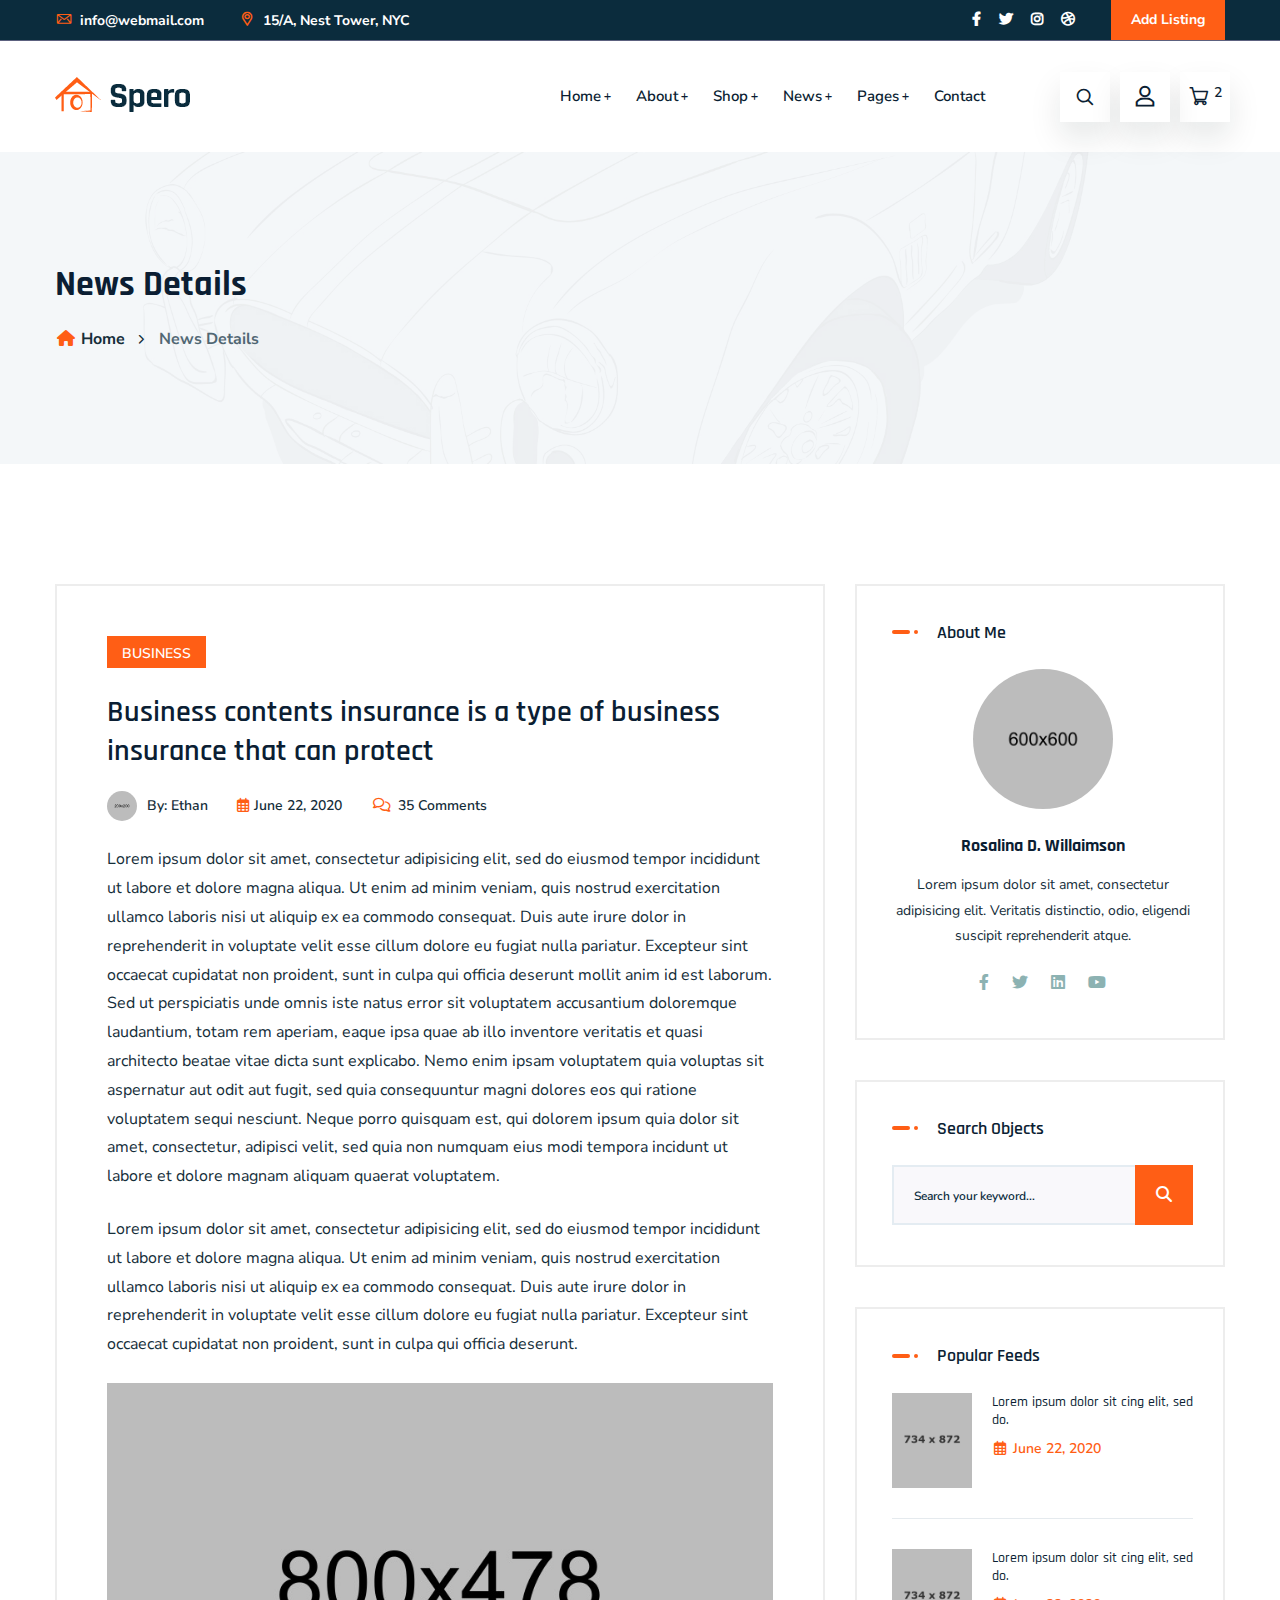
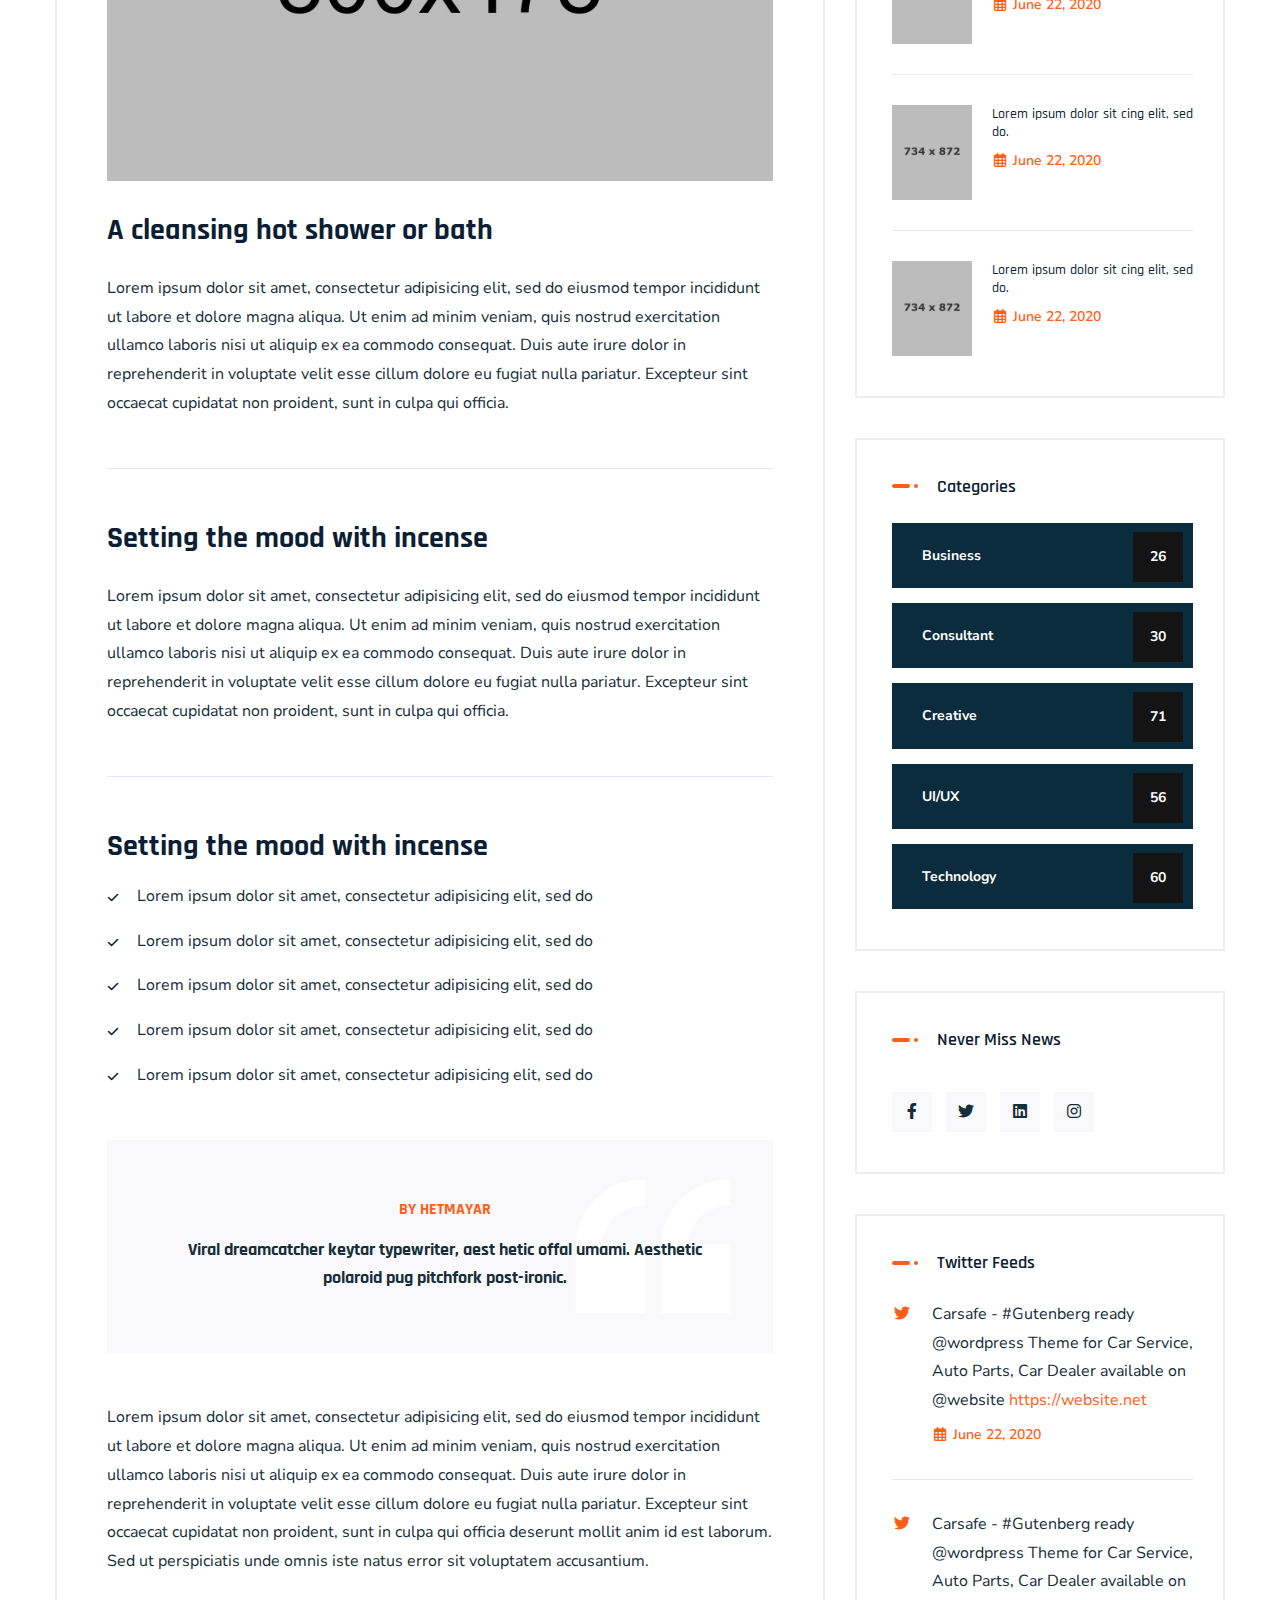
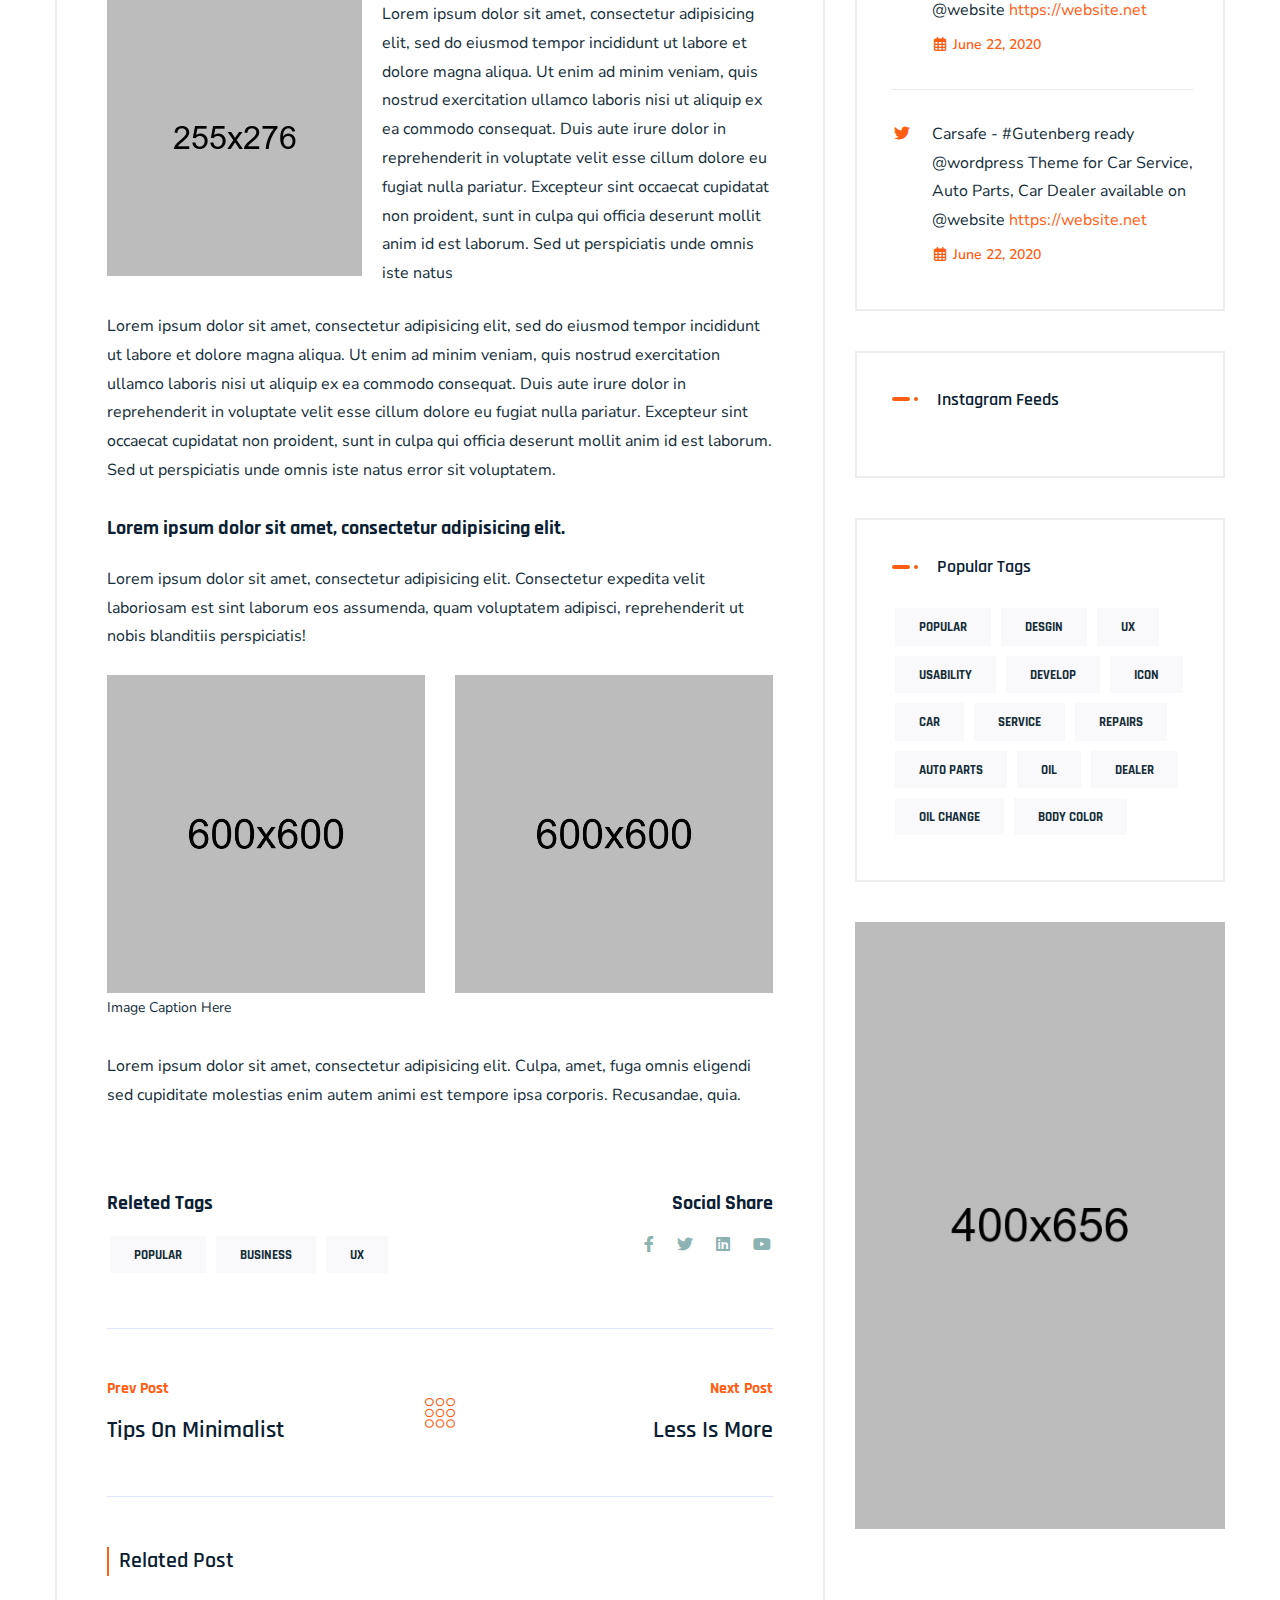
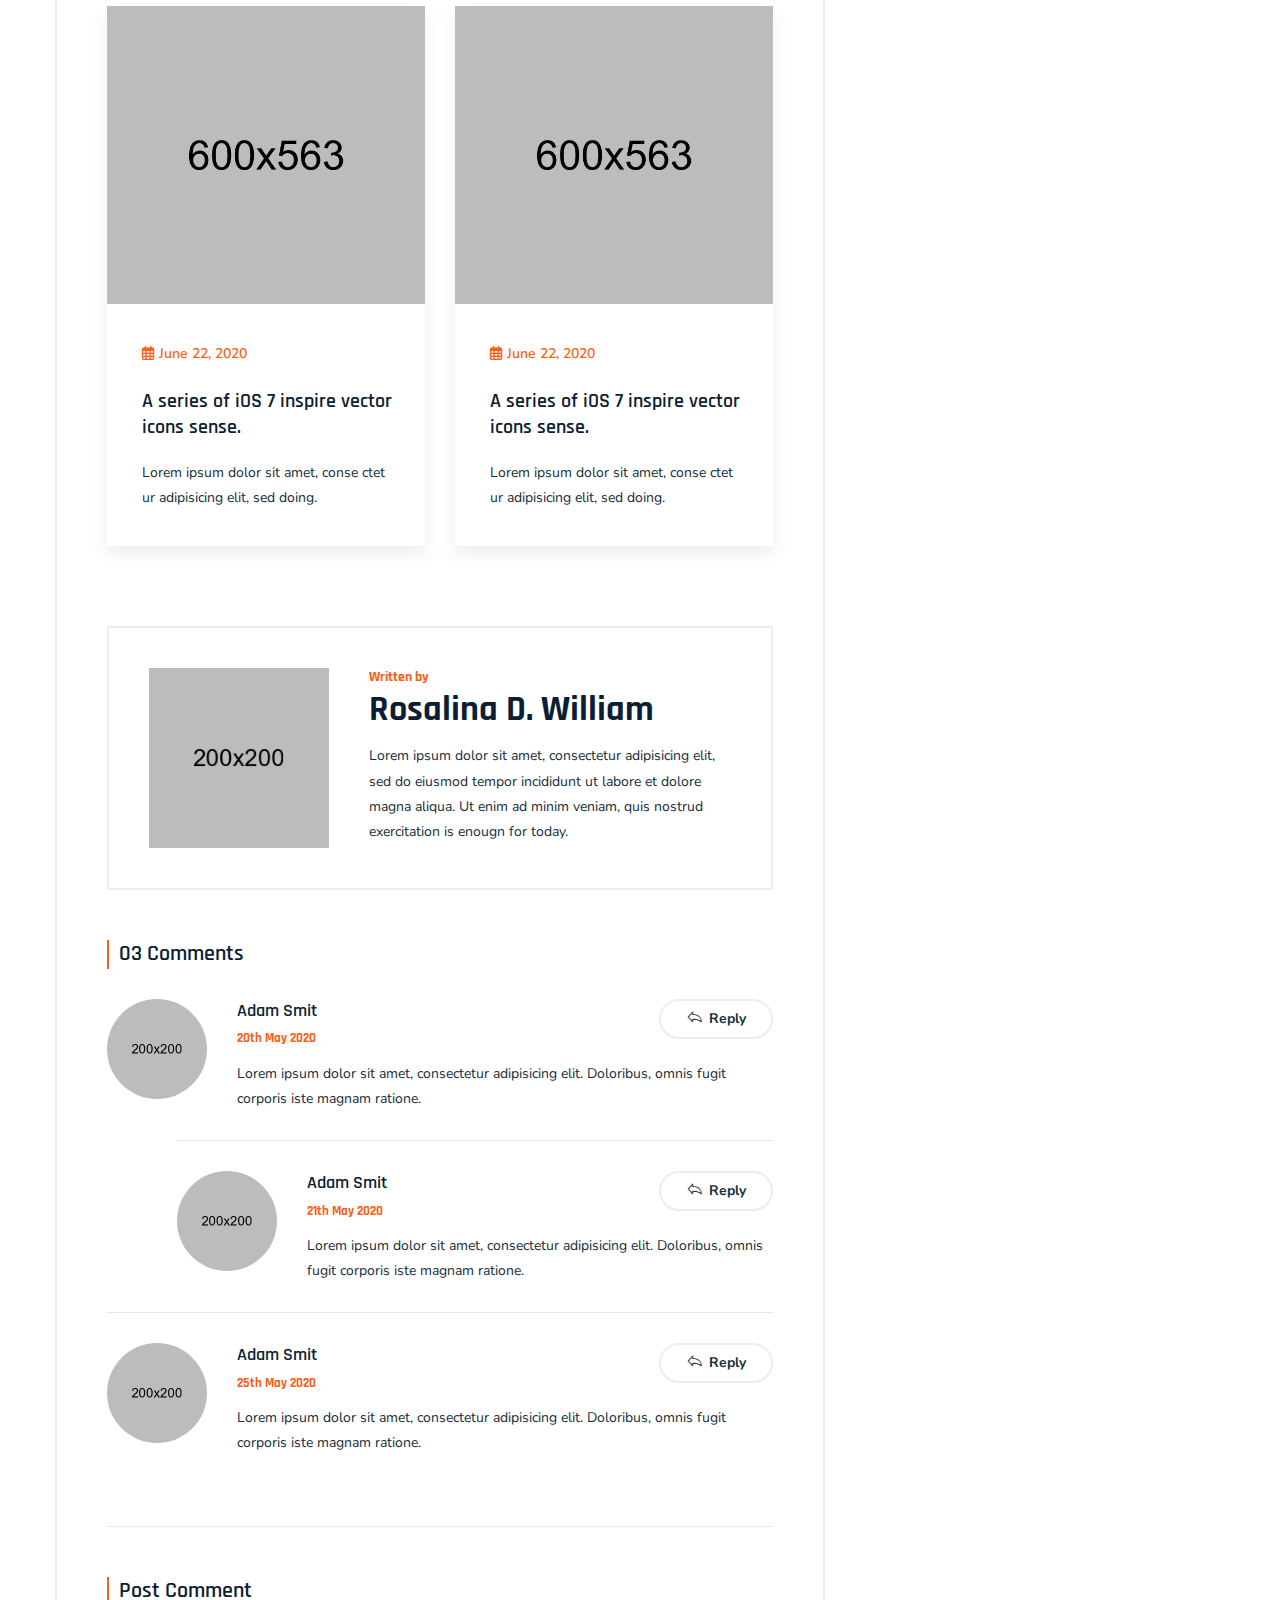
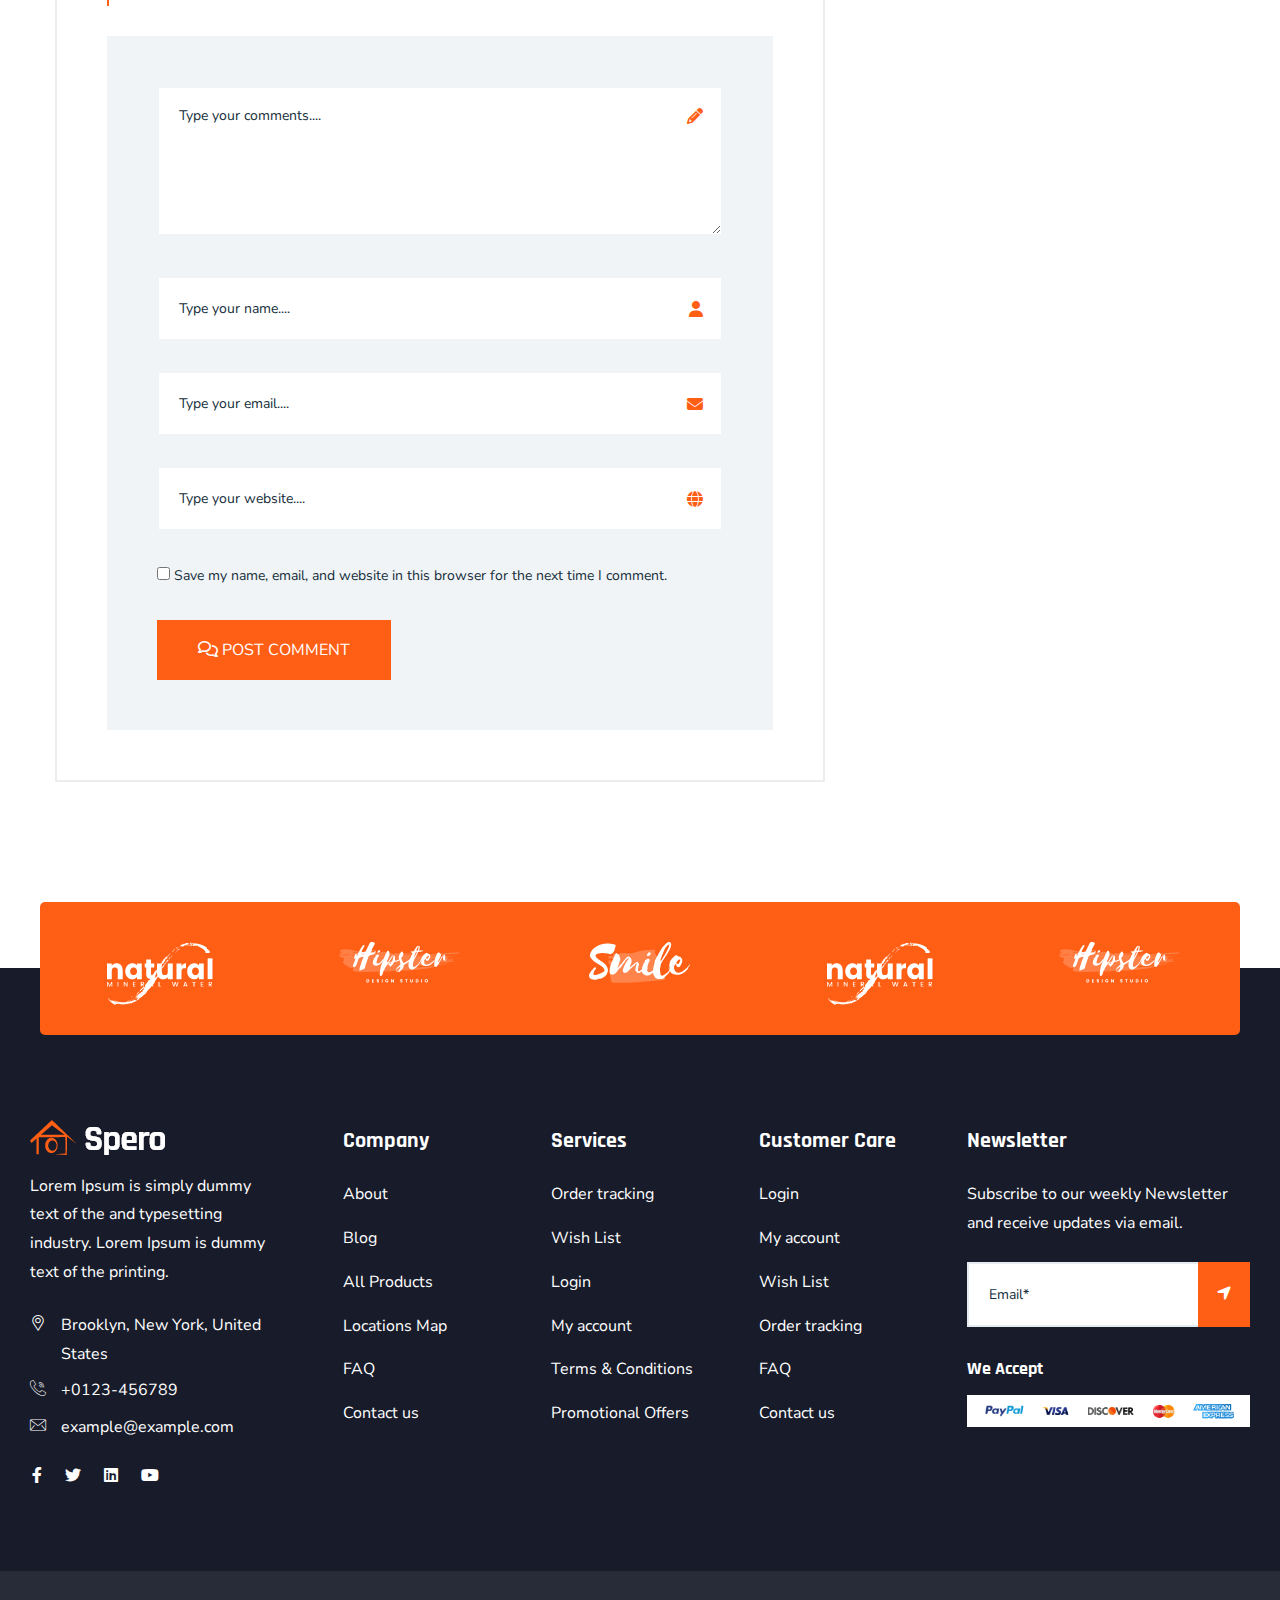
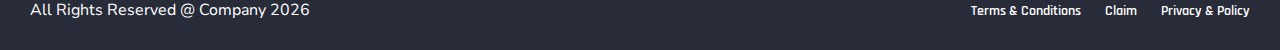
<file: blog-details.html>
<!doctype html>
<html class="no-js" lang="zxx">

<head>
    <meta charset="utf-8">
    <meta http-equiv="x-ua-compatible" content="ie=edge">
    <title>Spero - Construction HTML Template</title>
    <meta name="robots" content="noindex, follow" />
    <meta name="description" content="">
    <meta name="viewport" content="width=device-width, initial-scale=1, shrink-to-fit=no">

    <!-- Place favicon.png in the root directory -->
    <link rel="shortcut icon" href="img/favicon.png" type="image/x-icon" />
    <!-- Font Icons css -->
    <link rel="stylesheet" href="css/font-icons.css">
    <!-- plugins css -->
    <link rel="stylesheet" href="css/plugins.css">
    <!-- Main Stylesheet -->
    <link rel="stylesheet" href="css/style.css">
    <!-- Responsive css -->
    <link rel="stylesheet" href="css/responsive.css">
</head>

<body>
    <!--[if lte IE 9]>
        <p class="browserupgrade">You are using an <strong>outdated</strong> browser. Please <a href="https://browsehappy.com/">upgrade your browser</a> to improve your experience and security.</p>
    <![endif]-->

    <!-- Add your site or application content here -->

<!-- Body main wrapper start -->
<div class="body-wrapper">

    <!-- HEADER AREA START (header-5) -->
    <header class="ltn__header-area ltn__header-5 ltn__header-transparent--- gradient-color-4---">
        <!-- ltn__header-top-area start -->
        <div class="ltn__header-top-area section-bg-6 top-area-color-white---">
            <div class="container">
                <div class="row">
                    <div class="col-md-7">
                        <div class="ltn__top-bar-menu">
                            <ul>
                                <li><a href="mailto:info@webmail.com?Subject=Flower%20greetings%20to%20you"><i class="icon-mail"></i> info@webmail.com</a></li>
                                <li><a href="locations.html"><i class="icon-placeholder"></i> 15/A, Nest Tower, NYC</a></li>
                            </ul>
                        </div>
                    </div>
                    <div class="col-md-5">
                        <div class="top-bar-right text-right">
                            <div class="ltn__top-bar-menu">
                                <ul>
                                    <li class="d-none">
                                        <!-- ltn__language-menu -->
                                        <div class="ltn__drop-menu ltn__currency-menu ltn__language-menu">
                                            <ul>
                                                <li><a href="#" class="dropdown-toggle"><span class="active-currency">English</span></a>
                                                    <ul>
                                                        <li><a href="#">Arabic</a></li>
                                                        <li><a href="#">Bengali</a></li>
                                                        <li><a href="#">Chinese</a></li>
                                                        <li><a href="#">English</a></li>
                                                        <li><a href="#">French</a></li>
                                                        <li><a href="#">Hindi</a></li>
                                                    </ul>
                                                </li>
                                            </ul>
                                        </div>
                                    </li>
                                    <li>
                                        <!-- ltn__social-media -->
                                        <div class="ltn__social-media">
                                            <ul>
                                                <li><a href="#" title="Facebook"><i class="fab fa-facebook-f"></i></a></li>
                                                <li><a href="#" title="Twitter"><i class="fab fa-twitter"></i></a></li>
                                                
                                                <li><a href="#" title="Instagram"><i class="fab fa-instagram"></i></a></li>
                                                <li><a href="#" title="Dribbble"><i class="fab fa-dribbble"></i></a></li>
                                            </ul>
                                        </div>
                                    </li>
                                    <li>
                                        <!-- header-top-btn -->
                                        <div class="header-top-btn">
                                            <a href="add-listing.html">Add Listing</a>
                                        </div>
                                    </li>
                                </ul>
                            </div>
                        </div>
                    </div>
                </div>
            </div>
        </div>
        <!-- ltn__header-top-area end -->
        
        <!-- ltn__header-middle-area start -->
        <div class="ltn__header-middle-area ltn__header-sticky ltn__sticky-bg-white">
            <div class="container">
                <div class="row">
                    <div class="col">
                        <div class="site-logo-wrap">
                            <div class="site-logo">
                                <a href="index.html"><img src="img/logo.png" alt="Logo"></a>
                            </div>
                            <div class="get-support clearfix d-none">
                                <div class="get-support-icon">
                                    <i class="icon-call"></i>
                                </div>
                                <div class="get-support-info">
                                    <h6>Get Support</h6>
                                    <h4><a href="tel:+123456789">123-456-789-10</a></h4>
                                </div>
                            </div>
                        </div>
                    </div>
                    <div class="col header-menu-column">
                        <div class="header-menu d-none d-xl-block">
                            <nav>
                                <div class="ltn__main-menu">
                                    <ul>
                                        <li class="menu-icon"><a href="#">Home</a>
                                            <ul class="sub-menu menu-pages-img-show">
                                                <li>
                                                    <a href="index.html">Home Style 01</a>
                                                    <img src="img/home-demos/home-1.jpg" alt="#">
                                                </li>
                                                <li>
                                                    <a href="index-2.html">Home Style 02</a>
                                                    <img src="img/home-demos/home-2.jpg" alt="#">
                                                </li>
                                                <li>
                                                    <a href="index-3.html">Home Style 03</a>
                                                    <img src="img/home-demos/home-3.jpg" alt="#">
                                                </li>
                                                <li>
                                                    <a href="index-4.html">Home Style 04</a>
                                                    <img src="img/home-demos/home-4.jpg" alt="#">
                                                </li>
                                                <li>
                                                    <a href="index-5.html">Home Style 05 <span class="menu-item-badge">video</span></a>
                                                    <img src="img/home-demos/home-5.jpg" alt="#">
                                                </li>
                                            </ul>
                                        </li>
                                        <li class="menu-icon"><a href="#">About</a>
                                            <ul>
                                                <li><a href="about.html">About</a></li>
                                                <li><a href="service.html">Services</a></li>
                                                <li><a href="service-details.html">Service Details</a></li>
                                                <li><a href="portfolio.html">Portfolio</a></li>
                                                <li><a href="portfolio-2.html">Portfolio - 02</a></li>
                                                <li><a href="portfolio-details.html">Portfolio Details</a></li>
                                                <li><a href="team.html">Team</a></li>
                                                <li><a href="team-details.html">Team Details</a></li>
                                                <li><a href="faq.html">FAQ</a></li>
                                                <li><a href="locations.html">Google Map Locations</a></li>
                                            </ul>
                                        </li>
                                        <li class="menu-icon"><a href="#">Shop</a>
                                            <ul>
                                                <li><a href="shop.html">Shop</a></li>
                                                <li><a href="shop-grid.html">Shop Grid</a></li>
                                                <li><a href="shop-left-sidebar.html">Shop Left sidebar</a></li>
                                                <li><a href="shop-right-sidebar.html">Shop right sidebar</a></li>
                                                <li><a href="product-details.html">Shop details </a></li>
                                                <li><a href="#">Other Pages <span class="float-right">>></span></a>
                                                    <ul>
                                                        <li><a href="cart.html">Cart</a></li>
                                                        <li><a href="wishlist.html">Wishlist</a></li>
                                                        <li><a href="checkout.html">Checkout</a></li>
                                                        <li><a href="order-tracking.html">Order Tracking</a></li>
                                                        <li><a href="account.html">My Account</a></li>
                                                        <li><a href="login.html">Sign in</a></li>
                                                        <li><a href="register.html">Register</a></li>
                                                    </ul>
                                                </li>
                                            </ul>
                                        </li>
                                        <li class="menu-icon"><a href="#">News</a>
                                            <ul>
                                                <li><a href="blog.html">News</a></li>
                                                <li><a href="blog-grid.html">News Grid</a></li>
                                                <li><a href="blog-left-sidebar.html">News Left sidebar</a></li>
                                                <li><a href="blog-right-sidebar.html">News Right sidebar</a></li>
                                                <li><a href="blog-details.html">News details</a></li>
                                            </ul>
                                        </li>
                                        <li class="menu-icon"><a href="#">Pages</a>
                                            <ul class="mega-menu">
                                                <li><a href="#">Inner Pages</a>
                                                    <ul>
                                                        <li><a href="portfolio.html">Portfolio</a></li>
                                                        <li><a href="portfolio-2.html">Portfolio - 02</a></li>
                                                        <li><a href="portfolio-details.html">Portfolio Details</a></li>
                                                        <li><a href="team.html">Team</a></li>
                                                        <li><a href="team-details.html">Team Details</a></li>
                                                        <li><a href="faq.html">FAQ</a></li>
                                                    </ul>
                                                </li>
                                                <li><a href="#">Inner Pages</a>
                                                    <ul>
                                                        <li><a href="history.html">History</a></li>
                                                        <li><a href="add-listing.html">Add Listing</a></li>
                                                        <li><a href="locations.html">Google Map Locations</a></li>
                                                        <li><a href="404.html">404</a></li>
                                                        <li><a href="contact.html">Contact</a></li>
                                                        <li><a href="coming-soon.html">Coming Soon</a></li>
                                                    </ul>
                                                </li>
                                                <li><a href="#">Shop Pages</a>
                                                    <ul>
                                                        <li><a href="shop.html">Shop</a></li>
                                                        <li><a href="shop-left-sidebar.html">Shop Left sidebar</a></li>
                                                        <li><a href="shop-right-sidebar.html">Shop right sidebar</a></li>
                                                        <li><a href="shop-grid.html">Shop Grid</a></li>
                                                        <li><a href="product-details.html">Shop details </a></li>
                                                        <li><a href="cart.html">Cart</a></li>
                                                    </ul>
                                                </li>
                                                <li><a href="shop.html"><img src="img/banner/menu-banner-1.jpg" alt="#"></a>
                                                </li>
                                            </ul>
                                        </li>
                                        <li><a href="contact.html">Contact</a></li>
                                    </ul>
                                </div>
                            </nav>
                        </div>
                    </div>
                    <div class="ltn__header-options ltn__header-options-2 mb-sm-20">
                        <!-- header-search-1 -->
                        <div class="header-search-wrap">
                            <div class="header-search-1">
                                <div class="search-icon">
                                    <i class="icon-search for-search-show"></i>
                                    <i class="icon-cancel  for-search-close"></i>
                                </div>
                            </div>
                            <div class="header-search-1-form">
                                <form id="#" method="get"  action="#">
                                    <input type="text" name="search" value="" placeholder="Search here..."/>
                                    <button type="submit">
                                        <span><i class="icon-search"></i></span>
                                    </button>
                                </form>
                            </div>
                        </div>
                        <!-- user-menu -->
                        <div class="ltn__drop-menu user-menu">
                            <ul>
                                <li>
                                    <a href="#"><i class="icon-user"></i></a>
                                    <ul>
                                        <li><a href="login.html">Sign in</a></li>
                                        <li><a href="register.html">Register</a></li>
                                        <li><a href="account.html">My Account</a></li>
                                        <li><a href="wishlist.html">Wishlist</a></li>
                                    </ul>
                                </li>
                            </ul>
                        </div>
                        <!-- mini-cart -->
                        <div class="mini-cart-icon">
                            <a href="#ltn__utilize-cart-menu" class="ltn__utilize-toggle">
                                <i class="icon-shopping-cart"></i>
                                <sup>2</sup>
                            </a>
                        </div>
                        <!-- mini-cart -->
                        <!-- Mobile Menu Button -->
                        <div class="mobile-menu-toggle d-xl-none">
                            <a href="#ltn__utilize-mobile-menu" class="ltn__utilize-toggle">
                                <svg viewBox="0 0 800 600">
                                    <path d="M300,220 C300,220 520,220 540,220 C740,220 640,540 520,420 C440,340 300,200 300,200" id="top"></path>
                                    <path d="M300,320 L540,320" id="middle"></path>
                                    <path d="M300,210 C300,210 520,210 540,210 C740,210 640,530 520,410 C440,330 300,190 300,190" id="bottom" transform="translate(480, 320) scale(1, -1) translate(-480, -318) "></path>
                                </svg>
                            </a>
                        </div>
                    </div>
                </div>
            </div>
        </div>
        <!-- ltn__header-middle-area end -->
    </header>
    <!-- HEADER AREA END -->

    <!-- Utilize Cart Menu Start -->
    <div id="ltn__utilize-cart-menu" class="ltn__utilize ltn__utilize-cart-menu">
        <div class="ltn__utilize-menu-inner ltn__scrollbar">
            <div class="ltn__utilize-menu-head">
                <span class="ltn__utilize-menu-title">Cart</span>
                <button class="ltn__utilize-close">×</button>
            </div>
            <div class="mini-cart-product-area ltn__scrollbar">
                <div class="mini-cart-item clearfix">
                    <div class="mini-cart-img">
                        <a href="#"><img src="img/product/1.png" alt="Image"></a>
                        <span class="mini-cart-item-delete"><i class="icon-cancel"></i></span>
                    </div>
                    <div class="mini-cart-info">
                        <h6><a href="#">Wheel Bearing Retainer</a></h6>
                        <span class="mini-cart-quantity">1 x $65.00</span>
                    </div>
                </div>
                <div class="mini-cart-item clearfix">
                    <div class="mini-cart-img">
                        <a href="#"><img src="img/product/2.png" alt="Image"></a>
                        <span class="mini-cart-item-delete"><i class="icon-cancel"></i></span>
                    </div>
                    <div class="mini-cart-info">
                        <h6><a href="#">Brake Conversion Kit</a></h6>
                        <span class="mini-cart-quantity">1 x $85.00</span>
                    </div>
                </div>
                <div class="mini-cart-item clearfix">
                    <div class="mini-cart-img">
                        <a href="#"><img src="img/product/3.png" alt="Image"></a>
                        <span class="mini-cart-item-delete"><i class="icon-cancel"></i></span>
                    </div>
                    <div class="mini-cart-info">
                        <h6><a href="#">OE Replica Wheels</a></h6>
                        <span class="mini-cart-quantity">1 x $92.00</span>
                    </div>
                </div>
                <div class="mini-cart-item clearfix">
                    <div class="mini-cart-img">
                        <a href="#"><img src="img/product/4.png" alt="Image"></a>
                        <span class="mini-cart-item-delete"><i class="icon-cancel"></i></span>
                    </div>
                    <div class="mini-cart-info">
                        <h6><a href="#">Shock Mount Insulator</a></h6>
                        <span class="mini-cart-quantity">1 x $68.00</span>
                    </div>
                </div>
            </div>
            <div class="mini-cart-footer">
                <div class="mini-cart-sub-total">
                    <h5>Subtotal: <span>$310.00</span></h5>
                </div>
                <div class="btn-wrapper">
                    <a href="cart.html" class="theme-btn-1 btn btn-effect-1">View Cart</a>
                    <a href="cart.html" class="theme-btn-2 btn btn-effect-2">Checkout</a>
                </div>
                <p>Free Shipping on All Orders Over $100!</p>
            </div>

        </div>
    </div>
    <!-- Utilize Cart Menu End -->

    <!-- Utilize Mobile Menu Start -->
    <div id="ltn__utilize-mobile-menu" class="ltn__utilize ltn__utilize-mobile-menu">
        <div class="ltn__utilize-menu-inner ltn__scrollbar">
            <div class="ltn__utilize-menu-head">
                <div class="site-logo">
                    <a href="index.html"><img src="img/logo.png" alt="Logo"></a>
                </div>
                <button class="ltn__utilize-close">×</button>
            </div>
            <div class="ltn__utilize-menu-search-form">
                <form action="#">
                    <input type="text" placeholder="Search...">
                    <button><i class="fas fa-search"></i></button>
                </form>
            </div>
            <div class="ltn__utilize-menu">
                <ul>
                    <li><a href="#">Home</a>
                        <ul class="sub-menu">
                            <li><a href="index.html">Home Style 01</a></li>
                            <li><a href="index-2.html">Home Style 02</a></li>
                        </ul>
                    </li>
                    <li><a href="#">About</a>
                        <ul class="sub-menu">
                            <li><a href="about.html">About</a></li>
                            <li><a href="service.html">Services</a></li>
                            <li><a href="service-details.html">Service Details</a></li>
                            <li><a href="portfolio.html">Portfolio</a></li>
                            <li><a href="portfolio-2.html">Portfolio - 02</a></li>
                            <li><a href="portfolio-details.html">Portfolio Details</a></li>
                            <li><a href="team.html">Team</a></li>
                            <li><a href="team-details.html">Team Details</a></li>
                            <li><a href="faq.html">FAQ</a></li>
                            <li><a href="locations.html">Google Map Locations</a></li>
                        </ul>
                    </li>
                    <li><a href="#">Shop</a>
                        <ul class="sub-menu">
                            <li><a href="shop.html">Shop</a></li>
                            <li><a href="shop-grid.html">Shop Grid</a></li>
                            <li><a href="shop-left-sidebar.html">Shop Left sidebar</a></li>
                            <li><a href="shop-right-sidebar.html">Shop right sidebar</a></li>
                            <li><a href="product-details.html">Shop details </a></li>
                            <li><a href="cart.html">Cart</a></li>
                            <li><a href="wishlist.html">Wishlist</a></li>
                            <li><a href="checkout.html">Checkout</a></li>
                            <li><a href="order-tracking.html">Order Tracking</a></li>
                            <li><a href="account.html">My Account</a></li>
                            <li><a href="login.html">Sign in</a></li>
                            <li><a href="register.html">Register</a></li>
                        </ul>
                    </li>
                    <li><a href="#">News</a>
                        <ul class="sub-menu">
                            <li><a href="blog.html">News</a></li>
                            <li><a href="blog-grid.html">News Grid</a></li>
                            <li><a href="blog-left-sidebar.html">News Left sidebar</a></li>
                            <li><a href="blog-right-sidebar.html">News Right sidebar</a></li>
                            <li><a href="blog-details.html">News details</a></li>
                        </ul>
                    </li>
                    <li><a href="#">Pages</a>
                        <ul class="sub-menu">
                            <li><a href="about.html">About</a></li>
                            <li><a href="service.html">Services</a></li>
                            <li><a href="service-details.html">Service Details</a></li>
                            <li><a href="portfolio.html">Portfolio</a></li>
                            <li><a href="portfolio-2.html">Portfolio - 02</a></li>
                            <li><a href="portfolio-details.html">Portfolio Details</a></li>
                            <li><a href="team.html">Team</a></li>
                            <li><a href="team-details.html">Team Details</a></li>
                            <li><a href="faq.html">FAQ</a></li>
                            <li><a href="history.html">History</a></li>
                            <li><a href="add-listing.html">Add Listing</a></li>
                            <li><a href="locations.html">Google Map Locations</a></li>
                            <li><a href="404.html">404</a></li>
                            <li><a href="contact.html">Contact</a></li>
                            <li><a href="coming-soon.html">Coming Soon</a></li>
                        </ul>
                    </li>
                    <li><a href="contact.html">Contact</a></li>
                </ul>
            </div>
            <div class="ltn__utilize-buttons ltn__utilize-buttons-2">
                <ul>
                    <li>
                        <a href="account.html" title="My Account">
                            <span class="utilize-btn-icon">
                                <i class="far fa-user"></i>
                            </span>
                            My Account
                        </a>
                    </li>
                    <li>
                        <a href="wishlist.html" title="Wishlist">
                            <span class="utilize-btn-icon">
                                <i class="far fa-heart"></i>
                                <sup>3</sup>
                            </span>
                            Wishlist
                        </a>
                    </li>
                    <li>
                        <a href="cart.html" title="Shoping Cart">
                            <span class="utilize-btn-icon">
                                <i class="fas fa-shopping-cart"></i>
                                <sup>5</sup>
                            </span>
                            Shoping Cart
                        </a>
                    </li>
                </ul>
            </div>
            <div class="ltn__social-media-2">
                <ul>
                    <li><a href="#" title="Facebook"><i class="fab fa-facebook-f"></i></a></li>
                    <li><a href="#" title="Twitter"><i class="fab fa-twitter"></i></a></li>
                    <li><a href="#" title="Linkedin"><i class="fab fa-linkedin"></i></a></li>
                    <li><a href="#" title="Instagram"><i class="fab fa-instagram"></i></a></li>
                </ul>
            </div>
        </div>
    </div>
    <!-- Utilize Mobile Menu End -->

    <div class="ltn__utilize-overlay"></div>

    <!-- BREADCRUMB AREA START -->
    <div class="ltn__breadcrumb-area text-left bg-overlay-white-30 bg-image "  data-bg="img/bg/14.jpg">
        <div class="container">
            <div class="row">
                <div class="col-lg-12">
                    <div class="ltn__breadcrumb-inner">
                        <h1 class="page-title">News Details</h1>
                        <div class="ltn__breadcrumb-list">
                            <ul>
                                <li><a href="index.html"><span class="ltn__secondary-color"><i class="fas fa-home"></i></span> Home</a></li>
                                <li>News Details</li>
                            </ul>
                        </div>
                    </div>
                </div>
            </div>
        </div>
    </div>
    <!-- BREADCRUMB AREA END -->

    <!-- PAGE DETAILS AREA START (blog-details) -->
    <div class="ltn__page-details-area ltn__blog-details-area mb-120">
        <div class="container">
            <div class="row">
                <div class="col-lg-8">
                    <div class="ltn__blog-details-wrap">
                        <div class="ltn__page-details-inner ltn__blog-details-inner">
                            <div class="ltn__blog-meta">
                                <ul>
                                    <li class="ltn__blog-category">
                                        <a href="#">Business</a>
                                    </li>
                                </ul>
                            </div>
                            <h2 class="ltn__blog-title">Business contents insurance is a type of
                                business insurance that can protect</h2>
                            <div class="ltn__blog-meta">
                                <ul>
                                    <li class="ltn__blog-author">
                                        <a href="#"><img src="img/blog/author.jpg" alt="#">By: Ethan</a>
                                    </li>
                                    <li class="ltn__blog-date">
                                        <i class="far fa-calendar-alt"></i>June 22, 2020
                                    </li>
                                    <li>
                                        <a href="#"><i class="far fa-comments"></i>35 Comments</a>
                                    </li>
                                </ul>
                            </div>
                            <p>Lorem ipsum dolor sit amet, consectetur adipisicing elit, sed do eiusmod tempor incididunt ut labore et dolore magna aliqua. Ut enim ad minim veniam, quis nostrud exercitation ullamco laboris nisi ut aliquip ex ea commodo consequat. Duis aute irure dolor in reprehenderit in voluptate velit esse cillum dolore eu fugiat nulla pariatur. Excepteur sint occaecat cupidatat non proident, sunt in culpa qui officia deserunt mollit anim id est laborum. Sed ut perspiciatis unde omnis iste natus error sit voluptatem accusantium doloremque laudantium, totam rem aperiam, eaque ipsa quae ab illo inventore veritatis et quasi architecto beatae vitae dicta sunt explicabo. Nemo enim ipsam voluptatem quia voluptas sit aspernatur aut odit aut fugit, sed quia consequuntur magni dolores eos qui ratione voluptatem sequi nesciunt. Neque porro quisquam est, qui dolorem ipsum quia dolor sit amet, consectetur, adipisci velit, sed quia non numquam eius modi tempora incidunt ut labore et dolore magnam aliquam quaerat voluptatem.</p>
                            <p>Lorem ipsum dolor sit amet, consectetur adipisicing elit, sed do eiusmod tempor incididunt ut labore et dolore magna aliqua. Ut enim ad minim veniam, quis nostrud exercitation ullamco laboris nisi ut aliquip ex ea commodo consequat. Duis aute irure dolor in reprehenderit in voluptate velit esse cillum dolore eu fugiat nulla pariatur. Excepteur sint occaecat cupidatat non proident, sunt in culpa qui officia deserunt.</p>
                            <img src="img/blog/35.jpg" alt="Image">
                            <h2>A cleansing hot shower or bath</h2>
                            <p>Lorem ipsum dolor sit amet, consectetur adipisicing elit, sed do eiusmod tempor incididunt ut labore et dolore magna aliqua. Ut enim ad minim veniam, quis nostrud exercitation ullamco laboris nisi ut aliquip ex ea commodo consequat. Duis aute irure dolor in reprehenderit in voluptate velit esse cillum dolore eu fugiat nulla pariatur. Excepteur sint occaecat cupidatat non proident, sunt in culpa qui officia. </p>
                            <hr>
                            <h2>Setting the mood with incense</h2>
                            <p>Lorem ipsum dolor sit amet, consectetur adipisicing elit, sed do eiusmod tempor incididunt ut labore et dolore magna aliqua. Ut enim ad minim veniam, quis nostrud exercitation ullamco laboris nisi ut aliquip ex ea commodo consequat. Duis aute irure dolor in reprehenderit in voluptate velit esse cillum dolore eu fugiat nulla pariatur. Excepteur sint occaecat cupidatat non proident, sunt in culpa qui officia. </p>
                            <hr>
                            <h2>Setting the mood with incense</h2>
                            <div class="list-item-with-icon-2">
                                <ul>
                                    <li>Lorem ipsum dolor sit amet, consectetur adipisicing elit, sed do</li>
                                    <li>Lorem ipsum dolor sit amet, consectetur adipisicing elit, sed do</li>
                                    <li>Lorem ipsum dolor sit amet, consectetur adipisicing elit, sed do</li>
                                    <li>Lorem ipsum dolor sit amet, consectetur adipisicing elit, sed do</li>
                                    <li>Lorem ipsum dolor sit amet, consectetur adipisicing elit, sed do</li>
                                </ul>
                            </div>
                            <blockquote>
                                <h6 class="ltn__secondary-color mt-0">BY HETMAYAR</h6>
                                Viral dreamcatcher keytar typewriter, aest hetic offal umami. Aesthetic polaroid pug pitchfork post-ironic.
                            </blockquote>
                            <p>Lorem ipsum dolor sit amet, consectetur adipisicing elit, sed do eiusmod tempor incididunt ut labore et dolore magna aliqua. Ut enim ad minim veniam, quis nostrud exercitation ullamco laboris nisi ut aliquip ex ea commodo consequat. Duis aute irure dolor in reprehenderit in voluptate velit esse cillum dolore eu fugiat nulla pariatur. Excepteur sint occaecat cupidatat non proident, sunt in culpa qui officia deserunt mollit anim id est laborum. Sed ut perspiciatis unde omnis iste natus error sit voluptatem accusantium. </p>

                            <img class="alignleft" src="img/blog/blog-details/1.jpg" alt="Image">
                            <p>Lorem ipsum dolor sit amet, consectetur adipisicing elit, sed do eiusmod tempor incididunt ut labore et dolore magna aliqua. Ut enim ad minim veniam, quis nostrud exercitation ullamco laboris nisi ut aliquip ex ea commodo consequat. Duis aute irure dolor in reprehenderit in voluptate velit esse cillum dolore eu fugiat nulla pariatur. Excepteur sint occaecat cupidatat non proident, sunt in culpa qui officia deserunt mollit anim id est laborum. Sed ut perspiciatis unde omnis iste natus</p>
                            <p>Lorem ipsum dolor sit amet, consectetur adipisicing elit, sed do eiusmod tempor incididunt ut labore et dolore magna aliqua. Ut enim ad minim veniam, quis nostrud exercitation ullamco laboris nisi ut aliquip ex ea commodo consequat. Duis aute irure dolor in reprehenderit in voluptate velit esse cillum dolore eu fugiat nulla pariatur. Excepteur sint occaecat cupidatat non proident, sunt in culpa qui officia deserunt mollit anim id est laborum. Sed ut perspiciatis unde omnis iste natus error sit voluptatem.  </p>


                            <h4>Lorem ipsum dolor sit amet, consectetur adipisicing elit.</h4>
                            <p>Lorem ipsum dolor sit amet, consectetur adipisicing elit. Consectetur expedita velit laboriosam est sint laborum eos assumenda, quam voluptatem adipisci, reprehenderit ut nobis blanditiis perspiciatis!</p>
                            <div class="row">
                                <div class="col-lg-6">
                                    <img src="img/service/31.jpg" alt="Image">
                                    <label>Image Caption Here</label>
                                </div>
                                <div class="col-lg-6">
                                    <img src="img/service/32.jpg" alt="Image">
                                </div>
                            </div>
                            <p>Lorem ipsum dolor sit amet, consectetur adipisicing elit. Culpa, amet, fuga omnis eligendi sed cupiditate molestias enim autem animi est tempore ipsa corporis. Recusandae, quia.</p>
                            
                        </div>
                        <!-- blog-tags-social-media -->
                        <div class="ltn__blog-tags-social-media mt-80 row">
                            <div class="ltn__tagcloud-widget col-lg-8">
                                <h4>Releted Tags</h4>
                                <ul>
                                    <li>
                                        <a href="#">Popular</a>
                                    </li>
                                    <li>
                                        <a href="#">Business</a>
                                    </li>
                                    <li>
                                        <a href="#">ux</a>
                                    </li>
                                </ul>
                            </div>
                            <div class="ltn__social-media text-right col-lg-4">
                                <h4>Social Share</h4>
                                <ul>
                                    <li><a href="#" title="Facebook"><i class="fab fa-facebook-f"></i></a></li>
                                    <li><a href="#" title="Twitter"><i class="fab fa-twitter"></i></a></li>
                                    <li><a href="#" title="Linkedin"><i class="fab fa-linkedin"></i></a></li>
                                    
                                    <li><a href="#" title="Youtube"><i class="fab fa-youtube"></i></a></li>
                                </ul>
                            </div>
                        </div>
                        <hr>
                        <!-- prev-next-btn -->
                        <div class="ltn__prev-next-btn row mb-50">
                            <div class="blog-prev col-lg-6">
                                <h6>Prev Post</h6>
                                <h3 class="ltn__blog-title"><a href="#">Tips On Minimalist</a></h3>
                            </div>
                            <div class="blog-prev blog-next text-right col-lg-6">
                                <h6>Next Post</h6>
                                <h3 class="ltn__blog-title"><a href="#">Less Is More</a></h3>
                            </div>
                        </div>
                        <hr>
                        <!-- related-post -->
                        <div class="related-post-area mb-50">
                            <h4 class="title-2">Related Post</h4>
                            <div class="row">
                                <div class="col-md-6">
                                    <!-- Blog Item -->
                                    <div class="ltn__blog-item ltn__blog-item-6">
                                        <div class="ltn__blog-img">
                                            <a href="blog-details.html"><img src="img/blog/blog-details/11.jpg" alt="Image"></a>
                                        </div>
                                        <div class="ltn__blog-brief">
                                            <div class="ltn__blog-meta">
                                                <ul>
                                                    <li class="ltn__blog-date ltn__secondary-color">
                                                        <i class="far fa-calendar-alt"></i>June 22, 2020
                                                    </li>
                                                </ul>
                                            </div>
                                            <h3 class="ltn__blog-title"><a href="blog-details.html">A series of iOS 7 inspire
                                                vector icons sense.</a></h3>
                                            <p>Lorem ipsum dolor sit amet, conse ctet ur adipisicing elit, sed doing.</p>
                                        </div>
                                    </div>
                                </div>
                                <div class="col-md-6">
                                    <!-- Blog Item -->
                                    <div class="ltn__blog-item ltn__blog-item-6">
                                        <div class="ltn__blog-img">
                                            <a href="blog-details.html"><img src="img/blog/blog-details/12.jpg" alt="Image"></a>
                                        </div>
                                        <div class="ltn__blog-brief">
                                            <div class="ltn__blog-meta">
                                                <ul>
                                                    <li class="ltn__blog-date ltn__secondary-color">
                                                        <i class="far fa-calendar-alt"></i>June 22, 2020
                                                    </li>
                                                </ul>
                                            </div>
                                            <h3 class="ltn__blog-title"><a href="blog-details.html">A series of iOS 7 inspire
                                                vector icons sense.</a></h3>
                                            <p>Lorem ipsum dolor sit amet, conse ctet ur adipisicing elit, sed doing.</p>
                                        </div>
                                    </div>
                                </div>
                            </div>
                        </div>
                        <!-- comment-area -->
                        <div class="ltn__comment-area mb-50">
                            <div class="ltn-author-introducing clearfix">
                                <div class="author-img">
                                    <img src="img/blog/author.jpg" alt="Author Image">
                                </div>
                                <div class="author-info">
                                    <h6>Written by</h6>
                                    <h1>Rosalina D. William</h1>
                                    <p>Lorem ipsum dolor sit amet, consectetur adipisicing elit, sed do eiusmod tempor incididunt ut labore et dolore magna aliqua. Ut enim ad minim veniam, quis nostrud exercitation is enougn for today.</p>
                                </div>
                            </div>
                            <h4 class="title-2">03 Comments</h4>
                            <div class="ltn__comment-inner">
                                <ul>
                                    <li>
                                        <div class="ltn__comment-item clearfix">
                                            <div class="ltn__commenter-img">
                                                <img src="img/testimonial/1.jpg" alt="Image">
                                            </div>
                                            <div class="ltn__commenter-comment">
                                                <h6><a href="#">Adam Smit</a></h6>
                                                <span class="comment-date">20th May 2020</span>
                                                <p>Lorem ipsum dolor sit amet, consectetur adipisicing elit. Doloribus, omnis fugit corporis iste magnam ratione.</p>
                                                <a href="#" class="ltn__comment-reply-btn"><i class="icon-reply-1"></i>Reply</a>
                                            </div>
                                        </div>
                                        <ul>
                                            <li>
                                                <div class="ltn__comment-item clearfix">
                                                    <div class="ltn__commenter-img">
                                                        <img src="img/testimonial/3.jpg" alt="Image">
                                                    </div>
                                                    <div class="ltn__commenter-comment">
                                                        <h6><a href="#">Adam Smit</a></h6>
                                                        <span class="comment-date">21th May 2020</span>
                                                        <p>Lorem ipsum dolor sit amet, consectetur adipisicing elit. Doloribus, omnis fugit corporis iste magnam ratione.</p>
                                                        <a href="#" class="ltn__comment-reply-btn"><i class="icon-reply-1"></i>Reply</a>
                                                    </div>
                                                </div>
                                            </li>
                                        </ul>
                                    </li>
                                    <li>
                                        <div class="ltn__comment-item clearfix">
                                            <div class="ltn__commenter-img">
                                                <img src="img/testimonial/4.jpg" alt="Image">
                                            </div>
                                            <div class="ltn__commenter-comment">
                                                <h6><a href="#">Adam Smit</a></h6>
                                                <span class="comment-date">25th May 2020</span>
                                                <p>Lorem ipsum dolor sit amet, consectetur adipisicing elit. Doloribus, omnis fugit corporis iste magnam ratione.</p>
                                                <a href="#" class="ltn__comment-reply-btn"><i class="icon-reply-1"></i>Reply</a>
                                            </div>
                                        </div>
                                    </li>
                                </ul>
                            </div>
                        </div>
                        <hr>
                        <!-- comment-reply -->
                        <div class="ltn__comment-reply-area ltn__form-box mb-60---">
                            <h4 class="title-2">Post Comment</h4>
                            <form action="#">
                                <div class="input-item input-item-textarea ltn__custom-icon">
                                    <textarea placeholder="Type your comments...."></textarea>
                                </div>
                                <div class="input-item input-item-name ltn__custom-icon">
                                    <input type="text" placeholder="Type your name....">
                                </div>
                                <div class="input-item input-item-email ltn__custom-icon">
                                    <input type="email" placeholder="Type your email....">
                                </div>
                                <div class="input-item input-item-website ltn__custom-icon">
                                    <input type="text" name="website" placeholder="Type your website....">
                                </div>
                                <label class="mb-0 input-info-save"><input type="checkbox" name="agree"> Save my name, email, and website in this browser for the next time I comment.</label>
                                <div class="btn-wrapper">
                                    <button class="btn theme-btn-1 btn-effect-1 text-uppercase" type="submit"><i class="far fa-comments"></i> Post Comment</button>
                                </div>
                            </form>
                        </div>
                    </div>
                </div>
                <div class="col-lg-4">
                    <aside class="sidebar-area blog-sidebar ltn__right-sidebar">
                        <!-- Author Widget -->
                        <div class="widget ltn__author-widget">
                            <h4 class="ltn__widget-title ltn__widget-title-border">About Me</h4>
                            <div class="ltn__author-widget-inner text-center">
                                <img src="img/blog/author-3.jpg" alt="Image">
                                <h5>Rosalina D. Willaimson</h5>
                                <p>Lorem ipsum dolor sit amet, consectetur adipisicing elit. Veritatis distinctio, odio, eligendi suscipit reprehenderit atque.</p>
                                <div class="ltn__social-media">
                                    <ul>
                                        <li><a href="#" title="Facebook"><i class="fab fa-facebook-f"></i></a></li>
                                        <li><a href="#" title="Twitter"><i class="fab fa-twitter"></i></a></li>
                                        <li><a href="#" title="Linkedin"><i class="fab fa-linkedin"></i></a></li>
                                        
                                        <li><a href="#" title="Youtube"><i class="fab fa-youtube"></i></a></li>
                                    </ul>
                                </div>
                            </div>
                        </div>
                        <!-- Search Widget -->
                        <div class="widget ltn__search-widget">
                            <h4 class="ltn__widget-title ltn__widget-title-border">Search Objects</h4>
                            <form action="#">
                                <input type="text" name="search" placeholder="Search your keyword...">
                                <button type="submit"><i class="fas fa-search"></i></button>
                            </form>
                        </div>
                        <!-- Popular Post Widget -->
                        <div class="widget ltn__popular-post-widget">
                            <h4 class="ltn__widget-title ltn__widget-title-border">Popular Feeds</h4>
                            <ul>
                                <li>
                                    <div class="popular-post-widget-item clearfix">
                                        <div class="popular-post-widget-img">
                                            <a href="blog-details.html"><img src="img/team/5.jpg" alt="#"></a>
                                        </div>
                                        <div class="popular-post-widget-brief">
                                            <h6><a href="blog-details.html">Lorem ipsum dolor sit
                                                cing elit, sed do.</a></h6>
                                            <div class="ltn__blog-meta">
                                                <ul>
                                                    <li class="ltn__blog-date">
                                                        <a href="#"><i class="far fa-calendar-alt"></i>June 22, 2020</a>
                                                    </li>
                                                </ul>
                                            </div>
                                        </div>
                                    </div>
                                </li>
                                <li>
                                    <div class="popular-post-widget-item clearfix">
                                        <div class="popular-post-widget-img">
                                            <a href="blog-details.html"><img src="img/team/6.jpg" alt="#"></a>
                                        </div>
                                        <div class="popular-post-widget-brief">
                                            <h6><a href="blog-details.html">Lorem ipsum dolor sit
                                                cing elit, sed do.</a></h6>
                                            <div class="ltn__blog-meta">
                                                <ul>
                                                    <li class="ltn__blog-date">
                                                        <a href="#"><i class="far fa-calendar-alt"></i>June 22, 2020</a>
                                                    </li>
                                                </ul>
                                            </div>
                                        </div>
                                    </div>
                                </li>
                                <li>
                                    <div class="popular-post-widget-item clearfix">
                                        <div class="popular-post-widget-img">
                                            <a href="blog-details.html"><img src="img/team/7.jpg" alt="#"></a>
                                        </div>
                                        <div class="popular-post-widget-brief">
                                            <h6><a href="blog-details.html">Lorem ipsum dolor sit
                                                cing elit, sed do.</a></h6>
                                            <div class="ltn__blog-meta">
                                                <ul>
                                                    <li class="ltn__blog-date">
                                                        <a href="#"><i class="far fa-calendar-alt"></i>June 22, 2020</a>
                                                    </li>
                                                </ul>
                                            </div>
                                        </div>
                                    </div>
                                </li>
                                <li>
                                    <div class="popular-post-widget-item clearfix">
                                        <div class="popular-post-widget-img">
                                            <a href="blog-details.html"><img src="img/team/8.jpg" alt="#"></a>
                                        </div>
                                        <div class="popular-post-widget-brief">
                                            <h6><a href="blog-details.html">Lorem ipsum dolor sit
                                                cing elit, sed do.</a></h6>
                                            <div class="ltn__blog-meta">
                                                <ul>
                                                    <li class="ltn__blog-date">
                                                        <a href="#"><i class="far fa-calendar-alt"></i>June 22, 2020</a>
                                                    </li>
                                                </ul>
                                            </div>
                                        </div>
                                    </div>
                                </li>
                            </ul>
                        </div>
                        <!-- Menu Widget (Category) -->
                        <div class="widget ltn__menu-widget ltn__menu-widget-2 ltn__menu-widget-2-color-2">
                            <h4 class="ltn__widget-title ltn__widget-title-border">Categories</h4>
                            <ul>
                                <li><a href="#">Business <span>26</span></a></li>
                                <li><a href="#">Consultant <span>30</span></a></li>
                                <li><a href="#">Creative <span>71</span></a></li>
                                <li><a href="#">UI/UX <span>56</span></a></li>
                                <li><a href="#">Technology <span>60</span></a></li>
                            </ul>
                        </div>
                        <!-- Social Media Widget -->
                        <div class="widget ltn__social-media-widget">
                            <h4 class="ltn__widget-title ltn__widget-title-border">Never Miss News</h4>
                            <div class="ltn__social-media-2">
                                <ul>
                                    <li><a href="#" title="Facebook"><i class="fab fa-facebook-f"></i></a></li>
                                    <li><a href="#" title="Twitter"><i class="fab fa-twitter"></i></a></li>
                                    <li><a href="#" title="Linkedin"><i class="fab fa-linkedin"></i></a></li>
                                    <li><a href="#" title="Instagram"><i class="fab fa-instagram"></i></a></li>
                                    
                                </ul>
                            </div>
                        </div>
                        <!-- Popular Post Widget (Twitter Post) -->
                        <div class="widget ltn__popular-post-widget ltn__twitter-post-widget">
                            <h4 class="ltn__widget-title ltn__widget-title-border">Twitter Feeds</h4>
                            <ul>
                                <li>
                                    <div class="popular-post-widget-item clearfix">
                                        <div class="popular-post-widget-img">
                                            <a href="blog-details.html"><i class="fab fa-twitter"></i></a>
                                        </div>
                                        <div class="popular-post-widget-brief">
                                            <p>Carsafe - #Gutenberg ready 
                                                @wordpress
                                                 Theme for Car Service, Auto Parts, Car Dealer available on 
                                                @website
                                                <a href="https://website.net">https://website.net</a></p>
                                            <div class="ltn__blog-meta">
                                                <ul>
                                                    <li class="ltn__blog-date">
                                                        <a href="#"><i class="far fa-calendar-alt"></i>June 22, 2020</a>
                                                    </li>
                                                </ul>
                                            </div>
                                        </div>
                                    </div>
                                </li>
                                <li>
                                    <div class="popular-post-widget-item clearfix">
                                        <div class="popular-post-widget-img">
                                            <a href="blog-details.html"><i class="fab fa-twitter"></i></a>
                                        </div>
                                        <div class="popular-post-widget-brief">
                                            <p>Carsafe - #Gutenberg ready 
                                                @wordpress
                                                 Theme for Car Service, Auto Parts, Car Dealer available on 
                                                @website
                                                <a href="https://website.net">https://website.net</a></p>
                                            <div class="ltn__blog-meta">
                                                <ul>
                                                    <li class="ltn__blog-date">
                                                        <a href="#"><i class="far fa-calendar-alt"></i>June 22, 2020</a>
                                                    </li>
                                                </ul>
                                            </div>
                                        </div>
                                    </div>
                                </li>
                                <li>
                                    <div class="popular-post-widget-item clearfix">
                                        <div class="popular-post-widget-img">
                                            <a href="blog-details.html"><i class="fab fa-twitter"></i></a>
                                        </div>
                                        <div class="popular-post-widget-brief">
                                            <p>Carsafe - #Gutenberg ready 
                                                @wordpress
                                                 Theme for Car Service, Auto Parts, Car Dealer available on 
                                                @website
                                                <a href="https://website.net">https://website.net</a></p>
                                            <div class="ltn__blog-meta">
                                                <ul>
                                                    <li class="ltn__blog-date">
                                                        <a href="#"><i class="far fa-calendar-alt"></i>June 22, 2020</a>
                                                    </li>
                                                </ul>
                                            </div>
                                        </div>
                                    </div>
                                </li>
                            </ul>
                        </div>
                        <!-- Instagram Widget -->
                        <div class="widget ltn__instagram-widget">
                            <h4 class="ltn__widget-title ltn__widget-title-border">Instagram Feeds</h4>
                            <div class="ltn__instafeed ltn__instafeed-grid insta-grid-gutter"></div>
                        </div>
                        <!-- Tagcloud Widget -->
                        <div class="widget ltn__tagcloud-widget">
                            <h4 class="ltn__widget-title ltn__widget-title-border">Popular Tags</h4>
                            <ul>
                                <li><a href="#">Popular</a></li>
                                <li><a href="#">desgin</a></li>
                                <li><a href="#">ux</a></li>
                                <li><a href="#">usability</a></li>
                                <li><a href="#">develop</a></li>
                                <li><a href="#">icon</a></li>
                                <li><a href="#">Car</a></li>
                                <li><a href="#">Service</a></li>
                                <li><a href="#">Repairs</a></li>
                                <li><a href="#">Auto Parts</a></li>
                                <li><a href="#">Oil</a></li>
                                <li><a href="#">Dealer</a></li>
                                <li><a href="#">Oil Change</a></li>
                                <li><a href="#">Body Color</a></li>
                            </ul>
                        </div>
                        <!-- Banner Widget -->
                        <div class="widget ltn__banner-widget">
                            <a href="shop.html"><img src="img/banner/banner-4.jpg" alt="Banner Image"></a>
                        </div>
                        
                    </aside>
                </div>
            </div>
        </div>
    </div>
    <!-- PAGE DETAILS AREA END -->

    <!-- BRAND LOGO AREA START -->
    <div class="ltn__brand-logo-area ltn__brand-logo-1 before-bg-bottom">
        <div class="container">
            <div class="row ltn__brand-logo-active ltn__secondary-bg ltn__border-radius pt-30 pb-20">
                <div class="col-lg-12">
                    <div class="ltn__brand-logo-item">
                        <img src="img/brand-logo/b11.png" alt="Brand Logo">
                    </div>
                </div>
                <div class="col-lg-12">
                    <div class="ltn__brand-logo-item">
                        <img src="img/brand-logo/b12.png" alt="Brand Logo">
                    </div>
                </div>
                <div class="col-lg-12">
                    <div class="ltn__brand-logo-item">
                        <img src="img/brand-logo/b13.png" alt="Brand Logo">
                    </div>
                </div>
                <div class="col-lg-12">
                    <div class="ltn__brand-logo-item">
                        <img src="img/brand-logo/b14.png" alt="Brand Logo">
                    </div>
                </div>
                <div class="col-lg-12">
                    <div class="ltn__brand-logo-item">
                        <img src="img/brand-logo/b15.png" alt="Brand Logo">
                    </div>
                </div>
                <div class="col-lg-12">
                    <div class="ltn__brand-logo-item">
                        <img src="img/brand-logo/b13.png" alt="Brand Logo">
                    </div>
                </div>
            </div>
        </div>
    </div>
    <!-- BRAND LOGO AREA END -->

    <!-- FOOTER AREA START -->
    <footer class="ltn__footer-area  ">
        <div class="footer-top-area  section-bg-2 plr--5">
            <div class="container-fluid">
                <div class="row">
                    <div class="col-xl-3 col-md-6 col-sm-6 col-12">
                        <div class="footer-widget footer-about-widget">
                            <div class="footer-logo">
                                <div class="site-logo">
                                    <img src="img/logo-2.png" alt="Logo">
                                </div>
                            </div>
                            <p>Lorem Ipsum is simply dummy text of the and typesetting industry. Lorem Ipsum is dummy text of the printing.</p>
                            <div class="footer-address">
                                <ul>
                                    <li>
                                        <div class="footer-address-icon">
                                            <i class="icon-placeholder"></i>
                                        </div>
                                        <div class="footer-address-info">
                                            <p>Brooklyn, New York, United States</p>
                                        </div>
                                    </li>
                                    <li>
                                        <div class="footer-address-icon">
                                            <i class="icon-call"></i>
                                        </div>
                                        <div class="footer-address-info">
                                            <p><a href="tel:+0123-456789">+0123-456789</a></p>
                                        </div>
                                    </li>
                                    <li>
                                        <div class="footer-address-icon">
                                            <i class="icon-mail"></i>
                                        </div>
                                        <div class="footer-address-info">
                                            <p><a href="mailto:example@example.com">example@example.com</a></p>
                                        </div>
                                    </li>
                                </ul>
                            </div>
                            <div class="ltn__social-media mt-20">
                                <ul>
                                    <li><a href="#" title="Facebook"><i class="fab fa-facebook-f"></i></a></li>
                                    <li><a href="#" title="Twitter"><i class="fab fa-twitter"></i></a></li>
                                    <li><a href="#" title="Linkedin"><i class="fab fa-linkedin"></i></a></li>
                                    <li><a href="#" title="Youtube"><i class="fab fa-youtube"></i></a></li>
                                </ul>
                            </div>
                        </div>
                    </div>
                    <div class="col-xl-2 col-md-6 col-sm-6 col-12">
                        <div class="footer-widget footer-menu-widget clearfix">
                            <h4 class="footer-title">Company</h4>
                            <div class="footer-menu">
                                <ul>
                                    <li><a href="about.html">About</a></li>
                                    <li><a href="blog.html">Blog</a></li>
                                    <li><a href="shop.html">All Products</a></li>
                                    <li><a href="locations.html">Locations Map</a></li>
                                    <li><a href="faq.html">FAQ</a></li>
                                    <li><a href="contact.html">Contact us</a></li>
                                </ul>
                            </div>
                        </div>
                    </div>
                    <div class="col-xl-2 col-md-6 col-sm-6 col-12">
                        <div class="footer-widget footer-menu-widget clearfix">
                            <h4 class="footer-title">Services</h4>
                            <div class="footer-menu">
                                <ul>
                                    <li><a href="order-tracking.html">Order tracking</a></li>
                                    <li><a href="wishlist.html">Wish List</a></li>
                                    <li><a href="login.html">Login</a></li>
                                    <li><a href="account.html">My account</a></li>
                                    <li><a href="about.html">Terms & Conditions</a></li>
                                    <li><a href="about.html">Promotional Offers</a></li>
                                </ul>
                            </div>
                        </div>
                    </div>
                    <div class="col-xl-2 col-md-6 col-sm-6 col-12">
                        <div class="footer-widget footer-menu-widget clearfix">
                            <h4 class="footer-title">Customer Care</h4>
                            <div class="footer-menu">
                                <ul>
                                    <li><a href="login.html">Login</a></li>
                                    <li><a href="account.html">My account</a></li>
                                    <li><a href="wishlist.html">Wish List</a></li>
                                    <li><a href="order-tracking.html">Order tracking</a></li>
                                    <li><a href="faq.html">FAQ</a></li>
                                    <li><a href="contact.html">Contact us</a></li>
                                </ul>
                            </div>
                        </div>
                    </div>
                    <div class="col-xl-3 col-md-6 col-sm-12 col-12">
                        <div class="footer-widget footer-newsletter-widget">
                            <h4 class="footer-title">Newsletter</h4>
                            <p>Subscribe to our weekly Newsletter and receive updates via email.</p>
                            <div class="footer-newsletter">
                                <form action="#">
                                    <input type="email" name="email" placeholder="Email*">
                                    <div class="btn-wrapper">
                                        <button class="theme-btn-1 btn" type="submit"><i class="fas fa-location-arrow"></i></button>
                                    </div>
                                </form>
                            </div>
                            <h5 class="mt-30">We Accept</h5>
                            <img src="img/icons/payment-4.png" alt="Payment Image">
                        </div>
                    </div>
                </div>
            </div>
        </div>
        <div class="ltn__copyright-area ltn__copyright-2 section-bg-7  plr--5">
            <div class="container-fluid ltn__border-top-2">
                <div class="row">
                    <div class="col-md-6 col-12">
                        <div class="ltn__copyright-design clearfix">
                            <p>All Rights Reserved @ Company <span class="current-year"></span></p>
                        </div>
                    </div>
                    <div class="col-md-6 col-12 align-self-center">
                        <div class="ltn__copyright-menu text-right">
                            <ul>
                                <li><a href="#">Terms & Conditions</a></li>
                                <li><a href="#">Claim</a></li>
                                <li><a href="#">Privacy & Policy</a></li>
                            </ul>
                        </div>
                    </div>
                </div>
            </div>
        </div>
    </footer>
    <!-- FOOTER AREA END -->

</div>
<!-- Body main wrapper end -->

    <!-- All JS Plugins -->
    <script src="js/plugins.js"></script>
    <!-- Main JS -->
    <script src="js/main.js"></script>
  
</body>
</html>
</file>
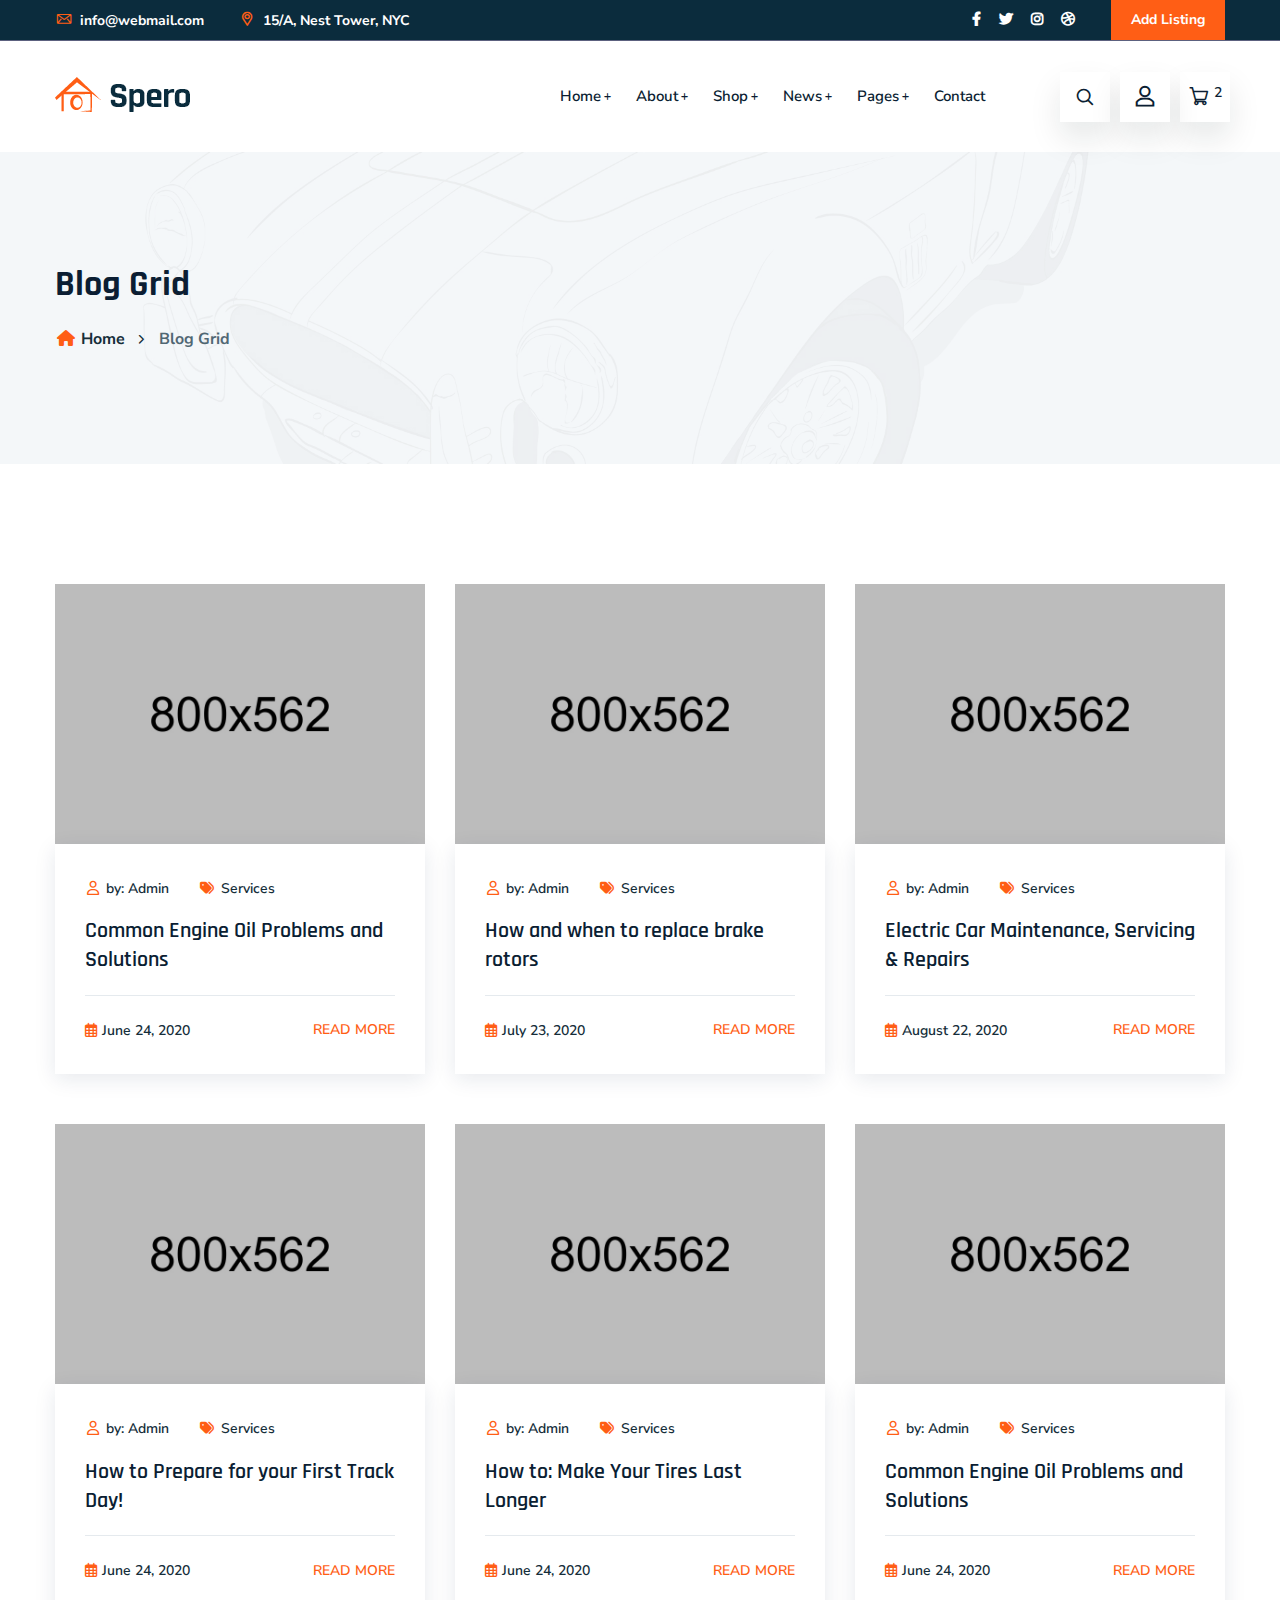
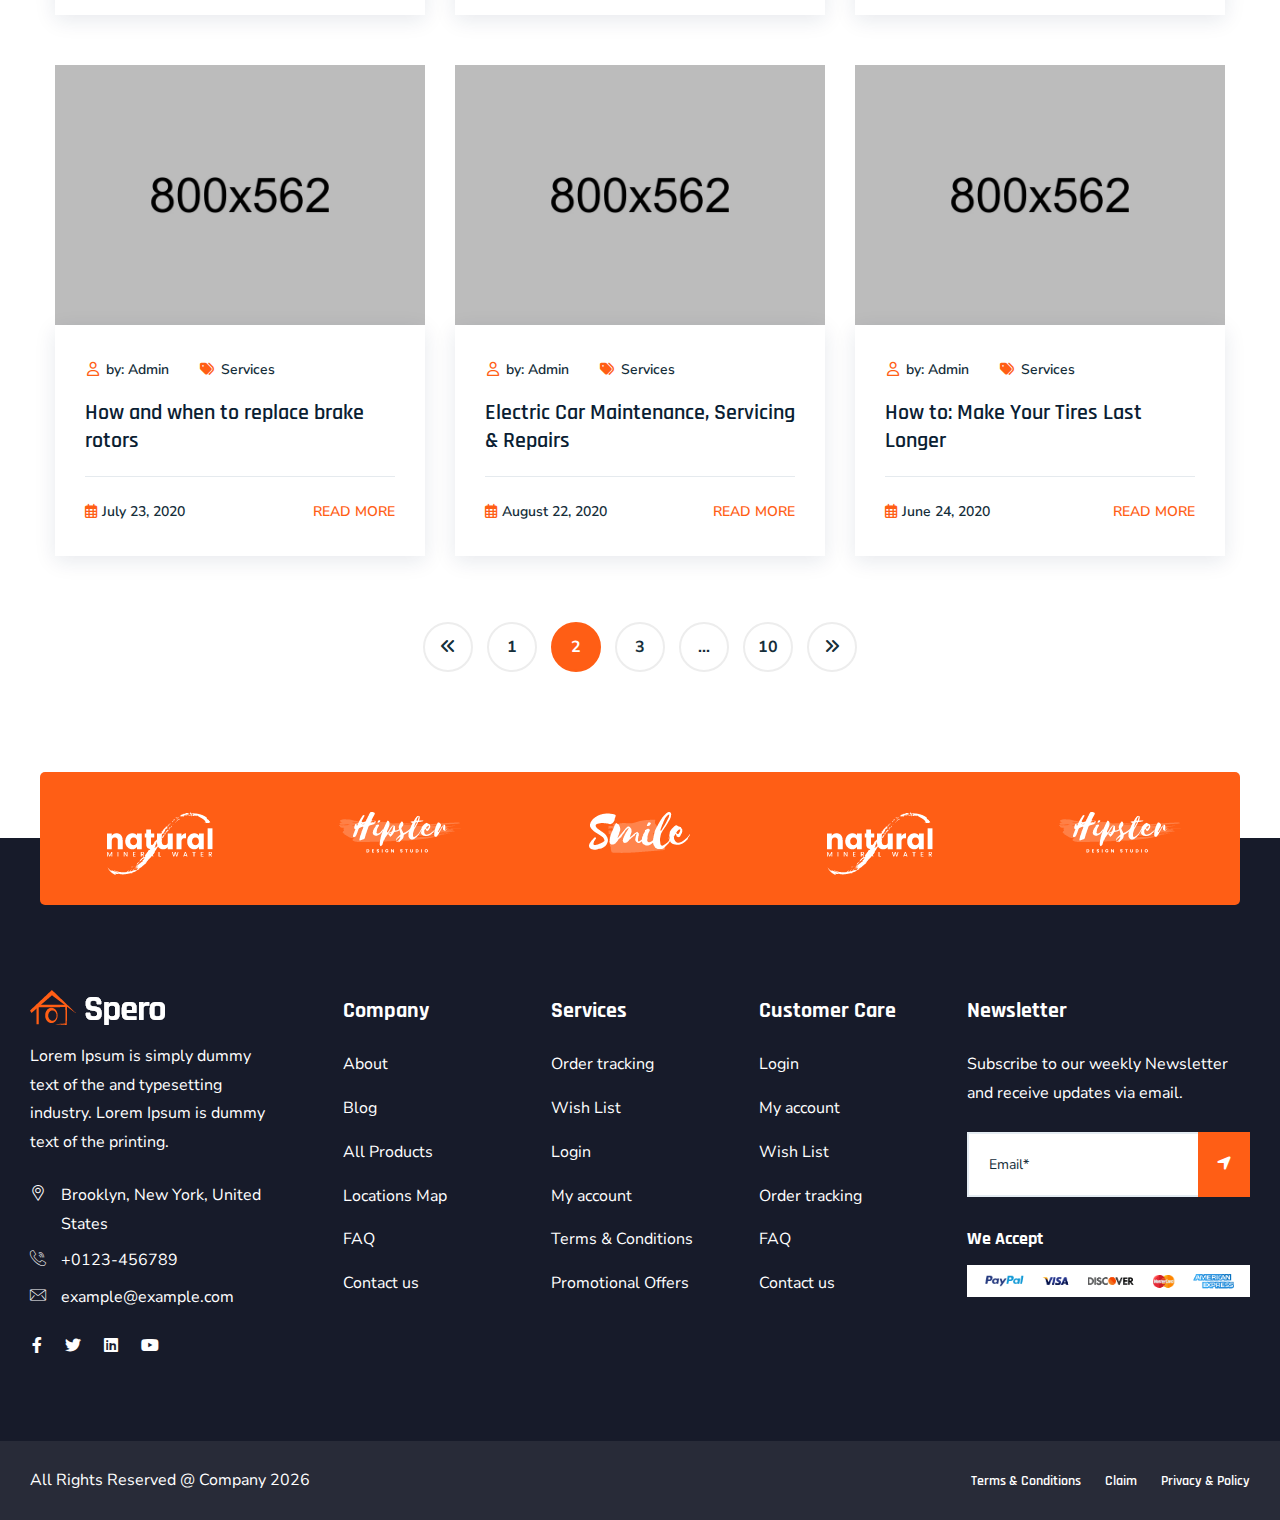
<file: blog-grid.html>
<!doctype html>
<html class="no-js" lang="zxx">

<head>
    <meta charset="utf-8">
    <meta http-equiv="x-ua-compatible" content="ie=edge">
    <title>Spero - Construction HTML Template</title>
    <meta name="robots" content="noindex, follow" />
    <meta name="description" content="">
    <meta name="viewport" content="width=device-width, initial-scale=1, shrink-to-fit=no">

    <!-- Place favicon.png in the root directory -->
    <link rel="shortcut icon" href="img/favicon.png" type="image/x-icon" />
    <!-- Font Icons css -->
    <link rel="stylesheet" href="css/font-icons.css">
    <!-- plugins css -->
    <link rel="stylesheet" href="css/plugins.css">
    <!-- Main Stylesheet -->
    <link rel="stylesheet" href="css/style.css">
    <!-- Responsive css -->
    <link rel="stylesheet" href="css/responsive.css">
</head>

<body>
    <!--[if lte IE 9]>
        <p class="browserupgrade">You are using an <strong>outdated</strong> browser. Please <a href="https://browsehappy.com/">upgrade your browser</a> to improve your experience and security.</p>
    <![endif]-->

    <!-- Add your site or application content here -->

<!-- Body main wrapper start -->
<div class="body-wrapper">

    <!-- HEADER AREA START (header-5) -->
    <header class="ltn__header-area ltn__header-5 ltn__header-transparent--- gradient-color-4---">
        <!-- ltn__header-top-area start -->
        <div class="ltn__header-top-area section-bg-6 top-area-color-white---">
            <div class="container">
                <div class="row">
                    <div class="col-md-7">
                        <div class="ltn__top-bar-menu">
                            <ul>
                                <li><a href="mailto:info@webmail.com?Subject=Flower%20greetings%20to%20you"><i class="icon-mail"></i> info@webmail.com</a></li>
                                <li><a href="locations.html"><i class="icon-placeholder"></i> 15/A, Nest Tower, NYC</a></li>
                            </ul>
                        </div>
                    </div>
                    <div class="col-md-5">
                        <div class="top-bar-right text-right">
                            <div class="ltn__top-bar-menu">
                                <ul>
                                    <li class="d-none">
                                        <!-- ltn__language-menu -->
                                        <div class="ltn__drop-menu ltn__currency-menu ltn__language-menu">
                                            <ul>
                                                <li><a href="#" class="dropdown-toggle"><span class="active-currency">English</span></a>
                                                    <ul>
                                                        <li><a href="#">Arabic</a></li>
                                                        <li><a href="#">Bengali</a></li>
                                                        <li><a href="#">Chinese</a></li>
                                                        <li><a href="#">English</a></li>
                                                        <li><a href="#">French</a></li>
                                                        <li><a href="#">Hindi</a></li>
                                                    </ul>
                                                </li>
                                            </ul>
                                        </div>
                                    </li>
                                    <li>
                                        <!-- ltn__social-media -->
                                        <div class="ltn__social-media">
                                            <ul>
                                                <li><a href="#" title="Facebook"><i class="fab fa-facebook-f"></i></a></li>
                                                <li><a href="#" title="Twitter"><i class="fab fa-twitter"></i></a></li>
                                                
                                                <li><a href="#" title="Instagram"><i class="fab fa-instagram"></i></a></li>
                                                <li><a href="#" title="Dribbble"><i class="fab fa-dribbble"></i></a></li>
                                            </ul>
                                        </div>
                                    </li>
                                    <li>
                                        <!-- header-top-btn -->
                                        <div class="header-top-btn">
                                            <a href="add-listing.html">Add Listing</a>
                                        </div>
                                    </li>
                                </ul>
                            </div>
                        </div>
                    </div>
                </div>
            </div>
        </div>
        <!-- ltn__header-top-area end -->
        
        <!-- ltn__header-middle-area start -->
        <div class="ltn__header-middle-area ltn__header-sticky ltn__sticky-bg-white">
            <div class="container">
                <div class="row">
                    <div class="col">
                        <div class="site-logo-wrap">
                            <div class="site-logo">
                                <a href="index.html"><img src="img/logo.png" alt="Logo"></a>
                            </div>
                            <div class="get-support clearfix d-none">
                                <div class="get-support-icon">
                                    <i class="icon-call"></i>
                                </div>
                                <div class="get-support-info">
                                    <h6>Get Support</h6>
                                    <h4><a href="tel:+123456789">123-456-789-10</a></h4>
                                </div>
                            </div>
                        </div>
                    </div>
                    <div class="col header-menu-column">
                        <div class="header-menu d-none d-xl-block">
                            <nav>
                                <div class="ltn__main-menu">
                                    <ul>
                                        <li class="menu-icon"><a href="#">Home</a>
                                            <ul class="sub-menu menu-pages-img-show">
                                                <li>
                                                    <a href="index.html">Home Style 01</a>
                                                    <img src="img/home-demos/home-1.jpg" alt="#">
                                                </li>
                                                <li>
                                                    <a href="index-2.html">Home Style 02</a>
                                                    <img src="img/home-demos/home-2.jpg" alt="#">
                                                </li>
                                                <li>
                                                    <a href="index-3.html">Home Style 03</a>
                                                    <img src="img/home-demos/home-3.jpg" alt="#">
                                                </li>
                                                <li>
                                                    <a href="index-4.html">Home Style 04</a>
                                                    <img src="img/home-demos/home-4.jpg" alt="#">
                                                </li>
                                                <li>
                                                    <a href="index-5.html">Home Style 05 <span class="menu-item-badge">video</span></a>
                                                    <img src="img/home-demos/home-5.jpg" alt="#">
                                                </li>
                                            </ul>
                                        </li>
                                        <li class="menu-icon"><a href="#">About</a>
                                            <ul>
                                                <li><a href="about.html">About</a></li>
                                                <li><a href="service.html">Services</a></li>
                                                <li><a href="service-details.html">Service Details</a></li>
                                                <li><a href="portfolio.html">Portfolio</a></li>
                                                <li><a href="portfolio-2.html">Portfolio - 02</a></li>
                                                <li><a href="portfolio-details.html">Portfolio Details</a></li>
                                                <li><a href="team.html">Team</a></li>
                                                <li><a href="team-details.html">Team Details</a></li>
                                                <li><a href="faq.html">FAQ</a></li>
                                                <li><a href="locations.html">Google Map Locations</a></li>
                                            </ul>
                                        </li>
                                        <li class="menu-icon"><a href="#">Shop</a>
                                            <ul>
                                                <li><a href="shop.html">Shop</a></li>
                                                <li><a href="shop-grid.html">Shop Grid</a></li>
                                                <li><a href="shop-left-sidebar.html">Shop Left sidebar</a></li>
                                                <li><a href="shop-right-sidebar.html">Shop right sidebar</a></li>
                                                <li><a href="product-details.html">Shop details </a></li>
                                                <li><a href="#">Other Pages <span class="float-right">>></span></a>
                                                    <ul>
                                                        <li><a href="cart.html">Cart</a></li>
                                                        <li><a href="wishlist.html">Wishlist</a></li>
                                                        <li><a href="checkout.html">Checkout</a></li>
                                                        <li><a href="order-tracking.html">Order Tracking</a></li>
                                                        <li><a href="account.html">My Account</a></li>
                                                        <li><a href="login.html">Sign in</a></li>
                                                        <li><a href="register.html">Register</a></li>
                                                    </ul>
                                                </li>
                                            </ul>
                                        </li>
                                        <li class="menu-icon"><a href="#">News</a>
                                            <ul>
                                                <li><a href="blog.html">News</a></li>
                                                <li><a href="blog-grid.html">News Grid</a></li>
                                                <li><a href="blog-left-sidebar.html">News Left sidebar</a></li>
                                                <li><a href="blog-right-sidebar.html">News Right sidebar</a></li>
                                                <li><a href="blog-details.html">News details</a></li>
                                            </ul>
                                        </li>
                                        <li class="menu-icon"><a href="#">Pages</a>
                                            <ul class="mega-menu">
                                                <li><a href="#">Inner Pages</a>
                                                    <ul>
                                                        <li><a href="portfolio.html">Portfolio</a></li>
                                                        <li><a href="portfolio-2.html">Portfolio - 02</a></li>
                                                        <li><a href="portfolio-details.html">Portfolio Details</a></li>
                                                        <li><a href="team.html">Team</a></li>
                                                        <li><a href="team-details.html">Team Details</a></li>
                                                        <li><a href="faq.html">FAQ</a></li>
                                                    </ul>
                                                </li>
                                                <li><a href="#">Inner Pages</a>
                                                    <ul>
                                                        <li><a href="history.html">History</a></li>
                                                        <li><a href="add-listing.html">Add Listing</a></li>
                                                        <li><a href="locations.html">Google Map Locations</a></li>
                                                        <li><a href="404.html">404</a></li>
                                                        <li><a href="contact.html">Contact</a></li>
                                                        <li><a href="coming-soon.html">Coming Soon</a></li>
                                                    </ul>
                                                </li>
                                                <li><a href="#">Shop Pages</a>
                                                    <ul>
                                                        <li><a href="shop.html">Shop</a></li>
                                                        <li><a href="shop-left-sidebar.html">Shop Left sidebar</a></li>
                                                        <li><a href="shop-right-sidebar.html">Shop right sidebar</a></li>
                                                        <li><a href="shop-grid.html">Shop Grid</a></li>
                                                        <li><a href="product-details.html">Shop details </a></li>
                                                        <li><a href="cart.html">Cart</a></li>
                                                    </ul>
                                                </li>
                                                <li><a href="shop.html"><img src="img/banner/menu-banner-1.jpg" alt="#"></a>
                                                </li>
                                            </ul>
                                        </li>
                                        <li><a href="contact.html">Contact</a></li>
                                    </ul>
                                </div>
                            </nav>
                        </div>
                    </div>
                    <div class="ltn__header-options ltn__header-options-2 mb-sm-20">
                        <!-- header-search-1 -->
                        <div class="header-search-wrap">
                            <div class="header-search-1">
                                <div class="search-icon">
                                    <i class="icon-search for-search-show"></i>
                                    <i class="icon-cancel  for-search-close"></i>
                                </div>
                            </div>
                            <div class="header-search-1-form">
                                <form id="#" method="get"  action="#">
                                    <input type="text" name="search" value="" placeholder="Search here..."/>
                                    <button type="submit">
                                        <span><i class="icon-search"></i></span>
                                    </button>
                                </form>
                            </div>
                        </div>
                        <!-- user-menu -->
                        <div class="ltn__drop-menu user-menu">
                            <ul>
                                <li>
                                    <a href="#"><i class="icon-user"></i></a>
                                    <ul>
                                        <li><a href="login.html">Sign in</a></li>
                                        <li><a href="register.html">Register</a></li>
                                        <li><a href="account.html">My Account</a></li>
                                        <li><a href="wishlist.html">Wishlist</a></li>
                                    </ul>
                                </li>
                            </ul>
                        </div>
                        <!-- mini-cart -->
                        <div class="mini-cart-icon">
                            <a href="#ltn__utilize-cart-menu" class="ltn__utilize-toggle">
                                <i class="icon-shopping-cart"></i>
                                <sup>2</sup>
                            </a>
                        </div>
                        <!-- mini-cart -->
                        <!-- Mobile Menu Button -->
                        <div class="mobile-menu-toggle d-xl-none">
                            <a href="#ltn__utilize-mobile-menu" class="ltn__utilize-toggle">
                                <svg viewBox="0 0 800 600">
                                    <path d="M300,220 C300,220 520,220 540,220 C740,220 640,540 520,420 C440,340 300,200 300,200" id="top"></path>
                                    <path d="M300,320 L540,320" id="middle"></path>
                                    <path d="M300,210 C300,210 520,210 540,210 C740,210 640,530 520,410 C440,330 300,190 300,190" id="bottom" transform="translate(480, 320) scale(1, -1) translate(-480, -318) "></path>
                                </svg>
                            </a>
                        </div>
                    </div>
                </div>
            </div>
        </div>
        <!-- ltn__header-middle-area end -->
    </header>
    <!-- HEADER AREA END -->

    <!-- Utilize Cart Menu Start -->
    <div id="ltn__utilize-cart-menu" class="ltn__utilize ltn__utilize-cart-menu">
        <div class="ltn__utilize-menu-inner ltn__scrollbar">
            <div class="ltn__utilize-menu-head">
                <span class="ltn__utilize-menu-title">Cart</span>
                <button class="ltn__utilize-close">×</button>
            </div>
            <div class="mini-cart-product-area ltn__scrollbar">
                <div class="mini-cart-item clearfix">
                    <div class="mini-cart-img">
                        <a href="#"><img src="img/product/1.png" alt="Image"></a>
                        <span class="mini-cart-item-delete"><i class="icon-cancel"></i></span>
                    </div>
                    <div class="mini-cart-info">
                        <h6><a href="#">Wheel Bearing Retainer</a></h6>
                        <span class="mini-cart-quantity">1 x $65.00</span>
                    </div>
                </div>
                <div class="mini-cart-item clearfix">
                    <div class="mini-cart-img">
                        <a href="#"><img src="img/product/2.png" alt="Image"></a>
                        <span class="mini-cart-item-delete"><i class="icon-cancel"></i></span>
                    </div>
                    <div class="mini-cart-info">
                        <h6><a href="#">Brake Conversion Kit</a></h6>
                        <span class="mini-cart-quantity">1 x $85.00</span>
                    </div>
                </div>
                <div class="mini-cart-item clearfix">
                    <div class="mini-cart-img">
                        <a href="#"><img src="img/product/3.png" alt="Image"></a>
                        <span class="mini-cart-item-delete"><i class="icon-cancel"></i></span>
                    </div>
                    <div class="mini-cart-info">
                        <h6><a href="#">OE Replica Wheels</a></h6>
                        <span class="mini-cart-quantity">1 x $92.00</span>
                    </div>
                </div>
                <div class="mini-cart-item clearfix">
                    <div class="mini-cart-img">
                        <a href="#"><img src="img/product/4.png" alt="Image"></a>
                        <span class="mini-cart-item-delete"><i class="icon-cancel"></i></span>
                    </div>
                    <div class="mini-cart-info">
                        <h6><a href="#">Shock Mount Insulator</a></h6>
                        <span class="mini-cart-quantity">1 x $68.00</span>
                    </div>
                </div>
            </div>
            <div class="mini-cart-footer">
                <div class="mini-cart-sub-total">
                    <h5>Subtotal: <span>$310.00</span></h5>
                </div>
                <div class="btn-wrapper">
                    <a href="cart.html" class="theme-btn-1 btn btn-effect-1">View Cart</a>
                    <a href="cart.html" class="theme-btn-2 btn btn-effect-2">Checkout</a>
                </div>
                <p>Free Shipping on All Orders Over $100!</p>
            </div>

        </div>
    </div>
    <!-- Utilize Cart Menu End -->

    <!-- Utilize Mobile Menu Start -->
    <div id="ltn__utilize-mobile-menu" class="ltn__utilize ltn__utilize-mobile-menu">
        <div class="ltn__utilize-menu-inner ltn__scrollbar">
            <div class="ltn__utilize-menu-head">
                <div class="site-logo">
                    <a href="index.html"><img src="img/logo.png" alt="Logo"></a>
                </div>
                <button class="ltn__utilize-close">×</button>
            </div>
            <div class="ltn__utilize-menu-search-form">
                <form action="#">
                    <input type="text" placeholder="Search...">
                    <button><i class="fas fa-search"></i></button>
                </form>
            </div>
            <div class="ltn__utilize-menu">
                <ul>
                    <li><a href="#">Home</a>
                        <ul class="sub-menu">
                            <li><a href="index.html">Home Style 01</a></li>
                            <li><a href="index-2.html">Home Style 02</a></li>
                        </ul>
                    </li>
                    <li><a href="#">About</a>
                        <ul class="sub-menu">
                            <li><a href="about.html">About</a></li>
                            <li><a href="service.html">Services</a></li>
                            <li><a href="service-details.html">Service Details</a></li>
                            <li><a href="portfolio.html">Portfolio</a></li>
                            <li><a href="portfolio-2.html">Portfolio - 02</a></li>
                            <li><a href="portfolio-details.html">Portfolio Details</a></li>
                            <li><a href="team.html">Team</a></li>
                            <li><a href="team-details.html">Team Details</a></li>
                            <li><a href="faq.html">FAQ</a></li>
                            <li><a href="locations.html">Google Map Locations</a></li>
                        </ul>
                    </li>
                    <li><a href="#">Shop</a>
                        <ul class="sub-menu">
                            <li><a href="shop.html">Shop</a></li>
                            <li><a href="shop-grid.html">Shop Grid</a></li>
                            <li><a href="shop-left-sidebar.html">Shop Left sidebar</a></li>
                            <li><a href="shop-right-sidebar.html">Shop right sidebar</a></li>
                            <li><a href="product-details.html">Shop details </a></li>
                            <li><a href="cart.html">Cart</a></li>
                            <li><a href="wishlist.html">Wishlist</a></li>
                            <li><a href="checkout.html">Checkout</a></li>
                            <li><a href="order-tracking.html">Order Tracking</a></li>
                            <li><a href="account.html">My Account</a></li>
                            <li><a href="login.html">Sign in</a></li>
                            <li><a href="register.html">Register</a></li>
                        </ul>
                    </li>
                    <li><a href="#">News</a>
                        <ul class="sub-menu">
                            <li><a href="blog.html">News</a></li>
                            <li><a href="blog-grid.html">News Grid</a></li>
                            <li><a href="blog-left-sidebar.html">News Left sidebar</a></li>
                            <li><a href="blog-right-sidebar.html">News Right sidebar</a></li>
                            <li><a href="blog-details.html">News details</a></li>
                        </ul>
                    </li>
                    <li><a href="#">Pages</a>
                        <ul class="sub-menu">
                            <li><a href="about.html">About</a></li>
                            <li><a href="service.html">Services</a></li>
                            <li><a href="service-details.html">Service Details</a></li>
                            <li><a href="portfolio.html">Portfolio</a></li>
                            <li><a href="portfolio-2.html">Portfolio - 02</a></li>
                            <li><a href="portfolio-details.html">Portfolio Details</a></li>
                            <li><a href="team.html">Team</a></li>
                            <li><a href="team-details.html">Team Details</a></li>
                            <li><a href="faq.html">FAQ</a></li>
                            <li><a href="history.html">History</a></li>
                            <li><a href="add-listing.html">Add Listing</a></li>
                            <li><a href="locations.html">Google Map Locations</a></li>
                            <li><a href="404.html">404</a></li>
                            <li><a href="contact.html">Contact</a></li>
                            <li><a href="coming-soon.html">Coming Soon</a></li>
                        </ul>
                    </li>
                    <li><a href="contact.html">Contact</a></li>
                </ul>
            </div>
            <div class="ltn__utilize-buttons ltn__utilize-buttons-2">
                <ul>
                    <li>
                        <a href="account.html" title="My Account">
                            <span class="utilize-btn-icon">
                                <i class="far fa-user"></i>
                            </span>
                            My Account
                        </a>
                    </li>
                    <li>
                        <a href="wishlist.html" title="Wishlist">
                            <span class="utilize-btn-icon">
                                <i class="far fa-heart"></i>
                                <sup>3</sup>
                            </span>
                            Wishlist
                        </a>
                    </li>
                    <li>
                        <a href="cart.html" title="Shoping Cart">
                            <span class="utilize-btn-icon">
                                <i class="fas fa-shopping-cart"></i>
                                <sup>5</sup>
                            </span>
                            Shoping Cart
                        </a>
                    </li>
                </ul>
            </div>
            <div class="ltn__social-media-2">
                <ul>
                    <li><a href="#" title="Facebook"><i class="fab fa-facebook-f"></i></a></li>
                    <li><a href="#" title="Twitter"><i class="fab fa-twitter"></i></a></li>
                    <li><a href="#" title="Linkedin"><i class="fab fa-linkedin"></i></a></li>
                    <li><a href="#" title="Instagram"><i class="fab fa-instagram"></i></a></li>
                </ul>
            </div>
        </div>
    </div>
    <!-- Utilize Mobile Menu End -->

    <div class="ltn__utilize-overlay"></div>

    <!-- BREADCRUMB AREA START -->
    <div class="ltn__breadcrumb-area text-left bg-overlay-white-30 bg-image "  data-bg="img/bg/14.jpg">
        <div class="container">
            <div class="row">
                <div class="col-lg-12">
                    <div class="ltn__breadcrumb-inner">
                        <h1 class="page-title">Blog Grid</h1>
                        <div class="ltn__breadcrumb-list">
                            <ul>
                                <li><a href="index.html"><span class="ltn__secondary-color"><i class="fas fa-home"></i></span> Home</a></li>
                                <li>Blog Grid</li>
                            </ul>
                        </div>
                    </div>
                </div>
            </div>
        </div>
    </div>
    <!-- BREADCRUMB AREA END -->

    <!-- BLOG AREA START -->
    <div class="ltn__blog-area ltn__blog-item-3-normal mb-100">
        <div class="container">
            <div class="row">
                <!-- Blog Item -->
                <div class="col-lg-4 col-sm-6 col-12">
                    <div class="ltn__blog-item ltn__blog-item-3">
                        <div class="ltn__blog-img">
                            <a href="blog-details.html"><img src="img/blog/1.jpg" alt="#"></a>
                        </div>
                        <div class="ltn__blog-brief">
                            <div class="ltn__blog-meta">
                                <ul>
                                    <li class="ltn__blog-author">
                                        <a href="#"><i class="far fa-user"></i>by: Admin</a>
                                    </li>
                                    <li class="ltn__blog-tags">
                                        <a href="#"><i class="fas fa-tags"></i>Services</a>
                                    </li>
                                </ul>
                            </div>
                            <h3 class="ltn__blog-title"><a href="blog-details.html">Common Engine Oil Problems and Solutions</a></h3>
                            <div class="ltn__blog-meta-btn">
                                <div class="ltn__blog-meta">
                                    <ul>
                                        <li class="ltn__blog-date"><i class="far fa-calendar-alt"></i>June 24, 2020</li>
                                    </ul>
                                </div>
                                <div class="ltn__blog-btn">
                                    <a href="blog-details.html">Read more</a>
                                </div>
                            </div>
                        </div>
                    </div>
                </div>
                <!-- Blog Item -->
                <div class="col-lg-4 col-sm-6 col-12">
                    <div class="ltn__blog-item ltn__blog-item-3">
                        <div class="ltn__blog-img">
                            <a href="blog-details.html"><img src="img/blog/2.jpg" alt="#"></a>
                        </div>
                        <div class="ltn__blog-brief">
                            <div class="ltn__blog-meta">
                                <ul>
                                    <li class="ltn__blog-author">
                                        <a href="#"><i class="far fa-user"></i>by: Admin</a>
                                    </li>
                                    <li class="ltn__blog-tags">
                                        <a href="#"><i class="fas fa-tags"></i>Services</a>
                                    </li>
                                </ul>
                            </div>
                            <h3 class="ltn__blog-title"><a href="blog-details.html">How and when to replace brake rotors</a></h3>
                            <div class="ltn__blog-meta-btn">
                                <div class="ltn__blog-meta">
                                    <ul>
                                        <li class="ltn__blog-date"><i class="far fa-calendar-alt"></i>July 23, 2020</li>
                                    </ul>
                                </div>
                                <div class="ltn__blog-btn">
                                    <a href="blog-details.html">Read more</a>
                                </div>
                            </div>
                        </div>
                    </div>
                </div>
                <!-- Blog Item -->
                <div class="col-lg-4 col-sm-6 col-12">
                    <div class="ltn__blog-item ltn__blog-item-3">
                        <div class="ltn__blog-img">
                            <a href="blog-details.html"><img src="img/blog/3.jpg" alt="#"></a>
                        </div>
                        <div class="ltn__blog-brief">
                            <div class="ltn__blog-meta">
                                <ul>
                                    <li class="ltn__blog-author">
                                        <a href="#"><i class="far fa-user"></i>by: Admin</a>
                                    </li>
                                    <li class="ltn__blog-tags">
                                        <a href="#"><i class="fas fa-tags"></i>Services</a>
                                    </li>
                                </ul>
                            </div>
                            <h3 class="ltn__blog-title"><a href="blog-details.html">Electric Car Maintenance, Servicing & Repairs</a></h3>
                            <div class="ltn__blog-meta-btn">
                                <div class="ltn__blog-meta">
                                    <ul>
                                        <li class="ltn__blog-date"><i class="far fa-calendar-alt"></i>August 22, 2020</li>
                                    </ul>
                                </div>
                                <div class="ltn__blog-btn">
                                    <a href="blog-details.html">Read more</a>
                                </div>
                            </div>
                        </div>
                    </div>
                </div>
                <!-- Blog Item -->
                <div class="col-lg-4 col-sm-6 col-12">
                    <div class="ltn__blog-item ltn__blog-item-3">
                        <div class="ltn__blog-img">
                            <a href="blog-details.html"><img src="img/blog/4.jpg" alt="#"></a>
                        </div>
                        <div class="ltn__blog-brief">
                            <div class="ltn__blog-meta">
                                <ul>
                                    <li class="ltn__blog-author">
                                        <a href="#"><i class="far fa-user"></i>by: Admin</a>
                                    </li>
                                    <li class="ltn__blog-tags">
                                        <a href="#"><i class="fas fa-tags"></i>Services</a>
                                    </li>
                                </ul>
                            </div>
                            <h3 class="ltn__blog-title"><a href="blog-details.html">How to Prepare for your First Track Day!</a></h3>
                            <div class="ltn__blog-meta-btn">
                                <div class="ltn__blog-meta">
                                    <ul>
                                        <li class="ltn__blog-date"><i class="far fa-calendar-alt"></i>June 24, 2020</li>
                                    </ul>
                                </div>
                                <div class="ltn__blog-btn">
                                    <a href="blog-details.html">Read more</a>
                                </div>
                            </div>
                        </div>
                    </div>
                </div>
                <!-- Blog Item -->
                <div class="col-lg-4 col-sm-6 col-12">
                    <div class="ltn__blog-item ltn__blog-item-3">
                        <div class="ltn__blog-img">
                            <a href="blog-details.html"><img src="img/blog/5.jpg" alt="#"></a>
                        </div>
                        <div class="ltn__blog-brief">
                            <div class="ltn__blog-meta">
                                <ul>
                                    <li class="ltn__blog-author">
                                        <a href="#"><i class="far fa-user"></i>by: Admin</a>
                                    </li>
                                    <li class="ltn__blog-tags">
                                        <a href="#"><i class="fas fa-tags"></i>Services</a>
                                    </li>
                                </ul>
                            </div>
                            <h3 class="ltn__blog-title"><a href="blog-details.html">How to: Make Your Tires Last Longer</a></h3>
                            <div class="ltn__blog-meta-btn">
                                <div class="ltn__blog-meta">
                                    <ul>
                                        <li class="ltn__blog-date"><i class="far fa-calendar-alt"></i>June 24, 2020</li>
                                    </ul>
                                </div>
                                <div class="ltn__blog-btn">
                                    <a href="blog-details.html">Read more</a>
                                </div>
                            </div>
                        </div>
                    </div>
                </div>
                <!-- Blog Item -->
                <div class="col-lg-4 col-sm-6 col-12">
                    <div class="ltn__blog-item ltn__blog-item-3">
                        <div class="ltn__blog-img">
                            <a href="blog-details.html"><img src="img/blog/6.jpg" alt="#"></a>
                        </div>
                        <div class="ltn__blog-brief">
                            <div class="ltn__blog-meta">
                                <ul>
                                    <li class="ltn__blog-author">
                                        <a href="#"><i class="far fa-user"></i>by: Admin</a>
                                    </li>
                                    <li class="ltn__blog-tags">
                                        <a href="#"><i class="fas fa-tags"></i>Services</a>
                                    </li>
                                </ul>
                            </div>
                            <h3 class="ltn__blog-title"><a href="blog-details.html">Common Engine Oil Problems and Solutions</a></h3>
                            <div class="ltn__blog-meta-btn">
                                <div class="ltn__blog-meta">
                                    <ul>
                                        <li class="ltn__blog-date"><i class="far fa-calendar-alt"></i>June 24, 2020</li>
                                    </ul>
                                </div>
                                <div class="ltn__blog-btn">
                                    <a href="blog-details.html">Read more</a>
                                </div>
                            </div>
                        </div>
                    </div>
                </div>
                <!-- Blog Item -->
                <div class="col-lg-4 col-sm-6 col-12">
                    <div class="ltn__blog-item ltn__blog-item-3">
                        <div class="ltn__blog-img">
                            <a href="blog-details.html"><img src="img/blog/7.jpg" alt="#"></a>
                        </div>
                        <div class="ltn__blog-brief">
                            <div class="ltn__blog-meta">
                                <ul>
                                    <li class="ltn__blog-author">
                                        <a href="#"><i class="far fa-user"></i>by: Admin</a>
                                    </li>
                                    <li class="ltn__blog-tags">
                                        <a href="#"><i class="fas fa-tags"></i>Services</a>
                                    </li>
                                </ul>
                            </div>
                            <h3 class="ltn__blog-title"><a href="blog-details.html">How and when to replace brake rotors</a></h3>
                            <div class="ltn__blog-meta-btn">
                                <div class="ltn__blog-meta">
                                    <ul>
                                        <li class="ltn__blog-date"><i class="far fa-calendar-alt"></i>July 23, 2020</li>
                                    </ul>
                                </div>
                                <div class="ltn__blog-btn">
                                    <a href="blog-details.html">Read more</a>
                                </div>
                            </div>
                        </div>
                    </div>
                </div>
                <!-- Blog Item -->
                <div class="col-lg-4 col-sm-6 col-12">
                    <div class="ltn__blog-item ltn__blog-item-3">
                        <div class="ltn__blog-img">
                            <a href="blog-details.html"><img src="img/blog/8.jpg" alt="#"></a>
                        </div>
                        <div class="ltn__blog-brief">
                            <div class="ltn__blog-meta">
                                <ul>
                                    <li class="ltn__blog-author">
                                        <a href="#"><i class="far fa-user"></i>by: Admin</a>
                                    </li>
                                    <li class="ltn__blog-tags">
                                        <a href="#"><i class="fas fa-tags"></i>Services</a>
                                    </li>
                                </ul>
                            </div>
                            <h3 class="ltn__blog-title"><a href="blog-details.html">Electric Car Maintenance, Servicing & Repairs</a></h3>
                            <div class="ltn__blog-meta-btn">
                                <div class="ltn__blog-meta">
                                    <ul>
                                        <li class="ltn__blog-date"><i class="far fa-calendar-alt"></i>August 22, 2020</li>
                                    </ul>
                                </div>
                                <div class="ltn__blog-btn">
                                    <a href="blog-details.html">Read more</a>
                                </div>
                            </div>
                        </div>
                    </div>
                </div>
                <!-- Blog Item -->
                <div class="col-lg-4 col-sm-6 col-12">
                    <div class="ltn__blog-item ltn__blog-item-3">
                        <div class="ltn__blog-img">
                            <a href="blog-details.html"><img src="img/blog/2.jpg" alt="#"></a>
                        </div>
                        <div class="ltn__blog-brief">
                            <div class="ltn__blog-meta">
                                <ul>
                                    <li class="ltn__blog-author">
                                        <a href="#"><i class="far fa-user"></i>by: Admin</a>
                                    </li>
                                    <li class="ltn__blog-tags">
                                        <a href="#"><i class="fas fa-tags"></i>Services</a>
                                    </li>
                                </ul>
                            </div>
                            <h3 class="ltn__blog-title"><a href="blog-details.html">How to: Make Your Tires Last Longer</a></h3>
                            <div class="ltn__blog-meta-btn">
                                <div class="ltn__blog-meta">
                                    <ul>
                                        <li class="ltn__blog-date"><i class="far fa-calendar-alt"></i>June 24, 2020</li>
                                    </ul>
                                </div>
                                <div class="ltn__blog-btn">
                                    <a href="blog-details.html">Read more</a>
                                </div>
                            </div>
                        </div>
                    </div>
                </div>
                <!--  -->
            </div>
            <div class="row">
                <div class="col-lg-12">
                    <div class="ltn__pagination-area text-center">
                        <div class="ltn__pagination">
                            <ul>
                                <li><a href="#"><i class="fas fa-angle-double-left"></i></a></li>
                                <li><a href="#">1</a></li>
                                <li class="active"><a href="#">2</a></li>
                                <li><a href="#">3</a></li>
                                <li><a href="#">...</a></li>
                                <li><a href="#">10</a></li>
                                <li><a href="#"><i class="fas fa-angle-double-right"></i></a></li>
                            </ul>
                        </div>
                    </div>
                </div>
            </div>
        </div>
    </div>
    <!-- BLOG AREA END -->

    <!-- BRAND LOGO AREA START -->
    <div class="ltn__brand-logo-area ltn__brand-logo-1 before-bg-bottom">
        <div class="container">
            <div class="row ltn__brand-logo-active ltn__secondary-bg ltn__border-radius pt-30 pb-20">
                <div class="col-lg-12">
                    <div class="ltn__brand-logo-item">
                        <img src="img/brand-logo/b11.png" alt="Brand Logo">
                    </div>
                </div>
                <div class="col-lg-12">
                    <div class="ltn__brand-logo-item">
                        <img src="img/brand-logo/b12.png" alt="Brand Logo">
                    </div>
                </div>
                <div class="col-lg-12">
                    <div class="ltn__brand-logo-item">
                        <img src="img/brand-logo/b13.png" alt="Brand Logo">
                    </div>
                </div>
                <div class="col-lg-12">
                    <div class="ltn__brand-logo-item">
                        <img src="img/brand-logo/b14.png" alt="Brand Logo">
                    </div>
                </div>
                <div class="col-lg-12">
                    <div class="ltn__brand-logo-item">
                        <img src="img/brand-logo/b15.png" alt="Brand Logo">
                    </div>
                </div>
                <div class="col-lg-12">
                    <div class="ltn__brand-logo-item">
                        <img src="img/brand-logo/b13.png" alt="Brand Logo">
                    </div>
                </div>
            </div>
        </div>
    </div>
    <!-- BRAND LOGO AREA END -->

    <!-- FOOTER AREA START -->
    <footer class="ltn__footer-area  ">
        <div class="footer-top-area  section-bg-2 plr--5">
            <div class="container-fluid">
                <div class="row">
                    <div class="col-xl-3 col-md-6 col-sm-6 col-12">
                        <div class="footer-widget footer-about-widget">
                            <div class="footer-logo">
                                <div class="site-logo">
                                    <img src="img/logo-2.png" alt="Logo">
                                </div>
                            </div>
                            <p>Lorem Ipsum is simply dummy text of the and typesetting industry. Lorem Ipsum is dummy text of the printing.</p>
                            <div class="footer-address">
                                <ul>
                                    <li>
                                        <div class="footer-address-icon">
                                            <i class="icon-placeholder"></i>
                                        </div>
                                        <div class="footer-address-info">
                                            <p>Brooklyn, New York, United States</p>
                                        </div>
                                    </li>
                                    <li>
                                        <div class="footer-address-icon">
                                            <i class="icon-call"></i>
                                        </div>
                                        <div class="footer-address-info">
                                            <p><a href="tel:+0123-456789">+0123-456789</a></p>
                                        </div>
                                    </li>
                                    <li>
                                        <div class="footer-address-icon">
                                            <i class="icon-mail"></i>
                                        </div>
                                        <div class="footer-address-info">
                                            <p><a href="mailto:example@example.com">example@example.com</a></p>
                                        </div>
                                    </li>
                                </ul>
                            </div>
                            <div class="ltn__social-media mt-20">
                                <ul>
                                    <li><a href="#" title="Facebook"><i class="fab fa-facebook-f"></i></a></li>
                                    <li><a href="#" title="Twitter"><i class="fab fa-twitter"></i></a></li>
                                    <li><a href="#" title="Linkedin"><i class="fab fa-linkedin"></i></a></li>
                                    <li><a href="#" title="Youtube"><i class="fab fa-youtube"></i></a></li>
                                </ul>
                            </div>
                        </div>
                    </div>
                    <div class="col-xl-2 col-md-6 col-sm-6 col-12">
                        <div class="footer-widget footer-menu-widget clearfix">
                            <h4 class="footer-title">Company</h4>
                            <div class="footer-menu">
                                <ul>
                                    <li><a href="about.html">About</a></li>
                                    <li><a href="blog.html">Blog</a></li>
                                    <li><a href="shop.html">All Products</a></li>
                                    <li><a href="locations.html">Locations Map</a></li>
                                    <li><a href="faq.html">FAQ</a></li>
                                    <li><a href="contact.html">Contact us</a></li>
                                </ul>
                            </div>
                        </div>
                    </div>
                    <div class="col-xl-2 col-md-6 col-sm-6 col-12">
                        <div class="footer-widget footer-menu-widget clearfix">
                            <h4 class="footer-title">Services</h4>
                            <div class="footer-menu">
                                <ul>
                                    <li><a href="order-tracking.html">Order tracking</a></li>
                                    <li><a href="wishlist.html">Wish List</a></li>
                                    <li><a href="login.html">Login</a></li>
                                    <li><a href="account.html">My account</a></li>
                                    <li><a href="about.html">Terms & Conditions</a></li>
                                    <li><a href="about.html">Promotional Offers</a></li>
                                </ul>
                            </div>
                        </div>
                    </div>
                    <div class="col-xl-2 col-md-6 col-sm-6 col-12">
                        <div class="footer-widget footer-menu-widget clearfix">
                            <h4 class="footer-title">Customer Care</h4>
                            <div class="footer-menu">
                                <ul>
                                    <li><a href="login.html">Login</a></li>
                                    <li><a href="account.html">My account</a></li>
                                    <li><a href="wishlist.html">Wish List</a></li>
                                    <li><a href="order-tracking.html">Order tracking</a></li>
                                    <li><a href="faq.html">FAQ</a></li>
                                    <li><a href="contact.html">Contact us</a></li>
                                </ul>
                            </div>
                        </div>
                    </div>
                    <div class="col-xl-3 col-md-6 col-sm-12 col-12">
                        <div class="footer-widget footer-newsletter-widget">
                            <h4 class="footer-title">Newsletter</h4>
                            <p>Subscribe to our weekly Newsletter and receive updates via email.</p>
                            <div class="footer-newsletter">
                                <form action="#">
                                    <input type="email" name="email" placeholder="Email*">
                                    <div class="btn-wrapper">
                                        <button class="theme-btn-1 btn" type="submit"><i class="fas fa-location-arrow"></i></button>
                                    </div>
                                </form>
                            </div>
                            <h5 class="mt-30">We Accept</h5>
                            <img src="img/icons/payment-4.png" alt="Payment Image">
                        </div>
                    </div>
                </div>
            </div>
        </div>
        <div class="ltn__copyright-area ltn__copyright-2 section-bg-7  plr--5">
            <div class="container-fluid ltn__border-top-2">
                <div class="row">
                    <div class="col-md-6 col-12">
                        <div class="ltn__copyright-design clearfix">
                            <p>All Rights Reserved @ Company <span class="current-year"></span></p>
                        </div>
                    </div>
                    <div class="col-md-6 col-12 align-self-center">
                        <div class="ltn__copyright-menu text-right">
                            <ul>
                                <li><a href="#">Terms & Conditions</a></li>
                                <li><a href="#">Claim</a></li>
                                <li><a href="#">Privacy & Policy</a></li>
                            </ul>
                        </div>
                    </div>
                </div>
            </div>
        </div>
    </footer>
    <!-- FOOTER AREA END -->

</div>
<!-- Body main wrapper end -->

    <!-- All JS Plugins -->
    <script src="js/plugins.js"></script>
    <!-- Main JS -->
    <script src="js/main.js"></script>
  
</body>
</html>
</file>
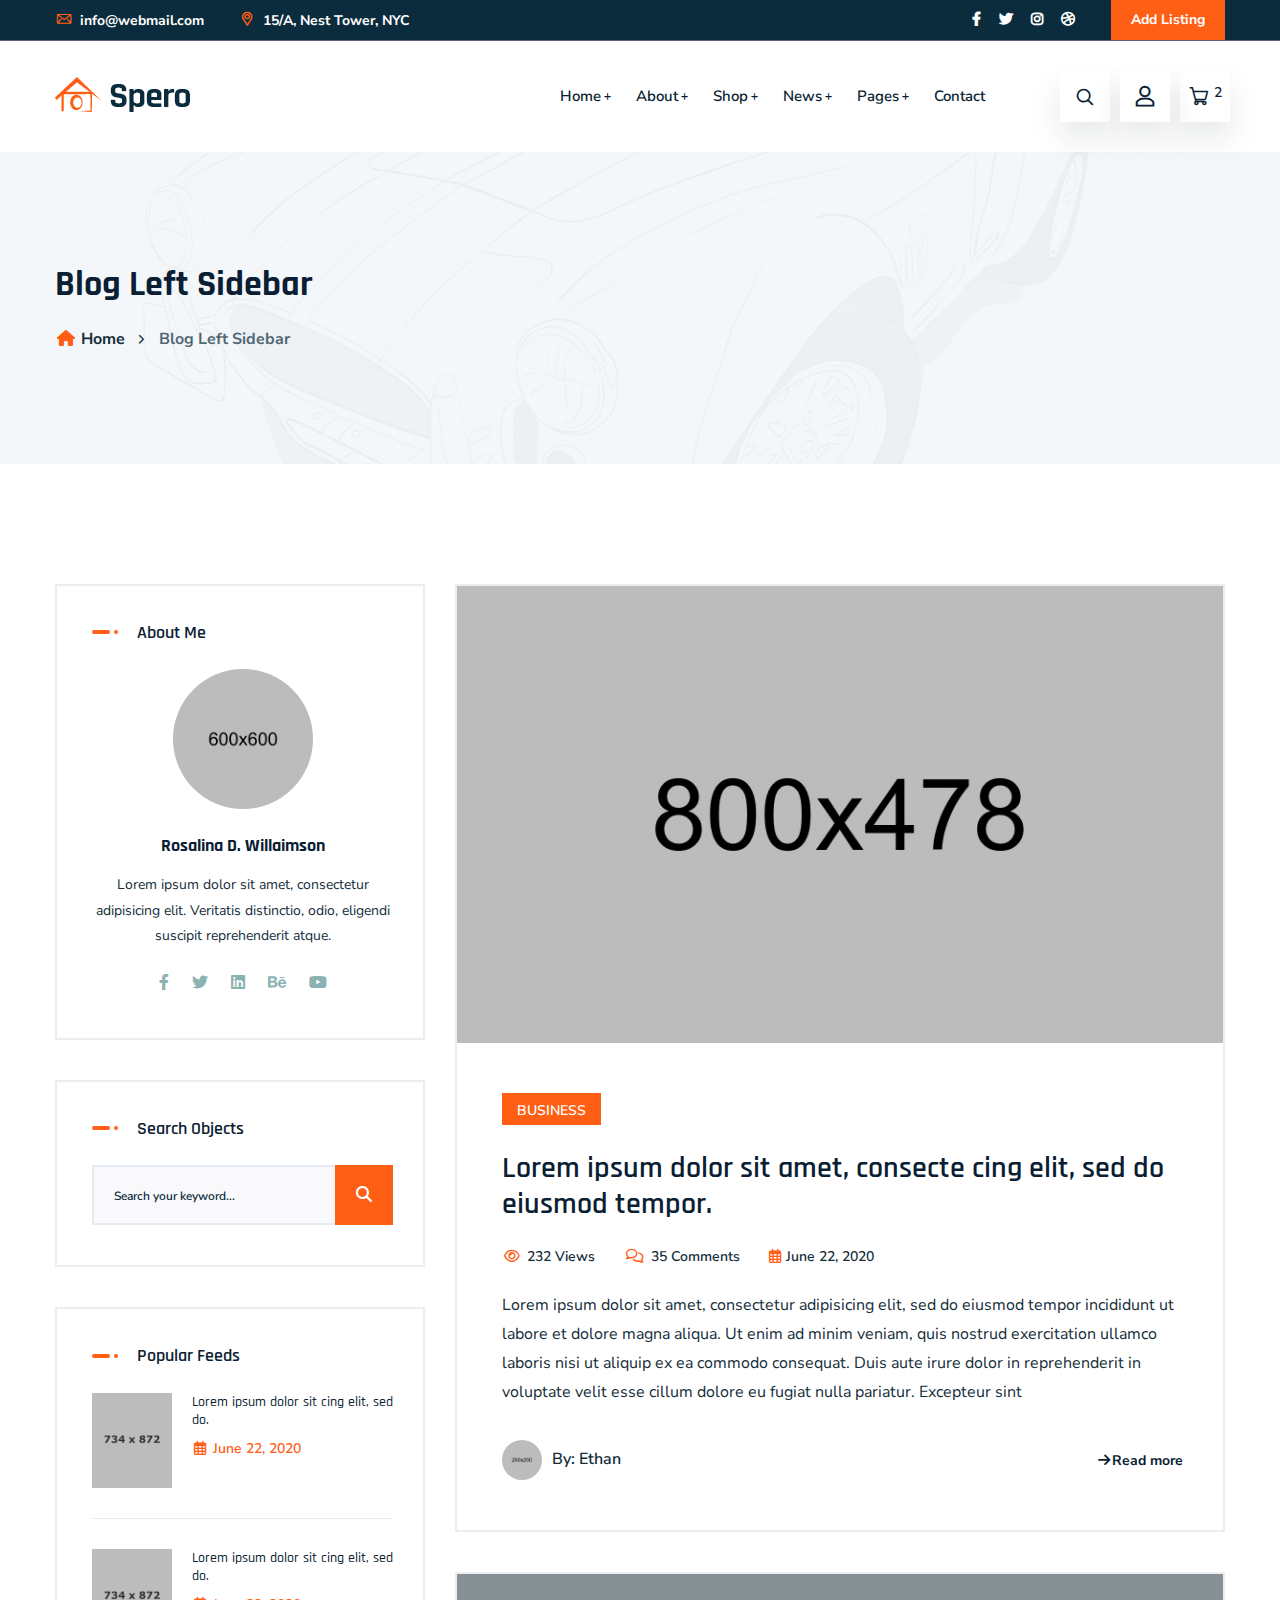
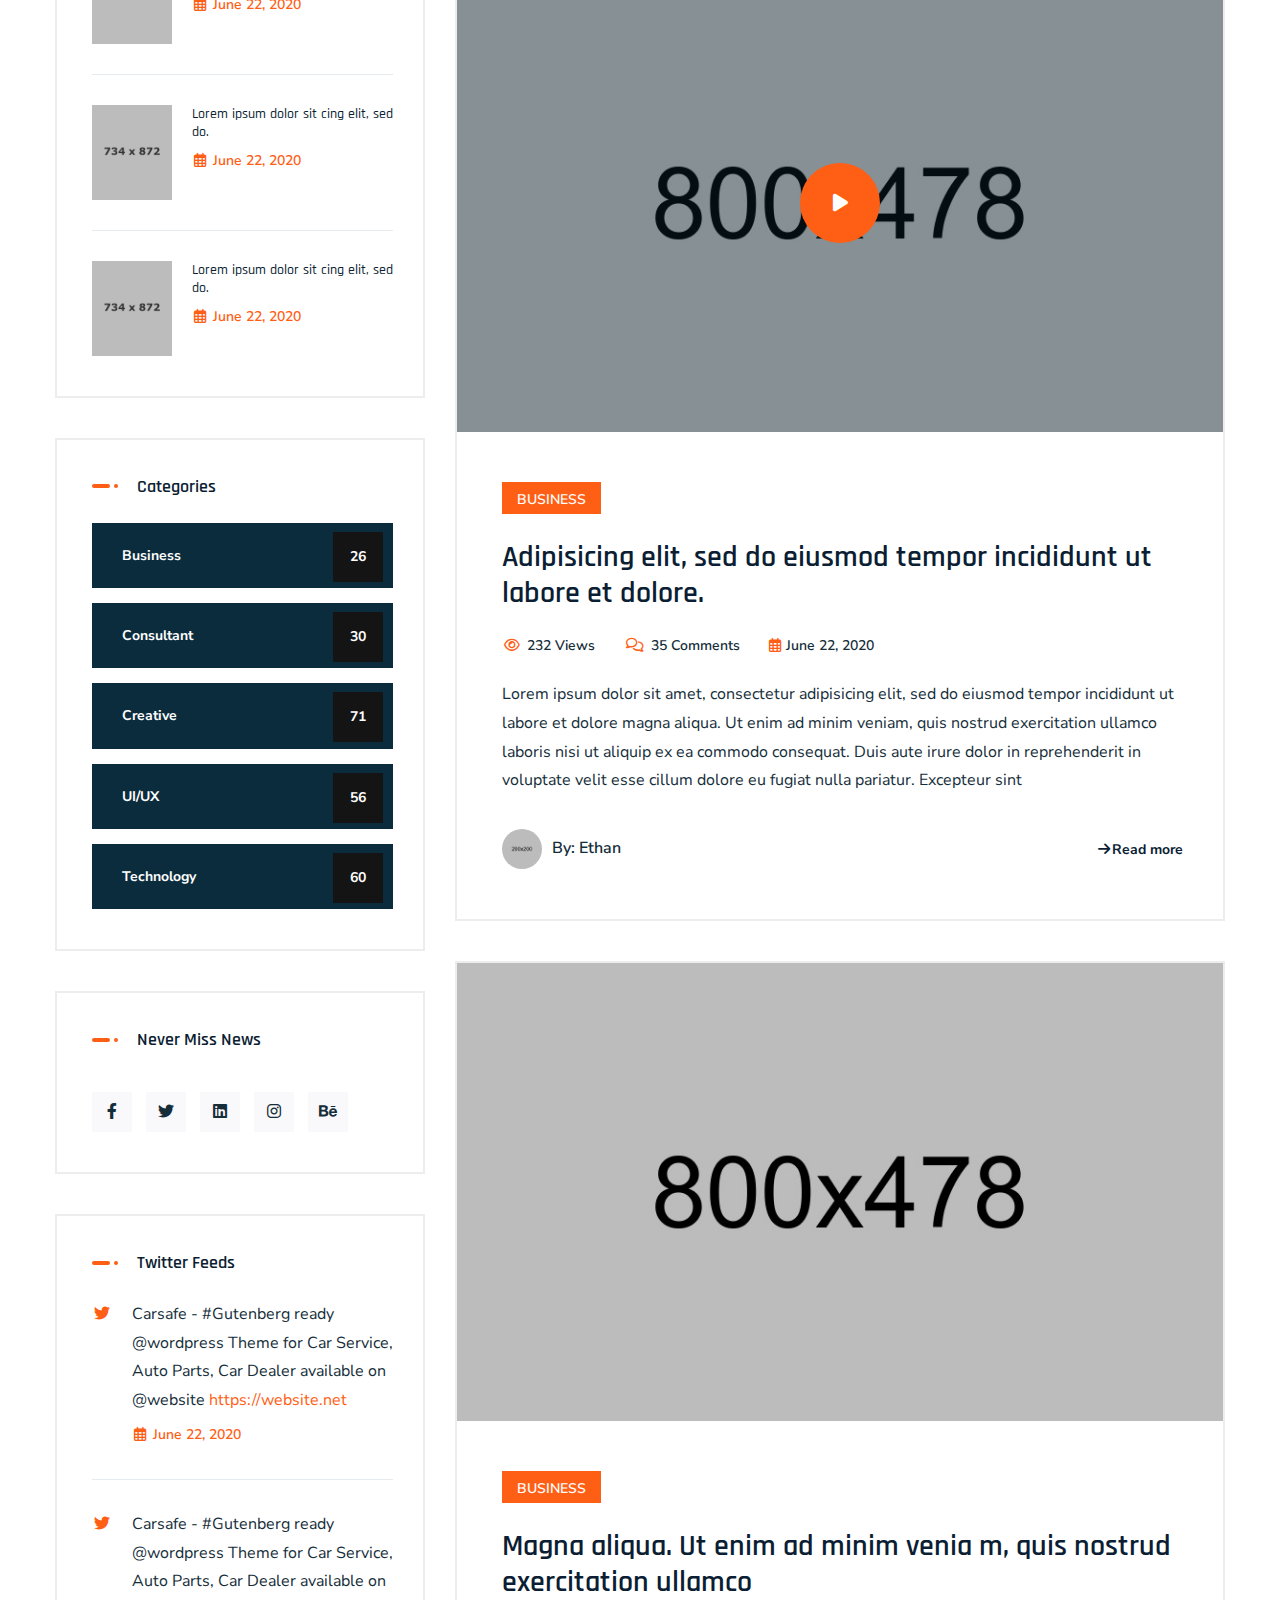
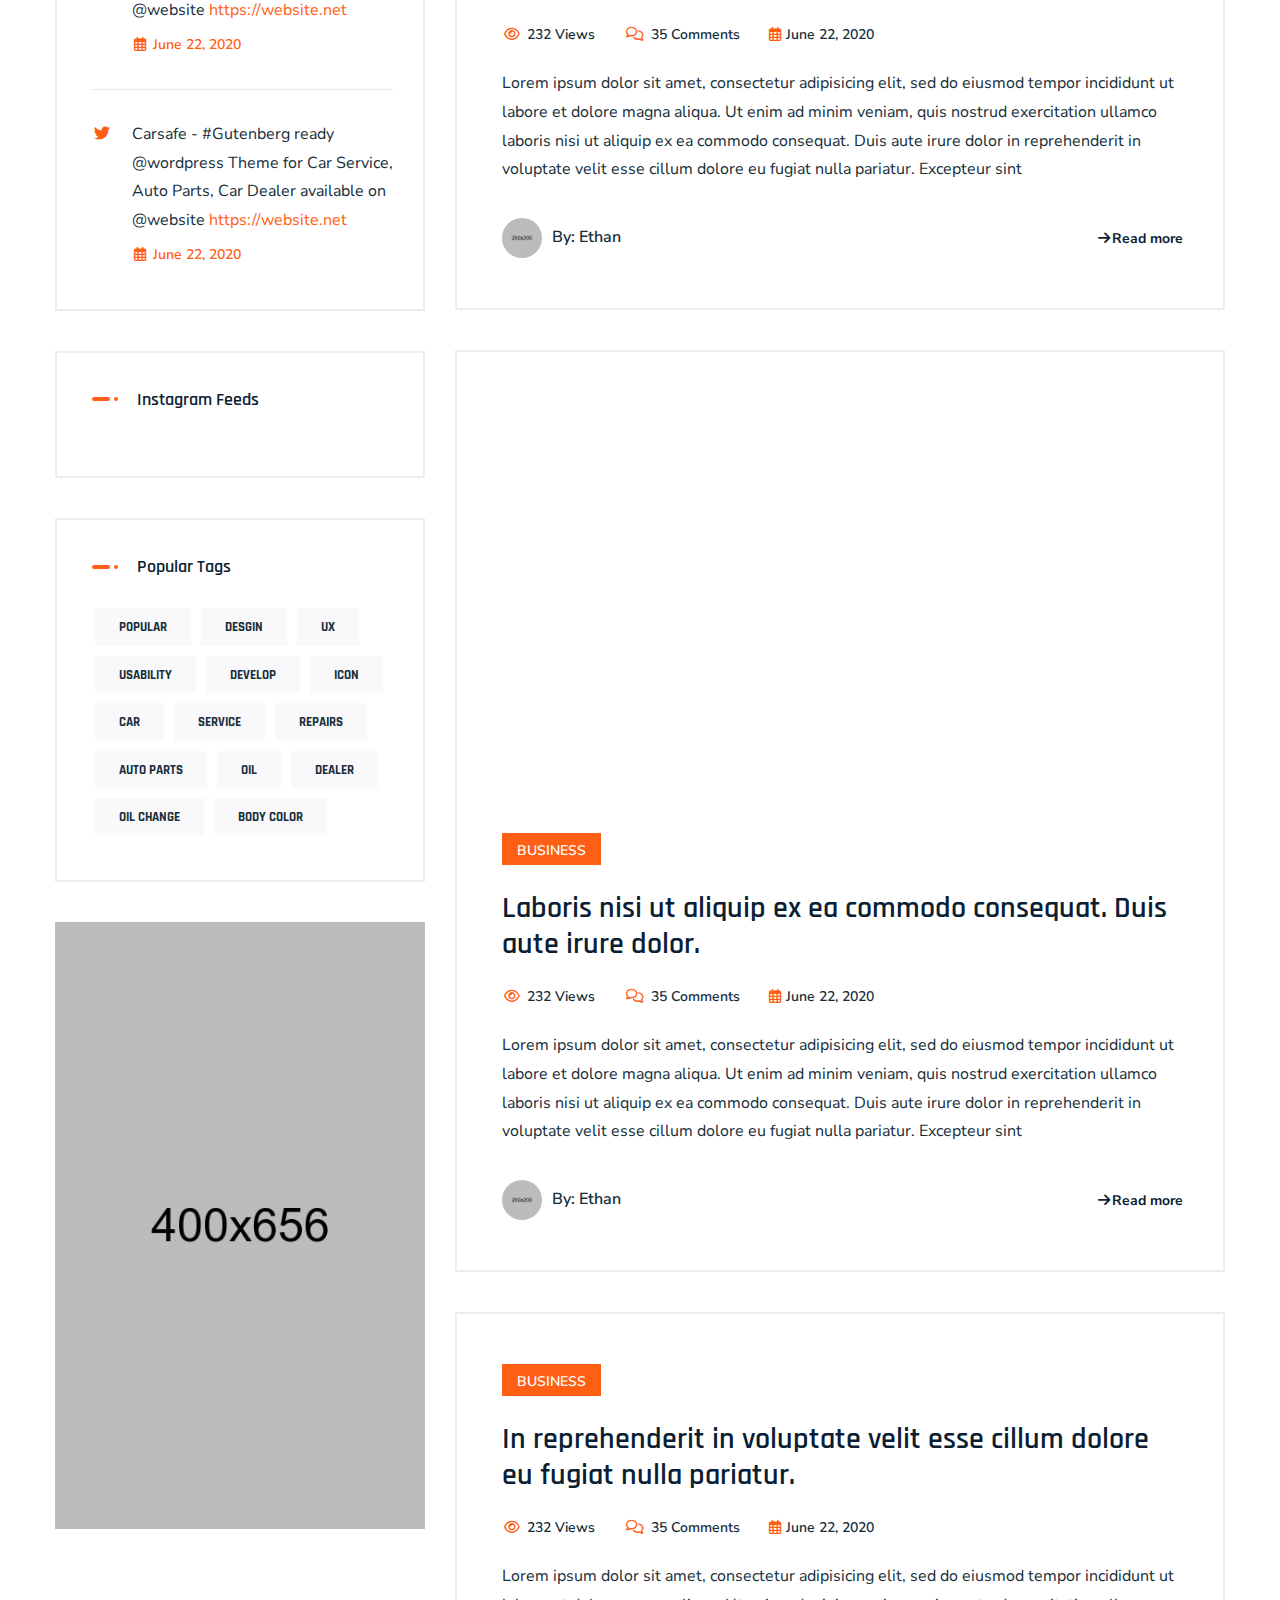
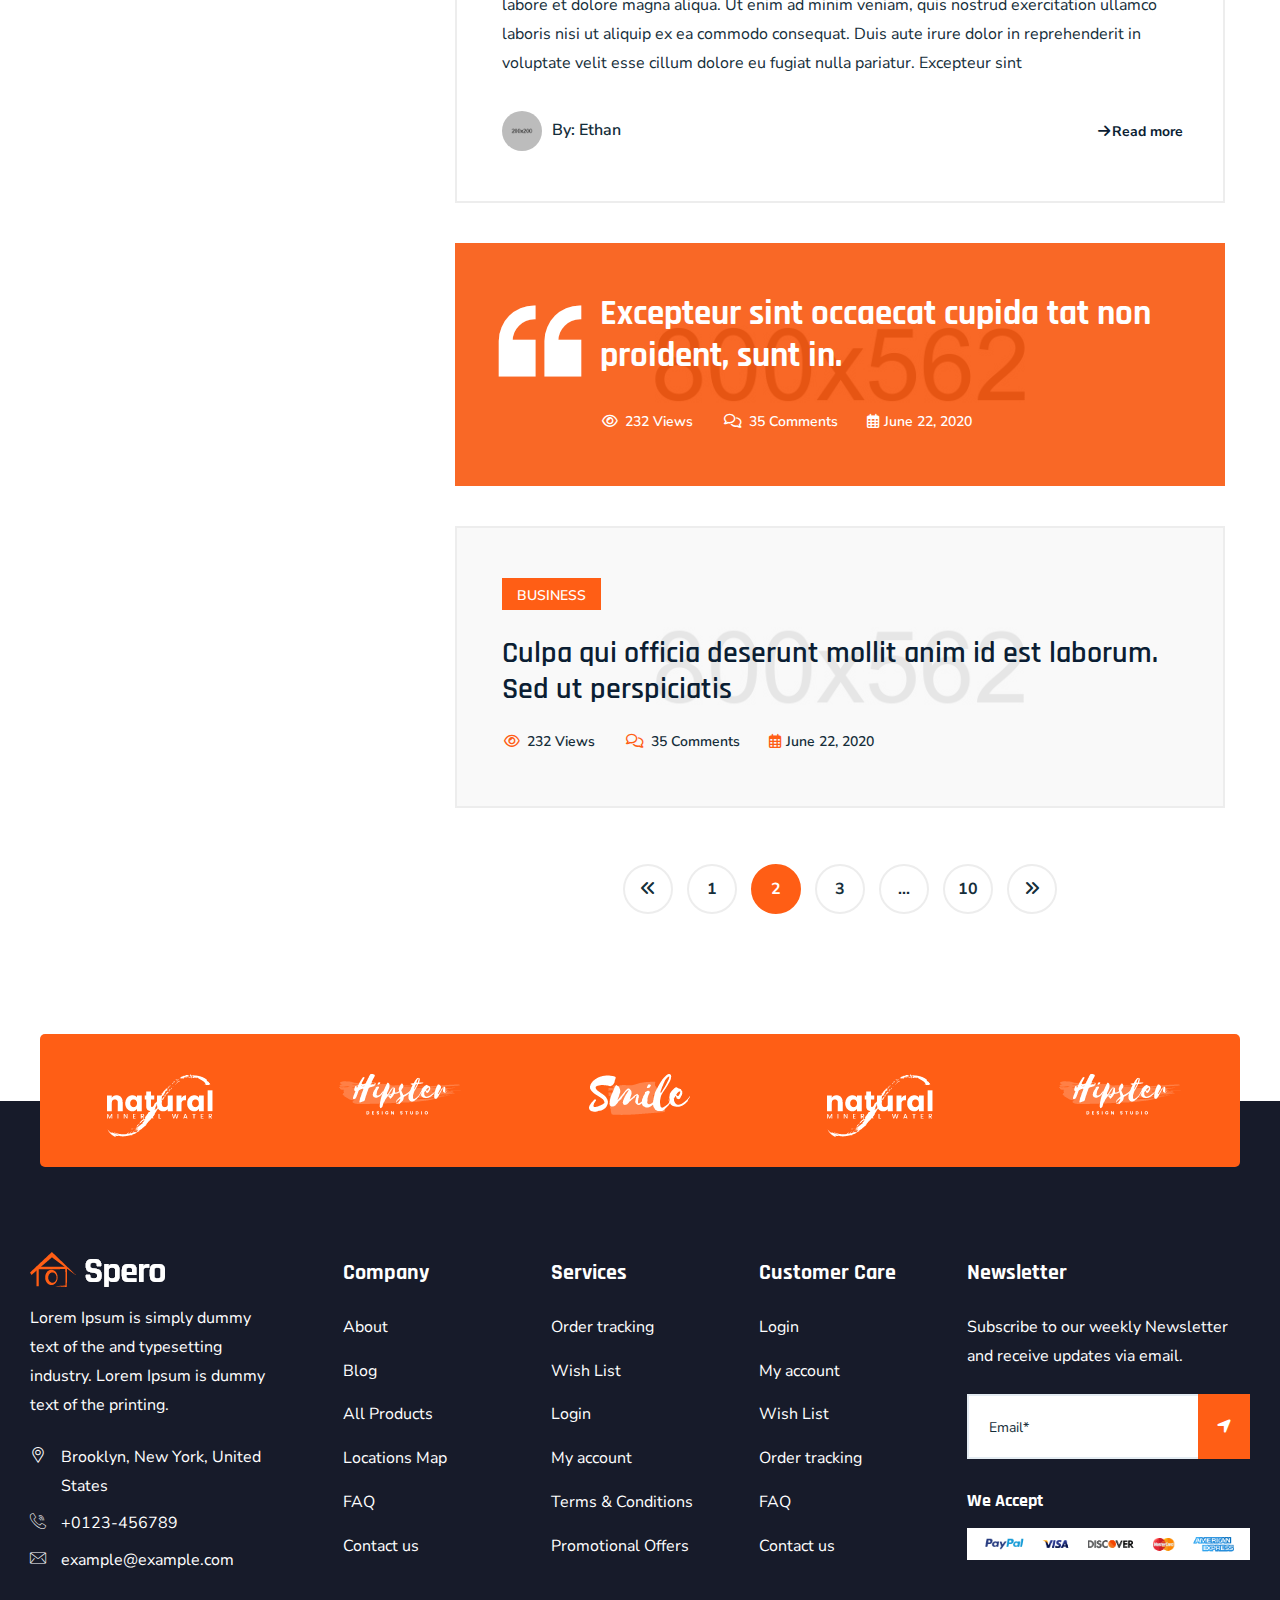
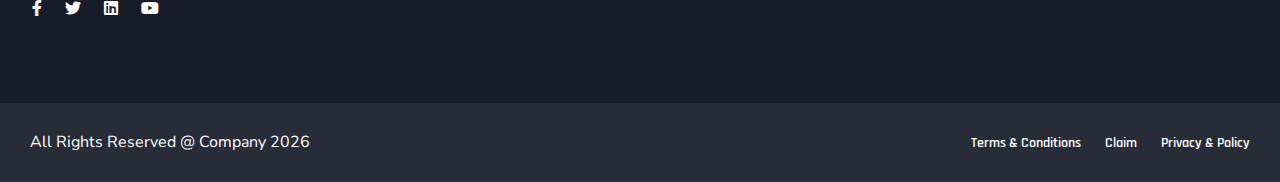
<file: blog-left-sidebar.html>
<!doctype html>
<html class="no-js" lang="zxx">

<head>
    <meta charset="utf-8">
    <meta http-equiv="x-ua-compatible" content="ie=edge">
    <title>Spero - Construction HTML Template</title>
    <meta name="robots" content="noindex, follow" />
    <meta name="description" content="">
    <meta name="viewport" content="width=device-width, initial-scale=1, shrink-to-fit=no">

    <!-- Place favicon.png in the root directory -->
    <link rel="shortcut icon" href="img/favicon.png" type="image/x-icon" />
    <!-- Font Icons css -->
    <link rel="stylesheet" href="css/font-icons.css">
    <!-- plugins css -->
    <link rel="stylesheet" href="css/plugins.css">
    <!-- Main Stylesheet -->
    <link rel="stylesheet" href="css/style.css">
    <!-- Responsive css -->
    <link rel="stylesheet" href="css/responsive.css">
</head>

<body>
    <!--[if lte IE 9]>
        <p class="browserupgrade">You are using an <strong>outdated</strong> browser. Please <a href="https://browsehappy.com/">upgrade your browser</a> to improve your experience and security.</p>
    <![endif]-->

    <!-- Add your site or application content here -->

<!-- Body main wrapper start -->
<div class="body-wrapper">

    <!-- HEADER AREA START (header-5) -->
    <header class="ltn__header-area ltn__header-5 ltn__header-transparent--- gradient-color-4---">
        <!-- ltn__header-top-area start -->
        <div class="ltn__header-top-area section-bg-6 top-area-color-white---">
            <div class="container">
                <div class="row">
                    <div class="col-md-7">
                        <div class="ltn__top-bar-menu">
                            <ul>
                                <li><a href="mailto:info@webmail.com?Subject=Flower%20greetings%20to%20you"><i class="icon-mail"></i> info@webmail.com</a></li>
                                <li><a href="locations.html"><i class="icon-placeholder"></i> 15/A, Nest Tower, NYC</a></li>
                            </ul>
                        </div>
                    </div>
                    <div class="col-md-5">
                        <div class="top-bar-right text-right">
                            <div class="ltn__top-bar-menu">
                                <ul>
                                    <li class="d-none">
                                        <!-- ltn__language-menu -->
                                        <div class="ltn__drop-menu ltn__currency-menu ltn__language-menu">
                                            <ul>
                                                <li><a href="#" class="dropdown-toggle"><span class="active-currency">English</span></a>
                                                    <ul>
                                                        <li><a href="#">Arabic</a></li>
                                                        <li><a href="#">Bengali</a></li>
                                                        <li><a href="#">Chinese</a></li>
                                                        <li><a href="#">English</a></li>
                                                        <li><a href="#">French</a></li>
                                                        <li><a href="#">Hindi</a></li>
                                                    </ul>
                                                </li>
                                            </ul>
                                        </div>
                                    </li>
                                    <li>
                                        <!-- ltn__social-media -->
                                        <div class="ltn__social-media">
                                            <ul>
                                                <li><a href="#" title="Facebook"><i class="fab fa-facebook-f"></i></a></li>
                                                <li><a href="#" title="Twitter"><i class="fab fa-twitter"></i></a></li>
                                                
                                                <li><a href="#" title="Instagram"><i class="fab fa-instagram"></i></a></li>
                                                <li><a href="#" title="Dribbble"><i class="fab fa-dribbble"></i></a></li>
                                            </ul>
                                        </div>
                                    </li>
                                    <li>
                                        <!-- header-top-btn -->
                                        <div class="header-top-btn">
                                            <a href="add-listing.html">Add Listing</a>
                                        </div>
                                    </li>
                                </ul>
                            </div>
                        </div>
                    </div>
                </div>
            </div>
        </div>
        <!-- ltn__header-top-area end -->
        
        <!-- ltn__header-middle-area start -->
        <div class="ltn__header-middle-area ltn__header-sticky ltn__sticky-bg-white">
            <div class="container">
                <div class="row">
                    <div class="col">
                        <div class="site-logo-wrap">
                            <div class="site-logo">
                                <a href="index.html"><img src="img/logo.png" alt="Logo"></a>
                            </div>
                            <div class="get-support clearfix d-none">
                                <div class="get-support-icon">
                                    <i class="icon-call"></i>
                                </div>
                                <div class="get-support-info">
                                    <h6>Get Support</h6>
                                    <h4><a href="tel:+123456789">123-456-789-10</a></h4>
                                </div>
                            </div>
                        </div>
                    </div>
                    <div class="col header-menu-column">
                        <div class="header-menu d-none d-xl-block">
                            <nav>
                                <div class="ltn__main-menu">
                                    <ul>
                                        <li class="menu-icon"><a href="#">Home</a>
                                            <ul class="sub-menu menu-pages-img-show">
                                                <li>
                                                    <a href="index.html">Home Style 01</a>
                                                    <img src="img/home-demos/home-1.jpg" alt="#">
                                                </li>
                                                <li>
                                                    <a href="index-2.html">Home Style 02</a>
                                                    <img src="img/home-demos/home-2.jpg" alt="#">
                                                </li>
                                                <li>
                                                    <a href="index-3.html">Home Style 03</a>
                                                    <img src="img/home-demos/home-3.jpg" alt="#">
                                                </li>
                                                <li>
                                                    <a href="index-4.html">Home Style 04</a>
                                                    <img src="img/home-demos/home-4.jpg" alt="#">
                                                </li>
                                                <li>
                                                    <a href="index-5.html">Home Style 05 <span class="menu-item-badge">video</span></a>
                                                    <img src="img/home-demos/home-5.jpg" alt="#">
                                                </li>
                                            </ul>
                                        </li>
                                        <li class="menu-icon"><a href="#">About</a>
                                            <ul>
                                                <li><a href="about.html">About</a></li>
                                                <li><a href="service.html">Services</a></li>
                                                <li><a href="service-details.html">Service Details</a></li>
                                                <li><a href="portfolio.html">Portfolio</a></li>
                                                <li><a href="portfolio-2.html">Portfolio - 02</a></li>
                                                <li><a href="portfolio-details.html">Portfolio Details</a></li>
                                                <li><a href="team.html">Team</a></li>
                                                <li><a href="team-details.html">Team Details</a></li>
                                                <li><a href="faq.html">FAQ</a></li>
                                                <li><a href="locations.html">Google Map Locations</a></li>
                                            </ul>
                                        </li>
                                        <li class="menu-icon"><a href="#">Shop</a>
                                            <ul>
                                                <li><a href="shop.html">Shop</a></li>
                                                <li><a href="shop-grid.html">Shop Grid</a></li>
                                                <li><a href="shop-left-sidebar.html">Shop Left sidebar</a></li>
                                                <li><a href="shop-right-sidebar.html">Shop right sidebar</a></li>
                                                <li><a href="product-details.html">Shop details </a></li>
                                                <li><a href="#">Other Pages <span class="float-right">>></span></a>
                                                    <ul>
                                                        <li><a href="cart.html">Cart</a></li>
                                                        <li><a href="wishlist.html">Wishlist</a></li>
                                                        <li><a href="checkout.html">Checkout</a></li>
                                                        <li><a href="order-tracking.html">Order Tracking</a></li>
                                                        <li><a href="account.html">My Account</a></li>
                                                        <li><a href="login.html">Sign in</a></li>
                                                        <li><a href="register.html">Register</a></li>
                                                    </ul>
                                                </li>
                                            </ul>
                                        </li>
                                        <li class="menu-icon"><a href="#">News</a>
                                            <ul>
                                                <li><a href="blog.html">News</a></li>
                                                <li><a href="blog-grid.html">News Grid</a></li>
                                                <li><a href="blog-left-sidebar.html">News Left sidebar</a></li>
                                                <li><a href="blog-right-sidebar.html">News Right sidebar</a></li>
                                                <li><a href="blog-details.html">News details</a></li>
                                            </ul>
                                        </li>
                                        <li class="menu-icon"><a href="#">Pages</a>
                                            <ul class="mega-menu">
                                                <li><a href="#">Inner Pages</a>
                                                    <ul>
                                                        <li><a href="portfolio.html">Portfolio</a></li>
                                                        <li><a href="portfolio-2.html">Portfolio - 02</a></li>
                                                        <li><a href="portfolio-details.html">Portfolio Details</a></li>
                                                        <li><a href="team.html">Team</a></li>
                                                        <li><a href="team-details.html">Team Details</a></li>
                                                        <li><a href="faq.html">FAQ</a></li>
                                                    </ul>
                                                </li>
                                                <li><a href="#">Inner Pages</a>
                                                    <ul>
                                                        <li><a href="history.html">History</a></li>
                                                        <li><a href="add-listing.html">Add Listing</a></li>
                                                        <li><a href="locations.html">Google Map Locations</a></li>
                                                        <li><a href="404.html">404</a></li>
                                                        <li><a href="contact.html">Contact</a></li>
                                                        <li><a href="coming-soon.html">Coming Soon</a></li>
                                                    </ul>
                                                </li>
                                                <li><a href="#">Shop Pages</a>
                                                    <ul>
                                                        <li><a href="shop.html">Shop</a></li>
                                                        <li><a href="shop-left-sidebar.html">Shop Left sidebar</a></li>
                                                        <li><a href="shop-right-sidebar.html">Shop right sidebar</a></li>
                                                        <li><a href="shop-grid.html">Shop Grid</a></li>
                                                        <li><a href="product-details.html">Shop details </a></li>
                                                        <li><a href="cart.html">Cart</a></li>
                                                    </ul>
                                                </li>
                                                <li><a href="shop.html"><img src="img/banner/menu-banner-1.jpg" alt="#"></a>
                                                </li>
                                            </ul>
                                        </li>
                                        <li><a href="contact.html">Contact</a></li>
                                    </ul>
                                </div>
                            </nav>
                        </div>
                    </div>
                    <div class="ltn__header-options ltn__header-options-2 mb-sm-20">
                        <!-- header-search-1 -->
                        <div class="header-search-wrap">
                            <div class="header-search-1">
                                <div class="search-icon">
                                    <i class="icon-search for-search-show"></i>
                                    <i class="icon-cancel  for-search-close"></i>
                                </div>
                            </div>
                            <div class="header-search-1-form">
                                <form id="#" method="get"  action="#">
                                    <input type="text" name="search" value="" placeholder="Search here..."/>
                                    <button type="submit">
                                        <span><i class="icon-search"></i></span>
                                    </button>
                                </form>
                            </div>
                        </div>
                        <!-- user-menu -->
                        <div class="ltn__drop-menu user-menu">
                            <ul>
                                <li>
                                    <a href="#"><i class="icon-user"></i></a>
                                    <ul>
                                        <li><a href="login.html">Sign in</a></li>
                                        <li><a href="register.html">Register</a></li>
                                        <li><a href="account.html">My Account</a></li>
                                        <li><a href="wishlist.html">Wishlist</a></li>
                                    </ul>
                                </li>
                            </ul>
                        </div>
                        <!-- mini-cart -->
                        <div class="mini-cart-icon">
                            <a href="#ltn__utilize-cart-menu" class="ltn__utilize-toggle">
                                <i class="icon-shopping-cart"></i>
                                <sup>2</sup>
                            </a>
                        </div>
                        <!-- mini-cart -->
                        <!-- Mobile Menu Button -->
                        <div class="mobile-menu-toggle d-xl-none">
                            <a href="#ltn__utilize-mobile-menu" class="ltn__utilize-toggle">
                                <svg viewBox="0 0 800 600">
                                    <path d="M300,220 C300,220 520,220 540,220 C740,220 640,540 520,420 C440,340 300,200 300,200" id="top"></path>
                                    <path d="M300,320 L540,320" id="middle"></path>
                                    <path d="M300,210 C300,210 520,210 540,210 C740,210 640,530 520,410 C440,330 300,190 300,190" id="bottom" transform="translate(480, 320) scale(1, -1) translate(-480, -318) "></path>
                                </svg>
                            </a>
                        </div>
                    </div>
                </div>
            </div>
        </div>
        <!-- ltn__header-middle-area end -->
    </header>
    <!-- HEADER AREA END -->

    <!-- Utilize Cart Menu Start -->
    <div id="ltn__utilize-cart-menu" class="ltn__utilize ltn__utilize-cart-menu">
        <div class="ltn__utilize-menu-inner ltn__scrollbar">
            <div class="ltn__utilize-menu-head">
                <span class="ltn__utilize-menu-title">Cart</span>
                <button class="ltn__utilize-close">×</button>
            </div>
            <div class="mini-cart-product-area ltn__scrollbar">
                <div class="mini-cart-item clearfix">
                    <div class="mini-cart-img">
                        <a href="#"><img src="img/product/1.png" alt="Image"></a>
                        <span class="mini-cart-item-delete"><i class="icon-cancel"></i></span>
                    </div>
                    <div class="mini-cart-info">
                        <h6><a href="#">Wheel Bearing Retainer</a></h6>
                        <span class="mini-cart-quantity">1 x $65.00</span>
                    </div>
                </div>
                <div class="mini-cart-item clearfix">
                    <div class="mini-cart-img">
                        <a href="#"><img src="img/product/2.png" alt="Image"></a>
                        <span class="mini-cart-item-delete"><i class="icon-cancel"></i></span>
                    </div>
                    <div class="mini-cart-info">
                        <h6><a href="#">Brake Conversion Kit</a></h6>
                        <span class="mini-cart-quantity">1 x $85.00</span>
                    </div>
                </div>
                <div class="mini-cart-item clearfix">
                    <div class="mini-cart-img">
                        <a href="#"><img src="img/product/3.png" alt="Image"></a>
                        <span class="mini-cart-item-delete"><i class="icon-cancel"></i></span>
                    </div>
                    <div class="mini-cart-info">
                        <h6><a href="#">OE Replica Wheels</a></h6>
                        <span class="mini-cart-quantity">1 x $92.00</span>
                    </div>
                </div>
                <div class="mini-cart-item clearfix">
                    <div class="mini-cart-img">
                        <a href="#"><img src="img/product/4.png" alt="Image"></a>
                        <span class="mini-cart-item-delete"><i class="icon-cancel"></i></span>
                    </div>
                    <div class="mini-cart-info">
                        <h6><a href="#">Shock Mount Insulator</a></h6>
                        <span class="mini-cart-quantity">1 x $68.00</span>
                    </div>
                </div>
            </div>
            <div class="mini-cart-footer">
                <div class="mini-cart-sub-total">
                    <h5>Subtotal: <span>$310.00</span></h5>
                </div>
                <div class="btn-wrapper">
                    <a href="cart.html" class="theme-btn-1 btn btn-effect-1">View Cart</a>
                    <a href="cart.html" class="theme-btn-2 btn btn-effect-2">Checkout</a>
                </div>
                <p>Free Shipping on All Orders Over $100!</p>
            </div>

        </div>
    </div>
    <!-- Utilize Cart Menu End -->

    <!-- Utilize Mobile Menu Start -->
    <div id="ltn__utilize-mobile-menu" class="ltn__utilize ltn__utilize-mobile-menu">
        <div class="ltn__utilize-menu-inner ltn__scrollbar">
            <div class="ltn__utilize-menu-head">
                <div class="site-logo">
                    <a href="index.html"><img src="img/logo.png" alt="Logo"></a>
                </div>
                <button class="ltn__utilize-close">×</button>
            </div>
            <div class="ltn__utilize-menu-search-form">
                <form action="#">
                    <input type="text" placeholder="Search...">
                    <button><i class="fas fa-search"></i></button>
                </form>
            </div>
            <div class="ltn__utilize-menu">
                <ul>
                    <li><a href="#">Home</a>
                        <ul class="sub-menu">
                            <li><a href="index.html">Home Style 01</a></li>
                            <li><a href="index-2.html">Home Style 02</a></li>
                        </ul>
                    </li>
                    <li><a href="#">About</a>
                        <ul class="sub-menu">
                            <li><a href="about.html">About</a></li>
                            <li><a href="service.html">Services</a></li>
                            <li><a href="service-details.html">Service Details</a></li>
                            <li><a href="portfolio.html">Portfolio</a></li>
                            <li><a href="portfolio-2.html">Portfolio - 02</a></li>
                            <li><a href="portfolio-details.html">Portfolio Details</a></li>
                            <li><a href="team.html">Team</a></li>
                            <li><a href="team-details.html">Team Details</a></li>
                            <li><a href="faq.html">FAQ</a></li>
                            <li><a href="locations.html">Google Map Locations</a></li>
                        </ul>
                    </li>
                    <li><a href="#">Shop</a>
                        <ul class="sub-menu">
                            <li><a href="shop.html">Shop</a></li>
                            <li><a href="shop-grid.html">Shop Grid</a></li>
                            <li><a href="shop-left-sidebar.html">Shop Left sidebar</a></li>
                            <li><a href="shop-right-sidebar.html">Shop right sidebar</a></li>
                            <li><a href="product-details.html">Shop details </a></li>
                            <li><a href="cart.html">Cart</a></li>
                            <li><a href="wishlist.html">Wishlist</a></li>
                            <li><a href="checkout.html">Checkout</a></li>
                            <li><a href="order-tracking.html">Order Tracking</a></li>
                            <li><a href="account.html">My Account</a></li>
                            <li><a href="login.html">Sign in</a></li>
                            <li><a href="register.html">Register</a></li>
                        </ul>
                    </li>
                    <li><a href="#">News</a>
                        <ul class="sub-menu">
                            <li><a href="blog.html">News</a></li>
                            <li><a href="blog-grid.html">News Grid</a></li>
                            <li><a href="blog-left-sidebar.html">News Left sidebar</a></li>
                            <li><a href="blog-right-sidebar.html">News Right sidebar</a></li>
                            <li><a href="blog-details.html">News details</a></li>
                        </ul>
                    </li>
                    <li><a href="#">Pages</a>
                        <ul class="sub-menu">
                            <li><a href="about.html">About</a></li>
                            <li><a href="service.html">Services</a></li>
                            <li><a href="service-details.html">Service Details</a></li>
                            <li><a href="portfolio.html">Portfolio</a></li>
                            <li><a href="portfolio-2.html">Portfolio - 02</a></li>
                            <li><a href="portfolio-details.html">Portfolio Details</a></li>
                            <li><a href="team.html">Team</a></li>
                            <li><a href="team-details.html">Team Details</a></li>
                            <li><a href="faq.html">FAQ</a></li>
                            <li><a href="history.html">History</a></li>
                            <li><a href="add-listing.html">Add Listing</a></li>
                            <li><a href="locations.html">Google Map Locations</a></li>
                            <li><a href="404.html">404</a></li>
                            <li><a href="contact.html">Contact</a></li>
                            <li><a href="coming-soon.html">Coming Soon</a></li>
                        </ul>
                    </li>
                    <li><a href="contact.html">Contact</a></li>
                </ul>
            </div>
            <div class="ltn__utilize-buttons ltn__utilize-buttons-2">
                <ul>
                    <li>
                        <a href="account.html" title="My Account">
                            <span class="utilize-btn-icon">
                                <i class="far fa-user"></i>
                            </span>
                            My Account
                        </a>
                    </li>
                    <li>
                        <a href="wishlist.html" title="Wishlist">
                            <span class="utilize-btn-icon">
                                <i class="far fa-heart"></i>
                                <sup>3</sup>
                            </span>
                            Wishlist
                        </a>
                    </li>
                    <li>
                        <a href="cart.html" title="Shoping Cart">
                            <span class="utilize-btn-icon">
                                <i class="fas fa-shopping-cart"></i>
                                <sup>5</sup>
                            </span>
                            Shoping Cart
                        </a>
                    </li>
                </ul>
            </div>
            <div class="ltn__social-media-2">
                <ul>
                    <li><a href="#" title="Facebook"><i class="fab fa-facebook-f"></i></a></li>
                    <li><a href="#" title="Twitter"><i class="fab fa-twitter"></i></a></li>
                    <li><a href="#" title="Linkedin"><i class="fab fa-linkedin"></i></a></li>
                    <li><a href="#" title="Instagram"><i class="fab fa-instagram"></i></a></li>
                </ul>
            </div>
        </div>
    </div>
    <!-- Utilize Mobile Menu End -->

    <div class="ltn__utilize-overlay"></div>

    <!-- BREADCRUMB AREA START -->
    <div class="ltn__breadcrumb-area text-left bg-overlay-white-30 bg-image "  data-bg="img/bg/14.jpg">
        <div class="container">
            <div class="row">
                <div class="col-lg-12">
                    <div class="ltn__breadcrumb-inner">
                        <h1 class="page-title">Blog Left Sidebar</h1>
                        <div class="ltn__breadcrumb-list">
                            <ul>
                                <li><a href="index.html"><span class="ltn__secondary-color"><i class="fas fa-home"></i></span> Home</a></li>
                                <li>Blog Left Sidebar</li>
                            </ul>
                        </div>
                    </div>
                </div>
            </div>
        </div>
    </div>
    <!-- BREADCRUMB AREA END -->

    <!-- BLOG AREA START -->
    <div class="ltn__blog-area mb-120">
        <div class="container">
            <div class="row">
                <div class="col-lg-8 order-lg-2">
                    <div class="ltn__blog-list-wrap">
                        <!-- Blog Item -->
                        <div class="ltn__blog-item ltn__blog-item-5">
                            <div class="ltn__blog-img">
                                <a href="blog-details.html"><img src="img/blog/31.jpg" alt="Image"></a>
                            </div>
                            <div class="ltn__blog-brief">
                                <div class="ltn__blog-meta">
                                    <ul>
                                        <li class="ltn__blog-category">
                                            <a href="#">Business</a>
                                        </li>
                                    </ul>
                                </div>
                                <h3 class="ltn__blog-title"><a href="blog-details.html">Lorem ipsum dolor sit amet, consecte
                                    cing elit, sed do eiusmod tempor.</a></h3>
                                <div class="ltn__blog-meta">
                                    <ul>
                                        <li>
                                            <a href="#"><i class="far fa-eye"></i>232 Views</a>
                                        </li>
                                        <li>
                                            <a href="#"><i class="far fa-comments"></i>35 Comments</a>
                                        </li>
                                        <li class="ltn__blog-date">
                                            <i class="far fa-calendar-alt"></i>June 22, 2020
                                        </li>
                                    </ul>
                                </div>
                                <p>Lorem ipsum dolor sit amet, consectetur adipisicing elit, sed do eiusmod tempor incididunt ut labore et dolore magna aliqua. Ut enim ad minim veniam, quis nostrud exercitation ullamco laboris nisi ut aliquip ex ea commodo consequat. Duis aute irure dolor in reprehenderit in voluptate velit esse cillum dolore eu fugiat nulla pariatur. Excepteur sint</p>
                                <div class="ltn__blog-meta-btn">
                                    <div class="ltn__blog-meta">
                                        <ul>
                                            <li class="ltn__blog-author">
                                                <a href="#"><img src="img/blog/author.jpg" alt="#">By: Ethan</a>
                                            </li>
                                        </ul>
                                    </div>
                                    <div class="ltn__blog-btn">
                                        <a href="blog-details.html"><i class="fas fa-arrow-right"></i>Read more</a>
                                    </div>
                                </div>
                            </div>
                        </div>
                        <!-- Blog Item (Video) -->
                        <div class="ltn__blog-item ltn__blog-item-5 ltn__blog-item-video">
                            <div class="ltn__video-img">
                                <img src="img/blog/32.jpg" alt="video popup bg image">
                                <a class="ltn__video-icon-2 ltn__secondary-bg ltn__video-icon-2-border---" href="https://www.youtube.com/embed/X7R-q9rsrtU?autoplay=1&showinfo=0"  data-rel="lightcase:myCollection">
                                    <i class="fa fa-play"></i>
                                </a>
                            </div>
                            <div class="ltn__blog-brief">
                                <div class="ltn__blog-meta">
                                    <ul>
                                        <li class="ltn__blog-category">
                                            <a href="#">Business</a>
                                        </li>
                                    </ul>
                                </div>
                                <h3 class="ltn__blog-title"><a href="blog-details.html">Adipisicing elit, sed do eiusmod tempor
                                    incididunt ut labore et dolore.</a></h3>
                                <div class="ltn__blog-meta">
                                    <ul>
                                        <li>
                                            <a href="#"><i class="far fa-eye"></i>232 Views</a>
                                        </li>
                                        <li>
                                            <a href="#"><i class="far fa-comments"></i>35 Comments</a>
                                        </li>
                                        <li class="ltn__blog-date">
                                            <i class="far fa-calendar-alt"></i>June 22, 2020
                                        </li>
                                    </ul>
                                </div>
                                <p>Lorem ipsum dolor sit amet, consectetur adipisicing elit, sed do eiusmod tempor incididunt ut labore et dolore magna aliqua. Ut enim ad minim veniam, quis nostrud exercitation ullamco laboris nisi ut aliquip ex ea commodo consequat. Duis aute irure dolor in reprehenderit in voluptate velit esse cillum dolore eu fugiat nulla pariatur. Excepteur sint</p>
                                <div class="ltn__blog-meta-btn">
                                    <div class="ltn__blog-meta">
                                        <ul>
                                            <li class="ltn__blog-author">
                                                <a href="#"><img src="img/blog/author.jpg" alt="#">By: Ethan</a>
                                            </li>
                                        </ul>
                                    </div>
                                    <div class="ltn__blog-btn">
                                        <a href="blog-details.html"><i class="fas fa-arrow-right"></i>Read more</a>
                                    </div>
                                </div>
                            </div>
                        </div>
                        <!-- Blog Item (Gallery) -->
                        <div class="ltn__blog-item ltn__blog-item-5 ltn__blog-item-gallery">
                            <div class="ltn__blog-gallery-active slick-arrow-1 slick-arrow-1-inner">
                                <div class="ltn__blog-gallery-item">
                                    <a href="blog-details.html"><img src="img/blog/33.jpg" alt="Image"></a>
                                </div>
                                <div class="ltn__blog-gallery-item">
                                    <a href="blog-details.html"><img src="img/blog/34.jpg" alt="Image"></a>
                                </div>
                                <div class="ltn__blog-gallery-item">
                                    <a href="blog-details.html"><img src="img/blog/31.jpg" alt="Image"></a>
                                </div>
                            </div>
                            <div class="ltn__blog-brief">
                                <div class="ltn__blog-meta">
                                    <ul>
                                        <li class="ltn__blog-category">
                                            <a href="#">Business</a>
                                        </li>
                                    </ul>
                                </div>
                                <h3 class="ltn__blog-title"><a href="blog-details.html">Magna aliqua. Ut enim ad minim venia
                                    m, quis nostrud exercitation ullamco</a></h3>
                                <div class="ltn__blog-meta">
                                    <ul>
                                        <li>
                                            <a href="#"><i class="far fa-eye"></i>232 Views</a>
                                        </li>
                                        <li>
                                            <a href="#"><i class="far fa-comments"></i>35 Comments</a>
                                        </li>
                                        <li class="ltn__blog-date">
                                            <i class="far fa-calendar-alt"></i>June 22, 2020
                                        </li>
                                    </ul>
                                </div>
                                <p>Lorem ipsum dolor sit amet, consectetur adipisicing elit, sed do eiusmod tempor incididunt ut labore et dolore magna aliqua. Ut enim ad minim veniam, quis nostrud exercitation ullamco laboris nisi ut aliquip ex ea commodo consequat. Duis aute irure dolor in reprehenderit in voluptate velit esse cillum dolore eu fugiat nulla pariatur. Excepteur sint</p>
                                <div class="ltn__blog-meta-btn">
                                    <div class="ltn__blog-meta">
                                        <ul>
                                            <li class="ltn__blog-author">
                                                <a href="#"><img src="img/blog/author.jpg" alt="#">By: Ethan</a>
                                            </li>
                                        </ul>
                                    </div>
                                    <div class="ltn__blog-btn">
                                        <a href="blog-details.html"><i class="fas fa-arrow-right"></i>Read more</a>
                                    </div>
                                </div>
                            </div>
                        </div>
                        <!-- Blog Item (Audio) -->
                        <div class="ltn__blog-item ltn__blog-item-5 ltn__blog-item-audio">
                            <div class="post-audio embed-responsive embed-responsive-16by9">
                                <iframe src="https://w.soundcloud.com/player/?url=https%3A//api.soundcloud.com/tracks/837045328&color=%23ff5500&auto_play=false&hide_related=false&show_comments=true&show_user=true&show_reposts=false&show_teaser=true&visual=true"></iframe>
                                
                            </div>
                            <div class="ltn__blog-brief">
                                <div class="ltn__blog-meta">
                                    <ul>
                                        <li class="ltn__blog-category">
                                            <a href="#">Business</a>
                                        </li>
                                    </ul>
                                </div>
                                <h3 class="ltn__blog-title"><a href="blog-details.html">Laboris nisi ut aliquip ex ea commodo
                                    consequat. Duis aute irure dolor.</a></h3>
                                <div class="ltn__blog-meta">
                                    <ul>
                                        <li>
                                            <a href="#"><i class="far fa-eye"></i>232 Views</a>
                                        </li>
                                        <li>
                                            <a href="#"><i class="far fa-comments"></i>35 Comments</a>
                                        </li>
                                        <li class="ltn__blog-date">
                                            <i class="far fa-calendar-alt"></i>June 22, 2020
                                        </li>
                                    </ul>
                                </div>
                                <p>Lorem ipsum dolor sit amet, consectetur adipisicing elit, sed do eiusmod tempor incididunt ut labore et dolore magna aliqua. Ut enim ad minim veniam, quis nostrud exercitation ullamco laboris nisi ut aliquip ex ea commodo consequat. Duis aute irure dolor in reprehenderit in voluptate velit esse cillum dolore eu fugiat nulla pariatur. Excepteur sint</p>
                                <div class="ltn__blog-meta-btn">
                                    <div class="ltn__blog-meta">
                                        <ul>
                                            <li class="ltn__blog-author">
                                                <a href="#"><img src="img/blog/author.jpg" alt="#">By: Ethan</a>
                                            </li>
                                        </ul>
                                    </div>
                                    <div class="ltn__blog-btn">
                                        <a href="blog-details.html"><i class="fas fa-arrow-right"></i>Read more</a>
                                    </div>
                                </div>
                            </div>
                        </div>
                        <!-- Blog Item (No Image) -->
                        <div class="ltn__blog-item ltn__blog-item-5 ltn__blog-item-no-image">
                            <div class="ltn__blog-brief">
                                <div class="ltn__blog-meta">
                                    <ul>
                                        <li class="ltn__blog-category">
                                            <a href="#">Business</a>
                                        </li>
                                    </ul>
                                </div>
                                <h3 class="ltn__blog-title"><a href="blog-details.html">In reprehenderit in voluptate velit esse
                                    cillum dolore eu fugiat nulla pariatur.</a></h3>
                                <div class="ltn__blog-meta">
                                    <ul>
                                        <li>
                                            <a href="#"><i class="far fa-eye"></i>232 Views</a>
                                        </li>
                                        <li>
                                            <a href="#"><i class="far fa-comments"></i>35 Comments</a>
                                        </li>
                                        <li class="ltn__blog-date">
                                            <i class="far fa-calendar-alt"></i>June 22, 2020
                                        </li>
                                    </ul>
                                </div>
                                <p>Lorem ipsum dolor sit amet, consectetur adipisicing elit, sed do eiusmod tempor incididunt ut labore et dolore magna aliqua. Ut enim ad minim veniam, quis nostrud exercitation ullamco laboris nisi ut aliquip ex ea commodo consequat. Duis aute irure dolor in reprehenderit in voluptate velit esse cillum dolore eu fugiat nulla pariatur. Excepteur sint</p>
                                <div class="ltn__blog-meta-btn">
                                    <div class="ltn__blog-meta">
                                        <ul>
                                            <li class="ltn__blog-author">
                                                <a href="#"><img src="img/blog/author.jpg" alt="#">By: Ethan</a>
                                            </li>
                                        </ul>
                                    </div>
                                    <div class="ltn__blog-btn">
                                        <a href="blog-details.html"><i class="fas fa-arrow-right"></i>Read more</a>
                                    </div>
                                </div>
                            </div>
                        </div>
                        <!-- Blog Item (Quote) -->
                        <div class="ltn__blog-item ltn__blog-item-5 ltn__blog-item-quote bg-image bg-overlay-theme-90" data-bg="img/blog/3.jpg">
                            <div class="ltn__blog-brief">
                                <blockquote>
                                    <a href="blog-details.html">Excepteur sint occaecat cupida
                                        tat non proident, sunt in.</a>
                                </blockquote>
                                <div class="ltn__blog-meta mb-0">
                                    <ul>
                                        <li>
                                            <a href="#"><i class="far fa-eye"></i>232 Views</a>
                                        </li>
                                        <li>
                                            <a href="#"><i class="far fa-comments"></i>35 Comments</a>
                                        </li>
                                        <li class="ltn__blog-date">
                                            <i class="far fa-calendar-alt"></i>June 22, 2020
                                        </li>
                                    </ul>
                                </div>
                            </div>
                        </div>
                        <!-- Blog Item (Background Image) -->
                        <div class="ltn__blog-item ltn__blog-item-5 ltn__blog-item-bg-image bg-image bg-overlay-white-90" data-bg="img/blog/2.jpg">
                            <div class="ltn__blog-brief">
                                <div class="ltn__blog-meta">
                                    <ul>
                                        <li class="ltn__blog-category">
                                            <a href="#">Business</a>
                                        </li>
                                    </ul>
                                </div>
                                <h3 class="ltn__blog-title"><a href="blog-details.html">Culpa qui officia deserunt mollit anim
                                    id est laborum. Sed ut perspiciatis</a></h3>
                                <div class="ltn__blog-meta mb-0">
                                    <ul>
                                        <li>
                                            <a href="#"><i class="far fa-eye"></i>232 Views</a>
                                        </li>
                                        <li>
                                            <a href="#"><i class="far fa-comments"></i>35 Comments</a>
                                        </li>
                                        <li class="ltn__blog-date">
                                            <i class="far fa-calendar-alt"></i>June 22, 2020
                                        </li>
                                    </ul>
                                </div>
                            </div>
                        </div>
                        <!--  -->
                    </div>
                    <div class="row">
                        <div class="col-lg-12">
                            <div class="ltn__pagination-area text-center">
                                <div class="ltn__pagination">
                                    <ul>
                                        <li><a href="#"><i class="fas fa-angle-double-left"></i></a></li>
                                        <li><a href="#">1</a></li>
                                        <li class="active"><a href="#">2</a></li>
                                        <li><a href="#">3</a></li>
                                        <li><a href="#">...</a></li>
                                        <li><a href="#">10</a></li>
                                        <li><a href="#"><i class="fas fa-angle-double-right"></i></a></li>
                                    </ul>
                                </div>
                            </div>
                        </div>
                    </div>
                </div>
                <div class="col-lg-4">
                    <aside class="sidebar-area blog-sidebar ltn__right-sidebar">
                        <!-- Author Widget -->
                        <div class="widget ltn__author-widget">
                            <h4 class="ltn__widget-title ltn__widget-title-border">About Me</h4>
                            <div class="ltn__author-widget-inner text-center">
                                <img src="img/blog/author-3.jpg" alt="Image">
                                <h5>Rosalina D. Willaimson</h5>
                                <p>Lorem ipsum dolor sit amet, consectetur adipisicing elit. Veritatis distinctio, odio, eligendi suscipit reprehenderit atque.</p>
                                <div class="ltn__social-media">
                                    <ul>
                                        <li><a href="#" title="Facebook"><i class="fab fa-facebook-f"></i></a></li>
                                        <li><a href="#" title="Twitter"><i class="fab fa-twitter"></i></a></li>
                                        <li><a href="#" title="Linkedin"><i class="fab fa-linkedin"></i></a></li>
                                        <li><a href="#" title="Behance"><i class="fab fa-behance"></i></a></li>                                        
                                        <li><a href="#" title="Youtube"><i class="fab fa-youtube"></i></a></li>
                                    </ul>
                                </div>
                            </div>
                        </div>
                        <!-- Search Widget -->
                        <div class="widget ltn__search-widget">
                            <h4 class="ltn__widget-title ltn__widget-title-border">Search Objects</h4>
                            <form action="#">
                                <input type="text" name="search" placeholder="Search your keyword...">
                                <button type="submit"><i class="fas fa-search"></i></button>
                            </form>
                        </div>
                        <!-- Popular Post Widget -->
                        <div class="widget ltn__popular-post-widget">
                            <h4 class="ltn__widget-title ltn__widget-title-border">Popular Feeds</h4>
                            <ul>
                                <li>
                                    <div class="popular-post-widget-item clearfix">
                                        <div class="popular-post-widget-img">
                                            <a href="blog-details.html"><img src="img/team/5.jpg" alt="#"></a>
                                        </div>
                                        <div class="popular-post-widget-brief">
                                            <h6><a href="blog-details.html">Lorem ipsum dolor sit
                                                cing elit, sed do.</a></h6>
                                            <div class="ltn__blog-meta">
                                                <ul>
                                                    <li class="ltn__blog-date">
                                                        <a href="#"><i class="far fa-calendar-alt"></i>June 22, 2020</a>
                                                    </li>
                                                </ul>
                                            </div>
                                        </div>
                                    </div>
                                </li>
                                <li>
                                    <div class="popular-post-widget-item clearfix">
                                        <div class="popular-post-widget-img">
                                            <a href="blog-details.html"><img src="img/team/6.jpg" alt="#"></a>
                                        </div>
                                        <div class="popular-post-widget-brief">
                                            <h6><a href="blog-details.html">Lorem ipsum dolor sit
                                                cing elit, sed do.</a></h6>
                                            <div class="ltn__blog-meta">
                                                <ul>
                                                    <li class="ltn__blog-date">
                                                        <a href="#"><i class="far fa-calendar-alt"></i>June 22, 2020</a>
                                                    </li>
                                                </ul>
                                            </div>
                                        </div>
                                    </div>
                                </li>
                                <li>
                                    <div class="popular-post-widget-item clearfix">
                                        <div class="popular-post-widget-img">
                                            <a href="blog-details.html"><img src="img/team/7.jpg" alt="#"></a>
                                        </div>
                                        <div class="popular-post-widget-brief">
                                            <h6><a href="blog-details.html">Lorem ipsum dolor sit
                                                cing elit, sed do.</a></h6>
                                            <div class="ltn__blog-meta">
                                                <ul>
                                                    <li class="ltn__blog-date">
                                                        <a href="#"><i class="far fa-calendar-alt"></i>June 22, 2020</a>
                                                    </li>
                                                </ul>
                                            </div>
                                        </div>
                                    </div>
                                </li>
                                <li>
                                    <div class="popular-post-widget-item clearfix">
                                        <div class="popular-post-widget-img">
                                            <a href="blog-details.html"><img src="img/team/8.jpg" alt="#"></a>
                                        </div>
                                        <div class="popular-post-widget-brief">
                                            <h6><a href="blog-details.html">Lorem ipsum dolor sit
                                                cing elit, sed do.</a></h6>
                                            <div class="ltn__blog-meta">
                                                <ul>
                                                    <li class="ltn__blog-date">
                                                        <a href="#"><i class="far fa-calendar-alt"></i>June 22, 2020</a>
                                                    </li>
                                                </ul>
                                            </div>
                                        </div>
                                    </div>
                                </li>
                            </ul>
                        </div>
                        <!-- Menu Widget (Category) -->
                        <div class="widget ltn__menu-widget ltn__menu-widget-2 ltn__menu-widget-2-color-2">
                            <h4 class="ltn__widget-title ltn__widget-title-border">Categories</h4>
                            <ul>
                                <li><a href="#">Business <span>26</span></a></li>
                                <li><a href="#">Consultant <span>30</span></a></li>
                                <li><a href="#">Creative <span>71</span></a></li>
                                <li><a href="#">UI/UX <span>56</span></a></li>
                                <li><a href="#">Technology <span>60</span></a></li>
                            </ul>
                        </div>
                        <!-- Social Media Widget -->
                        <div class="widget ltn__social-media-widget">
                            <h4 class="ltn__widget-title ltn__widget-title-border">Never Miss News</h4>
                            <div class="ltn__social-media-2">
                                <ul>
                                    <li><a href="#" title="Facebook"><i class="fab fa-facebook-f"></i></a></li>
                                    <li><a href="#" title="Twitter"><i class="fab fa-twitter"></i></a></li>
                                    <li><a href="#" title="Linkedin"><i class="fab fa-linkedin"></i></a></li>
                                    <li><a href="#" title="Instagram"><i class="fab fa-instagram"></i></a></li>
                                    <li><a href="#" title="Behance"><i class="fab fa-behance"></i></a></li>                                    
                                </ul>
                            </div>
                        </div>
                        <!-- Popular Post Widget (Twitter Post) -->
                        <div class="widget ltn__popular-post-widget ltn__twitter-post-widget">
                            <h4 class="ltn__widget-title ltn__widget-title-border">Twitter Feeds</h4>
                            <ul>
                                <li>
                                    <div class="popular-post-widget-item clearfix">
                                        <div class="popular-post-widget-img">
                                            <a href="blog-details.html"><i class="fab fa-twitter"></i></a>
                                        </div>
                                        <div class="popular-post-widget-brief">
                                            <p>Carsafe - #Gutenberg ready 
                                                @wordpress
                                                 Theme for Car Service, Auto Parts, Car Dealer available on 
                                                @website
                                                <a href="https://website.net">https://website.net</a></p>
                                            <div class="ltn__blog-meta">
                                                <ul>
                                                    <li class="ltn__blog-date">
                                                        <a href="#"><i class="far fa-calendar-alt"></i>June 22, 2020</a>
                                                    </li>
                                                </ul>
                                            </div>
                                        </div>
                                    </div>
                                </li>
                                <li>
                                    <div class="popular-post-widget-item clearfix">
                                        <div class="popular-post-widget-img">
                                            <a href="blog-details.html"><i class="fab fa-twitter"></i></a>
                                        </div>
                                        <div class="popular-post-widget-brief">
                                            <p>Carsafe - #Gutenberg ready 
                                                @wordpress
                                                 Theme for Car Service, Auto Parts, Car Dealer available on 
                                                @website
                                                <a href="https://website.net">https://website.net</a></p>
                                            <div class="ltn__blog-meta">
                                                <ul>
                                                    <li class="ltn__blog-date">
                                                        <a href="#"><i class="far fa-calendar-alt"></i>June 22, 2020</a>
                                                    </li>
                                                </ul>
                                            </div>
                                        </div>
                                    </div>
                                </li>
                                <li>
                                    <div class="popular-post-widget-item clearfix">
                                        <div class="popular-post-widget-img">
                                            <a href="blog-details.html"><i class="fab fa-twitter"></i></a>
                                        </div>
                                        <div class="popular-post-widget-brief">
                                            <p>Carsafe - #Gutenberg ready 
                                                @wordpress
                                                 Theme for Car Service, Auto Parts, Car Dealer available on 
                                                @website
                                                <a href="https://website.net">https://website.net</a></p>
                                            <div class="ltn__blog-meta">
                                                <ul>
                                                    <li class="ltn__blog-date">
                                                        <a href="#"><i class="far fa-calendar-alt"></i>June 22, 2020</a>
                                                    </li>
                                                </ul>
                                            </div>
                                        </div>
                                    </div>
                                </li>
                            </ul>
                        </div>
                        <!-- Instagram Widget -->
                        <div class="widget ltn__instagram-widget">
                            <h4 class="ltn__widget-title ltn__widget-title-border">Instagram Feeds</h4>
                            <div class="ltn__instafeed ltn__instafeed-grid insta-grid-gutter"></div>
                        </div>
                        <!-- Tagcloud Widget -->
                        <div class="widget ltn__tagcloud-widget">
                            <h4 class="ltn__widget-title ltn__widget-title-border">Popular Tags</h4>
                            <ul>
                                <li><a href="#">Popular</a></li>
                                <li><a href="#">desgin</a></li>
                                <li><a href="#">ux</a></li>
                                <li><a href="#">usability</a></li>
                                <li><a href="#">develop</a></li>
                                <li><a href="#">icon</a></li>
                                <li><a href="#">Car</a></li>
                                <li><a href="#">Service</a></li>
                                <li><a href="#">Repairs</a></li>
                                <li><a href="#">Auto Parts</a></li>
                                <li><a href="#">Oil</a></li>
                                <li><a href="#">Dealer</a></li>
                                <li><a href="#">Oil Change</a></li>
                                <li><a href="#">Body Color</a></li>
                            </ul>
                        </div>
                        <!-- Banner Widget -->
                        <div class="widget ltn__banner-widget">
                            <a href="shop.html"><img src="img/banner/banner-4.jpg" alt="Banner Image"></a>
                        </div>
                        
                    </aside>
                </div>
            </div>
        </div>
    </div>
    <!-- BLOG AREA END -->

    <!-- BRAND LOGO AREA START -->
    <div class="ltn__brand-logo-area ltn__brand-logo-1 before-bg-bottom">
        <div class="container">
            <div class="row ltn__brand-logo-active ltn__secondary-bg ltn__border-radius pt-30 pb-20">
                <div class="col-lg-12">
                    <div class="ltn__brand-logo-item">
                        <img src="img/brand-logo/b11.png" alt="Brand Logo">
                    </div>
                </div>
                <div class="col-lg-12">
                    <div class="ltn__brand-logo-item">
                        <img src="img/brand-logo/b12.png" alt="Brand Logo">
                    </div>
                </div>
                <div class="col-lg-12">
                    <div class="ltn__brand-logo-item">
                        <img src="img/brand-logo/b13.png" alt="Brand Logo">
                    </div>
                </div>
                <div class="col-lg-12">
                    <div class="ltn__brand-logo-item">
                        <img src="img/brand-logo/b14.png" alt="Brand Logo">
                    </div>
                </div>
                <div class="col-lg-12">
                    <div class="ltn__brand-logo-item">
                        <img src="img/brand-logo/b15.png" alt="Brand Logo">
                    </div>
                </div>
                <div class="col-lg-12">
                    <div class="ltn__brand-logo-item">
                        <img src="img/brand-logo/b13.png" alt="Brand Logo">
                    </div>
                </div>
            </div>
        </div>
    </div>
    <!-- BRAND LOGO AREA END -->

    <!-- FOOTER AREA START -->
    <footer class="ltn__footer-area  ">
        <div class="footer-top-area  section-bg-2 plr--5">
            <div class="container-fluid">
                <div class="row">
                    <div class="col-xl-3 col-md-6 col-sm-6 col-12">
                        <div class="footer-widget footer-about-widget">
                            <div class="footer-logo">
                                <div class="site-logo">
                                    <img src="img/logo-2.png" alt="Logo">
                                </div>
                            </div>
                            <p>Lorem Ipsum is simply dummy text of the and typesetting industry. Lorem Ipsum is dummy text of the printing.</p>
                            <div class="footer-address">
                                <ul>
                                    <li>
                                        <div class="footer-address-icon">
                                            <i class="icon-placeholder"></i>
                                        </div>
                                        <div class="footer-address-info">
                                            <p>Brooklyn, New York, United States</p>
                                        </div>
                                    </li>
                                    <li>
                                        <div class="footer-address-icon">
                                            <i class="icon-call"></i>
                                        </div>
                                        <div class="footer-address-info">
                                            <p><a href="tel:+0123-456789">+0123-456789</a></p>
                                        </div>
                                    </li>
                                    <li>
                                        <div class="footer-address-icon">
                                            <i class="icon-mail"></i>
                                        </div>
                                        <div class="footer-address-info">
                                            <p><a href="mailto:example@example.com">example@example.com</a></p>
                                        </div>
                                    </li>
                                </ul>
                            </div>
                            <div class="ltn__social-media mt-20">
                                <ul>
                                    <li><a href="#" title="Facebook"><i class="fab fa-facebook-f"></i></a></li>
                                    <li><a href="#" title="Twitter"><i class="fab fa-twitter"></i></a></li>
                                    <li><a href="#" title="Linkedin"><i class="fab fa-linkedin"></i></a></li>
                                    <li><a href="#" title="Youtube"><i class="fab fa-youtube"></i></a></li>
                                </ul>
                            </div>
                        </div>
                    </div>
                    <div class="col-xl-2 col-md-6 col-sm-6 col-12">
                        <div class="footer-widget footer-menu-widget clearfix">
                            <h4 class="footer-title">Company</h4>
                            <div class="footer-menu">
                                <ul>
                                    <li><a href="about.html">About</a></li>
                                    <li><a href="blog.html">Blog</a></li>
                                    <li><a href="shop.html">All Products</a></li>
                                    <li><a href="locations.html">Locations Map</a></li>
                                    <li><a href="faq.html">FAQ</a></li>
                                    <li><a href="contact.html">Contact us</a></li>
                                </ul>
                            </div>
                        </div>
                    </div>
                    <div class="col-xl-2 col-md-6 col-sm-6 col-12">
                        <div class="footer-widget footer-menu-widget clearfix">
                            <h4 class="footer-title">Services</h4>
                            <div class="footer-menu">
                                <ul>
                                    <li><a href="order-tracking.html">Order tracking</a></li>
                                    <li><a href="wishlist.html">Wish List</a></li>
                                    <li><a href="login.html">Login</a></li>
                                    <li><a href="account.html">My account</a></li>
                                    <li><a href="about.html">Terms & Conditions</a></li>
                                    <li><a href="about.html">Promotional Offers</a></li>
                                </ul>
                            </div>
                        </div>
                    </div>
                    <div class="col-xl-2 col-md-6 col-sm-6 col-12">
                        <div class="footer-widget footer-menu-widget clearfix">
                            <h4 class="footer-title">Customer Care</h4>
                            <div class="footer-menu">
                                <ul>
                                    <li><a href="login.html">Login</a></li>
                                    <li><a href="account.html">My account</a></li>
                                    <li><a href="wishlist.html">Wish List</a></li>
                                    <li><a href="order-tracking.html">Order tracking</a></li>
                                    <li><a href="faq.html">FAQ</a></li>
                                    <li><a href="contact.html">Contact us</a></li>
                                </ul>
                            </div>
                        </div>
                    </div>
                    <div class="col-xl-3 col-md-6 col-sm-12 col-12">
                        <div class="footer-widget footer-newsletter-widget">
                            <h4 class="footer-title">Newsletter</h4>
                            <p>Subscribe to our weekly Newsletter and receive updates via email.</p>
                            <div class="footer-newsletter">
                                <form action="#">
                                    <input type="email" name="email" placeholder="Email*">
                                    <div class="btn-wrapper">
                                        <button class="theme-btn-1 btn" type="submit"><i class="fas fa-location-arrow"></i></button>
                                    </div>
                                </form>
                            </div>
                            <h5 class="mt-30">We Accept</h5>
                            <img src="img/icons/payment-4.png" alt="Payment Image">
                        </div>
                    </div>
                </div>
            </div>
        </div>
        <div class="ltn__copyright-area ltn__copyright-2 section-bg-7  plr--5">
            <div class="container-fluid ltn__border-top-2">
                <div class="row">
                    <div class="col-md-6 col-12">
                        <div class="ltn__copyright-design clearfix">
                            <p>All Rights Reserved @ Company <span class="current-year"></span></p>
                        </div>
                    </div>
                    <div class="col-md-6 col-12 align-self-center">
                        <div class="ltn__copyright-menu text-right">
                            <ul>
                                <li><a href="#">Terms & Conditions</a></li>
                                <li><a href="#">Claim</a></li>
                                <li><a href="#">Privacy & Policy</a></li>
                            </ul>
                        </div>
                    </div>
                </div>
            </div>
        </div>
    </footer>
    <!-- FOOTER AREA END -->

</div>
<!-- Body main wrapper end -->

    <!-- All JS Plugins -->
    <script src="js/plugins.js"></script>
    <!-- Main JS -->
    <script src="js/main.js"></script>
  
</body>
</html>
</file>
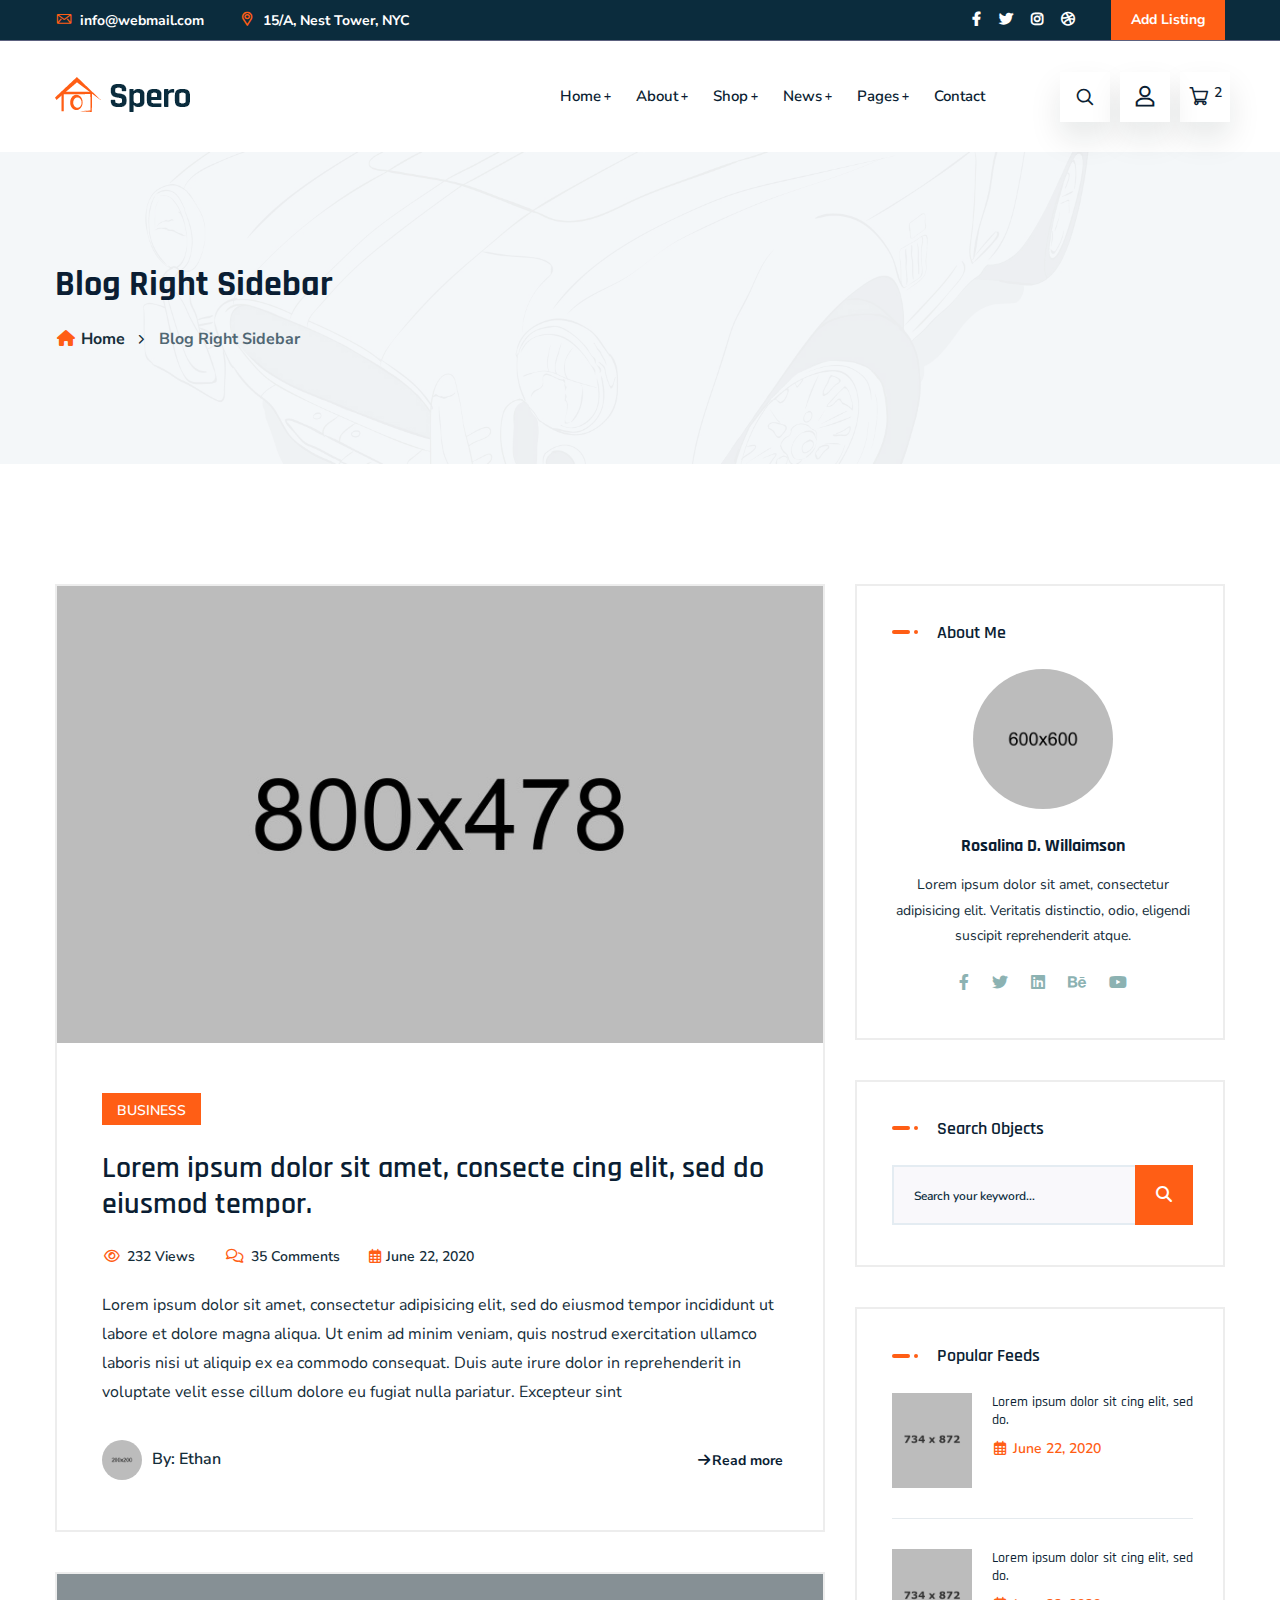
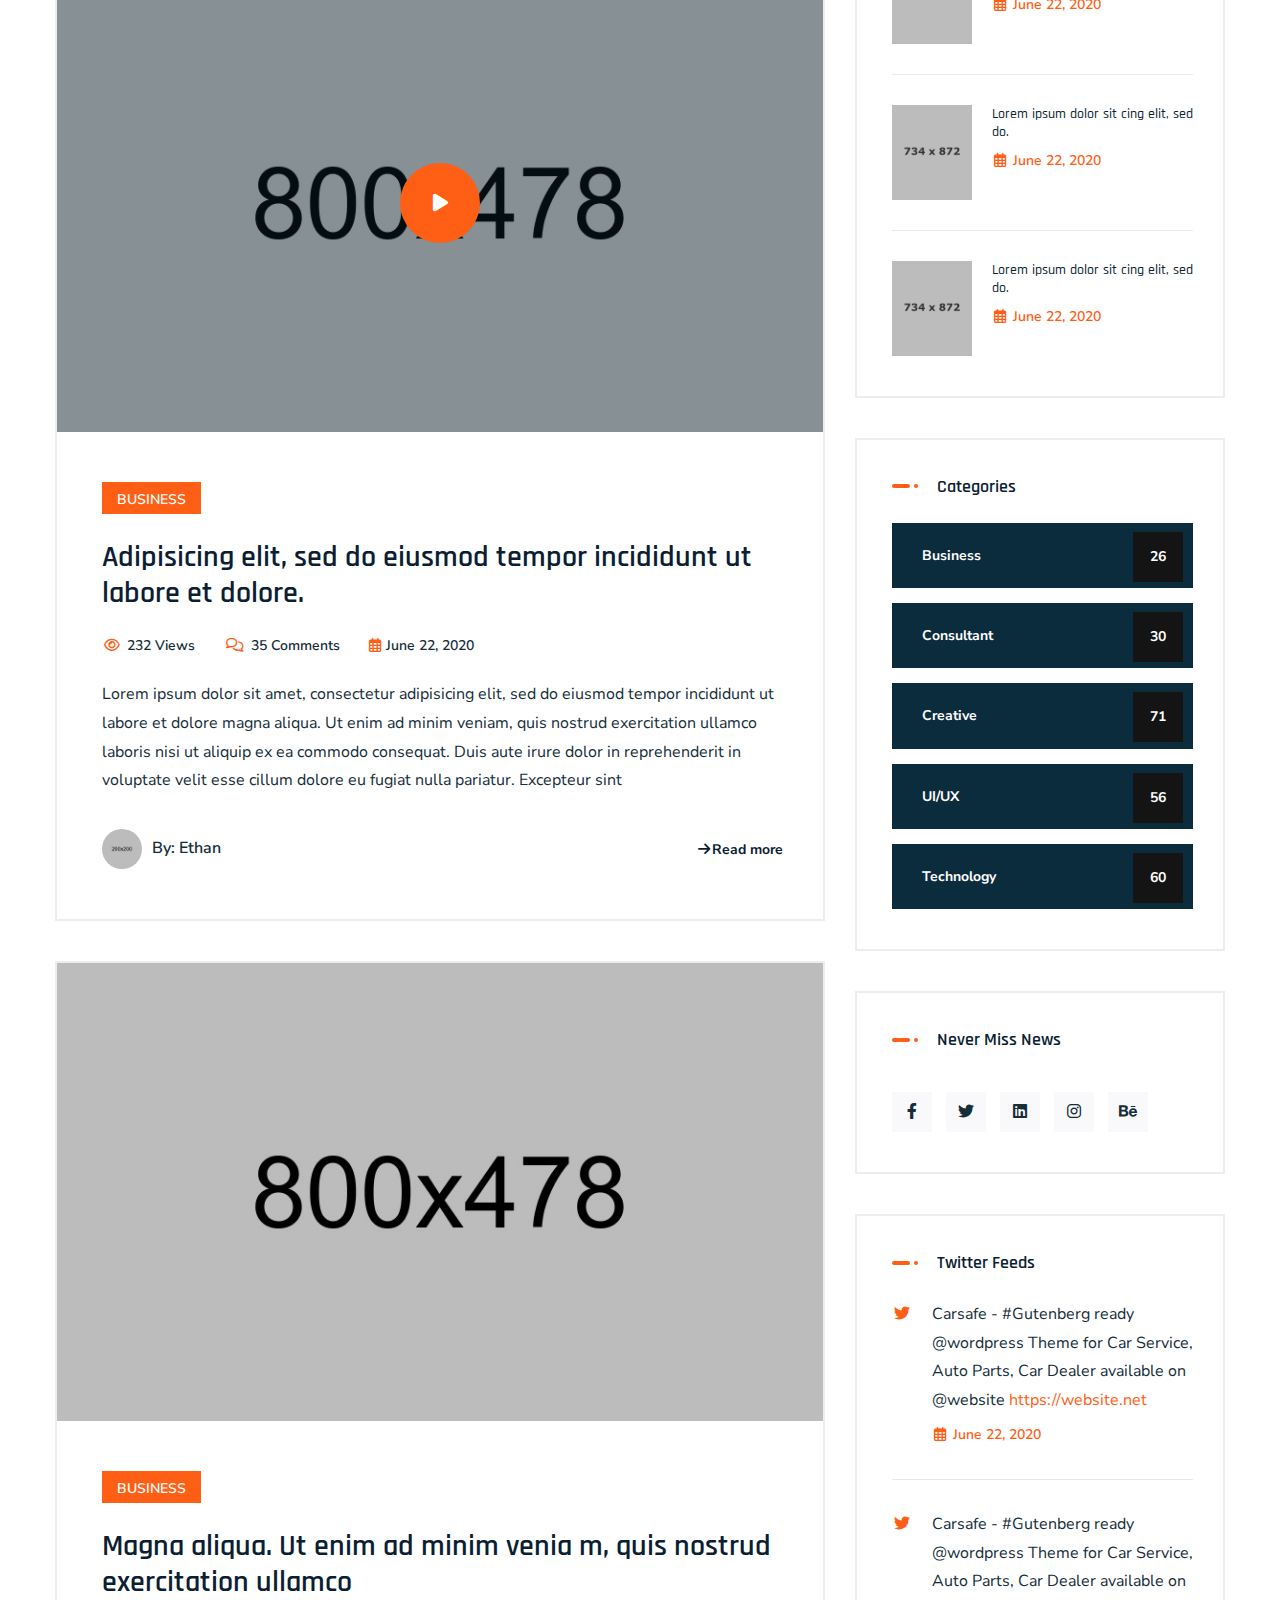
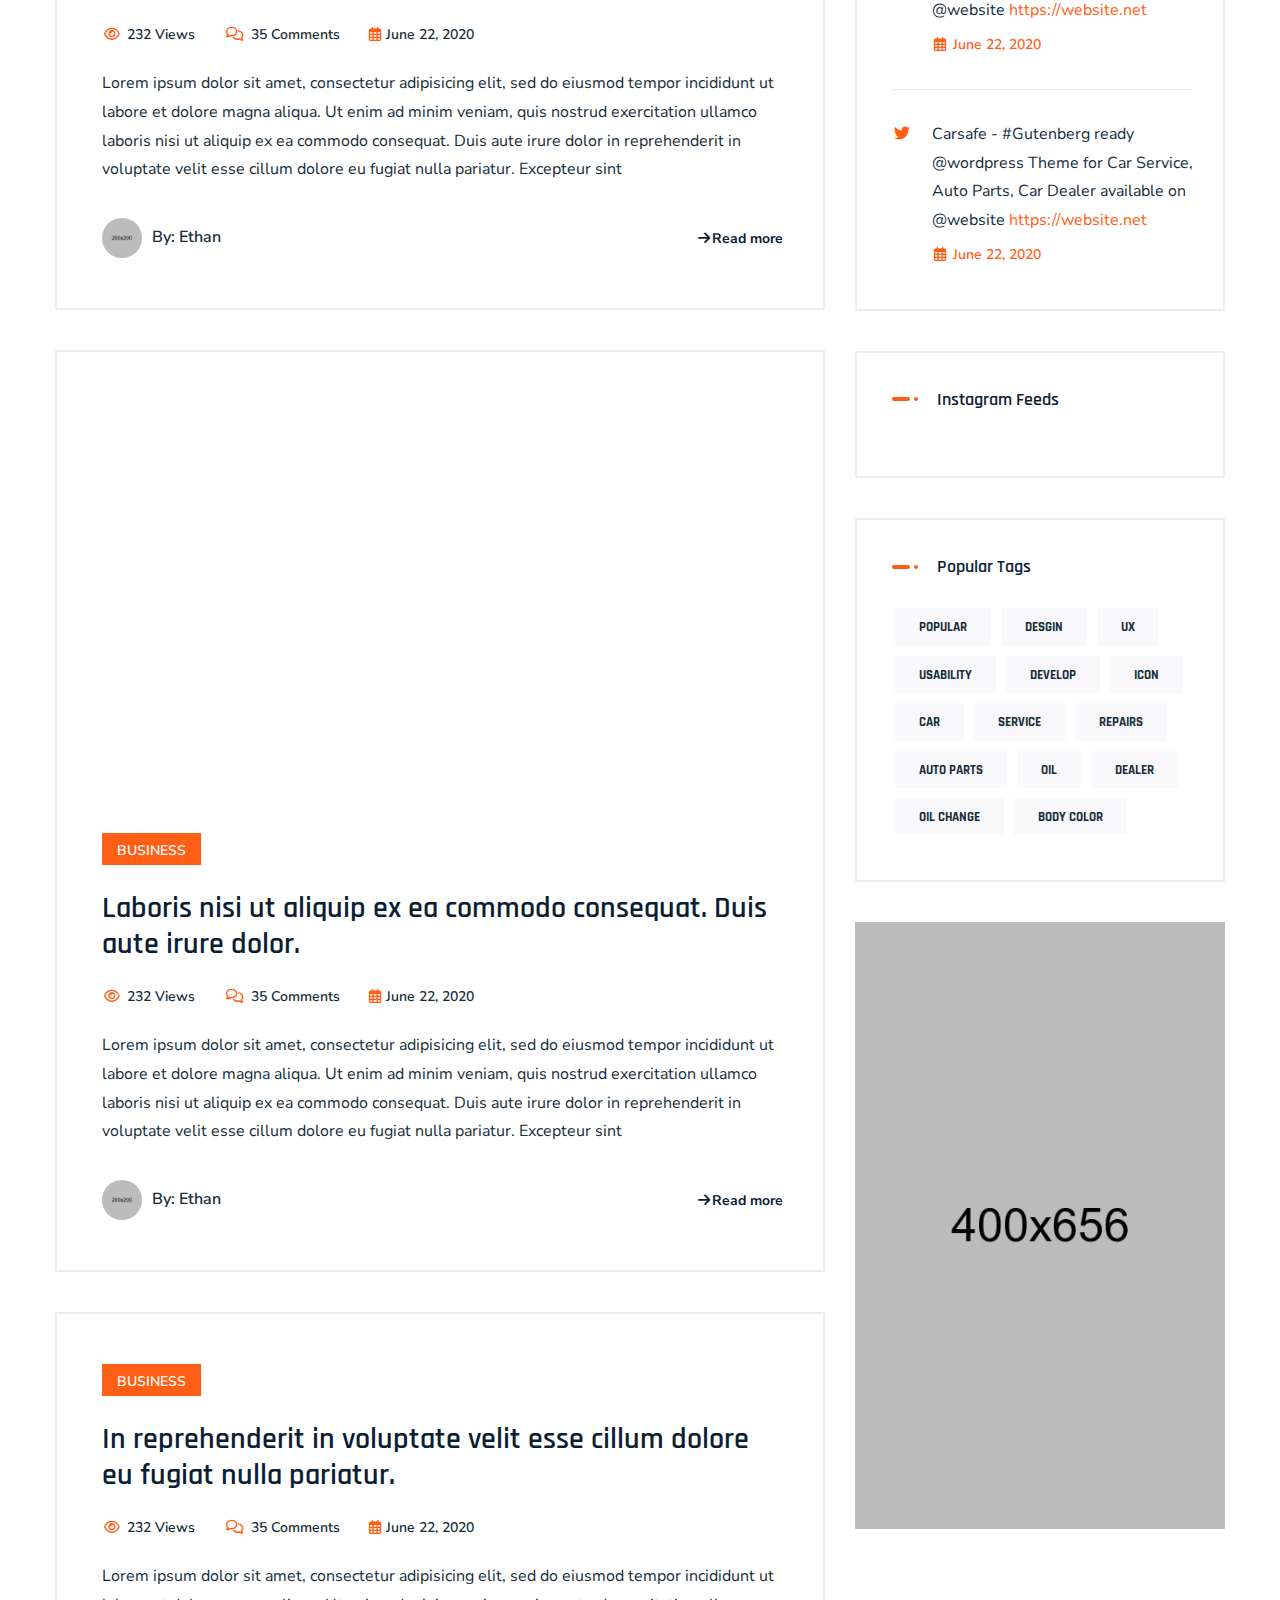
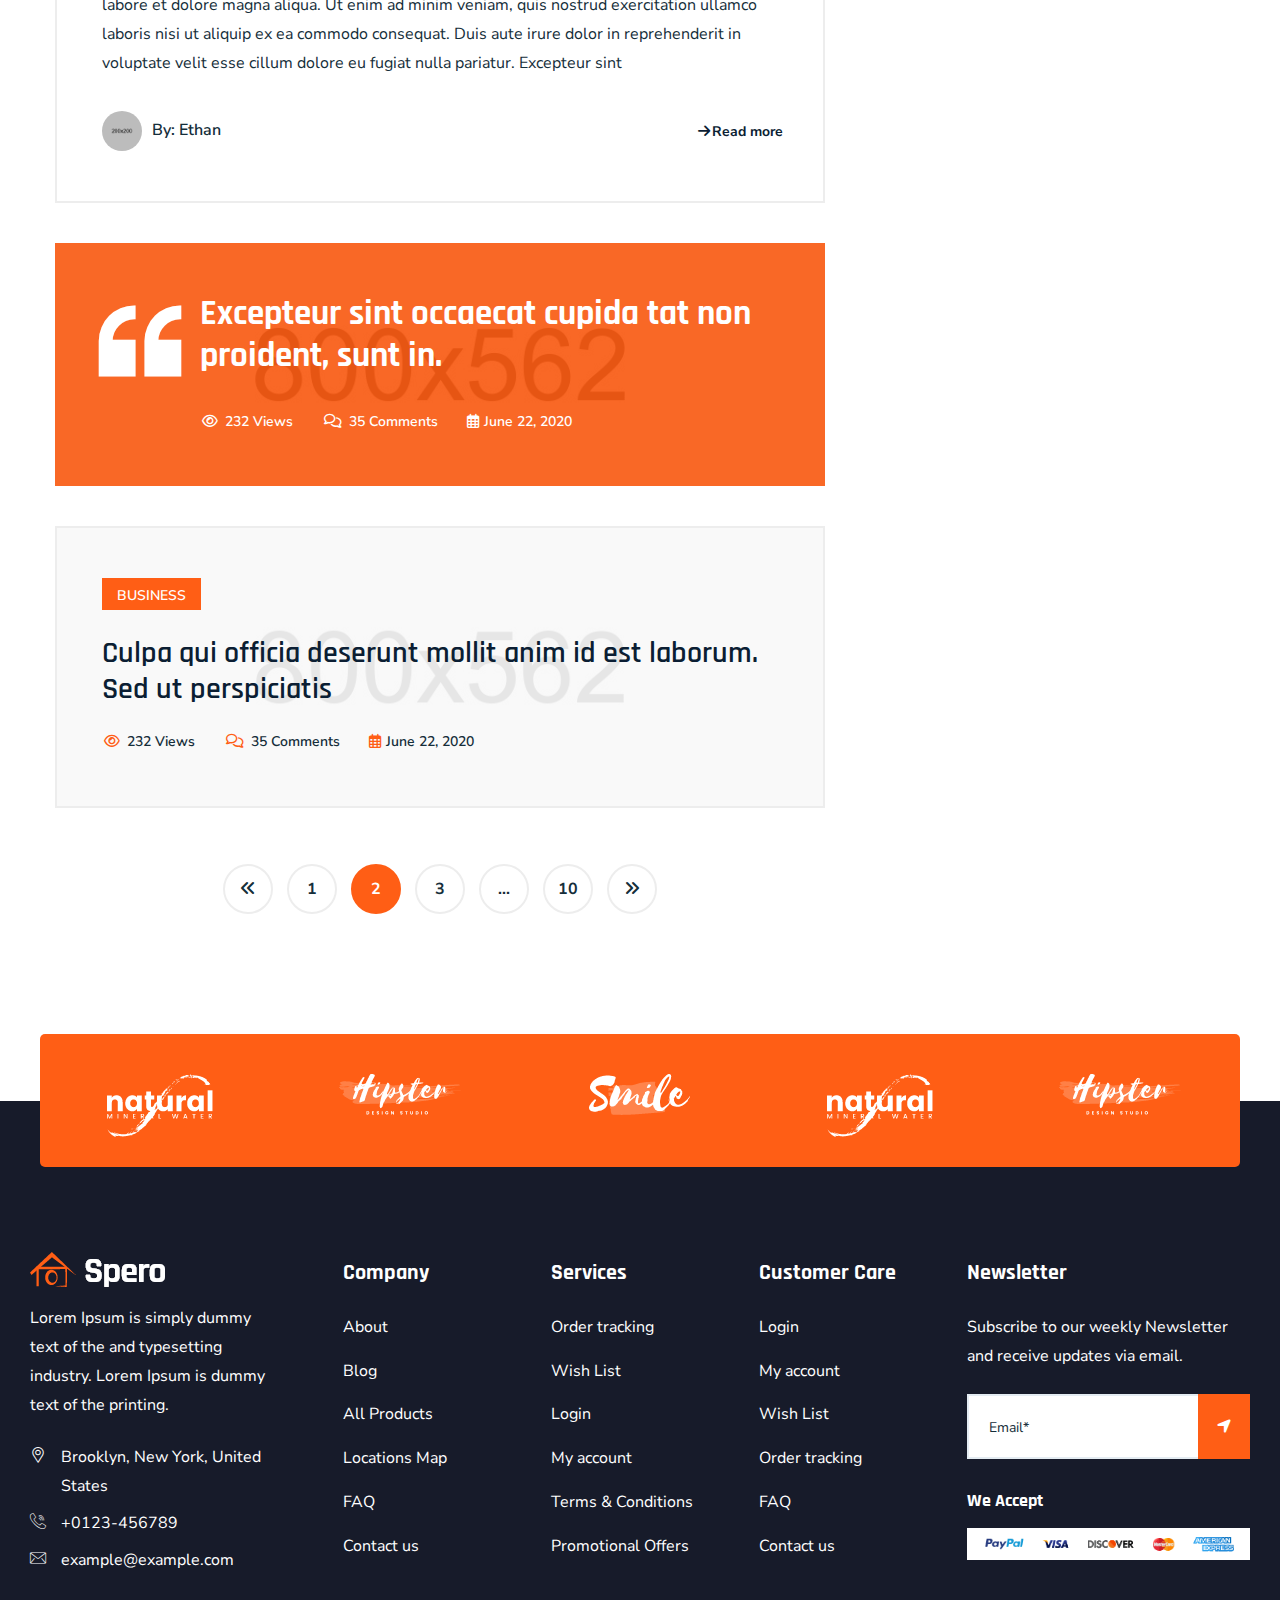
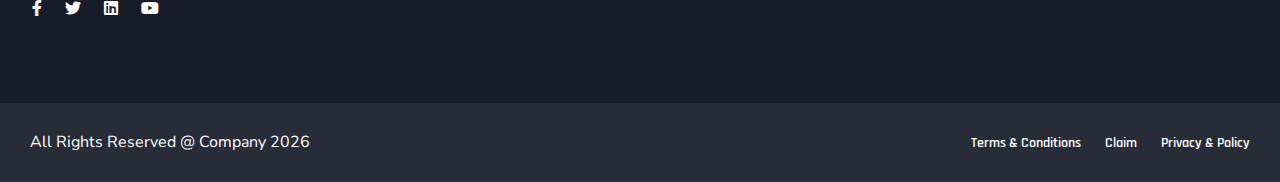
<file: blog-right-sidebar.html>
<!doctype html>
<html class="no-js" lang="zxx">

<head>
    <meta charset="utf-8">
    <meta http-equiv="x-ua-compatible" content="ie=edge">
    <title>Spero - Construction HTML Template</title>
    <meta name="robots" content="noindex, follow" />
    <meta name="description" content="">
    <meta name="viewport" content="width=device-width, initial-scale=1, shrink-to-fit=no">

    <!-- Place favicon.png in the root directory -->
    <link rel="shortcut icon" href="img/favicon.png" type="image/x-icon" />
    <!-- Font Icons css -->
    <link rel="stylesheet" href="css/font-icons.css">
    <!-- plugins css -->
    <link rel="stylesheet" href="css/plugins.css">
    <!-- Main Stylesheet -->
    <link rel="stylesheet" href="css/style.css">
    <!-- Responsive css -->
    <link rel="stylesheet" href="css/responsive.css">
</head>

<body>
    <!--[if lte IE 9]>
        <p class="browserupgrade">You are using an <strong>outdated</strong> browser. Please <a href="https://browsehappy.com/">upgrade your browser</a> to improve your experience and security.</p>
    <![endif]-->

    <!-- Add your site or application content here -->

<!-- Body main wrapper start -->
<div class="body-wrapper">

    <!-- HEADER AREA START (header-5) -->
    <header class="ltn__header-area ltn__header-5 ltn__header-transparent--- gradient-color-4---">
        <!-- ltn__header-top-area start -->
        <div class="ltn__header-top-area section-bg-6 top-area-color-white---">
            <div class="container">
                <div class="row">
                    <div class="col-md-7">
                        <div class="ltn__top-bar-menu">
                            <ul>
                                <li><a href="mailto:info@webmail.com?Subject=Flower%20greetings%20to%20you"><i class="icon-mail"></i> info@webmail.com</a></li>
                                <li><a href="locations.html"><i class="icon-placeholder"></i> 15/A, Nest Tower, NYC</a></li>
                            </ul>
                        </div>
                    </div>
                    <div class="col-md-5">
                        <div class="top-bar-right text-right">
                            <div class="ltn__top-bar-menu">
                                <ul>
                                    <li class="d-none">
                                        <!-- ltn__language-menu -->
                                        <div class="ltn__drop-menu ltn__currency-menu ltn__language-menu">
                                            <ul>
                                                <li><a href="#" class="dropdown-toggle"><span class="active-currency">English</span></a>
                                                    <ul>
                                                        <li><a href="#">Arabic</a></li>
                                                        <li><a href="#">Bengali</a></li>
                                                        <li><a href="#">Chinese</a></li>
                                                        <li><a href="#">English</a></li>
                                                        <li><a href="#">French</a></li>
                                                        <li><a href="#">Hindi</a></li>
                                                    </ul>
                                                </li>
                                            </ul>
                                        </div>
                                    </li>
                                    <li>
                                        <!-- ltn__social-media -->
                                        <div class="ltn__social-media">
                                            <ul>
                                                <li><a href="#" title="Facebook"><i class="fab fa-facebook-f"></i></a></li>
                                                <li><a href="#" title="Twitter"><i class="fab fa-twitter"></i></a></li>
                                                
                                                <li><a href="#" title="Instagram"><i class="fab fa-instagram"></i></a></li>
                                                <li><a href="#" title="Dribbble"><i class="fab fa-dribbble"></i></a></li>
                                            </ul>
                                        </div>
                                    </li>
                                    <li>
                                        <!-- header-top-btn -->
                                        <div class="header-top-btn">
                                            <a href="add-listing.html">Add Listing</a>
                                        </div>
                                    </li>
                                </ul>
                            </div>
                        </div>
                    </div>
                </div>
            </div>
        </div>
        <!-- ltn__header-top-area end -->
        
        <!-- ltn__header-middle-area start -->
        <div class="ltn__header-middle-area ltn__header-sticky ltn__sticky-bg-white">
            <div class="container">
                <div class="row">
                    <div class="col">
                        <div class="site-logo-wrap">
                            <div class="site-logo">
                                <a href="index.html"><img src="img/logo.png" alt="Logo"></a>
                            </div>
                            <div class="get-support clearfix d-none">
                                <div class="get-support-icon">
                                    <i class="icon-call"></i>
                                </div>
                                <div class="get-support-info">
                                    <h6>Get Support</h6>
                                    <h4><a href="tel:+123456789">123-456-789-10</a></h4>
                                </div>
                            </div>
                        </div>
                    </div>
                    <div class="col header-menu-column">
                        <div class="header-menu d-none d-xl-block">
                            <nav>
                                <div class="ltn__main-menu">
                                    <ul>
                                        <li class="menu-icon"><a href="#">Home</a>
                                            <ul class="sub-menu menu-pages-img-show">
                                                <li>
                                                    <a href="index.html">Home Style 01</a>
                                                    <img src="img/home-demos/home-1.jpg" alt="#">
                                                </li>
                                                <li>
                                                    <a href="index-2.html">Home Style 02</a>
                                                    <img src="img/home-demos/home-2.jpg" alt="#">
                                                </li>
                                                <li>
                                                    <a href="index-3.html">Home Style 03</a>
                                                    <img src="img/home-demos/home-3.jpg" alt="#">
                                                </li>
                                                <li>
                                                    <a href="index-4.html">Home Style 04</a>
                                                    <img src="img/home-demos/home-4.jpg" alt="#">
                                                </li>
                                                <li>
                                                    <a href="index-5.html">Home Style 05 <span class="menu-item-badge">video</span></a>
                                                    <img src="img/home-demos/home-5.jpg" alt="#">
                                                </li>
                                            </ul>
                                        </li>
                                        <li class="menu-icon"><a href="#">About</a>
                                            <ul>
                                                <li><a href="about.html">About</a></li>
                                                <li><a href="service.html">Services</a></li>
                                                <li><a href="service-details.html">Service Details</a></li>
                                                <li><a href="portfolio.html">Portfolio</a></li>
                                                <li><a href="portfolio-2.html">Portfolio - 02</a></li>
                                                <li><a href="portfolio-details.html">Portfolio Details</a></li>
                                                <li><a href="team.html">Team</a></li>
                                                <li><a href="team-details.html">Team Details</a></li>
                                                <li><a href="faq.html">FAQ</a></li>
                                                <li><a href="locations.html">Google Map Locations</a></li>
                                            </ul>
                                        </li>
                                        <li class="menu-icon"><a href="#">Shop</a>
                                            <ul>
                                                <li><a href="shop.html">Shop</a></li>
                                                <li><a href="shop-grid.html">Shop Grid</a></li>
                                                <li><a href="shop-left-sidebar.html">Shop Left sidebar</a></li>
                                                <li><a href="shop-right-sidebar.html">Shop right sidebar</a></li>
                                                <li><a href="product-details.html">Shop details </a></li>
                                                <li><a href="#">Other Pages <span class="float-right">>></span></a>
                                                    <ul>
                                                        <li><a href="cart.html">Cart</a></li>
                                                        <li><a href="wishlist.html">Wishlist</a></li>
                                                        <li><a href="checkout.html">Checkout</a></li>
                                                        <li><a href="order-tracking.html">Order Tracking</a></li>
                                                        <li><a href="account.html">My Account</a></li>
                                                        <li><a href="login.html">Sign in</a></li>
                                                        <li><a href="register.html">Register</a></li>
                                                    </ul>
                                                </li>
                                            </ul>
                                        </li>
                                        <li class="menu-icon"><a href="#">News</a>
                                            <ul>
                                                <li><a href="blog.html">News</a></li>
                                                <li><a href="blog-grid.html">News Grid</a></li>
                                                <li><a href="blog-left-sidebar.html">News Left sidebar</a></li>
                                                <li><a href="blog-right-sidebar.html">News Right sidebar</a></li>
                                                <li><a href="blog-details.html">News details</a></li>
                                            </ul>
                                        </li>
                                        <li class="menu-icon"><a href="#">Pages</a>
                                            <ul class="mega-menu">
                                                <li><a href="#">Inner Pages</a>
                                                    <ul>
                                                        <li><a href="portfolio.html">Portfolio</a></li>
                                                        <li><a href="portfolio-2.html">Portfolio - 02</a></li>
                                                        <li><a href="portfolio-details.html">Portfolio Details</a></li>
                                                        <li><a href="team.html">Team</a></li>
                                                        <li><a href="team-details.html">Team Details</a></li>
                                                        <li><a href="faq.html">FAQ</a></li>
                                                    </ul>
                                                </li>
                                                <li><a href="#">Inner Pages</a>
                                                    <ul>
                                                        <li><a href="history.html">History</a></li>
                                                        <li><a href="add-listing.html">Add Listing</a></li>
                                                        <li><a href="locations.html">Google Map Locations</a></li>
                                                        <li><a href="404.html">404</a></li>
                                                        <li><a href="contact.html">Contact</a></li>
                                                        <li><a href="coming-soon.html">Coming Soon</a></li>
                                                    </ul>
                                                </li>
                                                <li><a href="#">Shop Pages</a>
                                                    <ul>
                                                        <li><a href="shop.html">Shop</a></li>
                                                        <li><a href="shop-left-sidebar.html">Shop Left sidebar</a></li>
                                                        <li><a href="shop-right-sidebar.html">Shop right sidebar</a></li>
                                                        <li><a href="shop-grid.html">Shop Grid</a></li>
                                                        <li><a href="product-details.html">Shop details </a></li>
                                                        <li><a href="cart.html">Cart</a></li>
                                                    </ul>
                                                </li>
                                                <li><a href="shop.html"><img src="img/banner/menu-banner-1.jpg" alt="#"></a>
                                                </li>
                                            </ul>
                                        </li>
                                        <li><a href="contact.html">Contact</a></li>
                                    </ul>
                                </div>
                            </nav>
                        </div>
                    </div>
                    <div class="ltn__header-options ltn__header-options-2 mb-sm-20">
                        <!-- header-search-1 -->
                        <div class="header-search-wrap">
                            <div class="header-search-1">
                                <div class="search-icon">
                                    <i class="icon-search for-search-show"></i>
                                    <i class="icon-cancel  for-search-close"></i>
                                </div>
                            </div>
                            <div class="header-search-1-form">
                                <form id="#" method="get"  action="#">
                                    <input type="text" name="search" value="" placeholder="Search here..."/>
                                    <button type="submit">
                                        <span><i class="icon-search"></i></span>
                                    </button>
                                </form>
                            </div>
                        </div>
                        <!-- user-menu -->
                        <div class="ltn__drop-menu user-menu">
                            <ul>
                                <li>
                                    <a href="#"><i class="icon-user"></i></a>
                                    <ul>
                                        <li><a href="login.html">Sign in</a></li>
                                        <li><a href="register.html">Register</a></li>
                                        <li><a href="account.html">My Account</a></li>
                                        <li><a href="wishlist.html">Wishlist</a></li>
                                    </ul>
                                </li>
                            </ul>
                        </div>
                        <!-- mini-cart -->
                        <div class="mini-cart-icon">
                            <a href="#ltn__utilize-cart-menu" class="ltn__utilize-toggle">
                                <i class="icon-shopping-cart"></i>
                                <sup>2</sup>
                            </a>
                        </div>
                        <!-- mini-cart -->
                        <!-- Mobile Menu Button -->
                        <div class="mobile-menu-toggle d-xl-none">
                            <a href="#ltn__utilize-mobile-menu" class="ltn__utilize-toggle">
                                <svg viewBox="0 0 800 600">
                                    <path d="M300,220 C300,220 520,220 540,220 C740,220 640,540 520,420 C440,340 300,200 300,200" id="top"></path>
                                    <path d="M300,320 L540,320" id="middle"></path>
                                    <path d="M300,210 C300,210 520,210 540,210 C740,210 640,530 520,410 C440,330 300,190 300,190" id="bottom" transform="translate(480, 320) scale(1, -1) translate(-480, -318) "></path>
                                </svg>
                            </a>
                        </div>
                    </div>
                </div>
            </div>
        </div>
        <!-- ltn__header-middle-area end -->
    </header>
    <!-- HEADER AREA END -->

    <!-- Utilize Cart Menu Start -->
    <div id="ltn__utilize-cart-menu" class="ltn__utilize ltn__utilize-cart-menu">
        <div class="ltn__utilize-menu-inner ltn__scrollbar">
            <div class="ltn__utilize-menu-head">
                <span class="ltn__utilize-menu-title">Cart</span>
                <button class="ltn__utilize-close">×</button>
            </div>
            <div class="mini-cart-product-area ltn__scrollbar">
                <div class="mini-cart-item clearfix">
                    <div class="mini-cart-img">
                        <a href="#"><img src="img/product/1.png" alt="Image"></a>
                        <span class="mini-cart-item-delete"><i class="icon-cancel"></i></span>
                    </div>
                    <div class="mini-cart-info">
                        <h6><a href="#">Wheel Bearing Retainer</a></h6>
                        <span class="mini-cart-quantity">1 x $65.00</span>
                    </div>
                </div>
                <div class="mini-cart-item clearfix">
                    <div class="mini-cart-img">
                        <a href="#"><img src="img/product/2.png" alt="Image"></a>
                        <span class="mini-cart-item-delete"><i class="icon-cancel"></i></span>
                    </div>
                    <div class="mini-cart-info">
                        <h6><a href="#">Brake Conversion Kit</a></h6>
                        <span class="mini-cart-quantity">1 x $85.00</span>
                    </div>
                </div>
                <div class="mini-cart-item clearfix">
                    <div class="mini-cart-img">
                        <a href="#"><img src="img/product/3.png" alt="Image"></a>
                        <span class="mini-cart-item-delete"><i class="icon-cancel"></i></span>
                    </div>
                    <div class="mini-cart-info">
                        <h6><a href="#">OE Replica Wheels</a></h6>
                        <span class="mini-cart-quantity">1 x $92.00</span>
                    </div>
                </div>
                <div class="mini-cart-item clearfix">
                    <div class="mini-cart-img">
                        <a href="#"><img src="img/product/4.png" alt="Image"></a>
                        <span class="mini-cart-item-delete"><i class="icon-cancel"></i></span>
                    </div>
                    <div class="mini-cart-info">
                        <h6><a href="#">Shock Mount Insulator</a></h6>
                        <span class="mini-cart-quantity">1 x $68.00</span>
                    </div>
                </div>
            </div>
            <div class="mini-cart-footer">
                <div class="mini-cart-sub-total">
                    <h5>Subtotal: <span>$310.00</span></h5>
                </div>
                <div class="btn-wrapper">
                    <a href="cart.html" class="theme-btn-1 btn btn-effect-1">View Cart</a>
                    <a href="cart.html" class="theme-btn-2 btn btn-effect-2">Checkout</a>
                </div>
                <p>Free Shipping on All Orders Over $100!</p>
            </div>

        </div>
    </div>
    <!-- Utilize Cart Menu End -->

    <!-- Utilize Mobile Menu Start -->
    <div id="ltn__utilize-mobile-menu" class="ltn__utilize ltn__utilize-mobile-menu">
        <div class="ltn__utilize-menu-inner ltn__scrollbar">
            <div class="ltn__utilize-menu-head">
                <div class="site-logo">
                    <a href="index.html"><img src="img/logo.png" alt="Logo"></a>
                </div>
                <button class="ltn__utilize-close">×</button>
            </div>
            <div class="ltn__utilize-menu-search-form">
                <form action="#">
                    <input type="text" placeholder="Search...">
                    <button><i class="fas fa-search"></i></button>
                </form>
            </div>
            <div class="ltn__utilize-menu">
                <ul>
                    <li><a href="#">Home</a>
                        <ul class="sub-menu">
                            <li><a href="index.html">Home Style 01</a></li>
                            <li><a href="index-2.html">Home Style 02</a></li>
                        </ul>
                    </li>
                    <li><a href="#">About</a>
                        <ul class="sub-menu">
                            <li><a href="about.html">About</a></li>
                            <li><a href="service.html">Services</a></li>
                            <li><a href="service-details.html">Service Details</a></li>
                            <li><a href="portfolio.html">Portfolio</a></li>
                            <li><a href="portfolio-2.html">Portfolio - 02</a></li>
                            <li><a href="portfolio-details.html">Portfolio Details</a></li>
                            <li><a href="team.html">Team</a></li>
                            <li><a href="team-details.html">Team Details</a></li>
                            <li><a href="faq.html">FAQ</a></li>
                            <li><a href="locations.html">Google Map Locations</a></li>
                        </ul>
                    </li>
                    <li><a href="#">Shop</a>
                        <ul class="sub-menu">
                            <li><a href="shop.html">Shop</a></li>
                            <li><a href="shop-grid.html">Shop Grid</a></li>
                            <li><a href="shop-left-sidebar.html">Shop Left sidebar</a></li>
                            <li><a href="shop-right-sidebar.html">Shop right sidebar</a></li>
                            <li><a href="product-details.html">Shop details </a></li>
                            <li><a href="cart.html">Cart</a></li>
                            <li><a href="wishlist.html">Wishlist</a></li>
                            <li><a href="checkout.html">Checkout</a></li>
                            <li><a href="order-tracking.html">Order Tracking</a></li>
                            <li><a href="account.html">My Account</a></li>
                            <li><a href="login.html">Sign in</a></li>
                            <li><a href="register.html">Register</a></li>
                        </ul>
                    </li>
                    <li><a href="#">News</a>
                        <ul class="sub-menu">
                            <li><a href="blog.html">News</a></li>
                            <li><a href="blog-grid.html">News Grid</a></li>
                            <li><a href="blog-left-sidebar.html">News Left sidebar</a></li>
                            <li><a href="blog-right-sidebar.html">News Right sidebar</a></li>
                            <li><a href="blog-details.html">News details</a></li>
                        </ul>
                    </li>
                    <li><a href="#">Pages</a>
                        <ul class="sub-menu">
                            <li><a href="about.html">About</a></li>
                            <li><a href="service.html">Services</a></li>
                            <li><a href="service-details.html">Service Details</a></li>
                            <li><a href="portfolio.html">Portfolio</a></li>
                            <li><a href="portfolio-2.html">Portfolio - 02</a></li>
                            <li><a href="portfolio-details.html">Portfolio Details</a></li>
                            <li><a href="team.html">Team</a></li>
                            <li><a href="team-details.html">Team Details</a></li>
                            <li><a href="faq.html">FAQ</a></li>
                            <li><a href="history.html">History</a></li>
                            <li><a href="add-listing.html">Add Listing</a></li>
                            <li><a href="locations.html">Google Map Locations</a></li>
                            <li><a href="404.html">404</a></li>
                            <li><a href="contact.html">Contact</a></li>
                            <li><a href="coming-soon.html">Coming Soon</a></li>
                        </ul>
                    </li>
                    <li><a href="contact.html">Contact</a></li>
                </ul>
            </div>
            <div class="ltn__utilize-buttons ltn__utilize-buttons-2">
                <ul>
                    <li>
                        <a href="account.html" title="My Account">
                            <span class="utilize-btn-icon">
                                <i class="far fa-user"></i>
                            </span>
                            My Account
                        </a>
                    </li>
                    <li>
                        <a href="wishlist.html" title="Wishlist">
                            <span class="utilize-btn-icon">
                                <i class="far fa-heart"></i>
                                <sup>3</sup>
                            </span>
                            Wishlist
                        </a>
                    </li>
                    <li>
                        <a href="cart.html" title="Shoping Cart">
                            <span class="utilize-btn-icon">
                                <i class="fas fa-shopping-cart"></i>
                                <sup>5</sup>
                            </span>
                            Shoping Cart
                        </a>
                    </li>
                </ul>
            </div>
            <div class="ltn__social-media-2">
                <ul>
                    <li><a href="#" title="Facebook"><i class="fab fa-facebook-f"></i></a></li>
                    <li><a href="#" title="Twitter"><i class="fab fa-twitter"></i></a></li>
                    <li><a href="#" title="Linkedin"><i class="fab fa-linkedin"></i></a></li>
                    <li><a href="#" title="Instagram"><i class="fab fa-instagram"></i></a></li>
                </ul>
            </div>
        </div>
    </div>
    <!-- Utilize Mobile Menu End -->

    <div class="ltn__utilize-overlay"></div>

    <!-- BREADCRUMB AREA START -->
    <div class="ltn__breadcrumb-area text-left bg-overlay-white-30 bg-image "  data-bg="img/bg/14.jpg">
        <div class="container">
            <div class="row">
                <div class="col-lg-12">
                    <div class="ltn__breadcrumb-inner">
                        <h1 class="page-title">Blog Right Sidebar</h1>
                        <div class="ltn__breadcrumb-list">
                            <ul>
                                <li><a href="index.html"><span class="ltn__secondary-color"><i class="fas fa-home"></i></span> Home</a></li>
                                <li>Blog Right Sidebar</li>
                            </ul>
                        </div>
                    </div>
                </div>
            </div>
        </div>
    </div>
    <!-- BREADCRUMB AREA END -->

    <!-- BLOG AREA START -->
    <div class="ltn__blog-area mb-120">
        <div class="container">
            <div class="row">
                <div class="col-lg-8">
                    <div class="ltn__blog-list-wrap">
                        <!-- Blog Item -->
                        <div class="ltn__blog-item ltn__blog-item-5">
                            <div class="ltn__blog-img">
                                <a href="blog-details.html"><img src="img/blog/31.jpg" alt="Image"></a>
                            </div>
                            <div class="ltn__blog-brief">
                                <div class="ltn__blog-meta">
                                    <ul>
                                        <li class="ltn__blog-category">
                                            <a href="#">Business</a>
                                        </li>
                                    </ul>
                                </div>
                                <h3 class="ltn__blog-title"><a href="blog-details.html">Lorem ipsum dolor sit amet, consecte
                                    cing elit, sed do eiusmod tempor.</a></h3>
                                <div class="ltn__blog-meta">
                                    <ul>
                                        <li>
                                            <a href="#"><i class="far fa-eye"></i>232 Views</a>
                                        </li>
                                        <li>
                                            <a href="#"><i class="far fa-comments"></i>35 Comments</a>
                                        </li>
                                        <li class="ltn__blog-date">
                                            <i class="far fa-calendar-alt"></i>June 22, 2020
                                        </li>
                                    </ul>
                                </div>
                                <p>Lorem ipsum dolor sit amet, consectetur adipisicing elit, sed do eiusmod tempor incididunt ut labore et dolore magna aliqua. Ut enim ad minim veniam, quis nostrud exercitation ullamco laboris nisi ut aliquip ex ea commodo consequat. Duis aute irure dolor in reprehenderit in voluptate velit esse cillum dolore eu fugiat nulla pariatur. Excepteur sint</p>
                                <div class="ltn__blog-meta-btn">
                                    <div class="ltn__blog-meta">
                                        <ul>
                                            <li class="ltn__blog-author">
                                                <a href="#"><img src="img/blog/author.jpg" alt="#">By: Ethan</a>
                                            </li>
                                        </ul>
                                    </div>
                                    <div class="ltn__blog-btn">
                                        <a href="blog-details.html"><i class="fas fa-arrow-right"></i>Read more</a>
                                    </div>
                                </div>
                            </div>
                        </div>
                        <!-- Blog Item (Video) -->
                        <div class="ltn__blog-item ltn__blog-item-5 ltn__blog-item-video">
                            <div class="ltn__video-img">
                                <img src="img/blog/32.jpg" alt="video popup bg image">
                                <a class="ltn__video-icon-2 ltn__secondary-bg ltn__video-icon-2-border---" href="https://www.youtube.com/embed/X7R-q9rsrtU?autoplay=1&showinfo=0"  data-rel="lightcase:myCollection">
                                    <i class="fa fa-play"></i>
                                </a>
                            </div>
                            <div class="ltn__blog-brief">
                                <div class="ltn__blog-meta">
                                    <ul>
                                        <li class="ltn__blog-category">
                                            <a href="#">Business</a>
                                        </li>
                                    </ul>
                                </div>
                                <h3 class="ltn__blog-title"><a href="blog-details.html">Adipisicing elit, sed do eiusmod tempor
                                    incididunt ut labore et dolore.</a></h3>
                                <div class="ltn__blog-meta">
                                    <ul>
                                        <li>
                                            <a href="#"><i class="far fa-eye"></i>232 Views</a>
                                        </li>
                                        <li>
                                            <a href="#"><i class="far fa-comments"></i>35 Comments</a>
                                        </li>
                                        <li class="ltn__blog-date">
                                            <i class="far fa-calendar-alt"></i>June 22, 2020
                                        </li>
                                    </ul>
                                </div>
                                <p>Lorem ipsum dolor sit amet, consectetur adipisicing elit, sed do eiusmod tempor incididunt ut labore et dolore magna aliqua. Ut enim ad minim veniam, quis nostrud exercitation ullamco laboris nisi ut aliquip ex ea commodo consequat. Duis aute irure dolor in reprehenderit in voluptate velit esse cillum dolore eu fugiat nulla pariatur. Excepteur sint</p>
                                <div class="ltn__blog-meta-btn">
                                    <div class="ltn__blog-meta">
                                        <ul>
                                            <li class="ltn__blog-author">
                                                <a href="#"><img src="img/blog/author.jpg" alt="#">By: Ethan</a>
                                            </li>
                                        </ul>
                                    </div>
                                    <div class="ltn__blog-btn">
                                        <a href="blog-details.html"><i class="fas fa-arrow-right"></i>Read more</a>
                                    </div>
                                </div>
                            </div>
                        </div>
                        <!-- Blog Item (Gallery) -->
                        <div class="ltn__blog-item ltn__blog-item-5 ltn__blog-item-gallery">
                            <div class="ltn__blog-gallery-active slick-arrow-1 slick-arrow-1-inner">
                                <div class="ltn__blog-gallery-item">
                                    <a href="blog-details.html"><img src="img/blog/33.jpg" alt="Image"></a>
                                </div>
                                <div class="ltn__blog-gallery-item">
                                    <a href="blog-details.html"><img src="img/blog/34.jpg" alt="Image"></a>
                                </div>
                                <div class="ltn__blog-gallery-item">
                                    <a href="blog-details.html"><img src="img/blog/31.jpg" alt="Image"></a>
                                </div>
                            </div>
                            <div class="ltn__blog-brief">
                                <div class="ltn__blog-meta">
                                    <ul>
                                        <li class="ltn__blog-category">
                                            <a href="#">Business</a>
                                        </li>
                                    </ul>
                                </div>
                                <h3 class="ltn__blog-title"><a href="blog-details.html">Magna aliqua. Ut enim ad minim venia
                                    m, quis nostrud exercitation ullamco</a></h3>
                                <div class="ltn__blog-meta">
                                    <ul>
                                        <li>
                                            <a href="#"><i class="far fa-eye"></i>232 Views</a>
                                        </li>
                                        <li>
                                            <a href="#"><i class="far fa-comments"></i>35 Comments</a>
                                        </li>
                                        <li class="ltn__blog-date">
                                            <i class="far fa-calendar-alt"></i>June 22, 2020
                                        </li>
                                    </ul>
                                </div>
                                <p>Lorem ipsum dolor sit amet, consectetur adipisicing elit, sed do eiusmod tempor incididunt ut labore et dolore magna aliqua. Ut enim ad minim veniam, quis nostrud exercitation ullamco laboris nisi ut aliquip ex ea commodo consequat. Duis aute irure dolor in reprehenderit in voluptate velit esse cillum dolore eu fugiat nulla pariatur. Excepteur sint</p>
                                <div class="ltn__blog-meta-btn">
                                    <div class="ltn__blog-meta">
                                        <ul>
                                            <li class="ltn__blog-author">
                                                <a href="#"><img src="img/blog/author.jpg" alt="#">By: Ethan</a>
                                            </li>
                                        </ul>
                                    </div>
                                    <div class="ltn__blog-btn">
                                        <a href="blog-details.html"><i class="fas fa-arrow-right"></i>Read more</a>
                                    </div>
                                </div>
                            </div>
                        </div>
                        <!-- Blog Item (Audio) -->
                        <div class="ltn__blog-item ltn__blog-item-5 ltn__blog-item-audio">
                            <div class="post-audio embed-responsive embed-responsive-16by9">
                                <iframe src="https://w.soundcloud.com/player/?url=https%3A//api.soundcloud.com/tracks/837045328&color=%23ff5500&auto_play=false&hide_related=false&show_comments=true&show_user=true&show_reposts=false&show_teaser=true&visual=true"></iframe>
                                
                            </div>
                            <div class="ltn__blog-brief">
                                <div class="ltn__blog-meta">
                                    <ul>
                                        <li class="ltn__blog-category">
                                            <a href="#">Business</a>
                                        </li>
                                    </ul>
                                </div>
                                <h3 class="ltn__blog-title"><a href="blog-details.html">Laboris nisi ut aliquip ex ea commodo
                                    consequat. Duis aute irure dolor.</a></h3>
                                <div class="ltn__blog-meta">
                                    <ul>
                                        <li>
                                            <a href="#"><i class="far fa-eye"></i>232 Views</a>
                                        </li>
                                        <li>
                                            <a href="#"><i class="far fa-comments"></i>35 Comments</a>
                                        </li>
                                        <li class="ltn__blog-date">
                                            <i class="far fa-calendar-alt"></i>June 22, 2020
                                        </li>
                                    </ul>
                                </div>
                                <p>Lorem ipsum dolor sit amet, consectetur adipisicing elit, sed do eiusmod tempor incididunt ut labore et dolore magna aliqua. Ut enim ad minim veniam, quis nostrud exercitation ullamco laboris nisi ut aliquip ex ea commodo consequat. Duis aute irure dolor in reprehenderit in voluptate velit esse cillum dolore eu fugiat nulla pariatur. Excepteur sint</p>
                                <div class="ltn__blog-meta-btn">
                                    <div class="ltn__blog-meta">
                                        <ul>
                                            <li class="ltn__blog-author">
                                                <a href="#"><img src="img/blog/author.jpg" alt="#">By: Ethan</a>
                                            </li>
                                        </ul>
                                    </div>
                                    <div class="ltn__blog-btn">
                                        <a href="blog-details.html"><i class="fas fa-arrow-right"></i>Read more</a>
                                    </div>
                                </div>
                            </div>
                        </div>
                        <!-- Blog Item (No Image) -->
                        <div class="ltn__blog-item ltn__blog-item-5 ltn__blog-item-no-image">
                            <div class="ltn__blog-brief">
                                <div class="ltn__blog-meta">
                                    <ul>
                                        <li class="ltn__blog-category">
                                            <a href="#">Business</a>
                                        </li>
                                    </ul>
                                </div>
                                <h3 class="ltn__blog-title"><a href="blog-details.html">In reprehenderit in voluptate velit esse
                                    cillum dolore eu fugiat nulla pariatur.</a></h3>
                                <div class="ltn__blog-meta">
                                    <ul>
                                        <li>
                                            <a href="#"><i class="far fa-eye"></i>232 Views</a>
                                        </li>
                                        <li>
                                            <a href="#"><i class="far fa-comments"></i>35 Comments</a>
                                        </li>
                                        <li class="ltn__blog-date">
                                            <i class="far fa-calendar-alt"></i>June 22, 2020
                                        </li>
                                    </ul>
                                </div>
                                <p>Lorem ipsum dolor sit amet, consectetur adipisicing elit, sed do eiusmod tempor incididunt ut labore et dolore magna aliqua. Ut enim ad minim veniam, quis nostrud exercitation ullamco laboris nisi ut aliquip ex ea commodo consequat. Duis aute irure dolor in reprehenderit in voluptate velit esse cillum dolore eu fugiat nulla pariatur. Excepteur sint</p>
                                <div class="ltn__blog-meta-btn">
                                    <div class="ltn__blog-meta">
                                        <ul>
                                            <li class="ltn__blog-author">
                                                <a href="#"><img src="img/blog/author.jpg" alt="#">By: Ethan</a>
                                            </li>
                                        </ul>
                                    </div>
                                    <div class="ltn__blog-btn">
                                        <a href="blog-details.html"><i class="fas fa-arrow-right"></i>Read more</a>
                                    </div>
                                </div>
                            </div>
                        </div>
                        <!-- Blog Item (Quote) -->
                        <div class="ltn__blog-item ltn__blog-item-5 ltn__blog-item-quote bg-image bg-overlay-theme-90" data-bg="img/blog/3.jpg">
                            <div class="ltn__blog-brief">
                                <blockquote>
                                    <a href="blog-details.html">Excepteur sint occaecat cupida
                                        tat non proident, sunt in.</a>
                                </blockquote>
                                <div class="ltn__blog-meta mb-0">
                                    <ul>
                                        <li>
                                            <a href="#"><i class="far fa-eye"></i>232 Views</a>
                                        </li>
                                        <li>
                                            <a href="#"><i class="far fa-comments"></i>35 Comments</a>
                                        </li>
                                        <li class="ltn__blog-date">
                                            <i class="far fa-calendar-alt"></i>June 22, 2020
                                        </li>
                                    </ul>
                                </div>
                            </div>
                        </div>
                        <!-- Blog Item (Background Image) -->
                        <div class="ltn__blog-item ltn__blog-item-5 ltn__blog-item-bg-image bg-image bg-overlay-white-90" data-bg="img/blog/2.jpg">
                            <div class="ltn__blog-brief">
                                <div class="ltn__blog-meta">
                                    <ul>
                                        <li class="ltn__blog-category">
                                            <a href="#">Business</a>
                                        </li>
                                    </ul>
                                </div>
                                <h3 class="ltn__blog-title"><a href="blog-details.html">Culpa qui officia deserunt mollit anim
                                    id est laborum. Sed ut perspiciatis</a></h3>
                                <div class="ltn__blog-meta mb-0">
                                    <ul>
                                        <li>
                                            <a href="#"><i class="far fa-eye"></i>232 Views</a>
                                        </li>
                                        <li>
                                            <a href="#"><i class="far fa-comments"></i>35 Comments</a>
                                        </li>
                                        <li class="ltn__blog-date">
                                            <i class="far fa-calendar-alt"></i>June 22, 2020
                                        </li>
                                    </ul>
                                </div>
                            </div>
                        </div>
                        <!--  -->
                    </div>
                    <div class="row">
                        <div class="col-lg-12">
                            <div class="ltn__pagination-area text-center">
                                <div class="ltn__pagination">
                                    <ul>
                                        <li><a href="#"><i class="fas fa-angle-double-left"></i></a></li>
                                        <li><a href="#">1</a></li>
                                        <li class="active"><a href="#">2</a></li>
                                        <li><a href="#">3</a></li>
                                        <li><a href="#">...</a></li>
                                        <li><a href="#">10</a></li>
                                        <li><a href="#"><i class="fas fa-angle-double-right"></i></a></li>
                                    </ul>
                                </div>
                            </div>
                        </div>
                    </div>
                </div>
                <div class="col-lg-4">
                    <aside class="sidebar-area blog-sidebar ltn__right-sidebar">
                        <!-- Author Widget -->
                        <div class="widget ltn__author-widget">
                            <h4 class="ltn__widget-title ltn__widget-title-border">About Me</h4>
                            <div class="ltn__author-widget-inner text-center">
                                <img src="img/blog/author-3.jpg" alt="Image">
                                <h5>Rosalina D. Willaimson</h5>
                                <p>Lorem ipsum dolor sit amet, consectetur adipisicing elit. Veritatis distinctio, odio, eligendi suscipit reprehenderit atque.</p>
                                <div class="ltn__social-media">
                                    <ul>
                                        <li><a href="#" title="Facebook"><i class="fab fa-facebook-f"></i></a></li>
                                        <li><a href="#" title="Twitter"><i class="fab fa-twitter"></i></a></li>
                                        <li><a href="#" title="Linkedin"><i class="fab fa-linkedin"></i></a></li>
                                        <li><a href="#" title="Behance"><i class="fab fa-behance"></i></a></li>
                                        <li><a href="#" title="Youtube"><i class="fab fa-youtube"></i></a></li>
                                    </ul>
                                </div>
                            </div>
                        </div>
                        <!-- Search Widget -->
                        <div class="widget ltn__search-widget">
                            <h4 class="ltn__widget-title ltn__widget-title-border">Search Objects</h4>
                            <form action="#">
                                <input type="text" name="search" placeholder="Search your keyword...">
                                <button type="submit"><i class="fas fa-search"></i></button>
                            </form>
                        </div>
                        <!-- Popular Post Widget -->
                        <div class="widget ltn__popular-post-widget">
                            <h4 class="ltn__widget-title ltn__widget-title-border">Popular Feeds</h4>
                            <ul>
                                <li>
                                    <div class="popular-post-widget-item clearfix">
                                        <div class="popular-post-widget-img">
                                            <a href="blog-details.html"><img src="img/team/5.jpg" alt="#"></a>
                                        </div>
                                        <div class="popular-post-widget-brief">
                                            <h6><a href="blog-details.html">Lorem ipsum dolor sit
                                                cing elit, sed do.</a></h6>
                                            <div class="ltn__blog-meta">
                                                <ul>
                                                    <li class="ltn__blog-date">
                                                        <a href="#"><i class="far fa-calendar-alt"></i>June 22, 2020</a>
                                                    </li>
                                                </ul>
                                            </div>
                                        </div>
                                    </div>
                                </li>
                                <li>
                                    <div class="popular-post-widget-item clearfix">
                                        <div class="popular-post-widget-img">
                                            <a href="blog-details.html"><img src="img/team/6.jpg" alt="#"></a>
                                        </div>
                                        <div class="popular-post-widget-brief">
                                            <h6><a href="blog-details.html">Lorem ipsum dolor sit
                                                cing elit, sed do.</a></h6>
                                            <div class="ltn__blog-meta">
                                                <ul>
                                                    <li class="ltn__blog-date">
                                                        <a href="#"><i class="far fa-calendar-alt"></i>June 22, 2020</a>
                                                    </li>
                                                </ul>
                                            </div>
                                        </div>
                                    </div>
                                </li>
                                <li>
                                    <div class="popular-post-widget-item clearfix">
                                        <div class="popular-post-widget-img">
                                            <a href="blog-details.html"><img src="img/team/7.jpg" alt="#"></a>
                                        </div>
                                        <div class="popular-post-widget-brief">
                                            <h6><a href="blog-details.html">Lorem ipsum dolor sit
                                                cing elit, sed do.</a></h6>
                                            <div class="ltn__blog-meta">
                                                <ul>
                                                    <li class="ltn__blog-date">
                                                        <a href="#"><i class="far fa-calendar-alt"></i>June 22, 2020</a>
                                                    </li>
                                                </ul>
                                            </div>
                                        </div>
                                    </div>
                                </li>
                                <li>
                                    <div class="popular-post-widget-item clearfix">
                                        <div class="popular-post-widget-img">
                                            <a href="blog-details.html"><img src="img/team/8.jpg" alt="#"></a>
                                        </div>
                                        <div class="popular-post-widget-brief">
                                            <h6><a href="blog-details.html">Lorem ipsum dolor sit
                                                cing elit, sed do.</a></h6>
                                            <div class="ltn__blog-meta">
                                                <ul>
                                                    <li class="ltn__blog-date">
                                                        <a href="#"><i class="far fa-calendar-alt"></i>June 22, 2020</a>
                                                    </li>
                                                </ul>
                                            </div>
                                        </div>
                                    </div>
                                </li>
                            </ul>
                        </div>
                        <!-- Menu Widget (Category) -->
                        <div class="widget ltn__menu-widget ltn__menu-widget-2 ltn__menu-widget-2-color-2">
                            <h4 class="ltn__widget-title ltn__widget-title-border">Categories</h4>
                            <ul>
                                <li><a href="#">Business <span>26</span></a></li>
                                <li><a href="#">Consultant <span>30</span></a></li>
                                <li><a href="#">Creative <span>71</span></a></li>
                                <li><a href="#">UI/UX <span>56</span></a></li>
                                <li><a href="#">Technology <span>60</span></a></li>
                            </ul>
                        </div>
                        <!-- Social Media Widget -->
                        <div class="widget ltn__social-media-widget">
                            <h4 class="ltn__widget-title ltn__widget-title-border">Never Miss News</h4>
                            <div class="ltn__social-media-2">
                                <ul>
                                    <li><a href="#" title="Facebook"><i class="fab fa-facebook-f"></i></a></li>
                                    <li><a href="#" title="Twitter"><i class="fab fa-twitter"></i></a></li>
                                    <li><a href="#" title="Linkedin"><i class="fab fa-linkedin"></i></a></li>
                                    <li><a href="#" title="Instagram"><i class="fab fa-instagram"></i></a></li>
                                    <li><a href="#" title="Behance"><i class="fab fa-behance"></i></a></li>                                    
                                </ul>
                            </div>
                        </div>
                        <!-- Popular Post Widget (Twitter Post) -->
                        <div class="widget ltn__popular-post-widget ltn__twitter-post-widget">
                            <h4 class="ltn__widget-title ltn__widget-title-border">Twitter Feeds</h4>
                            <ul>
                                <li>
                                    <div class="popular-post-widget-item clearfix">
                                        <div class="popular-post-widget-img">
                                            <a href="blog-details.html"><i class="fab fa-twitter"></i></a>
                                        </div>
                                        <div class="popular-post-widget-brief">
                                            <p>Carsafe - #Gutenberg ready 
                                                @wordpress
                                                 Theme for Car Service, Auto Parts, Car Dealer available on 
                                                @website
                                                <a href="https://website.net">https://website.net</a></p>
                                            <div class="ltn__blog-meta">
                                                <ul>
                                                    <li class="ltn__blog-date">
                                                        <a href="#"><i class="far fa-calendar-alt"></i>June 22, 2020</a>
                                                    </li>
                                                </ul>
                                            </div>
                                        </div>
                                    </div>
                                </li>
                                <li>
                                    <div class="popular-post-widget-item clearfix">
                                        <div class="popular-post-widget-img">
                                            <a href="blog-details.html"><i class="fab fa-twitter"></i></a>
                                        </div>
                                        <div class="popular-post-widget-brief">
                                            <p>Carsafe - #Gutenberg ready 
                                                @wordpress
                                                 Theme for Car Service, Auto Parts, Car Dealer available on 
                                                @website
                                                <a href="https://website.net">https://website.net</a></p>
                                            <div class="ltn__blog-meta">
                                                <ul>
                                                    <li class="ltn__blog-date">
                                                        <a href="#"><i class="far fa-calendar-alt"></i>June 22, 2020</a>
                                                    </li>
                                                </ul>
                                            </div>
                                        </div>
                                    </div>
                                </li>
                                <li>
                                    <div class="popular-post-widget-item clearfix">
                                        <div class="popular-post-widget-img">
                                            <a href="blog-details.html"><i class="fab fa-twitter"></i></a>
                                        </div>
                                        <div class="popular-post-widget-brief">
                                            <p>Carsafe - #Gutenberg ready 
                                                @wordpress
                                                 Theme for Car Service, Auto Parts, Car Dealer available on 
                                                @website
                                                <a href="https://website.net">https://website.net</a></p>
                                            <div class="ltn__blog-meta">
                                                <ul>
                                                    <li class="ltn__blog-date">
                                                        <a href="#"><i class="far fa-calendar-alt"></i>June 22, 2020</a>
                                                    </li>
                                                </ul>
                                            </div>
                                        </div>
                                    </div>
                                </li>
                            </ul>
                        </div>
                        <!-- Instagram Widget -->
                        <div class="widget ltn__instagram-widget">
                            <h4 class="ltn__widget-title ltn__widget-title-border">Instagram Feeds</h4>
                            <div class="ltn__instafeed ltn__instafeed-grid insta-grid-gutter"></div>
                        </div>
                        <!-- Tagcloud Widget -->
                        <div class="widget ltn__tagcloud-widget">
                            <h4 class="ltn__widget-title ltn__widget-title-border">Popular Tags</h4>
                            <ul>
                                <li><a href="#">Popular</a></li>
                                <li><a href="#">desgin</a></li>
                                <li><a href="#">ux</a></li>
                                <li><a href="#">usability</a></li>
                                <li><a href="#">develop</a></li>
                                <li><a href="#">icon</a></li>
                                <li><a href="#">Car</a></li>
                                <li><a href="#">Service</a></li>
                                <li><a href="#">Repairs</a></li>
                                <li><a href="#">Auto Parts</a></li>
                                <li><a href="#">Oil</a></li>
                                <li><a href="#">Dealer</a></li>
                                <li><a href="#">Oil Change</a></li>
                                <li><a href="#">Body Color</a></li>
                            </ul>
                        </div>
                        <!-- Banner Widget -->
                        <div class="widget ltn__banner-widget">
                            <a href="shop.html"><img src="img/banner/banner-4.jpg" alt="Banner Image"></a>
                        </div>
                        
                    </aside>
                </div>
            </div>
        </div>
    </div>
    <!-- BLOG AREA END -->

    <!-- BRAND LOGO AREA START -->
    <div class="ltn__brand-logo-area ltn__brand-logo-1 before-bg-bottom">
        <div class="container">
            <div class="row ltn__brand-logo-active ltn__secondary-bg ltn__border-radius pt-30 pb-20">
                <div class="col-lg-12">
                    <div class="ltn__brand-logo-item">
                        <img src="img/brand-logo/b11.png" alt="Brand Logo">
                    </div>
                </div>
                <div class="col-lg-12">
                    <div class="ltn__brand-logo-item">
                        <img src="img/brand-logo/b12.png" alt="Brand Logo">
                    </div>
                </div>
                <div class="col-lg-12">
                    <div class="ltn__brand-logo-item">
                        <img src="img/brand-logo/b13.png" alt="Brand Logo">
                    </div>
                </div>
                <div class="col-lg-12">
                    <div class="ltn__brand-logo-item">
                        <img src="img/brand-logo/b14.png" alt="Brand Logo">
                    </div>
                </div>
                <div class="col-lg-12">
                    <div class="ltn__brand-logo-item">
                        <img src="img/brand-logo/b15.png" alt="Brand Logo">
                    </div>
                </div>
                <div class="col-lg-12">
                    <div class="ltn__brand-logo-item">
                        <img src="img/brand-logo/b13.png" alt="Brand Logo">
                    </div>
                </div>
            </div>
        </div>
    </div>
    <!-- BRAND LOGO AREA END -->

    <!-- FOOTER AREA START -->
    <footer class="ltn__footer-area  ">
        <div class="footer-top-area  section-bg-2 plr--5">
            <div class="container-fluid">
                <div class="row">
                    <div class="col-xl-3 col-md-6 col-sm-6 col-12">
                        <div class="footer-widget footer-about-widget">
                            <div class="footer-logo">
                                <div class="site-logo">
                                    <img src="img/logo-2.png" alt="Logo">
                                </div>
                            </div>
                            <p>Lorem Ipsum is simply dummy text of the and typesetting industry. Lorem Ipsum is dummy text of the printing.</p>
                            <div class="footer-address">
                                <ul>
                                    <li>
                                        <div class="footer-address-icon">
                                            <i class="icon-placeholder"></i>
                                        </div>
                                        <div class="footer-address-info">
                                            <p>Brooklyn, New York, United States</p>
                                        </div>
                                    </li>
                                    <li>
                                        <div class="footer-address-icon">
                                            <i class="icon-call"></i>
                                        </div>
                                        <div class="footer-address-info">
                                            <p><a href="tel:+0123-456789">+0123-456789</a></p>
                                        </div>
                                    </li>
                                    <li>
                                        <div class="footer-address-icon">
                                            <i class="icon-mail"></i>
                                        </div>
                                        <div class="footer-address-info">
                                            <p><a href="mailto:example@example.com">example@example.com</a></p>
                                        </div>
                                    </li>
                                </ul>
                            </div>
                            <div class="ltn__social-media mt-20">
                                <ul>
                                    <li><a href="#" title="Facebook"><i class="fab fa-facebook-f"></i></a></li>
                                    <li><a href="#" title="Twitter"><i class="fab fa-twitter"></i></a></li>
                                    <li><a href="#" title="Linkedin"><i class="fab fa-linkedin"></i></a></li>
                                    <li><a href="#" title="Youtube"><i class="fab fa-youtube"></i></a></li>
                                </ul>
                            </div>
                        </div>
                    </div>
                    <div class="col-xl-2 col-md-6 col-sm-6 col-12">
                        <div class="footer-widget footer-menu-widget clearfix">
                            <h4 class="footer-title">Company</h4>
                            <div class="footer-menu">
                                <ul>
                                    <li><a href="about.html">About</a></li>
                                    <li><a href="blog.html">Blog</a></li>
                                    <li><a href="shop.html">All Products</a></li>
                                    <li><a href="locations.html">Locations Map</a></li>
                                    <li><a href="faq.html">FAQ</a></li>
                                    <li><a href="contact.html">Contact us</a></li>
                                </ul>
                            </div>
                        </div>
                    </div>
                    <div class="col-xl-2 col-md-6 col-sm-6 col-12">
                        <div class="footer-widget footer-menu-widget clearfix">
                            <h4 class="footer-title">Services</h4>
                            <div class="footer-menu">
                                <ul>
                                    <li><a href="order-tracking.html">Order tracking</a></li>
                                    <li><a href="wishlist.html">Wish List</a></li>
                                    <li><a href="login.html">Login</a></li>
                                    <li><a href="account.html">My account</a></li>
                                    <li><a href="about.html">Terms & Conditions</a></li>
                                    <li><a href="about.html">Promotional Offers</a></li>
                                </ul>
                            </div>
                        </div>
                    </div>
                    <div class="col-xl-2 col-md-6 col-sm-6 col-12">
                        <div class="footer-widget footer-menu-widget clearfix">
                            <h4 class="footer-title">Customer Care</h4>
                            <div class="footer-menu">
                                <ul>
                                    <li><a href="login.html">Login</a></li>
                                    <li><a href="account.html">My account</a></li>
                                    <li><a href="wishlist.html">Wish List</a></li>
                                    <li><a href="order-tracking.html">Order tracking</a></li>
                                    <li><a href="faq.html">FAQ</a></li>
                                    <li><a href="contact.html">Contact us</a></li>
                                </ul>
                            </div>
                        </div>
                    </div>
                    <div class="col-xl-3 col-md-6 col-sm-12 col-12">
                        <div class="footer-widget footer-newsletter-widget">
                            <h4 class="footer-title">Newsletter</h4>
                            <p>Subscribe to our weekly Newsletter and receive updates via email.</p>
                            <div class="footer-newsletter">
                                <form action="#">
                                    <input type="email" name="email" placeholder="Email*">
                                    <div class="btn-wrapper">
                                        <button class="theme-btn-1 btn" type="submit"><i class="fas fa-location-arrow"></i></button>
                                    </div>
                                </form>
                            </div>
                            <h5 class="mt-30">We Accept</h5>
                            <img src="img/icons/payment-4.png" alt="Payment Image">
                        </div>
                    </div>
                </div>
            </div>
        </div>
        <div class="ltn__copyright-area ltn__copyright-2 section-bg-7  plr--5">
            <div class="container-fluid ltn__border-top-2">
                <div class="row">
                    <div class="col-md-6 col-12">
                        <div class="ltn__copyright-design clearfix">
                            <p>All Rights Reserved @ Company <span class="current-year"></span></p>
                        </div>
                    </div>
                    <div class="col-md-6 col-12 align-self-center">
                        <div class="ltn__copyright-menu text-right">
                            <ul>
                                <li><a href="#">Terms & Conditions</a></li>
                                <li><a href="#">Claim</a></li>
                                <li><a href="#">Privacy & Policy</a></li>
                            </ul>
                        </div>
                    </div>
                </div>
            </div>
        </div>
    </footer>
    <!-- FOOTER AREA END -->

</div>
<!-- Body main wrapper end -->

    <!-- All JS Plugins -->
    <script src="js/plugins.js"></script>
    <!-- Main JS -->
    <script src="js/main.js"></script>
  
</body>
</html>
</file>
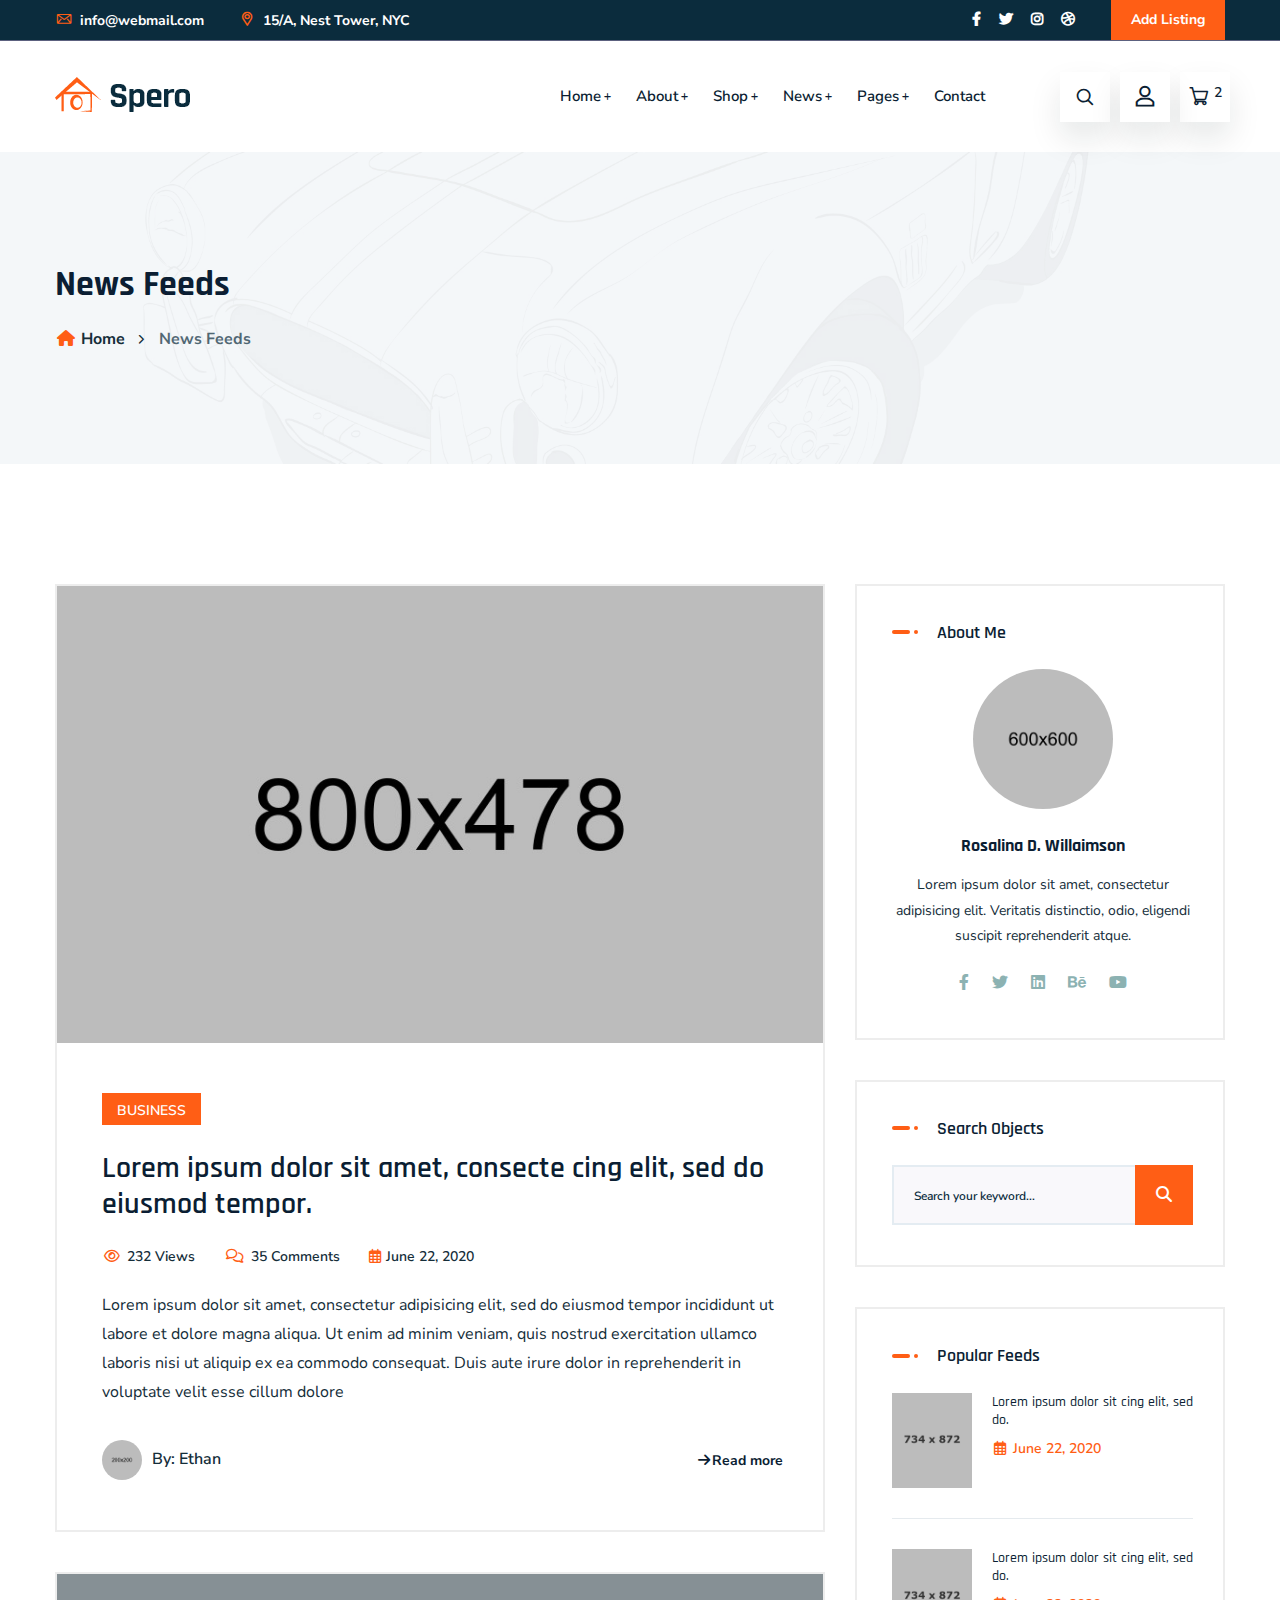
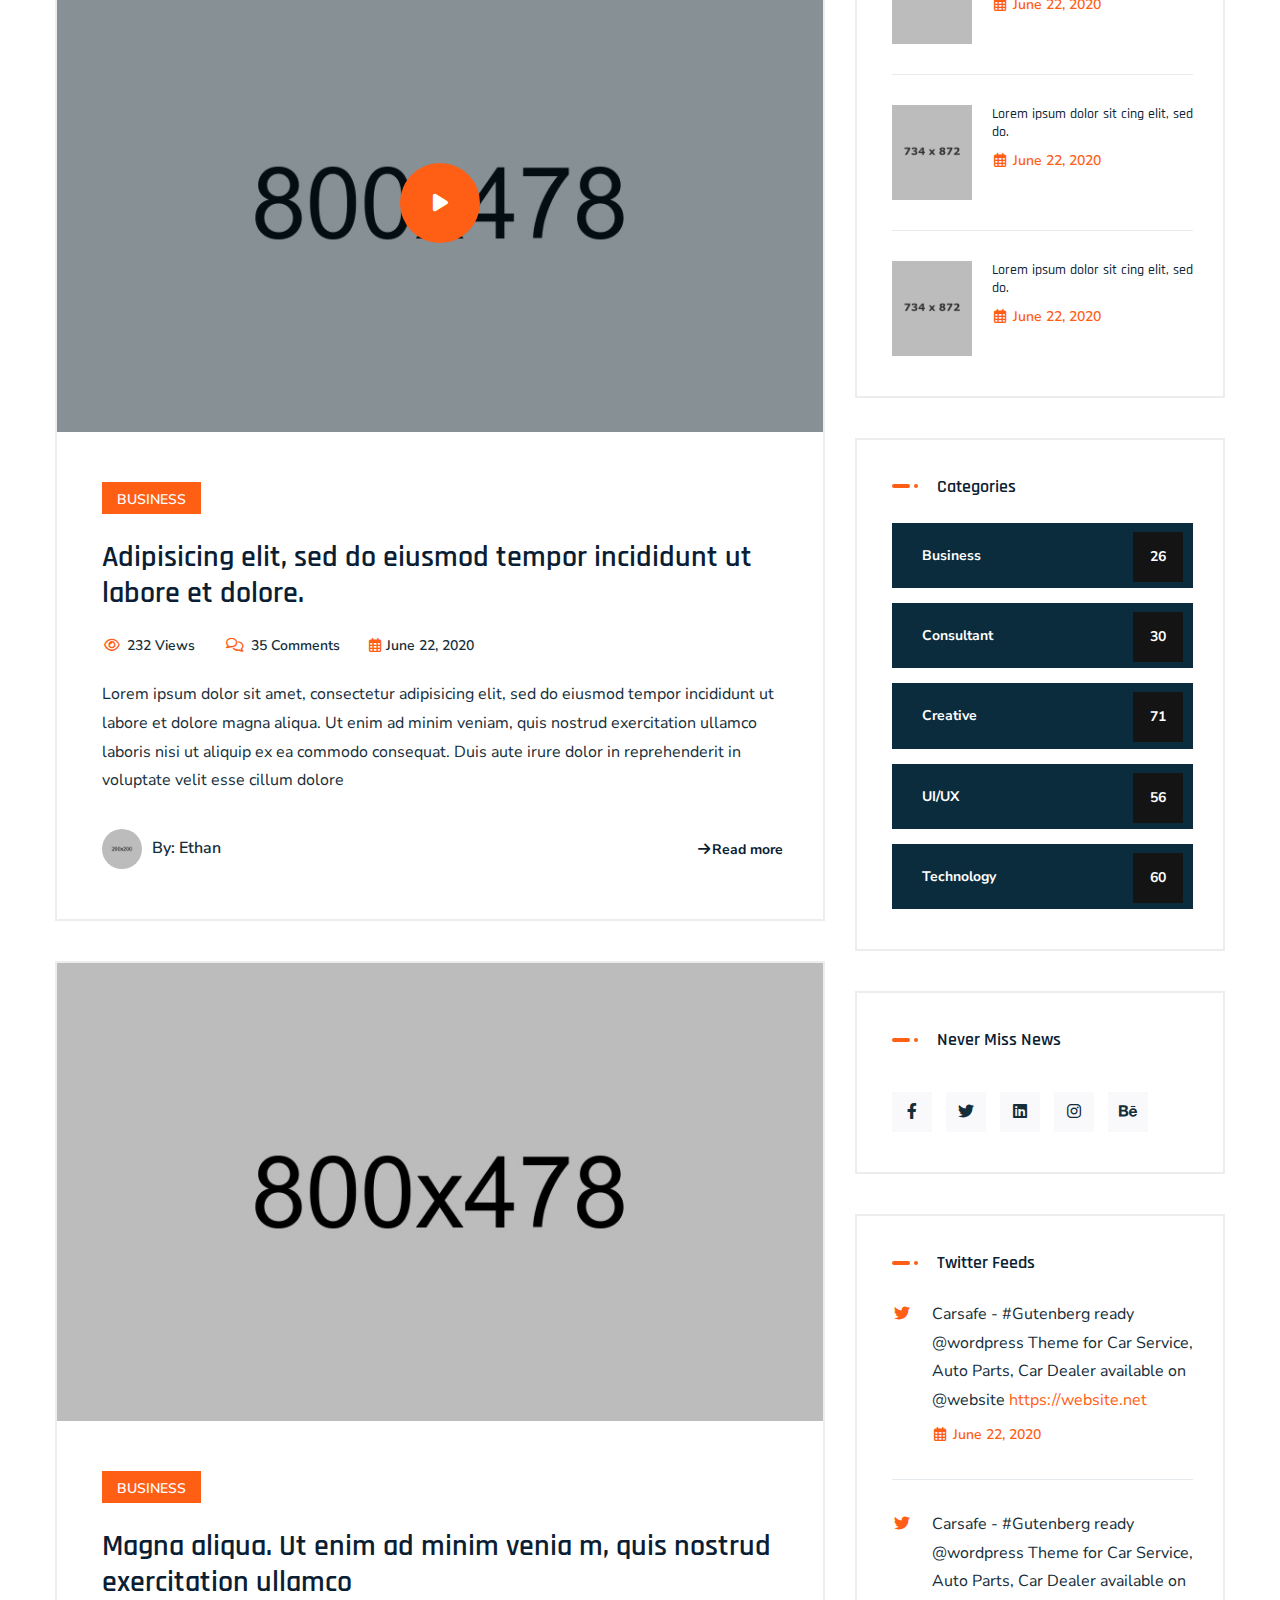
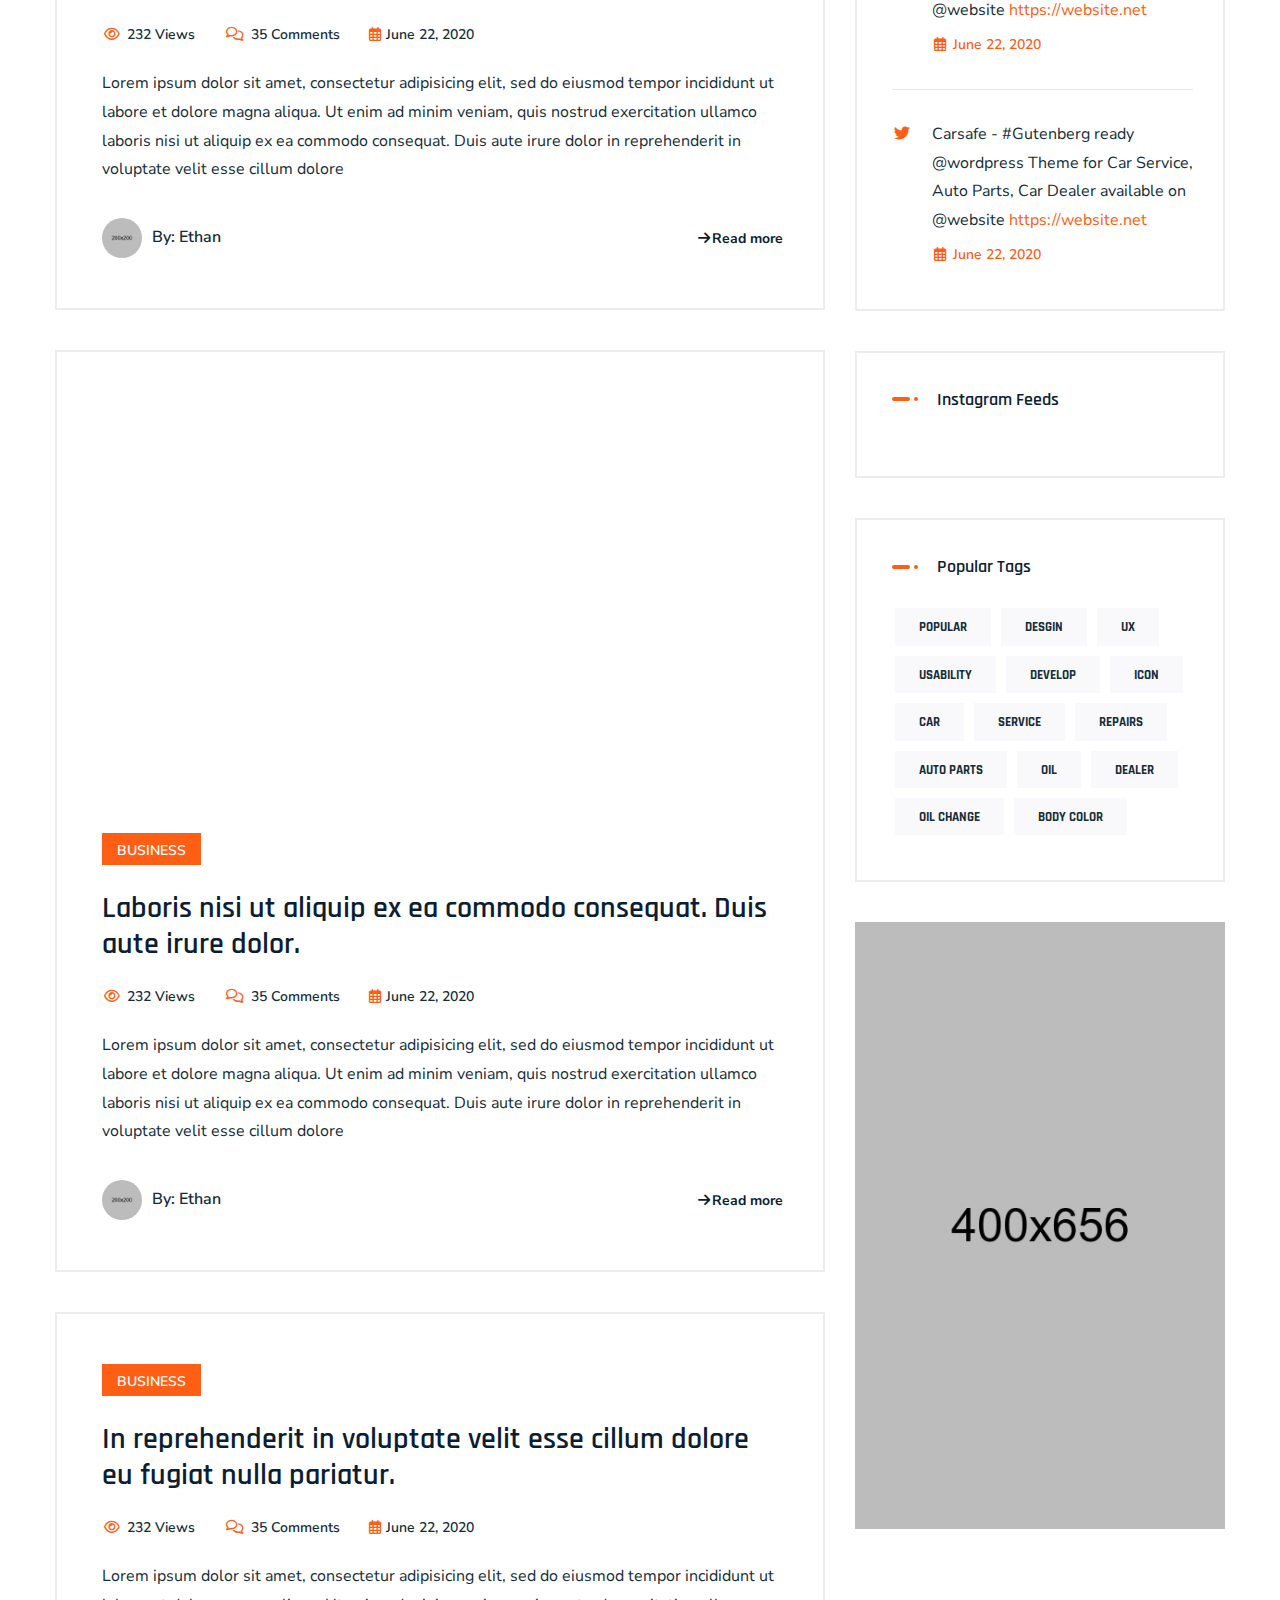
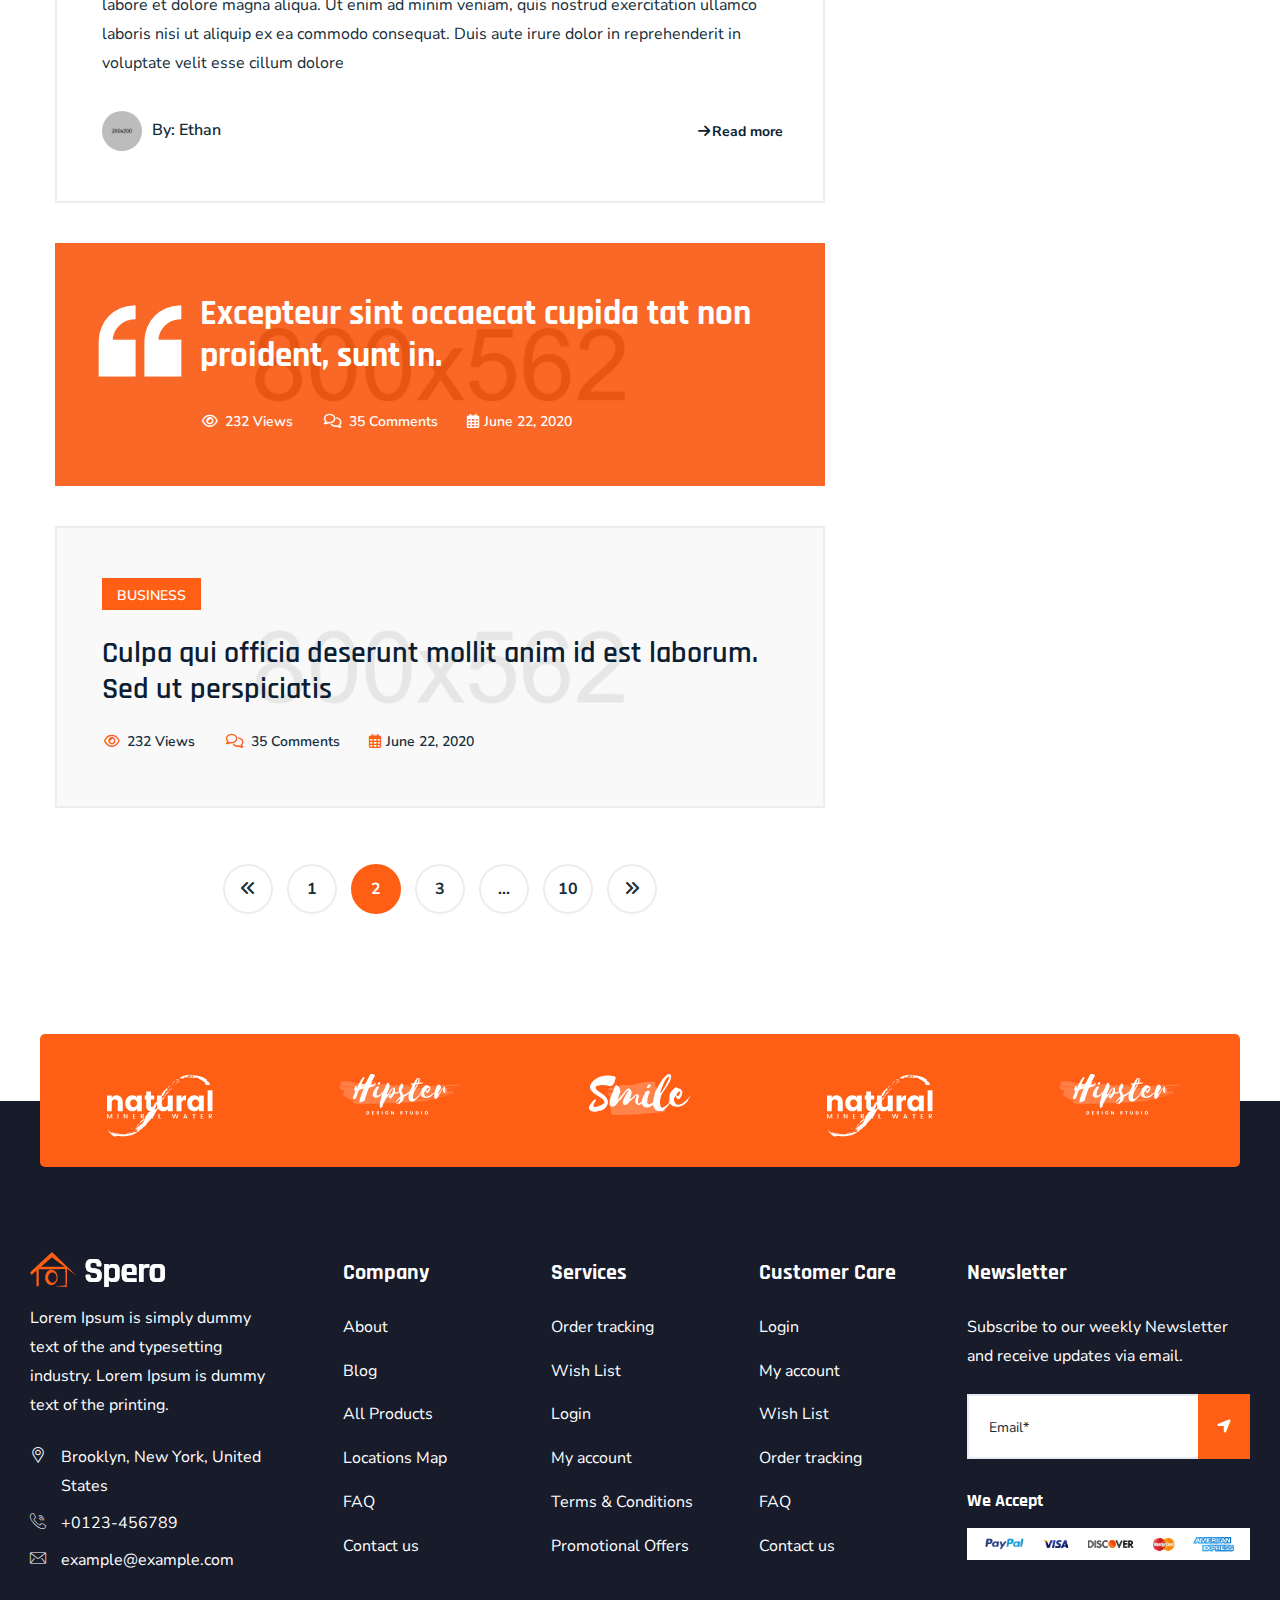
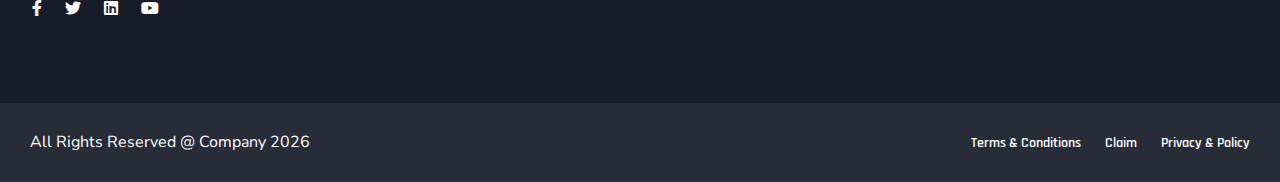
<file: blog.html>
<!doctype html>
<html class="no-js" lang="zxx">

<head>
    <meta charset="utf-8">
    <meta http-equiv="x-ua-compatible" content="ie=edge">
    <title>Spero - Construction HTML Template</title>
    <meta name="robots" content="noindex, follow" />
    <meta name="description" content="">
    <meta name="viewport" content="width=device-width, initial-scale=1, shrink-to-fit=no">

    <!-- Place favicon.png in the root directory -->
    <link rel="shortcut icon" href="img/favicon.png" type="image/x-icon" />
    <!-- Font Icons css -->
    <link rel="stylesheet" href="css/font-icons.css">
    <!-- plugins css -->
    <link rel="stylesheet" href="css/plugins.css">
    <!-- Main Stylesheet -->
    <link rel="stylesheet" href="css/style.css">
    <!-- Responsive css -->
    <link rel="stylesheet" href="css/responsive.css">
</head>

<body>
    <!--[if lte IE 9]>
        <p class="browserupgrade">You are using an <strong>outdated</strong> browser. Please <a href="https://browsehappy.com/">upgrade your browser</a> to improve your experience and security.</p>
    <![endif]-->

    <!-- Add your site or application content here -->

<!-- Body main wrapper start -->
<div class="body-wrapper">

    <!-- HEADER AREA START (header-5) -->
    <header class="ltn__header-area ltn__header-5 ltn__header-transparent--- gradient-color-4---">
        <!-- ltn__header-top-area start -->
        <div class="ltn__header-top-area section-bg-6 top-area-color-white---">
            <div class="container">
                <div class="row">
                    <div class="col-md-7">
                        <div class="ltn__top-bar-menu">
                            <ul>
                                <li><a href="mailto:info@webmail.com?Subject=Flower%20greetings%20to%20you"><i class="icon-mail"></i> info@webmail.com</a></li>
                                <li><a href="locations.html"><i class="icon-placeholder"></i> 15/A, Nest Tower, NYC</a></li>
                            </ul>
                        </div>
                    </div>
                    <div class="col-md-5">
                        <div class="top-bar-right text-right">
                            <div class="ltn__top-bar-menu">
                                <ul>
                                    <li class="d-none">
                                        <!-- ltn__language-menu -->
                                        <div class="ltn__drop-menu ltn__currency-menu ltn__language-menu">
                                            <ul>
                                                <li><a href="#" class="dropdown-toggle"><span class="active-currency">English</span></a>
                                                    <ul>
                                                        <li><a href="#">Arabic</a></li>
                                                        <li><a href="#">Bengali</a></li>
                                                        <li><a href="#">Chinese</a></li>
                                                        <li><a href="#">English</a></li>
                                                        <li><a href="#">French</a></li>
                                                        <li><a href="#">Hindi</a></li>
                                                    </ul>
                                                </li>
                                            </ul>
                                        </div>
                                    </li>
                                    <li>
                                        <!-- ltn__social-media -->
                                        <div class="ltn__social-media">
                                            <ul>
                                                <li><a href="#" title="Facebook"><i class="fab fa-facebook-f"></i></a></li>
                                                <li><a href="#" title="Twitter"><i class="fab fa-twitter"></i></a></li>
                                                
                                                <li><a href="#" title="Instagram"><i class="fab fa-instagram"></i></a></li>
                                                <li><a href="#" title="Dribbble"><i class="fab fa-dribbble"></i></a></li>
                                            </ul>
                                        </div>
                                    </li>
                                    <li>
                                        <!-- header-top-btn -->
                                        <div class="header-top-btn">
                                            <a href="add-listing.html">Add Listing</a>
                                        </div>
                                    </li>
                                </ul>
                            </div>
                        </div>
                    </div>
                </div>
            </div>
        </div>
        <!-- ltn__header-top-area end -->
        
        <!-- ltn__header-middle-area start -->
        <div class="ltn__header-middle-area ltn__header-sticky ltn__sticky-bg-white">
            <div class="container">
                <div class="row">
                    <div class="col">
                        <div class="site-logo-wrap">
                            <div class="site-logo">
                                <a href="index.html"><img src="img/logo.png" alt="Logo"></a>
                            </div>
                            <div class="get-support clearfix d-none">
                                <div class="get-support-icon">
                                    <i class="icon-call"></i>
                                </div>
                                <div class="get-support-info">
                                    <h6>Get Support</h6>
                                    <h4><a href="tel:+123456789">123-456-789-10</a></h4>
                                </div>
                            </div>
                        </div>
                    </div>
                    <div class="col header-menu-column">
                        <div class="header-menu d-none d-xl-block">
                            <nav>
                                <div class="ltn__main-menu">
                                    <ul>
                                        <li class="menu-icon"><a href="#">Home</a>
                                            <ul class="sub-menu menu-pages-img-show">
                                                <li>
                                                    <a href="index.html">Home Style 01</a>
                                                    <img src="img/home-demos/home-1.jpg" alt="#">
                                                </li>
                                                <li>
                                                    <a href="index-2.html">Home Style 02</a>
                                                    <img src="img/home-demos/home-2.jpg" alt="#">
                                                </li>
                                                <li>
                                                    <a href="index-3.html">Home Style 03</a>
                                                    <img src="img/home-demos/home-3.jpg" alt="#">
                                                </li>
                                                <li>
                                                    <a href="index-4.html">Home Style 04</a>
                                                    <img src="img/home-demos/home-4.jpg" alt="#">
                                                </li>
                                                <li>
                                                    <a href="index-5.html">Home Style 05 <span class="menu-item-badge">video</span></a>
                                                    <img src="img/home-demos/home-5.jpg" alt="#">
                                                </li>
                                            </ul>
                                        </li>
                                        <li class="menu-icon"><a href="#">About</a>
                                            <ul>
                                                <li><a href="about.html">About</a></li>
                                                <li><a href="service.html">Services</a></li>
                                                <li><a href="service-details.html">Service Details</a></li>
                                                <li><a href="portfolio.html">Portfolio</a></li>
                                                <li><a href="portfolio-2.html">Portfolio - 02</a></li>
                                                <li><a href="portfolio-details.html">Portfolio Details</a></li>
                                                <li><a href="team.html">Team</a></li>
                                                <li><a href="team-details.html">Team Details</a></li>
                                                <li><a href="faq.html">FAQ</a></li>
                                                <li><a href="locations.html">Google Map Locations</a></li>
                                            </ul>
                                        </li>
                                        <li class="menu-icon"><a href="#">Shop</a>
                                            <ul>
                                                <li><a href="shop.html">Shop</a></li>
                                                <li><a href="shop-grid.html">Shop Grid</a></li>
                                                <li><a href="shop-left-sidebar.html">Shop Left sidebar</a></li>
                                                <li><a href="shop-right-sidebar.html">Shop right sidebar</a></li>
                                                <li><a href="product-details.html">Shop details </a></li>
                                                <li><a href="#">Other Pages <span class="float-right">>></span></a>
                                                    <ul>
                                                        <li><a href="cart.html">Cart</a></li>
                                                        <li><a href="wishlist.html">Wishlist</a></li>
                                                        <li><a href="checkout.html">Checkout</a></li>
                                                        <li><a href="order-tracking.html">Order Tracking</a></li>
                                                        <li><a href="account.html">My Account</a></li>
                                                        <li><a href="login.html">Sign in</a></li>
                                                        <li><a href="register.html">Register</a></li>
                                                    </ul>
                                                </li>
                                            </ul>
                                        </li>
                                        <li class="menu-icon"><a href="#">News</a>
                                            <ul>
                                                <li><a href="blog.html">News</a></li>
                                                <li><a href="blog-grid.html">News Grid</a></li>
                                                <li><a href="blog-left-sidebar.html">News Left sidebar</a></li>
                                                <li><a href="blog-right-sidebar.html">News Right sidebar</a></li>
                                                <li><a href="blog-details.html">News details</a></li>
                                            </ul>
                                        </li>
                                        <li class="menu-icon"><a href="#">Pages</a>
                                            <ul class="mega-menu">
                                                <li><a href="#">Inner Pages</a>
                                                    <ul>
                                                        <li><a href="portfolio.html">Portfolio</a></li>
                                                        <li><a href="portfolio-2.html">Portfolio - 02</a></li>
                                                        <li><a href="portfolio-details.html">Portfolio Details</a></li>
                                                        <li><a href="team.html">Team</a></li>
                                                        <li><a href="team-details.html">Team Details</a></li>
                                                        <li><a href="faq.html">FAQ</a></li>
                                                    </ul>
                                                </li>
                                                <li><a href="#">Inner Pages</a>
                                                    <ul>
                                                        <li><a href="history.html">History</a></li>
                                                        <li><a href="add-listing.html">Add Listing</a></li>
                                                        <li><a href="locations.html">Google Map Locations</a></li>
                                                        <li><a href="404.html">404</a></li>
                                                        <li><a href="contact.html">Contact</a></li>
                                                        <li><a href="coming-soon.html">Coming Soon</a></li>
                                                    </ul>
                                                </li>
                                                <li><a href="#">Shop Pages</a>
                                                    <ul>
                                                        <li><a href="shop.html">Shop</a></li>
                                                        <li><a href="shop-left-sidebar.html">Shop Left sidebar</a></li>
                                                        <li><a href="shop-right-sidebar.html">Shop right sidebar</a></li>
                                                        <li><a href="shop-grid.html">Shop Grid</a></li>
                                                        <li><a href="product-details.html">Shop details </a></li>
                                                        <li><a href="cart.html">Cart</a></li>
                                                    </ul>
                                                </li>
                                                <li><a href="shop.html"><img src="img/banner/menu-banner-1.jpg" alt="#"></a>
                                                </li>
                                            </ul>
                                        </li>
                                        <li><a href="contact.html">Contact</a></li>
                                    </ul>
                                </div>
                            </nav>
                        </div>
                    </div>
                    <div class="ltn__header-options ltn__header-options-2 mb-sm-20">
                        <!-- header-search-1 -->
                        <div class="header-search-wrap">
                            <div class="header-search-1">
                                <div class="search-icon">
                                    <i class="icon-search for-search-show"></i>
                                    <i class="icon-cancel  for-search-close"></i>
                                </div>
                            </div>
                            <div class="header-search-1-form">
                                <form id="#" method="get"  action="#">
                                    <input type="text" name="search" value="" placeholder="Search here..."/>
                                    <button type="submit">
                                        <span><i class="icon-search"></i></span>
                                    </button>
                                </form>
                            </div>
                        </div>
                        <!-- user-menu -->
                        <div class="ltn__drop-menu user-menu">
                            <ul>
                                <li>
                                    <a href="#"><i class="icon-user"></i></a>
                                    <ul>
                                        <li><a href="login.html">Sign in</a></li>
                                        <li><a href="register.html">Register</a></li>
                                        <li><a href="account.html">My Account</a></li>
                                        <li><a href="wishlist.html">Wishlist</a></li>
                                    </ul>
                                </li>
                            </ul>
                        </div>
                        <!-- mini-cart -->
                        <div class="mini-cart-icon">
                            <a href="#ltn__utilize-cart-menu" class="ltn__utilize-toggle">
                                <i class="icon-shopping-cart"></i>
                                <sup>2</sup>
                            </a>
                        </div>
                        <!-- mini-cart -->
                        <!-- Mobile Menu Button -->
                        <div class="mobile-menu-toggle d-xl-none">
                            <a href="#ltn__utilize-mobile-menu" class="ltn__utilize-toggle">
                                <svg viewBox="0 0 800 600">
                                    <path d="M300,220 C300,220 520,220 540,220 C740,220 640,540 520,420 C440,340 300,200 300,200" id="top"></path>
                                    <path d="M300,320 L540,320" id="middle"></path>
                                    <path d="M300,210 C300,210 520,210 540,210 C740,210 640,530 520,410 C440,330 300,190 300,190" id="bottom" transform="translate(480, 320) scale(1, -1) translate(-480, -318) "></path>
                                </svg>
                            </a>
                        </div>
                    </div>
                </div>
            </div>
        </div>
        <!-- ltn__header-middle-area end -->
    </header>
    <!-- HEADER AREA END -->

    <!-- Utilize Cart Menu Start -->
    <div id="ltn__utilize-cart-menu" class="ltn__utilize ltn__utilize-cart-menu">
        <div class="ltn__utilize-menu-inner ltn__scrollbar">
            <div class="ltn__utilize-menu-head">
                <span class="ltn__utilize-menu-title">Cart</span>
                <button class="ltn__utilize-close">×</button>
            </div>
            <div class="mini-cart-product-area ltn__scrollbar">
                <div class="mini-cart-item clearfix">
                    <div class="mini-cart-img">
                        <a href="#"><img src="img/product/1.png" alt="Image"></a>
                        <span class="mini-cart-item-delete"><i class="icon-cancel"></i></span>
                    </div>
                    <div class="mini-cart-info">
                        <h6><a href="#">Wheel Bearing Retainer</a></h6>
                        <span class="mini-cart-quantity">1 x $65.00</span>
                    </div>
                </div>
                <div class="mini-cart-item clearfix">
                    <div class="mini-cart-img">
                        <a href="#"><img src="img/product/2.png" alt="Image"></a>
                        <span class="mini-cart-item-delete"><i class="icon-cancel"></i></span>
                    </div>
                    <div class="mini-cart-info">
                        <h6><a href="#">Brake Conversion Kit</a></h6>
                        <span class="mini-cart-quantity">1 x $85.00</span>
                    </div>
                </div>
                <div class="mini-cart-item clearfix">
                    <div class="mini-cart-img">
                        <a href="#"><img src="img/product/3.png" alt="Image"></a>
                        <span class="mini-cart-item-delete"><i class="icon-cancel"></i></span>
                    </div>
                    <div class="mini-cart-info">
                        <h6><a href="#">OE Replica Wheels</a></h6>
                        <span class="mini-cart-quantity">1 x $92.00</span>
                    </div>
                </div>
                <div class="mini-cart-item clearfix">
                    <div class="mini-cart-img">
                        <a href="#"><img src="img/product/4.png" alt="Image"></a>
                        <span class="mini-cart-item-delete"><i class="icon-cancel"></i></span>
                    </div>
                    <div class="mini-cart-info">
                        <h6><a href="#">Shock Mount Insulator</a></h6>
                        <span class="mini-cart-quantity">1 x $68.00</span>
                    </div>
                </div>
            </div>
            <div class="mini-cart-footer">
                <div class="mini-cart-sub-total">
                    <h5>Subtotal: <span>$310.00</span></h5>
                </div>
                <div class="btn-wrapper">
                    <a href="cart.html" class="theme-btn-1 btn btn-effect-1">View Cart</a>
                    <a href="cart.html" class="theme-btn-2 btn btn-effect-2">Checkout</a>
                </div>
                <p>Free Shipping on All Orders Over $100!</p>
            </div>

        </div>
    </div>
    <!-- Utilize Cart Menu End -->

    <!-- Utilize Mobile Menu Start -->
    <div id="ltn__utilize-mobile-menu" class="ltn__utilize ltn__utilize-mobile-menu">
        <div class="ltn__utilize-menu-inner ltn__scrollbar">
            <div class="ltn__utilize-menu-head">
                <div class="site-logo">
                    <a href="index.html"><img src="img/logo.png" alt="Logo"></a>
                </div>
                <button class="ltn__utilize-close">×</button>
            </div>
            <div class="ltn__utilize-menu-search-form">
                <form action="#">
                    <input type="text" placeholder="Search...">
                    <button><i class="fas fa-search"></i></button>
                </form>
            </div>
            <div class="ltn__utilize-menu">
                <ul>
                    <li><a href="#">Home</a>
                        <ul class="sub-menu">
                            <li><a href="index.html">Home Style 01</a></li>
                            <li><a href="index-2.html">Home Style 02</a></li>
                        </ul>
                    </li>
                    <li><a href="#">About</a>
                        <ul class="sub-menu">
                            <li><a href="about.html">About</a></li>
                            <li><a href="service.html">Services</a></li>
                            <li><a href="service-details.html">Service Details</a></li>
                            <li><a href="portfolio.html">Portfolio</a></li>
                            <li><a href="portfolio-2.html">Portfolio - 02</a></li>
                            <li><a href="portfolio-details.html">Portfolio Details</a></li>
                            <li><a href="team.html">Team</a></li>
                            <li><a href="team-details.html">Team Details</a></li>
                            <li><a href="faq.html">FAQ</a></li>
                            <li><a href="locations.html">Google Map Locations</a></li>
                        </ul>
                    </li>
                    <li><a href="#">Shop</a>
                        <ul class="sub-menu">
                            <li><a href="shop.html">Shop</a></li>
                            <li><a href="shop-grid.html">Shop Grid</a></li>
                            <li><a href="shop-left-sidebar.html">Shop Left sidebar</a></li>
                            <li><a href="shop-right-sidebar.html">Shop right sidebar</a></li>
                            <li><a href="product-details.html">Shop details </a></li>
                            <li><a href="cart.html">Cart</a></li>
                            <li><a href="wishlist.html">Wishlist</a></li>
                            <li><a href="checkout.html">Checkout</a></li>
                            <li><a href="order-tracking.html">Order Tracking</a></li>
                            <li><a href="account.html">My Account</a></li>
                            <li><a href="login.html">Sign in</a></li>
                            <li><a href="register.html">Register</a></li>
                        </ul>
                    </li>
                    <li><a href="#">News</a>
                        <ul class="sub-menu">
                            <li><a href="blog.html">News</a></li>
                            <li><a href="blog-grid.html">News Grid</a></li>
                            <li><a href="blog-left-sidebar.html">News Left sidebar</a></li>
                            <li><a href="blog-right-sidebar.html">News Right sidebar</a></li>
                            <li><a href="blog-details.html">News details</a></li>
                        </ul>
                    </li>
                    <li><a href="#">Pages</a>
                        <ul class="sub-menu">
                            <li><a href="about.html">About</a></li>
                            <li><a href="service.html">Services</a></li>
                            <li><a href="service-details.html">Service Details</a></li>
                            <li><a href="portfolio.html">Portfolio</a></li>
                            <li><a href="portfolio-2.html">Portfolio - 02</a></li>
                            <li><a href="portfolio-details.html">Portfolio Details</a></li>
                            <li><a href="team.html">Team</a></li>
                            <li><a href="team-details.html">Team Details</a></li>
                            <li><a href="faq.html">FAQ</a></li>
                            <li><a href="history.html">History</a></li>
                            <li><a href="add-listing.html">Add Listing</a></li>
                            <li><a href="locations.html">Google Map Locations</a></li>
                            <li><a href="404.html">404</a></li>
                            <li><a href="contact.html">Contact</a></li>
                            <li><a href="coming-soon.html">Coming Soon</a></li>
                        </ul>
                    </li>
                    <li><a href="contact.html">Contact</a></li>
                </ul>
            </div>
            <div class="ltn__utilize-buttons ltn__utilize-buttons-2">
                <ul>
                    <li>
                        <a href="account.html" title="My Account">
                            <span class="utilize-btn-icon">
                                <i class="far fa-user"></i>
                            </span>
                            My Account
                        </a>
                    </li>
                    <li>
                        <a href="wishlist.html" title="Wishlist">
                            <span class="utilize-btn-icon">
                                <i class="far fa-heart"></i>
                                <sup>3</sup>
                            </span>
                            Wishlist
                        </a>
                    </li>
                    <li>
                        <a href="cart.html" title="Shoping Cart">
                            <span class="utilize-btn-icon">
                                <i class="fas fa-shopping-cart"></i>
                                <sup>5</sup>
                            </span>
                            Shoping Cart
                        </a>
                    </li>
                </ul>
            </div>
            <div class="ltn__social-media-2">
                <ul>
                    <li><a href="#" title="Facebook"><i class="fab fa-facebook-f"></i></a></li>
                    <li><a href="#" title="Twitter"><i class="fab fa-twitter"></i></a></li>
                    <li><a href="#" title="Linkedin"><i class="fab fa-linkedin"></i></a></li>
                    <li><a href="#" title="Instagram"><i class="fab fa-instagram"></i></a></li>
                </ul>
            </div>
        </div>
    </div>
    <!-- Utilize Mobile Menu End -->

    <div class="ltn__utilize-overlay"></div>

    <!-- BREADCRUMB AREA START -->
    <div class="ltn__breadcrumb-area text-left bg-overlay-white-30 bg-image "  data-bg="img/bg/14.jpg">
        <div class="container">
            <div class="row">
                <div class="col-lg-12">
                    <div class="ltn__breadcrumb-inner">
                        <h1 class="page-title">News Feeds</h1>
                        <div class="ltn__breadcrumb-list">
                            <ul>
                                <li><a href="index.html"><span class="ltn__secondary-color"><i class="fas fa-home"></i></span> Home</a></li>
                                <li>News Feeds</li>
                            </ul>
                        </div>
                    </div>
                </div>
            </div>
        </div>
    </div>
    <!-- BREADCRUMB AREA END -->

    <!-- BLOG AREA START -->
    <div class="ltn__blog-area mb-120">
        <div class="container">
            <div class="row">
                <div class="col-lg-8">
                    <div class="ltn__blog-list-wrap">
                        <!-- Blog Item -->
                        <div class="ltn__blog-item ltn__blog-item-5">
                            <div class="ltn__blog-img">
                                <a href="blog-details.html"><img src="img/blog/31.jpg" alt="Image"></a>
                            </div>
                            <div class="ltn__blog-brief">
                                <div class="ltn__blog-meta">
                                    <ul>
                                        <li class="ltn__blog-category">
                                            <a href="#">Business</a>
                                        </li>
                                    </ul>
                                </div>
                                <h3 class="ltn__blog-title"><a href="blog-details.html">Lorem ipsum dolor sit amet, consecte
                                    cing elit, sed do eiusmod tempor.</a></h3>
                                <div class="ltn__blog-meta">
                                    <ul>
                                        <li>
                                            <a href="#"><i class="far fa-eye"></i>232 Views</a>
                                        </li>
                                        <li>
                                            <a href="#"><i class="far fa-comments"></i>35 Comments</a>
                                        </li>
                                        <li class="ltn__blog-date">
                                            <i class="far fa-calendar-alt"></i>June 22, 2020
                                        </li>
                                    </ul>
                                </div>
                                <p>Lorem ipsum dolor sit amet, consectetur adipisicing elit, sed do eiusmod tempor incididunt ut labore et dolore magna aliqua. Ut enim ad minim veniam, quis nostrud exercitation ullamco laboris nisi ut aliquip ex ea commodo consequat. Duis aute irure dolor in reprehenderit in voluptate velit esse cillum dolore</p>
                                <div class="ltn__blog-meta-btn">
                                    <div class="ltn__blog-meta">
                                        <ul>
                                            <li class="ltn__blog-author">
                                                <a href="#"><img src="img/blog/author.jpg" alt="#">By: Ethan</a>
                                            </li>
                                        </ul>
                                    </div>
                                    <div class="ltn__blog-btn">
                                        <a href="blog-details.html"><i class="fas fa-arrow-right"></i>Read more</a>
                                    </div>
                                </div>
                            </div>
                        </div>
                        <!-- Blog Item (Video) -->
                        <div class="ltn__blog-item ltn__blog-item-5 ltn__blog-item-video">
                            <div class="ltn__video-img">
                                <img src="img/blog/32.jpg" alt="video popup bg image">
                                <a class="ltn__video-icon-2 ltn__secondary-bg ltn__video-icon-2-border---" href="https://www.youtube.com/embed/X7R-q9rsrtU?autoplay=1&showinfo=0"  data-rel="lightcase:myCollection">
                                    <i class="fa fa-play"></i>
                                </a>
                            </div>
                            <div class="ltn__blog-brief">
                                <div class="ltn__blog-meta">
                                    <ul>
                                        <li class="ltn__blog-category">
                                            <a href="#">Business</a>
                                        </li>
                                    </ul>
                                </div>
                                <h3 class="ltn__blog-title"><a href="blog-details.html">Adipisicing elit, sed do eiusmod tempor
                                    incididunt ut labore et dolore.</a></h3>
                                <div class="ltn__blog-meta">
                                    <ul>
                                        <li>
                                            <a href="#"><i class="far fa-eye"></i>232 Views</a>
                                        </li>
                                        <li>
                                            <a href="#"><i class="far fa-comments"></i>35 Comments</a>
                                        </li>
                                        <li class="ltn__blog-date">
                                            <i class="far fa-calendar-alt"></i>June 22, 2020
                                        </li>
                                    </ul>
                                </div>
                                <p>Lorem ipsum dolor sit amet, consectetur adipisicing elit, sed do eiusmod tempor incididunt ut labore et dolore magna aliqua. Ut enim ad minim veniam, quis nostrud exercitation ullamco laboris nisi ut aliquip ex ea commodo consequat. Duis aute irure dolor in reprehenderit in voluptate velit esse cillum dolore</p>
                                <div class="ltn__blog-meta-btn">
                                    <div class="ltn__blog-meta">
                                        <ul>
                                            <li class="ltn__blog-author">
                                                <a href="#"><img src="img/blog/author.jpg" alt="#">By: Ethan</a>
                                            </li>
                                        </ul>
                                    </div>
                                    <div class="ltn__blog-btn">
                                        <a href="blog-details.html"><i class="fas fa-arrow-right"></i>Read more</a>
                                    </div>
                                </div>
                            </div>
                        </div>
                        <!-- Blog Item (Gallery) -->
                        <div class="ltn__blog-item ltn__blog-item-5 ltn__blog-item-gallery">
                            <div class="ltn__blog-gallery-active slick-arrow-1 slick-arrow-1-inner">
                                <div class="ltn__blog-gallery-item">
                                    <a href="blog-details.html"><img src="img/blog/33.jpg" alt="Image"></a>
                                </div>
                                <div class="ltn__blog-gallery-item">
                                    <a href="blog-details.html"><img src="img/blog/34.jpg" alt="Image"></a>
                                </div>
                                <div class="ltn__blog-gallery-item">
                                    <a href="blog-details.html"><img src="img/blog/31.jpg" alt="Image"></a>
                                </div>
                            </div>
                            <div class="ltn__blog-brief">
                                <div class="ltn__blog-meta">
                                    <ul>
                                        <li class="ltn__blog-category">
                                            <a href="#">Business</a>
                                        </li>
                                    </ul>
                                </div>
                                <h3 class="ltn__blog-title"><a href="blog-details.html">Magna aliqua. Ut enim ad minim venia
                                    m, quis nostrud exercitation ullamco</a></h3>
                                <div class="ltn__blog-meta">
                                    <ul>
                                        <li>
                                            <a href="#"><i class="far fa-eye"></i>232 Views</a>
                                        </li>
                                        <li>
                                            <a href="#"><i class="far fa-comments"></i>35 Comments</a>
                                        </li>
                                        <li class="ltn__blog-date">
                                            <i class="far fa-calendar-alt"></i>June 22, 2020
                                        </li>
                                    </ul>
                                </div>
                                <p>Lorem ipsum dolor sit amet, consectetur adipisicing elit, sed do eiusmod tempor incididunt ut labore et dolore magna aliqua. Ut enim ad minim veniam, quis nostrud exercitation ullamco laboris nisi ut aliquip ex ea commodo consequat. Duis aute irure dolor in reprehenderit in voluptate velit esse cillum dolore</p>
                                <div class="ltn__blog-meta-btn">
                                    <div class="ltn__blog-meta">
                                        <ul>
                                            <li class="ltn__blog-author">
                                                <a href="#"><img src="img/blog/author.jpg" alt="#">By: Ethan</a>
                                            </li>
                                        </ul>
                                    </div>
                                    <div class="ltn__blog-btn">
                                        <a href="blog-details.html"><i class="fas fa-arrow-right"></i>Read more</a>
                                    </div>
                                </div>
                            </div>
                        </div>
                        <!-- Blog Item (Audio) -->
                        <div class="ltn__blog-item ltn__blog-item-5 ltn__blog-item-audio">
                            <div class="post-audio embed-responsive embed-responsive-16by9">
                                <iframe src="https://w.soundcloud.com/player/?url=https%3A//api.soundcloud.com/tracks/837045328&color=%23ff5500&auto_play=false&hide_related=false&show_comments=true&show_user=true&show_reposts=false&show_teaser=true&visual=true"></iframe>
                                
                            </div>
                            <div class="ltn__blog-brief">
                                <div class="ltn__blog-meta">
                                    <ul>
                                        <li class="ltn__blog-category">
                                            <a href="#">Business</a>
                                        </li>
                                    </ul>
                                </div>
                                <h3 class="ltn__blog-title"><a href="blog-details.html">Laboris nisi ut aliquip ex ea commodo
                                    consequat. Duis aute irure dolor.</a></h3>
                                <div class="ltn__blog-meta">
                                    <ul>
                                        <li>
                                            <a href="#"><i class="far fa-eye"></i>232 Views</a>
                                        </li>
                                        <li>
                                            <a href="#"><i class="far fa-comments"></i>35 Comments</a>
                                        </li>
                                        <li class="ltn__blog-date">
                                            <i class="far fa-calendar-alt"></i>June 22, 2020
                                        </li>
                                    </ul>
                                </div>
                                <p>Lorem ipsum dolor sit amet, consectetur adipisicing elit, sed do eiusmod tempor incididunt ut labore et dolore magna aliqua. Ut enim ad minim veniam, quis nostrud exercitation ullamco laboris nisi ut aliquip ex ea commodo consequat. Duis aute irure dolor in reprehenderit in voluptate velit esse cillum dolore</p>
                                <div class="ltn__blog-meta-btn">
                                    <div class="ltn__blog-meta">
                                        <ul>
                                            <li class="ltn__blog-author">
                                                <a href="#"><img src="img/blog/author.jpg" alt="#">By: Ethan</a>
                                            </li>
                                        </ul>
                                    </div>
                                    <div class="ltn__blog-btn">
                                        <a href="blog-details.html"><i class="fas fa-arrow-right"></i>Read more</a>
                                    </div>
                                </div>
                            </div>
                        </div>
                        <!-- Blog Item (No Image) -->
                        <div class="ltn__blog-item ltn__blog-item-5 ltn__blog-item-no-image">
                            <div class="ltn__blog-brief">
                                <div class="ltn__blog-meta">
                                    <ul>
                                        <li class="ltn__blog-category">
                                            <a href="#">Business</a>
                                        </li>
                                    </ul>
                                </div>
                                <h3 class="ltn__blog-title"><a href="blog-details.html">In reprehenderit in voluptate velit esse
                                    cillum dolore eu fugiat nulla pariatur.</a></h3>
                                <div class="ltn__blog-meta">
                                    <ul>
                                        <li>
                                            <a href="#"><i class="far fa-eye"></i>232 Views</a>
                                        </li>
                                        <li>
                                            <a href="#"><i class="far fa-comments"></i>35 Comments</a>
                                        </li>
                                        <li class="ltn__blog-date">
                                            <i class="far fa-calendar-alt"></i>June 22, 2020
                                        </li>
                                    </ul>
                                </div>
                                <p>Lorem ipsum dolor sit amet, consectetur adipisicing elit, sed do eiusmod tempor incididunt ut labore et dolore magna aliqua. Ut enim ad minim veniam, quis nostrud exercitation ullamco laboris nisi ut aliquip ex ea commodo consequat. Duis aute irure dolor in reprehenderit in voluptate velit esse cillum dolore</p>
                                <div class="ltn__blog-meta-btn">
                                    <div class="ltn__blog-meta">
                                        <ul>
                                            <li class="ltn__blog-author">
                                                <a href="#"><img src="img/blog/author.jpg" alt="#">By: Ethan</a>
                                            </li>
                                        </ul>
                                    </div>
                                    <div class="ltn__blog-btn">
                                        <a href="blog-details.html"><i class="fas fa-arrow-right"></i>Read more</a>
                                    </div>
                                </div>
                            </div>
                        </div>
                        <!-- Blog Item (Quote) -->
                        <div class="ltn__blog-item ltn__blog-item-5 ltn__blog-item-quote bg-image bg-overlay-theme-90" data-bg="img/blog/3.jpg">
                            <div class="ltn__blog-brief">
                                <blockquote>
                                    <a href="blog-details.html">Excepteur sint occaecat cupida
                                        tat non proident, sunt in.</a>
                                </blockquote>
                                <div class="ltn__blog-meta mb-0">
                                    <ul>
                                        <li>
                                            <a href="#"><i class="far fa-eye"></i>232 Views</a>
                                        </li>
                                        <li>
                                            <a href="#"><i class="far fa-comments"></i>35 Comments</a>
                                        </li>
                                        <li class="ltn__blog-date">
                                            <i class="far fa-calendar-alt"></i>June 22, 2020
                                        </li>
                                    </ul>
                                </div>
                            </div>
                        </div>
                        <!-- Blog Item (Background Image) -->
                        <div class="ltn__blog-item ltn__blog-item-5 ltn__blog-item-bg-image bg-image bg-overlay-white-90" data-bg="img/blog/2.jpg">
                            <div class="ltn__blog-brief">
                                <div class="ltn__blog-meta">
                                    <ul>
                                        <li class="ltn__blog-category">
                                            <a href="#">Business</a>
                                        </li>
                                    </ul>
                                </div>
                                <h3 class="ltn__blog-title"><a href="blog-details.html">Culpa qui officia deserunt mollit anim
                                    id est laborum. Sed ut perspiciatis</a></h3>
                                <div class="ltn__blog-meta mb-0">
                                    <ul>
                                        <li>
                                            <a href="#"><i class="far fa-eye"></i>232 Views</a>
                                        </li>
                                        <li>
                                            <a href="#"><i class="far fa-comments"></i>35 Comments</a>
                                        </li>
                                        <li class="ltn__blog-date">
                                            <i class="far fa-calendar-alt"></i>June 22, 2020
                                        </li>
                                    </ul>
                                </div>
                            </div>
                        </div>
                        <!--  -->
                    </div>
                    <div class="row">
                        <div class="col-lg-12">
                            <div class="ltn__pagination-area text-center">
                                <div class="ltn__pagination">
                                    <ul>
                                        <li><a href="#"><i class="fas fa-angle-double-left"></i></a></li>
                                        <li><a href="#">1</a></li>
                                        <li class="active"><a href="#">2</a></li>
                                        <li><a href="#">3</a></li>
                                        <li><a href="#">...</a></li>
                                        <li><a href="#">10</a></li>
                                        <li><a href="#"><i class="fas fa-angle-double-right"></i></a></li>
                                    </ul>
                                </div>
                            </div>
                        </div>
                    </div>
                </div>
                <div class="col-lg-4">
                    <aside class="sidebar-area blog-sidebar ltn__right-sidebar">
                        <!-- Author Widget -->
                        <div class="widget ltn__author-widget">
                            <h4 class="ltn__widget-title ltn__widget-title-border">About Me</h4>
                            <div class="ltn__author-widget-inner text-center">
                                <img src="img/blog/author-3.jpg" alt="Image">
                                <h5>Rosalina D. Willaimson</h5>
                                <p>Lorem ipsum dolor sit amet, consectetur adipisicing elit. Veritatis distinctio, odio, eligendi suscipit reprehenderit atque.</p>
                                <div class="ltn__social-media">
                                    <ul>
                                        <li><a href="#" title="Facebook"><i class="fab fa-facebook-f"></i></a></li>
                                        <li><a href="#" title="Twitter"><i class="fab fa-twitter"></i></a></li>
                                        <li><a href="#" title="Linkedin"><i class="fab fa-linkedin"></i></a></li>
                                        <li><a href="#" title="Behance"><i class="fab fa-behance"></i></a></li>                                        
                                        <li><a href="#" title="Youtube"><i class="fab fa-youtube"></i></a></li>
                                    </ul>
                                </div>
                            </div>
                        </div>
                        <!-- Search Widget -->
                        <div class="widget ltn__search-widget">
                            <h4 class="ltn__widget-title ltn__widget-title-border">Search Objects</h4>
                            <form action="#">
                                <input type="text" name="search" placeholder="Search your keyword...">
                                <button type="submit"><i class="fas fa-search"></i></button>
                            </form>
                        </div>
                        <!-- Popular Post Widget -->
                        <div class="widget ltn__popular-post-widget">
                            <h4 class="ltn__widget-title ltn__widget-title-border">Popular Feeds</h4>
                            <ul>
                                <li>
                                    <div class="popular-post-widget-item clearfix">
                                        <div class="popular-post-widget-img">
                                            <a href="blog-details.html"><img src="img/team/5.jpg" alt="#"></a>
                                        </div>
                                        <div class="popular-post-widget-brief">
                                            <h6><a href="blog-details.html">Lorem ipsum dolor sit
                                                cing elit, sed do.</a></h6>
                                            <div class="ltn__blog-meta">
                                                <ul>
                                                    <li class="ltn__blog-date">
                                                        <a href="#"><i class="far fa-calendar-alt"></i>June 22, 2020</a>
                                                    </li>
                                                </ul>
                                            </div>
                                        </div>
                                    </div>
                                </li>
                                <li>
                                    <div class="popular-post-widget-item clearfix">
                                        <div class="popular-post-widget-img">
                                            <a href="blog-details.html"><img src="img/team/6.jpg" alt="#"></a>
                                        </div>
                                        <div class="popular-post-widget-brief">
                                            <h6><a href="blog-details.html">Lorem ipsum dolor sit
                                                cing elit, sed do.</a></h6>
                                            <div class="ltn__blog-meta">
                                                <ul>
                                                    <li class="ltn__blog-date">
                                                        <a href="#"><i class="far fa-calendar-alt"></i>June 22, 2020</a>
                                                    </li>
                                                </ul>
                                            </div>
                                        </div>
                                    </div>
                                </li>
                                <li>
                                    <div class="popular-post-widget-item clearfix">
                                        <div class="popular-post-widget-img">
                                            <a href="blog-details.html"><img src="img/team/7.jpg" alt="#"></a>
                                        </div>
                                        <div class="popular-post-widget-brief">
                                            <h6><a href="blog-details.html">Lorem ipsum dolor sit
                                                cing elit, sed do.</a></h6>
                                            <div class="ltn__blog-meta">
                                                <ul>
                                                    <li class="ltn__blog-date">
                                                        <a href="#"><i class="far fa-calendar-alt"></i>June 22, 2020</a>
                                                    </li>
                                                </ul>
                                            </div>
                                        </div>
                                    </div>
                                </li>
                                <li>
                                    <div class="popular-post-widget-item clearfix">
                                        <div class="popular-post-widget-img">
                                            <a href="blog-details.html"><img src="img/team/8.jpg" alt="#"></a>
                                        </div>
                                        <div class="popular-post-widget-brief">
                                            <h6><a href="blog-details.html">Lorem ipsum dolor sit
                                                cing elit, sed do.</a></h6>
                                            <div class="ltn__blog-meta">
                                                <ul>
                                                    <li class="ltn__blog-date">
                                                        <a href="#"><i class="far fa-calendar-alt"></i>June 22, 2020</a>
                                                    </li>
                                                </ul>
                                            </div>
                                        </div>
                                    </div>
                                </li>
                            </ul>
                        </div>
                        <!-- Menu Widget (Category) -->
                        <div class="widget ltn__menu-widget ltn__menu-widget-2 ltn__menu-widget-2-color-2">
                            <h4 class="ltn__widget-title ltn__widget-title-border">Categories</h4>
                            <ul>
                                <li><a href="#">Business <span>26</span></a></li>
                                <li><a href="#">Consultant <span>30</span></a></li>
                                <li><a href="#">Creative <span>71</span></a></li>
                                <li><a href="#">UI/UX <span>56</span></a></li>
                                <li><a href="#">Technology <span>60</span></a></li>
                            </ul>
                        </div>
                        <!-- Social Media Widget -->
                        <div class="widget ltn__social-media-widget">
                            <h4 class="ltn__widget-title ltn__widget-title-border">Never Miss News</h4>
                            <div class="ltn__social-media-2">
                                <ul>
                                    <li><a href="#" title="Facebook"><i class="fab fa-facebook-f"></i></a></li>
                                    <li><a href="#" title="Twitter"><i class="fab fa-twitter"></i></a></li>
                                    <li><a href="#" title="Linkedin"><i class="fab fa-linkedin"></i></a></li>
                                    <li><a href="#" title="Instagram"><i class="fab fa-instagram"></i></a></li>
                                    <li><a href="#" title="Behance"><i class="fab fa-behance"></i></a></li>                                    
                                </ul>
                            </div>
                        </div>
                        <!-- Popular Post Widget (Twitter Post) -->
                        <div class="widget ltn__popular-post-widget ltn__twitter-post-widget">
                            <h4 class="ltn__widget-title ltn__widget-title-border">Twitter Feeds</h4>
                            <ul>
                                <li>
                                    <div class="popular-post-widget-item clearfix">
                                        <div class="popular-post-widget-img">
                                            <a href="blog-details.html"><i class="fab fa-twitter"></i></a>
                                        </div>
                                        <div class="popular-post-widget-brief">
                                            <p>Carsafe - #Gutenberg ready 
                                                @wordpress
                                                 Theme for Car Service, Auto Parts, Car Dealer available on 
                                                @website
                                                <a href="https://website.net">https://website.net</a></p>
                                            <div class="ltn__blog-meta">
                                                <ul>
                                                    <li class="ltn__blog-date">
                                                        <a href="#"><i class="far fa-calendar-alt"></i>June 22, 2020</a>
                                                    </li>
                                                </ul>
                                            </div>
                                        </div>
                                    </div>
                                </li>
                                <li>
                                    <div class="popular-post-widget-item clearfix">
                                        <div class="popular-post-widget-img">
                                            <a href="blog-details.html"><i class="fab fa-twitter"></i></a>
                                        </div>
                                        <div class="popular-post-widget-brief">
                                            <p>Carsafe - #Gutenberg ready 
                                                @wordpress
                                                 Theme for Car Service, Auto Parts, Car Dealer available on 
                                                @website
                                                <a href="https://website.net">https://website.net</a></p>
                                            <div class="ltn__blog-meta">
                                                <ul>
                                                    <li class="ltn__blog-date">
                                                        <a href="#"><i class="far fa-calendar-alt"></i>June 22, 2020</a>
                                                    </li>
                                                </ul>
                                            </div>
                                        </div>
                                    </div>
                                </li>
                                <li>
                                    <div class="popular-post-widget-item clearfix">
                                        <div class="popular-post-widget-img">
                                            <a href="blog-details.html"><i class="fab fa-twitter"></i></a>
                                        </div>
                                        <div class="popular-post-widget-brief">
                                            <p>Carsafe - #Gutenberg ready 
                                                @wordpress
                                                 Theme for Car Service, Auto Parts, Car Dealer available on 
                                                @website
                                                <a href="https://website.net">https://website.net</a></p>
                                            <div class="ltn__blog-meta">
                                                <ul>
                                                    <li class="ltn__blog-date">
                                                        <a href="#"><i class="far fa-calendar-alt"></i>June 22, 2020</a>
                                                    </li>
                                                </ul>
                                            </div>
                                        </div>
                                    </div>
                                </li>
                            </ul>
                        </div>
                        <!-- Instagram Widget -->
                        <div class="widget ltn__instagram-widget">
                            <h4 class="ltn__widget-title ltn__widget-title-border">Instagram Feeds</h4>
                            <div class="ltn__instafeed ltn__instafeed-grid insta-grid-gutter"></div>
                        </div>
                        <!-- Tagcloud Widget -->
                        <div class="widget ltn__tagcloud-widget">
                            <h4 class="ltn__widget-title ltn__widget-title-border">Popular Tags</h4>
                            <ul>
                                <li><a href="#">Popular</a></li>
                                <li><a href="#">desgin</a></li>
                                <li><a href="#">ux</a></li>
                                <li><a href="#">usability</a></li>
                                <li><a href="#">develop</a></li>
                                <li><a href="#">icon</a></li>
                                <li><a href="#">Car</a></li>
                                <li><a href="#">Service</a></li>
                                <li><a href="#">Repairs</a></li>
                                <li><a href="#">Auto Parts</a></li>
                                <li><a href="#">Oil</a></li>
                                <li><a href="#">Dealer</a></li>
                                <li><a href="#">Oil Change</a></li>
                                <li><a href="#">Body Color</a></li>
                            </ul>
                        </div>
                        <!-- Banner Widget -->
                        <div class="widget ltn__banner-widget">
                            <a href="shop.html"><img src="img/banner/banner-4.jpg" alt="Banner Image"></a>
                        </div>
                        
                    </aside>
                </div>
            </div>
        </div>
    </div>
    <!-- BLOG AREA END -->

    <!-- BRAND LOGO AREA START -->
    <div class="ltn__brand-logo-area ltn__brand-logo-1 before-bg-bottom">
        <div class="container">
            <div class="row ltn__brand-logo-active ltn__secondary-bg ltn__border-radius pt-30 pb-20">
                <div class="col-lg-12">
                    <div class="ltn__brand-logo-item">
                        <img src="img/brand-logo/b11.png" alt="Brand Logo">
                    </div>
                </div>
                <div class="col-lg-12">
                    <div class="ltn__brand-logo-item">
                        <img src="img/brand-logo/b12.png" alt="Brand Logo">
                    </div>
                </div>
                <div class="col-lg-12">
                    <div class="ltn__brand-logo-item">
                        <img src="img/brand-logo/b13.png" alt="Brand Logo">
                    </div>
                </div>
                <div class="col-lg-12">
                    <div class="ltn__brand-logo-item">
                        <img src="img/brand-logo/b14.png" alt="Brand Logo">
                    </div>
                </div>
                <div class="col-lg-12">
                    <div class="ltn__brand-logo-item">
                        <img src="img/brand-logo/b15.png" alt="Brand Logo">
                    </div>
                </div>
                <div class="col-lg-12">
                    <div class="ltn__brand-logo-item">
                        <img src="img/brand-logo/b13.png" alt="Brand Logo">
                    </div>
                </div>
            </div>
        </div>
    </div>
    <!-- BRAND LOGO AREA END -->

    <!-- FOOTER AREA START -->
    <footer class="ltn__footer-area  ">
        <div class="footer-top-area  section-bg-2 plr--5">
            <div class="container-fluid">
                <div class="row">
                    <div class="col-xl-3 col-md-6 col-sm-6 col-12">
                        <div class="footer-widget footer-about-widget">
                            <div class="footer-logo">
                                <div class="site-logo">
                                    <img src="img/logo-2.png" alt="Logo">
                                </div>
                            </div>
                            <p>Lorem Ipsum is simply dummy text of the and typesetting industry. Lorem Ipsum is dummy text of the printing.</p>
                            <div class="footer-address">
                                <ul>
                                    <li>
                                        <div class="footer-address-icon">
                                            <i class="icon-placeholder"></i>
                                        </div>
                                        <div class="footer-address-info">
                                            <p>Brooklyn, New York, United States</p>
                                        </div>
                                    </li>
                                    <li>
                                        <div class="footer-address-icon">
                                            <i class="icon-call"></i>
                                        </div>
                                        <div class="footer-address-info">
                                            <p><a href="tel:+0123-456789">+0123-456789</a></p>
                                        </div>
                                    </li>
                                    <li>
                                        <div class="footer-address-icon">
                                            <i class="icon-mail"></i>
                                        </div>
                                        <div class="footer-address-info">
                                            <p><a href="mailto:example@example.com">example@example.com</a></p>
                                        </div>
                                    </li>
                                </ul>
                            </div>
                            <div class="ltn__social-media mt-20">
                                <ul>
                                    <li><a href="#" title="Facebook"><i class="fab fa-facebook-f"></i></a></li>
                                    <li><a href="#" title="Twitter"><i class="fab fa-twitter"></i></a></li>
                                    <li><a href="#" title="Linkedin"><i class="fab fa-linkedin"></i></a></li>
                                    <li><a href="#" title="Youtube"><i class="fab fa-youtube"></i></a></li>
                                </ul>
                            </div>
                        </div>
                    </div>
                    <div class="col-xl-2 col-md-6 col-sm-6 col-12">
                        <div class="footer-widget footer-menu-widget clearfix">
                            <h4 class="footer-title">Company</h4>
                            <div class="footer-menu">
                                <ul>
                                    <li><a href="about.html">About</a></li>
                                    <li><a href="blog.html">Blog</a></li>
                                    <li><a href="shop.html">All Products</a></li>
                                    <li><a href="locations.html">Locations Map</a></li>
                                    <li><a href="faq.html">FAQ</a></li>
                                    <li><a href="contact.html">Contact us</a></li>
                                </ul>
                            </div>
                        </div>
                    </div>
                    <div class="col-xl-2 col-md-6 col-sm-6 col-12">
                        <div class="footer-widget footer-menu-widget clearfix">
                            <h4 class="footer-title">Services</h4>
                            <div class="footer-menu">
                                <ul>
                                    <li><a href="order-tracking.html">Order tracking</a></li>
                                    <li><a href="wishlist.html">Wish List</a></li>
                                    <li><a href="login.html">Login</a></li>
                                    <li><a href="account.html">My account</a></li>
                                    <li><a href="about.html">Terms & Conditions</a></li>
                                    <li><a href="about.html">Promotional Offers</a></li>
                                </ul>
                            </div>
                        </div>
                    </div>
                    <div class="col-xl-2 col-md-6 col-sm-6 col-12">
                        <div class="footer-widget footer-menu-widget clearfix">
                            <h4 class="footer-title">Customer Care</h4>
                            <div class="footer-menu">
                                <ul>
                                    <li><a href="login.html">Login</a></li>
                                    <li><a href="account.html">My account</a></li>
                                    <li><a href="wishlist.html">Wish List</a></li>
                                    <li><a href="order-tracking.html">Order tracking</a></li>
                                    <li><a href="faq.html">FAQ</a></li>
                                    <li><a href="contact.html">Contact us</a></li>
                                </ul>
                            </div>
                        </div>
                    </div>
                    <div class="col-xl-3 col-md-6 col-sm-12 col-12">
                        <div class="footer-widget footer-newsletter-widget">
                            <h4 class="footer-title">Newsletter</h4>
                            <p>Subscribe to our weekly Newsletter and receive updates via email.</p>
                            <div class="footer-newsletter">
                                <form action="#">
                                    <input type="email" name="email" placeholder="Email*">
                                    <div class="btn-wrapper">
                                        <button class="theme-btn-1 btn" type="submit"><i class="fas fa-location-arrow"></i></button>
                                    </div>
                                </form>
                            </div>
                            <h5 class="mt-30">We Accept</h5>
                            <img src="img/icons/payment-4.png" alt="Payment Image">
                        </div>
                    </div>
                </div>
            </div>
        </div>
        <div class="ltn__copyright-area ltn__copyright-2 section-bg-7  plr--5">
            <div class="container-fluid ltn__border-top-2">
                <div class="row">
                    <div class="col-md-6 col-12">
                        <div class="ltn__copyright-design clearfix">
                            <p>All Rights Reserved @ Company <span class="current-year"></span></p>
                        </div>
                    </div>
                    <div class="col-md-6 col-12 align-self-center">
                        <div class="ltn__copyright-menu text-right">
                            <ul>
                                <li><a href="#">Terms & Conditions</a></li>
                                <li><a href="#">Claim</a></li>
                                <li><a href="#">Privacy & Policy</a></li>
                            </ul>
                        </div>
                    </div>
                </div>
            </div>
        </div>
    </footer>
    <!-- FOOTER AREA END -->

</div>
<!-- Body main wrapper end -->

    <!-- All JS Plugins -->
    <script src="js/plugins.js"></script>
    <!-- Main JS -->
    <script src="js/main.js"></script>
  
</body>
</html>
</file>
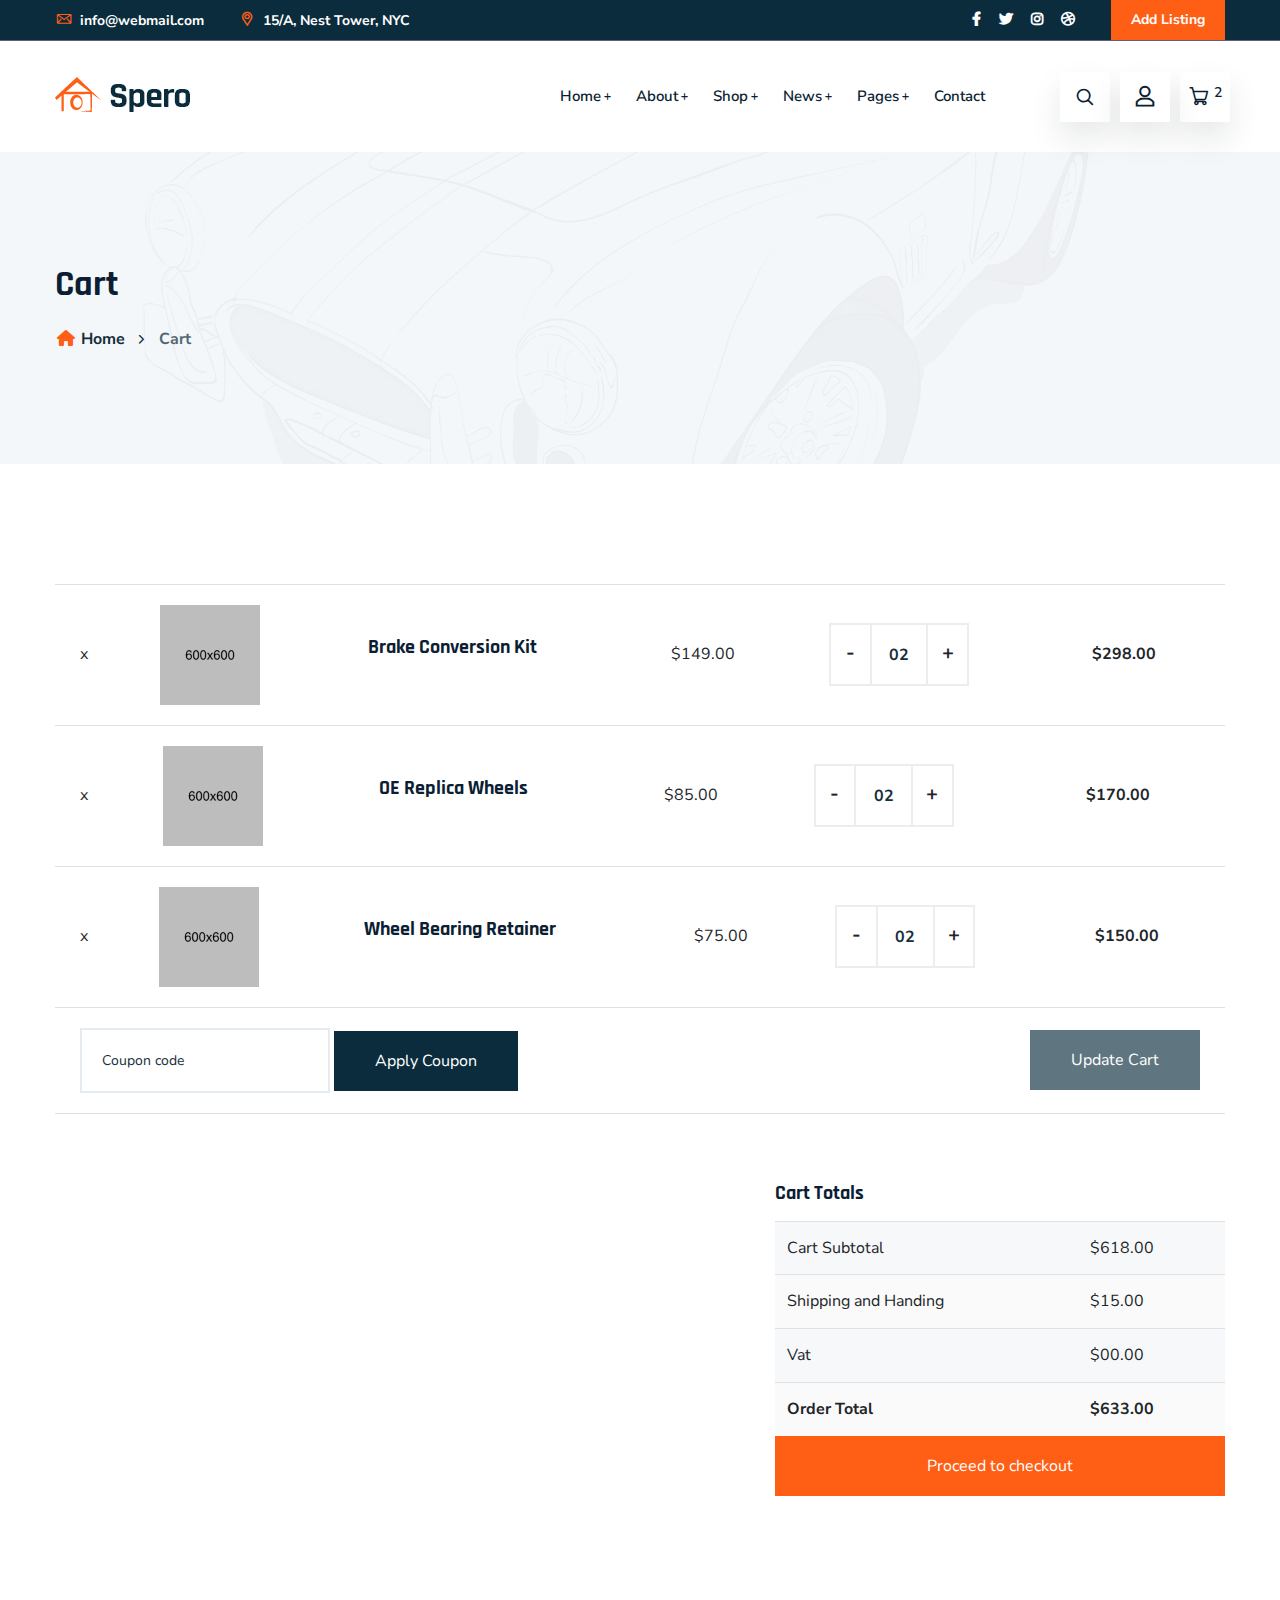
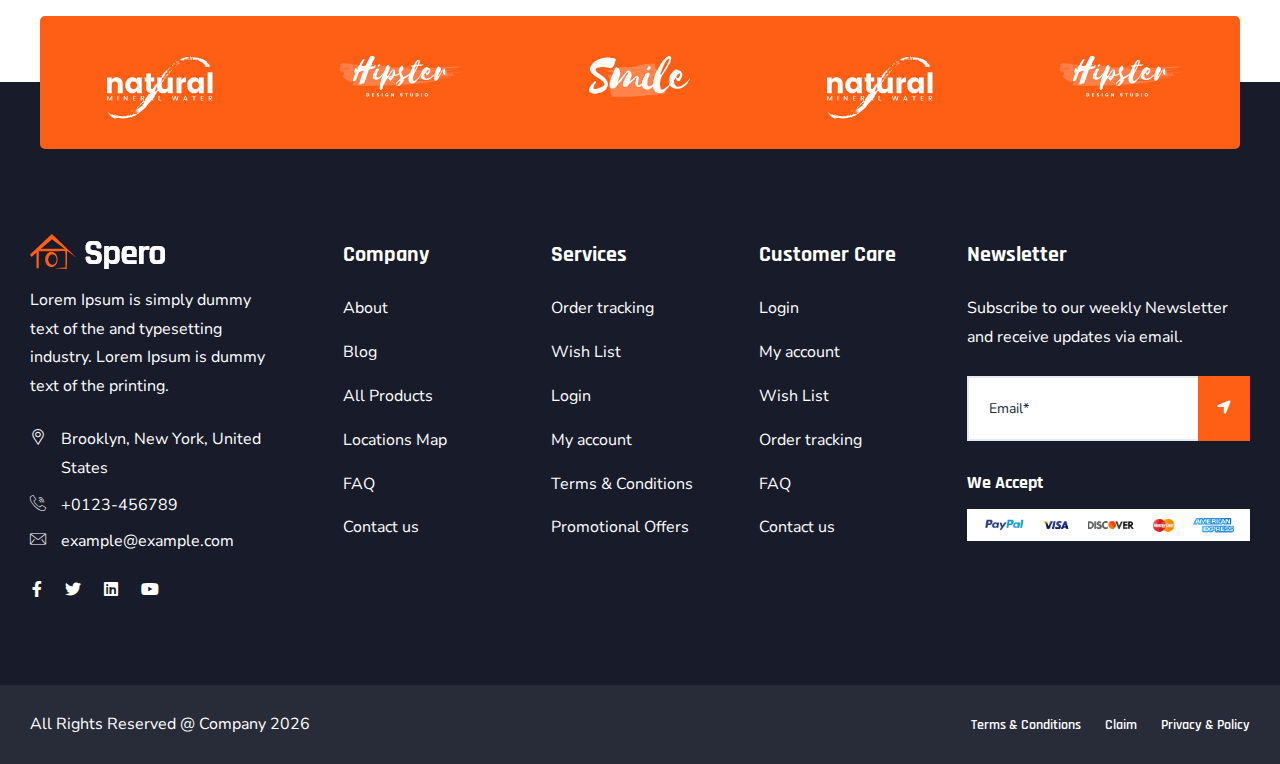
<file: cart.html>
<!doctype html>
<html class="no-js" lang="zxx">

<head>
    <meta charset="utf-8">
    <meta http-equiv="x-ua-compatible" content="ie=edge">
    <title>Spero - Construction HTML Template</title>
    <meta name="robots" content="noindex, follow" />
    <meta name="description" content="">
    <meta name="viewport" content="width=device-width, initial-scale=1, shrink-to-fit=no">

    <!-- Place favicon.png in the root directory -->
    <link rel="shortcut icon" href="img/favicon.png" type="image/x-icon" />
    <!-- Font Icons css -->
    <link rel="stylesheet" href="css/font-icons.css">
    <!-- plugins css -->
    <link rel="stylesheet" href="css/plugins.css">
    <!-- Main Stylesheet -->
    <link rel="stylesheet" href="css/style.css">
    <!-- Responsive css -->
    <link rel="stylesheet" href="css/responsive.css">
</head>

<body>
    <!--[if lte IE 9]>
        <p class="browserupgrade">You are using an <strong>outdated</strong> browser. Please <a href="https://browsehappy.com/">upgrade your browser</a> to improve your experience and security.</p>
    <![endif]-->

    <!-- Add your site or application content here -->

<!-- Body main wrapper start -->
<div class="body-wrapper">

    <!-- HEADER AREA START (header-5) -->
    <header class="ltn__header-area ltn__header-5 ltn__header-transparent--- gradient-color-4---">
        <!-- ltn__header-top-area start -->
        <div class="ltn__header-top-area section-bg-6 top-area-color-white---">
            <div class="container">
                <div class="row">
                    <div class="col-md-7">
                        <div class="ltn__top-bar-menu">
                            <ul>
                                <li><a href="mailto:info@webmail.com?Subject=Flower%20greetings%20to%20you"><i class="icon-mail"></i> info@webmail.com</a></li>
                                <li><a href="locations.html"><i class="icon-placeholder"></i> 15/A, Nest Tower, NYC</a></li>
                            </ul>
                        </div>
                    </div>
                    <div class="col-md-5">
                        <div class="top-bar-right text-right">
                            <div class="ltn__top-bar-menu">
                                <ul>
                                    <li class="d-none">
                                        <!-- ltn__language-menu -->
                                        <div class="ltn__drop-menu ltn__currency-menu ltn__language-menu">
                                            <ul>
                                                <li><a href="#" class="dropdown-toggle"><span class="active-currency">English</span></a>
                                                    <ul>
                                                        <li><a href="#">Arabic</a></li>
                                                        <li><a href="#">Bengali</a></li>
                                                        <li><a href="#">Chinese</a></li>
                                                        <li><a href="#">English</a></li>
                                                        <li><a href="#">French</a></li>
                                                        <li><a href="#">Hindi</a></li>
                                                    </ul>
                                                </li>
                                            </ul>
                                        </div>
                                    </li>
                                    <li>
                                        <!-- ltn__social-media -->
                                        <div class="ltn__social-media">
                                            <ul>
                                                <li><a href="#" title="Facebook"><i class="fab fa-facebook-f"></i></a></li>
                                                <li><a href="#" title="Twitter"><i class="fab fa-twitter"></i></a></li>
                                                
                                                <li><a href="#" title="Instagram"><i class="fab fa-instagram"></i></a></li>
                                                <li><a href="#" title="Dribbble"><i class="fab fa-dribbble"></i></a></li>
                                            </ul>
                                        </div>
                                    </li>
                                    <li>
                                        <!-- header-top-btn -->
                                        <div class="header-top-btn">
                                            <a href="add-listing.html">Add Listing</a>
                                        </div>
                                    </li>
                                </ul>
                            </div>
                        </div>
                    </div>
                </div>
            </div>
        </div>
        <!-- ltn__header-top-area end -->
        
        <!-- ltn__header-middle-area start -->
        <div class="ltn__header-middle-area ltn__header-sticky ltn__sticky-bg-white">
            <div class="container">
                <div class="row">
                    <div class="col">
                        <div class="site-logo-wrap">
                            <div class="site-logo">
                                <a href="index.html"><img src="img/logo.png" alt="Logo"></a>
                            </div>
                            <div class="get-support clearfix d-none">
                                <div class="get-support-icon">
                                    <i class="icon-call"></i>
                                </div>
                                <div class="get-support-info">
                                    <h6>Get Support</h6>
                                    <h4><a href="tel:+123456789">123-456-789-10</a></h4>
                                </div>
                            </div>
                        </div>
                    </div>
                    <div class="col header-menu-column">
                        <div class="header-menu d-none d-xl-block">
                            <nav>
                                <div class="ltn__main-menu">
                                    <ul>
                                        <li class="menu-icon"><a href="#">Home</a>
                                            <ul class="sub-menu menu-pages-img-show">
                                                <li>
                                                    <a href="index.html">Home Style 01</a>
                                                    <img src="img/home-demos/home-1.jpg" alt="#">
                                                </li>
                                                <li>
                                                    <a href="index-2.html">Home Style 02</a>
                                                    <img src="img/home-demos/home-2.jpg" alt="#">
                                                </li>
                                                <li>
                                                    <a href="index-3.html">Home Style 03</a>
                                                    <img src="img/home-demos/home-3.jpg" alt="#">
                                                </li>
                                                <li>
                                                    <a href="index-4.html">Home Style 04</a>
                                                    <img src="img/home-demos/home-4.jpg" alt="#">
                                                </li>
                                                <li>
                                                    <a href="index-5.html">Home Style 05 <span class="menu-item-badge">video</span></a>
                                                    <img src="img/home-demos/home-5.jpg" alt="#">
                                                </li>
                                            </ul>
                                        </li>
                                        <li class="menu-icon"><a href="#">About</a>
                                            <ul>
                                                <li><a href="about.html">About</a></li>
                                                <li><a href="service.html">Services</a></li>
                                                <li><a href="service-details.html">Service Details</a></li>
                                                <li><a href="portfolio.html">Portfolio</a></li>
                                                <li><a href="portfolio-2.html">Portfolio - 02</a></li>
                                                <li><a href="portfolio-details.html">Portfolio Details</a></li>
                                                <li><a href="team.html">Team</a></li>
                                                <li><a href="team-details.html">Team Details</a></li>
                                                <li><a href="faq.html">FAQ</a></li>
                                                <li><a href="locations.html">Google Map Locations</a></li>
                                            </ul>
                                        </li>
                                        <li class="menu-icon"><a href="#">Shop</a>
                                            <ul>
                                                <li><a href="shop.html">Shop</a></li>
                                                <li><a href="shop-grid.html">Shop Grid</a></li>
                                                <li><a href="shop-left-sidebar.html">Shop Left sidebar</a></li>
                                                <li><a href="shop-right-sidebar.html">Shop right sidebar</a></li>
                                                <li><a href="product-details.html">Shop details </a></li>
                                                <li><a href="#">Other Pages <span class="float-right">>></span></a>
                                                    <ul>
                                                        <li><a href="cart.html">Cart</a></li>
                                                        <li><a href="wishlist.html">Wishlist</a></li>
                                                        <li><a href="checkout.html">Checkout</a></li>
                                                        <li><a href="order-tracking.html">Order Tracking</a></li>
                                                        <li><a href="account.html">My Account</a></li>
                                                        <li><a href="login.html">Sign in</a></li>
                                                        <li><a href="register.html">Register</a></li>
                                                    </ul>
                                                </li>
                                            </ul>
                                        </li>
                                        <li class="menu-icon"><a href="#">News</a>
                                            <ul>
                                                <li><a href="blog.html">News</a></li>
                                                <li><a href="blog-grid.html">News Grid</a></li>
                                                <li><a href="blog-left-sidebar.html">News Left sidebar</a></li>
                                                <li><a href="blog-right-sidebar.html">News Right sidebar</a></li>
                                                <li><a href="blog-details.html">News details</a></li>
                                            </ul>
                                        </li>
                                        <li class="menu-icon"><a href="#">Pages</a>
                                            <ul class="mega-menu">
                                                <li><a href="#">Inner Pages</a>
                                                    <ul>
                                                        <li><a href="portfolio.html">Portfolio</a></li>
                                                        <li><a href="portfolio-2.html">Portfolio - 02</a></li>
                                                        <li><a href="portfolio-details.html">Portfolio Details</a></li>
                                                        <li><a href="team.html">Team</a></li>
                                                        <li><a href="team-details.html">Team Details</a></li>
                                                        <li><a href="faq.html">FAQ</a></li>
                                                    </ul>
                                                </li>
                                                <li><a href="#">Inner Pages</a>
                                                    <ul>
                                                        <li><a href="history.html">History</a></li>
                                                        <li><a href="add-listing.html">Add Listing</a></li>
                                                        <li><a href="locations.html">Google Map Locations</a></li>
                                                        <li><a href="404.html">404</a></li>
                                                        <li><a href="contact.html">Contact</a></li>
                                                        <li><a href="coming-soon.html">Coming Soon</a></li>
                                                    </ul>
                                                </li>
                                                <li><a href="#">Shop Pages</a>
                                                    <ul>
                                                        <li><a href="shop.html">Shop</a></li>
                                                        <li><a href="shop-left-sidebar.html">Shop Left sidebar</a></li>
                                                        <li><a href="shop-right-sidebar.html">Shop right sidebar</a></li>
                                                        <li><a href="shop-grid.html">Shop Grid</a></li>
                                                        <li><a href="product-details.html">Shop details </a></li>
                                                        <li><a href="cart.html">Cart</a></li>
                                                    </ul>
                                                </li>
                                                <li><a href="shop.html"><img src="img/banner/menu-banner-1.jpg" alt="#"></a>
                                                </li>
                                            </ul>
                                        </li>
                                        <li><a href="contact.html">Contact</a></li>
                                    </ul>
                                </div>
                            </nav>
                        </div>
                    </div>
                    <div class="ltn__header-options ltn__header-options-2 mb-sm-20">
                        <!-- header-search-1 -->
                        <div class="header-search-wrap">
                            <div class="header-search-1">
                                <div class="search-icon">
                                    <i class="icon-search for-search-show"></i>
                                    <i class="icon-cancel  for-search-close"></i>
                                </div>
                            </div>
                            <div class="header-search-1-form">
                                <form id="#" method="get"  action="#">
                                    <input type="text" name="search" value="" placeholder="Search here..."/>
                                    <button type="submit">
                                        <span><i class="icon-search"></i></span>
                                    </button>
                                </form>
                            </div>
                        </div>
                        <!-- user-menu -->
                        <div class="ltn__drop-menu user-menu">
                            <ul>
                                <li>
                                    <a href="#"><i class="icon-user"></i></a>
                                    <ul>
                                        <li><a href="login.html">Sign in</a></li>
                                        <li><a href="register.html">Register</a></li>
                                        <li><a href="account.html">My Account</a></li>
                                        <li><a href="wishlist.html">Wishlist</a></li>
                                    </ul>
                                </li>
                            </ul>
                        </div>
                        <!-- mini-cart -->
                        <div class="mini-cart-icon">
                            <a href="#ltn__utilize-cart-menu" class="ltn__utilize-toggle">
                                <i class="icon-shopping-cart"></i>
                                <sup>2</sup>
                            </a>
                        </div>
                        <!-- mini-cart -->
                        <!-- Mobile Menu Button -->
                        <div class="mobile-menu-toggle d-xl-none">
                            <a href="#ltn__utilize-mobile-menu" class="ltn__utilize-toggle">
                                <svg viewBox="0 0 800 600">
                                    <path d="M300,220 C300,220 520,220 540,220 C740,220 640,540 520,420 C440,340 300,200 300,200" id="top"></path>
                                    <path d="M300,320 L540,320" id="middle"></path>
                                    <path d="M300,210 C300,210 520,210 540,210 C740,210 640,530 520,410 C440,330 300,190 300,190" id="bottom" transform="translate(480, 320) scale(1, -1) translate(-480, -318) "></path>
                                </svg>
                            </a>
                        </div>
                    </div>
                </div>
            </div>
        </div>
        <!-- ltn__header-middle-area end -->
    </header>
    <!-- HEADER AREA END -->

    <!-- Utilize Cart Menu Start -->
    <div id="ltn__utilize-cart-menu" class="ltn__utilize ltn__utilize-cart-menu">
        <div class="ltn__utilize-menu-inner ltn__scrollbar">
            <div class="ltn__utilize-menu-head">
                <span class="ltn__utilize-menu-title">Cart</span>
                <button class="ltn__utilize-close">×</button>
            </div>
            <div class="mini-cart-product-area ltn__scrollbar">
                <div class="mini-cart-item clearfix">
                    <div class="mini-cart-img">
                        <a href="#"><img src="img/product/1.png" alt="Image"></a>
                        <span class="mini-cart-item-delete"><i class="icon-cancel"></i></span>
                    </div>
                    <div class="mini-cart-info">
                        <h6><a href="#">Wheel Bearing Retainer</a></h6>
                        <span class="mini-cart-quantity">1 x $65.00</span>
                    </div>
                </div>
                <div class="mini-cart-item clearfix">
                    <div class="mini-cart-img">
                        <a href="#"><img src="img/product/2.png" alt="Image"></a>
                        <span class="mini-cart-item-delete"><i class="icon-cancel"></i></span>
                    </div>
                    <div class="mini-cart-info">
                        <h6><a href="#">Brake Conversion Kit</a></h6>
                        <span class="mini-cart-quantity">1 x $85.00</span>
                    </div>
                </div>
                <div class="mini-cart-item clearfix">
                    <div class="mini-cart-img">
                        <a href="#"><img src="img/product/3.png" alt="Image"></a>
                        <span class="mini-cart-item-delete"><i class="icon-cancel"></i></span>
                    </div>
                    <div class="mini-cart-info">
                        <h6><a href="#">OE Replica Wheels</a></h6>
                        <span class="mini-cart-quantity">1 x $92.00</span>
                    </div>
                </div>
                <div class="mini-cart-item clearfix">
                    <div class="mini-cart-img">
                        <a href="#"><img src="img/product/4.png" alt="Image"></a>
                        <span class="mini-cart-item-delete"><i class="icon-cancel"></i></span>
                    </div>
                    <div class="mini-cart-info">
                        <h6><a href="#">Shock Mount Insulator</a></h6>
                        <span class="mini-cart-quantity">1 x $68.00</span>
                    </div>
                </div>
            </div>
            <div class="mini-cart-footer">
                <div class="mini-cart-sub-total">
                    <h5>Subtotal: <span>$310.00</span></h5>
                </div>
                <div class="btn-wrapper">
                    <a href="cart.html" class="theme-btn-1 btn btn-effect-1">View Cart</a>
                    <a href="cart.html" class="theme-btn-2 btn btn-effect-2">Checkout</a>
                </div>
                <p>Free Shipping on All Orders Over $100!</p>
            </div>

        </div>
    </div>
    <!-- Utilize Cart Menu End -->

    <!-- Utilize Mobile Menu Start -->
    <div id="ltn__utilize-mobile-menu" class="ltn__utilize ltn__utilize-mobile-menu">
        <div class="ltn__utilize-menu-inner ltn__scrollbar">
            <div class="ltn__utilize-menu-head">
                <div class="site-logo">
                    <a href="index.html"><img src="img/logo.png" alt="Logo"></a>
                </div>
                <button class="ltn__utilize-close">×</button>
            </div>
            <div class="ltn__utilize-menu-search-form">
                <form action="#">
                    <input type="text" placeholder="Search...">
                    <button><i class="fas fa-search"></i></button>
                </form>
            </div>
            <div class="ltn__utilize-menu">
                <ul>
                    <li><a href="#">Home</a>
                        <ul class="sub-menu">
                            <li><a href="index.html">Home Style 01</a></li>
                            <li><a href="index-2.html">Home Style 02</a></li>
                        </ul>
                    </li>
                    <li><a href="#">About</a>
                        <ul class="sub-menu">
                            <li><a href="about.html">About</a></li>
                            <li><a href="service.html">Services</a></li>
                            <li><a href="service-details.html">Service Details</a></li>
                            <li><a href="portfolio.html">Portfolio</a></li>
                            <li><a href="portfolio-2.html">Portfolio - 02</a></li>
                            <li><a href="portfolio-details.html">Portfolio Details</a></li>
                            <li><a href="team.html">Team</a></li>
                            <li><a href="team-details.html">Team Details</a></li>
                            <li><a href="faq.html">FAQ</a></li>
                            <li><a href="locations.html">Google Map Locations</a></li>
                        </ul>
                    </li>
                    <li><a href="#">Shop</a>
                        <ul class="sub-menu">
                            <li><a href="shop.html">Shop</a></li>
                            <li><a href="shop-grid.html">Shop Grid</a></li>
                            <li><a href="shop-left-sidebar.html">Shop Left sidebar</a></li>
                            <li><a href="shop-right-sidebar.html">Shop right sidebar</a></li>
                            <li><a href="product-details.html">Shop details </a></li>
                            <li><a href="cart.html">Cart</a></li>
                            <li><a href="wishlist.html">Wishlist</a></li>
                            <li><a href="checkout.html">Checkout</a></li>
                            <li><a href="order-tracking.html">Order Tracking</a></li>
                            <li><a href="account.html">My Account</a></li>
                            <li><a href="login.html">Sign in</a></li>
                            <li><a href="register.html">Register</a></li>
                        </ul>
                    </li>
                    <li><a href="#">News</a>
                        <ul class="sub-menu">
                            <li><a href="blog.html">News</a></li>
                            <li><a href="blog-grid.html">News Grid</a></li>
                            <li><a href="blog-left-sidebar.html">News Left sidebar</a></li>
                            <li><a href="blog-right-sidebar.html">News Right sidebar</a></li>
                            <li><a href="blog-details.html">News details</a></li>
                        </ul>
                    </li>
                    <li><a href="#">Pages</a>
                        <ul class="sub-menu">
                            <li><a href="about.html">About</a></li>
                            <li><a href="service.html">Services</a></li>
                            <li><a href="service-details.html">Service Details</a></li>
                            <li><a href="portfolio.html">Portfolio</a></li>
                            <li><a href="portfolio-2.html">Portfolio - 02</a></li>
                            <li><a href="portfolio-details.html">Portfolio Details</a></li>
                            <li><a href="team.html">Team</a></li>
                            <li><a href="team-details.html">Team Details</a></li>
                            <li><a href="faq.html">FAQ</a></li>
                            <li><a href="history.html">History</a></li>
                            <li><a href="add-listing.html">Add Listing</a></li>
                            <li><a href="locations.html">Google Map Locations</a></li>
                            <li><a href="404.html">404</a></li>
                            <li><a href="contact.html">Contact</a></li>
                            <li><a href="coming-soon.html">Coming Soon</a></li>
                        </ul>
                    </li>
                    <li><a href="contact.html">Contact</a></li>
                </ul>
            </div>
            <div class="ltn__utilize-buttons ltn__utilize-buttons-2">
                <ul>
                    <li>
                        <a href="account.html" title="My Account">
                            <span class="utilize-btn-icon">
                                <i class="far fa-user"></i>
                            </span>
                            My Account
                        </a>
                    </li>
                    <li>
                        <a href="wishlist.html" title="Wishlist">
                            <span class="utilize-btn-icon">
                                <i class="far fa-heart"></i>
                                <sup>3</sup>
                            </span>
                            Wishlist
                        </a>
                    </li>
                    <li>
                        <a href="cart.html" title="Shoping Cart">
                            <span class="utilize-btn-icon">
                                <i class="fas fa-shopping-cart"></i>
                                <sup>5</sup>
                            </span>
                            Shoping Cart
                        </a>
                    </li>
                </ul>
            </div>
            <div class="ltn__social-media-2">
                <ul>
                    <li><a href="#" title="Facebook"><i class="fab fa-facebook-f"></i></a></li>
                    <li><a href="#" title="Twitter"><i class="fab fa-twitter"></i></a></li>
                    <li><a href="#" title="Linkedin"><i class="fab fa-linkedin"></i></a></li>
                    <li><a href="#" title="Instagram"><i class="fab fa-instagram"></i></a></li>
                </ul>
            </div>
        </div>
    </div>
    <!-- Utilize Mobile Menu End -->

    <div class="ltn__utilize-overlay"></div>

    <!-- BREADCRUMB AREA START -->
    <div class="ltn__breadcrumb-area text-left bg-overlay-white-30 bg-image "  data-bg="img/bg/14.jpg">
        <div class="container">
            <div class="row">
                <div class="col-lg-12">
                    <div class="ltn__breadcrumb-inner">
                        <h1 class="page-title">Cart</h1>
                        <div class="ltn__breadcrumb-list">
                            <ul>
                                <li><a href="index.html"><span class="ltn__secondary-color"><i class="fas fa-home"></i></span> Home</a></li>
                                <li>Cart</li>
                            </ul>
                        </div>
                    </div>
                </div>
            </div>
        </div>
    </div>
    <!-- BREADCRUMB AREA END -->

    <!-- SHOPING CART AREA START -->
    <div class="liton__shoping-cart-area mb-120">
        <div class="container">
            <div class="row">
                <div class="col-lg-12">
                    <div class="shoping-cart-inner">
                        <div class="shoping-cart-table table-responsive">
                            <table class="table">
                                <!-- <thead>
                                    <th class="cart-product-remove">Remove</th>
                                    <th class="cart-product-image">Image</th>
                                    <th class="cart-product-info">Product</th>
                                    <th class="cart-product-price">Price</th>
                                    <th class="cart-product-quantity">Quantity</th>
                                    <th class="cart-product-subtotal">Subtotal</th>
                                </thead> -->
                                <tbody>
                                    <tr>
                                        <td class="cart-product-remove">x</td>
                                        <td class="cart-product-image">
                                            <a href="product-details.html"><img src="img/product/1.png" alt="#"></a>
                                        </td>
                                        <td class="cart-product-info">
                                            <h4><a href="product-details.html">Brake Conversion Kit</a></h4>
                                        </td>
                                        <td class="cart-product-price">$149.00</td>
                                        <td class="cart-product-quantity">
                                            <div class="cart-plus-minus">
                                                <input type="text" value="02" name="qtybutton" class="cart-plus-minus-box">
                                            </div>
                                        </td>
                                        <td class="cart-product-subtotal">$298.00</td>
                                    </tr>
                                    <tr>
                                        <td class="cart-product-remove">x</td>
                                        <td class="cart-product-image">
                                            <a href="product-details.html"><img src="img/product/2.png" alt="#"></a>
                                        </td>
                                        <td class="cart-product-info">
                                            <h4><a href="product-details.html">OE Replica Wheels</a></h4>
                                        </td>
                                        <td class="cart-product-price">$85.00</td>
                                        <td class="cart-product-quantity">
                                            <div class="cart-plus-minus">
                                                <input type="text" value="02" name="qtybutton" class="cart-plus-minus-box">
                                            </div>
                                        </td>
                                        <td class="cart-product-subtotal">$170.00</td>
                                    </tr>
                                    <tr>
                                        <td class="cart-product-remove">x</td>
                                        <td class="cart-product-image">
                                            <a href="product-details.html"><img src="img/product/3.png" alt="#"></a>
                                        </td>
                                        <td class="cart-product-info">
                                            <h4><a href="product-details.html">Wheel Bearing Retainer</a></h4>
                                        </td>
                                        <td class="cart-product-price">$75.00</td>
                                        <td class="cart-product-quantity">
                                            <div class="cart-plus-minus">
                                                <input type="text" value="02" name="qtybutton" class="cart-plus-minus-box">
                                            </div>
                                        </td>
                                        <td class="cart-product-subtotal">$150.00</td>
                                    </tr>
                                    <tr class="cart-coupon-row">
                                        <td colspan="6">
                                            <div class="cart-coupon">
                                                <input type="text" name="cart-coupon" placeholder="Coupon code">
                                                <button type="submit" class="btn theme-btn-2 btn-effect-2">Apply Coupon</button>
                                            </div>
                                        </td>
                                        <td>
                                            <button type="submit" class="btn theme-btn-2 btn-effect-2-- disabled">Update Cart</button>
                                        </td>
                                    </tr>
                                </tbody>
                            </table>
                        </div>
                        <div class="shoping-cart-total mt-50">
                            <h4>Cart Totals</h4>
                            <table class="table">
                                <tbody>
                                    <tr>
                                        <td>Cart Subtotal</td>
                                        <td>$618.00</td>
                                    </tr>
                                    <tr>
                                        <td>Shipping and Handing</td>
                                        <td>$15.00</td>
                                    </tr>
                                    <tr>
                                        <td>Vat</td>
                                        <td>$00.00</td>
                                    </tr>
                                    <tr>
                                        <td><strong>Order Total</strong></td>
                                        <td><strong>$633.00</strong></td>
                                    </tr>
                                </tbody>
                            </table>
                            <div class="btn-wrapper text-right">
                                <a href="checkout.html" class="theme-btn-1 btn btn-effect-1">Proceed to checkout</a>
                            </div>
                        </div>
                    </div>
                </div>
            </div>
        </div>
    </div>
    <!-- SHOPING CART AREA END -->

    <!-- BRAND LOGO AREA START -->
    <div class="ltn__brand-logo-area ltn__brand-logo-1 before-bg-bottom">
        <div class="container">
            <div class="row ltn__brand-logo-active ltn__secondary-bg ltn__border-radius pt-30 pb-20">
                <div class="col-lg-12">
                    <div class="ltn__brand-logo-item">
                        <img src="img/brand-logo/b11.png" alt="Brand Logo">
                    </div>
                </div>
                <div class="col-lg-12">
                    <div class="ltn__brand-logo-item">
                        <img src="img/brand-logo/b12.png" alt="Brand Logo">
                    </div>
                </div>
                <div class="col-lg-12">
                    <div class="ltn__brand-logo-item">
                        <img src="img/brand-logo/b13.png" alt="Brand Logo">
                    </div>
                </div>
                <div class="col-lg-12">
                    <div class="ltn__brand-logo-item">
                        <img src="img/brand-logo/b14.png" alt="Brand Logo">
                    </div>
                </div>
                <div class="col-lg-12">
                    <div class="ltn__brand-logo-item">
                        <img src="img/brand-logo/b15.png" alt="Brand Logo">
                    </div>
                </div>
                <div class="col-lg-12">
                    <div class="ltn__brand-logo-item">
                        <img src="img/brand-logo/b13.png" alt="Brand Logo">
                    </div>
                </div>
            </div>
        </div>
    </div>
    <!-- BRAND LOGO AREA END -->

    <!-- FOOTER AREA START -->
    <footer class="ltn__footer-area  ">
        <div class="footer-top-area  section-bg-2 plr--5">
            <div class="container-fluid">
                <div class="row">
                    <div class="col-xl-3 col-md-6 col-sm-6 col-12">
                        <div class="footer-widget footer-about-widget">
                            <div class="footer-logo">
                                <div class="site-logo">
                                    <img src="img/logo-2.png" alt="Logo">
                                </div>
                            </div>
                            <p>Lorem Ipsum is simply dummy text of the and typesetting industry. Lorem Ipsum is dummy text of the printing.</p>
                            <div class="footer-address">
                                <ul>
                                    <li>
                                        <div class="footer-address-icon">
                                            <i class="icon-placeholder"></i>
                                        </div>
                                        <div class="footer-address-info">
                                            <p>Brooklyn, New York, United States</p>
                                        </div>
                                    </li>
                                    <li>
                                        <div class="footer-address-icon">
                                            <i class="icon-call"></i>
                                        </div>
                                        <div class="footer-address-info">
                                            <p><a href="tel:+0123-456789">+0123-456789</a></p>
                                        </div>
                                    </li>
                                    <li>
                                        <div class="footer-address-icon">
                                            <i class="icon-mail"></i>
                                        </div>
                                        <div class="footer-address-info">
                                            <p><a href="mailto:example@example.com">example@example.com</a></p>
                                        </div>
                                    </li>
                                </ul>
                            </div>
                            <div class="ltn__social-media mt-20">
                                <ul>
                                    <li><a href="#" title="Facebook"><i class="fab fa-facebook-f"></i></a></li>
                                    <li><a href="#" title="Twitter"><i class="fab fa-twitter"></i></a></li>
                                    <li><a href="#" title="Linkedin"><i class="fab fa-linkedin"></i></a></li>
                                    <li><a href="#" title="Youtube"><i class="fab fa-youtube"></i></a></li>
                                </ul>
                            </div>
                        </div>
                    </div>
                    <div class="col-xl-2 col-md-6 col-sm-6 col-12">
                        <div class="footer-widget footer-menu-widget clearfix">
                            <h4 class="footer-title">Company</h4>
                            <div class="footer-menu">
                                <ul>
                                    <li><a href="about.html">About</a></li>
                                    <li><a href="blog.html">Blog</a></li>
                                    <li><a href="shop.html">All Products</a></li>
                                    <li><a href="locations.html">Locations Map</a></li>
                                    <li><a href="faq.html">FAQ</a></li>
                                    <li><a href="contact.html">Contact us</a></li>
                                </ul>
                            </div>
                        </div>
                    </div>
                    <div class="col-xl-2 col-md-6 col-sm-6 col-12">
                        <div class="footer-widget footer-menu-widget clearfix">
                            <h4 class="footer-title">Services</h4>
                            <div class="footer-menu">
                                <ul>
                                    <li><a href="order-tracking.html">Order tracking</a></li>
                                    <li><a href="wishlist.html">Wish List</a></li>
                                    <li><a href="login.html">Login</a></li>
                                    <li><a href="account.html">My account</a></li>
                                    <li><a href="about.html">Terms & Conditions</a></li>
                                    <li><a href="about.html">Promotional Offers</a></li>
                                </ul>
                            </div>
                        </div>
                    </div>
                    <div class="col-xl-2 col-md-6 col-sm-6 col-12">
                        <div class="footer-widget footer-menu-widget clearfix">
                            <h4 class="footer-title">Customer Care</h4>
                            <div class="footer-menu">
                                <ul>
                                    <li><a href="login.html">Login</a></li>
                                    <li><a href="account.html">My account</a></li>
                                    <li><a href="wishlist.html">Wish List</a></li>
                                    <li><a href="order-tracking.html">Order tracking</a></li>
                                    <li><a href="faq.html">FAQ</a></li>
                                    <li><a href="contact.html">Contact us</a></li>
                                </ul>
                            </div>
                        </div>
                    </div>
                    <div class="col-xl-3 col-md-6 col-sm-12 col-12">
                        <div class="footer-widget footer-newsletter-widget">
                            <h4 class="footer-title">Newsletter</h4>
                            <p>Subscribe to our weekly Newsletter and receive updates via email.</p>
                            <div class="footer-newsletter">
                                <form action="#">
                                    <input type="email" name="email" placeholder="Email*">
                                    <div class="btn-wrapper">
                                        <button class="theme-btn-1 btn" type="submit"><i class="fas fa-location-arrow"></i></button>
                                    </div>
                                </form>
                            </div>
                            <h5 class="mt-30">We Accept</h5>
                            <img src="img/icons/payment-4.png" alt="Payment Image">
                        </div>
                    </div>
                </div>
            </div>
        </div>
        <div class="ltn__copyright-area ltn__copyright-2 section-bg-7  plr--5">
            <div class="container-fluid ltn__border-top-2">
                <div class="row">
                    <div class="col-md-6 col-12">
                        <div class="ltn__copyright-design clearfix">
                            <p>All Rights Reserved @ Company <span class="current-year"></span></p>
                        </div>
                    </div>
                    <div class="col-md-6 col-12 align-self-center">
                        <div class="ltn__copyright-menu text-right">
                            <ul>
                                <li><a href="#">Terms & Conditions</a></li>
                                <li><a href="#">Claim</a></li>
                                <li><a href="#">Privacy & Policy</a></li>
                            </ul>
                        </div>
                    </div>
                </div>
            </div>
        </div>
    </footer>
    <!-- FOOTER AREA END -->

</div>
<!-- Body main wrapper end -->

    <!-- All JS Plugins -->
    <script src="js/plugins.js"></script>
    <!-- Main JS -->
    <script src="js/main.js"></script>
  
</body>
</html>
</file>
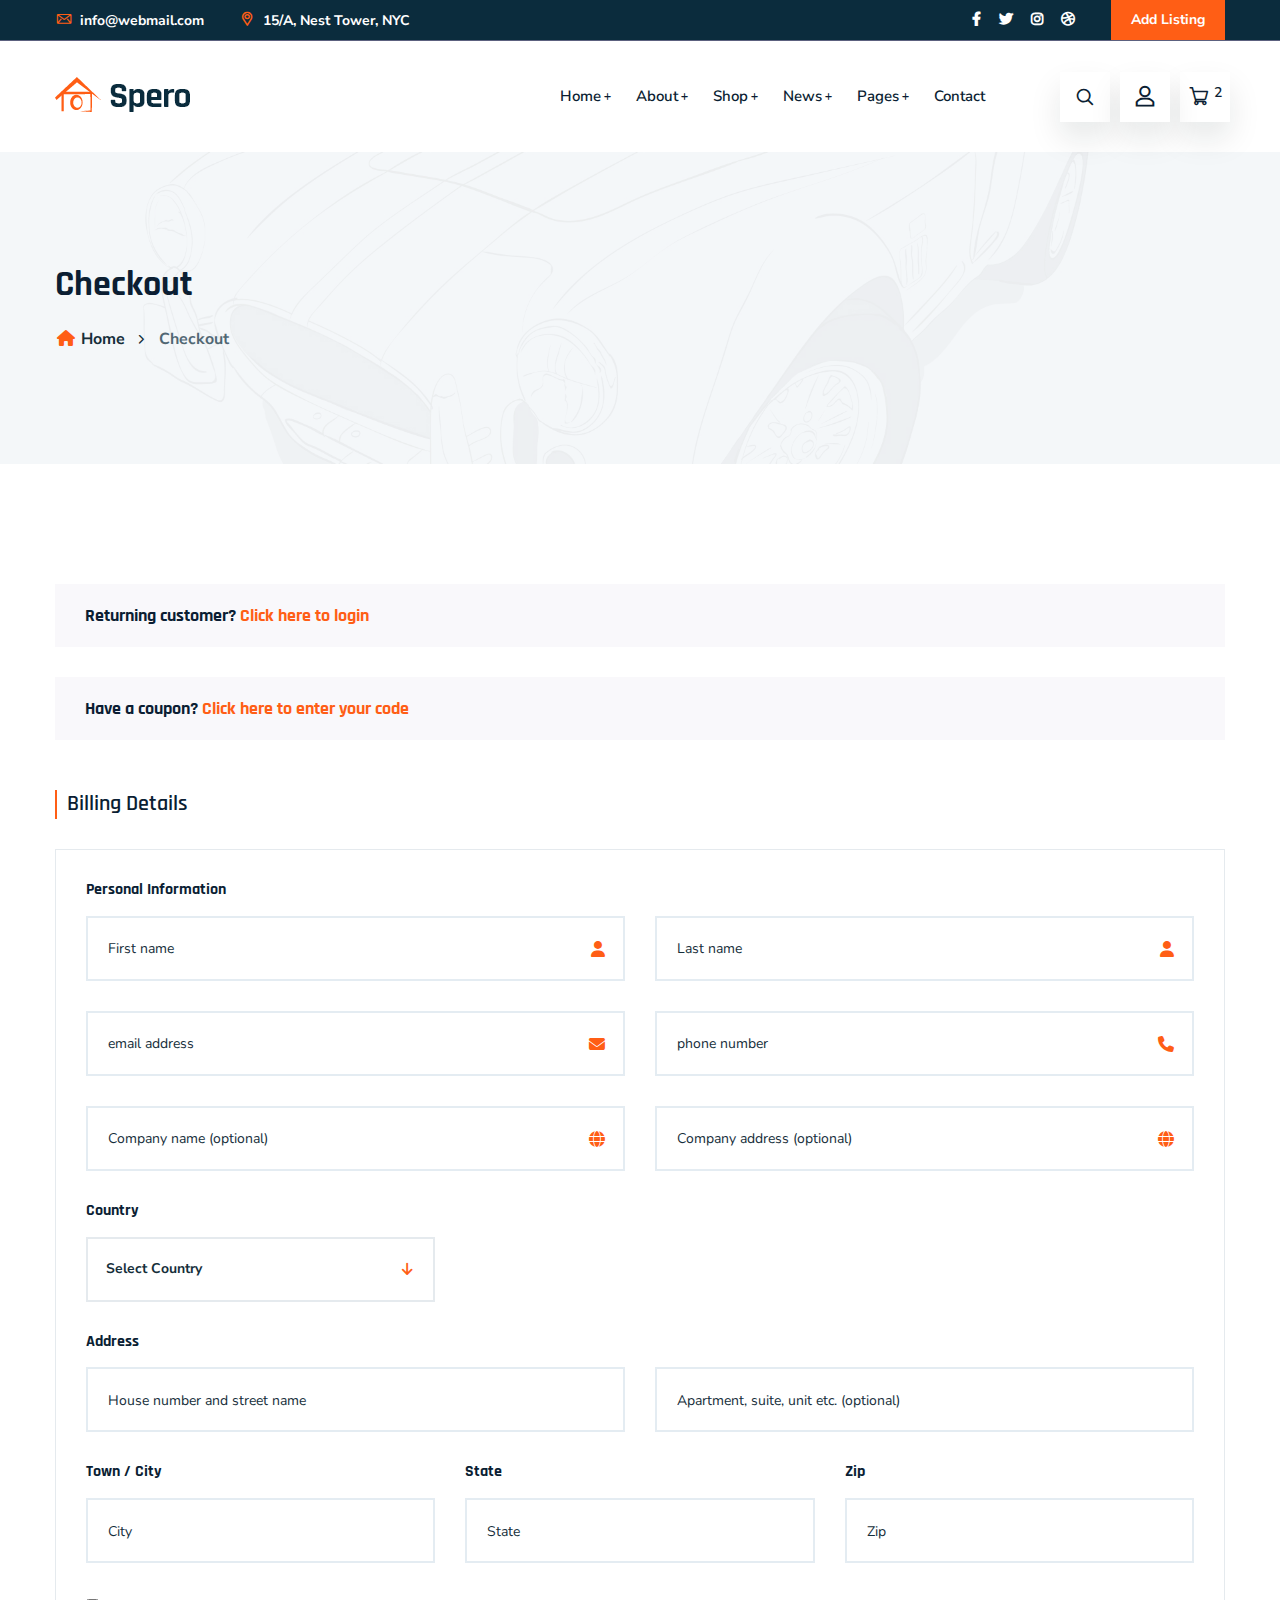
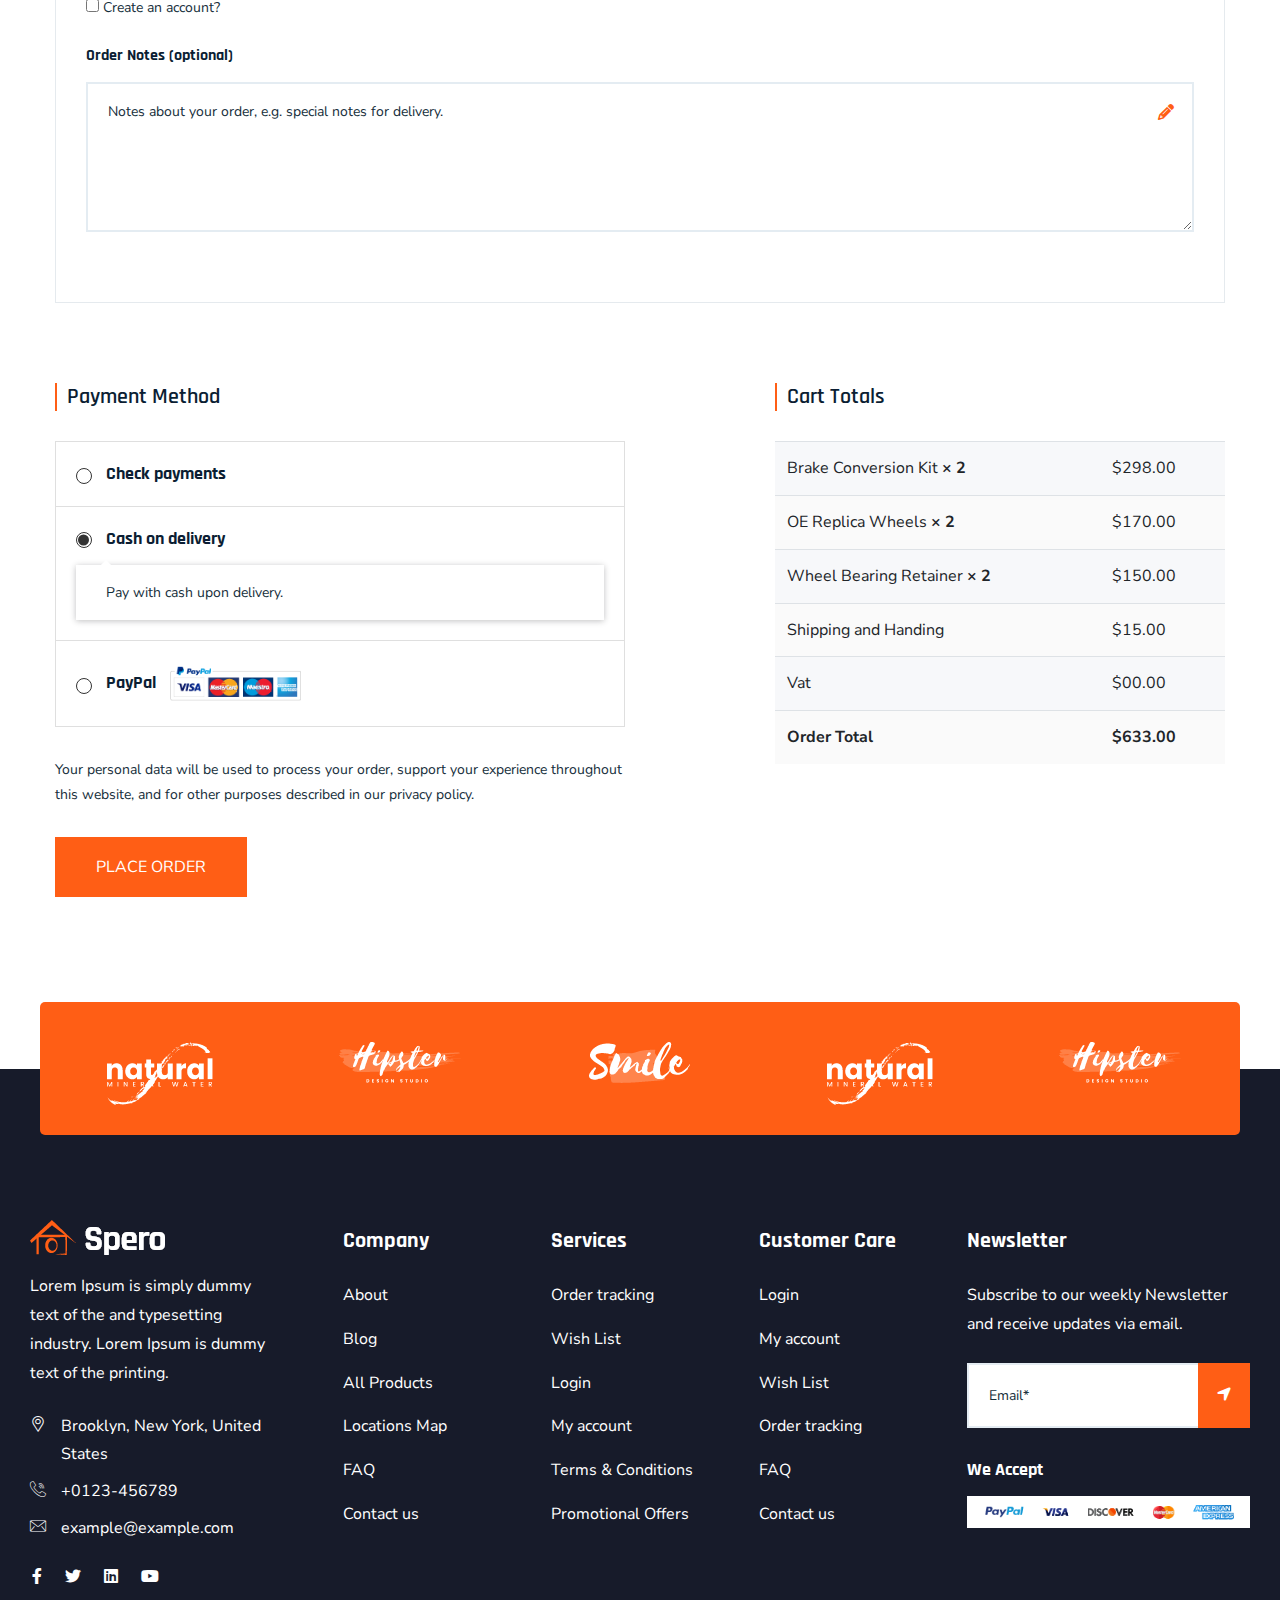
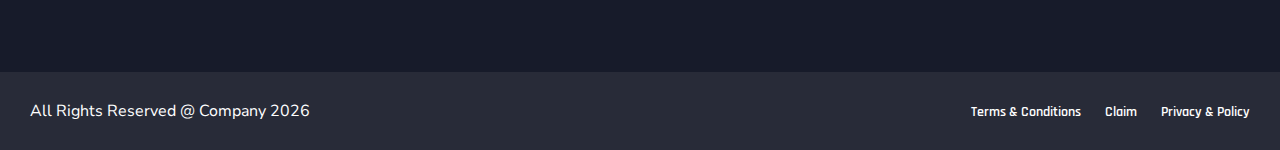
<file: checkout.html>
<!doctype html>
<html class="no-js" lang="zxx">

<head>
    <meta charset="utf-8">
    <meta http-equiv="x-ua-compatible" content="ie=edge">
    <title>Spero - Construction HTML Template</title>
    <meta name="robots" content="noindex, follow" />
    <meta name="description" content="">
    <meta name="viewport" content="width=device-width, initial-scale=1, shrink-to-fit=no">

    <!-- Place favicon.png in the root directory -->
    <link rel="shortcut icon" href="img/favicon.png" type="image/x-icon" />
    <!-- Font Icons css -->
    <link rel="stylesheet" href="css/font-icons.css">
    <!-- plugins css -->
    <link rel="stylesheet" href="css/plugins.css">
    <!-- Main Stylesheet -->
    <link rel="stylesheet" href="css/style.css">
    <!-- Responsive css -->
    <link rel="stylesheet" href="css/responsive.css">
</head>

<body>
    <!--[if lte IE 9]>
        <p class="browserupgrade">You are using an <strong>outdated</strong> browser. Please <a href="https://browsehappy.com/">upgrade your browser</a> to improve your experience and security.</p>
    <![endif]-->

    <!-- Add your site or application content here -->

<!-- Body main wrapper start -->
<div class="body-wrapper">

    <!-- HEADER AREA START (header-5) -->
    <header class="ltn__header-area ltn__header-5 ltn__header-transparent--- gradient-color-4---">
        <!-- ltn__header-top-area start -->
        <div class="ltn__header-top-area section-bg-6 top-area-color-white---">
            <div class="container">
                <div class="row">
                    <div class="col-md-7">
                        <div class="ltn__top-bar-menu">
                            <ul>
                                <li><a href="mailto:info@webmail.com?Subject=Flower%20greetings%20to%20you"><i class="icon-mail"></i> info@webmail.com</a></li>
                                <li><a href="locations.html"><i class="icon-placeholder"></i> 15/A, Nest Tower, NYC</a></li>
                            </ul>
                        </div>
                    </div>
                    <div class="col-md-5">
                        <div class="top-bar-right text-right">
                            <div class="ltn__top-bar-menu">
                                <ul>
                                    <li class="d-none">
                                        <!-- ltn__language-menu -->
                                        <div class="ltn__drop-menu ltn__currency-menu ltn__language-menu">
                                            <ul>
                                                <li><a href="#" class="dropdown-toggle"><span class="active-currency">English</span></a>
                                                    <ul>
                                                        <li><a href="#">Arabic</a></li>
                                                        <li><a href="#">Bengali</a></li>
                                                        <li><a href="#">Chinese</a></li>
                                                        <li><a href="#">English</a></li>
                                                        <li><a href="#">French</a></li>
                                                        <li><a href="#">Hindi</a></li>
                                                    </ul>
                                                </li>
                                            </ul>
                                        </div>
                                    </li>
                                    <li>
                                        <!-- ltn__social-media -->
                                        <div class="ltn__social-media">
                                            <ul>
                                                <li><a href="#" title="Facebook"><i class="fab fa-facebook-f"></i></a></li>
                                                <li><a href="#" title="Twitter"><i class="fab fa-twitter"></i></a></li>
                                                
                                                <li><a href="#" title="Instagram"><i class="fab fa-instagram"></i></a></li>
                                                <li><a href="#" title="Dribbble"><i class="fab fa-dribbble"></i></a></li>
                                            </ul>
                                        </div>
                                    </li>
                                    <li>
                                        <!-- header-top-btn -->
                                        <div class="header-top-btn">
                                            <a href="add-listing.html">Add Listing</a>
                                        </div>
                                    </li>
                                </ul>
                            </div>
                        </div>
                    </div>
                </div>
            </div>
        </div>
        <!-- ltn__header-top-area end -->
        
        <!-- ltn__header-middle-area start -->
        <div class="ltn__header-middle-area ltn__header-sticky ltn__sticky-bg-white">
            <div class="container">
                <div class="row">
                    <div class="col">
                        <div class="site-logo-wrap">
                            <div class="site-logo">
                                <a href="index.html"><img src="img/logo.png" alt="Logo"></a>
                            </div>
                            <div class="get-support clearfix d-none">
                                <div class="get-support-icon">
                                    <i class="icon-call"></i>
                                </div>
                                <div class="get-support-info">
                                    <h6>Get Support</h6>
                                    <h4><a href="tel:+123456789">123-456-789-10</a></h4>
                                </div>
                            </div>
                        </div>
                    </div>
                    <div class="col header-menu-column">
                        <div class="header-menu d-none d-xl-block">
                            <nav>
                                <div class="ltn__main-menu">
                                    <ul>
                                        <li class="menu-icon"><a href="#">Home</a>
                                            <ul class="sub-menu menu-pages-img-show">
                                                <li>
                                                    <a href="index.html">Home Style 01</a>
                                                    <img src="img/home-demos/home-1.jpg" alt="#">
                                                </li>
                                                <li>
                                                    <a href="index-2.html">Home Style 02</a>
                                                    <img src="img/home-demos/home-2.jpg" alt="#">
                                                </li>
                                                <li>
                                                    <a href="index-3.html">Home Style 03</a>
                                                    <img src="img/home-demos/home-3.jpg" alt="#">
                                                </li>
                                                <li>
                                                    <a href="index-4.html">Home Style 04</a>
                                                    <img src="img/home-demos/home-4.jpg" alt="#">
                                                </li>
                                                <li>
                                                    <a href="index-5.html">Home Style 05 <span class="menu-item-badge">video</span></a>
                                                    <img src="img/home-demos/home-5.jpg" alt="#">
                                                </li>
                                            </ul>
                                        </li>
                                        <li class="menu-icon"><a href="#">About</a>
                                            <ul>
                                                <li><a href="about.html">About</a></li>
                                                <li><a href="service.html">Services</a></li>
                                                <li><a href="service-details.html">Service Details</a></li>
                                                <li><a href="portfolio.html">Portfolio</a></li>
                                                <li><a href="portfolio-2.html">Portfolio - 02</a></li>
                                                <li><a href="portfolio-details.html">Portfolio Details</a></li>
                                                <li><a href="team.html">Team</a></li>
                                                <li><a href="team-details.html">Team Details</a></li>
                                                <li><a href="faq.html">FAQ</a></li>
                                                <li><a href="locations.html">Google Map Locations</a></li>
                                            </ul>
                                        </li>
                                        <li class="menu-icon"><a href="#">Shop</a>
                                            <ul>
                                                <li><a href="shop.html">Shop</a></li>
                                                <li><a href="shop-grid.html">Shop Grid</a></li>
                                                <li><a href="shop-left-sidebar.html">Shop Left sidebar</a></li>
                                                <li><a href="shop-right-sidebar.html">Shop right sidebar</a></li>
                                                <li><a href="product-details.html">Shop details </a></li>
                                                <li><a href="#">Other Pages <span class="float-right">>></span></a>
                                                    <ul>
                                                        <li><a href="cart.html">Cart</a></li>
                                                        <li><a href="wishlist.html">Wishlist</a></li>
                                                        <li><a href="checkout.html">Checkout</a></li>
                                                        <li><a href="order-tracking.html">Order Tracking</a></li>
                                                        <li><a href="account.html">My Account</a></li>
                                                        <li><a href="login.html">Sign in</a></li>
                                                        <li><a href="register.html">Register</a></li>
                                                    </ul>
                                                </li>
                                            </ul>
                                        </li>
                                        <li class="menu-icon"><a href="#">News</a>
                                            <ul>
                                                <li><a href="blog.html">News</a></li>
                                                <li><a href="blog-grid.html">News Grid</a></li>
                                                <li><a href="blog-left-sidebar.html">News Left sidebar</a></li>
                                                <li><a href="blog-right-sidebar.html">News Right sidebar</a></li>
                                                <li><a href="blog-details.html">News details</a></li>
                                            </ul>
                                        </li>
                                        <li class="menu-icon"><a href="#">Pages</a>
                                            <ul class="mega-menu">
                                                <li><a href="#">Inner Pages</a>
                                                    <ul>
                                                        <li><a href="portfolio.html">Portfolio</a></li>
                                                        <li><a href="portfolio-2.html">Portfolio - 02</a></li>
                                                        <li><a href="portfolio-details.html">Portfolio Details</a></li>
                                                        <li><a href="team.html">Team</a></li>
                                                        <li><a href="team-details.html">Team Details</a></li>
                                                        <li><a href="faq.html">FAQ</a></li>
                                                    </ul>
                                                </li>
                                                <li><a href="#">Inner Pages</a>
                                                    <ul>
                                                        <li><a href="history.html">History</a></li>
                                                        <li><a href="add-listing.html">Add Listing</a></li>
                                                        <li><a href="locations.html">Google Map Locations</a></li>
                                                        <li><a href="404.html">404</a></li>
                                                        <li><a href="contact.html">Contact</a></li>
                                                        <li><a href="coming-soon.html">Coming Soon</a></li>
                                                    </ul>
                                                </li>
                                                <li><a href="#">Shop Pages</a>
                                                    <ul>
                                                        <li><a href="shop.html">Shop</a></li>
                                                        <li><a href="shop-left-sidebar.html">Shop Left sidebar</a></li>
                                                        <li><a href="shop-right-sidebar.html">Shop right sidebar</a></li>
                                                        <li><a href="shop-grid.html">Shop Grid</a></li>
                                                        <li><a href="product-details.html">Shop details </a></li>
                                                        <li><a href="cart.html">Cart</a></li>
                                                    </ul>
                                                </li>
                                                <li><a href="shop.html"><img src="img/banner/menu-banner-1.jpg" alt="#"></a>
                                                </li>
                                            </ul>
                                        </li>
                                        <li><a href="contact.html">Contact</a></li>
                                    </ul>
                                </div>
                            </nav>
                        </div>
                    </div>
                    <div class="ltn__header-options ltn__header-options-2 mb-sm-20">
                        <!-- header-search-1 -->
                        <div class="header-search-wrap">
                            <div class="header-search-1">
                                <div class="search-icon">
                                    <i class="icon-search for-search-show"></i>
                                    <i class="icon-cancel  for-search-close"></i>
                                </div>
                            </div>
                            <div class="header-search-1-form">
                                <form id="#" method="get"  action="#">
                                    <input type="text" name="search" value="" placeholder="Search here..."/>
                                    <button type="submit">
                                        <span><i class="icon-search"></i></span>
                                    </button>
                                </form>
                            </div>
                        </div>
                        <!-- user-menu -->
                        <div class="ltn__drop-menu user-menu">
                            <ul>
                                <li>
                                    <a href="#"><i class="icon-user"></i></a>
                                    <ul>
                                        <li><a href="login.html">Sign in</a></li>
                                        <li><a href="register.html">Register</a></li>
                                        <li><a href="account.html">My Account</a></li>
                                        <li><a href="wishlist.html">Wishlist</a></li>
                                    </ul>
                                </li>
                            </ul>
                        </div>
                        <!-- mini-cart -->
                        <div class="mini-cart-icon">
                            <a href="#ltn__utilize-cart-menu" class="ltn__utilize-toggle">
                                <i class="icon-shopping-cart"></i>
                                <sup>2</sup>
                            </a>
                        </div>
                        <!-- mini-cart -->
                        <!-- Mobile Menu Button -->
                        <div class="mobile-menu-toggle d-xl-none">
                            <a href="#ltn__utilize-mobile-menu" class="ltn__utilize-toggle">
                                <svg viewBox="0 0 800 600">
                                    <path d="M300,220 C300,220 520,220 540,220 C740,220 640,540 520,420 C440,340 300,200 300,200" id="top"></path>
                                    <path d="M300,320 L540,320" id="middle"></path>
                                    <path d="M300,210 C300,210 520,210 540,210 C740,210 640,530 520,410 C440,330 300,190 300,190" id="bottom" transform="translate(480, 320) scale(1, -1) translate(-480, -318) "></path>
                                </svg>
                            </a>
                        </div>
                    </div>
                </div>
            </div>
        </div>
        <!-- ltn__header-middle-area end -->
    </header>
    <!-- HEADER AREA END -->

    <!-- Utilize Cart Menu Start -->
    <div id="ltn__utilize-cart-menu" class="ltn__utilize ltn__utilize-cart-menu">
        <div class="ltn__utilize-menu-inner ltn__scrollbar">
            <div class="ltn__utilize-menu-head">
                <span class="ltn__utilize-menu-title">Cart</span>
                <button class="ltn__utilize-close">×</button>
            </div>
            <div class="mini-cart-product-area ltn__scrollbar">
                <div class="mini-cart-item clearfix">
                    <div class="mini-cart-img">
                        <a href="#"><img src="img/product/1.png" alt="Image"></a>
                        <span class="mini-cart-item-delete"><i class="icon-cancel"></i></span>
                    </div>
                    <div class="mini-cart-info">
                        <h6><a href="#">Wheel Bearing Retainer</a></h6>
                        <span class="mini-cart-quantity">1 x $65.00</span>
                    </div>
                </div>
                <div class="mini-cart-item clearfix">
                    <div class="mini-cart-img">
                        <a href="#"><img src="img/product/2.png" alt="Image"></a>
                        <span class="mini-cart-item-delete"><i class="icon-cancel"></i></span>
                    </div>
                    <div class="mini-cart-info">
                        <h6><a href="#">Brake Conversion Kit</a></h6>
                        <span class="mini-cart-quantity">1 x $85.00</span>
                    </div>
                </div>
                <div class="mini-cart-item clearfix">
                    <div class="mini-cart-img">
                        <a href="#"><img src="img/product/3.png" alt="Image"></a>
                        <span class="mini-cart-item-delete"><i class="icon-cancel"></i></span>
                    </div>
                    <div class="mini-cart-info">
                        <h6><a href="#">OE Replica Wheels</a></h6>
                        <span class="mini-cart-quantity">1 x $92.00</span>
                    </div>
                </div>
                <div class="mini-cart-item clearfix">
                    <div class="mini-cart-img">
                        <a href="#"><img src="img/product/4.png" alt="Image"></a>
                        <span class="mini-cart-item-delete"><i class="icon-cancel"></i></span>
                    </div>
                    <div class="mini-cart-info">
                        <h6><a href="#">Shock Mount Insulator</a></h6>
                        <span class="mini-cart-quantity">1 x $68.00</span>
                    </div>
                </div>
            </div>
            <div class="mini-cart-footer">
                <div class="mini-cart-sub-total">
                    <h5>Subtotal: <span>$310.00</span></h5>
                </div>
                <div class="btn-wrapper">
                    <a href="cart.html" class="theme-btn-1 btn btn-effect-1">View Cart</a>
                    <a href="cart.html" class="theme-btn-2 btn btn-effect-2">Checkout</a>
                </div>
                <p>Free Shipping on All Orders Over $100!</p>
            </div>

        </div>
    </div>
    <!-- Utilize Cart Menu End -->

    <!-- Utilize Mobile Menu Start -->
    <div id="ltn__utilize-mobile-menu" class="ltn__utilize ltn__utilize-mobile-menu">
        <div class="ltn__utilize-menu-inner ltn__scrollbar">
            <div class="ltn__utilize-menu-head">
                <div class="site-logo">
                    <a href="index.html"><img src="img/logo.png" alt="Logo"></a>
                </div>
                <button class="ltn__utilize-close">×</button>
            </div>
            <div class="ltn__utilize-menu-search-form">
                <form action="#">
                    <input type="text" placeholder="Search...">
                    <button><i class="fas fa-search"></i></button>
                </form>
            </div>
            <div class="ltn__utilize-menu">
                <ul>
                    <li><a href="#">Home</a>
                        <ul class="sub-menu">
                            <li><a href="index.html">Home Style 01</a></li>
                            <li><a href="index-2.html">Home Style 02</a></li>
                        </ul>
                    </li>
                    <li><a href="#">About</a>
                        <ul class="sub-menu">
                            <li><a href="about.html">About</a></li>
                            <li><a href="service.html">Services</a></li>
                            <li><a href="service-details.html">Service Details</a></li>
                            <li><a href="portfolio.html">Portfolio</a></li>
                            <li><a href="portfolio-2.html">Portfolio - 02</a></li>
                            <li><a href="portfolio-details.html">Portfolio Details</a></li>
                            <li><a href="team.html">Team</a></li>
                            <li><a href="team-details.html">Team Details</a></li>
                            <li><a href="faq.html">FAQ</a></li>
                            <li><a href="locations.html">Google Map Locations</a></li>
                        </ul>
                    </li>
                    <li><a href="#">Shop</a>
                        <ul class="sub-menu">
                            <li><a href="shop.html">Shop</a></li>
                            <li><a href="shop-grid.html">Shop Grid</a></li>
                            <li><a href="shop-left-sidebar.html">Shop Left sidebar</a></li>
                            <li><a href="shop-right-sidebar.html">Shop right sidebar</a></li>
                            <li><a href="product-details.html">Shop details </a></li>
                            <li><a href="cart.html">Cart</a></li>
                            <li><a href="wishlist.html">Wishlist</a></li>
                            <li><a href="checkout.html">Checkout</a></li>
                            <li><a href="order-tracking.html">Order Tracking</a></li>
                            <li><a href="account.html">My Account</a></li>
                            <li><a href="login.html">Sign in</a></li>
                            <li><a href="register.html">Register</a></li>
                        </ul>
                    </li>
                    <li><a href="#">News</a>
                        <ul class="sub-menu">
                            <li><a href="blog.html">News</a></li>
                            <li><a href="blog-grid.html">News Grid</a></li>
                            <li><a href="blog-left-sidebar.html">News Left sidebar</a></li>
                            <li><a href="blog-right-sidebar.html">News Right sidebar</a></li>
                            <li><a href="blog-details.html">News details</a></li>
                        </ul>
                    </li>
                    <li><a href="#">Pages</a>
                        <ul class="sub-menu">
                            <li><a href="about.html">About</a></li>
                            <li><a href="service.html">Services</a></li>
                            <li><a href="service-details.html">Service Details</a></li>
                            <li><a href="portfolio.html">Portfolio</a></li>
                            <li><a href="portfolio-2.html">Portfolio - 02</a></li>
                            <li><a href="portfolio-details.html">Portfolio Details</a></li>
                            <li><a href="team.html">Team</a></li>
                            <li><a href="team-details.html">Team Details</a></li>
                            <li><a href="faq.html">FAQ</a></li>
                            <li><a href="history.html">History</a></li>
                            <li><a href="add-listing.html">Add Listing</a></li>
                            <li><a href="locations.html">Google Map Locations</a></li>
                            <li><a href="404.html">404</a></li>
                            <li><a href="contact.html">Contact</a></li>
                            <li><a href="coming-soon.html">Coming Soon</a></li>
                        </ul>
                    </li>
                    <li><a href="contact.html">Contact</a></li>
                </ul>
            </div>
            <div class="ltn__utilize-buttons ltn__utilize-buttons-2">
                <ul>
                    <li>
                        <a href="account.html" title="My Account">
                            <span class="utilize-btn-icon">
                                <i class="far fa-user"></i>
                            </span>
                            My Account
                        </a>
                    </li>
                    <li>
                        <a href="wishlist.html" title="Wishlist">
                            <span class="utilize-btn-icon">
                                <i class="far fa-heart"></i>
                                <sup>3</sup>
                            </span>
                            Wishlist
                        </a>
                    </li>
                    <li>
                        <a href="cart.html" title="Shoping Cart">
                            <span class="utilize-btn-icon">
                                <i class="fas fa-shopping-cart"></i>
                                <sup>5</sup>
                            </span>
                            Shoping Cart
                        </a>
                    </li>
                </ul>
            </div>
            <div class="ltn__social-media-2">
                <ul>
                    <li><a href="#" title="Facebook"><i class="fab fa-facebook-f"></i></a></li>
                    <li><a href="#" title="Twitter"><i class="fab fa-twitter"></i></a></li>
                    <li><a href="#" title="Linkedin"><i class="fab fa-linkedin"></i></a></li>
                    <li><a href="#" title="Instagram"><i class="fab fa-instagram"></i></a></li>
                </ul>
            </div>
        </div>
    </div>
    <!-- Utilize Mobile Menu End -->

    <div class="ltn__utilize-overlay"></div>

    <!-- BREADCRUMB AREA START -->
    <div class="ltn__breadcrumb-area text-left bg-overlay-white-30 bg-image "  data-bg="img/bg/14.jpg">
        <div class="container">
            <div class="row">
                <div class="col-lg-12">
                    <div class="ltn__breadcrumb-inner">
                        <h1 class="page-title">Checkout</h1>
                        <div class="ltn__breadcrumb-list">
                            <ul>
                                <li><a href="index.html"><span class="ltn__secondary-color"><i class="fas fa-home"></i></span> Home</a></li>
                                <li>Checkout</li>
                            </ul>
                        </div>
                    </div>
                </div>
            </div>
        </div>
    </div>
    <!-- BREADCRUMB AREA END -->

    <!-- WISHLIST AREA START -->
    <div class="ltn__checkout-area mb-105">
        <div class="container">
            <div class="row">
                <div class="col-lg-12">
                    <div class="ltn__checkout-inner">
                        <div class="ltn__checkout-single-content ltn__returning-customer-wrap">
                            <h5>Returning customer? <a class="ltn__secondary-color" href="#ltn__returning-customer-login" data-toggle="collapse">Click here to login</a></h5>
                            <div id="ltn__returning-customer-login" class="collapse ltn__checkout-single-content-info">
                                <div class="ltn_coupon-code-form ltn__form-box">
                                    <p>Please login your accont.</p>
                                    <form action="#" >
                                        <div class="row">
                                            <div class="col-md-6">
                                                <div class="input-item input-item-name ltn__custom-icon">
                                                    <input type="text" name="ltn__name" placeholder="Enter your name">
                                                </div>
                                            </div>
                                            <div class="col-md-6">
                                                <div class="input-item input-item-email ltn__custom-icon">
                                                    <input type="email" name="ltn__email" placeholder="Enter email address">
                                                </div>
                                            </div>
                                        </div>
                                        <button class="btn theme-btn-1 btn-effect-1 text-uppercase">Login</button>
                                        <label class="input-info-save mb-0"><input type="checkbox" name="agree"> Remember me</label>
                                        <p class="mt-30"><a href="register.html">Lost your password?</a></p>
                                    </form>
                                </div>
                            </div>
                        </div>
                        <div class="ltn__checkout-single-content ltn__coupon-code-wrap">
                            <h5>Have a coupon? <a class="ltn__secondary-color" href="#ltn__coupon-code" data-toggle="collapse">Click here to enter your code</a></h5>
                            <div id="ltn__coupon-code" class="collapse ltn__checkout-single-content-info">
                                <div class="ltn__coupon-code-form">
                                    <p>If you have a coupon code, please apply it below.</p>
                                    <form action="#" >
                                        <input type="text" name="coupon-code" placeholder="Coupon code">
                                        <button class="btn theme-btn-2 btn-effect-2 text-uppercase">Apply Coupon</button>
                                    </form>
                                </div>
                            </div>
                        </div>
                        <div class="ltn__checkout-single-content mt-50">
                            <h4 class="title-2">Billing Details</h4>
                            <div class="ltn__checkout-single-content-info">
                                <form action="#" >
                                    <h6>Personal Information</h6>
                                    <div class="row">
                                        <div class="col-md-6">
                                            <div class="input-item input-item-name ltn__custom-icon">
                                                <input type="text" name="ltn__name" placeholder="First name">
                                            </div>
                                        </div>
                                        <div class="col-md-6">
                                            <div class="input-item input-item-name ltn__custom-icon">
                                                <input type="text" name="ltn__lastname" placeholder="Last name">
                                            </div>
                                        </div>
                                        <div class="col-md-6">
                                            <div class="input-item input-item-email ltn__custom-icon">
                                                <input type="email" name="ltn__email" placeholder="email address">
                                            </div>
                                        </div>
                                        <div class="col-md-6">
                                            <div class="input-item input-item-phone ltn__custom-icon">
                                                <input type="text" name="ltn__phone" placeholder="phone number">
                                            </div>
                                        </div>
                                        <div class="col-md-6">
                                            <div class="input-item input-item-website ltn__custom-icon">
                                                <input type="text" name="ltn__company" placeholder="Company name (optional)">
                                            </div>
                                        </div>
                                        <div class="col-md-6">
                                            <div class="input-item input-item-website ltn__custom-icon">
                                                <input type="text" name="ltn__phone" placeholder="Company address (optional)">
                                            </div>
                                        </div>
                                    </div>
                                    <div class="row">
                                        <div class="col-lg-4 col-md-6">
                                            <h6>Country</h6>
                                            <div class="input-item">
                                                <select class="nice-select">
                                                    <option>Select Country</option>
                                                    <option>Australia</option>
                                                    <option>Canada</option>
                                                    <option>China</option>
                                                    <option>Morocco</option>
                                                    <option>Saudi Arabia</option>
                                                    <option>United Kingdom (UK)</option>
                                                    <option>United States (US)</option>
                                                </select>
                                            </div>
                                        </div>
                                        <div class="col-lg-12 col-md-12">
                                            <h6>Address</h6>
                                            <div class="row">
                                                <div class="col-md-6">
                                                    <div class="input-item">
                                                        <input type="text" placeholder="House number and street name">
                                                    </div>
                                                </div>
                                                <div class="col-md-6">
                                                    <div class="input-item">
                                                        <input type="text" placeholder="Apartment, suite, unit etc. (optional)">
                                                    </div>
                                                </div>
                                            </div>
                                        </div>
                                        <div class="col-lg-4 col-md-6">
                                            <h6>Town / City</h6>
                                            <div class="input-item">
                                                <input type="text" placeholder="City">
                                            </div>
                                        </div>
                                        <div class="col-lg-4 col-md-6">
                                            <h6>State </h6>
                                            <div class="input-item">
                                                <input type="text" placeholder="State">
                                            </div>
                                        </div>
                                        <div class="col-lg-4 col-md-6">
                                            <h6>Zip</h6>
                                            <div class="input-item">
                                                <input type="text" placeholder="Zip">
                                            </div>
                                        </div>
                                    </div>
                                    <p><label class="input-info-save mb-0"><input type="checkbox" name="agree"> Create an account?</label></p>
                                    <h6>Order Notes (optional)</h6>
                                    <div class="input-item input-item-textarea ltn__custom-icon">
                                        <textarea name="ltn__message" placeholder="Notes about your order, e.g. special notes for delivery."></textarea>
                                    </div>

                                </form>
                            </div>
                        </div>
                    </div>
                </div>
                <div class="col-lg-6">
                    <div class="ltn__checkout-payment-method mt-50">
                        <h4 class="title-2">Payment Method</h4>
                        <div id="checkout_accordion_1">
                            <!-- card -->
                            <div class="card">
                                <h5 class="collapsed ltn__card-title" data-toggle="collapse" data-target="#faq-item-2-1" aria-expanded="false">
                                    Check payments
                                </h5>
                                <div id="faq-item-2-1" class="collapse" data-parent="#checkout_accordion_1">
                                    <div class="card-body">
                                        <p>Please send a check to Store Name, Store Street, Store Town, Store State / County, Store Postcode.</p>
                                    </div>
                                </div>
                            </div>
                            <!-- card -->
                            <div class="card">
                                <h5 class="ltn__card-title" data-toggle="collapse" data-target="#faq-item-2-2" aria-expanded="true"> 
                                    Cash on delivery 
                                </h5>
                                <div id="faq-item-2-2" class="collapse show" data-parent="#checkout_accordion_1">
                                    <div class="card-body">
                                        <p>Pay with cash upon delivery.</p>
                                    </div>
                                </div>
                            </div>                          
                            <!-- card -->
                            <div class="card">
                                <h5 class="collapsed ltn__card-title" data-toggle="collapse" data-target="#faq-item-2-3" aria-expanded="false" >
                                    PayPal <img src="img/icons/payment-3.png" alt="#">
                                </h5>
                                <div id="faq-item-2-3" class="collapse" data-parent="#checkout_accordion_1">
                                    <div class="card-body">
                                        <p>Pay via PayPal; you can pay with your credit card if you don’t have a PayPal account.</p>
                                    </div>
                                </div>
                            </div>
                        </div>
                        <div class="ltn__payment-note mt-30 mb-30">
                            <p>Your personal data will be used to process your order, support your experience throughout this website, and for other purposes described in our privacy policy.</p>
                        </div>
                        <button class="btn theme-btn-1 btn-effect-1 text-uppercase" type="submit">Place order</button>
                    </div>
                </div>
                <div class="col-lg-6">
                    <div class="shoping-cart-total mt-50">
                        <h4 class="title-2">Cart Totals</h4>
                        <table class="table">
                            <tbody>
                                <tr>
                                    <td>Brake Conversion Kit <strong>× 2</strong></td>
                                    <td>$298.00</td>
                                </tr>
                                <tr>
                                    <td>OE Replica Wheels <strong>× 2</strong></td>
                                    <td>$170.00</td>
                                </tr>
                                <tr>
                                    <td>Wheel Bearing Retainer <strong>× 2</strong></td>
                                    <td>$150.00</td>
                                </tr>
                                <tr>
                                    <td>Shipping and Handing</td>
                                    <td>$15.00</td>
                                </tr>
                                <tr>
                                    <td>Vat</td>
                                    <td>$00.00</td>
                                </tr>
                                <tr>
                                    <td><strong>Order Total</strong></td>
                                    <td><strong>$633.00</strong></td>
                                </tr>
                            </tbody>
                        </table>
                    </div>
                </div>
            </div>
        </div>
    </div>
    <!-- WISHLIST AREA START -->

    <!-- BRAND LOGO AREA START -->
    <div class="ltn__brand-logo-area ltn__brand-logo-1 before-bg-bottom">
        <div class="container">
            <div class="row ltn__brand-logo-active ltn__secondary-bg ltn__border-radius pt-30 pb-20">
                <div class="col-lg-12">
                    <div class="ltn__brand-logo-item">
                        <img src="img/brand-logo/b11.png" alt="Brand Logo">
                    </div>
                </div>
                <div class="col-lg-12">
                    <div class="ltn__brand-logo-item">
                        <img src="img/brand-logo/b12.png" alt="Brand Logo">
                    </div>
                </div>
                <div class="col-lg-12">
                    <div class="ltn__brand-logo-item">
                        <img src="img/brand-logo/b13.png" alt="Brand Logo">
                    </div>
                </div>
                <div class="col-lg-12">
                    <div class="ltn__brand-logo-item">
                        <img src="img/brand-logo/b14.png" alt="Brand Logo">
                    </div>
                </div>
                <div class="col-lg-12">
                    <div class="ltn__brand-logo-item">
                        <img src="img/brand-logo/b15.png" alt="Brand Logo">
                    </div>
                </div>
                <div class="col-lg-12">
                    <div class="ltn__brand-logo-item">
                        <img src="img/brand-logo/b13.png" alt="Brand Logo">
                    </div>
                </div>
            </div>
        </div>
    </div>
    <!-- BRAND LOGO AREA END -->

    <!-- FOOTER AREA START -->
    <footer class="ltn__footer-area  ">
        <div class="footer-top-area  section-bg-2 plr--5">
            <div class="container-fluid">
                <div class="row">
                    <div class="col-xl-3 col-md-6 col-sm-6 col-12">
                        <div class="footer-widget footer-about-widget">
                            <div class="footer-logo">
                                <div class="site-logo">
                                    <img src="img/logo-2.png" alt="Logo">
                                </div>
                            </div>
                            <p>Lorem Ipsum is simply dummy text of the and typesetting industry. Lorem Ipsum is dummy text of the printing.</p>
                            <div class="footer-address">
                                <ul>
                                    <li>
                                        <div class="footer-address-icon">
                                            <i class="icon-placeholder"></i>
                                        </div>
                                        <div class="footer-address-info">
                                            <p>Brooklyn, New York, United States</p>
                                        </div>
                                    </li>
                                    <li>
                                        <div class="footer-address-icon">
                                            <i class="icon-call"></i>
                                        </div>
                                        <div class="footer-address-info">
                                            <p><a href="tel:+0123-456789">+0123-456789</a></p>
                                        </div>
                                    </li>
                                    <li>
                                        <div class="footer-address-icon">
                                            <i class="icon-mail"></i>
                                        </div>
                                        <div class="footer-address-info">
                                            <p><a href="mailto:example@example.com">example@example.com</a></p>
                                        </div>
                                    </li>
                                </ul>
                            </div>
                            <div class="ltn__social-media mt-20">
                                <ul>
                                    <li><a href="#" title="Facebook"><i class="fab fa-facebook-f"></i></a></li>
                                    <li><a href="#" title="Twitter"><i class="fab fa-twitter"></i></a></li>
                                    <li><a href="#" title="Linkedin"><i class="fab fa-linkedin"></i></a></li>
                                    <li><a href="#" title="Youtube"><i class="fab fa-youtube"></i></a></li>
                                </ul>
                            </div>
                        </div>
                    </div>
                    <div class="col-xl-2 col-md-6 col-sm-6 col-12">
                        <div class="footer-widget footer-menu-widget clearfix">
                            <h4 class="footer-title">Company</h4>
                            <div class="footer-menu">
                                <ul>
                                    <li><a href="about.html">About</a></li>
                                    <li><a href="blog.html">Blog</a></li>
                                    <li><a href="shop.html">All Products</a></li>
                                    <li><a href="locations.html">Locations Map</a></li>
                                    <li><a href="faq.html">FAQ</a></li>
                                    <li><a href="contact.html">Contact us</a></li>
                                </ul>
                            </div>
                        </div>
                    </div>
                    <div class="col-xl-2 col-md-6 col-sm-6 col-12">
                        <div class="footer-widget footer-menu-widget clearfix">
                            <h4 class="footer-title">Services</h4>
                            <div class="footer-menu">
                                <ul>
                                    <li><a href="order-tracking.html">Order tracking</a></li>
                                    <li><a href="wishlist.html">Wish List</a></li>
                                    <li><a href="login.html">Login</a></li>
                                    <li><a href="account.html">My account</a></li>
                                    <li><a href="about.html">Terms & Conditions</a></li>
                                    <li><a href="about.html">Promotional Offers</a></li>
                                </ul>
                            </div>
                        </div>
                    </div>
                    <div class="col-xl-2 col-md-6 col-sm-6 col-12">
                        <div class="footer-widget footer-menu-widget clearfix">
                            <h4 class="footer-title">Customer Care</h4>
                            <div class="footer-menu">
                                <ul>
                                    <li><a href="login.html">Login</a></li>
                                    <li><a href="account.html">My account</a></li>
                                    <li><a href="wishlist.html">Wish List</a></li>
                                    <li><a href="order-tracking.html">Order tracking</a></li>
                                    <li><a href="faq.html">FAQ</a></li>
                                    <li><a href="contact.html">Contact us</a></li>
                                </ul>
                            </div>
                        </div>
                    </div>
                    <div class="col-xl-3 col-md-6 col-sm-12 col-12">
                        <div class="footer-widget footer-newsletter-widget">
                            <h4 class="footer-title">Newsletter</h4>
                            <p>Subscribe to our weekly Newsletter and receive updates via email.</p>
                            <div class="footer-newsletter">
                                <form action="#">
                                    <input type="email" name="email" placeholder="Email*">
                                    <div class="btn-wrapper">
                                        <button class="theme-btn-1 btn" type="submit"><i class="fas fa-location-arrow"></i></button>
                                    </div>
                                </form>
                            </div>
                            <h5 class="mt-30">We Accept</h5>
                            <img src="img/icons/payment-4.png" alt="Payment Image">
                        </div>
                    </div>
                </div>
            </div>
        </div>
        <div class="ltn__copyright-area ltn__copyright-2 section-bg-7  plr--5">
            <div class="container-fluid ltn__border-top-2">
                <div class="row">
                    <div class="col-md-6 col-12">
                        <div class="ltn__copyright-design clearfix">
                            <p>All Rights Reserved @ Company <span class="current-year"></span></p>
                        </div>
                    </div>
                    <div class="col-md-6 col-12 align-self-center">
                        <div class="ltn__copyright-menu text-right">
                            <ul>
                                <li><a href="#">Terms & Conditions</a></li>
                                <li><a href="#">Claim</a></li>
                                <li><a href="#">Privacy & Policy</a></li>
                            </ul>
                        </div>
                    </div>
                </div>
            </div>
        </div>
    </footer>
    <!-- FOOTER AREA END -->
</div>
<!-- Body main wrapper end -->

    <!-- All JS Plugins -->
    <script src="js/plugins.js"></script>
    <!-- Main JS -->
    <script src="js/main.js"></script>
  
</body>
</html>
</file>
<file: css/font-icons.css>
/* ===================================================
>>> TABLE OF CONTENTS:
======================================================
  1. Font Awesome 
  2. Flat Icon
  3. Iconmoon Icon

 
=================================================== */


/*---------------------------------------------------------------
  1. Font Awesome 6 Icon
---------------------------------------------------------------*/
/*!
 * Font Awesome Free 6.2.1 by @fontawesome - https://fontawesome.com
 * License - https://fontawesome.com/license/free (Icons: CC BY 4.0, Fonts: SIL OFL 1.1, Code: MIT License)
 * Copyright 2022 Fonticons, Inc.
 */
 .fa{font-family:var(--fa-style-family,"Font Awesome 6 Free");font-weight:var(--fa-style,900)}.fa,.fa-brands,.fa-classic,.fa-regular,.fa-sharp,.fa-solid,.fab,.far,.fas{-moz-osx-font-smoothing:grayscale;-webkit-font-smoothing:antialiased;display:var(--fa-display,inline-block);font-style:normal;font-variant:normal;line-height:1;text-rendering:auto}.fa-classic,.fa-regular,.fa-solid,.far,.fas{font-family:"Font Awesome 6 Free"}.fa-brands,.fab{font-family:"Font Awesome 6 Brands"}.fa-1x{font-size:1em}.fa-2x{font-size:2em}.fa-3x{font-size:3em}.fa-4x{font-size:4em}.fa-5x{font-size:5em}.fa-6x{font-size:6em}.fa-7x{font-size:7em}.fa-8x{font-size:8em}.fa-9x{font-size:9em}.fa-10x{font-size:10em}.fa-2xs{font-size:.625em;line-height:.1em;vertical-align:.225em}.fa-xs{font-size:.75em;line-height:.08333em;vertical-align:.125em}.fa-sm{font-size:.875em;line-height:.07143em;vertical-align:.05357em}.fa-lg{font-size:1.25em;line-height:.05em;vertical-align:-.075em}.fa-xl{font-size:1.5em;line-height:.04167em;vertical-align:-.125em}.fa-2xl{font-size:2em;line-height:.03125em;vertical-align:-.1875em}.fa-fw{text-align:center;width:1.25em}.fa-ul{list-style-type:none;margin-left:var(--fa-li-margin,2.5em);padding-left:0}.fa-ul>li{position:relative}.fa-li{left:calc(var(--fa-li-width, 2em)*-1);position:absolute;text-align:center;width:var(--fa-li-width,2em);line-height:inherit}.fa-border{border-radius:var(--fa-border-radius,.1em);border:var(--fa-border-width,.08em) var(--fa-border-style,solid) var(--fa-border-color,#eee);padding:var(--fa-border-padding,.2em .25em .15em)}.fa-pull-left{float:left;margin-right:var(--fa-pull-margin,.3em)}.fa-pull-right{float:right;margin-left:var(--fa-pull-margin,.3em)}.fa-beat{-webkit-animation-name:fa-beat;animation-name:fa-beat;-webkit-animation-delay:var(--fa-animation-delay,0s);animation-delay:var(--fa-animation-delay,0s);-webkit-animation-direction:var(--fa-animation-direction,normal);animation-direction:var(--fa-animation-direction,normal);-webkit-animation-duration:var(--fa-animation-duration,1s);animation-duration:var(--fa-animation-duration,1s);-webkit-animation-iteration-count:var(--fa-animation-iteration-count,infinite);animation-iteration-count:var(--fa-animation-iteration-count,infinite);-webkit-animation-timing-function:var(--fa-animation-timing,ease-in-out);animation-timing-function:var(--fa-animation-timing,ease-in-out)}.fa-bounce{-webkit-animation-name:fa-bounce;animation-name:fa-bounce;-webkit-animation-delay:var(--fa-animation-delay,0s);animation-delay:var(--fa-animation-delay,0s);-webkit-animation-direction:var(--fa-animation-direction,normal);animation-direction:var(--fa-animation-direction,normal);-webkit-animation-duration:var(--fa-animation-duration,1s);animation-duration:var(--fa-animation-duration,1s);-webkit-animation-iteration-count:var(--fa-animation-iteration-count,infinite);animation-iteration-count:var(--fa-animation-iteration-count,infinite);-webkit-animation-timing-function:var(--fa-animation-timing,cubic-bezier(.28,.84,.42,1));animation-timing-function:var(--fa-animation-timing,cubic-bezier(.28,.84,.42,1))}.fa-fade{-webkit-animation-name:fa-fade;animation-name:fa-fade;-webkit-animation-iteration-count:var(--fa-animation-iteration-count,infinite);animation-iteration-count:var(--fa-animation-iteration-count,infinite);-webkit-animation-timing-function:var(--fa-animation-timing,cubic-bezier(.4,0,.6,1));animation-timing-function:var(--fa-animation-timing,cubic-bezier(.4,0,.6,1))}.fa-beat-fade,.fa-fade{-webkit-animation-delay:var(--fa-animation-delay,0s);animation-delay:var(--fa-animation-delay,0s);-webkit-animation-direction:var(--fa-animation-direction,normal);animation-direction:var(--fa-animation-direction,normal);-webkit-animation-duration:var(--fa-animation-duration,1s);animation-duration:var(--fa-animation-duration,1s)}.fa-beat-fade{-webkit-animation-name:fa-beat-fade;animation-name:fa-beat-fade;-webkit-animation-iteration-count:var(--fa-animation-iteration-count,infinite);animation-iteration-count:var(--fa-animation-iteration-count,infinite);-webkit-animation-timing-function:var(--fa-animation-timing,cubic-bezier(.4,0,.6,1));animation-timing-function:var(--fa-animation-timing,cubic-bezier(.4,0,.6,1))}.fa-flip{-webkit-animation-name:fa-flip;animation-name:fa-flip;-webkit-animation-delay:var(--fa-animation-delay,0s);animation-delay:var(--fa-animation-delay,0s);-webkit-animation-direction:var(--fa-animation-direction,normal);animation-direction:var(--fa-animation-direction,normal);-webkit-animation-duration:var(--fa-animation-duration,1s);animation-duration:var(--fa-animation-duration,1s);-webkit-animation-iteration-count:var(--fa-animation-iteration-count,infinite);animation-iteration-count:var(--fa-animation-iteration-count,infinite);-webkit-animation-timing-function:var(--fa-animation-timing,ease-in-out);animation-timing-function:var(--fa-animation-timing,ease-in-out)}.fa-shake{-webkit-animation-name:fa-shake;animation-name:fa-shake;-webkit-animation-duration:var(--fa-animation-duration,1s);animation-duration:var(--fa-animation-duration,1s);-webkit-animation-iteration-count:var(--fa-animation-iteration-count,infinite);animation-iteration-count:var(--fa-animation-iteration-count,infinite);-webkit-animation-timing-function:var(--fa-animation-timing,linear);animation-timing-function:var(--fa-animation-timing,linear)}.fa-shake,.fa-spin{-webkit-animation-delay:var(--fa-animation-delay,0s);animation-delay:var(--fa-animation-delay,0s);-webkit-animation-direction:var(--fa-animation-direction,normal);animation-direction:var(--fa-animation-direction,normal)}.fa-spin{-webkit-animation-name:fa-spin;animation-name:fa-spin;-webkit-animation-duration:var(--fa-animation-duration,2s);animation-duration:var(--fa-animation-duration,2s);-webkit-animation-iteration-count:var(--fa-animation-iteration-count,infinite);animation-iteration-count:var(--fa-animation-iteration-count,infinite);-webkit-animation-timing-function:var(--fa-animation-timing,linear);animation-timing-function:var(--fa-animation-timing,linear)}.fa-spin-reverse{--fa-animation-direction:reverse}.fa-pulse,.fa-spin-pulse{-webkit-animation-name:fa-spin;animation-name:fa-spin;-webkit-animation-direction:var(--fa-animation-direction,normal);animation-direction:var(--fa-animation-direction,normal);-webkit-animation-duration:var(--fa-animation-duration,1s);animation-duration:var(--fa-animation-duration,1s);-webkit-animation-iteration-count:var(--fa-animation-iteration-count,infinite);animation-iteration-count:var(--fa-animation-iteration-count,infinite);-webkit-animation-timing-function:var(--fa-animation-timing,steps(8));animation-timing-function:var(--fa-animation-timing,steps(8))}@media (prefers-reduced-motion:reduce){.fa-beat,.fa-beat-fade,.fa-bounce,.fa-fade,.fa-flip,.fa-pulse,.fa-shake,.fa-spin,.fa-spin-pulse{-webkit-animation-delay:-1ms;animation-delay:-1ms;-webkit-animation-duration:1ms;animation-duration:1ms;-webkit-animation-iteration-count:1;animation-iteration-count:1;transition-delay:0s;transition-duration:0s}}@-webkit-keyframes fa-beat{0%,90%{-webkit-transform:scale(1);transform:scale(1)}45%{-webkit-transform:scale(var(--fa-beat-scale,1.25));transform:scale(var(--fa-beat-scale,1.25))}}@keyframes fa-beat{0%,90%{-webkit-transform:scale(1);transform:scale(1)}45%{-webkit-transform:scale(var(--fa-beat-scale,1.25));transform:scale(var(--fa-beat-scale,1.25))}}@-webkit-keyframes fa-bounce{0%{-webkit-transform:scale(1) translateY(0);transform:scale(1) translateY(0)}10%{-webkit-transform:scale(var(--fa-bounce-start-scale-x,1.1),var(--fa-bounce-start-scale-y,.9)) translateY(0);transform:scale(var(--fa-bounce-start-scale-x,1.1),var(--fa-bounce-start-scale-y,.9)) translateY(0)}30%{-webkit-transform:scale(var(--fa-bounce-jump-scale-x,.9),var(--fa-bounce-jump-scale-y,1.1)) translateY(var(--fa-bounce-height,-.5em));transform:scale(var(--fa-bounce-jump-scale-x,.9),var(--fa-bounce-jump-scale-y,1.1)) translateY(var(--fa-bounce-height,-.5em))}50%{-webkit-transform:scale(var(--fa-bounce-land-scale-x,1.05),var(--fa-bounce-land-scale-y,.95)) translateY(0);transform:scale(var(--fa-bounce-land-scale-x,1.05),var(--fa-bounce-land-scale-y,.95)) translateY(0)}57%{-webkit-transform:scale(1) translateY(var(--fa-bounce-rebound,-.125em));transform:scale(1) translateY(var(--fa-bounce-rebound,-.125em))}64%{-webkit-transform:scale(1) translateY(0);transform:scale(1) translateY(0)}to{-webkit-transform:scale(1) translateY(0);transform:scale(1) translateY(0)}}@keyframes fa-bounce{0%{-webkit-transform:scale(1) translateY(0);transform:scale(1) translateY(0)}10%{-webkit-transform:scale(var(--fa-bounce-start-scale-x,1.1),var(--fa-bounce-start-scale-y,.9)) translateY(0);transform:scale(var(--fa-bounce-start-scale-x,1.1),var(--fa-bounce-start-scale-y,.9)) translateY(0)}30%{-webkit-transform:scale(var(--fa-bounce-jump-scale-x,.9),var(--fa-bounce-jump-scale-y,1.1)) translateY(var(--fa-bounce-height,-.5em));transform:scale(var(--fa-bounce-jump-scale-x,.9),var(--fa-bounce-jump-scale-y,1.1)) translateY(var(--fa-bounce-height,-.5em))}50%{-webkit-transform:scale(var(--fa-bounce-land-scale-x,1.05),var(--fa-bounce-land-scale-y,.95)) translateY(0);transform:scale(var(--fa-bounce-land-scale-x,1.05),var(--fa-bounce-land-scale-y,.95)) translateY(0)}57%{-webkit-transform:scale(1) translateY(var(--fa-bounce-rebound,-.125em));transform:scale(1) translateY(var(--fa-bounce-rebound,-.125em))}64%{-webkit-transform:scale(1) translateY(0);transform:scale(1) translateY(0)}to{-webkit-transform:scale(1) translateY(0);transform:scale(1) translateY(0)}}@-webkit-keyframes fa-fade{50%{opacity:var(--fa-fade-opacity,.4)}}@keyframes fa-fade{50%{opacity:var(--fa-fade-opacity,.4)}}@-webkit-keyframes fa-beat-fade{0%,to{opacity:var(--fa-beat-fade-opacity,.4);-webkit-transform:scale(1);transform:scale(1)}50%{opacity:1;-webkit-transform:scale(var(--fa-beat-fade-scale,1.125));transform:scale(var(--fa-beat-fade-scale,1.125))}}@keyframes fa-beat-fade{0%,to{opacity:var(--fa-beat-fade-opacity,.4);-webkit-transform:scale(1);transform:scale(1)}50%{opacity:1;-webkit-transform:scale(var(--fa-beat-fade-scale,1.125));transform:scale(var(--fa-beat-fade-scale,1.125))}}@-webkit-keyframes fa-flip{50%{-webkit-transform:rotate3d(var(--fa-flip-x,0),var(--fa-flip-y,1),var(--fa-flip-z,0),var(--fa-flip-angle,-180deg));transform:rotate3d(var(--fa-flip-x,0),var(--fa-flip-y,1),var(--fa-flip-z,0),var(--fa-flip-angle,-180deg))}}@keyframes fa-flip{50%{-webkit-transform:rotate3d(var(--fa-flip-x,0),var(--fa-flip-y,1),var(--fa-flip-z,0),var(--fa-flip-angle,-180deg));transform:rotate3d(var(--fa-flip-x,0),var(--fa-flip-y,1),var(--fa-flip-z,0),var(--fa-flip-angle,-180deg))}}@-webkit-keyframes fa-shake{0%{-webkit-transform:rotate(-15deg);transform:rotate(-15deg)}4%{-webkit-transform:rotate(15deg);transform:rotate(15deg)}8%,24%{-webkit-transform:rotate(-18deg);transform:rotate(-18deg)}12%,28%{-webkit-transform:rotate(18deg);transform:rotate(18deg)}16%{-webkit-transform:rotate(-22deg);transform:rotate(-22deg)}20%{-webkit-transform:rotate(22deg);transform:rotate(22deg)}32%{-webkit-transform:rotate(-12deg);transform:rotate(-12deg)}36%{-webkit-transform:rotate(12deg);transform:rotate(12deg)}40%,to{-webkit-transform:rotate(0deg);transform:rotate(0deg)}}@keyframes fa-shake{0%{-webkit-transform:rotate(-15deg);transform:rotate(-15deg)}4%{-webkit-transform:rotate(15deg);transform:rotate(15deg)}8%,24%{-webkit-transform:rotate(-18deg);transform:rotate(-18deg)}12%,28%{-webkit-transform:rotate(18deg);transform:rotate(18deg)}16%{-webkit-transform:rotate(-22deg);transform:rotate(-22deg)}20%{-webkit-transform:rotate(22deg);transform:rotate(22deg)}32%{-webkit-transform:rotate(-12deg);transform:rotate(-12deg)}36%{-webkit-transform:rotate(12deg);transform:rotate(12deg)}40%,to{-webkit-transform:rotate(0deg);transform:rotate(0deg)}}@-webkit-keyframes fa-spin{0%{-webkit-transform:rotate(0deg);transform:rotate(0deg)}to{-webkit-transform:rotate(1turn);transform:rotate(1turn)}}@keyframes fa-spin{0%{-webkit-transform:rotate(0deg);transform:rotate(0deg)}to{-webkit-transform:rotate(1turn);transform:rotate(1turn)}}.fa-rotate-90{-webkit-transform:rotate(90deg);transform:rotate(90deg)}.fa-rotate-180{-webkit-transform:rotate(180deg);transform:rotate(180deg)}.fa-rotate-270{-webkit-transform:rotate(270deg);transform:rotate(270deg)}.fa-flip-horizontal{-webkit-transform:scaleX(-1);transform:scaleX(-1)}.fa-flip-vertical{-webkit-transform:scaleY(-1);transform:scaleY(-1)}.fa-flip-both,.fa-flip-horizontal.fa-flip-vertical{-webkit-transform:scale(-1);transform:scale(-1)}.fa-rotate-by{-webkit-transform:rotate(var(--fa-rotate-angle,none));transform:rotate(var(--fa-rotate-angle,none))}.fa-stack{display:inline-block;height:2em;line-height:2em;position:relative;vertical-align:middle;width:2.5em}.fa-stack-1x,.fa-stack-2x{left:0;position:absolute;text-align:center;width:100%;z-index:var(--fa-stack-z-index,auto)}.fa-stack-1x{line-height:inherit}.fa-stack-2x{font-size:2em}.fa-inverse{color:var(--fa-inverse,#fff)}.fa-0:before{content:"\30"}.fa-1:before{content:"\31"}.fa-2:before{content:"\32"}.fa-3:before{content:"\33"}.fa-4:before{content:"\34"}.fa-5:before{content:"\35"}.fa-6:before{content:"\36"}.fa-7:before{content:"\37"}.fa-8:before{content:"\38"}.fa-9:before{content:"\39"}.fa-fill-drip:before{content:"\f576"}.fa-arrows-to-circle:before{content:"\e4bd"}.fa-chevron-circle-right:before,.fa-circle-chevron-right:before{content:"\f138"}.fa-at:before{content:"\40"}.fa-trash-alt:before,.fa-trash-can:before{content:"\f2ed"}.fa-text-height:before{content:"\f034"}.fa-user-times:before,.fa-user-xmark:before{content:"\f235"}.fa-stethoscope:before{content:"\f0f1"}.fa-comment-alt:before,.fa-message:before{content:"\f27a"}.fa-info:before{content:"\f129"}.fa-compress-alt:before,.fa-down-left-and-up-right-to-center:before{content:"\f422"}.fa-explosion:before{content:"\e4e9"}.fa-file-alt:before,.fa-file-lines:before,.fa-file-text:before{content:"\f15c"}.fa-wave-square:before{content:"\f83e"}.fa-ring:before{content:"\f70b"}.fa-building-un:before{content:"\e4d9"}.fa-dice-three:before{content:"\f527"}.fa-calendar-alt:before,.fa-calendar-days:before{content:"\f073"}.fa-anchor-circle-check:before{content:"\e4aa"}.fa-building-circle-arrow-right:before{content:"\e4d1"}.fa-volleyball-ball:before,.fa-volleyball:before{content:"\f45f"}.fa-arrows-up-to-line:before{content:"\e4c2"}.fa-sort-desc:before,.fa-sort-down:before{content:"\f0dd"}.fa-circle-minus:before,.fa-minus-circle:before{content:"\f056"}.fa-door-open:before{content:"\f52b"}.fa-right-from-bracket:before,.fa-sign-out-alt:before{content:"\f2f5"}.fa-atom:before{content:"\f5d2"}.fa-soap:before{content:"\e06e"}.fa-heart-music-camera-bolt:before,.fa-icons:before{content:"\f86d"}.fa-microphone-alt-slash:before,.fa-microphone-lines-slash:before{content:"\f539"}.fa-bridge-circle-check:before{content:"\e4c9"}.fa-pump-medical:before{content:"\e06a"}.fa-fingerprint:before{content:"\f577"}.fa-hand-point-right:before{content:"\f0a4"}.fa-magnifying-glass-location:before,.fa-search-location:before{content:"\f689"}.fa-forward-step:before,.fa-step-forward:before{content:"\f051"}.fa-face-smile-beam:before,.fa-smile-beam:before{content:"\f5b8"}.fa-flag-checkered:before{content:"\f11e"}.fa-football-ball:before,.fa-football:before{content:"\f44e"}.fa-school-circle-exclamation:before{content:"\e56c"}.fa-crop:before{content:"\f125"}.fa-angle-double-down:before,.fa-angles-down:before{content:"\f103"}.fa-users-rectangle:before{content:"\e594"}.fa-people-roof:before{content:"\e537"}.fa-people-line:before{content:"\e534"}.fa-beer-mug-empty:before,.fa-beer:before{content:"\f0fc"}.fa-diagram-predecessor:before{content:"\e477"}.fa-arrow-up-long:before,.fa-long-arrow-up:before{content:"\f176"}.fa-burn:before,.fa-fire-flame-simple:before{content:"\f46a"}.fa-male:before,.fa-person:before{content:"\f183"}.fa-laptop:before{content:"\f109"}.fa-file-csv:before{content:"\f6dd"}.fa-menorah:before{content:"\f676"}.fa-truck-plane:before{content:"\e58f"}.fa-record-vinyl:before{content:"\f8d9"}.fa-face-grin-stars:before,.fa-grin-stars:before{content:"\f587"}.fa-bong:before{content:"\f55c"}.fa-pastafarianism:before,.fa-spaghetti-monster-flying:before{content:"\f67b"}.fa-arrow-down-up-across-line:before{content:"\e4af"}.fa-spoon:before,.fa-utensil-spoon:before{content:"\f2e5"}.fa-jar-wheat:before{content:"\e517"}.fa-envelopes-bulk:before,.fa-mail-bulk:before{content:"\f674"}.fa-file-circle-exclamation:before{content:"\e4eb"}.fa-circle-h:before,.fa-hospital-symbol:before{content:"\f47e"}.fa-pager:before{content:"\f815"}.fa-address-book:before,.fa-contact-book:before{content:"\f2b9"}.fa-strikethrough:before{content:"\f0cc"}.fa-k:before{content:"\4b"}.fa-landmark-flag:before{content:"\e51c"}.fa-pencil-alt:before,.fa-pencil:before{content:"\f303"}.fa-backward:before{content:"\f04a"}.fa-caret-right:before{content:"\f0da"}.fa-comments:before{content:"\f086"}.fa-file-clipboard:before,.fa-paste:before{content:"\f0ea"}.fa-code-pull-request:before{content:"\e13c"}.fa-clipboard-list:before{content:"\f46d"}.fa-truck-loading:before,.fa-truck-ramp-box:before{content:"\f4de"}.fa-user-check:before{content:"\f4fc"}.fa-vial-virus:before{content:"\e597"}.fa-sheet-plastic:before{content:"\e571"}.fa-blog:before{content:"\f781"}.fa-user-ninja:before{content:"\f504"}.fa-person-arrow-up-from-line:before{content:"\e539"}.fa-scroll-torah:before,.fa-torah:before{content:"\f6a0"}.fa-broom-ball:before,.fa-quidditch-broom-ball:before,.fa-quidditch:before{content:"\f458"}.fa-toggle-off:before{content:"\f204"}.fa-archive:before,.fa-box-archive:before{content:"\f187"}.fa-person-drowning:before{content:"\e545"}.fa-arrow-down-9-1:before,.fa-sort-numeric-desc:before,.fa-sort-numeric-down-alt:before{content:"\f886"}.fa-face-grin-tongue-squint:before,.fa-grin-tongue-squint:before{content:"\f58a"}.fa-spray-can:before{content:"\f5bd"}.fa-truck-monster:before{content:"\f63b"}.fa-w:before{content:"\57"}.fa-earth-africa:before,.fa-globe-africa:before{content:"\f57c"}.fa-rainbow:before{content:"\f75b"}.fa-circle-notch:before{content:"\f1ce"}.fa-tablet-alt:before,.fa-tablet-screen-button:before{content:"\f3fa"}.fa-paw:before{content:"\f1b0"}.fa-cloud:before{content:"\f0c2"}.fa-trowel-bricks:before{content:"\e58a"}.fa-face-flushed:before,.fa-flushed:before{content:"\f579"}.fa-hospital-user:before{content:"\f80d"}.fa-tent-arrow-left-right:before{content:"\e57f"}.fa-gavel:before,.fa-legal:before{content:"\f0e3"}.fa-binoculars:before{content:"\f1e5"}.fa-microphone-slash:before{content:"\f131"}.fa-box-tissue:before{content:"\e05b"}.fa-motorcycle:before{content:"\f21c"}.fa-bell-concierge:before,.fa-concierge-bell:before{content:"\f562"}.fa-pen-ruler:before,.fa-pencil-ruler:before{content:"\f5ae"}.fa-people-arrows-left-right:before,.fa-people-arrows:before{content:"\e068"}.fa-mars-and-venus-burst:before{content:"\e523"}.fa-caret-square-right:before,.fa-square-caret-right:before{content:"\f152"}.fa-cut:before,.fa-scissors:before{content:"\f0c4"}.fa-sun-plant-wilt:before{content:"\e57a"}.fa-toilets-portable:before{content:"\e584"}.fa-hockey-puck:before{content:"\f453"}.fa-table:before{content:"\f0ce"}.fa-magnifying-glass-arrow-right:before{content:"\e521"}.fa-digital-tachograph:before,.fa-tachograph-digital:before{content:"\f566"}.fa-users-slash:before{content:"\e073"}.fa-clover:before{content:"\e139"}.fa-mail-reply:before,.fa-reply:before{content:"\f3e5"}.fa-star-and-crescent:before{content:"\f699"}.fa-house-fire:before{content:"\e50c"}.fa-minus-square:before,.fa-square-minus:before{content:"\f146"}.fa-helicopter:before{content:"\f533"}.fa-compass:before{content:"\f14e"}.fa-caret-square-down:before,.fa-square-caret-down:before{content:"\f150"}.fa-file-circle-question:before{content:"\e4ef"}.fa-laptop-code:before{content:"\f5fc"}.fa-swatchbook:before{content:"\f5c3"}.fa-prescription-bottle:before{content:"\f485"}.fa-bars:before,.fa-navicon:before{content:"\f0c9"}.fa-people-group:before{content:"\e533"}.fa-hourglass-3:before,.fa-hourglass-end:before{content:"\f253"}.fa-heart-broken:before,.fa-heart-crack:before{content:"\f7a9"}.fa-external-link-square-alt:before,.fa-square-up-right:before{content:"\f360"}.fa-face-kiss-beam:before,.fa-kiss-beam:before{content:"\f597"}.fa-film:before{content:"\f008"}.fa-ruler-horizontal:before{content:"\f547"}.fa-people-robbery:before{content:"\e536"}.fa-lightbulb:before{content:"\f0eb"}.fa-caret-left:before{content:"\f0d9"}.fa-circle-exclamation:before,.fa-exclamation-circle:before{content:"\f06a"}.fa-school-circle-xmark:before{content:"\e56d"}.fa-arrow-right-from-bracket:before,.fa-sign-out:before{content:"\f08b"}.fa-chevron-circle-down:before,.fa-circle-chevron-down:before{content:"\f13a"}.fa-unlock-alt:before,.fa-unlock-keyhole:before{content:"\f13e"}.fa-cloud-showers-heavy:before{content:"\f740"}.fa-headphones-alt:before,.fa-headphones-simple:before{content:"\f58f"}.fa-sitemap:before{content:"\f0e8"}.fa-circle-dollar-to-slot:before,.fa-donate:before{content:"\f4b9"}.fa-memory:before{content:"\f538"}.fa-road-spikes:before{content:"\e568"}.fa-fire-burner:before{content:"\e4f1"}.fa-flag:before{content:"\f024"}.fa-hanukiah:before{content:"\f6e6"}.fa-feather:before{content:"\f52d"}.fa-volume-down:before,.fa-volume-low:before{content:"\f027"}.fa-comment-slash:before{content:"\f4b3"}.fa-cloud-sun-rain:before{content:"\f743"}.fa-compress:before{content:"\f066"}.fa-wheat-alt:before,.fa-wheat-awn:before{content:"\e2cd"}.fa-ankh:before{content:"\f644"}.fa-hands-holding-child:before{content:"\e4fa"}.fa-asterisk:before{content:"\2a"}.fa-check-square:before,.fa-square-check:before{content:"\f14a"}.fa-peseta-sign:before{content:"\e221"}.fa-header:before,.fa-heading:before{content:"\f1dc"}.fa-ghost:before{content:"\f6e2"}.fa-list-squares:before,.fa-list:before{content:"\f03a"}.fa-phone-square-alt:before,.fa-square-phone-flip:before{content:"\f87b"}.fa-cart-plus:before{content:"\f217"}.fa-gamepad:before{content:"\f11b"}.fa-circle-dot:before,.fa-dot-circle:before{content:"\f192"}.fa-dizzy:before,.fa-face-dizzy:before{content:"\f567"}.fa-egg:before{content:"\f7fb"}.fa-house-medical-circle-xmark:before{content:"\e513"}.fa-campground:before{content:"\f6bb"}.fa-folder-plus:before{content:"\f65e"}.fa-futbol-ball:before,.fa-futbol:before,.fa-soccer-ball:before{content:"\f1e3"}.fa-paint-brush:before,.fa-paintbrush:before{content:"\f1fc"}.fa-lock:before{content:"\f023"}.fa-gas-pump:before{content:"\f52f"}.fa-hot-tub-person:before,.fa-hot-tub:before{content:"\f593"}.fa-map-location:before,.fa-map-marked:before{content:"\f59f"}.fa-house-flood-water:before{content:"\e50e"}.fa-tree:before{content:"\f1bb"}.fa-bridge-lock:before{content:"\e4cc"}.fa-sack-dollar:before{content:"\f81d"}.fa-edit:before,.fa-pen-to-square:before{content:"\f044"}.fa-car-side:before{content:"\f5e4"}.fa-share-alt:before,.fa-share-nodes:before{content:"\f1e0"}.fa-heart-circle-minus:before{content:"\e4ff"}.fa-hourglass-2:before,.fa-hourglass-half:before{content:"\f252"}.fa-microscope:before{content:"\f610"}.fa-sink:before{content:"\e06d"}.fa-bag-shopping:before,.fa-shopping-bag:before{content:"\f290"}.fa-arrow-down-z-a:before,.fa-sort-alpha-desc:before,.fa-sort-alpha-down-alt:before{content:"\f881"}.fa-mitten:before{content:"\f7b5"}.fa-person-rays:before{content:"\e54d"}.fa-users:before{content:"\f0c0"}.fa-eye-slash:before{content:"\f070"}.fa-flask-vial:before{content:"\e4f3"}.fa-hand-paper:before,.fa-hand:before{content:"\f256"}.fa-om:before{content:"\f679"}.fa-worm:before{content:"\e599"}.fa-house-circle-xmark:before{content:"\e50b"}.fa-plug:before{content:"\f1e6"}.fa-chevron-up:before{content:"\f077"}.fa-hand-spock:before{content:"\f259"}.fa-stopwatch:before{content:"\f2f2"}.fa-face-kiss:before,.fa-kiss:before{content:"\f596"}.fa-bridge-circle-xmark:before{content:"\e4cb"}.fa-face-grin-tongue:before,.fa-grin-tongue:before{content:"\f589"}.fa-chess-bishop:before{content:"\f43a"}.fa-face-grin-wink:before,.fa-grin-wink:before{content:"\f58c"}.fa-deaf:before,.fa-deafness:before,.fa-ear-deaf:before,.fa-hard-of-hearing:before{content:"\f2a4"}.fa-road-circle-check:before{content:"\e564"}.fa-dice-five:before{content:"\f523"}.fa-rss-square:before,.fa-square-rss:before{content:"\f143"}.fa-land-mine-on:before{content:"\e51b"}.fa-i-cursor:before{content:"\f246"}.fa-stamp:before{content:"\f5bf"}.fa-stairs:before{content:"\e289"}.fa-i:before{content:"\49"}.fa-hryvnia-sign:before,.fa-hryvnia:before{content:"\f6f2"}.fa-pills:before{content:"\f484"}.fa-face-grin-wide:before,.fa-grin-alt:before{content:"\f581"}.fa-tooth:before{content:"\f5c9"}.fa-v:before{content:"\56"}.fa-bangladeshi-taka-sign:before{content:"\e2e6"}.fa-bicycle:before{content:"\f206"}.fa-rod-asclepius:before,.fa-rod-snake:before,.fa-staff-aesculapius:before,.fa-staff-snake:before{content:"\e579"}.fa-head-side-cough-slash:before{content:"\e062"}.fa-ambulance:before,.fa-truck-medical:before{content:"\f0f9"}.fa-wheat-awn-circle-exclamation:before{content:"\e598"}.fa-snowman:before{content:"\f7d0"}.fa-mortar-pestle:before{content:"\f5a7"}.fa-road-barrier:before{content:"\e562"}.fa-school:before{content:"\f549"}.fa-igloo:before{content:"\f7ae"}.fa-joint:before{content:"\f595"}.fa-angle-right:before{content:"\f105"}.fa-horse:before{content:"\f6f0"}.fa-q:before{content:"\51"}.fa-g:before{content:"\47"}.fa-notes-medical:before{content:"\f481"}.fa-temperature-2:before,.fa-temperature-half:before,.fa-thermometer-2:before,.fa-thermometer-half:before{content:"\f2c9"}.fa-dong-sign:before{content:"\e169"}.fa-capsules:before{content:"\f46b"}.fa-poo-bolt:before,.fa-poo-storm:before{content:"\f75a"}.fa-face-frown-open:before,.fa-frown-open:before{content:"\f57a"}.fa-hand-point-up:before{content:"\f0a6"}.fa-money-bill:before{content:"\f0d6"}.fa-bookmark:before{content:"\f02e"}.fa-align-justify:before{content:"\f039"}.fa-umbrella-beach:before{content:"\f5ca"}.fa-helmet-un:before{content:"\e503"}.fa-bullseye:before{content:"\f140"}.fa-bacon:before{content:"\f7e5"}.fa-hand-point-down:before{content:"\f0a7"}.fa-arrow-up-from-bracket:before{content:"\e09a"}.fa-folder-blank:before,.fa-folder:before{content:"\f07b"}.fa-file-medical-alt:before,.fa-file-waveform:before{content:"\f478"}.fa-radiation:before{content:"\f7b9"}.fa-chart-simple:before{content:"\e473"}.fa-mars-stroke:before{content:"\f229"}.fa-vial:before{content:"\f492"}.fa-dashboard:before,.fa-gauge-med:before,.fa-gauge:before,.fa-tachometer-alt-average:before{content:"\f624"}.fa-magic-wand-sparkles:before,.fa-wand-magic-sparkles:before{content:"\e2ca"}.fa-e:before{content:"\45"}.fa-pen-alt:before,.fa-pen-clip:before{content:"\f305"}.fa-bridge-circle-exclamation:before{content:"\e4ca"}.fa-user:before{content:"\f007"}.fa-school-circle-check:before{content:"\e56b"}.fa-dumpster:before{content:"\f793"}.fa-shuttle-van:before,.fa-van-shuttle:before{content:"\f5b6"}.fa-building-user:before{content:"\e4da"}.fa-caret-square-left:before,.fa-square-caret-left:before{content:"\f191"}.fa-highlighter:before{content:"\f591"}.fa-key:before{content:"\f084"}.fa-bullhorn:before{content:"\f0a1"}.fa-globe:before{content:"\f0ac"}.fa-synagogue:before{content:"\f69b"}.fa-person-half-dress:before{content:"\e548"}.fa-road-bridge:before{content:"\e563"}.fa-location-arrow:before{content:"\f124"}.fa-c:before{content:"\43"}.fa-tablet-button:before{content:"\f10a"}.fa-building-lock:before{content:"\e4d6"}.fa-pizza-slice:before{content:"\f818"}.fa-money-bill-wave:before{content:"\f53a"}.fa-area-chart:before,.fa-chart-area:before{content:"\f1fe"}.fa-house-flag:before{content:"\e50d"}.fa-person-circle-minus:before{content:"\e540"}.fa-ban:before,.fa-cancel:before{content:"\f05e"}.fa-camera-rotate:before{content:"\e0d8"}.fa-air-freshener:before,.fa-spray-can-sparkles:before{content:"\f5d0"}.fa-star:before{content:"\f005"}.fa-repeat:before{content:"\f363"}.fa-cross:before{content:"\f654"}.fa-box:before{content:"\f466"}.fa-venus-mars:before{content:"\f228"}.fa-arrow-pointer:before,.fa-mouse-pointer:before{content:"\f245"}.fa-expand-arrows-alt:before,.fa-maximize:before{content:"\f31e"}.fa-charging-station:before{content:"\f5e7"}.fa-shapes:before,.fa-triangle-circle-square:before{content:"\f61f"}.fa-random:before,.fa-shuffle:before{content:"\f074"}.fa-person-running:before,.fa-running:before{content:"\f70c"}.fa-mobile-retro:before{content:"\e527"}.fa-grip-lines-vertical:before{content:"\f7a5"}.fa-spider:before{content:"\f717"}.fa-hands-bound:before{content:"\e4f9"}.fa-file-invoice-dollar:before{content:"\f571"}.fa-plane-circle-exclamation:before{content:"\e556"}.fa-x-ray:before{content:"\f497"}.fa-spell-check:before{content:"\f891"}.fa-slash:before{content:"\f715"}.fa-computer-mouse:before,.fa-mouse:before{content:"\f8cc"}.fa-arrow-right-to-bracket:before,.fa-sign-in:before{content:"\f090"}.fa-shop-slash:before,.fa-store-alt-slash:before{content:"\e070"}.fa-server:before{content:"\f233"}.fa-virus-covid-slash:before{content:"\e4a9"}.fa-shop-lock:before{content:"\e4a5"}.fa-hourglass-1:before,.fa-hourglass-start:before{content:"\f251"}.fa-blender-phone:before{content:"\f6b6"}.fa-building-wheat:before{content:"\e4db"}.fa-person-breastfeeding:before{content:"\e53a"}.fa-right-to-bracket:before,.fa-sign-in-alt:before{content:"\f2f6"}.fa-venus:before{content:"\f221"}.fa-passport:before{content:"\f5ab"}.fa-heart-pulse:before,.fa-heartbeat:before{content:"\f21e"}.fa-people-carry-box:before,.fa-people-carry:before{content:"\f4ce"}.fa-temperature-high:before{content:"\f769"}.fa-microchip:before{content:"\f2db"}.fa-crown:before{content:"\f521"}.fa-weight-hanging:before{content:"\f5cd"}.fa-xmarks-lines:before{content:"\e59a"}.fa-file-prescription:before{content:"\f572"}.fa-weight-scale:before,.fa-weight:before{content:"\f496"}.fa-user-friends:before,.fa-user-group:before{content:"\f500"}.fa-arrow-up-a-z:before,.fa-sort-alpha-up:before{content:"\f15e"}.fa-chess-knight:before{content:"\f441"}.fa-face-laugh-squint:before,.fa-laugh-squint:before{content:"\f59b"}.fa-wheelchair:before{content:"\f193"}.fa-arrow-circle-up:before,.fa-circle-arrow-up:before{content:"\f0aa"}.fa-toggle-on:before{content:"\f205"}.fa-person-walking:before,.fa-walking:before{content:"\f554"}.fa-l:before{content:"\4c"}.fa-fire:before{content:"\f06d"}.fa-bed-pulse:before,.fa-procedures:before{content:"\f487"}.fa-shuttle-space:before,.fa-space-shuttle:before{content:"\f197"}.fa-face-laugh:before,.fa-laugh:before{content:"\f599"}.fa-folder-open:before{content:"\f07c"}.fa-heart-circle-plus:before{content:"\e500"}.fa-code-fork:before{content:"\e13b"}.fa-city:before{content:"\f64f"}.fa-microphone-alt:before,.fa-microphone-lines:before{content:"\f3c9"}.fa-pepper-hot:before{content:"\f816"}.fa-unlock:before{content:"\f09c"}.fa-colon-sign:before{content:"\e140"}.fa-headset:before{content:"\f590"}.fa-store-slash:before{content:"\e071"}.fa-road-circle-xmark:before{content:"\e566"}.fa-user-minus:before{content:"\f503"}.fa-mars-stroke-up:before,.fa-mars-stroke-v:before{content:"\f22a"}.fa-champagne-glasses:before,.fa-glass-cheers:before{content:"\f79f"}.fa-clipboard:before{content:"\f328"}.fa-house-circle-exclamation:before{content:"\e50a"}.fa-file-arrow-up:before,.fa-file-upload:before{content:"\f574"}.fa-wifi-3:before,.fa-wifi-strong:before,.fa-wifi:before{content:"\f1eb"}.fa-bath:before,.fa-bathtub:before{content:"\f2cd"}.fa-underline:before{content:"\f0cd"}.fa-user-edit:before,.fa-user-pen:before{content:"\f4ff"}.fa-signature:before{content:"\f5b7"}.fa-stroopwafel:before{content:"\f551"}.fa-bold:before{content:"\f032"}.fa-anchor-lock:before{content:"\e4ad"}.fa-building-ngo:before{content:"\e4d7"}.fa-manat-sign:before{content:"\e1d5"}.fa-not-equal:before{content:"\f53e"}.fa-border-style:before,.fa-border-top-left:before{content:"\f853"}.fa-map-location-dot:before,.fa-map-marked-alt:before{content:"\f5a0"}.fa-jedi:before{content:"\f669"}.fa-poll:before,.fa-square-poll-vertical:before{content:"\f681"}.fa-mug-hot:before{content:"\f7b6"}.fa-battery-car:before,.fa-car-battery:before{content:"\f5df"}.fa-gift:before{content:"\f06b"}.fa-dice-two:before{content:"\f528"}.fa-chess-queen:before{content:"\f445"}.fa-glasses:before{content:"\f530"}.fa-chess-board:before{content:"\f43c"}.fa-building-circle-check:before{content:"\e4d2"}.fa-person-chalkboard:before{content:"\e53d"}.fa-mars-stroke-h:before,.fa-mars-stroke-right:before{content:"\f22b"}.fa-hand-back-fist:before,.fa-hand-rock:before{content:"\f255"}.fa-caret-square-up:before,.fa-square-caret-up:before{content:"\f151"}.fa-cloud-showers-water:before{content:"\e4e4"}.fa-bar-chart:before,.fa-chart-bar:before{content:"\f080"}.fa-hands-bubbles:before,.fa-hands-wash:before{content:"\e05e"}.fa-less-than-equal:before{content:"\f537"}.fa-train:before{content:"\f238"}.fa-eye-low-vision:before,.fa-low-vision:before{content:"\f2a8"}.fa-crow:before{content:"\f520"}.fa-sailboat:before{content:"\e445"}.fa-window-restore:before{content:"\f2d2"}.fa-plus-square:before,.fa-square-plus:before{content:"\f0fe"}.fa-torii-gate:before{content:"\f6a1"}.fa-frog:before{content:"\f52e"}.fa-bucket:before{content:"\e4cf"}.fa-image:before{content:"\f03e"}.fa-microphone:before{content:"\f130"}.fa-cow:before{content:"\f6c8"}.fa-caret-up:before{content:"\f0d8"}.fa-screwdriver:before{content:"\f54a"}.fa-folder-closed:before{content:"\e185"}.fa-house-tsunami:before{content:"\e515"}.fa-square-nfi:before{content:"\e576"}.fa-arrow-up-from-ground-water:before{content:"\e4b5"}.fa-glass-martini-alt:before,.fa-martini-glass:before{content:"\f57b"}.fa-rotate-back:before,.fa-rotate-backward:before,.fa-rotate-left:before,.fa-undo-alt:before{content:"\f2ea"}.fa-columns:before,.fa-table-columns:before{content:"\f0db"}.fa-lemon:before{content:"\f094"}.fa-head-side-mask:before{content:"\e063"}.fa-handshake:before{content:"\f2b5"}.fa-gem:before{content:"\f3a5"}.fa-dolly-box:before,.fa-dolly:before{content:"\f472"}.fa-smoking:before{content:"\f48d"}.fa-compress-arrows-alt:before,.fa-minimize:before{content:"\f78c"}.fa-monument:before{content:"\f5a6"}.fa-snowplow:before{content:"\f7d2"}.fa-angle-double-right:before,.fa-angles-right:before{content:"\f101"}.fa-cannabis:before{content:"\f55f"}.fa-circle-play:before,.fa-play-circle:before{content:"\f144"}.fa-tablets:before{content:"\f490"}.fa-ethernet:before{content:"\f796"}.fa-eur:before,.fa-euro-sign:before,.fa-euro:before{content:"\f153"}.fa-chair:before{content:"\f6c0"}.fa-check-circle:before,.fa-circle-check:before{content:"\f058"}.fa-circle-stop:before,.fa-stop-circle:before{content:"\f28d"}.fa-compass-drafting:before,.fa-drafting-compass:before{content:"\f568"}.fa-plate-wheat:before{content:"\e55a"}.fa-icicles:before{content:"\f7ad"}.fa-person-shelter:before{content:"\e54f"}.fa-neuter:before{content:"\f22c"}.fa-id-badge:before{content:"\f2c1"}.fa-marker:before{content:"\f5a1"}.fa-face-laugh-beam:before,.fa-laugh-beam:before{content:"\f59a"}.fa-helicopter-symbol:before{content:"\e502"}.fa-universal-access:before{content:"\f29a"}.fa-chevron-circle-up:before,.fa-circle-chevron-up:before{content:"\f139"}.fa-lari-sign:before{content:"\e1c8"}.fa-volcano:before{content:"\f770"}.fa-person-walking-dashed-line-arrow-right:before{content:"\e553"}.fa-gbp:before,.fa-pound-sign:before,.fa-sterling-sign:before{content:"\f154"}.fa-viruses:before{content:"\e076"}.fa-square-person-confined:before{content:"\e577"}.fa-user-tie:before{content:"\f508"}.fa-arrow-down-long:before,.fa-long-arrow-down:before{content:"\f175"}.fa-tent-arrow-down-to-line:before{content:"\e57e"}.fa-certificate:before{content:"\f0a3"}.fa-mail-reply-all:before,.fa-reply-all:before{content:"\f122"}.fa-suitcase:before{content:"\f0f2"}.fa-person-skating:before,.fa-skating:before{content:"\f7c5"}.fa-filter-circle-dollar:before,.fa-funnel-dollar:before{content:"\f662"}.fa-camera-retro:before{content:"\f083"}.fa-arrow-circle-down:before,.fa-circle-arrow-down:before{content:"\f0ab"}.fa-arrow-right-to-file:before,.fa-file-import:before{content:"\f56f"}.fa-external-link-square:before,.fa-square-arrow-up-right:before{content:"\f14c"}.fa-box-open:before{content:"\f49e"}.fa-scroll:before{content:"\f70e"}.fa-spa:before{content:"\f5bb"}.fa-location-pin-lock:before{content:"\e51f"}.fa-pause:before{content:"\f04c"}.fa-hill-avalanche:before{content:"\e507"}.fa-temperature-0:before,.fa-temperature-empty:before,.fa-thermometer-0:before,.fa-thermometer-empty:before{content:"\f2cb"}.fa-bomb:before{content:"\f1e2"}.fa-registered:before{content:"\f25d"}.fa-address-card:before,.fa-contact-card:before,.fa-vcard:before{content:"\f2bb"}.fa-balance-scale-right:before,.fa-scale-unbalanced-flip:before{content:"\f516"}.fa-subscript:before{content:"\f12c"}.fa-diamond-turn-right:before,.fa-directions:before{content:"\f5eb"}.fa-burst:before{content:"\e4dc"}.fa-house-laptop:before,.fa-laptop-house:before{content:"\e066"}.fa-face-tired:before,.fa-tired:before{content:"\f5c8"}.fa-money-bills:before{content:"\e1f3"}.fa-smog:before{content:"\f75f"}.fa-crutch:before{content:"\f7f7"}.fa-cloud-arrow-up:before,.fa-cloud-upload-alt:before,.fa-cloud-upload:before{content:"\f0ee"}.fa-palette:before{content:"\f53f"}.fa-arrows-turn-right:before{content:"\e4c0"}.fa-vest:before{content:"\e085"}.fa-ferry:before{content:"\e4ea"}.fa-arrows-down-to-people:before{content:"\e4b9"}.fa-seedling:before,.fa-sprout:before{content:"\f4d8"}.fa-arrows-alt-h:before,.fa-left-right:before{content:"\f337"}.fa-boxes-packing:before{content:"\e4c7"}.fa-arrow-circle-left:before,.fa-circle-arrow-left:before{content:"\f0a8"}.fa-group-arrows-rotate:before{content:"\e4f6"}.fa-bowl-food:before{content:"\e4c6"}.fa-candy-cane:before{content:"\f786"}.fa-arrow-down-wide-short:before,.fa-sort-amount-asc:before,.fa-sort-amount-down:before{content:"\f160"}.fa-cloud-bolt:before,.fa-thunderstorm:before{content:"\f76c"}.fa-remove-format:before,.fa-text-slash:before{content:"\f87d"}.fa-face-smile-wink:before,.fa-smile-wink:before{content:"\f4da"}.fa-file-word:before{content:"\f1c2"}.fa-file-powerpoint:before{content:"\f1c4"}.fa-arrows-h:before,.fa-arrows-left-right:before{content:"\f07e"}.fa-house-lock:before{content:"\e510"}.fa-cloud-arrow-down:before,.fa-cloud-download-alt:before,.fa-cloud-download:before{content:"\f0ed"}.fa-children:before{content:"\e4e1"}.fa-blackboard:before,.fa-chalkboard:before{content:"\f51b"}.fa-user-alt-slash:before,.fa-user-large-slash:before{content:"\f4fa"}.fa-envelope-open:before{content:"\f2b6"}.fa-handshake-alt-slash:before,.fa-handshake-simple-slash:before{content:"\e05f"}.fa-mattress-pillow:before{content:"\e525"}.fa-guarani-sign:before{content:"\e19a"}.fa-arrows-rotate:before,.fa-refresh:before,.fa-sync:before{content:"\f021"}.fa-fire-extinguisher:before{content:"\f134"}.fa-cruzeiro-sign:before{content:"\e152"}.fa-greater-than-equal:before{content:"\f532"}.fa-shield-alt:before,.fa-shield-halved:before{content:"\f3ed"}.fa-atlas:before,.fa-book-atlas:before{content:"\f558"}.fa-virus:before{content:"\e074"}.fa-envelope-circle-check:before{content:"\e4e8"}.fa-layer-group:before{content:"\f5fd"}.fa-arrows-to-dot:before{content:"\e4be"}.fa-archway:before{content:"\f557"}.fa-heart-circle-check:before{content:"\e4fd"}.fa-house-chimney-crack:before,.fa-house-damage:before{content:"\f6f1"}.fa-file-archive:before,.fa-file-zipper:before{content:"\f1c6"}.fa-square:before{content:"\f0c8"}.fa-glass-martini:before,.fa-martini-glass-empty:before{content:"\f000"}.fa-couch:before{content:"\f4b8"}.fa-cedi-sign:before{content:"\e0df"}.fa-italic:before{content:"\f033"}.fa-church:before{content:"\f51d"}.fa-comments-dollar:before{content:"\f653"}.fa-democrat:before{content:"\f747"}.fa-z:before{content:"\5a"}.fa-person-skiing:before,.fa-skiing:before{content:"\f7c9"}.fa-road-lock:before{content:"\e567"}.fa-a:before{content:"\41"}.fa-temperature-arrow-down:before,.fa-temperature-down:before{content:"\e03f"}.fa-feather-alt:before,.fa-feather-pointed:before{content:"\f56b"}.fa-p:before{content:"\50"}.fa-snowflake:before{content:"\f2dc"}.fa-newspaper:before{content:"\f1ea"}.fa-ad:before,.fa-rectangle-ad:before{content:"\f641"}.fa-arrow-circle-right:before,.fa-circle-arrow-right:before{content:"\f0a9"}.fa-filter-circle-xmark:before{content:"\e17b"}.fa-locust:before{content:"\e520"}.fa-sort:before,.fa-unsorted:before{content:"\f0dc"}.fa-list-1-2:before,.fa-list-numeric:before,.fa-list-ol:before{content:"\f0cb"}.fa-person-dress-burst:before{content:"\e544"}.fa-money-check-alt:before,.fa-money-check-dollar:before{content:"\f53d"}.fa-vector-square:before{content:"\f5cb"}.fa-bread-slice:before{content:"\f7ec"}.fa-language:before{content:"\f1ab"}.fa-face-kiss-wink-heart:before,.fa-kiss-wink-heart:before{content:"\f598"}.fa-filter:before{content:"\f0b0"}.fa-question:before{content:"\3f"}.fa-file-signature:before{content:"\f573"}.fa-arrows-alt:before,.fa-up-down-left-right:before{content:"\f0b2"}.fa-house-chimney-user:before{content:"\e065"}.fa-hand-holding-heart:before{content:"\f4be"}.fa-puzzle-piece:before{content:"\f12e"}.fa-money-check:before{content:"\f53c"}.fa-star-half-alt:before,.fa-star-half-stroke:before{content:"\f5c0"}.fa-code:before{content:"\f121"}.fa-glass-whiskey:before,.fa-whiskey-glass:before{content:"\f7a0"}.fa-building-circle-exclamation:before{content:"\e4d3"}.fa-magnifying-glass-chart:before{content:"\e522"}.fa-arrow-up-right-from-square:before,.fa-external-link:before{content:"\f08e"}.fa-cubes-stacked:before{content:"\e4e6"}.fa-krw:before,.fa-won-sign:before,.fa-won:before{content:"\f159"}.fa-virus-covid:before{content:"\e4a8"}.fa-austral-sign:before{content:"\e0a9"}.fa-f:before{content:"\46"}.fa-leaf:before{content:"\f06c"}.fa-road:before{content:"\f018"}.fa-cab:before,.fa-taxi:before{content:"\f1ba"}.fa-person-circle-plus:before{content:"\e541"}.fa-chart-pie:before,.fa-pie-chart:before{content:"\f200"}.fa-bolt-lightning:before{content:"\e0b7"}.fa-sack-xmark:before{content:"\e56a"}.fa-file-excel:before{content:"\f1c3"}.fa-file-contract:before{content:"\f56c"}.fa-fish-fins:before{content:"\e4f2"}.fa-building-flag:before{content:"\e4d5"}.fa-face-grin-beam:before,.fa-grin-beam:before{content:"\f582"}.fa-object-ungroup:before{content:"\f248"}.fa-poop:before{content:"\f619"}.fa-location-pin:before,.fa-map-marker:before{content:"\f041"}.fa-kaaba:before{content:"\f66b"}.fa-toilet-paper:before{content:"\f71e"}.fa-hard-hat:before,.fa-hat-hard:before,.fa-helmet-safety:before{content:"\f807"}.fa-eject:before{content:"\f052"}.fa-arrow-alt-circle-right:before,.fa-circle-right:before{content:"\f35a"}.fa-plane-circle-check:before{content:"\e555"}.fa-face-rolling-eyes:before,.fa-meh-rolling-eyes:before{content:"\f5a5"}.fa-object-group:before{content:"\f247"}.fa-chart-line:before,.fa-line-chart:before{content:"\f201"}.fa-mask-ventilator:before{content:"\e524"}.fa-arrow-right:before{content:"\f061"}.fa-map-signs:before,.fa-signs-post:before{content:"\f277"}.fa-cash-register:before{content:"\f788"}.fa-person-circle-question:before{content:"\e542"}.fa-h:before{content:"\48"}.fa-tarp:before{content:"\e57b"}.fa-screwdriver-wrench:before,.fa-tools:before{content:"\f7d9"}.fa-arrows-to-eye:before{content:"\e4bf"}.fa-plug-circle-bolt:before{content:"\e55b"}.fa-heart:before{content:"\f004"}.fa-mars-and-venus:before{content:"\f224"}.fa-home-user:before,.fa-house-user:before{content:"\e1b0"}.fa-dumpster-fire:before{content:"\f794"}.fa-house-crack:before{content:"\e3b1"}.fa-cocktail:before,.fa-martini-glass-citrus:before{content:"\f561"}.fa-face-surprise:before,.fa-surprise:before{content:"\f5c2"}.fa-bottle-water:before{content:"\e4c5"}.fa-circle-pause:before,.fa-pause-circle:before{content:"\f28b"}.fa-toilet-paper-slash:before{content:"\e072"}.fa-apple-alt:before,.fa-apple-whole:before{content:"\f5d1"}.fa-kitchen-set:before{content:"\e51a"}.fa-r:before{content:"\52"}.fa-temperature-1:before,.fa-temperature-quarter:before,.fa-thermometer-1:before,.fa-thermometer-quarter:before{content:"\f2ca"}.fa-cube:before{content:"\f1b2"}.fa-bitcoin-sign:before{content:"\e0b4"}.fa-shield-dog:before{content:"\e573"}.fa-solar-panel:before{content:"\f5ba"}.fa-lock-open:before{content:"\f3c1"}.fa-elevator:before{content:"\e16d"}.fa-money-bill-transfer:before{content:"\e528"}.fa-money-bill-trend-up:before{content:"\e529"}.fa-house-flood-water-circle-arrow-right:before{content:"\e50f"}.fa-poll-h:before,.fa-square-poll-horizontal:before{content:"\f682"}.fa-circle:before{content:"\f111"}.fa-backward-fast:before,.fa-fast-backward:before{content:"\f049"}.fa-recycle:before{content:"\f1b8"}.fa-user-astronaut:before{content:"\f4fb"}.fa-plane-slash:before{content:"\e069"}.fa-trademark:before{content:"\f25c"}.fa-basketball-ball:before,.fa-basketball:before{content:"\f434"}.fa-satellite-dish:before{content:"\f7c0"}.fa-arrow-alt-circle-up:before,.fa-circle-up:before{content:"\f35b"}.fa-mobile-alt:before,.fa-mobile-screen-button:before{content:"\f3cd"}.fa-volume-high:before,.fa-volume-up:before{content:"\f028"}.fa-users-rays:before{content:"\e593"}.fa-wallet:before{content:"\f555"}.fa-clipboard-check:before{content:"\f46c"}.fa-file-audio:before{content:"\f1c7"}.fa-burger:before,.fa-hamburger:before{content:"\f805"}.fa-wrench:before{content:"\f0ad"}.fa-bugs:before{content:"\e4d0"}.fa-rupee-sign:before,.fa-rupee:before{content:"\f156"}.fa-file-image:before{content:"\f1c5"}.fa-circle-question:before,.fa-question-circle:before{content:"\f059"}.fa-plane-departure:before{content:"\f5b0"}.fa-handshake-slash:before{content:"\e060"}.fa-book-bookmark:before{content:"\e0bb"}.fa-code-branch:before{content:"\f126"}.fa-hat-cowboy:before{content:"\f8c0"}.fa-bridge:before{content:"\e4c8"}.fa-phone-alt:before,.fa-phone-flip:before{content:"\f879"}.fa-truck-front:before{content:"\e2b7"}.fa-cat:before{content:"\f6be"}.fa-anchor-circle-exclamation:before{content:"\e4ab"}.fa-truck-field:before{content:"\e58d"}.fa-route:before{content:"\f4d7"}.fa-clipboard-question:before{content:"\e4e3"}.fa-panorama:before{content:"\e209"}.fa-comment-medical:before{content:"\f7f5"}.fa-teeth-open:before{content:"\f62f"}.fa-file-circle-minus:before{content:"\e4ed"}.fa-tags:before{content:"\f02c"}.fa-wine-glass:before{content:"\f4e3"}.fa-fast-forward:before,.fa-forward-fast:before{content:"\f050"}.fa-face-meh-blank:before,.fa-meh-blank:before{content:"\f5a4"}.fa-parking:before,.fa-square-parking:before{content:"\f540"}.fa-house-signal:before{content:"\e012"}.fa-bars-progress:before,.fa-tasks-alt:before{content:"\f828"}.fa-faucet-drip:before{content:"\e006"}.fa-cart-flatbed:before,.fa-dolly-flatbed:before{content:"\f474"}.fa-ban-smoking:before,.fa-smoking-ban:before{content:"\f54d"}.fa-terminal:before{content:"\f120"}.fa-mobile-button:before{content:"\f10b"}.fa-house-medical-flag:before{content:"\e514"}.fa-basket-shopping:before,.fa-shopping-basket:before{content:"\f291"}.fa-tape:before{content:"\f4db"}.fa-bus-alt:before,.fa-bus-simple:before{content:"\f55e"}.fa-eye:before{content:"\f06e"}.fa-face-sad-cry:before,.fa-sad-cry:before{content:"\f5b3"}.fa-audio-description:before{content:"\f29e"}.fa-person-military-to-person:before{content:"\e54c"}.fa-file-shield:before{content:"\e4f0"}.fa-user-slash:before{content:"\f506"}.fa-pen:before{content:"\f304"}.fa-tower-observation:before{content:"\e586"}.fa-file-code:before{content:"\f1c9"}.fa-signal-5:before,.fa-signal-perfect:before,.fa-signal:before{content:"\f012"}.fa-bus:before{content:"\f207"}.fa-heart-circle-xmark:before{content:"\e501"}.fa-home-lg:before,.fa-house-chimney:before{content:"\e3af"}.fa-window-maximize:before{content:"\f2d0"}.fa-face-frown:before,.fa-frown:before{content:"\f119"}.fa-prescription:before{content:"\f5b1"}.fa-shop:before,.fa-store-alt:before{content:"\f54f"}.fa-floppy-disk:before,.fa-save:before{content:"\f0c7"}.fa-vihara:before{content:"\f6a7"}.fa-balance-scale-left:before,.fa-scale-unbalanced:before{content:"\f515"}.fa-sort-asc:before,.fa-sort-up:before{content:"\f0de"}.fa-comment-dots:before,.fa-commenting:before{content:"\f4ad"}.fa-plant-wilt:before{content:"\e5aa"}.fa-diamond:before{content:"\f219"}.fa-face-grin-squint:before,.fa-grin-squint:before{content:"\f585"}.fa-hand-holding-dollar:before,.fa-hand-holding-usd:before{content:"\f4c0"}.fa-bacterium:before{content:"\e05a"}.fa-hand-pointer:before{content:"\f25a"}.fa-drum-steelpan:before{content:"\f56a"}.fa-hand-scissors:before{content:"\f257"}.fa-hands-praying:before,.fa-praying-hands:before{content:"\f684"}.fa-arrow-right-rotate:before,.fa-arrow-rotate-forward:before,.fa-arrow-rotate-right:before,.fa-redo:before{content:"\f01e"}.fa-biohazard:before{content:"\f780"}.fa-location-crosshairs:before,.fa-location:before{content:"\f601"}.fa-mars-double:before{content:"\f227"}.fa-child-dress:before{content:"\e59c"}.fa-users-between-lines:before{content:"\e591"}.fa-lungs-virus:before{content:"\e067"}.fa-face-grin-tears:before,.fa-grin-tears:before{content:"\f588"}.fa-phone:before{content:"\f095"}.fa-calendar-times:before,.fa-calendar-xmark:before{content:"\f273"}.fa-child-reaching:before{content:"\e59d"}.fa-head-side-virus:before{content:"\e064"}.fa-user-cog:before,.fa-user-gear:before{content:"\f4fe"}.fa-arrow-up-1-9:before,.fa-sort-numeric-up:before{content:"\f163"}.fa-door-closed:before{content:"\f52a"}.fa-shield-virus:before{content:"\e06c"}.fa-dice-six:before{content:"\f526"}.fa-mosquito-net:before{content:"\e52c"}.fa-bridge-water:before{content:"\e4ce"}.fa-person-booth:before{content:"\f756"}.fa-text-width:before{content:"\f035"}.fa-hat-wizard:before{content:"\f6e8"}.fa-pen-fancy:before{content:"\f5ac"}.fa-digging:before,.fa-person-digging:before{content:"\f85e"}.fa-trash:before{content:"\f1f8"}.fa-gauge-simple-med:before,.fa-gauge-simple:before,.fa-tachometer-average:before{content:"\f629"}.fa-book-medical:before{content:"\f7e6"}.fa-poo:before{content:"\f2fe"}.fa-quote-right-alt:before,.fa-quote-right:before{content:"\f10e"}.fa-shirt:before,.fa-t-shirt:before,.fa-tshirt:before{content:"\f553"}.fa-cubes:before{content:"\f1b3"}.fa-divide:before{content:"\f529"}.fa-tenge-sign:before,.fa-tenge:before{content:"\f7d7"}.fa-headphones:before{content:"\f025"}.fa-hands-holding:before{content:"\f4c2"}.fa-hands-clapping:before{content:"\e1a8"}.fa-republican:before{content:"\f75e"}.fa-arrow-left:before{content:"\f060"}.fa-person-circle-xmark:before{content:"\e543"}.fa-ruler:before{content:"\f545"}.fa-align-left:before{content:"\f036"}.fa-dice-d6:before{content:"\f6d1"}.fa-restroom:before{content:"\f7bd"}.fa-j:before{content:"\4a"}.fa-users-viewfinder:before{content:"\e595"}.fa-file-video:before{content:"\f1c8"}.fa-external-link-alt:before,.fa-up-right-from-square:before{content:"\f35d"}.fa-table-cells:before,.fa-th:before{content:"\f00a"}.fa-file-pdf:before{content:"\f1c1"}.fa-bible:before,.fa-book-bible:before{content:"\f647"}.fa-o:before{content:"\4f"}.fa-medkit:before,.fa-suitcase-medical:before{content:"\f0fa"}.fa-user-secret:before{content:"\f21b"}.fa-otter:before{content:"\f700"}.fa-female:before,.fa-person-dress:before{content:"\f182"}.fa-comment-dollar:before{content:"\f651"}.fa-briefcase-clock:before,.fa-business-time:before{content:"\f64a"}.fa-table-cells-large:before,.fa-th-large:before{content:"\f009"}.fa-book-tanakh:before,.fa-tanakh:before{content:"\f827"}.fa-phone-volume:before,.fa-volume-control-phone:before{content:"\f2a0"}.fa-hat-cowboy-side:before{content:"\f8c1"}.fa-clipboard-user:before{content:"\f7f3"}.fa-child:before{content:"\f1ae"}.fa-lira-sign:before{content:"\f195"}.fa-satellite:before{content:"\f7bf"}.fa-plane-lock:before{content:"\e558"}.fa-tag:before{content:"\f02b"}.fa-comment:before{content:"\f075"}.fa-birthday-cake:before,.fa-cake-candles:before,.fa-cake:before{content:"\f1fd"}.fa-envelope:before{content:"\f0e0"}.fa-angle-double-up:before,.fa-angles-up:before{content:"\f102"}.fa-paperclip:before{content:"\f0c6"}.fa-arrow-right-to-city:before{content:"\e4b3"}.fa-ribbon:before{content:"\f4d6"}.fa-lungs:before{content:"\f604"}.fa-arrow-up-9-1:before,.fa-sort-numeric-up-alt:before{content:"\f887"}.fa-litecoin-sign:before{content:"\e1d3"}.fa-border-none:before{content:"\f850"}.fa-circle-nodes:before{content:"\e4e2"}.fa-parachute-box:before{content:"\f4cd"}.fa-indent:before{content:"\f03c"}.fa-truck-field-un:before{content:"\e58e"}.fa-hourglass-empty:before,.fa-hourglass:before{content:"\f254"}.fa-mountain:before{content:"\f6fc"}.fa-user-doctor:before,.fa-user-md:before{content:"\f0f0"}.fa-circle-info:before,.fa-info-circle:before{content:"\f05a"}.fa-cloud-meatball:before{content:"\f73b"}.fa-camera-alt:before,.fa-camera:before{content:"\f030"}.fa-square-virus:before{content:"\e578"}.fa-meteor:before{content:"\f753"}.fa-car-on:before{content:"\e4dd"}.fa-sleigh:before{content:"\f7cc"}.fa-arrow-down-1-9:before,.fa-sort-numeric-asc:before,.fa-sort-numeric-down:before{content:"\f162"}.fa-hand-holding-droplet:before,.fa-hand-holding-water:before{content:"\f4c1"}.fa-water:before{content:"\f773"}.fa-calendar-check:before{content:"\f274"}.fa-braille:before{content:"\f2a1"}.fa-prescription-bottle-alt:before,.fa-prescription-bottle-medical:before{content:"\f486"}.fa-landmark:before{content:"\f66f"}.fa-truck:before{content:"\f0d1"}.fa-crosshairs:before{content:"\f05b"}.fa-person-cane:before{content:"\e53c"}.fa-tent:before{content:"\e57d"}.fa-vest-patches:before{content:"\e086"}.fa-check-double:before{content:"\f560"}.fa-arrow-down-a-z:before,.fa-sort-alpha-asc:before,.fa-sort-alpha-down:before{content:"\f15d"}.fa-money-bill-wheat:before{content:"\e52a"}.fa-cookie:before{content:"\f563"}.fa-arrow-left-rotate:before,.fa-arrow-rotate-back:before,.fa-arrow-rotate-backward:before,.fa-arrow-rotate-left:before,.fa-undo:before{content:"\f0e2"}.fa-hard-drive:before,.fa-hdd:before{content:"\f0a0"}.fa-face-grin-squint-tears:before,.fa-grin-squint-tears:before{content:"\f586"}.fa-dumbbell:before{content:"\f44b"}.fa-list-alt:before,.fa-rectangle-list:before{content:"\f022"}.fa-tarp-droplet:before{content:"\e57c"}.fa-house-medical-circle-check:before{content:"\e511"}.fa-person-skiing-nordic:before,.fa-skiing-nordic:before{content:"\f7ca"}.fa-calendar-plus:before{content:"\f271"}.fa-plane-arrival:before{content:"\f5af"}.fa-arrow-alt-circle-left:before,.fa-circle-left:before{content:"\f359"}.fa-subway:before,.fa-train-subway:before{content:"\f239"}.fa-chart-gantt:before{content:"\e0e4"}.fa-indian-rupee-sign:before,.fa-indian-rupee:before,.fa-inr:before{content:"\e1bc"}.fa-crop-alt:before,.fa-crop-simple:before{content:"\f565"}.fa-money-bill-1:before,.fa-money-bill-alt:before{content:"\f3d1"}.fa-left-long:before,.fa-long-arrow-alt-left:before{content:"\f30a"}.fa-dna:before{content:"\f471"}.fa-virus-slash:before{content:"\e075"}.fa-minus:before,.fa-subtract:before{content:"\f068"}.fa-chess:before{content:"\f439"}.fa-arrow-left-long:before,.fa-long-arrow-left:before{content:"\f177"}.fa-plug-circle-check:before{content:"\e55c"}.fa-street-view:before{content:"\f21d"}.fa-franc-sign:before{content:"\e18f"}.fa-volume-off:before{content:"\f026"}.fa-american-sign-language-interpreting:before,.fa-asl-interpreting:before,.fa-hands-american-sign-language-interpreting:before,.fa-hands-asl-interpreting:before{content:"\f2a3"}.fa-cog:before,.fa-gear:before{content:"\f013"}.fa-droplet-slash:before,.fa-tint-slash:before{content:"\f5c7"}.fa-mosque:before{content:"\f678"}.fa-mosquito:before{content:"\e52b"}.fa-star-of-david:before{content:"\f69a"}.fa-person-military-rifle:before{content:"\e54b"}.fa-cart-shopping:before,.fa-shopping-cart:before{content:"\f07a"}.fa-vials:before{content:"\f493"}.fa-plug-circle-plus:before{content:"\e55f"}.fa-place-of-worship:before{content:"\f67f"}.fa-grip-vertical:before{content:"\f58e"}.fa-arrow-turn-up:before,.fa-level-up:before{content:"\f148"}.fa-u:before{content:"\55"}.fa-square-root-alt:before,.fa-square-root-variable:before{content:"\f698"}.fa-clock-four:before,.fa-clock:before{content:"\f017"}.fa-backward-step:before,.fa-step-backward:before{content:"\f048"}.fa-pallet:before{content:"\f482"}.fa-faucet:before{content:"\e005"}.fa-baseball-bat-ball:before{content:"\f432"}.fa-s:before{content:"\53"}.fa-timeline:before{content:"\e29c"}.fa-keyboard:before{content:"\f11c"}.fa-caret-down:before{content:"\f0d7"}.fa-clinic-medical:before,.fa-house-chimney-medical:before{content:"\f7f2"}.fa-temperature-3:before,.fa-temperature-three-quarters:before,.fa-thermometer-3:before,.fa-thermometer-three-quarters:before{content:"\f2c8"}.fa-mobile-android-alt:before,.fa-mobile-screen:before{content:"\f3cf"}.fa-plane-up:before{content:"\e22d"}.fa-piggy-bank:before{content:"\f4d3"}.fa-battery-3:before,.fa-battery-half:before{content:"\f242"}.fa-mountain-city:before{content:"\e52e"}.fa-coins:before{content:"\f51e"}.fa-khanda:before{content:"\f66d"}.fa-sliders-h:before,.fa-sliders:before{content:"\f1de"}.fa-folder-tree:before{content:"\f802"}.fa-network-wired:before{content:"\f6ff"}.fa-map-pin:before{content:"\f276"}.fa-hamsa:before{content:"\f665"}.fa-cent-sign:before{content:"\e3f5"}.fa-flask:before{content:"\f0c3"}.fa-person-pregnant:before{content:"\e31e"}.fa-wand-sparkles:before{content:"\f72b"}.fa-ellipsis-v:before,.fa-ellipsis-vertical:before{content:"\f142"}.fa-ticket:before{content:"\f145"}.fa-power-off:before{content:"\f011"}.fa-long-arrow-alt-right:before,.fa-right-long:before{content:"\f30b"}.fa-flag-usa:before{content:"\f74d"}.fa-laptop-file:before{content:"\e51d"}.fa-teletype:before,.fa-tty:before{content:"\f1e4"}.fa-diagram-next:before{content:"\e476"}.fa-person-rifle:before{content:"\e54e"}.fa-house-medical-circle-exclamation:before{content:"\e512"}.fa-closed-captioning:before{content:"\f20a"}.fa-hiking:before,.fa-person-hiking:before{content:"\f6ec"}.fa-venus-double:before{content:"\f226"}.fa-images:before{content:"\f302"}.fa-calculator:before{content:"\f1ec"}.fa-people-pulling:before{content:"\e535"}.fa-n:before{content:"\4e"}.fa-cable-car:before,.fa-tram:before{content:"\f7da"}.fa-cloud-rain:before{content:"\f73d"}.fa-building-circle-xmark:before{content:"\e4d4"}.fa-ship:before{content:"\f21a"}.fa-arrows-down-to-line:before{content:"\e4b8"}.fa-download:before{content:"\f019"}.fa-face-grin:before,.fa-grin:before{content:"\f580"}.fa-backspace:before,.fa-delete-left:before{content:"\f55a"}.fa-eye-dropper-empty:before,.fa-eye-dropper:before,.fa-eyedropper:before{content:"\f1fb"}.fa-file-circle-check:before{content:"\e5a0"}.fa-forward:before{content:"\f04e"}.fa-mobile-android:before,.fa-mobile-phone:before,.fa-mobile:before{content:"\f3ce"}.fa-face-meh:before,.fa-meh:before{content:"\f11a"}.fa-align-center:before{content:"\f037"}.fa-book-dead:before,.fa-book-skull:before{content:"\f6b7"}.fa-drivers-license:before,.fa-id-card:before{content:"\f2c2"}.fa-dedent:before,.fa-outdent:before{content:"\f03b"}.fa-heart-circle-exclamation:before{content:"\e4fe"}.fa-home-alt:before,.fa-home-lg-alt:before,.fa-home:before,.fa-house:before{content:"\f015"}.fa-calendar-week:before{content:"\f784"}.fa-laptop-medical:before{content:"\f812"}.fa-b:before{content:"\42"}.fa-file-medical:before{content:"\f477"}.fa-dice-one:before{content:"\f525"}.fa-kiwi-bird:before{content:"\f535"}.fa-arrow-right-arrow-left:before,.fa-exchange:before{content:"\f0ec"}.fa-redo-alt:before,.fa-rotate-forward:before,.fa-rotate-right:before{content:"\f2f9"}.fa-cutlery:before,.fa-utensils:before{content:"\f2e7"}.fa-arrow-up-wide-short:before,.fa-sort-amount-up:before{content:"\f161"}.fa-mill-sign:before{content:"\e1ed"}.fa-bowl-rice:before{content:"\e2eb"}.fa-skull:before{content:"\f54c"}.fa-broadcast-tower:before,.fa-tower-broadcast:before{content:"\f519"}.fa-truck-pickup:before{content:"\f63c"}.fa-long-arrow-alt-up:before,.fa-up-long:before{content:"\f30c"}.fa-stop:before{content:"\f04d"}.fa-code-merge:before{content:"\f387"}.fa-upload:before{content:"\f093"}.fa-hurricane:before{content:"\f751"}.fa-mound:before{content:"\e52d"}.fa-toilet-portable:before{content:"\e583"}.fa-compact-disc:before{content:"\f51f"}.fa-file-arrow-down:before,.fa-file-download:before{content:"\f56d"}.fa-caravan:before{content:"\f8ff"}.fa-shield-cat:before{content:"\e572"}.fa-bolt:before,.fa-zap:before{content:"\f0e7"}.fa-glass-water:before{content:"\e4f4"}.fa-oil-well:before{content:"\e532"}.fa-vault:before{content:"\e2c5"}.fa-mars:before{content:"\f222"}.fa-toilet:before{content:"\f7d8"}.fa-plane-circle-xmark:before{content:"\e557"}.fa-cny:before,.fa-jpy:before,.fa-rmb:before,.fa-yen-sign:before,.fa-yen:before{content:"\f157"}.fa-rouble:before,.fa-rub:before,.fa-ruble-sign:before,.fa-ruble:before{content:"\f158"}.fa-sun:before{content:"\f185"}.fa-guitar:before{content:"\f7a6"}.fa-face-laugh-wink:before,.fa-laugh-wink:before{content:"\f59c"}.fa-horse-head:before{content:"\f7ab"}.fa-bore-hole:before{content:"\e4c3"}.fa-industry:before{content:"\f275"}.fa-arrow-alt-circle-down:before,.fa-circle-down:before{content:"\f358"}.fa-arrows-turn-to-dots:before{content:"\e4c1"}.fa-florin-sign:before{content:"\e184"}.fa-arrow-down-short-wide:before,.fa-sort-amount-desc:before,.fa-sort-amount-down-alt:before{content:"\f884"}.fa-less-than:before{content:"\3c"}.fa-angle-down:before{content:"\f107"}.fa-car-tunnel:before{content:"\e4de"}.fa-head-side-cough:before{content:"\e061"}.fa-grip-lines:before{content:"\f7a4"}.fa-thumbs-down:before{content:"\f165"}.fa-user-lock:before{content:"\f502"}.fa-arrow-right-long:before,.fa-long-arrow-right:before{content:"\f178"}.fa-anchor-circle-xmark:before{content:"\e4ac"}.fa-ellipsis-h:before,.fa-ellipsis:before{content:"\f141"}.fa-chess-pawn:before{content:"\f443"}.fa-first-aid:before,.fa-kit-medical:before{content:"\f479"}.fa-person-through-window:before{content:"\e5a9"}.fa-toolbox:before{content:"\f552"}.fa-hands-holding-circle:before{content:"\e4fb"}.fa-bug:before{content:"\f188"}.fa-credit-card-alt:before,.fa-credit-card:before{content:"\f09d"}.fa-automobile:before,.fa-car:before{content:"\f1b9"}.fa-hand-holding-hand:before{content:"\e4f7"}.fa-book-open-reader:before,.fa-book-reader:before{content:"\f5da"}.fa-mountain-sun:before{content:"\e52f"}.fa-arrows-left-right-to-line:before{content:"\e4ba"}.fa-dice-d20:before{content:"\f6cf"}.fa-truck-droplet:before{content:"\e58c"}.fa-file-circle-xmark:before{content:"\e5a1"}.fa-temperature-arrow-up:before,.fa-temperature-up:before{content:"\e040"}.fa-medal:before{content:"\f5a2"}.fa-bed:before{content:"\f236"}.fa-h-square:before,.fa-square-h:before{content:"\f0fd"}.fa-podcast:before{content:"\f2ce"}.fa-temperature-4:before,.fa-temperature-full:before,.fa-thermometer-4:before,.fa-thermometer-full:before{content:"\f2c7"}.fa-bell:before{content:"\f0f3"}.fa-superscript:before{content:"\f12b"}.fa-plug-circle-xmark:before{content:"\e560"}.fa-star-of-life:before{content:"\f621"}.fa-phone-slash:before{content:"\f3dd"}.fa-paint-roller:before{content:"\f5aa"}.fa-hands-helping:before,.fa-handshake-angle:before{content:"\f4c4"}.fa-location-dot:before,.fa-map-marker-alt:before{content:"\f3c5"}.fa-file:before{content:"\f15b"}.fa-greater-than:before{content:"\3e"}.fa-person-swimming:before,.fa-swimmer:before{content:"\f5c4"}.fa-arrow-down:before{content:"\f063"}.fa-droplet:before,.fa-tint:before{content:"\f043"}.fa-eraser:before{content:"\f12d"}.fa-earth-america:before,.fa-earth-americas:before,.fa-earth:before,.fa-globe-americas:before{content:"\f57d"}.fa-person-burst:before{content:"\e53b"}.fa-dove:before{content:"\f4ba"}.fa-battery-0:before,.fa-battery-empty:before{content:"\f244"}.fa-socks:before{content:"\f696"}.fa-inbox:before{content:"\f01c"}.fa-section:before{content:"\e447"}.fa-gauge-high:before,.fa-tachometer-alt-fast:before,.fa-tachometer-alt:before{content:"\f625"}.fa-envelope-open-text:before{content:"\f658"}.fa-hospital-alt:before,.fa-hospital-wide:before,.fa-hospital:before{content:"\f0f8"}.fa-wine-bottle:before{content:"\f72f"}.fa-chess-rook:before{content:"\f447"}.fa-bars-staggered:before,.fa-reorder:before,.fa-stream:before{content:"\f550"}.fa-dharmachakra:before{content:"\f655"}.fa-hotdog:before{content:"\f80f"}.fa-blind:before,.fa-person-walking-with-cane:before{content:"\f29d"}.fa-drum:before{content:"\f569"}.fa-ice-cream:before{content:"\f810"}.fa-heart-circle-bolt:before{content:"\e4fc"}.fa-fax:before{content:"\f1ac"}.fa-paragraph:before{content:"\f1dd"}.fa-check-to-slot:before,.fa-vote-yea:before{content:"\f772"}.fa-star-half:before{content:"\f089"}.fa-boxes-alt:before,.fa-boxes-stacked:before,.fa-boxes:before{content:"\f468"}.fa-chain:before,.fa-link:before{content:"\f0c1"}.fa-assistive-listening-systems:before,.fa-ear-listen:before{content:"\f2a2"}.fa-tree-city:before{content:"\e587"}.fa-play:before{content:"\f04b"}.fa-font:before{content:"\f031"}.fa-rupiah-sign:before{content:"\e23d"}.fa-magnifying-glass:before,.fa-search:before{content:"\f002"}.fa-ping-pong-paddle-ball:before,.fa-table-tennis-paddle-ball:before,.fa-table-tennis:before{content:"\f45d"}.fa-diagnoses:before,.fa-person-dots-from-line:before{content:"\f470"}.fa-trash-can-arrow-up:before,.fa-trash-restore-alt:before{content:"\f82a"}.fa-naira-sign:before{content:"\e1f6"}.fa-cart-arrow-down:before{content:"\f218"}.fa-walkie-talkie:before{content:"\f8ef"}.fa-file-edit:before,.fa-file-pen:before{content:"\f31c"}.fa-receipt:before{content:"\f543"}.fa-pen-square:before,.fa-pencil-square:before,.fa-square-pen:before{content:"\f14b"}.fa-suitcase-rolling:before{content:"\f5c1"}.fa-person-circle-exclamation:before{content:"\e53f"}.fa-chevron-down:before{content:"\f078"}.fa-battery-5:before,.fa-battery-full:before,.fa-battery:before{content:"\f240"}.fa-skull-crossbones:before{content:"\f714"}.fa-code-compare:before{content:"\e13a"}.fa-list-dots:before,.fa-list-ul:before{content:"\f0ca"}.fa-school-lock:before{content:"\e56f"}.fa-tower-cell:before{content:"\e585"}.fa-down-long:before,.fa-long-arrow-alt-down:before{content:"\f309"}.fa-ranking-star:before{content:"\e561"}.fa-chess-king:before{content:"\f43f"}.fa-person-harassing:before{content:"\e549"}.fa-brazilian-real-sign:before{content:"\e46c"}.fa-landmark-alt:before,.fa-landmark-dome:before{content:"\f752"}.fa-arrow-up:before{content:"\f062"}.fa-television:before,.fa-tv-alt:before,.fa-tv:before{content:"\f26c"}.fa-shrimp:before{content:"\e448"}.fa-list-check:before,.fa-tasks:before{content:"\f0ae"}.fa-jug-detergent:before{content:"\e519"}.fa-circle-user:before,.fa-user-circle:before{content:"\f2bd"}.fa-user-shield:before{content:"\f505"}.fa-wind:before{content:"\f72e"}.fa-car-burst:before,.fa-car-crash:before{content:"\f5e1"}.fa-y:before{content:"\59"}.fa-person-snowboarding:before,.fa-snowboarding:before{content:"\f7ce"}.fa-shipping-fast:before,.fa-truck-fast:before{content:"\f48b"}.fa-fish:before{content:"\f578"}.fa-user-graduate:before{content:"\f501"}.fa-adjust:before,.fa-circle-half-stroke:before{content:"\f042"}.fa-clapperboard:before{content:"\e131"}.fa-circle-radiation:before,.fa-radiation-alt:before{content:"\f7ba"}.fa-baseball-ball:before,.fa-baseball:before{content:"\f433"}.fa-jet-fighter-up:before{content:"\e518"}.fa-diagram-project:before,.fa-project-diagram:before{content:"\f542"}.fa-copy:before{content:"\f0c5"}.fa-volume-mute:before,.fa-volume-times:before,.fa-volume-xmark:before{content:"\f6a9"}.fa-hand-sparkles:before{content:"\e05d"}.fa-grip-horizontal:before,.fa-grip:before{content:"\f58d"}.fa-share-from-square:before,.fa-share-square:before{content:"\f14d"}.fa-child-combatant:before,.fa-child-rifle:before{content:"\e4e0"}.fa-gun:before{content:"\e19b"}.fa-phone-square:before,.fa-square-phone:before{content:"\f098"}.fa-add:before,.fa-plus:before{content:"\2b"}.fa-expand:before{content:"\f065"}.fa-computer:before{content:"\e4e5"}.fa-close:before,.fa-multiply:before,.fa-remove:before,.fa-times:before,.fa-xmark:before{content:"\f00d"}.fa-arrows-up-down-left-right:before,.fa-arrows:before{content:"\f047"}.fa-chalkboard-teacher:before,.fa-chalkboard-user:before{content:"\f51c"}.fa-peso-sign:before{content:"\e222"}.fa-building-shield:before{content:"\e4d8"}.fa-baby:before{content:"\f77c"}.fa-users-line:before{content:"\e592"}.fa-quote-left-alt:before,.fa-quote-left:before{content:"\f10d"}.fa-tractor:before{content:"\f722"}.fa-trash-arrow-up:before,.fa-trash-restore:before{content:"\f829"}.fa-arrow-down-up-lock:before{content:"\e4b0"}.fa-lines-leaning:before{content:"\e51e"}.fa-ruler-combined:before{content:"\f546"}.fa-copyright:before{content:"\f1f9"}.fa-equals:before{content:"\3d"}.fa-blender:before{content:"\f517"}.fa-teeth:before{content:"\f62e"}.fa-ils:before,.fa-shekel-sign:before,.fa-shekel:before,.fa-sheqel-sign:before,.fa-sheqel:before{content:"\f20b"}.fa-map:before{content:"\f279"}.fa-rocket:before{content:"\f135"}.fa-photo-film:before,.fa-photo-video:before{content:"\f87c"}.fa-folder-minus:before{content:"\f65d"}.fa-store:before{content:"\f54e"}.fa-arrow-trend-up:before{content:"\e098"}.fa-plug-circle-minus:before{content:"\e55e"}.fa-sign-hanging:before,.fa-sign:before{content:"\f4d9"}.fa-bezier-curve:before{content:"\f55b"}.fa-bell-slash:before{content:"\f1f6"}.fa-tablet-android:before,.fa-tablet:before{content:"\f3fb"}.fa-school-flag:before{content:"\e56e"}.fa-fill:before{content:"\f575"}.fa-angle-up:before{content:"\f106"}.fa-drumstick-bite:before{content:"\f6d7"}.fa-holly-berry:before{content:"\f7aa"}.fa-chevron-left:before{content:"\f053"}.fa-bacteria:before{content:"\e059"}.fa-hand-lizard:before{content:"\f258"}.fa-notdef:before{content:"\e1fe"}.fa-disease:before{content:"\f7fa"}.fa-briefcase-medical:before{content:"\f469"}.fa-genderless:before{content:"\f22d"}.fa-chevron-right:before{content:"\f054"}.fa-retweet:before{content:"\f079"}.fa-car-alt:before,.fa-car-rear:before{content:"\f5de"}.fa-pump-soap:before{content:"\e06b"}.fa-video-slash:before{content:"\f4e2"}.fa-battery-2:before,.fa-battery-quarter:before{content:"\f243"}.fa-radio:before{content:"\f8d7"}.fa-baby-carriage:before,.fa-carriage-baby:before{content:"\f77d"}.fa-traffic-light:before{content:"\f637"}.fa-thermometer:before{content:"\f491"}.fa-vr-cardboard:before{content:"\f729"}.fa-hand-middle-finger:before{content:"\f806"}.fa-percent:before,.fa-percentage:before{content:"\25"}.fa-truck-moving:before{content:"\f4df"}.fa-glass-water-droplet:before{content:"\e4f5"}.fa-display:before{content:"\e163"}.fa-face-smile:before,.fa-smile:before{content:"\f118"}.fa-thumb-tack:before,.fa-thumbtack:before{content:"\f08d"}.fa-trophy:before{content:"\f091"}.fa-person-praying:before,.fa-pray:before{content:"\f683"}.fa-hammer:before{content:"\f6e3"}.fa-hand-peace:before{content:"\f25b"}.fa-rotate:before,.fa-sync-alt:before{content:"\f2f1"}.fa-spinner:before{content:"\f110"}.fa-robot:before{content:"\f544"}.fa-peace:before{content:"\f67c"}.fa-cogs:before,.fa-gears:before{content:"\f085"}.fa-warehouse:before{content:"\f494"}.fa-arrow-up-right-dots:before{content:"\e4b7"}.fa-splotch:before{content:"\f5bc"}.fa-face-grin-hearts:before,.fa-grin-hearts:before{content:"\f584"}.fa-dice-four:before{content:"\f524"}.fa-sim-card:before{content:"\f7c4"}.fa-transgender-alt:before,.fa-transgender:before{content:"\f225"}.fa-mercury:before{content:"\f223"}.fa-arrow-turn-down:before,.fa-level-down:before{content:"\f149"}.fa-person-falling-burst:before{content:"\e547"}.fa-award:before{content:"\f559"}.fa-ticket-alt:before,.fa-ticket-simple:before{content:"\f3ff"}.fa-building:before{content:"\f1ad"}.fa-angle-double-left:before,.fa-angles-left:before{content:"\f100"}.fa-qrcode:before{content:"\f029"}.fa-clock-rotate-left:before,.fa-history:before{content:"\f1da"}.fa-face-grin-beam-sweat:before,.fa-grin-beam-sweat:before{content:"\f583"}.fa-arrow-right-from-file:before,.fa-file-export:before{content:"\f56e"}.fa-shield-blank:before,.fa-shield:before{content:"\f132"}.fa-arrow-up-short-wide:before,.fa-sort-amount-up-alt:before{content:"\f885"}.fa-house-medical:before{content:"\e3b2"}.fa-golf-ball-tee:before,.fa-golf-ball:before{content:"\f450"}.fa-chevron-circle-left:before,.fa-circle-chevron-left:before{content:"\f137"}.fa-house-chimney-window:before{content:"\e00d"}.fa-pen-nib:before{content:"\f5ad"}.fa-tent-arrow-turn-left:before{content:"\e580"}.fa-tents:before{content:"\e582"}.fa-magic:before,.fa-wand-magic:before{content:"\f0d0"}.fa-dog:before{content:"\f6d3"}.fa-carrot:before{content:"\f787"}.fa-moon:before{content:"\f186"}.fa-wine-glass-alt:before,.fa-wine-glass-empty:before{content:"\f5ce"}.fa-cheese:before{content:"\f7ef"}.fa-yin-yang:before{content:"\f6ad"}.fa-music:before{content:"\f001"}.fa-code-commit:before{content:"\f386"}.fa-temperature-low:before{content:"\f76b"}.fa-biking:before,.fa-person-biking:before{content:"\f84a"}.fa-broom:before{content:"\f51a"}.fa-shield-heart:before{content:"\e574"}.fa-gopuram:before{content:"\f664"}.fa-earth-oceania:before,.fa-globe-oceania:before{content:"\e47b"}.fa-square-xmark:before,.fa-times-square:before,.fa-xmark-square:before{content:"\f2d3"}.fa-hashtag:before{content:"\23"}.fa-expand-alt:before,.fa-up-right-and-down-left-from-center:before{content:"\f424"}.fa-oil-can:before{content:"\f613"}.fa-t:before{content:"\54"}.fa-hippo:before{content:"\f6ed"}.fa-chart-column:before{content:"\e0e3"}.fa-infinity:before{content:"\f534"}.fa-vial-circle-check:before{content:"\e596"}.fa-person-arrow-down-to-line:before{content:"\e538"}.fa-voicemail:before{content:"\f897"}.fa-fan:before{content:"\f863"}.fa-person-walking-luggage:before{content:"\e554"}.fa-arrows-alt-v:before,.fa-up-down:before{content:"\f338"}.fa-cloud-moon-rain:before{content:"\f73c"}.fa-calendar:before{content:"\f133"}.fa-trailer:before{content:"\e041"}.fa-bahai:before,.fa-haykal:before{content:"\f666"}.fa-sd-card:before{content:"\f7c2"}.fa-dragon:before{content:"\f6d5"}.fa-shoe-prints:before{content:"\f54b"}.fa-circle-plus:before,.fa-plus-circle:before{content:"\f055"}.fa-face-grin-tongue-wink:before,.fa-grin-tongue-wink:before{content:"\f58b"}.fa-hand-holding:before{content:"\f4bd"}.fa-plug-circle-exclamation:before{content:"\e55d"}.fa-chain-broken:before,.fa-chain-slash:before,.fa-link-slash:before,.fa-unlink:before{content:"\f127"}.fa-clone:before{content:"\f24d"}.fa-person-walking-arrow-loop-left:before{content:"\e551"}.fa-arrow-up-z-a:before,.fa-sort-alpha-up-alt:before{content:"\f882"}.fa-fire-alt:before,.fa-fire-flame-curved:before{content:"\f7e4"}.fa-tornado:before{content:"\f76f"}.fa-file-circle-plus:before{content:"\e494"}.fa-book-quran:before,.fa-quran:before{content:"\f687"}.fa-anchor:before{content:"\f13d"}.fa-border-all:before{content:"\f84c"}.fa-angry:before,.fa-face-angry:before{content:"\f556"}.fa-cookie-bite:before{content:"\f564"}.fa-arrow-trend-down:before{content:"\e097"}.fa-feed:before,.fa-rss:before{content:"\f09e"}.fa-draw-polygon:before{content:"\f5ee"}.fa-balance-scale:before,.fa-scale-balanced:before{content:"\f24e"}.fa-gauge-simple-high:before,.fa-tachometer-fast:before,.fa-tachometer:before{content:"\f62a"}.fa-shower:before{content:"\f2cc"}.fa-desktop-alt:before,.fa-desktop:before{content:"\f390"}.fa-m:before{content:"\4d"}.fa-table-list:before,.fa-th-list:before{content:"\f00b"}.fa-comment-sms:before,.fa-sms:before{content:"\f7cd"}.fa-book:before{content:"\f02d"}.fa-user-plus:before{content:"\f234"}.fa-check:before{content:"\f00c"}.fa-battery-4:before,.fa-battery-three-quarters:before{content:"\f241"}.fa-house-circle-check:before{content:"\e509"}.fa-angle-left:before{content:"\f104"}.fa-diagram-successor:before{content:"\e47a"}.fa-truck-arrow-right:before{content:"\e58b"}.fa-arrows-split-up-and-left:before{content:"\e4bc"}.fa-fist-raised:before,.fa-hand-fist:before{content:"\f6de"}.fa-cloud-moon:before{content:"\f6c3"}.fa-briefcase:before{content:"\f0b1"}.fa-person-falling:before{content:"\e546"}.fa-image-portrait:before,.fa-portrait:before{content:"\f3e0"}.fa-user-tag:before{content:"\f507"}.fa-rug:before{content:"\e569"}.fa-earth-europe:before,.fa-globe-europe:before{content:"\f7a2"}.fa-cart-flatbed-suitcase:before,.fa-luggage-cart:before{content:"\f59d"}.fa-rectangle-times:before,.fa-rectangle-xmark:before,.fa-times-rectangle:before,.fa-window-close:before{content:"\f410"}.fa-baht-sign:before{content:"\e0ac"}.fa-book-open:before{content:"\f518"}.fa-book-journal-whills:before,.fa-journal-whills:before{content:"\f66a"}.fa-handcuffs:before{content:"\e4f8"}.fa-exclamation-triangle:before,.fa-triangle-exclamation:before,.fa-warning:before{content:"\f071"}.fa-database:before{content:"\f1c0"}.fa-arrow-turn-right:before,.fa-mail-forward:before,.fa-share:before{content:"\f064"}.fa-bottle-droplet:before{content:"\e4c4"}.fa-mask-face:before{content:"\e1d7"}.fa-hill-rockslide:before{content:"\e508"}.fa-exchange-alt:before,.fa-right-left:before{content:"\f362"}.fa-paper-plane:before{content:"\f1d8"}.fa-road-circle-exclamation:before{content:"\e565"}.fa-dungeon:before{content:"\f6d9"}.fa-align-right:before{content:"\f038"}.fa-money-bill-1-wave:before,.fa-money-bill-wave-alt:before{content:"\f53b"}.fa-life-ring:before{content:"\f1cd"}.fa-hands:before,.fa-sign-language:before,.fa-signing:before{content:"\f2a7"}.fa-calendar-day:before{content:"\f783"}.fa-ladder-water:before,.fa-swimming-pool:before,.fa-water-ladder:before{content:"\f5c5"}.fa-arrows-up-down:before,.fa-arrows-v:before{content:"\f07d"}.fa-face-grimace:before,.fa-grimace:before{content:"\f57f"}.fa-wheelchair-alt:before,.fa-wheelchair-move:before{content:"\e2ce"}.fa-level-down-alt:before,.fa-turn-down:before{content:"\f3be"}.fa-person-walking-arrow-right:before{content:"\e552"}.fa-envelope-square:before,.fa-square-envelope:before{content:"\f199"}.fa-dice:before{content:"\f522"}.fa-bowling-ball:before{content:"\f436"}.fa-brain:before{content:"\f5dc"}.fa-band-aid:before,.fa-bandage:before{content:"\f462"}.fa-calendar-minus:before{content:"\f272"}.fa-circle-xmark:before,.fa-times-circle:before,.fa-xmark-circle:before{content:"\f057"}.fa-gifts:before{content:"\f79c"}.fa-hotel:before{content:"\f594"}.fa-earth-asia:before,.fa-globe-asia:before{content:"\f57e"}.fa-id-card-alt:before,.fa-id-card-clip:before{content:"\f47f"}.fa-magnifying-glass-plus:before,.fa-search-plus:before{content:"\f00e"}.fa-thumbs-up:before{content:"\f164"}.fa-user-clock:before{content:"\f4fd"}.fa-allergies:before,.fa-hand-dots:before{content:"\f461"}.fa-file-invoice:before{content:"\f570"}.fa-window-minimize:before{content:"\f2d1"}.fa-coffee:before,.fa-mug-saucer:before{content:"\f0f4"}.fa-brush:before{content:"\f55d"}.fa-mask:before{content:"\f6fa"}.fa-magnifying-glass-minus:before,.fa-search-minus:before{content:"\f010"}.fa-ruler-vertical:before{content:"\f548"}.fa-user-alt:before,.fa-user-large:before{content:"\f406"}.fa-train-tram:before{content:"\e5b4"}.fa-user-nurse:before{content:"\f82f"}.fa-syringe:before{content:"\f48e"}.fa-cloud-sun:before{content:"\f6c4"}.fa-stopwatch-20:before{content:"\e06f"}.fa-square-full:before{content:"\f45c"}.fa-magnet:before{content:"\f076"}.fa-jar:before{content:"\e516"}.fa-note-sticky:before,.fa-sticky-note:before{content:"\f249"}.fa-bug-slash:before{content:"\e490"}.fa-arrow-up-from-water-pump:before{content:"\e4b6"}.fa-bone:before{content:"\f5d7"}.fa-user-injured:before{content:"\f728"}.fa-face-sad-tear:before,.fa-sad-tear:before{content:"\f5b4"}.fa-plane:before{content:"\f072"}.fa-tent-arrows-down:before{content:"\e581"}.fa-exclamation:before{content:"\21"}.fa-arrows-spin:before{content:"\e4bb"}.fa-print:before{content:"\f02f"}.fa-try:before,.fa-turkish-lira-sign:before,.fa-turkish-lira:before{content:"\e2bb"}.fa-dollar-sign:before,.fa-dollar:before,.fa-usd:before{content:"\24"}.fa-x:before{content:"\58"}.fa-magnifying-glass-dollar:before,.fa-search-dollar:before{content:"\f688"}.fa-users-cog:before,.fa-users-gear:before{content:"\f509"}.fa-person-military-pointing:before{content:"\e54a"}.fa-bank:before,.fa-building-columns:before,.fa-institution:before,.fa-museum:before,.fa-university:before{content:"\f19c"}.fa-umbrella:before{content:"\f0e9"}.fa-trowel:before{content:"\e589"}.fa-d:before{content:"\44"}.fa-stapler:before{content:"\e5af"}.fa-masks-theater:before,.fa-theater-masks:before{content:"\f630"}.fa-kip-sign:before{content:"\e1c4"}.fa-hand-point-left:before{content:"\f0a5"}.fa-handshake-alt:before,.fa-handshake-simple:before{content:"\f4c6"}.fa-fighter-jet:before,.fa-jet-fighter:before{content:"\f0fb"}.fa-share-alt-square:before,.fa-square-share-nodes:before{content:"\f1e1"}.fa-barcode:before{content:"\f02a"}.fa-plus-minus:before{content:"\e43c"}.fa-video-camera:before,.fa-video:before{content:"\f03d"}.fa-graduation-cap:before,.fa-mortar-board:before{content:"\f19d"}.fa-hand-holding-medical:before{content:"\e05c"}.fa-person-circle-check:before{content:"\e53e"}.fa-level-up-alt:before,.fa-turn-up:before{content:"\f3bf"}.fa-sr-only,.fa-sr-only-focusable:not(:focus),.sr-only,.sr-only-focusable:not(:focus){position:absolute;width:1px;height:1px;padding:0;margin:-1px;overflow:hidden;clip:rect(0,0,0,0);white-space:nowrap;border-width:0}:host,:root{--fa-style-family-brands:"Font Awesome 6 Brands";--fa-font-brands:normal 400 1em/1 "Font Awesome 6 Brands"}@font-face{font-family:"Font Awesome 6 Brands";font-style:normal;font-weight:400;font-display:block;src:url(../webfonts/fa-brands-400.woff2) format("woff2"),url(../webfonts/fa-brands-400.ttf) format("truetype")}.fa-brands,.fab{font-weight:400}.fa-monero:before{content:"\f3d0"}.fa-hooli:before{content:"\f427"}.fa-yelp:before{content:"\f1e9"}.fa-cc-visa:before{content:"\f1f0"}.fa-lastfm:before{content:"\f202"}.fa-shopware:before{content:"\f5b5"}.fa-creative-commons-nc:before{content:"\f4e8"}.fa-aws:before{content:"\f375"}.fa-redhat:before{content:"\f7bc"}.fa-yoast:before{content:"\f2b1"}.fa-cloudflare:before{content:"\e07d"}.fa-ups:before{content:"\f7e0"}.fa-wpexplorer:before{content:"\f2de"}.fa-dyalog:before{content:"\f399"}.fa-bity:before{content:"\f37a"}.fa-stackpath:before{content:"\f842"}.fa-buysellads:before{content:"\f20d"}.fa-first-order:before{content:"\f2b0"}.fa-modx:before{content:"\f285"}.fa-guilded:before{content:"\e07e"}.fa-vnv:before{content:"\f40b"}.fa-js-square:before,.fa-square-js:before{content:"\f3b9"}.fa-microsoft:before{content:"\f3ca"}.fa-qq:before{content:"\f1d6"}.fa-orcid:before{content:"\f8d2"}.fa-java:before{content:"\f4e4"}.fa-invision:before{content:"\f7b0"}.fa-creative-commons-pd-alt:before{content:"\f4ed"}.fa-centercode:before{content:"\f380"}.fa-glide-g:before{content:"\f2a6"}.fa-drupal:before{content:"\f1a9"}.fa-hire-a-helper:before{content:"\f3b0"}.fa-creative-commons-by:before{content:"\f4e7"}.fa-unity:before{content:"\e049"}.fa-whmcs:before{content:"\f40d"}.fa-rocketchat:before{content:"\f3e8"}.fa-vk:before{content:"\f189"}.fa-untappd:before{content:"\f405"}.fa-mailchimp:before{content:"\f59e"}.fa-css3-alt:before{content:"\f38b"}.fa-reddit-square:before,.fa-square-reddit:before{content:"\f1a2"}.fa-vimeo-v:before{content:"\f27d"}.fa-contao:before{content:"\f26d"}.fa-square-font-awesome:before{content:"\e5ad"}.fa-deskpro:before{content:"\f38f"}.fa-sistrix:before{content:"\f3ee"}.fa-instagram-square:before,.fa-square-instagram:before{content:"\e055"}.fa-battle-net:before{content:"\f835"}.fa-the-red-yeti:before{content:"\f69d"}.fa-hacker-news-square:before,.fa-square-hacker-news:before{content:"\f3af"}.fa-edge:before{content:"\f282"}.fa-napster:before{content:"\f3d2"}.fa-snapchat-square:before,.fa-square-snapchat:before{content:"\f2ad"}.fa-google-plus-g:before{content:"\f0d5"}.fa-artstation:before{content:"\f77a"}.fa-markdown:before{content:"\f60f"}.fa-sourcetree:before{content:"\f7d3"}.fa-google-plus:before{content:"\f2b3"}.fa-diaspora:before{content:"\f791"}.fa-foursquare:before{content:"\f180"}.fa-stack-overflow:before{content:"\f16c"}.fa-github-alt:before{content:"\f113"}.fa-phoenix-squadron:before{content:"\f511"}.fa-pagelines:before{content:"\f18c"}.fa-algolia:before{content:"\f36c"}.fa-red-river:before{content:"\f3e3"}.fa-creative-commons-sa:before{content:"\f4ef"}.fa-safari:before{content:"\f267"}.fa-google:before{content:"\f1a0"}.fa-font-awesome-alt:before,.fa-square-font-awesome-stroke:before{content:"\f35c"}.fa-atlassian:before{content:"\f77b"}.fa-linkedin-in:before{content:"\f0e1"}.fa-digital-ocean:before{content:"\f391"}.fa-nimblr:before{content:"\f5a8"}.fa-chromecast:before{content:"\f838"}.fa-evernote:before{content:"\f839"}.fa-hacker-news:before{content:"\f1d4"}.fa-creative-commons-sampling:before{content:"\f4f0"}.fa-adversal:before{content:"\f36a"}.fa-creative-commons:before{content:"\f25e"}.fa-watchman-monitoring:before{content:"\e087"}.fa-fonticons:before{content:"\f280"}.fa-weixin:before{content:"\f1d7"}.fa-shirtsinbulk:before{content:"\f214"}.fa-codepen:before{content:"\f1cb"}.fa-git-alt:before{content:"\f841"}.fa-lyft:before{content:"\f3c3"}.fa-rev:before{content:"\f5b2"}.fa-windows:before{content:"\f17a"}.fa-wizards-of-the-coast:before{content:"\f730"}.fa-square-viadeo:before,.fa-viadeo-square:before{content:"\f2aa"}.fa-meetup:before{content:"\f2e0"}.fa-centos:before{content:"\f789"}.fa-adn:before{content:"\f170"}.fa-cloudsmith:before{content:"\f384"}.fa-pied-piper-alt:before{content:"\f1a8"}.fa-dribbble-square:before,.fa-square-dribbble:before{content:"\f397"}.fa-codiepie:before{content:"\f284"}.fa-node:before{content:"\f419"}.fa-mix:before{content:"\f3cb"}.fa-steam:before{content:"\f1b6"}.fa-cc-apple-pay:before{content:"\f416"}.fa-scribd:before{content:"\f28a"}.fa-openid:before{content:"\f19b"}.fa-instalod:before{content:"\e081"}.fa-expeditedssl:before{content:"\f23e"}.fa-sellcast:before{content:"\f2da"}.fa-square-twitter:before,.fa-twitter-square:before{content:"\f081"}.fa-r-project:before{content:"\f4f7"}.fa-delicious:before{content:"\f1a5"}.fa-freebsd:before{content:"\f3a4"}.fa-vuejs:before{content:"\f41f"}.fa-accusoft:before{content:"\f369"}.fa-ioxhost:before{content:"\f208"}.fa-fonticons-fi:before{content:"\f3a2"}.fa-app-store:before{content:"\f36f"}.fa-cc-mastercard:before{content:"\f1f1"}.fa-itunes-note:before{content:"\f3b5"}.fa-golang:before{content:"\e40f"}.fa-kickstarter:before{content:"\f3bb"}.fa-grav:before{content:"\f2d6"}.fa-weibo:before{content:"\f18a"}.fa-uncharted:before{content:"\e084"}.fa-firstdraft:before{content:"\f3a1"}.fa-square-youtube:before,.fa-youtube-square:before{content:"\f431"}.fa-wikipedia-w:before{content:"\f266"}.fa-rendact:before,.fa-wpressr:before{content:"\f3e4"}.fa-angellist:before{content:"\f209"}.fa-galactic-republic:before{content:"\f50c"}.fa-nfc-directional:before{content:"\e530"}.fa-skype:before{content:"\f17e"}.fa-joget:before{content:"\f3b7"}.fa-fedora:before{content:"\f798"}.fa-stripe-s:before{content:"\f42a"}.fa-meta:before{content:"\e49b"}.fa-laravel:before{content:"\f3bd"}.fa-hotjar:before{content:"\f3b1"}.fa-bluetooth-b:before{content:"\f294"}.fa-sticker-mule:before{content:"\f3f7"}.fa-creative-commons-zero:before{content:"\f4f3"}.fa-hips:before{content:"\f452"}.fa-behance:before{content:"\f1b4"}.fa-reddit:before{content:"\f1a1"}.fa-discord:before{content:"\f392"}.fa-chrome:before{content:"\f268"}.fa-app-store-ios:before{content:"\f370"}.fa-cc-discover:before{content:"\f1f2"}.fa-wpbeginner:before{content:"\f297"}.fa-confluence:before{content:"\f78d"}.fa-mdb:before{content:"\f8ca"}.fa-dochub:before{content:"\f394"}.fa-accessible-icon:before{content:"\f368"}.fa-ebay:before{content:"\f4f4"}.fa-amazon:before{content:"\f270"}.fa-unsplash:before{content:"\e07c"}.fa-yarn:before{content:"\f7e3"}.fa-square-steam:before,.fa-steam-square:before{content:"\f1b7"}.fa-500px:before{content:"\f26e"}.fa-square-vimeo:before,.fa-vimeo-square:before{content:"\f194"}.fa-asymmetrik:before{content:"\f372"}.fa-font-awesome-flag:before,.fa-font-awesome-logo-full:before,.fa-font-awesome:before{content:"\f2b4"}.fa-gratipay:before{content:"\f184"}.fa-apple:before{content:"\f179"}.fa-hive:before{content:"\e07f"}.fa-gitkraken:before{content:"\f3a6"}.fa-keybase:before{content:"\f4f5"}.fa-apple-pay:before{content:"\f415"}.fa-padlet:before{content:"\e4a0"}.fa-amazon-pay:before{content:"\f42c"}.fa-github-square:before,.fa-square-github:before{content:"\f092"}.fa-stumbleupon:before{content:"\f1a4"}.fa-fedex:before{content:"\f797"}.fa-phoenix-framework:before{content:"\f3dc"}.fa-shopify:before{content:"\e057"}.fa-neos:before{content:"\f612"}.fa-hackerrank:before{content:"\f5f7"}.fa-researchgate:before{content:"\f4f8"}.fa-swift:before{content:"\f8e1"}.fa-angular:before{content:"\f420"}.fa-speakap:before{content:"\f3f3"}.fa-angrycreative:before{content:"\f36e"}.fa-y-combinator:before{content:"\f23b"}.fa-empire:before{content:"\f1d1"}.fa-envira:before{content:"\f299"}.fa-gitlab-square:before,.fa-square-gitlab:before{content:"\e5ae"}.fa-studiovinari:before{content:"\f3f8"}.fa-pied-piper:before{content:"\f2ae"}.fa-wordpress:before{content:"\f19a"}.fa-product-hunt:before{content:"\f288"}.fa-firefox:before{content:"\f269"}.fa-linode:before{content:"\f2b8"}.fa-goodreads:before{content:"\f3a8"}.fa-odnoklassniki-square:before,.fa-square-odnoklassniki:before{content:"\f264"}.fa-jsfiddle:before{content:"\f1cc"}.fa-sith:before{content:"\f512"}.fa-themeisle:before{content:"\f2b2"}.fa-page4:before{content:"\f3d7"}.fa-hashnode:before{content:"\e499"}.fa-react:before{content:"\f41b"}.fa-cc-paypal:before{content:"\f1f4"}.fa-squarespace:before{content:"\f5be"}.fa-cc-stripe:before{content:"\f1f5"}.fa-creative-commons-share:before{content:"\f4f2"}.fa-bitcoin:before{content:"\f379"}.fa-keycdn:before{content:"\f3ba"}.fa-opera:before{content:"\f26a"}.fa-itch-io:before{content:"\f83a"}.fa-umbraco:before{content:"\f8e8"}.fa-galactic-senate:before{content:"\f50d"}.fa-ubuntu:before{content:"\f7df"}.fa-draft2digital:before{content:"\f396"}.fa-stripe:before{content:"\f429"}.fa-houzz:before{content:"\f27c"}.fa-gg:before{content:"\f260"}.fa-dhl:before{content:"\f790"}.fa-pinterest-square:before,.fa-square-pinterest:before{content:"\f0d3"}.fa-xing:before{content:"\f168"}.fa-blackberry:before{content:"\f37b"}.fa-creative-commons-pd:before{content:"\f4ec"}.fa-playstation:before{content:"\f3df"}.fa-quinscape:before{content:"\f459"}.fa-less:before{content:"\f41d"}.fa-blogger-b:before{content:"\f37d"}.fa-opencart:before{content:"\f23d"}.fa-vine:before{content:"\f1ca"}.fa-paypal:before{content:"\f1ed"}.fa-gitlab:before{content:"\f296"}.fa-typo3:before{content:"\f42b"}.fa-reddit-alien:before{content:"\f281"}.fa-yahoo:before{content:"\f19e"}.fa-dailymotion:before{content:"\e052"}.fa-affiliatetheme:before{content:"\f36b"}.fa-pied-piper-pp:before{content:"\f1a7"}.fa-bootstrap:before{content:"\f836"}.fa-odnoklassniki:before{content:"\f263"}.fa-nfc-symbol:before{content:"\e531"}.fa-ethereum:before{content:"\f42e"}.fa-speaker-deck:before{content:"\f83c"}.fa-creative-commons-nc-eu:before{content:"\f4e9"}.fa-patreon:before{content:"\f3d9"}.fa-avianex:before{content:"\f374"}.fa-ello:before{content:"\f5f1"}.fa-gofore:before{content:"\f3a7"}.fa-bimobject:before{content:"\f378"}.fa-facebook-f:before{content:"\f39e"}.fa-google-plus-square:before,.fa-square-google-plus:before{content:"\f0d4"}.fa-mandalorian:before{content:"\f50f"}.fa-first-order-alt:before{content:"\f50a"}.fa-osi:before{content:"\f41a"}.fa-google-wallet:before{content:"\f1ee"}.fa-d-and-d-beyond:before{content:"\f6ca"}.fa-periscope:before{content:"\f3da"}.fa-fulcrum:before{content:"\f50b"}.fa-cloudscale:before{content:"\f383"}.fa-forumbee:before{content:"\f211"}.fa-mizuni:before{content:"\f3cc"}.fa-schlix:before{content:"\f3ea"}.fa-square-xing:before,.fa-xing-square:before{content:"\f169"}.fa-bandcamp:before{content:"\f2d5"}.fa-wpforms:before{content:"\f298"}.fa-cloudversify:before{content:"\f385"}.fa-usps:before{content:"\f7e1"}.fa-megaport:before{content:"\f5a3"}.fa-magento:before{content:"\f3c4"}.fa-spotify:before{content:"\f1bc"}.fa-optin-monster:before{content:"\f23c"}.fa-fly:before{content:"\f417"}.fa-aviato:before{content:"\f421"}.fa-itunes:before{content:"\f3b4"}.fa-cuttlefish:before{content:"\f38c"}.fa-blogger:before{content:"\f37c"}.fa-flickr:before{content:"\f16e"}.fa-viber:before{content:"\f409"}.fa-soundcloud:before{content:"\f1be"}.fa-digg:before{content:"\f1a6"}.fa-tencent-weibo:before{content:"\f1d5"}.fa-symfony:before{content:"\f83d"}.fa-maxcdn:before{content:"\f136"}.fa-etsy:before{content:"\f2d7"}.fa-facebook-messenger:before{content:"\f39f"}.fa-audible:before{content:"\f373"}.fa-think-peaks:before{content:"\f731"}.fa-bilibili:before{content:"\e3d9"}.fa-erlang:before{content:"\f39d"}.fa-cotton-bureau:before{content:"\f89e"}.fa-dashcube:before{content:"\f210"}.fa-42-group:before,.fa-innosoft:before{content:"\e080"}.fa-stack-exchange:before{content:"\f18d"}.fa-elementor:before{content:"\f430"}.fa-pied-piper-square:before,.fa-square-pied-piper:before{content:"\e01e"}.fa-creative-commons-nd:before{content:"\f4eb"}.fa-palfed:before{content:"\f3d8"}.fa-superpowers:before{content:"\f2dd"}.fa-resolving:before{content:"\f3e7"}.fa-xbox:before{content:"\f412"}.fa-searchengin:before{content:"\f3eb"}.fa-tiktok:before{content:"\e07b"}.fa-facebook-square:before,.fa-square-facebook:before{content:"\f082"}.fa-renren:before{content:"\f18b"}.fa-linux:before{content:"\f17c"}.fa-glide:before{content:"\f2a5"}.fa-linkedin:before{content:"\f08c"}.fa-hubspot:before{content:"\f3b2"}.fa-deploydog:before{content:"\f38e"}.fa-twitch:before{content:"\f1e8"}.fa-ravelry:before{content:"\f2d9"}.fa-mixer:before{content:"\e056"}.fa-lastfm-square:before,.fa-square-lastfm:before{content:"\f203"}.fa-vimeo:before{content:"\f40a"}.fa-mendeley:before{content:"\f7b3"}.fa-uniregistry:before{content:"\f404"}.fa-figma:before{content:"\f799"}.fa-creative-commons-remix:before{content:"\f4ee"}.fa-cc-amazon-pay:before{content:"\f42d"}.fa-dropbox:before{content:"\f16b"}.fa-instagram:before{content:"\f16d"}.fa-cmplid:before{content:"\e360"}.fa-facebook:before{content:"\f09a"}.fa-gripfire:before{content:"\f3ac"}.fa-jedi-order:before{content:"\f50e"}.fa-uikit:before{content:"\f403"}.fa-fort-awesome-alt:before{content:"\f3a3"}.fa-phabricator:before{content:"\f3db"}.fa-ussunnah:before{content:"\f407"}.fa-earlybirds:before{content:"\f39a"}.fa-trade-federation:before{content:"\f513"}.fa-autoprefixer:before{content:"\f41c"}.fa-whatsapp:before{content:"\f232"}.fa-slideshare:before{content:"\f1e7"}.fa-google-play:before{content:"\f3ab"}.fa-viadeo:before{content:"\f2a9"}.fa-line:before{content:"\f3c0"}.fa-google-drive:before{content:"\f3aa"}.fa-servicestack:before{content:"\f3ec"}.fa-simplybuilt:before{content:"\f215"}.fa-bitbucket:before{content:"\f171"}.fa-imdb:before{content:"\f2d8"}.fa-deezer:before{content:"\e077"}.fa-raspberry-pi:before{content:"\f7bb"}.fa-jira:before{content:"\f7b1"}.fa-docker:before{content:"\f395"}.fa-screenpal:before{content:"\e570"}.fa-bluetooth:before{content:"\f293"}.fa-gitter:before{content:"\f426"}.fa-d-and-d:before{content:"\f38d"}.fa-microblog:before{content:"\e01a"}.fa-cc-diners-club:before{content:"\f24c"}.fa-gg-circle:before{content:"\f261"}.fa-pied-piper-hat:before{content:"\f4e5"}.fa-kickstarter-k:before{content:"\f3bc"}.fa-yandex:before{content:"\f413"}.fa-readme:before{content:"\f4d5"}.fa-html5:before{content:"\f13b"}.fa-sellsy:before{content:"\f213"}.fa-sass:before{content:"\f41e"}.fa-wirsindhandwerk:before,.fa-wsh:before{content:"\e2d0"}.fa-buromobelexperte:before{content:"\f37f"}.fa-salesforce:before{content:"\f83b"}.fa-octopus-deploy:before{content:"\e082"}.fa-medapps:before{content:"\f3c6"}.fa-ns8:before{content:"\f3d5"}.fa-pinterest-p:before{content:"\f231"}.fa-apper:before{content:"\f371"}.fa-fort-awesome:before{content:"\f286"}.fa-waze:before{content:"\f83f"}.fa-cc-jcb:before{content:"\f24b"}.fa-snapchat-ghost:before,.fa-snapchat:before{content:"\f2ab"}.fa-fantasy-flight-games:before{content:"\f6dc"}.fa-rust:before{content:"\e07a"}.fa-wix:before{content:"\f5cf"}.fa-behance-square:before,.fa-square-behance:before{content:"\f1b5"}.fa-supple:before{content:"\f3f9"}.fa-rebel:before{content:"\f1d0"}.fa-css3:before{content:"\f13c"}.fa-staylinked:before{content:"\f3f5"}.fa-kaggle:before{content:"\f5fa"}.fa-space-awesome:before{content:"\e5ac"}.fa-deviantart:before{content:"\f1bd"}.fa-cpanel:before{content:"\f388"}.fa-goodreads-g:before{content:"\f3a9"}.fa-git-square:before,.fa-square-git:before{content:"\f1d2"}.fa-square-tumblr:before,.fa-tumblr-square:before{content:"\f174"}.fa-trello:before{content:"\f181"}.fa-creative-commons-nc-jp:before{content:"\f4ea"}.fa-get-pocket:before{content:"\f265"}.fa-perbyte:before{content:"\e083"}.fa-grunt:before{content:"\f3ad"}.fa-weebly:before{content:"\f5cc"}.fa-connectdevelop:before{content:"\f20e"}.fa-leanpub:before{content:"\f212"}.fa-black-tie:before{content:"\f27e"}.fa-themeco:before{content:"\f5c6"}.fa-python:before{content:"\f3e2"}.fa-android:before{content:"\f17b"}.fa-bots:before{content:"\e340"}.fa-free-code-camp:before{content:"\f2c5"}.fa-hornbill:before{content:"\f592"}.fa-js:before{content:"\f3b8"}.fa-ideal:before{content:"\e013"}.fa-git:before{content:"\f1d3"}.fa-dev:before{content:"\f6cc"}.fa-sketch:before{content:"\f7c6"}.fa-yandex-international:before{content:"\f414"}.fa-cc-amex:before{content:"\f1f3"}.fa-uber:before{content:"\f402"}.fa-github:before{content:"\f09b"}.fa-php:before{content:"\f457"}.fa-alipay:before{content:"\f642"}.fa-youtube:before{content:"\f167"}.fa-skyatlas:before{content:"\f216"}.fa-firefox-browser:before{content:"\e007"}.fa-replyd:before{content:"\f3e6"}.fa-suse:before{content:"\f7d6"}.fa-jenkins:before{content:"\f3b6"}.fa-twitter:before{content:"\f099"}.fa-rockrms:before{content:"\f3e9"}.fa-pinterest:before{content:"\f0d2"}.fa-buffer:before{content:"\f837"}.fa-npm:before{content:"\f3d4"}.fa-yammer:before{content:"\f840"}.fa-btc:before{content:"\f15a"}.fa-dribbble:before{content:"\f17d"}.fa-stumbleupon-circle:before{content:"\f1a3"}.fa-internet-explorer:before{content:"\f26b"}.fa-telegram-plane:before,.fa-telegram:before{content:"\f2c6"}.fa-old-republic:before{content:"\f510"}.fa-square-whatsapp:before,.fa-whatsapp-square:before{content:"\f40c"}.fa-node-js:before{content:"\f3d3"}.fa-edge-legacy:before{content:"\e078"}.fa-slack-hash:before,.fa-slack:before{content:"\f198"}.fa-medrt:before{content:"\f3c8"}.fa-usb:before{content:"\f287"}.fa-tumblr:before{content:"\f173"}.fa-vaadin:before{content:"\f408"}.fa-quora:before{content:"\f2c4"}.fa-reacteurope:before{content:"\f75d"}.fa-medium-m:before,.fa-medium:before{content:"\f23a"}.fa-amilia:before{content:"\f36d"}.fa-mixcloud:before{content:"\f289"}.fa-flipboard:before{content:"\f44d"}.fa-viacoin:before{content:"\f237"}.fa-critical-role:before{content:"\f6c9"}.fa-sitrox:before{content:"\e44a"}.fa-discourse:before{content:"\f393"}.fa-joomla:before{content:"\f1aa"}.fa-mastodon:before{content:"\f4f6"}.fa-airbnb:before{content:"\f834"}.fa-wolf-pack-battalion:before{content:"\f514"}.fa-buy-n-large:before{content:"\f8a6"}.fa-gulp:before{content:"\f3ae"}.fa-creative-commons-sampling-plus:before{content:"\f4f1"}.fa-strava:before{content:"\f428"}.fa-ember:before{content:"\f423"}.fa-canadian-maple-leaf:before{content:"\f785"}.fa-teamspeak:before{content:"\f4f9"}.fa-pushed:before{content:"\f3e1"}.fa-wordpress-simple:before{content:"\f411"}.fa-nutritionix:before{content:"\f3d6"}.fa-wodu:before{content:"\e088"}.fa-google-pay:before{content:"\e079"}.fa-intercom:before{content:"\f7af"}.fa-zhihu:before{content:"\f63f"}.fa-korvue:before{content:"\f42f"}.fa-pix:before{content:"\e43a"}.fa-steam-symbol:before{content:"\f3f6"}:host,:root{--fa-font-regular:normal 400 1em/1 "Font Awesome 6 Free"}@font-face{font-family:"Font Awesome 6 Free";font-style:normal;font-weight:400;font-display:block;src:url(../webfonts/fa-regular-400.woff2) format("woff2"),url(../webfonts/fa-regular-400.ttf) format("truetype")}.fa-regular,.far{font-weight:400}:host,:root{--fa-style-family-classic:"Font Awesome 6 Free";--fa-font-solid:normal 900 1em/1 "Font Awesome 6 Free"}@font-face{font-family:"Font Awesome 6 Free";font-style:normal;font-weight:900;font-display:block;src:url(../webfonts/fa-solid-900.woff2) format("woff2"),url(../webfonts/fa-solid-900.ttf) format("truetype")}.fa-solid,.fas{font-weight:900}@font-face{font-family:"Font Awesome 5 Brands";font-display:block;font-weight:400;src:url(../webfonts/fa-brands-400.woff2) format("woff2"),url(../webfonts/fa-brands-400.ttf) format("truetype")}@font-face{font-family:"Font Awesome 5 Free";font-display:block;font-weight:900;src:url(../webfonts/fa-solid-900.woff2) format("woff2"),url(../webfonts/fa-solid-900.ttf) format("truetype")}@font-face{font-family:"Font Awesome 5 Free";font-display:block;font-weight:400;src:url(../webfonts/fa-regular-400.woff2) format("woff2"),url(../webfonts/fa-regular-400.ttf) format("truetype")}@font-face{font-family:"FontAwesome";font-display:block;src:url(../webfonts/fa-solid-900.woff2) format("woff2"),url(../webfonts/fa-solid-900.ttf) format("truetype")}@font-face{font-family:"FontAwesome";font-display:block;src:url(../webfonts/fa-brands-400.woff2) format("woff2"),url(../webfonts/fa-brands-400.ttf) format("truetype")}@font-face{font-family:"FontAwesome";font-display:block;src:url(../webfonts/fa-regular-400.woff2) format("woff2"),url(../webfonts/fa-regular-400.ttf) format("truetype");unicode-range:u+f003,u+f006,u+f014,u+f016-f017,u+f01a-f01b,u+f01d,u+f022,u+f03e,u+f044,u+f046,u+f05c-f05d,u+f06e,u+f070,u+f087-f088,u+f08a,u+f094,u+f096-f097,u+f09d,u+f0a0,u+f0a2,u+f0a4-f0a7,u+f0c5,u+f0c7,u+f0e5-f0e6,u+f0eb,u+f0f6-f0f8,u+f10c,u+f114-f115,u+f118-f11a,u+f11c-f11d,u+f133,u+f147,u+f14e,u+f150-f152,u+f185-f186,u+f18e,u+f190-f192,u+f196,u+f1c1-f1c9,u+f1d9,u+f1db,u+f1e3,u+f1ea,u+f1f7,u+f1f9,u+f20a,u+f247-f248,u+f24a,u+f24d,u+f255-f25b,u+f25d,u+f271-f274,u+f278,u+f27b,u+f28c,u+f28e,u+f29c,u+f2b5,u+f2b7,u+f2ba,u+f2bc,u+f2be,u+f2c0-f2c1,u+f2c3,u+f2d0,u+f2d2,u+f2d4,u+f2dc}@font-face{font-family:"FontAwesome";font-display:block;src:url(../webfonts/fa-v4compatibility.woff2) format("woff2"),url(../webfonts/fa-v4compatibility.ttf) format("truetype");unicode-range:u+f041,u+f047,u+f065-f066,u+f07d-f07e,u+f080,u+f08b,u+f08e,u+f090,u+f09a,u+f0ac,u+f0ae,u+f0b2,u+f0d0,u+f0d6,u+f0e4,u+f0ec,u+f10a-f10b,u+f123,u+f13e,u+f148-f149,u+f14c,u+f156,u+f15e,u+f160-f161,u+f163,u+f175-f178,u+f195,u+f1f8,u+f219,u+f27a}


/*---------------------------------------------------------------
  2. Flat Icon
---------------------------------------------------------------*/
@font-face {
    font-family: "flaticon";
    src: url("../fonts/flaticon.ttf?b66957d660bcc55c5e858f139c964a40") format("truetype"),
url("../fonts/flaticon.woff?b66957d660bcc55c5e858f139c964a40") format("woff"),
url("../fonts/flaticon.woff2?b66957d660bcc55c5e858f139c964a40") format("woff2"),
url("../fonts/flaticon.eot?b66957d660bcc55c5e858f139c964a40#iefix") format("embedded-opentype"),
url("../fonts/flaticon.svg?b66957d660bcc55c5e858f139c964a40#flaticon") format("svg");
}

i[class^="flaticon-"]:before, i[class*=" flaticon-"]:before {
    font-family: flaticon !important;
    font-style: normal;
    font-weight: normal !important;
    font-variant: normal;
    text-transform: none;
    line-height: 1;
    -webkit-font-smoothing: antialiased;
    -moz-osx-font-smoothing: grayscale;
}

.flaticon-add-to-cart:before {
    content: "\f101";
}
.flaticon-add-user-1:before {
    content: "\f102";
}
.flaticon-add-user:before {
    content: "\f103";
}
.flaticon-add:before {
    content: "\f104";
}
.flaticon-airplane:before {
    content: "\f105";
}
.flaticon-apartment-1:before {
    content: "\f106";
}
.flaticon-apartment:before {
    content: "\f107";
}
.flaticon-armchair:before {
    content: "\f108";
}
.flaticon-bathtub:before {
    content: "\f109";
}
.flaticon-bed-1:before {
    content: "\f10a";
}
.flaticon-bed:before {
    content: "\f10b";
}
.flaticon-beds:before {
    content: "\f10c";
}
.flaticon-book:before {
    content: "\f10d";
}
.flaticon-branch:before {
    content: "\f10e";
}
.flaticon-building:before {
    content: "\f10f";
}
.flaticon-buy-home:before {
    content: "\f110";
}
.flaticon-buy-online:before {
    content: "\f111";
}
.flaticon-call-center-agent:before {
    content: "\f112";
}
.flaticon-car:before {
    content: "\f113";
}
.flaticon-chat:before {
    content: "\f114";
}
.flaticon-clean:before {
    content: "\f115";
}
.flaticon-deal-1:before {
    content: "\f116";
}
.flaticon-deal:before {
    content: "\f117";
}
.flaticon-dining-table-with-chairs:before {
    content: "\f118";
}
.flaticon-double-bed:before {
    content: "\f119";
}
.flaticon-dryer:before {
    content: "\f11a";
}
.flaticon-dumbbell:before {
    content: "\f11b";
}
.flaticon-dumbell:before {
    content: "\f11c";
}
.flaticon-excavator:before {
    content: "\f11d";
}
.flaticon-expand:before {
    content: "\f11e";
}
.flaticon-fast-forward-double-right-arrows-symbol:before {
    content: "\f11f";
}
.flaticon-financial:before {
    content: "\f120";
}
.flaticon-garage-1:before {
    content: "\f121";
}
.flaticon-garage:before {
    content: "\f122";
}
.flaticon-google-docs:before {
    content: "\f123";
}
.flaticon-heart-1:before {
    content: "\f124";
}
.flaticon-heart:before {
    content: "\f125";
}
.flaticon-home-1:before {
    content: "\f126";
}
.flaticon-home-2:before {
    content: "\f127";
}
.flaticon-home-3:before {
    content: "\f128";
}
.flaticon-home:before {
    content: "\f129";
}
.flaticon-hospital:before {
    content: "\f12a";
}
.flaticon-house-1:before {
    content: "\f12b";
}
.flaticon-house-2:before {
    content: "\f12c";
}
.flaticon-house-3:before {
    content: "\f12d";
}
.flaticon-house-4:before {
    content: "\f12e";
}
.flaticon-house-key:before {
    content: "\f12f";
}
.flaticon-house:before {
    content: "\f130";
}
.flaticon-key-1:before {
    content: "\f131";
}
.flaticon-key:before {
    content: "\f132";
}
.flaticon-left-quote-1:before {
    content: "\f133";
}
.flaticon-left-quote:before {
    content: "\f134";
}
.flaticon-left-quotes-sign:before {
    content: "\f135";
}
.flaticon-location:before {
    content: "\f136";
}
.flaticon-loupe:before {
    content: "\f137";
}
.flaticon-mall:before {
    content: "\f138";
}
.flaticon-maps-and-location:before {
    content: "\f139";
}
.flaticon-measure:before {
    content: "\f13a";
}
.flaticon-metro:before {
    content: "\f13b";
}
.flaticon-mortarboard:before {
    content: "\f13c";
}
.flaticon-mortgage:before {
    content: "\f13d";
}
.flaticon-mountain:before {
    content: "\f13e";
}
.flaticon-office:before {
    content: "\f13f";
}
.flaticon-official-documents:before {
    content: "\f140";
}
.flaticon-online-shop:before {
    content: "\f141";
}
.flaticon-operator:before {
    content: "\f142";
}
.flaticon-package:before {
    content: "\f143";
}
.flaticon-park:before {
    content: "\f144";
}
.flaticon-parking:before {
    content: "\f145";
}
.flaticon-pencil:before {
    content: "\f146";
}
.flaticon-phone-call:before {
    content: "\f147";
}
.flaticon-pin:before {
    content: "\f148";
}
.flaticon-plane:before {
    content: "\f149";
}
.flaticon-plus:before {
    content: "\f14a";
}
.flaticon-quotation:before {
    content: "\f14b";
}
.flaticon-right-arrow:before {
    content: "\f14c";
}
.flaticon-right-quote:before {
    content: "\f14d";
}
.flaticon-salad:before {
    content: "\f14e";
}
.flaticon-secure-shield:before {
    content: "\f14f";
}
.flaticon-secure:before {
    content: "\f150";
}
.flaticon-select:before {
    content: "\f151";
}
.flaticon-sewing:before {
    content: "\f152";
}
.flaticon-slider:before {
    content: "\f153";
}
.flaticon-slumber:before {
    content: "\f154";
}
.flaticon-square-shape-design-interface-tool-symbol:before {
    content: "\f155";
}
.flaticon-stethoscope:before {
    content: "\f156";
}
.flaticon-support:before {
    content: "\f157";
}
.flaticon-swimming:before {
    content: "\f158";
}
.flaticon-toilet:before {
    content: "\f159";
}
.flaticon-train:before {
    content: "\f15a";
}
.flaticon-user-1:before {
    content: "\f15b";
}
.flaticon-user:before {
    content: "\f15c";
}
.flaticon-vegetable:before {
    content: "\f15d";
}
.flaticon-washer:before {
    content: "\f15e";
}


/*---------------------------------------------------------------
  3. Icomoon Icon
---------------------------------------------------------------*/
@font-face {
  font-family: 'icomoon';
  src:  url('../fonts/icomoon.eot?3aun5s');
  src:  url('../fonts/icomoon.eot?3aun5s#iefix') format('embedded-opentype'),
    url('../fonts/icomoon.ttf?3aun5s') format('truetype'),
    url('../fonts/icomoon.woff?3aun5s') format('woff'),
    url('../fonts/icomoon.svg?3aun5s#icomoon') format('svg');
  font-weight: normal;
  font-style: normal;
  font-display: block;
}

[class^="icon-"], [class*=" icon-"] {
  /* use !important to prevent issues with browser extensions that change fonts */
  font-family: 'icomoon' !important;
  speak: never;
  font-style: normal;
  font-weight: normal;
  font-variant: normal;
  text-transform: none;
  line-height: 1;

  /* Better Font Rendering =========== */
  -webkit-font-smoothing: antialiased;
  -moz-osx-font-smoothing: grayscale;
}

.icon-cancel:before {
  content: "\e900";
}
.icon-star:before {
  content: "\e901";
}
.icon-star-1:before {
  content: "\e902";
}
.icon-plus:before {
  content: "\e903";
}
.icon-remove:before {
  content: "\e904";
}
.icon-compare:before {
  content: "\e905";
}
.icon-facebook:before {
  content: "\e906";
}
.icon-twitter:before {
  content: "\e907";
}
.icon-linkedin:before {
  content: "\e908";
}
.icon-whatsapp:before {
  content: "\e909";
}
.icon-youtube:before {
  content: "\e90a";
}
.icon-mail:before {
  content: "\e90b";
}
.icon-placeholder:before {
  content: "\e90c";
}
.icon-call:before {
  content: "\e90d";
}
.icon-left-arrow:before {
  content: "\e90e";
}
.icon-next:before {
  content: "\e90f";
}
.icon-arrows:before {
  content: "\e910";
}
.icon-down-arrow:before {
  content: "\e911";
}
.icon-mechanic:before {
  content: "\e912";
}
.icon-car-service:before {
  content: "\e913";
}
.icon-key:before {
  content: "\e914";
}
.icon-repair:before {
  content: "\e915";
}
.icon-car-parts:before {
  content: "\e916";
}
.icon-car:before {
  content: "\e917";
}
.icon-exterior:before {
  content: "\e918";
}
.icon-car-parts-1:before {
  content: "\e919";
}
.icon-maintenance:before {
  content: "\e91a";
}
.icon-car-1:before {
  content: "\e91b";
}
.icon-car-parts-2:before {
  content: "\e91c";
}
.icon-hand:before {
  content: "\e91d";
}
.icon-accumulator:before {
  content: "\e91e";
}
.icon-car-parts-3:before {
  content: "\e91f";
}
.icon-repair-1:before {
  content: "\e920";
}
.icon-carwash:before {
  content: "\e921";
}
.icon-car-parts-4:before {
  content: "\e922";
}
.icon-automobile:before {
  content: "\e923";
}
.icon-polisher:before {
  content: "\e924";
}
.icon-car-parts-5:before {
  content: "\e925";
}
.icon-gasoline:before {
  content: "\e926";
}
.icon-seat:before {
  content: "\e927";
}
.icon-car-parts-6:before {
  content: "\e928";
}
.icon-car-2:before {
  content: "\e929";
}
.icon-soap:before {
  content: "\e92a";
}
.icon-car-parts-7:before {
  content: "\e92b";
}
.icon-disc-brake:before {
  content: "\e92c";
}
.icon-car-parts-8:before {
  content: "\e92d";
}
.icon-wheel:before {
  content: "\e92e";
}
.icon-car-parts-9:before {
  content: "\e92f";
}
.icon-speedometer:before {
  content: "\e930";
}
.icon-maintenance-1:before {
  content: "\e931";
}
.icon-shopping-bags:before {
  content: "\e932";
}
.icon-shopping-cart:before {
  content: "\e933";
}
.icon-view:before {
  content: "\e934";
}
.icon-phone-call:before {
  content: "\e935";
}
.icon-calendar:before {
  content: "\e936";
}
.icon-calendar-1:before {
  content: "\e937";
}
.icon-right-arrow-angle:before {
  content: "\e938";
}
.icon-down-arrow-1:before {
  content: "\e939";
}
.icon-up-arrow-angle:before {
  content: "\e93a";
}
.icon-search:before {
  content: "\e93b";
}
.icon-share:before {
  content: "\e93c";
}
.icon-left-arrow-1:before {
  content: "\e93d";
}
.icon-quotation:before {
  content: "\e93e";
}
.icon-user:before {
  content: "\e93f";
}
.icon-tag:before {
  content: "\e940";
}
.icon-play:before {
  content: "\e941";
}
.icon-done:before {
  content: "\e942";
}
.icon-electric-car:before {
  content: "\e943";
}
.icon-cog:before {
  content: "\e944";
}
.icon-car-3:before {
  content: "\e945";
}
.icon-tyre:before {
  content: "\e946";
}
.icon-wheel-1:before {
  content: "\e947";
}
.icon-tire:before {
  content: "\e948";
}
.icon-tire-1:before {
  content: "\e949";
}
.icon-flat-tire:before {
  content: "\e94a";
}
.icon-pressure:before {
  content: "\e94b";
}
.icon-right-quote:before {
  content: "\e94c";
}
.icon-quote:before {
  content: "\e94d";
}
.icon-quotation-1:before {
  content: "\e94e";
}
.icon-quote-1:before {
  content: "\e94f";
}
.icon-open:before {
  content: "\e950";
}
.icon-options:before {
  content: "\e951";
}
.icon-location:before {
  content: "\e952";
}
.icon-edit:before {
  content: "\e953";
}
.icon-award:before {
  content: "\e954";
}
.icon-menu:before {
  content: "\e955";
}
.icon-categories:before {
  content: "\e956";
}
.icon-menu-1:before {
  content: "\e957";
}
.icon-menu-2:before {
  content: "\e958";
}
.icon-bookmark:before {
  content: "\e959";
}
.icon-bookmark-1:before {
  content: "\e95a";
}
.icon-reply:before {
  content: "\e95b";
}
.icon-reply-1:before {
  content: "\e95c";
}
.icon-globe:before {
  content: "\e95d";
}
.icon-clock:before {
  content: "\e95e";
}
.icon-alarm-clock:before {
  content: "\e95f";
}
</file>
